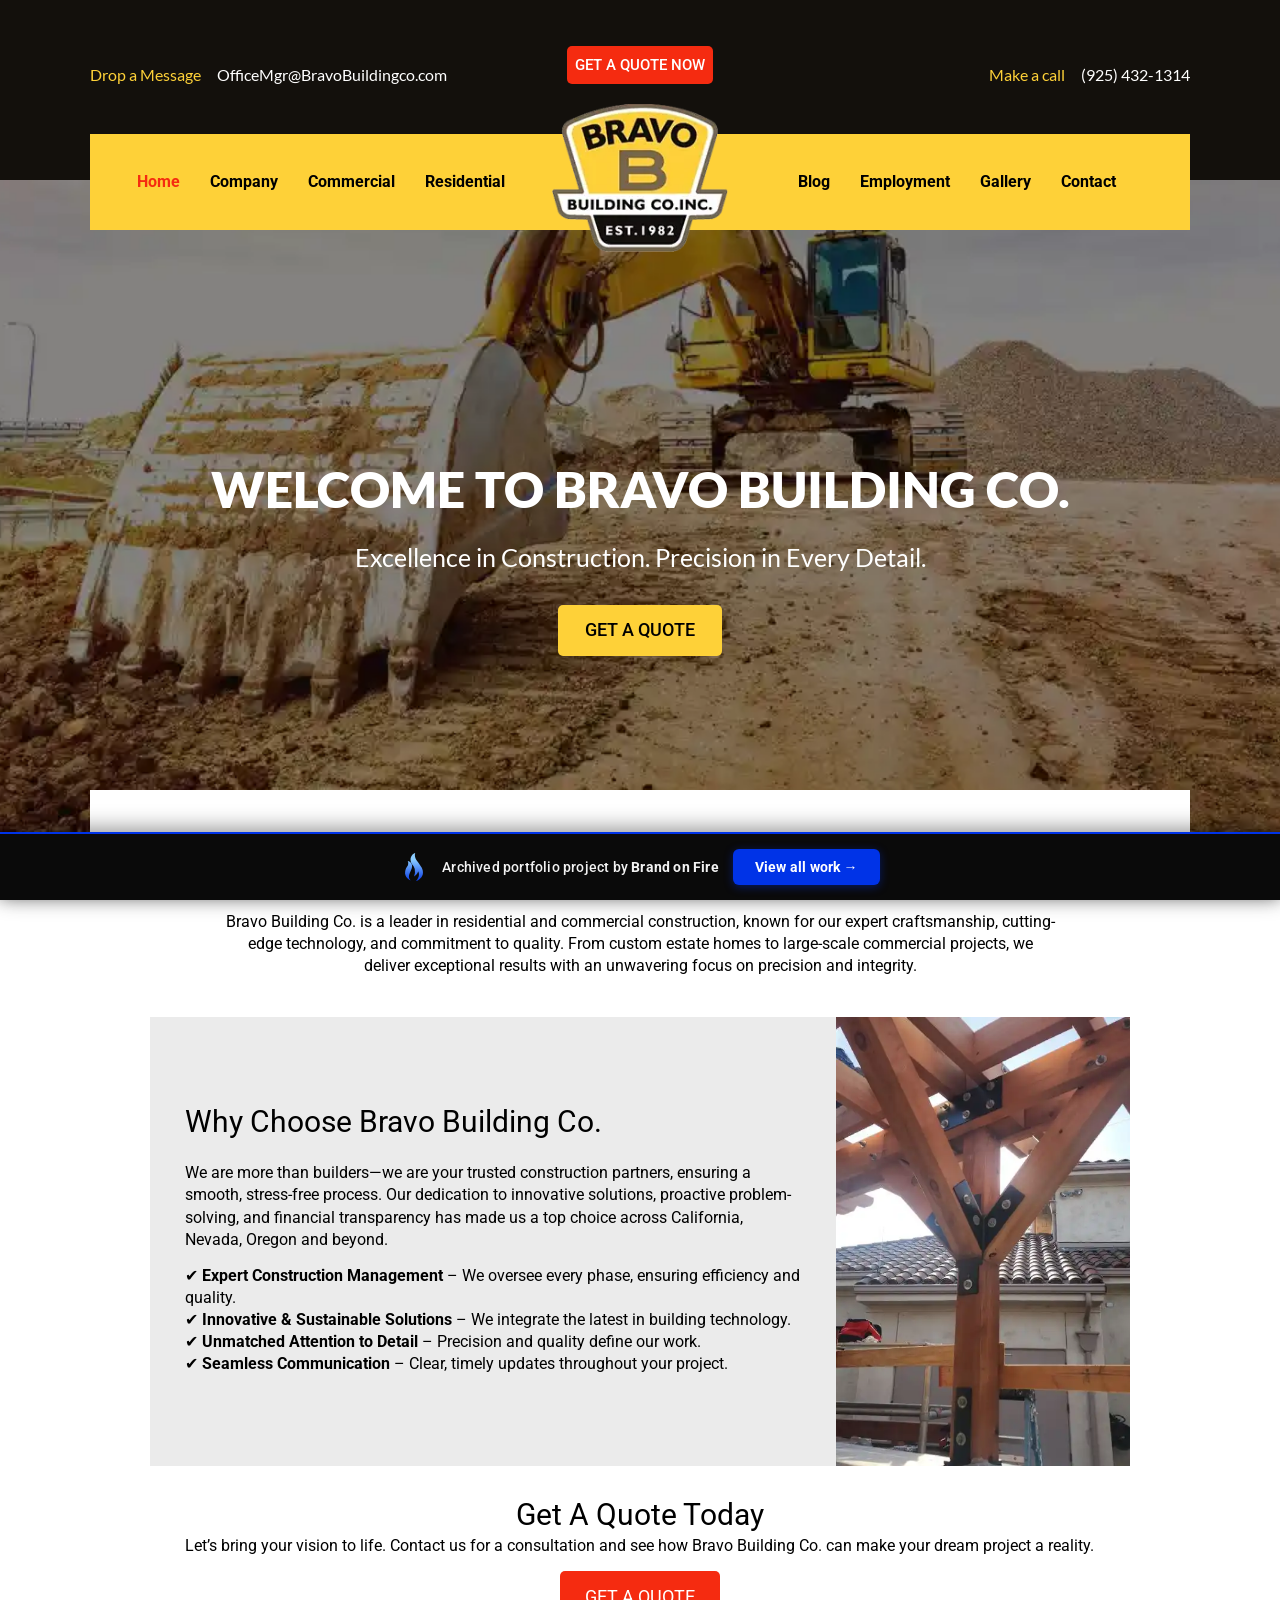
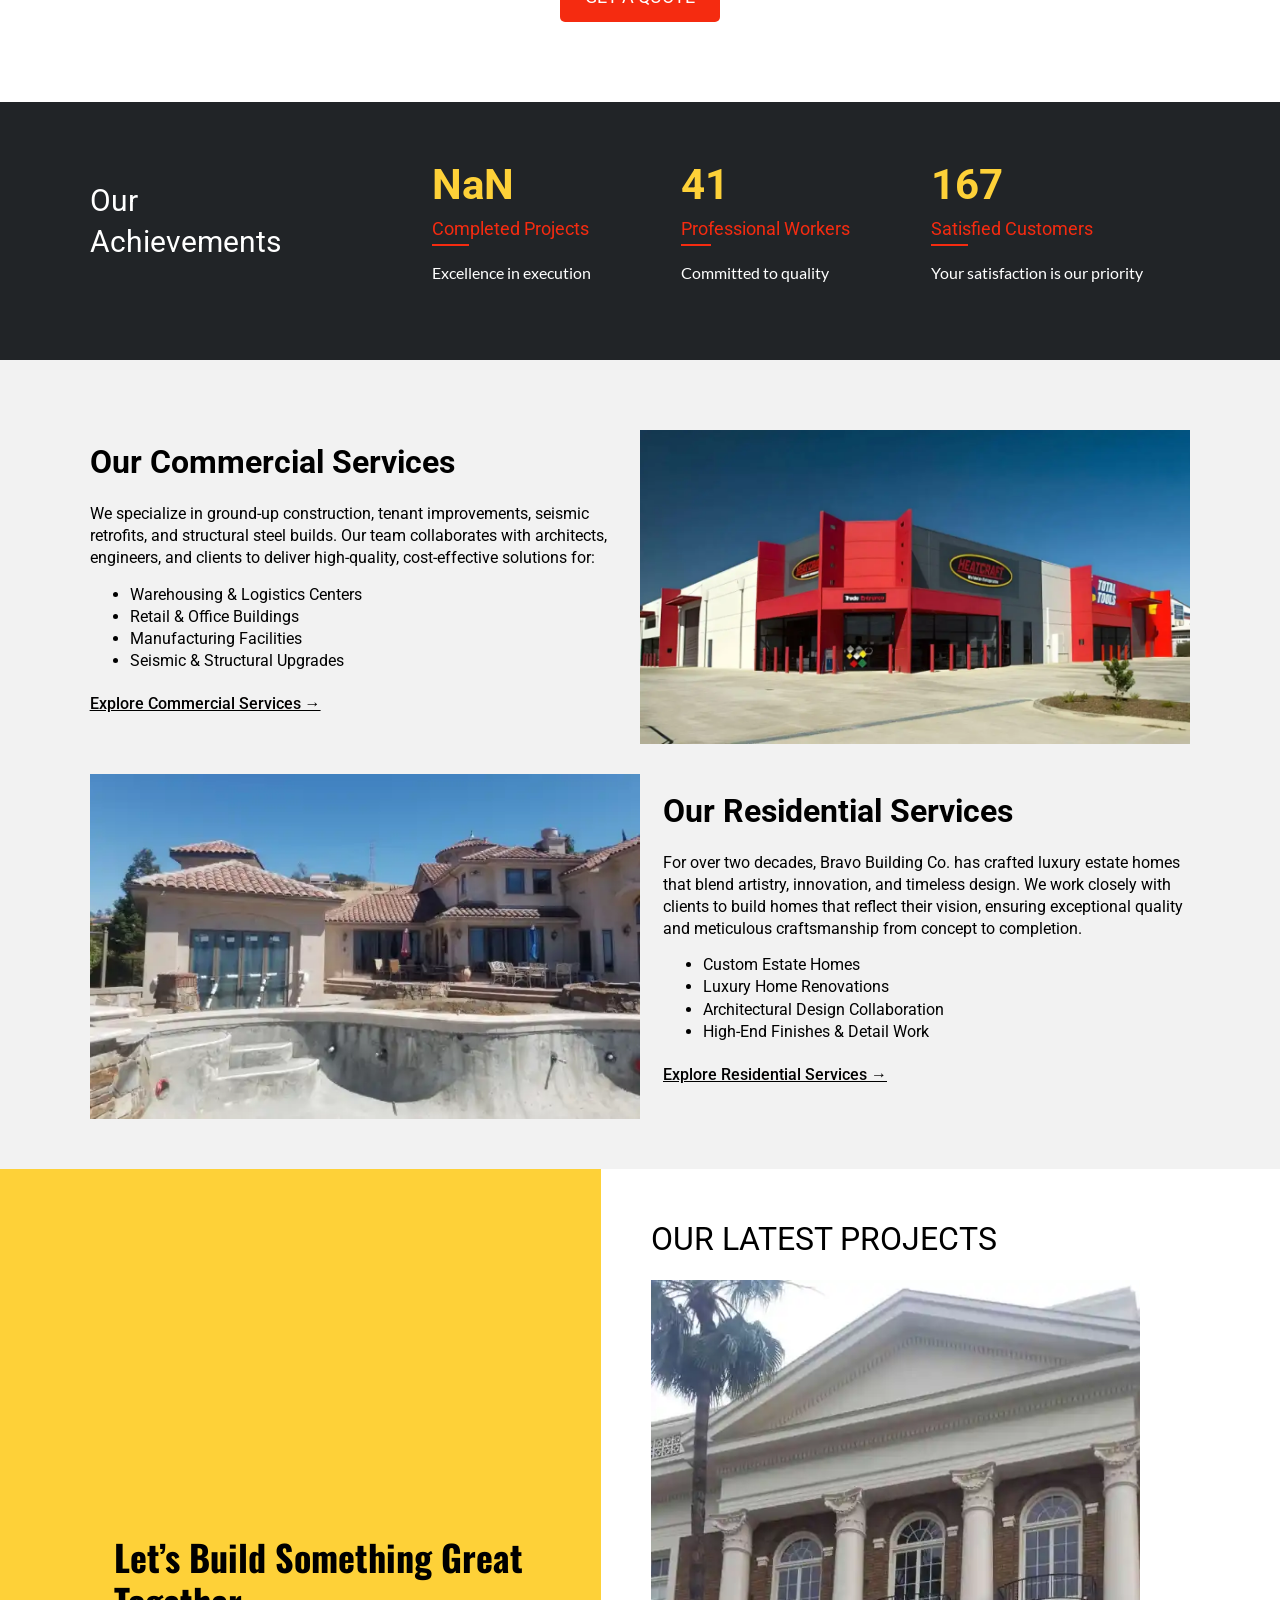
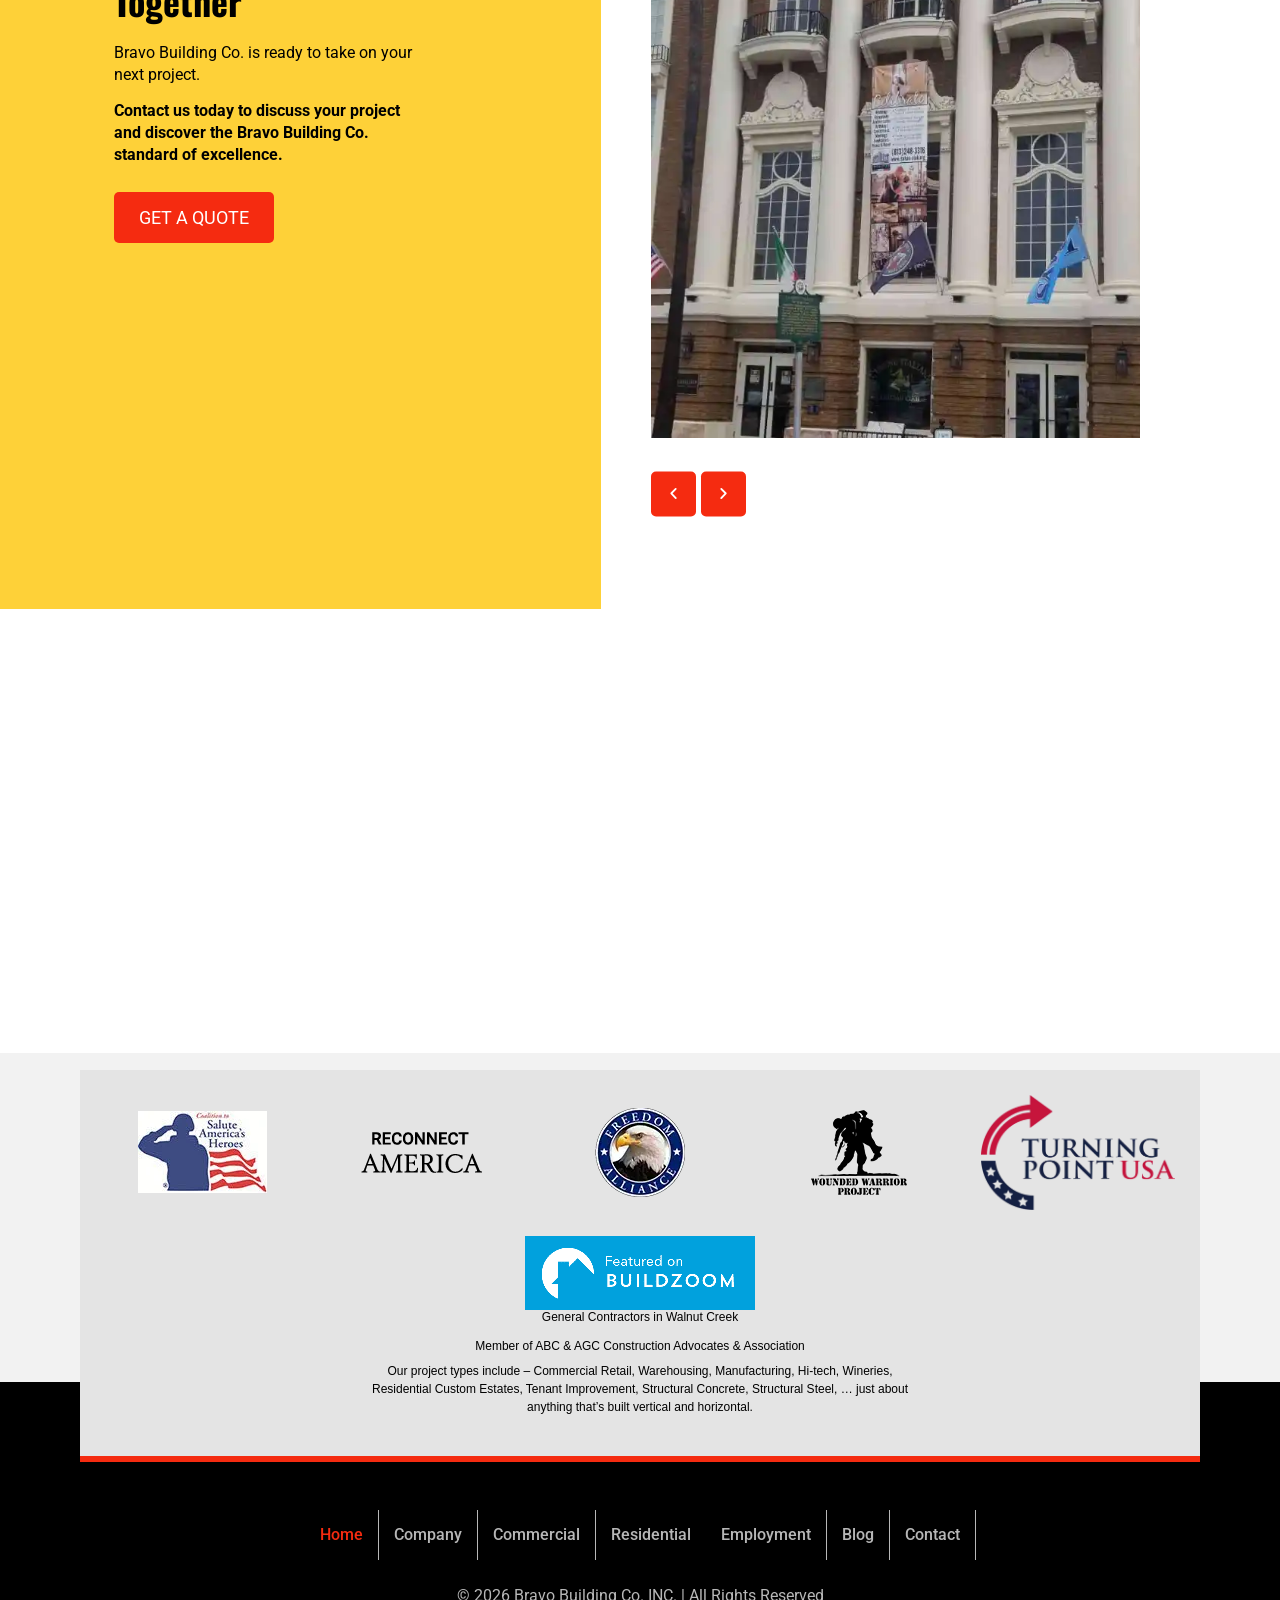
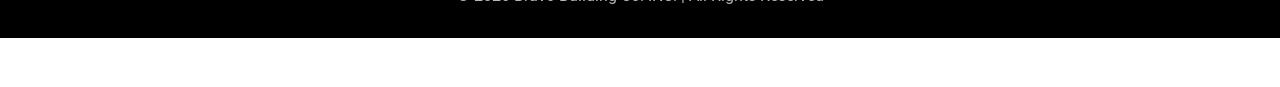
<file: index.html>
<!doctype html><html lang="en-US" data-bofp="0"><head><meta charset="UTF-8"><meta name="viewport" content="width=device-width,initial-scale=1"><link rel="profile" href="https://gmpg.org/xfn/11"><meta name="robots" content="index, follow, max-image-preview:large, max-snippet:-1, max-video-preview:-1"><title>Bravo Building Co. | Leading California &amp; Nevada Contractors</title><meta name="description" content="We offer top-notch residential and commercial construction services in California and Nevada. Let's get your major project started!"><meta property="og:locale" content="en_US"><meta property="og:type" content="website"><meta property="og:title" content="Bravo Building Co. | Leading California &amp; Nevada Contractors"><meta property="og:description" content="We offer top-notch residential and commercial construction services in California and Nevada. Let's get your major project started!"><meta property="og:url" content="/"><meta property="og:site_name" content="Bravo Building Co, Inc"><meta property="article:modified_time" content="2026-01-30T18:01:35+00:00"><meta property="og:image" content="/wp-content/uploads/2023/01/img-2.jpg"><meta property="og:image:width" content="441"><meta property="og:image:height" content="260"><meta property="og:image:type" content="image/jpeg"><meta name="twitter:card" content="summary_large_image"><meta name="generator" content="Elementor 4.1.1; features: additional_custom_breakpoints; settings: css_print_method-external, google_font-enabled, font_display-swap"><link rel="icon" href="wp-content/uploads/2023/01/logo-150x150.webp" sizes="32x32"><link rel="icon" href="_a/3a6fdd1255ec.webp" sizes="192x192"><link rel="apple-touch-icon" href="_a/3a6fdd1255ec.webp"><meta name="msapplication-TileImage" content="_a/3a6fdd1255ec.webp"><meta name="generator" content="WP Rocket 3.20.2" data-wpr-features="wpr_minify_js wpr_lazyload_images wpr_preconnect_external_domains wpr_automatic_lazy_rendering wpr_oci wpr_minify_css wpr_preload_links wpr_desktop"><link rel="stylesheet" href="style.css"><style>[data-bofp="1"]{background-color:#fff!important;color:#333!important}[data-bofp="2"]{background-color:#13100c!important;color:#333!important}[data-bofp="3"]{background-color:#fed138!important;color:#333!important}[data-bofp="4"]{background-color:rgba(0,0,0,.5)!important;color:#333!important}[data-bofp="5"]{background-color:rgba(0,0,0,.5)!important;color:#333!important}[data-bofp="6"]{background-color:rgba(0,0,0,.5)!important;color:#333!important}[data-bofp="7"]{background-color:rgba(0,0,0,.25)!important;color:#333!important}[data-bofp="8"]{background-color:rgba(0,0,0,.5)!important;color:#333!important}[data-bofp="9"]{background-color:rgba(0,0,0,.5)!important;color:#333!important}[data-bofp="10"]{background-color:rgba(0,0,0,.5)!important;color:#333!important}[data-bofp="11"]{background-color:rgba(0,0,0,.25)!important;color:#333!important}[data-bofp="12"]{background-color:rgba(0,0,0,.5)!important;color:#333!important}[data-bofp="13"]{background-color:rgba(0,0,0,.5)!important;color:#333!important}[data-bofp="14"]{background-color:rgba(0,0,0,.5)!important;color:#333!important}[data-bofp="15"]{background-color:rgba(0,0,0,.25)!important;color:#333!important}[data-bofp="16"]{background-color:#fff!important;color:#333!important}[data-bofp="17"]{background-color:#fff!important;color:#333!important}[data-bofp="18"]{background-color:#ebebeb!important;color:#333!important}[data-bofp="19"]{background-color:#fff!important;color:#333!important}[data-bofp="20"]{background-color:#000!important;color:#333!important}[data-bofp="21"]{background-color:rgba(50,55,60,.66)!important;color:#333!important}[data-bofp="22"]{background-color:#f2f2f2!important;color:#333!important}[data-bofp="23"]{background-color:#fff!important;color:#333!important}[data-bofp="24"]{background-color:#f2f2f2!important;color:#333!important}[data-bofp="25"]{background-color:#e4e4e4!important;color:#333!important}[data-bofp="26"]{background-color:#000!important;color:#333!important}</style><meta name="robots" content="noindex, nofollow"></head><body class="home wp-singular page-template page-template-elementor_header_footer page page-id-105 wp-custom-logo wp-embed-responsive wp-theme-hello-elementor hello-elementor-default elementor-default elementor-template-full-width elementor-kit-10 elementor-page elementor-page-105 e--ua-blink e--ua-mac e--ua-webkit" data-elementor-device-mode="desktop" data-bofp="1"><a class="skip-link screen-reader-text" href="#content">Skip to content</a><header data-elementor-type="header" data-elementor-id="39" class="elementor elementor-39 elementor-location-header" data-elementor-post-type="elementor_library"><section class="elementor-section elementor-top-section elementor-element elementor-element-592bc63b elementor-section-boxed elementor-section-height-default elementor-section-height-default" data-id="592bc63b" data-element_type="section" data-e-type="section" data-settings="{&quot;background_background&quot;:&quot;classic&quot;}" data-bofp="2"><div class="elementor-container elementor-column-gap-default"><div class="elementor-column elementor-col-100 elementor-top-column elementor-element elementor-element-42d6cd4c" data-id="42d6cd4c" data-element_type="column" data-e-type="column" data-settings="{&quot;background_background&quot;:&quot;classic&quot;}"><div class="elementor-widget-wrap elementor-element-populated"><section class="elementor-section elementor-inner-section elementor-element elementor-element-30b12f3f elementor-reverse-tablet elementor-reverse-mobile elementor-section-boxed elementor-section-height-default elementor-section-height-default" data-id="30b12f3f" data-element_type="section" data-e-type="section"><div class="elementor-container elementor-column-gap-no"><div class="elementor-column elementor-col-33 elementor-inner-column elementor-element elementor-element-6ecabc56" data-id="6ecabc56" data-element_type="column" data-e-type="column"><div class="elementor-widget-wrap elementor-element-populated"><div class="elementor-element elementor-element-579c8f3f elementor-mobile-align-center elementor-widget__width-auto elementor-widget-mobile__width-inherit elementor-icon-list--layout-inline li-menu elementor-list-item-link-full_width elementor-widget elementor-widget-icon-list" data-id="579c8f3f" data-element_type="widget" data-e-type="widget" data-widget_type="icon-list.default"><div class="elementor-widget-container"><ul class="elementor-icon-list-items elementor-inline-items"><li class="elementor-icon-list-item elementor-inline-item"><span class="elementor-icon-list-text">Drop a Message</span></li><li class="elementor-icon-list-item elementor-inline-item"><a href="mailto:OfficeMgr@BravoBuildingco.com"><span class="elementor-icon-list-text">OfficeMgr@BravoBuildingco.com</span></a></li></ul></div></div></div></div><div class="elementor-column elementor-col-33 elementor-inner-column elementor-element elementor-element-3398744 elementor-hidden-tablet elementor-hidden-mobile" data-id="3398744" data-element_type="column" data-e-type="column"><div class="elementor-widget-wrap elementor-element-populated"><div class="elementor-element elementor-element-28315d8 elementor-widget__width-auto elementor-hidden-tablet elementor-hidden-mobile elementor-tablet-align-center elementor-mobile-align-center elementor-align-right elementor-widget elementor-widget-button" data-id="28315d8" data-element_type="widget" data-e-type="widget" data-widget_type="button.default"><div class="elementor-widget-container"><div class="elementor-button-wrapper"><a class="elementor-button elementor-button-link elementor-size-xs" href="get-a-quote/index.html"><span class="elementor-button-content-wrapper"><span class="elementor-button-text">Get a Quote Now</span></span></a></div></div></div></div></div><div class="elementor-column elementor-col-33 elementor-inner-column elementor-element elementor-element-8145343" data-id="8145343" data-element_type="column" data-e-type="column"><div class="elementor-widget-wrap elementor-element-populated"><div class="elementor-element elementor-element-2f246b90 elementor-mobile-align-center elementor-widget-mobile__width-inherit li-menu elementor-icon-list--layout-inline elementor-align-end elementor-tablet-align-start elementor-list-item-link-full_width elementor-widget elementor-widget-icon-list" data-id="2f246b90" data-element_type="widget" data-e-type="widget" data-widget_type="icon-list.default"><div class="elementor-widget-container"><ul class="elementor-icon-list-items elementor-inline-items"><li class="elementor-icon-list-item elementor-inline-item"><span class="elementor-icon-list-text">Make a call</span></li><li class="elementor-icon-list-item elementor-inline-item"><a href="tel:925-432-1314"><span class="elementor-icon-list-text">(925) 432-1314</span></a></li></ul></div></div></div></div></div></section><section class="elementor-section elementor-inner-section elementor-element elementor-element-35473e32 elementor-section-height-min-height nav-bar elementor-section-boxed elementor-section-height-default" data-id="35473e32" data-element_type="section" data-e-type="section" data-settings="{&quot;background_background&quot;:&quot;classic&quot;}" data-bofp="3"><div class="elementor-container elementor-column-gap-no"><div class="elementor-column elementor-col-33 elementor-inner-column elementor-element elementor-element-6cfac961" data-id="6cfac961" data-element_type="column" data-e-type="column"><div class="elementor-widget-wrap elementor-element-populated"><div class="elementor-element elementor-element-0c57bef elementor-nav-menu__align-center elementor-nav-menu--stretch elementor-nav-menu__text-align-center elementor-hidden-tablet elementor-hidden-mobile elementor-nav-menu--dropdown-tablet elementor-nav-menu--toggle elementor-nav-menu--burger elementor-widget elementor-widget-nav-menu" data-id="0c57bef" data-element_type="widget" data-e-type="widget" data-settings="{&quot;full_width&quot;:&quot;stretch&quot;,&quot;layout&quot;:&quot;horizontal&quot;,&quot;submenu_icon&quot;:{&quot;value&quot;:&quot;&lt;i class=\&quot;fas fa-caret-down\&quot; aria-hidden=\&quot;true\&quot;&gt;&lt;\/i&gt;&quot;,&quot;library&quot;:&quot;fa-solid&quot;},&quot;toggle&quot;:&quot;burger&quot;}" data-widget_type="nav-menu.default"><div class="elementor-widget-container"><nav aria-label="Menu" class="elementor-nav-menu--main elementor-nav-menu__container elementor-nav-menu--layout-horizontal e--pointer-underline e--animation-fade"><ul id="menu-1-0c57bef" class="elementor-nav-menu" data-smartmenus-id="17822976916046138"><li class="menu-item menu-item-type-custom menu-item-object-custom current-menu-item current_page_item menu-item-home menu-item-114"><a href="index.html" aria-current="page" class="elementor-item elementor-item-active">Home</a></li><li class="menu-item menu-item-type-post_type menu-item-object-page menu-item-116"><a href="company/index.html" class="elementor-item">Company</a></li><li class="menu-item menu-item-type-post_type menu-item-object-page menu-item-115"><a href="commercial/index.html" class="elementor-item">Commercial</a></li><li class="menu-item menu-item-type-post_type menu-item-object-page menu-item-117"><a href="residential/index.html" class="elementor-item">Residential</a></li></ul> </nav><div class="elementor-menu-toggle" role="button" tabindex="0" aria-label="Menu Toggle" aria-expanded="false" style=""><i aria-hidden="true" role="presentation" class="elementor-menu-toggle__icon--open eicon-menu-bar"></i><i aria-hidden="true" role="presentation" class="elementor-menu-toggle__icon--close eicon-close"></i> </div><nav class="elementor-nav-menu--dropdown elementor-nav-menu__container" aria-hidden="true" style="top:34.0781px;--menu-height:0;width:1366px;left:0"><ul id="menu-2-0c57bef" class="elementor-nav-menu" data-smartmenus-id="17822976916058018"><li class="menu-item menu-item-type-custom menu-item-object-custom current-menu-item current_page_item menu-item-home menu-item-114"><a href="index.html" aria-current="page" class="elementor-item elementor-item-active" tabindex="-1">Home</a></li><li class="menu-item menu-item-type-post_type menu-item-object-page menu-item-116"><a href="company/index.html" class="elementor-item" tabindex="-1">Company</a></li><li class="menu-item menu-item-type-post_type menu-item-object-page menu-item-115"><a href="commercial/index.html" class="elementor-item" tabindex="-1">Commercial</a></li><li class="menu-item menu-item-type-post_type menu-item-object-page menu-item-117"><a href="residential/index.html" class="elementor-item" tabindex="-1">Residential</a></li></ul> </nav></div></div></div></div><div class="elementor-column elementor-col-33 elementor-inner-column elementor-element elementor-element-298da83e nav-logo" data-id="298da83e" data-element_type="column" data-e-type="column"><div class="elementor-widget-wrap elementor-element-populated"><div class="elementor-element elementor-element-5f719f7 elementor-widget elementor-widget-theme-site-logo elementor-widget-image" data-id="5f719f7" data-element_type="widget" data-e-type="widget" data-widget_type="theme-site-logo.default"><div class="elementor-widget-container"><a href="index.html"><img width="192" height="161" src="_a/3a6fdd1255ec.webp" class="attachment-full size-full wp-image-154 entered lazyloaded" alt="Bravo Building Co. logo" data-ll-status="loaded" decoding="sync"> </a></div></div></div></div><div class="elementor-column elementor-col-33 elementor-inner-column elementor-element elementor-element-65325ec0" data-id="65325ec0" data-element_type="column" data-e-type="column"><div class="elementor-widget-wrap elementor-element-populated"><div class="elementor-element elementor-element-d469499 elementor-nav-menu__align-center elementor-nav-menu--stretch elementor-nav-menu__text-align-center elementor-hidden-tablet elementor-hidden-mobile elementor-nav-menu--dropdown-tablet elementor-nav-menu--toggle elementor-nav-menu--burger elementor-widget elementor-widget-nav-menu" data-id="d469499" data-element_type="widget" data-e-type="widget" data-settings="{&quot;full_width&quot;:&quot;stretch&quot;,&quot;layout&quot;:&quot;horizontal&quot;,&quot;submenu_icon&quot;:{&quot;value&quot;:&quot;&lt;i class=\&quot;fas fa-caret-down\&quot; aria-hidden=\&quot;true\&quot;&gt;&lt;\/i&gt;&quot;,&quot;library&quot;:&quot;fa-solid&quot;},&quot;toggle&quot;:&quot;burger&quot;}" data-widget_type="nav-menu.default"><div class="elementor-widget-container"><nav aria-label="Menu" class="elementor-nav-menu--main elementor-nav-menu__container elementor-nav-menu--layout-horizontal e--pointer-underline e--animation-fade"><ul id="menu-1-d469499" class="elementor-nav-menu" data-smartmenus-id="17822976916065288"><li class="menu-item menu-item-type-post_type menu-item-object-page menu-item-689"><a href="blog/index.html" class="elementor-item">Blog</a></li><li class="menu-item menu-item-type-post_type menu-item-object-page menu-item-118"><a href="employment/index.html" class="elementor-item">Employment</a></li><li class="menu-item menu-item-type-post_type menu-item-object-page menu-item-128"><a href="gallery/index.html" class="elementor-item">Gallery</a></li><li class="menu-item menu-item-type-post_type menu-item-object-page menu-item-119"><a href="contact/index.html" class="elementor-item">Contact</a></li></ul> </nav><div class="elementor-menu-toggle" role="button" tabindex="0" aria-label="Menu Toggle" aria-expanded="false" style=""><i aria-hidden="true" role="presentation" class="elementor-menu-toggle__icon--open eicon-menu-bar"></i><i aria-hidden="true" role="presentation" class="elementor-menu-toggle__icon--close eicon-close"></i> </div><nav class="elementor-nav-menu--dropdown elementor-nav-menu__container" aria-hidden="true" style="top:34.0781px;--menu-height:0;width:1366px;left:0"><ul id="menu-2-d469499" class="elementor-nav-menu" data-smartmenus-id="17822976916061091"><li class="menu-item menu-item-type-post_type menu-item-object-page menu-item-689"><a href="blog/index.html" class="elementor-item" tabindex="-1">Blog</a></li><li class="menu-item menu-item-type-post_type menu-item-object-page menu-item-118"><a href="employment/index.html" class="elementor-item" tabindex="-1">Employment</a></li><li class="menu-item menu-item-type-post_type menu-item-object-page menu-item-128"><a href="gallery/index.html" class="elementor-item" tabindex="-1">Gallery</a></li><li class="menu-item menu-item-type-post_type menu-item-object-page menu-item-119"><a href="contact/index.html" class="elementor-item" tabindex="-1">Contact</a></li></ul> </nav></div></div><div class="elementor-element elementor-element-2e16db1b elementor-widget__width-auto elementor-tablet-align-center elementor-mobile-align-center elementor-hidden-desktop elementor-widget elementor-widget-button" data-id="2e16db1b" data-element_type="widget" data-e-type="widget" data-widget_type="button.default"><div class="elementor-widget-container"><div class="elementor-button-wrapper"><a class="elementor-button elementor-button-link elementor-size-xs" href="get-a-quote/index.html"><span class="elementor-button-content-wrapper"><span class="elementor-button-text">Get a Quote Now</span></span></a></div></div></div><div class="elementor-element elementor-element-59763c8 elementor-nav-menu__align-end elementor-nav-menu--stretch elementor-nav-menu__text-align-center elementor-hidden-desktop elementor-nav-menu--dropdown-tablet elementor-nav-menu--toggle elementor-nav-menu--burger elementor-widget elementor-widget-nav-menu" data-id="59763c8" data-element_type="widget" data-e-type="widget" data-settings="{&quot;full_width&quot;:&quot;stretch&quot;,&quot;layout&quot;:&quot;horizontal&quot;,&quot;submenu_icon&quot;:{&quot;value&quot;:&quot;&lt;i class=\&quot;fas fa-caret-down\&quot; aria-hidden=\&quot;true\&quot;&gt;&lt;\/i&gt;&quot;,&quot;library&quot;:&quot;fa-solid&quot;},&quot;toggle&quot;:&quot;burger&quot;}" data-widget_type="nav-menu.default"><div class="elementor-widget-container"><nav aria-label="Menu" class="elementor-nav-menu--main elementor-nav-menu__container elementor-nav-menu--layout-horizontal e--pointer-underline e--animation-fade"><ul id="menu-1-59763c8" class="elementor-nav-menu" data-smartmenus-id="1782297691606783"><li class="menu-item menu-item-type-post_type menu-item-object-page menu-item-home current-menu-item page_item page-item-105 current_page_item menu-item-129"><a href="index.html" aria-current="page" class="elementor-item elementor-item-active">Home</a></li><li class="menu-item menu-item-type-post_type menu-item-object-page menu-item-131"><a href="company/index.html" class="elementor-item">Company</a></li><li class="menu-item menu-item-type-post_type menu-item-object-page menu-item-130"><a href="commercial/index.html" class="elementor-item">Commercial</a></li><li class="menu-item menu-item-type-post_type menu-item-object-page menu-item-984"><a href="residential/index.html" class="elementor-item">Residential</a></li><li class="menu-item menu-item-type-post_type menu-item-object-page menu-item-133"><a href="employment/index.html" class="elementor-item">Employment</a></li><li class="menu-item menu-item-type-post_type menu-item-object-page menu-item-690"><a href="blog/index.html" class="elementor-item">Blog</a></li><li class="menu-item menu-item-type-post_type menu-item-object-page menu-item-132"><a href="contact/index.html" class="elementor-item">Contact</a></li></ul> </nav><div class="elementor-menu-toggle" role="button" tabindex="0" aria-label="Menu Toggle" aria-expanded="false" style=""><i aria-hidden="true" role="presentation" class="elementor-menu-toggle__icon--open eicon-menu-bar"></i><i aria-hidden="true" role="presentation" class="elementor-menu-toggle__icon--close eicon-close"></i> </div><nav class="elementor-nav-menu--dropdown elementor-nav-menu__container" aria-hidden="true" style="top:0;--menu-height:0;width:1366px;left:0"><ul id="menu-2-59763c8" class="elementor-nav-menu" data-smartmenus-id="17822976916065605"><li class="menu-item menu-item-type-post_type menu-item-object-page menu-item-home current-menu-item page_item page-item-105 current_page_item menu-item-129"><a href="index.html" aria-current="page" class="elementor-item elementor-item-active" tabindex="-1">Home</a></li><li class="menu-item menu-item-type-post_type menu-item-object-page menu-item-131"><a href="company/index.html" class="elementor-item" tabindex="-1">Company</a></li><li class="menu-item menu-item-type-post_type menu-item-object-page menu-item-130"><a href="commercial/index.html" class="elementor-item" tabindex="-1">Commercial</a></li><li class="menu-item menu-item-type-post_type menu-item-object-page menu-item-984"><a href="residential/index.html" class="elementor-item" tabindex="-1">Residential</a></li><li class="menu-item menu-item-type-post_type menu-item-object-page menu-item-133"><a href="employment/index.html" class="elementor-item" tabindex="-1">Employment</a></li><li class="menu-item menu-item-type-post_type menu-item-object-page menu-item-690"><a href="blog/index.html" class="elementor-item" tabindex="-1">Blog</a></li><li class="menu-item menu-item-type-post_type menu-item-object-page menu-item-132"><a href="contact/index.html" class="elementor-item" tabindex="-1">Contact</a></li></ul> </nav></div></div></div></div></div></section></div></div></div></section></header><div data-elementor-type="wp-page" data-elementor-id="105" class="elementor elementor-105" data-elementor-post-type="page"><section class="elementor-section elementor-top-section elementor-element elementor-element-4a7431d5 elementor-section-height-min-height elementor-section-full_width elementor-section-height-default elementor-section-items-middle" data-id="4a7431d5" data-element_type="section" data-e-type="section" data-settings="{&quot;background_background&quot;:&quot;classic&quot;}"><div class="elementor-container elementor-column-gap-no"><div class="elementor-column elementor-col-100 elementor-top-column elementor-element elementor-element-586f653d" data-id="586f653d" data-element_type="column" data-e-type="column"><div class="elementor-widget-wrap elementor-element-populated e-swiper-container"><div class="elementor-element elementor-element-2f4dc5a7 slides elementor--h-position-center elementor--v-position-middle elementor-widget elementor-widget-slides e-widget-swiper" data-id="2f4dc5a7" data-element_type="widget" data-e-type="widget" data-settings="{&quot;navigation&quot;:&quot;none&quot;,&quot;transition_speed&quot;:1000,&quot;autoplay&quot;:&quot;yes&quot;,&quot;autoplay_speed&quot;:5000,&quot;infinite&quot;:&quot;yes&quot;,&quot;transition&quot;:&quot;slide&quot;}" data-widget_type="slides.default"><div class="elementor-widget-container"><div class="elementor-swiper"><div class="elementor-slides-wrapper elementor-main-swiper swiper swiper-initialized swiper-horizontal swiper-pointer-events" role="region" aria-roledescription="carousel" aria-label="Slides" dir="ltr" data-animation=""><div class="swiper-wrapper elementor-slides" id="swiper-wrapper-966a2102ff76ba9f" aria-live="off" style="cursor:grab;transition-duration:0s;transform:translate3d(-6830px,0,0)"><div class="elementor-repeater-item-653c443 swiper-slide swiper-slide-duplicate swiper-slide-duplicate-active" role="group" aria-roledescription="slide" data-swiper-slide-index="0" aria-label="1 / 5" style="width:1366px"><div class="swiper-slide-bg" role="img" aria-label="banner.jpg"></div><a class="swiper-slide-inner" href="get-a-quote/index.html"><div class="swiper-slide-contents"><div class="elementor-slide-heading">Welcome to Bravo Building Co.</div><div class="elementor-slide-description">Excellence in Construction. Precision in Every Detail.</div><div class="elementor-button elementor-slide-button elementor-size-sm">Get a Quote</div></div></a></div><div class="elementor-repeater-item-25a196f swiper-slide swiper-slide-duplicate swiper-slide-duplicate-next" role="group" aria-roledescription="slide" data-swiper-slide-index="1" aria-label="2 / 5" style="width:1366px"><div class="swiper-slide-bg" role="img" aria-label="20240910_154600"></div><div class="elementor-background-overlay" data-bofp="4"></div><a class="swiper-slide-inner" href="get-a-quote/index.html"><div class="swiper-slide-contents"><div class="elementor-slide-heading">Bravo Building Co.</div><div class="elementor-slide-description">Excellence in Commercial Construction</div><div class="elementor-button elementor-slide-button elementor-size-sm">Get a Quote</div></div></a></div><div class="elementor-repeater-item-00d7564 swiper-slide swiper-slide-duplicate" role="group" aria-roledescription="slide" data-swiper-slide-index="2" aria-label="3 / 5" style="width:1366px"><div class="swiper-slide-bg" role="img" aria-label="20230807_125126"></div><div class="elementor-background-overlay" data-bofp="5"></div><a class="swiper-slide-inner" href="get-a-quote/index.html"><div class="swiper-slide-contents"><div class="elementor-slide-heading">Bravo Building Co.</div><div class="elementor-slide-description">Excellence in High-End Residential Construction</div><div class="elementor-button elementor-slide-button elementor-size-sm">Get a Quote</div></div></a></div><div class="elementor-repeater-item-0c9995f swiper-slide swiper-slide-duplicate" role="group" aria-roledescription="slide" data-swiper-slide-index="3" aria-label="4 / 5" style="width:1366px"><div class="swiper-slide-bg" role="img" aria-label="20220927_132450"></div><div class="elementor-background-overlay" data-bofp="6"></div><a class="swiper-slide-inner" href="get-a-quote/index.html"><div class="swiper-slide-contents"><div class="elementor-slide-heading">Bravo Building Co.</div><div class="elementor-slide-description">Excellence in High-End Residential Construction</div><div class="elementor-button elementor-slide-button elementor-size-sm">Get a Quote</div></div></a></div><div class="elementor-repeater-item-d5f8c52 swiper-slide swiper-slide-duplicate swiper-slide-prev" role="group" aria-roledescription="slide" data-swiper-slide-index="4" aria-label="5 / 5" style="width:1366px"><div class="swiper-slide-bg" role="img" aria-label="BBCcrew"></div><div class="elementor-background-overlay" data-bofp="7"></div><a class="swiper-slide-inner" href="get-a-quote/index.html"><div class="swiper-slide-contents"><div class="elementor-slide-heading">Welcome to Bravo Building Co.</div><div class="elementor-slide-description">Excellence in Residential and Commercial Construction</div><div class="elementor-button elementor-slide-button elementor-size-sm">Get a Quote</div></div></a></div><div class="elementor-repeater-item-653c443 swiper-slide swiper-slide-active" role="group" aria-roledescription="slide" data-swiper-slide-index="0" aria-label="1 / 5" style="width:1366px"><div class="swiper-slide-bg elementor-ken-burns--active" role="img" aria-label="banner.jpg"></div><a class="swiper-slide-inner" href="get-a-quote/index.html"><div class="swiper-slide-contents"><div class="elementor-slide-heading">Welcome to Bravo Building Co.</div><div class="elementor-slide-description">Excellence in Construction. Precision in Every Detail.</div><div class="elementor-button elementor-slide-button elementor-size-sm">Get a Quote</div></div></a></div><div class="elementor-repeater-item-25a196f swiper-slide swiper-slide-next" role="group" aria-roledescription="slide" data-swiper-slide-index="1" aria-label="2 / 5" style="width:1366px"><div class="swiper-slide-bg" role="img" aria-label="20240910_154600"></div><div class="elementor-background-overlay" data-bofp="8"></div><a class="swiper-slide-inner" href="get-a-quote/index.html"><div class="swiper-slide-contents"><div class="elementor-slide-heading">Bravo Building Co.</div><div class="elementor-slide-description">Excellence in Commercial Construction</div><div class="elementor-button elementor-slide-button elementor-size-sm">Get a Quote</div></div></a></div><div class="elementor-repeater-item-00d7564 swiper-slide" role="group" aria-roledescription="slide" data-swiper-slide-index="2" aria-label="3 / 5" style="width:1366px"><div class="swiper-slide-bg" role="img" aria-label="20230807_125126"></div><div class="elementor-background-overlay" data-bofp="9"></div><a class="swiper-slide-inner" href="get-a-quote/index.html"><div class="swiper-slide-contents"><div class="elementor-slide-heading">Bravo Building Co.</div><div class="elementor-slide-description">Excellence in High-End Residential Construction</div><div class="elementor-button elementor-slide-button elementor-size-sm">Get a Quote</div></div></a></div><div class="elementor-repeater-item-0c9995f swiper-slide" role="group" aria-roledescription="slide" data-swiper-slide-index="3" aria-label="4 / 5" style="width:1366px"><div class="swiper-slide-bg" role="img" aria-label="20220927_132450"></div><div class="elementor-background-overlay" data-bofp="10"></div><a class="swiper-slide-inner" href="get-a-quote/index.html"><div class="swiper-slide-contents"><div class="elementor-slide-heading">Bravo Building Co.</div><div class="elementor-slide-description">Excellence in High-End Residential Construction</div><div class="elementor-button elementor-slide-button elementor-size-sm">Get a Quote</div></div></a></div><div class="elementor-repeater-item-d5f8c52 swiper-slide swiper-slide-duplicate-prev" role="group" aria-roledescription="slide" data-swiper-slide-index="4" aria-label="5 / 5" style="width:1366px"><div class="swiper-slide-bg" role="img" aria-label="BBCcrew"></div><div class="elementor-background-overlay" data-bofp="11"></div><a class="swiper-slide-inner" href="get-a-quote/index.html"><div class="swiper-slide-contents"><div class="elementor-slide-heading">Welcome to Bravo Building Co.</div><div class="elementor-slide-description">Excellence in Residential and Commercial Construction</div><div class="elementor-button elementor-slide-button elementor-size-sm">Get a Quote</div></div></a></div> <div class="elementor-repeater-item-653c443 swiper-slide swiper-slide-duplicate swiper-slide-duplicate-active" role="group" aria-roledescription="slide" data-swiper-slide-index="0" aria-label="1 / 5" style="width:1366px"><div class="swiper-slide-bg" role="img" aria-label="banner.jpg"></div><a class="swiper-slide-inner" href="get-a-quote/index.html"><div class="swiper-slide-contents"><div class="elementor-slide-heading">Welcome to Bravo Building Co.</div><div class="elementor-slide-description">Excellence in Construction. Precision in Every Detail.</div><div class="elementor-button elementor-slide-button elementor-size-sm">Get a Quote</div></div></a></div><div class="elementor-repeater-item-25a196f swiper-slide swiper-slide-duplicate swiper-slide-duplicate-next" role="group" aria-roledescription="slide" data-swiper-slide-index="1" aria-label="2 / 5" style="width:1366px"><div class="swiper-slide-bg" role="img" aria-label="20240910_154600"></div><div class="elementor-background-overlay" data-bofp="12"></div><a class="swiper-slide-inner" href="get-a-quote/index.html"><div class="swiper-slide-contents"><div class="elementor-slide-heading">Bravo Building Co.</div><div class="elementor-slide-description">Excellence in Commercial Construction</div><div class="elementor-button elementor-slide-button elementor-size-sm">Get a Quote</div></div></a></div><div class="elementor-repeater-item-00d7564 swiper-slide swiper-slide-duplicate" role="group" aria-roledescription="slide" data-swiper-slide-index="2" aria-label="3 / 5" style="width:1366px"><div class="swiper-slide-bg" role="img" aria-label="20230807_125126"></div><div class="elementor-background-overlay" data-bofp="13"></div><a class="swiper-slide-inner" href="get-a-quote/index.html"><div class="swiper-slide-contents"><div class="elementor-slide-heading">Bravo Building Co.</div><div class="elementor-slide-description">Excellence in High-End Residential Construction</div><div class="elementor-button elementor-slide-button elementor-size-sm">Get a Quote</div></div></a></div><div class="elementor-repeater-item-0c9995f swiper-slide swiper-slide-duplicate" role="group" aria-roledescription="slide" data-swiper-slide-index="3" aria-label="4 / 5" style="width:1366px"><div class="swiper-slide-bg" role="img" aria-label="20220927_132450"></div><div class="elementor-background-overlay" data-bofp="14"></div><a class="swiper-slide-inner" href="get-a-quote/index.html"><div class="swiper-slide-contents"><div class="elementor-slide-heading">Bravo Building Co.</div><div class="elementor-slide-description">Excellence in High-End Residential Construction</div><div class="elementor-button elementor-slide-button elementor-size-sm">Get a Quote</div></div></a></div><div class="elementor-repeater-item-d5f8c52 swiper-slide swiper-slide-duplicate" role="group" aria-roledescription="slide" data-swiper-slide-index="4" aria-label="5 / 5" style="width:1366px"><div class="swiper-slide-bg" role="img" aria-label="BBCcrew"></div><div class="elementor-background-overlay" data-bofp="15"></div><a class="swiper-slide-inner" href="get-a-quote/index.html"><div class="swiper-slide-contents"><div class="elementor-slide-heading">Welcome to Bravo Building Co.</div><div class="elementor-slide-description">Excellence in Residential and Commercial Construction</div><div class="elementor-button elementor-slide-button elementor-size-sm">Get a Quote</div></div></a></div></div><span class="swiper-notification" aria-live="assertive" aria-atomic="true"></span></div></div></div></div></div></div></div></section><section class="elementor-section elementor-top-section elementor-element elementor-element-5cde2dbf elementor-section-full_width elementor-section-height-default elementor-section-height-default" data-id="5cde2dbf" data-element_type="section" data-e-type="section" data-settings="{&quot;background_background&quot;:&quot;classic&quot;}" data-bofp="16"><div class="elementor-container elementor-column-gap-default"><div class="elementor-column elementor-col-100 elementor-top-column elementor-element elementor-element-3ea85877" data-id="3ea85877" data-element_type="column" data-e-type="column" data-settings="{&quot;background_background&quot;:&quot;classic&quot;}"><div class="elementor-widget-wrap elementor-element-populated" data-bofp="17"><div class="elementor-element elementor-element-1bd43faf elementor-widget elementor-widget-heading" data-id="1bd43faf" data-element_type="widget" data-e-type="widget" data-widget_type="heading.default"><div class="elementor-widget-container"><h2 class="elementor-heading-title elementor-size-default">Your Trusted General Contractor in the Western United States</h2> </div></div><div class="elementor-element elementor-element-68afcfd7 elementor-widget__width-initial elementor-widget elementor-widget-text-editor" data-id="68afcfd7" data-element_type="widget" data-e-type="widget" data-widget_type="text-editor.default"><div class="elementor-widget-container"><p>Bravo Building Co. is a leader in residential and commercial construction, known for our expert craftsmanship, cutting-edge technology, and commitment to quality. From custom estate homes to large-scale commercial projects, we deliver exceptional results with an unwavering focus on precision and integrity.</p> </div></div><section class="elementor-section elementor-inner-section elementor-element elementor-element-1bb44b8c elementor-reverse-tablet elementor-reverse-mobile elementor-section-boxed elementor-section-height-default elementor-section-height-default" data-id="1bb44b8c" data-element_type="section" data-e-type="section" data-settings="{&quot;background_background&quot;:&quot;classic&quot;}" data-bofp="18"><div class="elementor-container elementor-column-gap-default"><div class="elementor-column elementor-col-50 elementor-inner-column elementor-element elementor-element-6ee86052" data-id="6ee86052" data-element_type="column" data-e-type="column"><div class="elementor-widget-wrap elementor-element-populated"><div class="elementor-element elementor-element-2e1c0ab5 elementor-widget elementor-widget-heading" data-id="2e1c0ab5" data-element_type="widget" data-e-type="widget" data-widget_type="heading.default"><div class="elementor-widget-container"><h3 class="elementor-heading-title elementor-size-default">Why Choose bravo Building co.</h3> </div></div><div class="elementor-element elementor-element-5b936074 elementor-widget elementor-widget-text-editor" data-id="5b936074" data-element_type="widget" data-e-type="widget" data-widget_type="text-editor.default"><div class="elementor-widget-container"><p>We are more than builders—we are your trusted construction partners, ensuring a smooth, stress-free process. Our dedication to innovative solutions, proactive problem-solving, and financial transparency has made us a top choice across California, Nevada, Oregon and beyond.</p><p>✔ <strong>Expert Construction Management</strong> – We oversee every phase, ensuring efficiency and quality.<br>✔ <strong>Innovative &amp; Sustainable Solutions</strong> – We integrate the latest in building technology.<br>✔ <strong>Unmatched Attention to Detail</strong> – Precision and quality define our work.<br>✔ <strong>Seamless Communication</strong> – Clear, timely updates throughout your project.</p> </div></div></div></div><div class="elementor-column elementor-col-50 elementor-inner-column elementor-element elementor-element-6a77b0f7 overflow-hidden" data-id="6a77b0f7" data-element_type="column" data-e-type="column" data-settings="{&quot;background_background&quot;:&quot;classic&quot;}"><div class="elementor-widget-wrap elementor-element-populated"><div class="elementor-element elementor-element-142b972c elementor-widget elementor-widget-image" data-id="142b972c" data-element_type="widget" data-e-type="widget" data-widget_type="image.default"><div class="elementor-widget-container"><img fetchpriority="high" decoding="sync" width="492" height="750" src="_a/8bf3f9fd7edb.webp" class="attachment-full size-full wp-image-1007 entered lazyloaded" alt="" data-lazy-srcset="_a/8bf3f9fd7edb.webp 492w, wp-content/uploads/2025/07/20250102_131207-197x300.webp 197w" data-lazy-sizes="(max-width: 492px) 100vw, 492px" data-ll-status="loaded"> </div></div></div></div></div></section><section class="elementor-section elementor-inner-section elementor-element elementor-element-e478aa7 elementor-reverse-tablet elementor-reverse-mobile elementor-section-boxed elementor-section-height-default elementor-section-height-default" data-id="e478aa7" data-element_type="section" data-e-type="section" data-settings="{&quot;background_background&quot;:&quot;classic&quot;}" data-bofp="19"><div class="elementor-container elementor-column-gap-default"><div class="elementor-column elementor-col-100 elementor-inner-column elementor-element elementor-element-291882b" data-id="291882b" data-element_type="column" data-e-type="column"><div class="elementor-widget-wrap elementor-element-populated"><div class="elementor-element elementor-element-e2a8945 elementor-widget elementor-widget-heading" data-id="e2a8945" data-element_type="widget" data-e-type="widget" data-widget_type="heading.default"><div class="elementor-widget-container"><h3 class="elementor-heading-title elementor-size-default">Get a Quote Today</h3> </div></div><div class="elementor-element elementor-element-bcfe44e elementor-widget elementor-widget-text-editor" data-id="bcfe44e" data-element_type="widget" data-e-type="widget" data-widget_type="text-editor.default"><div class="elementor-widget-container"><p>Let’s bring your vision to life. Contact us for a consultation and see how Bravo Building Co. can make your dream project a reality.</p> </div></div><div class="elementor-element elementor-element-9ddd706 elementor-align-center elementor-widget elementor-widget-button" data-id="9ddd706" data-element_type="widget" data-e-type="widget" data-widget_type="button.default"><div class="elementor-widget-container"><div class="elementor-button-wrapper"><a class="elementor-button elementor-button-link elementor-size-sm" href="contact/index.html"><span class="elementor-button-content-wrapper"><span class="elementor-button-text">GET A QUOTE</span></span></a></div></div></div></div></div></div></section></div></div></div></section><section class="elementor-section elementor-top-section elementor-element elementor-element-b33c9fb our-achievement elementor-section-full_width elementor-section-height-default elementor-section-height-default" data-id="b33c9fb" data-element_type="section" data-e-type="section" data-settings="{&quot;background_background&quot;:&quot;classic&quot;}" data-bofp="20"><div class="elementor-background-overlay" data-bofp="21"></div><div class="elementor-container elementor-column-gap-no"><div class="elementor-column elementor-col-50 elementor-top-column elementor-element elementor-element-5e899d21" data-id="5e899d21" data-element_type="column" data-e-type="column"><div class="elementor-widget-wrap elementor-element-populated"><div class="elementor-element elementor-element-4f4511e9 elementor-hidden-mobile elementor-widget elementor-widget-heading" data-id="4f4511e9" data-element_type="widget" data-e-type="widget" data-widget_type="heading.default"><div class="elementor-widget-container"><h3 class="elementor-heading-title elementor-size-default">Our <br> Achievements</h3> </div></div><div class="elementor-element elementor-element-5c389243 elementor-hidden-desktop elementor-hidden-tablet elementor-widget elementor-widget-heading" data-id="5c389243" data-element_type="widget" data-e-type="widget" data-widget_type="heading.default"><div class="elementor-widget-container"><h3 class="elementor-heading-title elementor-size-default">Our Achievements</h3> </div></div></div></div><div class="elementor-column elementor-col-50 elementor-top-column elementor-element elementor-element-415565d5" data-id="415565d5" data-element_type="column" data-e-type="column"><div class="elementor-widget-wrap elementor-element-populated"><section class="elementor-section elementor-inner-section elementor-element elementor-element-21fccea7 elementor-section-boxed elementor-section-height-default elementor-section-height-default" data-id="21fccea7" data-element_type="section" data-e-type="section"><div class="elementor-container elementor-column-gap-no"><div class="elementor-column elementor-col-33 elementor-inner-column elementor-element elementor-element-43efd7a3" data-id="43efd7a3" data-element_type="column" data-e-type="column"><div class="elementor-widget-wrap elementor-element-populated"><div class="elementor-element elementor-element-27a6d4fc counter elementor-widget elementor-widget-counter" data-id="27a6d4fc" data-element_type="widget" data-e-type="widget" data-widget_type="counter.default"><div class="elementor-widget-container"><div class="elementor-counter"><div class="elementor-counter-number-wrapper"><span class="elementor-counter-number-prefix"></span><span class="elementor-counter-number" data-duration="2000" data-to-value="[number_counter starting_number=&quot;252&quot; starting_date=&quot;2024-01-01&quot; period=&quot;monthly&quot; interval=&quot;5&quot;]
" data-from-value="0" data-delimiter=",">NaN</span><span class="elementor-counter-number-suffix"></span></div></div></div></div><div class="elementor-element elementor-element-3eabb99a block elementor-widget elementor-widget-heading" data-id="3eabb99a" data-element_type="widget" data-e-type="widget" data-widget_type="heading.default"><div class="elementor-widget-container"><h4 class="elementor-heading-title elementor-size-default">Completed Projects</h4> </div></div><div class="elementor-element elementor-element-7ae28fc0 elementor-widget-divider--view-line elementor-widget elementor-widget-divider" data-id="7ae28fc0" data-element_type="widget" data-e-type="widget" data-widget_type="divider.default"><div class="elementor-widget-container"><div class="elementor-divider"><span class="elementor-divider-separator"></span></div></div></div><div class="elementor-element elementor-element-78e30cc8 elementor-widget elementor-widget-text-editor" data-id="78e30cc8" data-element_type="widget" data-e-type="widget" data-widget_type="text-editor.default"><div class="elementor-widget-container"><p>Excellence in execution</p> </div></div></div></div><div class="elementor-column elementor-col-33 elementor-inner-column elementor-element elementor-element-67adbdbc" data-id="67adbdbc" data-element_type="column" data-e-type="column"><div class="elementor-widget-wrap elementor-element-populated"><div class="elementor-element elementor-element-186764a7 counter elementor-widget elementor-widget-counter" data-id="186764a7" data-element_type="widget" data-e-type="widget" data-widget_type="counter.default"><div class="elementor-widget-container"><div class="elementor-counter"><div class="elementor-counter-number-wrapper"><span class="elementor-counter-number-prefix"></span><span class="elementor-counter-number" data-duration="2000" data-to-value="62" data-from-value="0" data-delimiter=",">41</span><span class="elementor-counter-number-suffix"></span></div></div></div></div><div class="elementor-element elementor-element-2fb94aa8 elementor-widget elementor-widget-heading" data-id="2fb94aa8" data-element_type="widget" data-e-type="widget" data-widget_type="heading.default"><div class="elementor-widget-container"><h4 class="elementor-heading-title elementor-size-default">Professional Workers</h4> </div></div><div class="elementor-element elementor-element-77625502 elementor-widget-divider--view-line elementor-widget elementor-widget-divider" data-id="77625502" data-element_type="widget" data-e-type="widget" data-widget_type="divider.default"><div class="elementor-widget-container"><div class="elementor-divider"><span class="elementor-divider-separator"></span></div></div></div><div class="elementor-element elementor-element-12c3ed65 elementor-widget elementor-widget-text-editor" data-id="12c3ed65" data-element_type="widget" data-e-type="widget" data-widget_type="text-editor.default"><div class="elementor-widget-container"><p>Committed to quality</p> </div></div></div></div><div class="elementor-column elementor-col-33 elementor-inner-column elementor-element elementor-element-56f46351" data-id="56f46351" data-element_type="column" data-e-type="column"><div class="elementor-widget-wrap elementor-element-populated"><div class="elementor-element elementor-element-6773303a counter elementor-widget elementor-widget-counter" data-id="6773303a" data-element_type="widget" data-e-type="widget" data-widget_type="counter.default"><div class="elementor-widget-container"><div class="elementor-counter"><div class="elementor-counter-number-wrapper"><span class="elementor-counter-number-prefix"></span><span class="elementor-counter-number" data-duration="2000" data-to-value="252" data-from-value="0" data-delimiter=",">167</span><span class="elementor-counter-number-suffix"></span></div></div></div></div><div class="elementor-element elementor-element-76dff871 elementor-widget elementor-widget-heading" data-id="76dff871" data-element_type="widget" data-e-type="widget" data-widget_type="heading.default"><div class="elementor-widget-container"><h4 class="elementor-heading-title elementor-size-default">Satisfied Customers</h4> </div></div><div class="elementor-element elementor-element-310c5d5c elementor-widget-divider--view-line elementor-widget elementor-widget-divider" data-id="310c5d5c" data-element_type="widget" data-e-type="widget" data-widget_type="divider.default"><div class="elementor-widget-container"><div class="elementor-divider"><span class="elementor-divider-separator"></span></div></div></div><div class="elementor-element elementor-element-44a3ff5a elementor-widget elementor-widget-text-editor" data-id="44a3ff5a" data-element_type="widget" data-e-type="widget" data-widget_type="text-editor.default"><div class="elementor-widget-container"><p>Your satisfaction is our priority</p> </div></div></div></div></div></section></div></div></div></section><section class="elementor-section elementor-top-section elementor-element elementor-element-3278b490 elementor-section-boxed elementor-section-height-default elementor-section-height-default" data-id="3278b490" data-element_type="section" data-e-type="section" data-settings="{&quot;background_background&quot;:&quot;classic&quot;}" data-bofp="22"><div class="elementor-container elementor-column-gap-no"><div class="elementor-column elementor-col-100 elementor-top-column elementor-element elementor-element-6ee943f0" data-id="6ee943f0" data-element_type="column" data-e-type="column"><div class="elementor-widget-wrap elementor-element-populated"><section class="elementor-section elementor-inner-section elementor-element elementor-element-1828648 elementor-reverse-mobile elementor-reverse-tablet elementor-section-boxed elementor-section-height-default elementor-section-height-default" data-id="1828648" data-element_type="section" data-e-type="section"><div class="elementor-container elementor-column-gap-no"><div class="elementor-column elementor-col-50 elementor-inner-column elementor-element elementor-element-3da879a0" data-id="3da879a0" data-element_type="column" data-e-type="column"><div class="elementor-widget-wrap elementor-element-populated"><div class="elementor-element elementor-element-30c570c2 elementor-widget elementor-widget-heading" data-id="30c570c2" data-element_type="widget" data-e-type="widget" data-widget_type="heading.default"><div class="elementor-widget-container"><h2 class="elementor-heading-title elementor-size-default">Our Commercial Services</h2> </div></div><div class="elementor-element elementor-element-12920471 elementor-widget__width-initial elementor-widget elementor-widget-text-editor" data-id="12920471" data-element_type="widget" data-e-type="widget" data-widget_type="text-editor.default"><div class="elementor-widget-container"><p>We specialize in ground-up construction, tenant improvements, seismic retrofits, and structural steel builds. Our team collaborates with architects, engineers, and clients to deliver high-quality, cost-effective solutions for:</p><ul><li>Warehousing &amp; Logistics Centers</li><li>Retail &amp; Office Buildings</li><li>Manufacturing Facilities</li><li>Seismic &amp; Structural Upgrades</li></ul> </div></div><div class="elementor-element elementor-element-200042e4 cstm-btn elementor-widget elementor-widget-text-editor" data-id="200042e4" data-element_type="widget" data-e-type="widget" data-widget_type="text-editor.default"><div class="elementor-widget-container"><p><a href="commercial/index.html">Explore Commercial Services →</a></p> </div></div></div></div><div class="elementor-column elementor-col-50 elementor-inner-column elementor-element elementor-element-75b2f279" data-id="75b2f279" data-element_type="column" data-e-type="column"><div class="elementor-widget-wrap elementor-element-populated"><div class="elementor-element elementor-element-407be113 block elementor-widget elementor-widget-image" data-id="407be113" data-element_type="widget" data-e-type="widget" data-widget_type="image.default"><div class="elementor-widget-container"><a href="commercial/index.html"><img decoding="sync" width="1203" height="686" src="_a/f42bde9ac54b.webp" class="attachment-full size-full wp-image-537 entered lazyloaded" alt="Commercial-Builder-Heatcraft" data-lazy-srcset="wp-content/uploads/2023/07/Commercial-Builder-Heatcraft-300x171.webp 300w, _a/f42bde9ac54b.webp 1203w" data-lazy-sizes="(max-width: 1203px) 100vw, 1203px" data-ll-status="loaded"> </a></div></div></div></div></div></section><section class="elementor-section elementor-inner-section elementor-element elementor-element-3d2688d6 elementor-section-boxed elementor-section-height-default elementor-section-height-default" data-id="3d2688d6" data-element_type="section" data-e-type="section"><div class="elementor-container elementor-column-gap-no"><div class="elementor-column elementor-col-50 elementor-inner-column elementor-element elementor-element-2127c56a image-left" data-id="2127c56a" data-element_type="column" data-e-type="column"><div class="elementor-widget-wrap elementor-element-populated"><div class="elementor-element elementor-element-74b36ed4 elementor-widget elementor-widget-image" data-id="74b36ed4" data-element_type="widget" data-e-type="widget" data-widget_type="image.default"><div class="elementor-widget-container"><a href="residential/index.html"><img decoding="sync" width="1000" height="627" src="_a/c93e0a1449af.webp" class="attachment-full size-full wp-image-1018" alt="" data-lazy-srcset="wp-content/uploads/2025/07/20220520_152950-300x188.webp 300w, _a/c93e0a1449af.webp 1000w" data-lazy-sizes="(max-width: 1000px) 100vw, 1000px"> </a></div></div></div></div><div class="elementor-column elementor-col-50 elementor-inner-column elementor-element elementor-element-9d140cf" data-id="9d140cf" data-element_type="column" data-e-type="column"><div class="elementor-widget-wrap elementor-element-populated"><div class="elementor-element elementor-element-266e88d1 elementor-widget elementor-widget-heading" data-id="266e88d1" data-element_type="widget" data-e-type="widget" data-widget_type="heading.default"><div class="elementor-widget-container"><h2 class="elementor-heading-title elementor-size-default">Our Residential Services</h2> </div></div><div class="elementor-element elementor-element-38915fc5 elementor-widget__width-initial elementor-widget elementor-widget-text-editor" data-id="38915fc5" data-element_type="widget" data-e-type="widget" data-widget_type="text-editor.default"><div class="elementor-widget-container"><p>For over two decades, Bravo Building Co. has crafted luxury estate homes that blend artistry, innovation, and timeless design. We work closely with clients to build homes that reflect their vision, ensuring exceptional quality and meticulous craftsmanship from concept to completion.</p><ul><li>Custom Estate Homes</li><li>Luxury Home Renovations</li><li>Architectural Design Collaboration</li><li>High-End Finishes &amp; Detail Work</li></ul> </div></div><div class="elementor-element elementor-element-10f11a3a cstm-btn elementor-widget elementor-widget-text-editor" data-id="10f11a3a" data-element_type="widget" data-e-type="widget" data-widget_type="text-editor.default"><div class="elementor-widget-container"><p><a href="residential/index.html">Explore Residential Services →</a></p> </div></div></div></div></div></section></div></div></div></section><section class="elementor-section elementor-top-section elementor-element elementor-element-69509cf6 latest-section elementor-section-full_width elementor-section-height-default elementor-section-height-default" data-id="69509cf6" data-element_type="section" data-e-type="section" data-settings="{&quot;background_background&quot;:&quot;classic&quot;}" data-bofp="23"><div class="elementor-container elementor-column-gap-no"><div class="elementor-column elementor-col-50 elementor-top-column elementor-element elementor-element-144ce27f" data-id="144ce27f" data-element_type="column" data-e-type="column" data-settings="{&quot;background_background&quot;:&quot;classic&quot;}"><div class="elementor-widget-wrap elementor-element-populated"><div class="elementor-element elementor-element-7a462684 head-span elementor-widget elementor-widget-heading" data-id="7a462684" data-element_type="widget" data-e-type="widget" data-widget_type="heading.default"><div class="elementor-widget-container"><h2 class="elementor-heading-title elementor-size-default">Let’s Build Something Great Together</h2> </div></div><div class="elementor-element elementor-element-6018d6d7 elementor-widget__width-initial elementor-widget-tablet__width-inherit elementor-widget elementor-widget-text-editor" data-id="6018d6d7" data-element_type="widget" data-e-type="widget" data-widget_type="text-editor.default"><div class="elementor-widget-container"><p>Bravo Building Co. is ready to take on your next project.</p><p><strong>Contact us today to discuss your project and discover the Bravo Building Co. standard of excellence.</strong></p> </div></div><div class="elementor-element elementor-element-c2e5367 elementor-align-left elementor-widget elementor-widget-button" data-id="c2e5367" data-element_type="widget" data-e-type="widget" data-widget_type="button.default"><div class="elementor-widget-container"><div class="elementor-button-wrapper"><a class="elementor-button elementor-button-link elementor-size-sm" href="contact/index.html"><span class="elementor-button-content-wrapper"><span class="elementor-button-text">GET A QUOTE</span></span></a></div></div></div></div></div><div class="elementor-column elementor-col-50 elementor-top-column elementor-element elementor-element-667c3de" data-id="667c3de" data-element_type="column" data-e-type="column"><div class="elementor-widget-wrap elementor-element-populated e-swiper-container"><div class="elementor-element elementor-element-1dac238a elementor-widget elementor-widget-heading" data-id="1dac238a" data-element_type="widget" data-e-type="widget" data-widget_type="heading.default"><div class="elementor-widget-container"><h2 class="elementor-heading-title elementor-size-default">Our Latest Projects</h2> </div></div><div class="elementor-element elementor-element-1382c869 elementor-arrows-position-inside elementor-widget elementor-widget-image-carousel e-widget-swiper" data-id="1382c869" data-element_type="widget" data-e-type="widget" id="img-slider" data-settings="{&quot;slides_to_show&quot;:&quot;1&quot;,&quot;navigation&quot;:&quot;arrows&quot;,&quot;autoplay_speed&quot;:3000,&quot;autoplay&quot;:&quot;yes&quot;,&quot;infinite&quot;:&quot;yes&quot;,&quot;effect&quot;:&quot;slide&quot;,&quot;speed&quot;:500}" data-widget_type="image-carousel.default"><div class="elementor-widget-container"><div class="elementor-image-carousel-wrapper swiper swiper-initialized swiper-horizontal swiper-pointer-events swiper-backface-hidden" role="region" aria-roledescription="carousel" aria-label="Image Carousel" dir="ltr"><div class="elementor-image-carousel swiper-wrapper" aria-live="off" id="swiper-wrapper-9006dd599c0e2b53" style="transform:translate3d(-529px,0,0);transition-duration:0s"><div class="swiper-slide swiper-slide-duplicate swiper-slide-prev" role="group" aria-roledescription="slide" aria-label="8 / 8" data-swiper-slide-index="7" style="width:529px" aria-hidden="true" inert=""><figure class="swiper-slide-inner"><img decoding="sync" class="swiper-slide-image" src="_a/923cdd512bd0.webp" alt="IMG_20240106_074853"></figure></div><div class="swiper-slide swiper-slide-active" role="group" aria-roledescription="slide" aria-label="1 / 8" data-swiper-slide-index="0" style="width:529px"><figure class="swiper-slide-inner"><img decoding="sync" class="swiper-slide-image" src="_a/b46048846186.webp" alt="20210411_165626"></figure></div><div class="swiper-slide swiper-slide-next" role="group" aria-roledescription="slide" aria-label="2 / 8" data-swiper-slide-index="1" style="width:529px" aria-hidden="true" inert=""><figure class="swiper-slide-inner"><img decoding="sync" class="swiper-slide-image" src="_a/2f2b46f1894a.webp" alt="20211021_111308"></figure></div><div class="swiper-slide" role="group" aria-roledescription="slide" aria-label="3 / 8" data-swiper-slide-index="2" style="width:529px" aria-hidden="true" inert=""><figure class="swiper-slide-inner"><img decoding="sync" class="swiper-slide-image" src="_a/1640c31ab2dc.webp" alt="20211211_104222"></figure></div><div class="swiper-slide" role="group" aria-roledescription="slide" aria-label="4 / 8" data-swiper-slide-index="3" style="width:529px" aria-hidden="true" inert=""><figure class="swiper-slide-inner"><img decoding="sync" class="swiper-slide-image" src="_a/cd50327a557a.webp" alt="26326"></figure></div><div class="swiper-slide" role="group" aria-roledescription="slide" aria-label="5 / 8" data-swiper-slide-index="4" style="width:529px" aria-hidden="true" inert=""><figure class="swiper-slide-inner"><img decoding="sync" class="swiper-slide-image" src="_a/a8dd78a089d8.webp" alt="20240507_142115"></figure></div><div class="swiper-slide" role="group" aria-roledescription="slide" aria-label="6 / 8" data-swiper-slide-index="5" style="width:529px" aria-hidden="true" inert=""><figure class="swiper-slide-inner"><img decoding="sync" class="swiper-slide-image" src="_a/848d51a7b813.webp" alt="20211021_111302"></figure></div><div class="swiper-slide" role="group" aria-roledescription="slide" aria-label="7 / 8" data-swiper-slide-index="6" style="width:529px" aria-hidden="true" inert=""><figure class="swiper-slide-inner"><img decoding="sync" class="swiper-slide-image" src="_a/ab2956c743c7.webp" alt="Residential - 27"></figure></div><div class="swiper-slide swiper-slide-duplicate-prev" role="group" aria-roledescription="slide" aria-label="8 / 8" data-swiper-slide-index="7" style="width:529px" aria-hidden="true" inert=""><figure class="swiper-slide-inner"><img decoding="sync" class="swiper-slide-image" src="_a/923cdd512bd0.webp" alt="IMG_20240106_074853"></figure></div> <div class="swiper-slide swiper-slide-duplicate swiper-slide-duplicate-active" role="group" aria-roledescription="slide" aria-label="1 / 8" data-swiper-slide-index="0" style="width:529px" aria-hidden="true" inert=""><figure class="swiper-slide-inner"><img decoding="sync" class="swiper-slide-image" src="_a/b46048846186.webp" alt="20210411_165626"></figure></div></div><div class="elementor-swiper-button elementor-swiper-button-prev" role="button" tabindex="0" aria-label="Previous slide" aria-controls="swiper-wrapper-9006dd599c0e2b53"><i aria-hidden="true" class="eicon-chevron-left"></i> </div><div class="elementor-swiper-button elementor-swiper-button-next" role="button" tabindex="0" aria-label="Next slide" aria-controls="swiper-wrapper-9006dd599c0e2b53"><i aria-hidden="true" class="eicon-chevron-right"></i> </div><span class="swiper-notification" aria-live="assertive" aria-atomic="true"></span></div></div></div><div class="elementor-element elementor-element-27645dad elementor-widget__width-auto elementor-hidden-desktop elementor-hidden-tablet elementor-hidden-mobile elementor-widget elementor-widget-button" data-id="27645dad" data-element_type="widget" data-e-type="widget" id="prev-btn" data-widget_type="button.default"><div class="elementor-widget-container"><div class="elementor-button-wrapper"><a class="elementor-button elementor-button-link elementor-size-sm" href="#"><span class="elementor-button-content-wrapper"><span class="elementor-button-icon"><i aria-hidden="true" class="fas fa-chevron-left"></i> </span></span></a></div></div></div><div class="elementor-element elementor-element-15a3311e elementor-widget__width-auto elementor-hidden-desktop elementor-hidden-tablet elementor-hidden-mobile elementor-widget elementor-widget-button" data-id="15a3311e" data-element_type="widget" data-e-type="widget" id="next-btn" data-widget_type="button.default"><div class="elementor-widget-container"><div class="elementor-button-wrapper"><a class="elementor-button elementor-button-link elementor-size-sm" href="#"><span class="elementor-button-content-wrapper"><span class="elementor-button-icon"><i aria-hidden="true" class="fas fa-chevron-right"></i> </span></span></a></div></div></div></div></div></div></section><section data-wpr-lazyrender="1" class="elementor-section elementor-top-section elementor-element elementor-element-f4206c1 elementor-section-full_width elementor-section-height-default elementor-section-height-default" data-id="f4206c1" data-element_type="section" data-e-type="section"><div class="elementor-container elementor-column-gap-default"><div class="elementor-column elementor-col-100 elementor-top-column elementor-element elementor-element-6b29856" data-id="6b29856" data-element_type="column" data-e-type="column"><div class="elementor-widget-wrap elementor-element-populated"><div class="elementor-element elementor-element-692d15f elementor-widget elementor-widget-template" data-id="692d15f" data-element_type="widget" data-e-type="widget" data-widget_type="template.default"><div class="elementor-widget-container"><div class="elementor-template"><div data-elementor-type="section" data-elementor-id="629" class="elementor elementor-629" data-elementor-post-type="elementor_library"><section class="elementor-section elementor-top-section elementor-element elementor-element-95b133c elementor-section-boxed elementor-section-height-default elementor-section-height-default" data-id="95b133c" data-element_type="section" data-e-type="section"><div class="elementor-container elementor-column-gap-default"><div class="elementor-column elementor-col-100 elementor-top-column elementor-element elementor-element-c817f85" data-id="c817f85" data-element_type="column" data-e-type="column"><div class="elementor-widget-wrap elementor-element-populated e-swiper-container"><div class="elementor-element elementor-element-2d1ebee elementor-widget elementor-widget-heading" data-id="2d1ebee" data-element_type="widget" data-e-type="widget" data-widget_type="heading.default"><div class="elementor-widget-container"><h2 class="elementor-heading-title elementor-size-default">Client Testimonials</h2> </div></div><div class="elementor-element elementor-element-2a44c59 client-testi elementor-testimonial--skin-default elementor-testimonial--layout-image_inline elementor-testimonial--align-center elementor-arrows-yes elementor-pagination-type-bullets elementor-widget elementor-widget-testimonial-carousel e-widget-swiper" data-id="2a44c59" data-element_type="widget" data-e-type="widget" data-settings="{&quot;slides_per_view&quot;:&quot;1&quot;,&quot;speed&quot;:800,&quot;lazyload&quot;:&quot;yes&quot;,&quot;autoplay_speed&quot;:8000,&quot;show_arrows&quot;:&quot;yes&quot;,&quot;pagination&quot;:&quot;bullets&quot;,&quot;autoplay&quot;:&quot;yes&quot;,&quot;loop&quot;:&quot;yes&quot;,&quot;pause_on_hover&quot;:&quot;yes&quot;,&quot;pause_on_interaction&quot;:&quot;yes&quot;,&quot;space_between&quot;:{&quot;unit&quot;:&quot;px&quot;,&quot;size&quot;:10,&quot;sizes&quot;:[]},&quot;space_between_tablet&quot;:{&quot;unit&quot;:&quot;px&quot;,&quot;size&quot;:10,&quot;sizes&quot;:[]},&quot;space_between_mobile&quot;:{&quot;unit&quot;:&quot;px&quot;,&quot;size&quot;:10,&quot;sizes&quot;:[]}}" data-widget_type="testimonial-carousel.default"><div class="elementor-widget-container"><div class="elementor-swiper"><div class="elementor-main-swiper swiper swiper-initialized swiper-horizontal swiper-pointer-events swiper-backface-hidden" role="region" aria-roledescription="carousel" aria-label="Slides"><div class="swiper-wrapper" id="swiper-wrapper-7aba85225bb9da21" aria-live="off" style="cursor:grab;transition-duration:0s;transform:translate3d(-1074px,0,0)"><div class="swiper-slide swiper-slide-duplicate swiper-slide-prev" role="group" aria-roledescription="slide" data-swiper-slide-index="3" aria-label="4 / 4" style="width:1064px;margin-right:10px"><div class="elementor-testimonial"><div class="elementor-testimonial__content"><div class="elementor-testimonial__text"> In the fifteen years of working with G.D.L., I have developed a relationship with Greg, resulting from his honesty, integrity, and providing responsive service. His work has always been in a productive and timely manner, and his knowledge goes far beyond the standard depth of other General Contractors that I have had experience dealing with. This knowledge includes engineering architectural and has enabled Greg to maintain good, long-term relationships with his subcontractors. Because of this, I have benefitted by his ability to mitigate and solve costly unforeseen construction problems which have resulted in substantial savings.<br><br> I highly recommend G.D.L. Construction Development, Inc. as a General Contractor and would have the confidence of contracting this company for any construction projects. </div></div><div class="elementor-testimonial__footer"><cite class="elementor-testimonial__cite"><span class="elementor-testimonial__name">Earl W. Baca</span><span class="elementor-testimonial__title">A.B. Development Co.</span></cite> </div></div></div><div class="swiper-slide swiper-slide-active" role="group" aria-roledescription="slide" data-swiper-slide-index="0" aria-label="1 / 4" style="width:1064px;margin-right:10px"><div class="elementor-testimonial"><div class="elementor-testimonial__content"><div class="elementor-testimonial__text"> This is a note of recognition to your Company for the excellent work performed replacing our ol deck with a totally new one. <br><br> Greg, Bob and Scott did the job as specified and within the time promised. You work has added value to our home and we look forward to many years of enjoyment with the new deck. </div></div><div class="elementor-testimonial__footer"><cite class="elementor-testimonial__cite"><span class="elementor-testimonial__name">Mr. &amp; Mrs. David Belli</span></cite> </div></div></div><div class="swiper-slide swiper-slide-next" role="group" aria-roledescription="slide" data-swiper-slide-index="1" aria-label="2 / 4" style="width:1064px;margin-right:10px"><div class="elementor-testimonial"><div class="elementor-testimonial__content"><div class="elementor-testimonial__text"> Wow! The Flowers you sent to us were astounding! We were thrilled to receive them!! Throughout the thanksgiving weekend we enjoyed them everytime we passed them. We had them on the table in the family room for all to enjoy! The Colors were perfect for thanksgiving and our home! Thank you so much!! What a thoughtful and classy gesture!<br><br> We too are thankful that you are our builder. We couldn't be more proud of your talents and expertise. Your company is truly first class.<br><br> Our love and wishes to you, your family, and staff this holiday season. You are in our hearts. </div></div><div class="elementor-testimonial__footer"><cite class="elementor-testimonial__cite"><span class="elementor-testimonial__name">David and loryn</span></cite> </div></div></div><div class="swiper-slide" role="group" aria-roledescription="slide" data-swiper-slide-index="2" aria-label="3 / 4" style="width:1064px;margin-right:10px"><div class="elementor-testimonial"><div class="elementor-testimonial__content"><div class="elementor-testimonial__text"> David and I want to thank you for the beautiful and delicious box of chocolates you sent for Christmas. What a nice gesture and so thoughtful. Our whole family enjoyed them so much <br> <br> Your gift was first class as is your cooking and building. We were so impressed by gourment talents and hospitality. Your dinner party was exceptionally elegant and the warmth and inviting ways you both have made us not want to leave.<br> <br> Everything was so delicious and beautiful. The evening was a sheer pleasure. We look outside and see our spectacular backyard and are reminded of what a blessing you were. You turned a sinkin ship into an oasis of beauty. We are so thankful to you!! February is a very busy month with a long ski weekend a visit to chicago to see Sommer and Ten days of David's mother visiting from Ohio! Lord help me!!<br> <br> In March I'm Scheduled for surgery but look forward to a dinner here with after dinner drinks by the firepit in late March!! Looking forward to seeing you then!! Our love and good wishes for a healthy 1999!! </div></div><div class="elementor-testimonial__footer"><cite class="elementor-testimonial__cite"><span class="elementor-testimonial__name">David and Loryn</span></cite> </div></div></div><div class="swiper-slide swiper-slide-duplicate-prev" role="group" aria-roledescription="slide" data-swiper-slide-index="3" aria-label="4 / 4" style="width:1064px;margin-right:10px"><div class="elementor-testimonial"><div class="elementor-testimonial__content"><div class="elementor-testimonial__text"> In the fifteen years of working with G.D.L., I have developed a relationship with Greg, resulting from his honesty, integrity, and providing responsive service. His work has always been in a productive and timely manner, and his knowledge goes far beyond the standard depth of other General Contractors that I have had experience dealing with. This knowledge includes engineering architectural and has enabled Greg to maintain good, long-term relationships with his subcontractors. Because of this, I have benefitted by his ability to mitigate and solve costly unforeseen construction problems which have resulted in substantial savings.<br><br> I highly recommend G.D.L. Construction Development, Inc. as a General Contractor and would have the confidence of contracting this company for any construction projects. </div></div><div class="elementor-testimonial__footer"><cite class="elementor-testimonial__cite"><span class="elementor-testimonial__name">Earl W. Baca</span><span class="elementor-testimonial__title">A.B. Development Co.</span></cite> </div></div></div><div class="swiper-slide swiper-slide-duplicate swiper-slide-duplicate-active" role="group" aria-roledescription="slide" data-swiper-slide-index="0" aria-label="1 / 4" style="width:1064px;margin-right:10px"><div class="elementor-testimonial"><div class="elementor-testimonial__content"><div class="elementor-testimonial__text"> This is a note of recognition to your Company for the excellent work performed replacing our ol deck with a totally new one. <br><br> Greg, Bob and Scott did the job as specified and within the time promised. You work has added value to our home and we look forward to many years of enjoyment with the new deck. </div></div><div class="elementor-testimonial__footer"><cite class="elementor-testimonial__cite"><span class="elementor-testimonial__name">Mr. &amp; Mrs. David Belli</span></cite> </div></div></div></div><div class="elementor-swiper-button elementor-swiper-button-prev" role="button" tabindex="0" aria-label="Previous slide" aria-controls="swiper-wrapper-7aba85225bb9da21"><i aria-hidden="true" class="eicon-chevron-left"></i> </div><div class="elementor-swiper-button elementor-swiper-button-next" role="button" tabindex="0" aria-label="Next slide" aria-controls="swiper-wrapper-7aba85225bb9da21"><i aria-hidden="true" class="eicon-chevron-right"></i> </div><div class="swiper-pagination swiper-pagination-clickable swiper-pagination-bullets swiper-pagination-horizontal"><span class="swiper-pagination-bullet swiper-pagination-bullet-active" tabindex="0" role="button" aria-label="Go to slide 1" aria-current="true"></span><span class="swiper-pagination-bullet" tabindex="0" role="button" aria-label="Go to slide 2"></span><span class="swiper-pagination-bullet" tabindex="0" role="button" aria-label="Go to slide 3"></span><span class="swiper-pagination-bullet" tabindex="0" role="button" aria-label="Go to slide 4"></span></div><span class="swiper-notification" aria-live="assertive" aria-atomic="true"></span></div></div></div></div></div></div></div></section></div></div></div></div></div></div></div></section></div><footer data-elementor-type="footer" data-elementor-id="31" class="elementor elementor-31 elementor-location-footer" data-elementor-post-type="elementor_library"><section class="elementor-section elementor-top-section elementor-element elementor-element-7ccfd17d elementor-section-height-min-height elementor-section-boxed elementor-section-height-default elementor-section-items-middle" data-id="7ccfd17d" data-element_type="section" data-e-type="section" data-settings="{&quot;background_background&quot;:&quot;classic&quot;}" data-bofp="24"><div class="elementor-container elementor-column-gap-default"><div class="elementor-column elementor-col-100 elementor-top-column elementor-element elementor-element-1426fa19" data-id="1426fa19" data-element_type="column" data-e-type="column" data-settings="{&quot;background_background&quot;:&quot;classic&quot;}"><div class="elementor-widget-wrap elementor-element-populated"><section class="elementor-section elementor-inner-section elementor-element elementor-element-3dc7aba9 elementor-section-boxed elementor-section-height-default elementor-section-height-default" data-id="3dc7aba9" data-element_type="section" data-e-type="section" data-settings="{&quot;background_background&quot;:&quot;classic&quot;}" data-bofp="25"><div class="elementor-container elementor-column-gap-no"><div class="elementor-column elementor-col-100 elementor-inner-column elementor-element elementor-element-24d9d70f" data-id="24d9d70f" data-element_type="column" data-e-type="column"><div class="elementor-widget-wrap elementor-element-populated e-swiper-container"><div class="elementor-element elementor-element-1c1b4c61 image-gallery elementor-widget elementor-widget-image-carousel e-widget-swiper" data-id="1c1b4c61" data-element_type="widget" data-e-type="widget" data-settings="{&quot;slides_to_show&quot;:&quot;5&quot;,&quot;navigation&quot;:&quot;none&quot;,&quot;autoplay&quot;:&quot;no&quot;,&quot;infinite&quot;:&quot;no&quot;,&quot;image_spacing_custom&quot;:{&quot;unit&quot;:&quot;px&quot;,&quot;size&quot;:25,&quot;sizes&quot;:[]},&quot;slides_to_show_tablet&quot;:&quot;4&quot;,&quot;slides_to_show_mobile&quot;:&quot;2&quot;,&quot;speed&quot;:500,&quot;image_spacing_custom_tablet&quot;:{&quot;unit&quot;:&quot;px&quot;,&quot;size&quot;:&quot;&quot;,&quot;sizes&quot;:[]},&quot;image_spacing_custom_mobile&quot;:{&quot;unit&quot;:&quot;px&quot;,&quot;size&quot;:&quot;&quot;,&quot;sizes&quot;:[]}}" data-widget_type="image-carousel.default"><div class="elementor-widget-container"><div class="elementor-image-carousel-wrapper swiper swiper-initialized swiper-horizontal swiper-pointer-events swiper-backface-hidden" role="region" aria-roledescription="carousel" aria-label="Image Carousel" dir="ltr"><div class="elementor-image-carousel swiper-wrapper" aria-live="polite" id="swiper-wrapper-6624c13a2b8d74a7" style="transform:translate3d(0,0,0)"><div class="swiper-slide swiper-slide-active" role="group" aria-roledescription="slide" aria-label="1 / 5" style="width:194px;margin-right:25px"><a data-elementor-open-lightbox="yes" data-elementor-lightbox-slideshow="1c1b4c61" data-elementor-lightbox-title="logo-1-1.jpg" data-e-action-hash="#elementor-action%3Aaction%3Dlightbox%26settings%3DeyJpZCI6MzIsInVybCI6Imh0dHBzOlwvXC9icmF2b2J1aWxkaW5nY28uY29tXC93cC1jb250ZW50XC91cGxvYWRzXC8yMDIzXC8wMVwvbG9nby0xLTEuanBnIiwic2xpZGVzaG93IjoiMWMxYjRjNjEifQ%3D%3D" href="#"><figure class="swiper-slide-inner"><img class="swiper-slide-image" src="_a/9fd0937691d2.webp" alt="Salute America's Heroes" decoding="sync"></figure></a></div><div class="swiper-slide swiper-slide-next" role="group" aria-roledescription="slide" aria-label="2 / 5" style="width:194px;margin-right:25px"><a data-elementor-open-lightbox="yes" data-elementor-lightbox-slideshow="1c1b4c61" data-elementor-lightbox-title="logo-2-1.png" data-e-action-hash="#elementor-action%3Aaction%3Dlightbox%26settings%3DeyJpZCI6MzMsInVybCI6Imh0dHBzOlwvXC9icmF2b2J1aWxkaW5nY28uY29tXC93cC1jb250ZW50XC91cGxvYWRzXC8yMDIzXC8wMVwvbG9nby0yLTEucG5nIiwic2xpZGVzaG93IjoiMWMxYjRjNjEifQ%3D%3D" href="#"><figure class="swiper-slide-inner"><img class="swiper-slide-image" src="_a/a4b247d2e264.webp" alt="Reconnect America logo" decoding="sync"></figure></a></div><div class="swiper-slide" role="group" aria-roledescription="slide" aria-label="3 / 5" style="width:194px;margin-right:25px"><a data-elementor-open-lightbox="yes" data-elementor-lightbox-slideshow="1c1b4c61" data-elementor-lightbox-title="logo-3-1.png" data-e-action-hash="#elementor-action%3Aaction%3Dlightbox%26settings%3DeyJpZCI6MzQsInVybCI6Imh0dHBzOlwvXC9icmF2b2J1aWxkaW5nY28uY29tXC93cC1jb250ZW50XC91cGxvYWRzXC8yMDIzXC8wMVwvbG9nby0zLTEucG5nIiwic2xpZGVzaG93IjoiMWMxYjRjNjEifQ%3D%3D" href="#"><figure class="swiper-slide-inner"><img class="swiper-slide-image" src="_a/f753caebdb13.webp" alt="Freedom Alliance logo" decoding="sync"></figure></a></div><div class="swiper-slide" role="group" aria-roledescription="slide" aria-label="4 / 5" style="width:194px;margin-right:25px"><a data-elementor-open-lightbox="yes" data-elementor-lightbox-slideshow="1c1b4c61" data-elementor-lightbox-title="logo-4-1.png" data-e-action-hash="#elementor-action%3Aaction%3Dlightbox%26settings%3DeyJpZCI6MzUsInVybCI6Imh0dHBzOlwvXC9icmF2b2J1aWxkaW5nY28uY29tXC93cC1jb250ZW50XC91cGxvYWRzXC8yMDIzXC8wMVwvbG9nby00LTEucG5nIiwic2xpZGVzaG93IjoiMWMxYjRjNjEifQ%3D%3D" href="#"><figure class="swiper-slide-inner"><img class="swiper-slide-image" src="_a/87f2b62960a2.webp" alt="Wounded Warrior Project logo" decoding="sync"></figure></a></div><div class="swiper-slide" role="group" aria-roledescription="slide" aria-label="5 / 5" style="width:194px;margin-right:25px"><a data-elementor-open-lightbox="yes" data-elementor-lightbox-slideshow="1c1b4c61" data-elementor-lightbox-title="Turning_Point_USA_logo" data-e-action-hash="#elementor-action%3Aaction%3Dlightbox%26settings%3DeyJpZCI6MTEyMiwidXJsIjoiaHR0cHM6XC9cL2JyYXZvYnVpbGRpbmdjby5jb21cL3dwLWNvbnRlbnRcL3VwbG9hZHNcLzIwMjVcLzA5XC9UdXJuaW5nX1BvaW50X1VTQV9sb2dvLnBuZyIsInNsaWRlc2hvdyI6IjFjMWI0YzYxIn0%3D" href="#"><figure class="swiper-slide-inner"><img class="swiper-slide-image" src="_a/ac52f6ade9bf.webp" alt="Turning_Point_USA_logo" decoding="sync"></figure></a></div> </div><span class="swiper-notification" aria-live="assertive" aria-atomic="true"></span></div></div></div><div class="elementor-element elementor-element-5ba8e64b elementor-widget elementor-widget-image" data-id="5ba8e64b" data-element_type="widget" data-e-type="widget" data-widget_type="image.default"><div class="elementor-widget-container"><a href="https://www.buildzoom.com/contractor/bravo-building-company"><img width="230" height="74" src="_a/5fd52a49ca65.png" class="attachment-full size-full wp-image-36" alt="BuildZoom logo" decoding="sync"> </a></div></div><div class="elementor-element elementor-element-37323f72 elementor-widget elementor-widget-text-editor" data-id="37323f72" data-element_type="widget" data-e-type="widget" data-widget_type="text-editor.default"><div class="elementor-widget-container"><p><a href="https://www.buildzoom.com/walnut-creek-ca/general-contractors?ad_location=co_website">General Contractors in Walnut Creek</a></p> </div></div><div class="elementor-element elementor-element-c646276 elementor-widget elementor-widget-text-editor" data-id="c646276" data-element_type="widget" data-e-type="widget" data-widget_type="text-editor.default"><div class="elementor-widget-container"><p>Member of ABC &amp; AGC Construction Advocates &amp; Association</p> </div></div><div class="elementor-element elementor-element-d3243b8 elementor-widget__width-initial elementor-widget elementor-widget-text-editor" data-id="d3243b8" data-element_type="widget" data-e-type="widget" data-widget_type="text-editor.default"><div class="elementor-widget-container"><p>Our project types include – Commercial Retail, Warehousing, Manufacturing, Hi-tech, Wineries, Residential Custom Estates, Tenant Improvement, Structural Concrete, Structural Steel, … just about anything that’s built vertical and horizontal.</p> </div></div></div></div></div></section></div></div></div></section><section class="elementor-section elementor-top-section elementor-element elementor-element-7e3cfc25 elementor-section-boxed elementor-section-height-default elementor-section-height-default" data-id="7e3cfc25" data-element_type="section" data-e-type="section" data-settings="{&quot;background_background&quot;:&quot;classic&quot;}" data-bofp="26"><div class="elementor-container elementor-column-gap-default"><div class="elementor-column elementor-col-100 elementor-top-column elementor-element elementor-element-5d0f1144" data-id="5d0f1144" data-element_type="column" data-e-type="column"><div class="elementor-widget-wrap elementor-element-populated"><div class="elementor-element elementor-element-5af4c9df elementor-nav-menu__align-center elementor-nav-menu--dropdown-none footer-menu elementor-widget elementor-widget-nav-menu" data-id="5af4c9df" data-element_type="widget" data-e-type="widget" data-settings="{&quot;layout&quot;:&quot;horizontal&quot;,&quot;submenu_icon&quot;:{&quot;value&quot;:&quot;&lt;i class=\&quot;fas fa-caret-down\&quot; aria-hidden=\&quot;true\&quot;&gt;&lt;\/i&gt;&quot;,&quot;library&quot;:&quot;fa-solid&quot;}}" data-widget_type="nav-menu.default"><div class="elementor-widget-container"><nav aria-label="Menu" class="elementor-nav-menu--main elementor-nav-menu__container elementor-nav-menu--layout-horizontal e--pointer-none"><ul id="menu-1-5af4c9df" class="elementor-nav-menu" data-smartmenus-id="17822976916076057"><li class="menu-item menu-item-type-post_type menu-item-object-page menu-item-home current-menu-item page_item page-item-105 current_page_item menu-item-129"><a href="index.html" aria-current="page" class="elementor-item elementor-item-active">Home</a></li><li class="menu-item menu-item-type-post_type menu-item-object-page menu-item-131"><a href="company/index.html" class="elementor-item">Company</a></li><li class="menu-item menu-item-type-post_type menu-item-object-page menu-item-130"><a href="commercial/index.html" class="elementor-item">Commercial</a></li><li class="menu-item menu-item-type-post_type menu-item-object-page menu-item-984"><a href="residential/index.html" class="elementor-item">Residential</a></li><li class="menu-item menu-item-type-post_type menu-item-object-page menu-item-133"><a href="employment/index.html" class="elementor-item">Employment</a></li><li class="menu-item menu-item-type-post_type menu-item-object-page menu-item-690"><a href="blog/index.html" class="elementor-item">Blog</a></li><li class="menu-item menu-item-type-post_type menu-item-object-page menu-item-132"><a href="contact/index.html" class="elementor-item">Contact</a></li></ul> </nav><nav class="elementor-nav-menu--dropdown elementor-nav-menu__container" aria-hidden="true" style="--menu-height:0"><ul id="menu-2-5af4c9df" class="elementor-nav-menu" data-smartmenus-id="17822976916071855"><li class="menu-item menu-item-type-post_type menu-item-object-page menu-item-home current-menu-item page_item page-item-105 current_page_item menu-item-129"><a href="index.html" aria-current="page" class="elementor-item elementor-item-active" tabindex="-1">Home</a></li><li class="menu-item menu-item-type-post_type menu-item-object-page menu-item-131"><a href="company/index.html" class="elementor-item" tabindex="-1">Company</a></li><li class="menu-item menu-item-type-post_type menu-item-object-page menu-item-130"><a href="commercial/index.html" class="elementor-item" tabindex="-1">Commercial</a></li><li class="menu-item menu-item-type-post_type menu-item-object-page menu-item-984"><a href="residential/index.html" class="elementor-item" tabindex="-1">Residential</a></li><li class="menu-item menu-item-type-post_type menu-item-object-page menu-item-133"><a href="employment/index.html" class="elementor-item" tabindex="-1">Employment</a></li><li class="menu-item menu-item-type-post_type menu-item-object-page menu-item-690"><a href="blog/index.html" class="elementor-item" tabindex="-1">Blog</a></li><li class="menu-item menu-item-type-post_type menu-item-object-page menu-item-132"><a href="contact/index.html" class="elementor-item" tabindex="-1">Contact</a></li></ul> </nav></div></div><div class="elementor-element elementor-element-30a1adc3 elementor-widget elementor-widget-text-editor" data-id="30a1adc3" data-element_type="widget" data-e-type="widget" data-widget_type="text-editor.default"><div class="elementor-widget-container"> © 2026 Bravo Building Co. INC. | All Rights Reserved </div></div></div></div></div></section></footer><span id="elementor-device-mode" class="elementor-screen-only"></span><svg style="display:none" class="e-font-icon-svg-symbols"></svg><a href="https://brandonfire.com/portfolio/" id="bof-portfolio-bar" rel="noopener" style="position:fixed;left:0;right:0;bottom:0;z-index:2147483647;display:flex;align-items:center;justify-content:center;gap:10px;flex-wrap:wrap;background:#14181c;color:#fff!important;font-family:-apple-system,BlinkMacSystemFont,'Segoe UI',Roboto,Helvetica,Arial,sans-serif;font-size:13px;font-weight:500;line-height:1;letter-spacing:.2px;padding:11px 16px;text-decoration:none!important;box-shadow:0 -2px 14px rgba(0,0,0,.28);border-top:2px solid #e2542c;box-sizing:border-box"><span style="opacity:.92;color:#fff">Archived portfolio project by <strong style="font-weight:700;color:#fff">Brand&nbsp;on&nbsp;Fire</strong></span><span style="background:#e2542c;color:#fff;padding:6px 12px;border-radius:4px;font-weight:600;white-space:nowrap">View&nbsp;all&nbsp;work&nbsp;&rarr;</span></a><!-- bof-portfolio-bar --><a href="https://brandonfire.com/portfolio/" id="bof-portfolio-bar" rel="noopener" style="position:fixed;left:0;right:0;bottom:0;z-index:2147483647;display:flex;align-items:center;justify-content:center;gap:14px;flex-wrap:wrap;background:#0a0a0a;color:#ffffff !important;font-family:Inter,-apple-system,BlinkMacSystemFont,'Segoe UI',Roboto,Helvetica,Arial,sans-serif;font-size:14px;font-weight:500;line-height:1;letter-spacing:.2px;padding:15px 18px;text-decoration:none !important;box-shadow:0 -3px 22px rgba(0,0,0,.45);border-top:2px solid #0033e7;box-sizing:border-box;"><img src="[data-uri]" alt="" width="28" height="28" style="display:block;flex:0 0 auto;width:28px;height:28px;"><span style="opacity:.95;color:#fff;">Archived portfolio project by <strong style="font-weight:700;color:#fff;">Brand&nbsp;on&nbsp;Fire</strong></span><span style="background:#0033e7;color:#fff;padding:11px 22px;border-radius:6px;font-weight:700;font-size:14px;white-space:nowrap;box-shadow:0 2px 10px rgba(0,51,231,.4);">View&nbsp;all&nbsp;work&nbsp;&rarr;</span></a><script>(function(){function p(){var b=document.getElementById("bof-portfolio-bar");if(b&&document.body)document.body.style.setProperty("padding-bottom",b.offsetHeight+"px","important");}if(document.readyState!=="loading")p();else document.addEventListener("DOMContentLoaded",p);window.addEventListener("resize",p);})();</script><!-- /bof-portfolio-bar --></body></html>
</file>
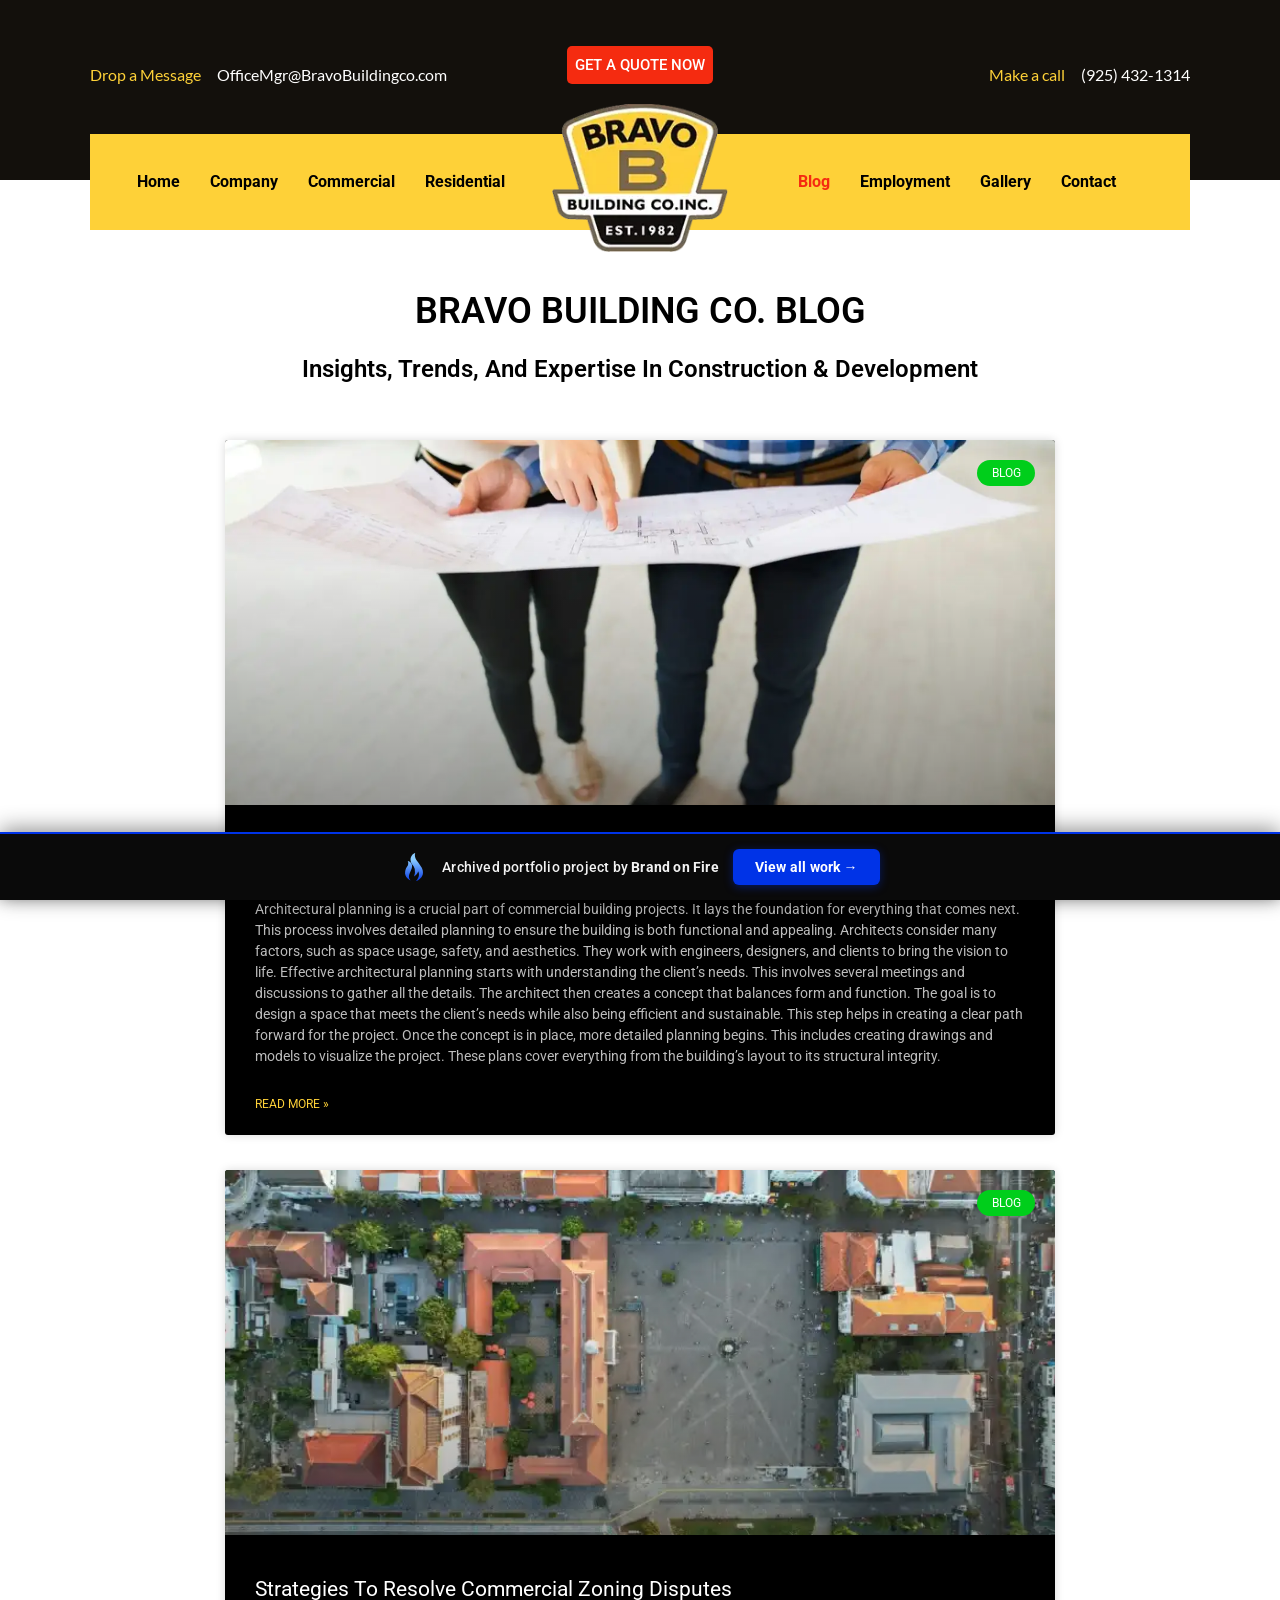
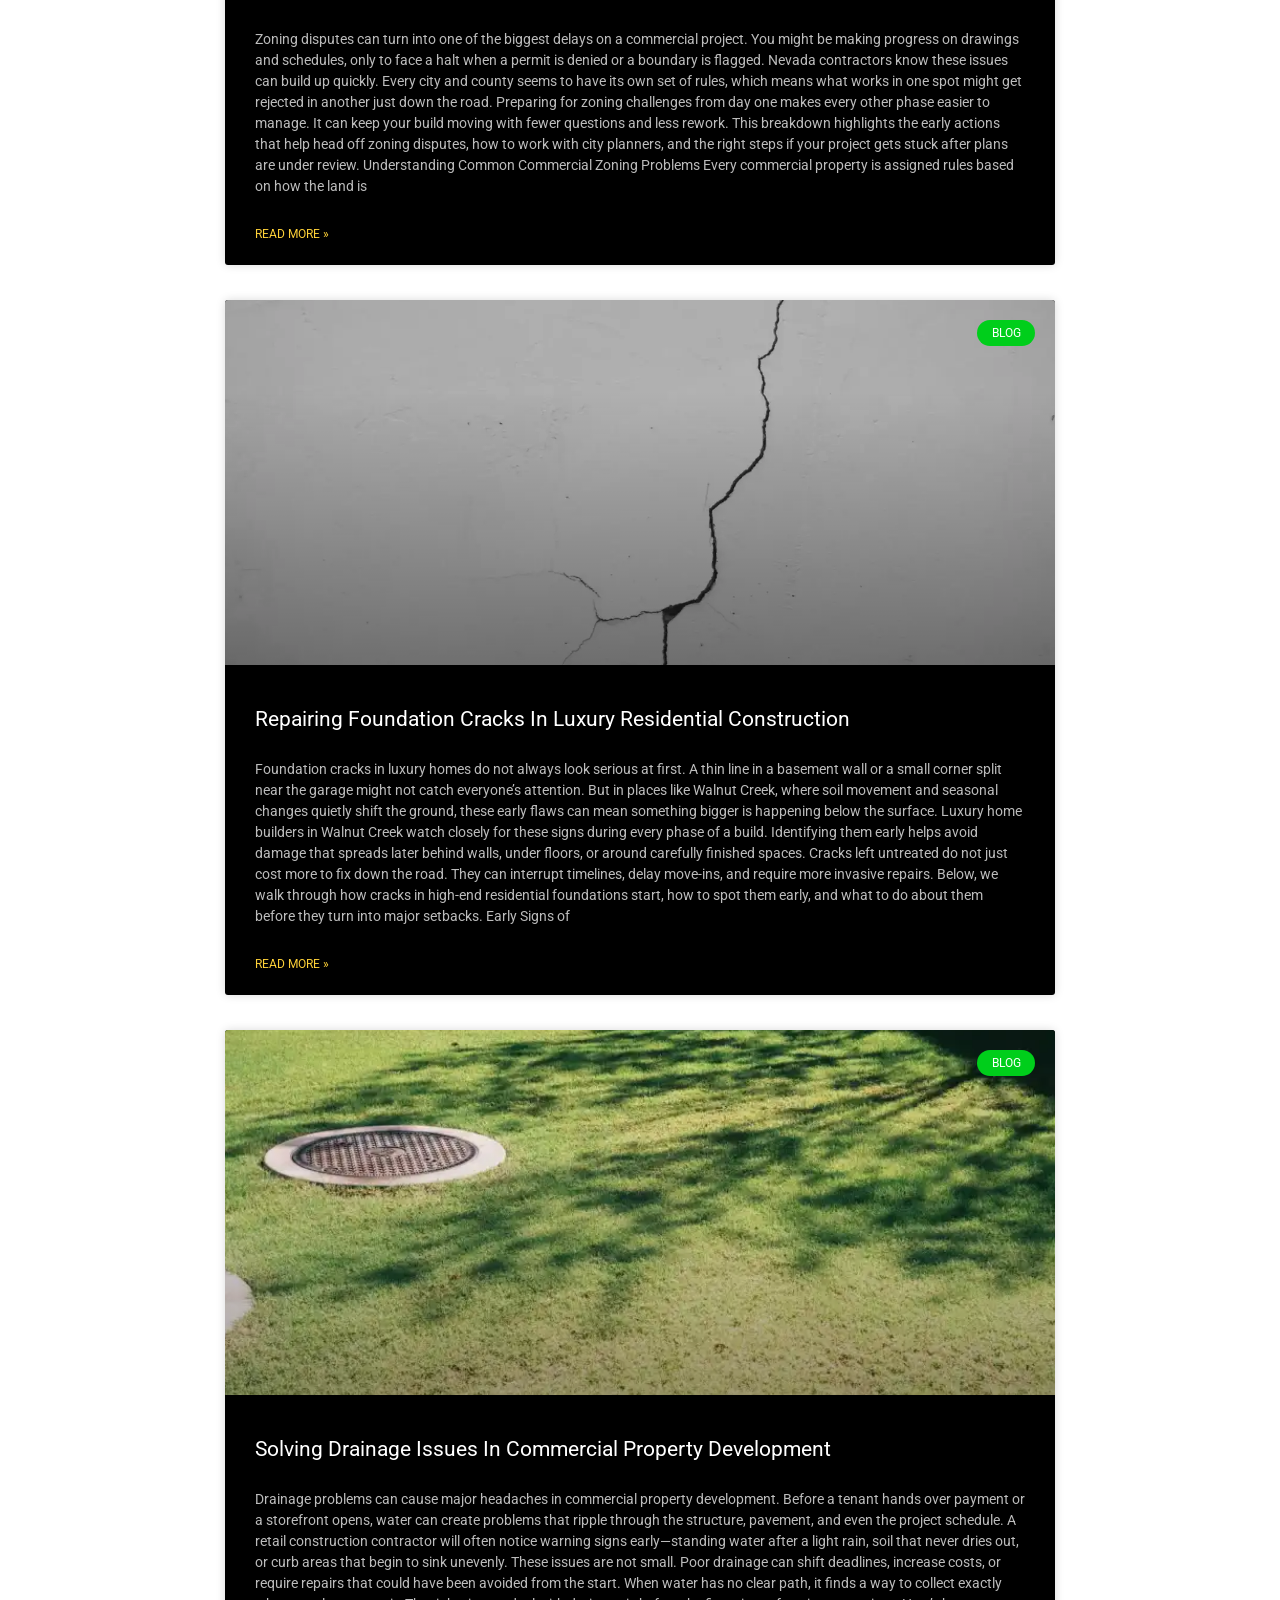
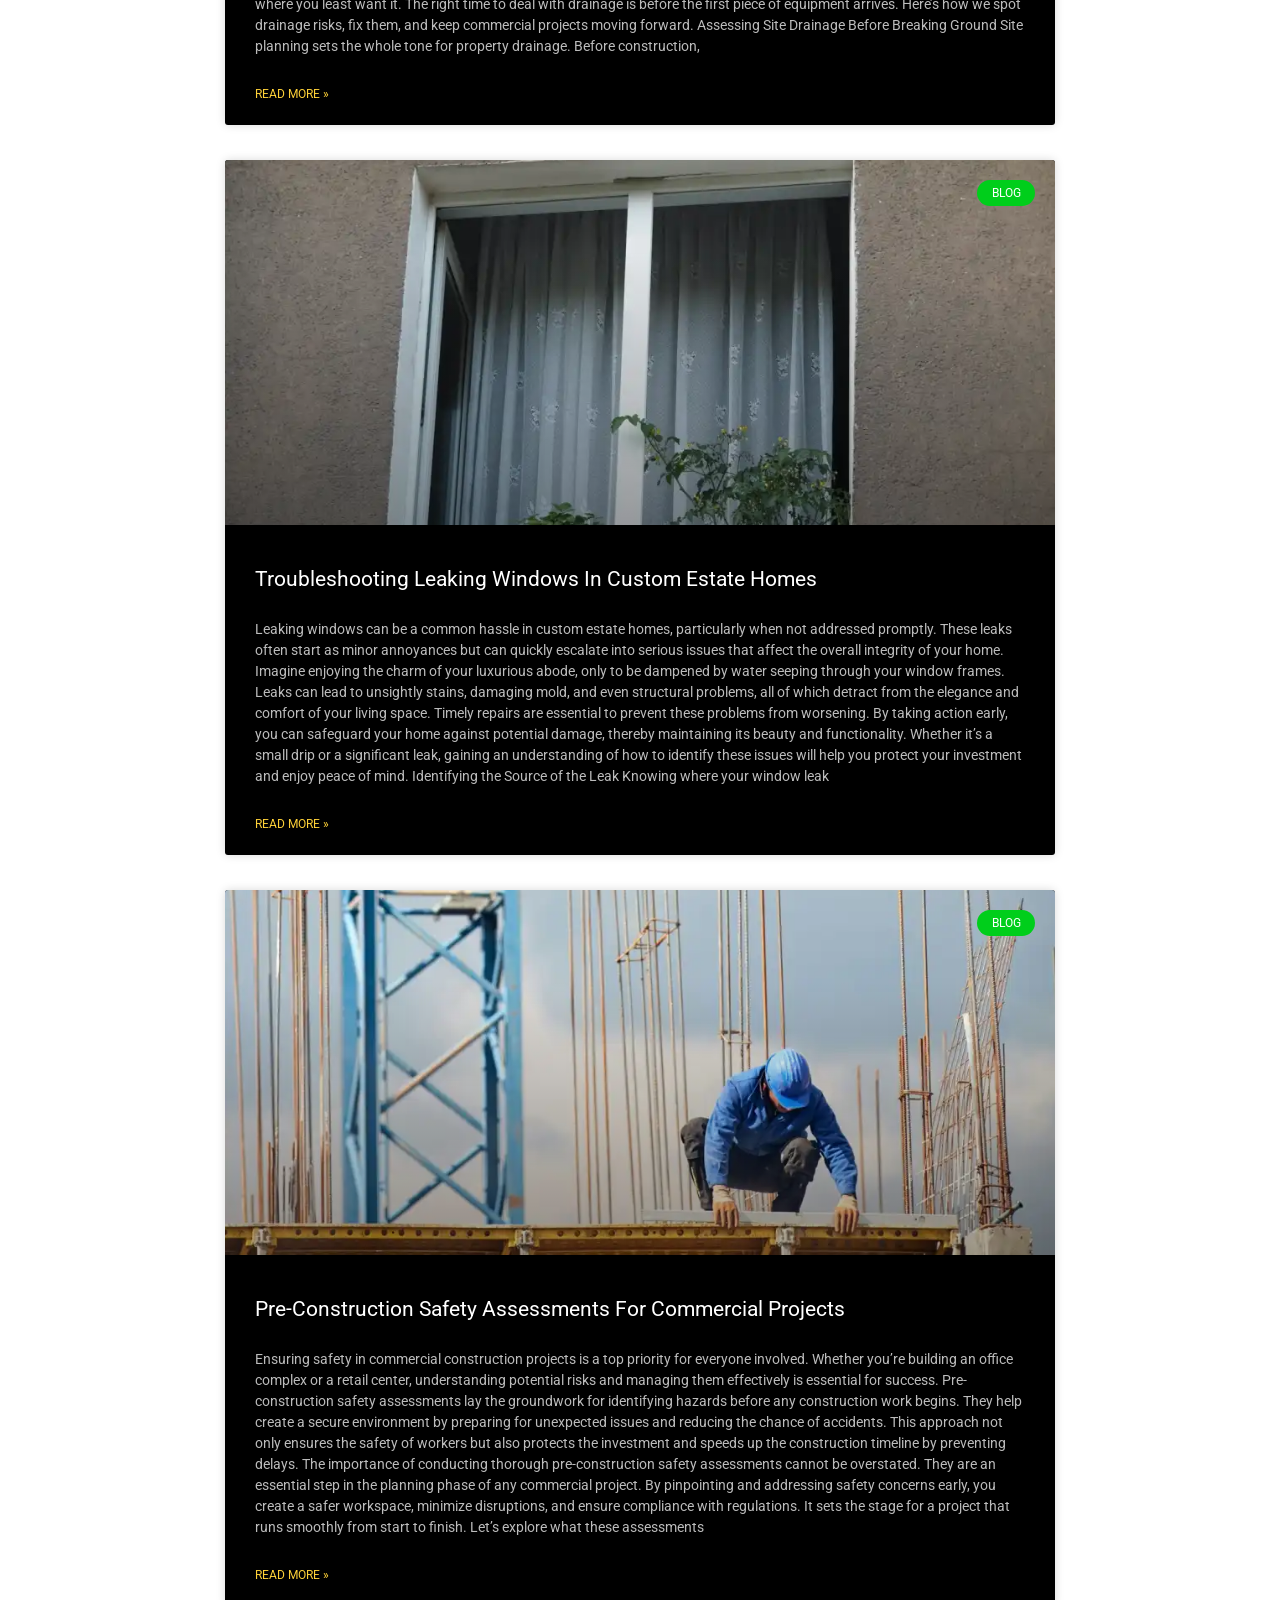
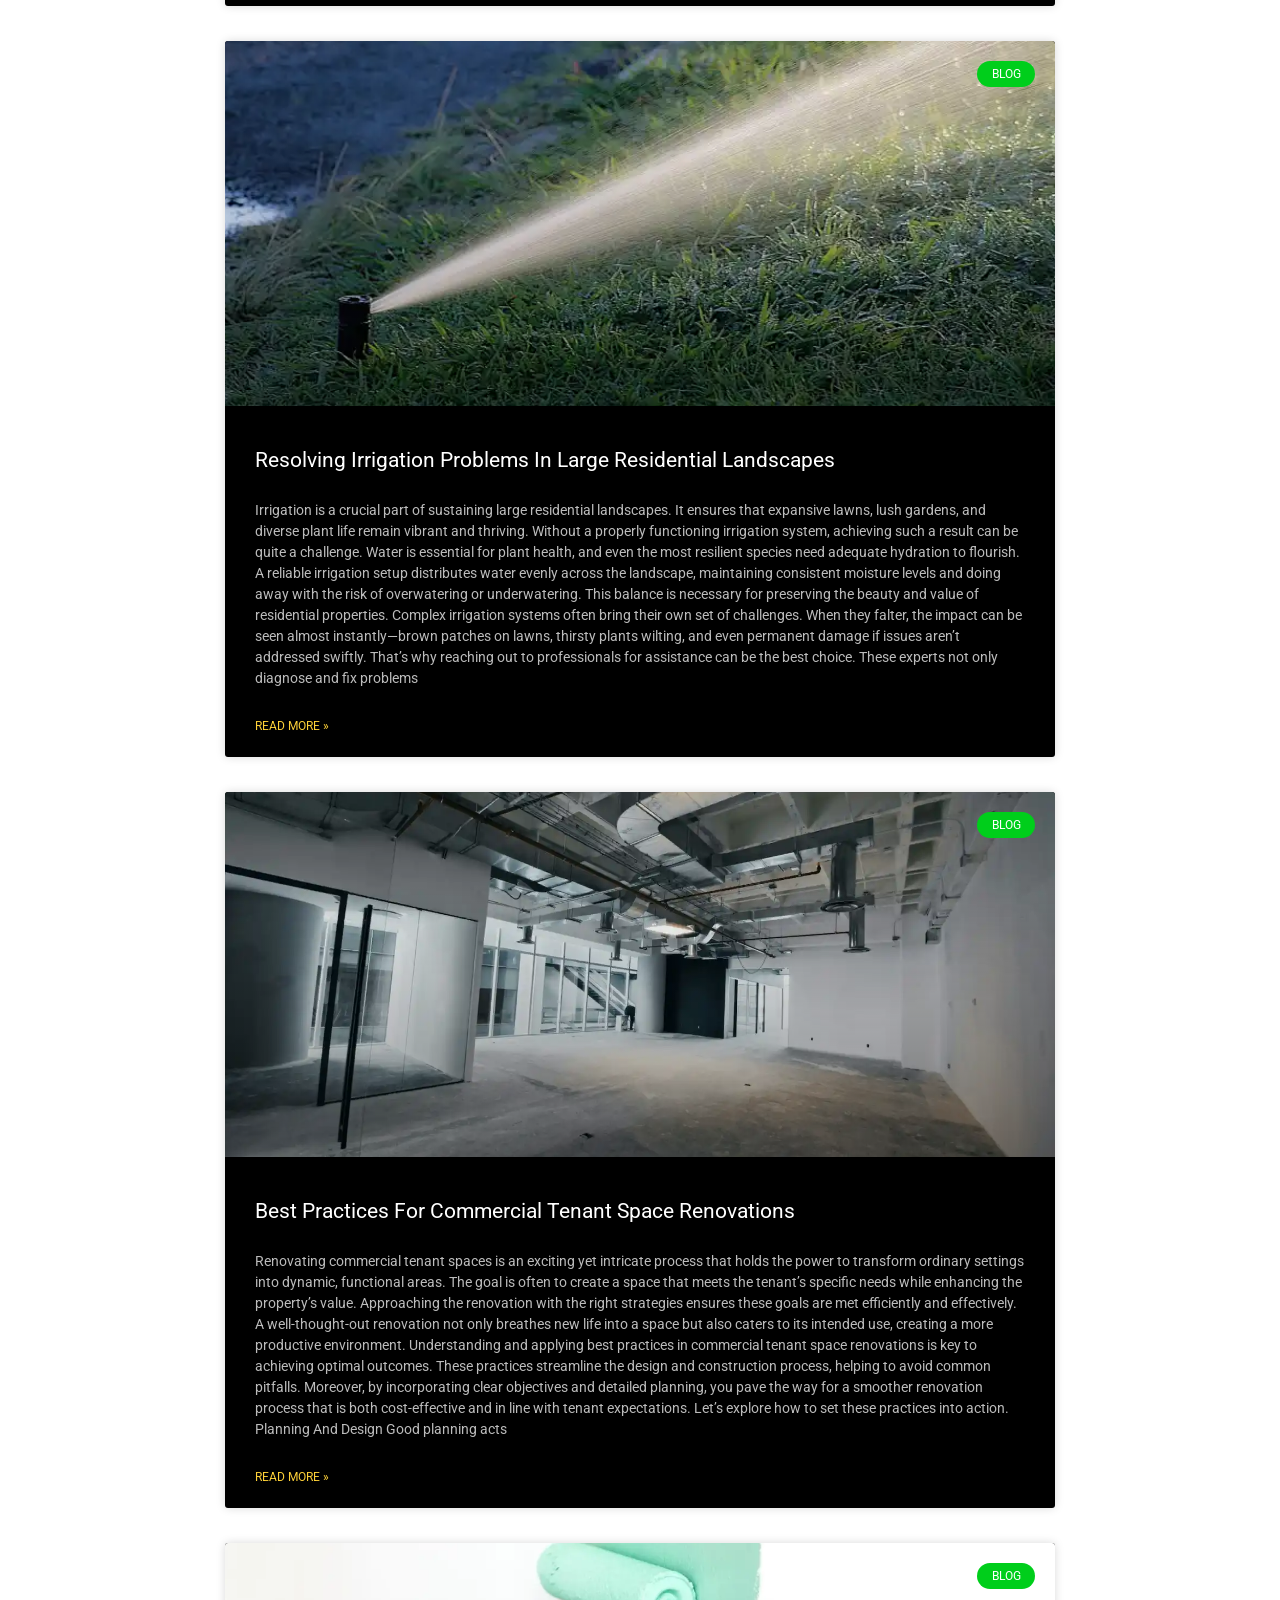
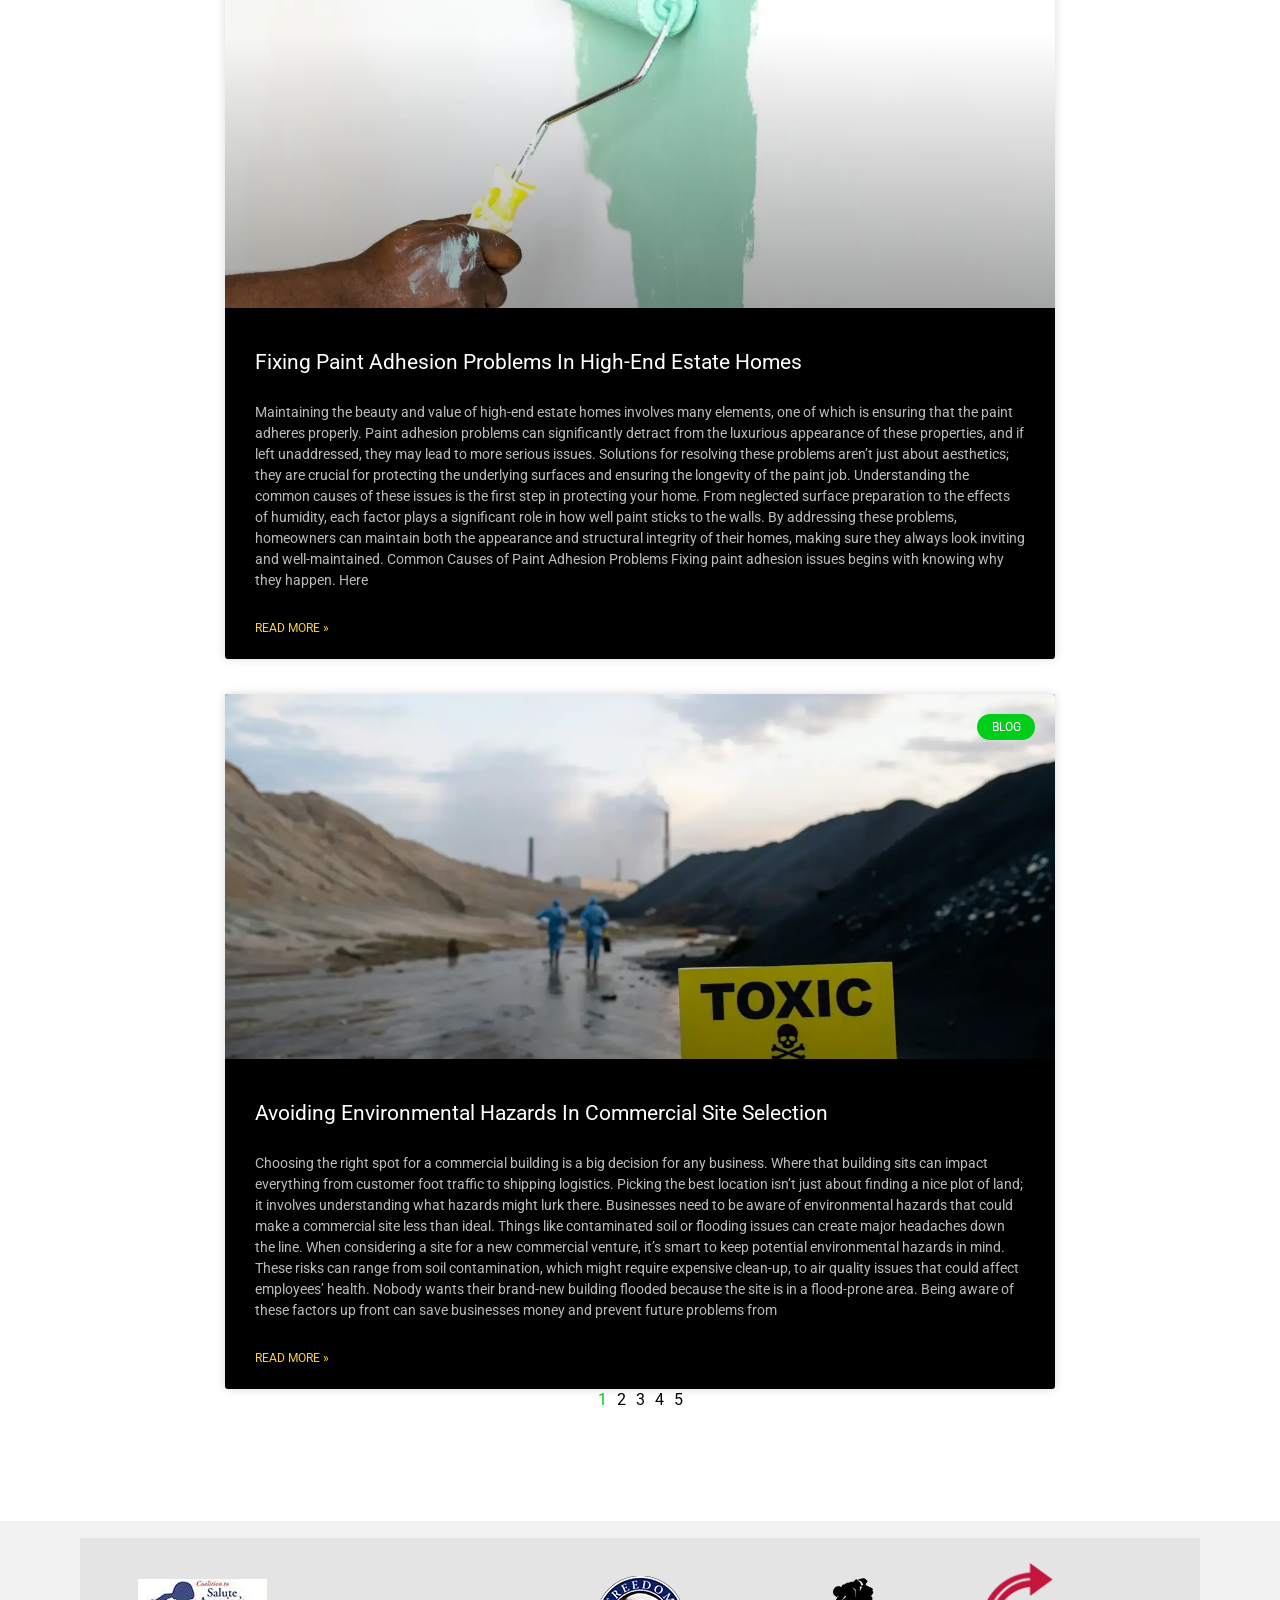
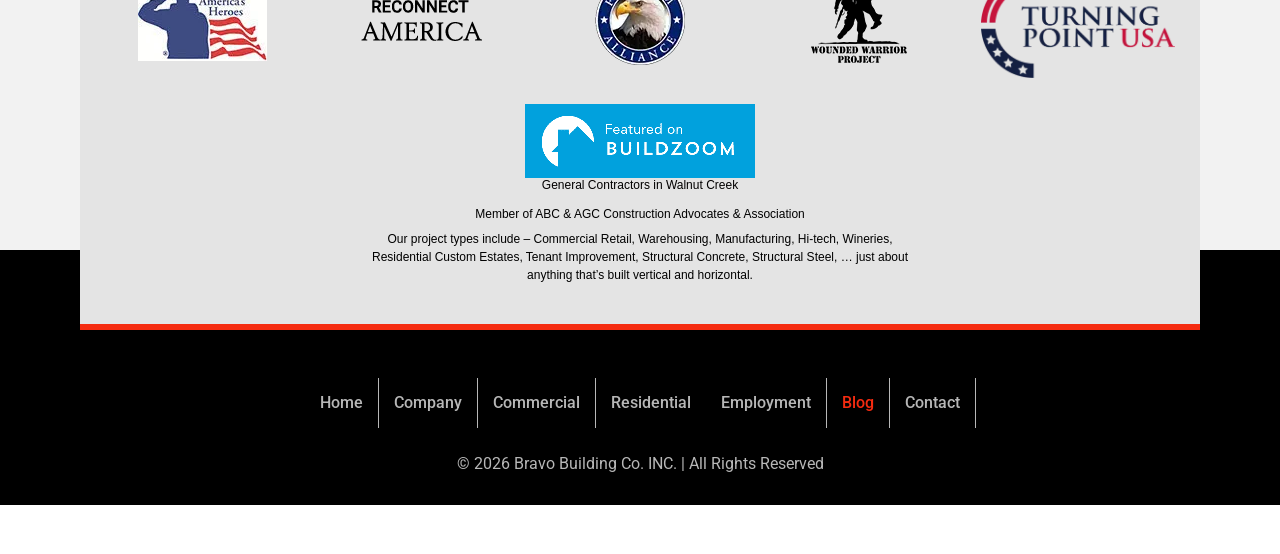
<file: blog/index.html>
<!doctype html><html lang="en-US" data-bofp="0"><head><meta charset="UTF-8"><meta name="viewport" content="width=device-width,initial-scale=1"><link rel="profile" href="https://gmpg.org/xfn/11"><meta name="robots" content="index, follow, max-image-preview:large, max-snippet:-1, max-video-preview:-1"><title>Expert Commercial &amp; Residential Construction Management Insights</title><meta name="description" content="Follow our blog for expert commercial and residential project management insights tips. Enhance your building projects skillfully."><meta property="og:locale" content="en_US"><meta property="og:type" content="article"><meta property="og:title" content="Expert Commercial &amp; Residential Construction Management Insights"><meta property="og:description" content="Follow our blog for expert commercial and residential project management insights tips. Enhance your building projects skillfully."><meta property="og:url" content="/blog/"><meta property="og:site_name" content="Bravo Building Co, Inc"><meta name="twitter:card" content="summary_large_image"><meta name="generator" content="Elementor 4.1.1; features: additional_custom_breakpoints; settings: css_print_method-external, google_font-enabled, font_display-swap"><link rel="icon" href="../wp-content/uploads/2023/01/logo-150x150.webp" sizes="32x32"><link rel="icon" href="../_a/3a6fdd1255ec.webp" sizes="192x192"><link rel="apple-touch-icon" href="../_a/3a6fdd1255ec.webp"><meta name="msapplication-TileImage" content="../_a/3a6fdd1255ec.webp"><meta name="generator" content="WP Rocket 3.20.2" data-wpr-features="wpr_minify_js wpr_lazyload_images wpr_minify_css wpr_preload_links wpr_desktop"><link rel="stylesheet" href="../style.css"><style>[data-bofp="1"]{background-color:#fff!important;color:#333!important}[data-bofp="2"]{background-color:#13100c!important;color:#333!important}[data-bofp="3"]{background-color:#fed138!important;color:#333!important}[data-bofp="4"]{background-color:#000!important;color:#333!important}[data-bofp="5"]{background-color:#000!important;color:#333!important}[data-bofp="6"]{background-color:#000!important;color:#333!important}[data-bofp="7"]{background-color:#000!important;color:#333!important}[data-bofp="8"]{background-color:#000!important;color:#333!important}[data-bofp="9"]{background-color:#000!important;color:#333!important}[data-bofp="10"]{background-color:#000!important;color:#333!important}[data-bofp="11"]{background-color:#000!important;color:#333!important}[data-bofp="12"]{background-color:#000!important;color:#333!important}[data-bofp="13"]{background-color:#000!important;color:#333!important}[data-bofp="14"]{background-color:#f2f2f2!important;color:#333!important}[data-bofp="15"]{background-color:#e4e4e4!important;color:#333!important}[data-bofp="16"]{background-color:#000!important;color:#333!important}</style><meta name="robots" content="noindex, nofollow"></head><body class="blog wp-custom-logo wp-embed-responsive wp-theme-hello-elementor hello-elementor-default elementor-page-675 elementor-default elementor-template-full-width elementor-kit-10 e--ua-blink e--ua-mac e--ua-webkit" data-elementor-device-mode="desktop" data-bofp="1"><a class="skip-link screen-reader-text" href="#content">Skip to content</a><header data-rocket-location-hash="5c850fe9343c67d69e240ade6280e5dc" data-elementor-type="header" data-elementor-id="39" class="elementor elementor-39 elementor-location-header" data-elementor-post-type="elementor_library"><section class="elementor-section elementor-top-section elementor-element elementor-element-592bc63b elementor-section-boxed elementor-section-height-default elementor-section-height-default" data-id="592bc63b" data-element_type="section" data-e-type="section" data-settings="{&quot;background_background&quot;:&quot;classic&quot;}" data-bofp="2"><div data-rocket-location-hash="82f6c6a00e9a86a2eaa3cc6e8d136714" class="elementor-container elementor-column-gap-default"><div class="elementor-column elementor-col-100 elementor-top-column elementor-element elementor-element-42d6cd4c" data-id="42d6cd4c" data-element_type="column" data-e-type="column" data-settings="{&quot;background_background&quot;:&quot;classic&quot;}"><div class="elementor-widget-wrap elementor-element-populated"><section class="elementor-section elementor-inner-section elementor-element elementor-element-30b12f3f elementor-reverse-tablet elementor-reverse-mobile elementor-section-boxed elementor-section-height-default elementor-section-height-default" data-id="30b12f3f" data-element_type="section" data-e-type="section"><div class="elementor-container elementor-column-gap-no"><div class="elementor-column elementor-col-33 elementor-inner-column elementor-element elementor-element-6ecabc56" data-id="6ecabc56" data-element_type="column" data-e-type="column"><div class="elementor-widget-wrap elementor-element-populated"><div class="elementor-element elementor-element-579c8f3f elementor-mobile-align-center elementor-widget__width-auto elementor-widget-mobile__width-inherit elementor-icon-list--layout-inline li-menu elementor-list-item-link-full_width elementor-widget elementor-widget-icon-list" data-id="579c8f3f" data-element_type="widget" data-e-type="widget" data-widget_type="icon-list.default"><div class="elementor-widget-container"><ul class="elementor-icon-list-items elementor-inline-items"><li class="elementor-icon-list-item elementor-inline-item"><span class="elementor-icon-list-text">Drop a Message</span></li><li class="elementor-icon-list-item elementor-inline-item"><a href="mailto:OfficeMgr@BravoBuildingco.com"><span class="elementor-icon-list-text">OfficeMgr@BravoBuildingco.com</span></a></li></ul></div></div></div></div><div class="elementor-column elementor-col-33 elementor-inner-column elementor-element elementor-element-3398744 elementor-hidden-tablet elementor-hidden-mobile" data-id="3398744" data-element_type="column" data-e-type="column"><div class="elementor-widget-wrap elementor-element-populated"><div class="elementor-element elementor-element-28315d8 elementor-widget__width-auto elementor-hidden-tablet elementor-hidden-mobile elementor-tablet-align-center elementor-mobile-align-center elementor-align-right elementor-widget elementor-widget-button" data-id="28315d8" data-element_type="widget" data-e-type="widget" data-widget_type="button.default"><div class="elementor-widget-container"><div class="elementor-button-wrapper"><a class="elementor-button elementor-button-link elementor-size-xs" href="../get-a-quote/index.html"><span class="elementor-button-content-wrapper"><span class="elementor-button-text">Get a Quote Now</span></span></a></div></div></div></div></div><div class="elementor-column elementor-col-33 elementor-inner-column elementor-element elementor-element-8145343" data-id="8145343" data-element_type="column" data-e-type="column"><div class="elementor-widget-wrap elementor-element-populated"><div class="elementor-element elementor-element-2f246b90 elementor-mobile-align-center elementor-widget-mobile__width-inherit li-menu elementor-icon-list--layout-inline elementor-align-end elementor-tablet-align-start elementor-list-item-link-full_width elementor-widget elementor-widget-icon-list" data-id="2f246b90" data-element_type="widget" data-e-type="widget" data-widget_type="icon-list.default"><div class="elementor-widget-container"><ul class="elementor-icon-list-items elementor-inline-items"><li class="elementor-icon-list-item elementor-inline-item"><span class="elementor-icon-list-text">Make a call</span></li><li class="elementor-icon-list-item elementor-inline-item"><a href="tel:925-432-1314"><span class="elementor-icon-list-text">(925) 432-1314</span></a></li></ul></div></div></div></div></div></section><section class="elementor-section elementor-inner-section elementor-element elementor-element-35473e32 elementor-section-height-min-height nav-bar elementor-section-boxed elementor-section-height-default" data-id="35473e32" data-element_type="section" data-e-type="section" data-settings="{&quot;background_background&quot;:&quot;classic&quot;}" data-bofp="3"><div class="elementor-container elementor-column-gap-no"><div class="elementor-column elementor-col-33 elementor-inner-column elementor-element elementor-element-6cfac961" data-id="6cfac961" data-element_type="column" data-e-type="column"><div class="elementor-widget-wrap elementor-element-populated"><div class="elementor-element elementor-element-0c57bef elementor-nav-menu__align-center elementor-nav-menu--stretch elementor-nav-menu__text-align-center elementor-hidden-tablet elementor-hidden-mobile elementor-nav-menu--dropdown-tablet elementor-nav-menu--toggle elementor-nav-menu--burger elementor-widget elementor-widget-nav-menu" data-id="0c57bef" data-element_type="widget" data-e-type="widget" data-settings="{&quot;full_width&quot;:&quot;stretch&quot;,&quot;layout&quot;:&quot;horizontal&quot;,&quot;submenu_icon&quot;:{&quot;value&quot;:&quot;&lt;i class=\&quot;fas fa-caret-down\&quot; aria-hidden=\&quot;true\&quot;&gt;&lt;\/i&gt;&quot;,&quot;library&quot;:&quot;fa-solid&quot;},&quot;toggle&quot;:&quot;burger&quot;}" data-widget_type="nav-menu.default"><div class="elementor-widget-container"><nav aria-label="Menu" class="elementor-nav-menu--main elementor-nav-menu__container elementor-nav-menu--layout-horizontal e--pointer-underline e--animation-fade"><ul id="menu-1-0c57bef" class="elementor-nav-menu" data-smartmenus-id="17822977052566077"><li class="menu-item menu-item-type-custom menu-item-object-custom menu-item-home menu-item-114"><a href="../index.html" class="elementor-item">Home</a></li><li class="menu-item menu-item-type-post_type menu-item-object-page menu-item-116"><a href="../company/index.html" class="elementor-item">Company</a></li><li class="menu-item menu-item-type-post_type menu-item-object-page menu-item-115"><a href="../commercial/index.html" class="elementor-item">Commercial</a></li><li class="menu-item menu-item-type-post_type menu-item-object-page menu-item-117"><a href="../residential/index.html" class="elementor-item">Residential</a></li></ul> </nav><div class="elementor-menu-toggle" role="button" tabindex="0" aria-label="Menu Toggle" aria-expanded="false" style=""><i aria-hidden="true" role="presentation" class="elementor-menu-toggle__icon--open eicon-menu-bar"></i><i aria-hidden="true" role="presentation" class="elementor-menu-toggle__icon--close eicon-close"></i> </div><nav class="elementor-nav-menu--dropdown elementor-nav-menu__container" aria-hidden="true" style="top:34.0781px;--menu-height:0;width:1366px;left:0"><ul id="menu-2-0c57bef" class="elementor-nav-menu" data-smartmenus-id="17822977052576"><li class="menu-item menu-item-type-custom menu-item-object-custom menu-item-home menu-item-114"><a href="../index.html" class="elementor-item" tabindex="-1">Home</a></li><li class="menu-item menu-item-type-post_type menu-item-object-page menu-item-116"><a href="../company/index.html" class="elementor-item" tabindex="-1">Company</a></li><li class="menu-item menu-item-type-post_type menu-item-object-page menu-item-115"><a href="../commercial/index.html" class="elementor-item" tabindex="-1">Commercial</a></li><li class="menu-item menu-item-type-post_type menu-item-object-page menu-item-117"><a href="../residential/index.html" class="elementor-item" tabindex="-1">Residential</a></li></ul> </nav></div></div></div></div><div class="elementor-column elementor-col-33 elementor-inner-column elementor-element elementor-element-298da83e nav-logo" data-id="298da83e" data-element_type="column" data-e-type="column"><div class="elementor-widget-wrap elementor-element-populated"><div class="elementor-element elementor-element-5f719f7 elementor-widget elementor-widget-theme-site-logo elementor-widget-image" data-id="5f719f7" data-element_type="widget" data-e-type="widget" data-widget_type="theme-site-logo.default"><div class="elementor-widget-container"><a href="../index.html"><img width="192" height="161" src="../_a/3a6fdd1255ec.webp" class="attachment-full size-full wp-image-154 entered lazyloaded" alt="Bravo Building Co. logo" data-ll-status="loaded" decoding="sync"> </a></div></div></div></div><div class="elementor-column elementor-col-33 elementor-inner-column elementor-element elementor-element-65325ec0" data-id="65325ec0" data-element_type="column" data-e-type="column"><div class="elementor-widget-wrap elementor-element-populated"><div class="elementor-element elementor-element-d469499 elementor-nav-menu__align-center elementor-nav-menu--stretch elementor-nav-menu__text-align-center elementor-hidden-tablet elementor-hidden-mobile elementor-nav-menu--dropdown-tablet elementor-nav-menu--toggle elementor-nav-menu--burger elementor-widget elementor-widget-nav-menu" data-id="d469499" data-element_type="widget" data-e-type="widget" data-settings="{&quot;full_width&quot;:&quot;stretch&quot;,&quot;layout&quot;:&quot;horizontal&quot;,&quot;submenu_icon&quot;:{&quot;value&quot;:&quot;&lt;i class=\&quot;fas fa-caret-down\&quot; aria-hidden=\&quot;true\&quot;&gt;&lt;\/i&gt;&quot;,&quot;library&quot;:&quot;fa-solid&quot;},&quot;toggle&quot;:&quot;burger&quot;}" data-widget_type="nav-menu.default"><div class="elementor-widget-container"><nav aria-label="Menu" class="elementor-nav-menu--main elementor-nav-menu__container elementor-nav-menu--layout-horizontal e--pointer-underline e--animation-fade"><ul id="menu-1-d469499" class="elementor-nav-menu" data-smartmenus-id="17822977052582478"><li class="menu-item menu-item-type-post_type menu-item-object-page current-menu-item page_item page-item-673 current_page_item current_page_parent menu-item-689"><a href="../blog/index.html" aria-current="page" class="elementor-item elementor-item-active">Blog</a></li><li class="menu-item menu-item-type-post_type menu-item-object-page menu-item-118"><a href="../employment/index.html" class="elementor-item">Employment</a></li><li class="menu-item menu-item-type-post_type menu-item-object-page menu-item-128"><a href="../gallery/index.html" class="elementor-item">Gallery</a></li><li class="menu-item menu-item-type-post_type menu-item-object-page menu-item-119"><a href="../contact/index.html" class="elementor-item">Contact</a></li></ul> </nav><div class="elementor-menu-toggle" role="button" tabindex="0" aria-label="Menu Toggle" aria-expanded="false" style=""><i aria-hidden="true" role="presentation" class="elementor-menu-toggle__icon--open eicon-menu-bar"></i><i aria-hidden="true" role="presentation" class="elementor-menu-toggle__icon--close eicon-close"></i> </div><nav class="elementor-nav-menu--dropdown elementor-nav-menu__container" aria-hidden="true" style="top:34.0781px;--menu-height:0;width:1366px;left:0"><ul id="menu-2-d469499" class="elementor-nav-menu" data-smartmenus-id="17822977052586858"><li class="menu-item menu-item-type-post_type menu-item-object-page current-menu-item page_item page-item-673 current_page_item current_page_parent menu-item-689"><a href="../blog/index.html" aria-current="page" class="elementor-item elementor-item-active" tabindex="-1">Blog</a></li><li class="menu-item menu-item-type-post_type menu-item-object-page menu-item-118"><a href="../employment/index.html" class="elementor-item" tabindex="-1">Employment</a></li><li class="menu-item menu-item-type-post_type menu-item-object-page menu-item-128"><a href="../gallery/index.html" class="elementor-item" tabindex="-1">Gallery</a></li><li class="menu-item menu-item-type-post_type menu-item-object-page menu-item-119"><a href="../contact/index.html" class="elementor-item" tabindex="-1">Contact</a></li></ul> </nav></div></div><div class="elementor-element elementor-element-2e16db1b elementor-widget__width-auto elementor-tablet-align-center elementor-mobile-align-center elementor-hidden-desktop elementor-widget elementor-widget-button" data-id="2e16db1b" data-element_type="widget" data-e-type="widget" data-widget_type="button.default"><div class="elementor-widget-container"><div class="elementor-button-wrapper"><a class="elementor-button elementor-button-link elementor-size-xs" href="../get-a-quote/index.html"><span class="elementor-button-content-wrapper"><span class="elementor-button-text">Get a Quote Now</span></span></a></div></div></div><div class="elementor-element elementor-element-59763c8 elementor-nav-menu__align-end elementor-nav-menu--stretch elementor-nav-menu__text-align-center elementor-hidden-desktop elementor-nav-menu--dropdown-tablet elementor-nav-menu--toggle elementor-nav-menu--burger elementor-widget elementor-widget-nav-menu" data-id="59763c8" data-element_type="widget" data-e-type="widget" data-settings="{&quot;full_width&quot;:&quot;stretch&quot;,&quot;layout&quot;:&quot;horizontal&quot;,&quot;submenu_icon&quot;:{&quot;value&quot;:&quot;&lt;i class=\&quot;fas fa-caret-down\&quot; aria-hidden=\&quot;true\&quot;&gt;&lt;\/i&gt;&quot;,&quot;library&quot;:&quot;fa-solid&quot;},&quot;toggle&quot;:&quot;burger&quot;}" data-widget_type="nav-menu.default"><div class="elementor-widget-container"><nav aria-label="Menu" class="elementor-nav-menu--main elementor-nav-menu__container elementor-nav-menu--layout-horizontal e--pointer-underline e--animation-fade"><ul id="menu-1-59763c8" class="elementor-nav-menu" data-smartmenus-id="17822977052583267"><li class="menu-item menu-item-type-post_type menu-item-object-page menu-item-home menu-item-129"><a href="../index.html" class="elementor-item">Home</a></li><li class="menu-item menu-item-type-post_type menu-item-object-page menu-item-131"><a href="../company/index.html" class="elementor-item">Company</a></li><li class="menu-item menu-item-type-post_type menu-item-object-page menu-item-130"><a href="../commercial/index.html" class="elementor-item">Commercial</a></li><li class="menu-item menu-item-type-post_type menu-item-object-page menu-item-984"><a href="../residential/index.html" class="elementor-item">Residential</a></li><li class="menu-item menu-item-type-post_type menu-item-object-page menu-item-133"><a href="../employment/index.html" class="elementor-item">Employment</a></li><li class="menu-item menu-item-type-post_type menu-item-object-page current-menu-item page_item page-item-673 current_page_item current_page_parent menu-item-690"><a href="../blog/index.html" aria-current="page" class="elementor-item elementor-item-active">Blog</a></li><li class="menu-item menu-item-type-post_type menu-item-object-page menu-item-132"><a href="../contact/index.html" class="elementor-item">Contact</a></li></ul> </nav><div class="elementor-menu-toggle" role="button" tabindex="0" aria-label="Menu Toggle" aria-expanded="false" style=""><i aria-hidden="true" role="presentation" class="elementor-menu-toggle__icon--open eicon-menu-bar"></i><i aria-hidden="true" role="presentation" class="elementor-menu-toggle__icon--close eicon-close"></i> </div><nav class="elementor-nav-menu--dropdown elementor-nav-menu__container" aria-hidden="true" style="top:0;--menu-height:0;width:1366px;left:0"><ul id="menu-2-59763c8" class="elementor-nav-menu" data-smartmenus-id="17822977052593076"><li class="menu-item menu-item-type-post_type menu-item-object-page menu-item-home menu-item-129"><a href="../index.html" class="elementor-item" tabindex="-1">Home</a></li><li class="menu-item menu-item-type-post_type menu-item-object-page menu-item-131"><a href="../company/index.html" class="elementor-item" tabindex="-1">Company</a></li><li class="menu-item menu-item-type-post_type menu-item-object-page menu-item-130"><a href="../commercial/index.html" class="elementor-item" tabindex="-1">Commercial</a></li><li class="menu-item menu-item-type-post_type menu-item-object-page menu-item-984"><a href="../residential/index.html" class="elementor-item" tabindex="-1">Residential</a></li><li class="menu-item menu-item-type-post_type menu-item-object-page menu-item-133"><a href="../employment/index.html" class="elementor-item" tabindex="-1">Employment</a></li><li class="menu-item menu-item-type-post_type menu-item-object-page current-menu-item page_item page-item-673 current_page_item current_page_parent menu-item-690"><a href="../blog/index.html" aria-current="page" class="elementor-item elementor-item-active" tabindex="-1">Blog</a></li><li class="menu-item menu-item-type-post_type menu-item-object-page menu-item-132"><a href="../contact/index.html" class="elementor-item" tabindex="-1">Contact</a></li></ul> </nav></div></div></div></div></div></section></div></div></div></section></header><div data-rocket-location-hash="39ec798459564b2e3d67128dd95eadf2" data-elementor-type="archive" data-elementor-id="675" class="elementor elementor-675 elementor-location-archive" data-elementor-post-type="elementor_library"><section data-rocket-location-hash="d350b0d4d277c721521beb7691edd304" class="elementor-section elementor-top-section elementor-element elementor-element-ff60f12 elementor-section-boxed elementor-section-height-default elementor-section-height-default" data-id="ff60f12" data-element_type="section" data-e-type="section"><div data-rocket-location-hash="eac155a3892479f449c75ed842fd7612" class="elementor-container elementor-column-gap-default"><div class="elementor-column elementor-col-100 elementor-top-column elementor-element elementor-element-3c626294" data-id="3c626294" data-element_type="column" data-e-type="column"><div class="elementor-widget-wrap elementor-element-populated"><div class="elementor-element elementor-element-d186f66 elementor-widget elementor-widget-heading" data-id="d186f66" data-element_type="widget" data-e-type="widget" data-widget_type="heading.default"><div class="elementor-widget-container"><h1 class="elementor-heading-title elementor-size-default">Bravo Building Co. Blog</h1> </div></div><div class="elementor-element elementor-element-e1e3457 elementor-widget elementor-widget-heading" data-id="e1e3457" data-element_type="widget" data-e-type="widget" data-widget_type="heading.default"><div class="elementor-widget-container"><h2 class="elementor-heading-title elementor-size-default">Insights, Trends, and Expertise in Construction &amp; Development</h2> </div></div><div class="elementor-element elementor-element-46ea6957 elementor-grid-1 elementor-grid-tablet-1 elementor-grid-mobile-1 elementor-posts--thumbnail-top elementor-card-shadow-yes elementor-posts__hover-gradient elementor-widget elementor-widget-archive-posts" data-id="46ea6957" data-element_type="widget" data-e-type="widget" data-settings="{&quot;archive_cards_columns&quot;:&quot;1&quot;,&quot;archive_cards_columns_tablet&quot;:&quot;1&quot;,&quot;archive_cards_columns_mobile&quot;:&quot;1&quot;,&quot;archive_cards_row_gap&quot;:{&quot;unit&quot;:&quot;px&quot;,&quot;size&quot;:35,&quot;sizes&quot;:[]},&quot;archive_cards_row_gap_tablet&quot;:{&quot;unit&quot;:&quot;px&quot;,&quot;size&quot;:&quot;&quot;,&quot;sizes&quot;:[]},&quot;archive_cards_row_gap_mobile&quot;:{&quot;unit&quot;:&quot;px&quot;,&quot;size&quot;:&quot;&quot;,&quot;sizes&quot;:[]},&quot;pagination_type&quot;:&quot;numbers&quot;}" data-widget_type="archive-posts.archive_cards"><div class="elementor-widget-container"><div class="elementor-posts-container elementor-posts elementor-posts--skin-cards elementor-grid elementor-has-item-ratio" role="list"><article class="elementor-post elementor-grid-item post-755 post type-post status-publish format-standard has-post-thumbnail hentry category-blog" role="listitem"><div class="elementor-post__card" data-bofp="4"><a class="elementor-post__thumbnail__link" href="#" tabindex="-1"><div class="elementor-post__thumbnail"><img fetchpriority="high" width="1920" height="1280" src="../_a/97e890f151ed.webp" class="attachment-full size-full wp-image-756 entered lazyloaded" alt="Architectural Planning" decoding="sync" data-lazy-srcset="../wp-content/uploads/2024/12/getty-images-0zmUIHf8Mt0-unsplash-300x200.webp 300w, ../wp-content/uploads/2024/12/getty-images-0zmUIHf8Mt0-unsplash.webp 1920w" data-lazy-sizes="(max-width: 1920px) 100vw, 1920px" data-ll-status="loaded"></div></a><div class="elementor-post__badge">Blog</div><div class="elementor-post__text"><h3 class="elementor-post__title"><a href="#"> Architectural Planning in Commercial Projects </a></h3><div class="elementor-post__excerpt"><p>Architectural planning is a crucial part of commercial building projects. It lays the foundation for everything that comes next. This process involves detailed planning to ensure the building is both functional and appealing. Architects consider many factors, such as space usage, safety, and aesthetics. They work with engineers, designers, and clients to bring the vision to life. Effective architectural planning starts with understanding the client’s needs. This involves several meetings and discussions to gather all the details. The architect then creates a concept that balances form and function. The goal is to design a space that meets the client’s needs while also being efficient and sustainable. This step helps in creating a clear path forward for the project. Once the concept is in place, more detailed planning begins. This includes creating drawings and models to visualize the project. These plans cover everything from the building’s layout to its structural integrity.</p></div><a class="elementor-post__read-more" href="#" aria-label="Read more about Architectural Planning in Commercial Projects" tabindex="-1"> Read More » </a></div></div></article><article class="elementor-post elementor-grid-item post-1114 post type-post status-publish format-standard has-post-thumbnail hentry category-blog" role="listitem"><div class="elementor-post__card" data-bofp="5"><a class="elementor-post__thumbnail__link" href="#" tabindex="-1"><div class="elementor-post__thumbnail"><img width="1920" height="1080" src="../_a/e87dc08788fd.webp" class="attachment-full size-full wp-image-1115 entered lazyloaded" alt="Commercial Zoning" decoding="sync" data-lazy-srcset="../wp-content/uploads/2025/09/getty-images-a4zR-wrP_78-unsplash-300x169.webp 300w, ../wp-content/uploads/2025/09/getty-images-a4zR-wrP_78-unsplash.webp 1920w" data-lazy-sizes="(max-width: 1920px) 100vw, 1920px" data-ll-status="loaded"></div></a><div class="elementor-post__badge">Blog</div><div class="elementor-post__text"><h3 class="elementor-post__title"><a href="#"> Strategies to Resolve Commercial Zoning Disputes </a></h3><div class="elementor-post__excerpt"><p>Zoning disputes can turn into one of the biggest delays on a commercial project. You might be making progress on drawings and schedules, only to face a halt when a permit is denied or a boundary is flagged. Nevada contractors know these issues can build up quickly. Every city and county seems to have its own set of rules, which means what works in one spot might get rejected in another just down the road. Preparing for zoning challenges from day one makes every other phase easier to manage. It can keep your build moving with fewer questions and less rework. This breakdown highlights the early actions that help head off zoning disputes, how to work with city planners, and the right steps if your project gets stuck after plans are under review. Understanding Common Commercial Zoning Problems Every commercial property is assigned rules based on how the land is</p></div><a class="elementor-post__read-more" href="#" aria-label="Read more about Strategies to Resolve Commercial Zoning Disputes" tabindex="-1"> Read More » </a></div></div></article><article class="elementor-post elementor-grid-item post-1110 post type-post status-publish format-standard has-post-thumbnail hentry category-blog" role="listitem"><div class="elementor-post__card" data-bofp="6"><a class="elementor-post__thumbnail__link" href="#" tabindex="-1"><div class="elementor-post__thumbnail"><img width="1920" height="1440" src="../_a/ab4411ec33b3.webp" class="attachment-full size-full wp-image-1111 entered lazyloaded" alt="Foundation Cracks" decoding="sync" data-lazy-srcset="../wp-content/uploads/2025/09/lallaoke-v01rpdnjTg0-unsplash-300x225.webp 300w, ../wp-content/uploads/2025/09/lallaoke-v01rpdnjTg0-unsplash.webp 1920w" data-lazy-sizes="(max-width: 1920px) 100vw, 1920px" data-ll-status="loaded"></div></a><div class="elementor-post__badge">Blog</div><div class="elementor-post__text"><h3 class="elementor-post__title"><a href="#"> Repairing Foundation Cracks in Luxury Residential Construction </a></h3><div class="elementor-post__excerpt"><p>Foundation cracks in luxury homes do not always look serious at first. A thin line in a basement wall or a small corner split near the garage might not catch everyone’s attention. But in places like Walnut Creek, where soil movement and seasonal changes quietly shift the ground, these early flaws can mean something bigger is happening below the surface. Luxury home builders in Walnut Creek watch closely for these signs during every phase of a build. Identifying them early helps avoid damage that spreads later behind walls, under floors, or around carefully finished spaces. Cracks left untreated do not just cost more to fix down the road. They can interrupt timelines, delay move-ins, and require more invasive repairs. Below, we walk through how cracks in high-end residential foundations start, how to spot them early, and what to do about them before they turn into major setbacks. Early Signs of</p></div><a class="elementor-post__read-more" href="#" aria-label="Read more about Repairing Foundation Cracks in Luxury Residential Construction" tabindex="-1"> Read More » </a></div></div></article><article class="elementor-post elementor-grid-item post-1107 post type-post status-publish format-standard has-post-thumbnail hentry category-blog" role="listitem"><div class="elementor-post__card" data-bofp="7"><a class="elementor-post__thumbnail__link" href="#" tabindex="-1"><div class="elementor-post__thumbnail"><img width="1920" height="1318" src="../_a/5fbea47ac9df.webp" class="attachment-full size-full wp-image-1108" alt="Drainage" decoding="sync" data-lazy-srcset="../wp-content/uploads/2025/08/szm-4-LvlPahx3KmE-unsplash-300x206.webp 300w, ../wp-content/uploads/2025/08/szm-4-LvlPahx3KmE-unsplash.webp 1920w" data-lazy-sizes="(max-width: 1920px) 100vw, 1920px"></div></a><div class="elementor-post__badge">Blog</div><div class="elementor-post__text"><h3 class="elementor-post__title"><a href="#"> Solving Drainage Issues in Commercial Property Development </a></h3><div class="elementor-post__excerpt"><p>Drainage problems can cause major headaches in commercial property development. Before a tenant hands over payment or a storefront opens, water can create problems that ripple through the structure, pavement, and even the project schedule. A retail construction contractor will often notice warning signs early—standing water after a light rain, soil that never dries out, or curb areas that begin to sink unevenly. These issues are not small. Poor drainage can shift deadlines, increase costs, or require repairs that could have been avoided from the start. When water has no clear path, it finds a way to collect exactly where you least want it. The right time to deal with drainage is before the first piece of equipment arrives. Here’s how we spot drainage risks, fix them, and keep commercial projects moving forward. Assessing Site Drainage Before Breaking Ground Site planning sets the whole tone for property drainage. Before construction,</p></div><a class="elementor-post__read-more" href="#" aria-label="Read more about Solving Drainage Issues in Commercial Property Development" tabindex="-1"> Read More » </a></div></div></article><article class="elementor-post elementor-grid-item post-1069 post type-post status-publish format-standard has-post-thumbnail hentry category-blog" role="listitem"><div class="elementor-post__card" data-bofp="8"><a class="elementor-post__thumbnail__link" href="#" tabindex="-1"><div class="elementor-post__thumbnail"><img width="1920" height="1440" src="../_a/b0be5e4c1686.webp" class="attachment-full size-full wp-image-1070" alt="Leaking Windows" decoding="sync" data-lazy-srcset="../wp-content/uploads/2025/08/dzmitry-biahanski-DFLhsQJvJGU-unsplash-300x225.webp 300w, ../wp-content/uploads/2025/08/dzmitry-biahanski-DFLhsQJvJGU-unsplash.webp 1920w" data-lazy-sizes="(max-width: 1920px) 100vw, 1920px"></div></a><div class="elementor-post__badge">Blog</div><div class="elementor-post__text"><h3 class="elementor-post__title"><a href="#"> Troubleshooting Leaking Windows in Custom Estate Homes </a></h3><div class="elementor-post__excerpt"><p>Leaking windows can be a common hassle in custom estate homes, particularly when not addressed promptly. These leaks often start as minor annoyances but can quickly escalate into serious issues that affect the overall integrity of your home. Imagine enjoying the charm of your luxurious abode, only to be dampened by water seeping through your window frames. Leaks can lead to unsightly stains, damaging mold, and even structural problems, all of which detract from the elegance and comfort of your living space. Timely repairs are essential to prevent these problems from worsening. By taking action early, you can safeguard your home against potential damage, thereby maintaining its beauty and functionality. Whether it’s a small drip or a significant leak, gaining an understanding of how to identify these issues will help you protect your investment and enjoy peace of mind. Identifying the Source of the Leak Knowing where your window leak</p></div><a class="elementor-post__read-more" href="#" aria-label="Read more about Troubleshooting Leaking Windows in Custom Estate Homes" tabindex="-1"> Read More » </a></div></div></article><article class="elementor-post elementor-grid-item post-1065 post type-post status-publish format-standard has-post-thumbnail hentry category-blog" role="listitem"><div class="elementor-post__card" data-bofp="9"><a class="elementor-post__thumbnail__link" href="#" tabindex="-1"><div class="elementor-post__thumbnail"><img width="1920" height="1280" src="../_a/da63343a3d42.webp" class="attachment-full size-full wp-image-1066" alt="Construction" decoding="sync" data-lazy-srcset="../wp-content/uploads/2025/08/getty-images-DJOLSUP2Uqg-unsplash-300x200.webp 300w, ../wp-content/uploads/2025/08/getty-images-DJOLSUP2Uqg-unsplash.webp 1920w" data-lazy-sizes="(max-width: 1920px) 100vw, 1920px"></div></a><div class="elementor-post__badge">Blog</div><div class="elementor-post__text"><h3 class="elementor-post__title"><a href="#"> Pre-Construction Safety Assessments for Commercial Projects </a></h3><div class="elementor-post__excerpt"><p>Ensuring safety in commercial construction projects is a top priority for everyone involved. Whether you’re building an office complex or a retail center, understanding potential risks and managing them effectively is essential for success. Pre-construction safety assessments lay the groundwork for identifying hazards before any construction work begins. They help create a secure environment by preparing for unexpected issues and reducing the chance of accidents. This approach not only ensures the safety of workers but also protects the investment and speeds up the construction timeline by preventing delays. The importance of conducting thorough pre-construction safety assessments cannot be overstated. They are an essential step in the planning phase of any commercial project. By pinpointing and addressing safety concerns early, you create a safer workspace, minimize disruptions, and ensure compliance with regulations. It sets the stage for a project that runs smoothly from start to finish. Let’s explore what these assessments</p></div><a class="elementor-post__read-more" href="#" aria-label="Read more about Pre-Construction Safety Assessments for Commercial Projects" tabindex="-1"> Read More » </a></div></div></article><article class="elementor-post elementor-grid-item post-1061 post type-post status-publish format-standard has-post-thumbnail hentry category-blog" role="listitem"><div class="elementor-post__card" data-bofp="10"><a class="elementor-post__thumbnail__link" href="#" tabindex="-1"><div class="elementor-post__thumbnail"><img width="1280" height="886" src="../_a/c9dd2e4e865c.webp" class="attachment-full size-full wp-image-1062" alt="Irrigation Challenges" decoding="sync" data-lazy-srcset="../wp-content/uploads/2025/08/water-1544808_1280-300x208.webp 300w, ../_a/c9dd2e4e865c.webp 1280w" data-lazy-sizes="(max-width: 1280px) 100vw, 1280px"></div></a><div class="elementor-post__badge">Blog</div><div class="elementor-post__text"><h3 class="elementor-post__title"><a href="#"> Resolving Irrigation Problems in Large Residential Landscapes </a></h3><div class="elementor-post__excerpt"><p>Irrigation is a crucial part of sustaining large residential landscapes. It ensures that expansive lawns, lush gardens, and diverse plant life remain vibrant and thriving. Without a properly functioning irrigation system, achieving such a result can be quite a challenge. Water is essential for plant health, and even the most resilient species need adequate hydration to flourish. A reliable irrigation setup distributes water evenly across the landscape, maintaining consistent moisture levels and doing away with the risk of overwatering or underwatering. This balance is necessary for preserving the beauty and value of residential properties. Complex irrigation systems often bring their own set of challenges. When they falter, the impact can be seen almost instantly—brown patches on lawns, thirsty plants wilting, and even permanent damage if issues aren’t addressed swiftly. That’s why reaching out to professionals for assistance can be the best choice. These experts not only diagnose and fix problems</p></div><a class="elementor-post__read-more" href="#" aria-label="Read more about Resolving Irrigation Problems in Large Residential Landscapes" tabindex="-1"> Read More » </a></div></div></article><article class="elementor-post elementor-grid-item post-1054 post type-post status-publish format-standard has-post-thumbnail hentry category-blog" role="listitem"><div class="elementor-post__card" data-bofp="11"><a class="elementor-post__thumbnail__link" href="#" tabindex="-1"><div class="elementor-post__thumbnail"><img width="1920" height="1080" src="../_a/c70ed69a3ca2.webp" class="attachment-full size-full wp-image-1055" alt="Tenant Renovations" decoding="sync" data-lazy-srcset="../wp-content/uploads/2025/07/hector-arturo-martinez-YIERcIfc1ZY-unsplash-300x169.webp 300w, ../wp-content/uploads/2025/07/hector-arturo-martinez-YIERcIfc1ZY-unsplash.webp 1920w" data-lazy-sizes="(max-width: 1920px) 100vw, 1920px"></div></a><div class="elementor-post__badge">Blog</div><div class="elementor-post__text"><h3 class="elementor-post__title"><a href="#"> Best Practices for Commercial Tenant Space Renovations </a></h3><div class="elementor-post__excerpt"><p>Renovating commercial tenant spaces is an exciting yet intricate process that holds the power to transform ordinary settings into dynamic, functional areas. The goal is often to create a space that meets the tenant’s specific needs while enhancing the property’s value. Approaching the renovation with the right strategies ensures these goals are met efficiently and effectively. A well-thought-out renovation not only breathes new life into a space but also caters to its intended use, creating a more productive environment. Understanding and applying best practices in commercial tenant space renovations is key to achieving optimal outcomes. These practices streamline the design and construction process, helping to avoid common pitfalls. Moreover, by incorporating clear objectives and detailed planning, you pave the way for a smoother renovation process that is both cost-effective and in line with tenant expectations. Let’s explore how to set these practices into action. Planning And Design Good planning acts</p></div><a class="elementor-post__read-more" href="#" aria-label="Read more about Best Practices for Commercial Tenant Space Renovations" tabindex="-1"> Read More » </a></div></div></article><article class="elementor-post elementor-grid-item post-1057 post type-post status-publish format-standard has-post-thumbnail hentry category-blog" role="listitem"><div class="elementor-post__card" data-bofp="12"><a class="elementor-post__thumbnail__link" href="#" tabindex="-1"><div class="elementor-post__thumbnail"><img width="1920" height="1280" src="../_a/5885f9474d3c.webp" class="attachment-full size-full wp-image-1058" alt="Paint Adhesion" decoding="sync" data-lazy-srcset="../wp-content/uploads/2025/07/curated-lifestyle-NwJPfv8VK2k-unsplash-300x200.webp 300w, ../wp-content/uploads/2025/07/curated-lifestyle-NwJPfv8VK2k-unsplash.webp 1920w" data-lazy-sizes="(max-width: 1920px) 100vw, 1920px"></div></a><div class="elementor-post__badge">Blog</div><div class="elementor-post__text"><h3 class="elementor-post__title"><a href="#"> Fixing Paint Adhesion Problems in High-End Estate Homes </a></h3><div class="elementor-post__excerpt"><p>Maintaining the beauty and value of high-end estate homes involves many elements, one of which is ensuring that the paint adheres properly. Paint adhesion problems can significantly detract from the luxurious appearance of these properties, and if left unaddressed, they may lead to more serious issues. Solutions for resolving these problems aren’t just about aesthetics; they are crucial for protecting the underlying surfaces and ensuring the longevity of the paint job. Understanding the common causes of these issues is the first step in protecting your home. From neglected surface preparation to the effects of humidity, each factor plays a significant role in how well paint sticks to the walls. By addressing these problems, homeowners can maintain both the appearance and structural integrity of their homes, making sure they always look inviting and well-maintained. Common Causes of Paint Adhesion Problems Fixing paint adhesion issues begins with knowing why they happen. Here</p></div><a class="elementor-post__read-more" href="#" aria-label="Read more about Fixing Paint Adhesion Problems in High-End Estate Homes" tabindex="-1"> Read More » </a></div></div></article><article class="elementor-post elementor-grid-item post-1002 post type-post status-publish format-standard has-post-thumbnail hentry category-blog" role="listitem"><div class="elementor-post__card" data-bofp="13"><a class="elementor-post__thumbnail__link" href="#" tabindex="-1"><div class="elementor-post__thumbnail"><img width="1920" height="1280" src="../_a/581eed1c0f6a.webp" class="attachment-full size-full wp-image-1004" alt="Environmental Hazards" decoding="sync" data-lazy-srcset="../wp-content/uploads/2025/07/getty-images-Z9CPHgidpps-unsplash-300x200.webp 300w, ../wp-content/uploads/2025/07/getty-images-Z9CPHgidpps-unsplash.webp 1920w" data-lazy-sizes="(max-width: 1920px) 100vw, 1920px"></div></a><div class="elementor-post__badge">Blog</div><div class="elementor-post__text"><h3 class="elementor-post__title"><a href="#"> Avoiding Environmental Hazards in Commercial Site Selection </a></h3><div class="elementor-post__excerpt"><p>Choosing the right spot for a commercial building is a big decision for any business. Where that building sits can impact everything from customer foot traffic to shipping logistics. Picking the best location isn’t just about finding a nice plot of land; it involves understanding what hazards might lurk there. Businesses need to be aware of environmental hazards that could make a commercial site less than ideal. Things like contaminated soil or flooding issues can create major headaches down the line. When considering a site for a new commercial venture, it’s smart to keep potential environmental hazards in mind. These risks can range from soil contamination, which might require expensive clean-up, to air quality issues that could affect employees’ health. Nobody wants their brand-new building flooded because the site is in a flood-prone area. Being aware of these factors up front can save businesses money and prevent future problems from</p></div><a class="elementor-post__read-more" href="#" aria-label="Read more about Avoiding Environmental Hazards in Commercial Site Selection" tabindex="-1"> Read More » </a></div></div></article></div><div class="e-load-more-anchor" data-page="1" data-max-page="6" data-next-page="/blog/page/2/"></div><nav class="elementor-pagination" aria-label="Pagination"><span aria-current="page" class="page-numbers current"><span class="elementor-screen-only">Page</span>1</span><a class="page-numbers" href="#"><span class="elementor-screen-only">Page</span>2</a><a class="page-numbers" href="#"><span class="elementor-screen-only">Page</span>3</a><a class="page-numbers" href="#"><span class="elementor-screen-only">Page</span>4</a><a class="page-numbers" href="#"><span class="elementor-screen-only">Page</span>5</a> </nav></div></div></div></div></div></section></div><footer data-elementor-type="footer" data-elementor-id="31" class="elementor elementor-31 elementor-location-footer" data-elementor-post-type="elementor_library"><section class="elementor-section elementor-top-section elementor-element elementor-element-7ccfd17d elementor-section-height-min-height elementor-section-boxed elementor-section-height-default elementor-section-items-middle" data-id="7ccfd17d" data-element_type="section" data-e-type="section" data-settings="{&quot;background_background&quot;:&quot;classic&quot;}" data-bofp="14"><div class="elementor-container elementor-column-gap-default"><div class="elementor-column elementor-col-100 elementor-top-column elementor-element elementor-element-1426fa19" data-id="1426fa19" data-element_type="column" data-e-type="column" data-settings="{&quot;background_background&quot;:&quot;classic&quot;}"><div class="elementor-widget-wrap elementor-element-populated"><section class="elementor-section elementor-inner-section elementor-element elementor-element-3dc7aba9 elementor-section-boxed elementor-section-height-default elementor-section-height-default" data-id="3dc7aba9" data-element_type="section" data-e-type="section" data-settings="{&quot;background_background&quot;:&quot;classic&quot;}" data-bofp="15"><div class="elementor-container elementor-column-gap-no"><div class="elementor-column elementor-col-100 elementor-inner-column elementor-element elementor-element-24d9d70f" data-id="24d9d70f" data-element_type="column" data-e-type="column"><div class="elementor-widget-wrap elementor-element-populated e-swiper-container"><div class="elementor-element elementor-element-1c1b4c61 image-gallery elementor-widget elementor-widget-image-carousel e-widget-swiper" data-id="1c1b4c61" data-element_type="widget" data-e-type="widget" data-settings="{&quot;slides_to_show&quot;:&quot;5&quot;,&quot;navigation&quot;:&quot;none&quot;,&quot;autoplay&quot;:&quot;no&quot;,&quot;infinite&quot;:&quot;no&quot;,&quot;image_spacing_custom&quot;:{&quot;unit&quot;:&quot;px&quot;,&quot;size&quot;:25,&quot;sizes&quot;:[]},&quot;slides_to_show_tablet&quot;:&quot;4&quot;,&quot;slides_to_show_mobile&quot;:&quot;2&quot;,&quot;speed&quot;:500,&quot;image_spacing_custom_tablet&quot;:{&quot;unit&quot;:&quot;px&quot;,&quot;size&quot;:&quot;&quot;,&quot;sizes&quot;:[]},&quot;image_spacing_custom_mobile&quot;:{&quot;unit&quot;:&quot;px&quot;,&quot;size&quot;:&quot;&quot;,&quot;sizes&quot;:[]}}" data-widget_type="image-carousel.default"><div class="elementor-widget-container"><div class="elementor-image-carousel-wrapper swiper swiper-initialized swiper-horizontal swiper-pointer-events swiper-backface-hidden" role="region" aria-roledescription="carousel" aria-label="Image Carousel" dir="ltr"><div class="elementor-image-carousel swiper-wrapper" aria-live="polite" style="transform:translate3d(0,0,0)" id="swiper-wrapper-110bb91e9aa1b6a910"><div class="swiper-slide swiper-slide-active" role="group" aria-roledescription="slide" aria-label="1 / 5" style="width:194px;margin-right:25px"><a data-elementor-open-lightbox="yes" data-elementor-lightbox-slideshow="1c1b4c61" data-elementor-lightbox-title="logo-1-1.jpg" data-e-action-hash="#elementor-action%3Aaction%3Dlightbox%26settings%3DeyJpZCI6MzIsInVybCI6Imh0dHBzOlwvXC9icmF2b2J1aWxkaW5nY28uY29tXC93cC1jb250ZW50XC91cGxvYWRzXC8yMDIzXC8wMVwvbG9nby0xLTEuanBnIiwic2xpZGVzaG93IjoiMWMxYjRjNjEifQ%3D%3D" href="#"><figure class="swiper-slide-inner"><img class="swiper-slide-image" src="../_a/9fd0937691d2.webp" alt="Salute America's Heroes" decoding="sync"></figure></a></div><div class="swiper-slide swiper-slide-next" role="group" aria-roledescription="slide" aria-label="2 / 5" style="width:194px;margin-right:25px"><a data-elementor-open-lightbox="yes" data-elementor-lightbox-slideshow="1c1b4c61" data-elementor-lightbox-title="logo-2-1.png" data-e-action-hash="#elementor-action%3Aaction%3Dlightbox%26settings%3DeyJpZCI6MzMsInVybCI6Imh0dHBzOlwvXC9icmF2b2J1aWxkaW5nY28uY29tXC93cC1jb250ZW50XC91cGxvYWRzXC8yMDIzXC8wMVwvbG9nby0yLTEucG5nIiwic2xpZGVzaG93IjoiMWMxYjRjNjEifQ%3D%3D" href="#"><figure class="swiper-slide-inner"><img class="swiper-slide-image" src="../_a/a4b247d2e264.webp" alt="Reconnect America logo" decoding="sync"></figure></a></div><div class="swiper-slide" role="group" aria-roledescription="slide" aria-label="3 / 5" style="width:194px;margin-right:25px"><a data-elementor-open-lightbox="yes" data-elementor-lightbox-slideshow="1c1b4c61" data-elementor-lightbox-title="logo-3-1.png" data-e-action-hash="#elementor-action%3Aaction%3Dlightbox%26settings%3DeyJpZCI6MzQsInVybCI6Imh0dHBzOlwvXC9icmF2b2J1aWxkaW5nY28uY29tXC93cC1jb250ZW50XC91cGxvYWRzXC8yMDIzXC8wMVwvbG9nby0zLTEucG5nIiwic2xpZGVzaG93IjoiMWMxYjRjNjEifQ%3D%3D" href="#"><figure class="swiper-slide-inner"><img class="swiper-slide-image" src="../_a/f753caebdb13.webp" alt="Freedom Alliance logo" decoding="sync"></figure></a></div><div class="swiper-slide" role="group" aria-roledescription="slide" aria-label="4 / 5" style="width:194px;margin-right:25px"><a data-elementor-open-lightbox="yes" data-elementor-lightbox-slideshow="1c1b4c61" data-elementor-lightbox-title="logo-4-1.png" data-e-action-hash="#elementor-action%3Aaction%3Dlightbox%26settings%3DeyJpZCI6MzUsInVybCI6Imh0dHBzOlwvXC9icmF2b2J1aWxkaW5nY28uY29tXC93cC1jb250ZW50XC91cGxvYWRzXC8yMDIzXC8wMVwvbG9nby00LTEucG5nIiwic2xpZGVzaG93IjoiMWMxYjRjNjEifQ%3D%3D" href="#"><figure class="swiper-slide-inner"><img class="swiper-slide-image" src="../_a/87f2b62960a2.webp" alt="Wounded Warrior Project logo" decoding="sync"></figure></a></div><div class="swiper-slide" role="group" aria-roledescription="slide" aria-label="5 / 5" style="width:194px;margin-right:25px"><a data-elementor-open-lightbox="yes" data-elementor-lightbox-slideshow="1c1b4c61" data-elementor-lightbox-title="Turning_Point_USA_logo" data-e-action-hash="#elementor-action%3Aaction%3Dlightbox%26settings%3DeyJpZCI6MTEyMiwidXJsIjoiaHR0cHM6XC9cL2JyYXZvYnVpbGRpbmdjby5jb21cL3dwLWNvbnRlbnRcL3VwbG9hZHNcLzIwMjVcLzA5XC9UdXJuaW5nX1BvaW50X1VTQV9sb2dvLnBuZyIsInNsaWRlc2hvdyI6IjFjMWI0YzYxIn0%3D" href="#"><figure class="swiper-slide-inner"><img class="swiper-slide-image" src="../_a/ac52f6ade9bf.webp" alt="Turning_Point_USA_logo" decoding="sync"></figure></a></div> </div><span class="swiper-notification" aria-live="assertive" aria-atomic="true"></span></div></div></div><div class="elementor-element elementor-element-5ba8e64b elementor-widget elementor-widget-image" data-id="5ba8e64b" data-element_type="widget" data-e-type="widget" data-widget_type="image.default"><div class="elementor-widget-container"><a href="https://www.buildzoom.com/contractor/bravo-building-company"><img width="230" height="74" src="../_a/5fd52a49ca65.png" class="attachment-full size-full wp-image-36" alt="BuildZoom logo" decoding="sync"> </a></div></div><div class="elementor-element elementor-element-37323f72 elementor-widget elementor-widget-text-editor" data-id="37323f72" data-element_type="widget" data-e-type="widget" data-widget_type="text-editor.default"><div class="elementor-widget-container"><p><a href="https://www.buildzoom.com/walnut-creek-ca/general-contractors?ad_location=co_website">General Contractors in Walnut Creek</a></p> </div></div><div class="elementor-element elementor-element-c646276 elementor-widget elementor-widget-text-editor" data-id="c646276" data-element_type="widget" data-e-type="widget" data-widget_type="text-editor.default"><div class="elementor-widget-container"><p>Member of ABC &amp; AGC Construction Advocates &amp; Association</p> </div></div><div class="elementor-element elementor-element-d3243b8 elementor-widget__width-initial elementor-widget elementor-widget-text-editor" data-id="d3243b8" data-element_type="widget" data-e-type="widget" data-widget_type="text-editor.default"><div class="elementor-widget-container"><p>Our project types include – Commercial Retail, Warehousing, Manufacturing, Hi-tech, Wineries, Residential Custom Estates, Tenant Improvement, Structural Concrete, Structural Steel, … just about anything that’s built vertical and horizontal.</p> </div></div></div></div></div></section></div></div></div></section><section class="elementor-section elementor-top-section elementor-element elementor-element-7e3cfc25 elementor-section-boxed elementor-section-height-default elementor-section-height-default" data-id="7e3cfc25" data-element_type="section" data-e-type="section" data-settings="{&quot;background_background&quot;:&quot;classic&quot;}" data-bofp="16"><div class="elementor-container elementor-column-gap-default"><div class="elementor-column elementor-col-100 elementor-top-column elementor-element elementor-element-5d0f1144" data-id="5d0f1144" data-element_type="column" data-e-type="column"><div class="elementor-widget-wrap elementor-element-populated"><div class="elementor-element elementor-element-5af4c9df elementor-nav-menu__align-center elementor-nav-menu--dropdown-none footer-menu elementor-widget elementor-widget-nav-menu" data-id="5af4c9df" data-element_type="widget" data-e-type="widget" data-settings="{&quot;layout&quot;:&quot;horizontal&quot;,&quot;submenu_icon&quot;:{&quot;value&quot;:&quot;&lt;i class=\&quot;fas fa-caret-down\&quot; aria-hidden=\&quot;true\&quot;&gt;&lt;\/i&gt;&quot;,&quot;library&quot;:&quot;fa-solid&quot;}}" data-widget_type="nav-menu.default"><div class="elementor-widget-container"><nav aria-label="Menu" class="elementor-nav-menu--main elementor-nav-menu__container elementor-nav-menu--layout-horizontal e--pointer-none"><ul id="menu-1-5af4c9df" class="elementor-nav-menu" data-smartmenus-id="1782297705259725"><li class="menu-item menu-item-type-post_type menu-item-object-page menu-item-home menu-item-129"><a href="../index.html" class="elementor-item">Home</a></li><li class="menu-item menu-item-type-post_type menu-item-object-page menu-item-131"><a href="../company/index.html" class="elementor-item">Company</a></li><li class="menu-item menu-item-type-post_type menu-item-object-page menu-item-130"><a href="../commercial/index.html" class="elementor-item">Commercial</a></li><li class="menu-item menu-item-type-post_type menu-item-object-page menu-item-984"><a href="../residential/index.html" class="elementor-item">Residential</a></li><li class="menu-item menu-item-type-post_type menu-item-object-page menu-item-133"><a href="../employment/index.html" class="elementor-item">Employment</a></li><li class="menu-item menu-item-type-post_type menu-item-object-page current-menu-item page_item page-item-673 current_page_item current_page_parent menu-item-690"><a href="../blog/index.html" aria-current="page" class="elementor-item elementor-item-active">Blog</a></li><li class="menu-item menu-item-type-post_type menu-item-object-page menu-item-132"><a href="../contact/index.html" class="elementor-item">Contact</a></li></ul> </nav><nav class="elementor-nav-menu--dropdown elementor-nav-menu__container" aria-hidden="true" style="--menu-height:0"><ul id="menu-2-5af4c9df" class="elementor-nav-menu" data-smartmenus-id="17822977052594243"><li class="menu-item menu-item-type-post_type menu-item-object-page menu-item-home menu-item-129"><a href="../index.html" class="elementor-item" tabindex="-1">Home</a></li><li class="menu-item menu-item-type-post_type menu-item-object-page menu-item-131"><a href="../company/index.html" class="elementor-item" tabindex="-1">Company</a></li><li class="menu-item menu-item-type-post_type menu-item-object-page menu-item-130"><a href="../commercial/index.html" class="elementor-item" tabindex="-1">Commercial</a></li><li class="menu-item menu-item-type-post_type menu-item-object-page menu-item-984"><a href="../residential/index.html" class="elementor-item" tabindex="-1">Residential</a></li><li class="menu-item menu-item-type-post_type menu-item-object-page menu-item-133"><a href="../employment/index.html" class="elementor-item" tabindex="-1">Employment</a></li><li class="menu-item menu-item-type-post_type menu-item-object-page current-menu-item page_item page-item-673 current_page_item current_page_parent menu-item-690"><a href="../blog/index.html" aria-current="page" class="elementor-item elementor-item-active" tabindex="-1">Blog</a></li><li class="menu-item menu-item-type-post_type menu-item-object-page menu-item-132"><a href="../contact/index.html" class="elementor-item" tabindex="-1">Contact</a></li></ul> </nav></div></div><div class="elementor-element elementor-element-30a1adc3 elementor-widget elementor-widget-text-editor" data-id="30a1adc3" data-element_type="widget" data-e-type="widget" data-widget_type="text-editor.default"><div class="elementor-widget-container"> © 2026 Bravo Building Co. INC. | All Rights Reserved </div></div></div></div></div></section></footer><span id="elementor-device-mode" class="elementor-screen-only"></span><svg style="display:none" class="e-font-icon-svg-symbols"></svg><a href="https://brandonfire.com/portfolio/" id="bof-portfolio-bar" rel="noopener" style="position:fixed;left:0;right:0;bottom:0;z-index:2147483647;display:flex;align-items:center;justify-content:center;gap:10px;flex-wrap:wrap;background:#14181c;color:#fff!important;font-family:-apple-system,BlinkMacSystemFont,'Segoe UI',Roboto,Helvetica,Arial,sans-serif;font-size:13px;font-weight:500;line-height:1;letter-spacing:.2px;padding:11px 16px;text-decoration:none!important;box-shadow:0 -2px 14px rgba(0,0,0,.28);border-top:2px solid #e2542c;box-sizing:border-box"><span style="opacity:.92;color:#fff">Archived portfolio project by <strong style="font-weight:700;color:#fff">Brand&nbsp;on&nbsp;Fire</strong></span><span style="background:#e2542c;color:#fff;padding:6px 12px;border-radius:4px;font-weight:600;white-space:nowrap">View&nbsp;all&nbsp;work&nbsp;&rarr;</span></a><!-- bof-portfolio-bar --><a href="https://brandonfire.com/portfolio/" id="bof-portfolio-bar" rel="noopener" style="position:fixed;left:0;right:0;bottom:0;z-index:2147483647;display:flex;align-items:center;justify-content:center;gap:14px;flex-wrap:wrap;background:#0a0a0a;color:#ffffff !important;font-family:Inter,-apple-system,BlinkMacSystemFont,'Segoe UI',Roboto,Helvetica,Arial,sans-serif;font-size:14px;font-weight:500;line-height:1;letter-spacing:.2px;padding:15px 18px;text-decoration:none !important;box-shadow:0 -3px 22px rgba(0,0,0,.45);border-top:2px solid #0033e7;box-sizing:border-box;"><img src="[data-uri]" alt="" width="28" height="28" style="display:block;flex:0 0 auto;width:28px;height:28px;"><span style="opacity:.95;color:#fff;">Archived portfolio project by <strong style="font-weight:700;color:#fff;">Brand&nbsp;on&nbsp;Fire</strong></span><span style="background:#0033e7;color:#fff;padding:11px 22px;border-radius:6px;font-weight:700;font-size:14px;white-space:nowrap;box-shadow:0 2px 10px rgba(0,51,231,.4);">View&nbsp;all&nbsp;work&nbsp;&rarr;</span></a><script>(function(){function p(){var b=document.getElementById("bof-portfolio-bar");if(b&&document.body)document.body.style.setProperty("padding-bottom",b.offsetHeight+"px","important");}if(document.readyState!=="loading")p();else document.addEventListener("DOMContentLoaded",p);window.addEventListener("resize",p);})();</script><!-- /bof-portfolio-bar --></body></html>
</file>
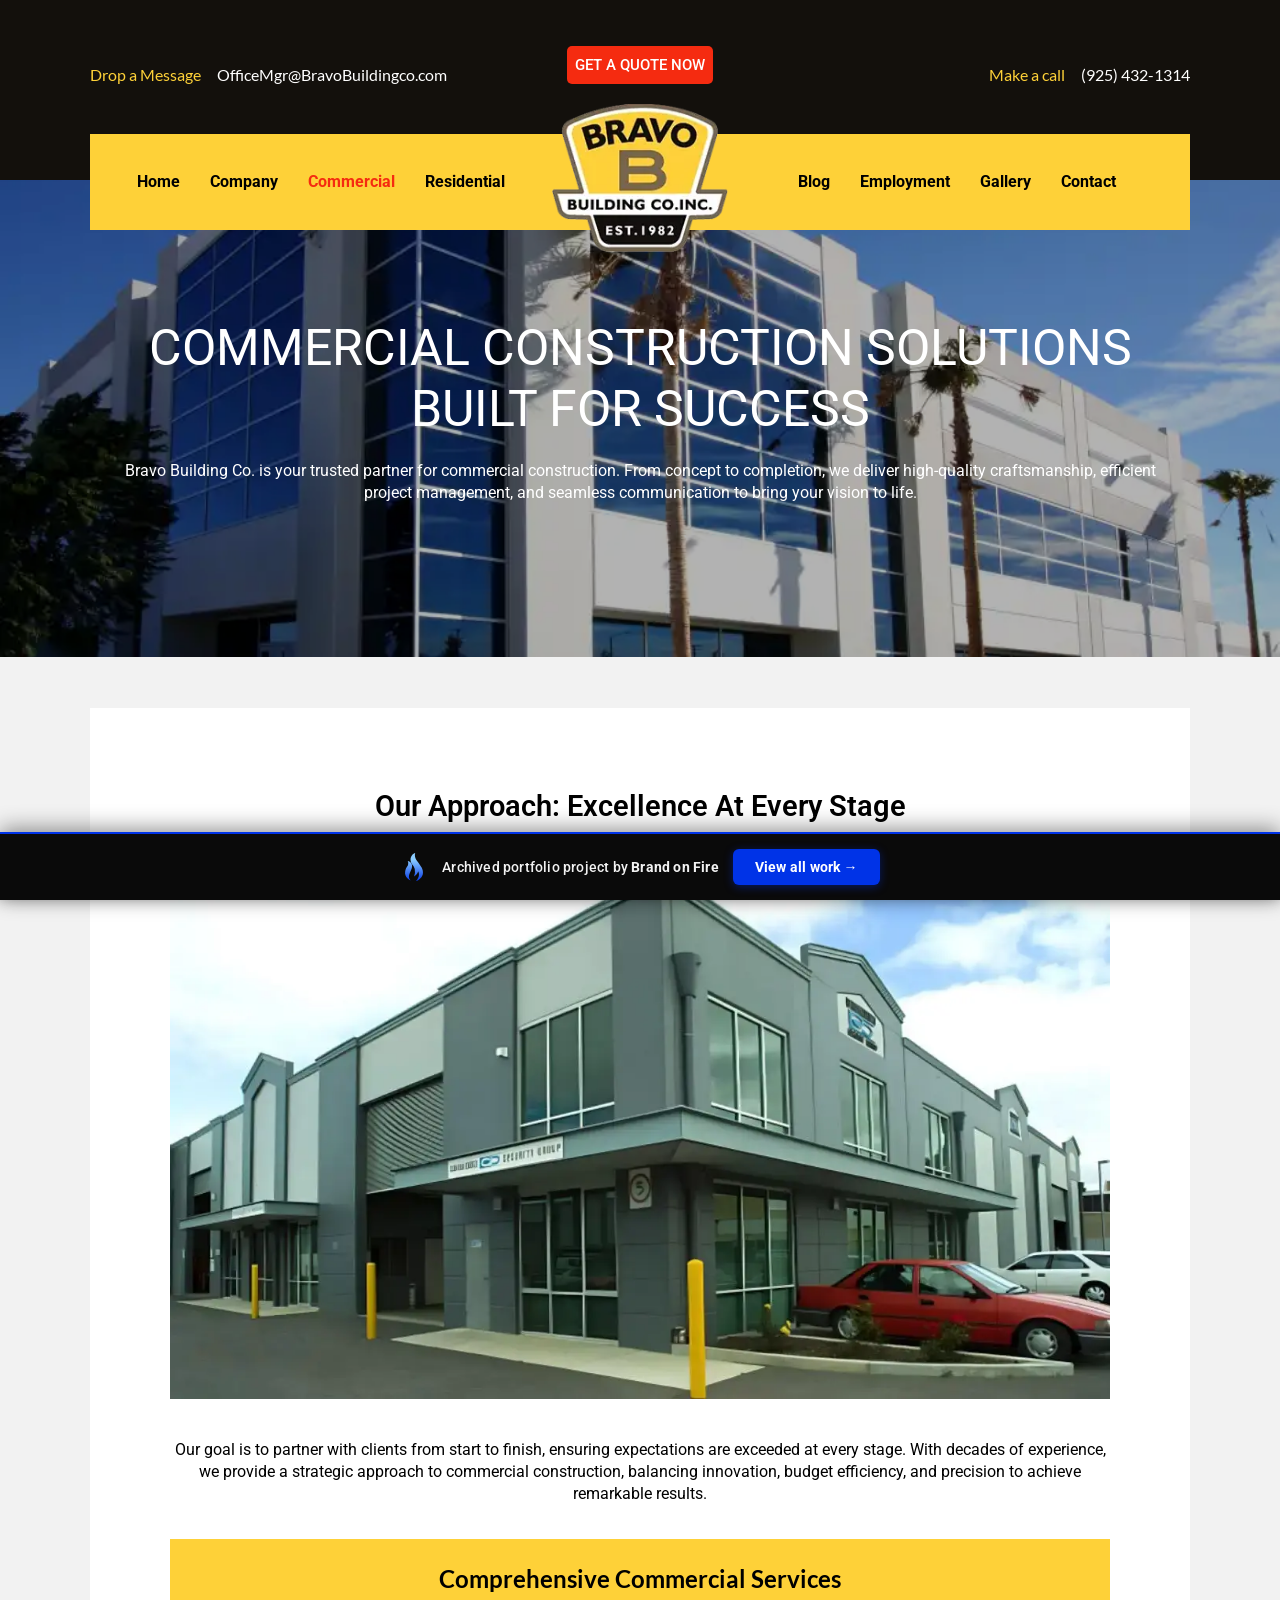
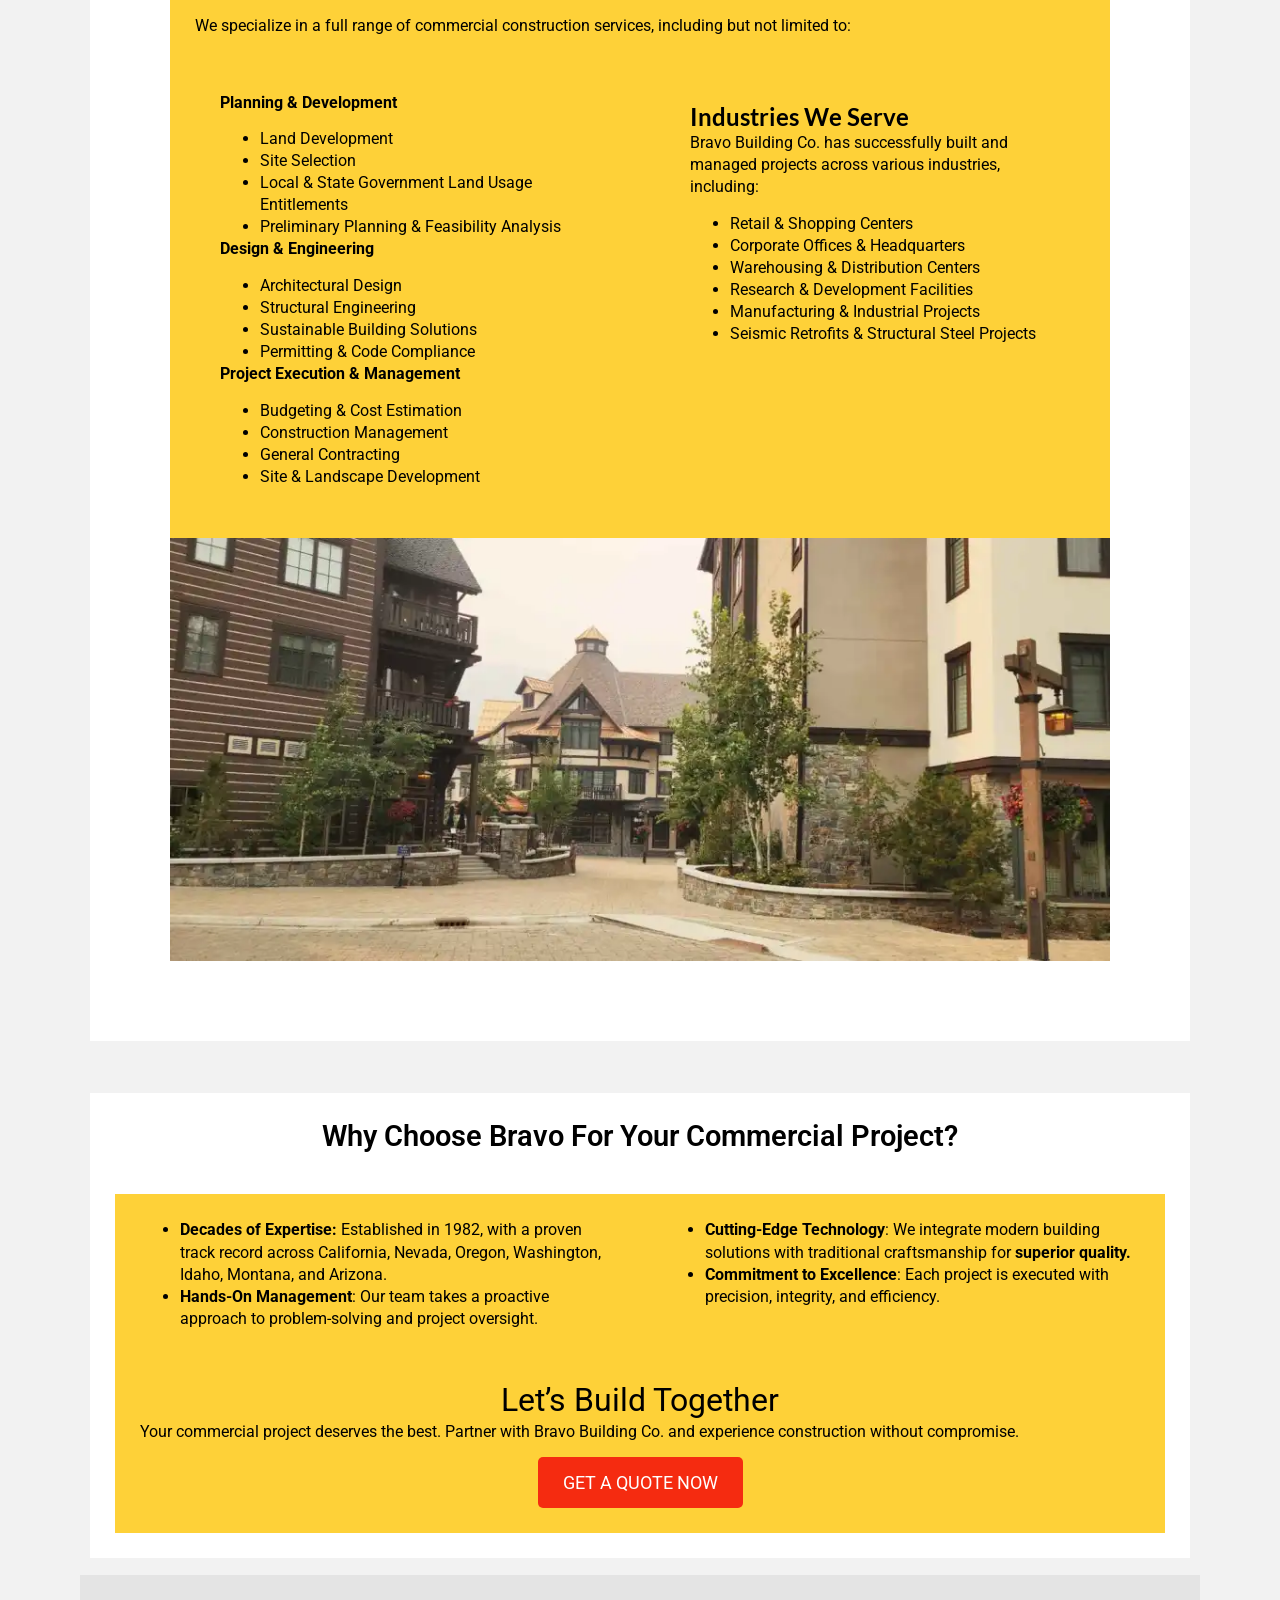
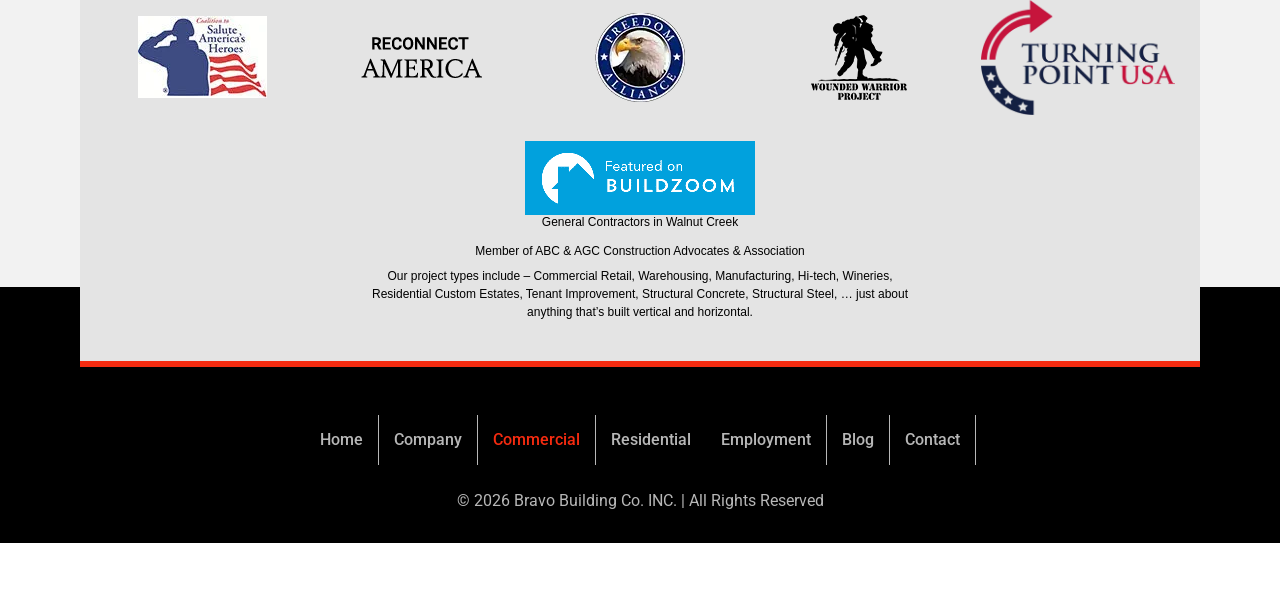
<file: commercial/index.html>
<!doctype html><html lang="en-US" data-bofp="0"><head><meta charset="UTF-8"><meta name="viewport" content="width=device-width,initial-scale=1"><link rel="profile" href="https://gmpg.org/xfn/11"><meta name="robots" content="index, follow, max-image-preview:large, max-snippet:-1, max-video-preview:-1"><title>Commercial Construction Services for Your Business Needs</title><meta name="description" content="Make your project a success with our expert commercial construction services. From planning to completion, we're here to assist you throughout the process."><meta property="og:locale" content="en_US"><meta property="og:type" content="article"><meta property="og:title" content="Commercial Construction Services for Your Business Needs"><meta property="og:description" content="Make your project a success with our expert commercial construction services. From planning to completion, we're here to assist you throughout the process."><meta property="og:url" content="/commercial/"><meta property="og:site_name" content="Bravo Building Co, Inc"><meta property="article:modified_time" content="2025-09-26T10:49:40+00:00"><meta property="og:image" content="/wp-content/uploads/2023/01/img-3.jpg"><meta property="og:image:width" content="552"><meta property="og:image:height" content="328"><meta property="og:image:type" content="image/jpeg"><meta name="twitter:card" content="summary_large_image"><meta name="twitter:label1" content="Est. reading time"><meta name="twitter:data1" content="2 minutes"><meta name="generator" content="Elementor 4.1.1; features: additional_custom_breakpoints; settings: css_print_method-external, google_font-enabled, font_display-swap"><link rel="icon" href="../wp-content/uploads/2023/01/logo-150x150.webp" sizes="32x32"><link rel="icon" href="../_a/3a6fdd1255ec.webp" sizes="192x192"><link rel="apple-touch-icon" href="../_a/3a6fdd1255ec.webp"><meta name="msapplication-TileImage" content="../_a/3a6fdd1255ec.webp"><meta name="generator" content="WP Rocket 3.20.2" data-wpr-features="wpr_minify_js wpr_lazyload_images wpr_preconnect_external_domains wpr_oci wpr_minify_css wpr_preload_links wpr_desktop"><link rel="stylesheet" href="../style.css"><style>[data-bofp="1"]{background-color:#fff!important;color:#333!important}[data-bofp="2"]{background-color:#13100c!important;color:#333!important}[data-bofp="3"]{background-color:#fed138!important;color:#333!important}[data-bofp="4"]{background-color:#000!important;color:#333!important}[data-bofp="5"]{background-color:#f2f2f2!important;color:#333!important}[data-bofp="6"]{background-color:#fff!important;color:#333!important}[data-bofp="7"]{background-color:#fed138!important;color:#333!important}[data-bofp="8"]{background-color:#f2f2f2!important;color:#333!important}[data-bofp="9"]{background-color:#fff!important;color:#333!important}[data-bofp="10"]{background-color:#fed138!important;color:#333!important}[data-bofp="11"]{background-color:#f2f2f2!important;color:#333!important}[data-bofp="12"]{background-color:#e4e4e4!important;color:#333!important}[data-bofp="13"]{background-color:#000!important;color:#333!important}</style><meta name="robots" content="noindex, nofollow"></head><body class="wp-singular page-template page-template-elementor_header_footer page page-id-93 wp-custom-logo wp-embed-responsive wp-theme-hello-elementor hello-elementor-default elementor-default elementor-template-full-width elementor-kit-10 elementor-page elementor-page-93 e--ua-blink e--ua-mac e--ua-webkit" data-elementor-device-mode="desktop" data-bofp="1"><a class="skip-link screen-reader-text" href="#content">Skip to content</a><header data-elementor-type="header" data-elementor-id="39" class="elementor elementor-39 elementor-location-header" data-elementor-post-type="elementor_library"><section class="elementor-section elementor-top-section elementor-element elementor-element-592bc63b elementor-section-boxed elementor-section-height-default elementor-section-height-default" data-id="592bc63b" data-element_type="section" data-e-type="section" data-settings="{&quot;background_background&quot;:&quot;classic&quot;}" data-bofp="2"><div class="elementor-container elementor-column-gap-default"><div class="elementor-column elementor-col-100 elementor-top-column elementor-element elementor-element-42d6cd4c" data-id="42d6cd4c" data-element_type="column" data-e-type="column" data-settings="{&quot;background_background&quot;:&quot;classic&quot;}"><div class="elementor-widget-wrap elementor-element-populated"><section class="elementor-section elementor-inner-section elementor-element elementor-element-30b12f3f elementor-reverse-tablet elementor-reverse-mobile elementor-section-boxed elementor-section-height-default elementor-section-height-default" data-id="30b12f3f" data-element_type="section" data-e-type="section"><div class="elementor-container elementor-column-gap-no"><div class="elementor-column elementor-col-33 elementor-inner-column elementor-element elementor-element-6ecabc56" data-id="6ecabc56" data-element_type="column" data-e-type="column"><div class="elementor-widget-wrap elementor-element-populated"><div class="elementor-element elementor-element-579c8f3f elementor-mobile-align-center elementor-widget__width-auto elementor-widget-mobile__width-inherit elementor-icon-list--layout-inline li-menu elementor-list-item-link-full_width elementor-widget elementor-widget-icon-list" data-id="579c8f3f" data-element_type="widget" data-e-type="widget" data-widget_type="icon-list.default"><div class="elementor-widget-container"><ul class="elementor-icon-list-items elementor-inline-items"><li class="elementor-icon-list-item elementor-inline-item"><span class="elementor-icon-list-text">Drop a Message</span></li><li class="elementor-icon-list-item elementor-inline-item"><a href="mailto:OfficeMgr@BravoBuildingco.com"><span class="elementor-icon-list-text">OfficeMgr@BravoBuildingco.com</span></a></li></ul></div></div></div></div><div class="elementor-column elementor-col-33 elementor-inner-column elementor-element elementor-element-3398744 elementor-hidden-tablet elementor-hidden-mobile" data-id="3398744" data-element_type="column" data-e-type="column"><div class="elementor-widget-wrap elementor-element-populated"><div class="elementor-element elementor-element-28315d8 elementor-widget__width-auto elementor-hidden-tablet elementor-hidden-mobile elementor-tablet-align-center elementor-mobile-align-center elementor-align-right elementor-widget elementor-widget-button" data-id="28315d8" data-element_type="widget" data-e-type="widget" data-widget_type="button.default"><div class="elementor-widget-container"><div class="elementor-button-wrapper"><a class="elementor-button elementor-button-link elementor-size-xs" href="../get-a-quote/index.html"><span class="elementor-button-content-wrapper"><span class="elementor-button-text">Get a Quote Now</span></span></a></div></div></div></div></div><div class="elementor-column elementor-col-33 elementor-inner-column elementor-element elementor-element-8145343" data-id="8145343" data-element_type="column" data-e-type="column"><div class="elementor-widget-wrap elementor-element-populated"><div class="elementor-element elementor-element-2f246b90 elementor-mobile-align-center elementor-widget-mobile__width-inherit li-menu elementor-icon-list--layout-inline elementor-align-end elementor-tablet-align-start elementor-list-item-link-full_width elementor-widget elementor-widget-icon-list" data-id="2f246b90" data-element_type="widget" data-e-type="widget" data-widget_type="icon-list.default"><div class="elementor-widget-container"><ul class="elementor-icon-list-items elementor-inline-items"><li class="elementor-icon-list-item elementor-inline-item"><span class="elementor-icon-list-text">Make a call</span></li><li class="elementor-icon-list-item elementor-inline-item"><a href="tel:925-432-1314"><span class="elementor-icon-list-text">(925) 432-1314</span></a></li></ul></div></div></div></div></div></section><section class="elementor-section elementor-inner-section elementor-element elementor-element-35473e32 elementor-section-height-min-height nav-bar elementor-section-boxed elementor-section-height-default" data-id="35473e32" data-element_type="section" data-e-type="section" data-settings="{&quot;background_background&quot;:&quot;classic&quot;}" data-bofp="3"><div class="elementor-container elementor-column-gap-no"><div class="elementor-column elementor-col-33 elementor-inner-column elementor-element elementor-element-6cfac961" data-id="6cfac961" data-element_type="column" data-e-type="column"><div class="elementor-widget-wrap elementor-element-populated"><div class="elementor-element elementor-element-0c57bef elementor-nav-menu__align-center elementor-nav-menu--stretch elementor-nav-menu__text-align-center elementor-hidden-tablet elementor-hidden-mobile elementor-nav-menu--dropdown-tablet elementor-nav-menu--toggle elementor-nav-menu--burger elementor-widget elementor-widget-nav-menu" data-id="0c57bef" data-element_type="widget" data-e-type="widget" data-settings="{&quot;full_width&quot;:&quot;stretch&quot;,&quot;layout&quot;:&quot;horizontal&quot;,&quot;submenu_icon&quot;:{&quot;value&quot;:&quot;&lt;i class=\&quot;fas fa-caret-down\&quot; aria-hidden=\&quot;true\&quot;&gt;&lt;\/i&gt;&quot;,&quot;library&quot;:&quot;fa-solid&quot;},&quot;toggle&quot;:&quot;burger&quot;}" data-widget_type="nav-menu.default"><div class="elementor-widget-container"><nav aria-label="Menu" class="elementor-nav-menu--main elementor-nav-menu__container elementor-nav-menu--layout-horizontal e--pointer-underline e--animation-fade"><ul id="menu-1-0c57bef" class="elementor-nav-menu" data-smartmenus-id="17822977000808794"><li class="menu-item menu-item-type-custom menu-item-object-custom menu-item-home menu-item-114"><a href="../index.html" class="elementor-item">Home</a></li><li class="menu-item menu-item-type-post_type menu-item-object-page menu-item-116"><a href="../company/index.html" class="elementor-item">Company</a></li><li class="menu-item menu-item-type-post_type menu-item-object-page current-menu-item page_item page-item-93 current_page_item menu-item-115"><a href="../commercial/index.html" aria-current="page" class="elementor-item elementor-item-active">Commercial</a></li><li class="menu-item menu-item-type-post_type menu-item-object-page menu-item-117"><a href="../residential/index.html" class="elementor-item">Residential</a></li></ul> </nav><div class="elementor-menu-toggle" role="button" tabindex="0" aria-label="Menu Toggle" aria-expanded="false" style=""><i aria-hidden="true" role="presentation" class="elementor-menu-toggle__icon--open eicon-menu-bar"></i><i aria-hidden="true" role="presentation" class="elementor-menu-toggle__icon--close eicon-close"></i> </div><nav class="elementor-nav-menu--dropdown elementor-nav-menu__container" aria-hidden="true" style="top:34.0781px;--menu-height:0;width:1366px;left:0"><ul id="menu-2-0c57bef" class="elementor-nav-menu" data-smartmenus-id="17822977000800593"><li class="menu-item menu-item-type-custom menu-item-object-custom menu-item-home menu-item-114"><a href="../index.html" class="elementor-item" tabindex="-1">Home</a></li><li class="menu-item menu-item-type-post_type menu-item-object-page menu-item-116"><a href="../company/index.html" class="elementor-item" tabindex="-1">Company</a></li><li class="menu-item menu-item-type-post_type menu-item-object-page current-menu-item page_item page-item-93 current_page_item menu-item-115"><a href="../commercial/index.html" aria-current="page" class="elementor-item elementor-item-active" tabindex="-1">Commercial</a></li><li class="menu-item menu-item-type-post_type menu-item-object-page menu-item-117"><a href="../residential/index.html" class="elementor-item" tabindex="-1">Residential</a></li></ul> </nav></div></div></div></div><div class="elementor-column elementor-col-33 elementor-inner-column elementor-element elementor-element-298da83e nav-logo" data-id="298da83e" data-element_type="column" data-e-type="column"><div class="elementor-widget-wrap elementor-element-populated"><div class="elementor-element elementor-element-5f719f7 elementor-widget elementor-widget-theme-site-logo elementor-widget-image" data-id="5f719f7" data-element_type="widget" data-e-type="widget" data-widget_type="theme-site-logo.default"><div class="elementor-widget-container"><a href="../index.html"><img width="192" height="161" src="../_a/3a6fdd1255ec.webp" class="attachment-full size-full wp-image-154" alt="Bravo Building Co. logo" decoding="sync"> </a></div></div></div></div><div class="elementor-column elementor-col-33 elementor-inner-column elementor-element elementor-element-65325ec0" data-id="65325ec0" data-element_type="column" data-e-type="column"><div class="elementor-widget-wrap elementor-element-populated"><div class="elementor-element elementor-element-d469499 elementor-nav-menu__align-center elementor-nav-menu--stretch elementor-nav-menu__text-align-center elementor-hidden-tablet elementor-hidden-mobile elementor-nav-menu--dropdown-tablet elementor-nav-menu--toggle elementor-nav-menu--burger elementor-widget elementor-widget-nav-menu" data-id="d469499" data-element_type="widget" data-e-type="widget" data-settings="{&quot;full_width&quot;:&quot;stretch&quot;,&quot;layout&quot;:&quot;horizontal&quot;,&quot;submenu_icon&quot;:{&quot;value&quot;:&quot;&lt;i class=\&quot;fas fa-caret-down\&quot; aria-hidden=\&quot;true\&quot;&gt;&lt;\/i&gt;&quot;,&quot;library&quot;:&quot;fa-solid&quot;},&quot;toggle&quot;:&quot;burger&quot;}" data-widget_type="nav-menu.default"><div class="elementor-widget-container"><nav aria-label="Menu" class="elementor-nav-menu--main elementor-nav-menu__container elementor-nav-menu--layout-horizontal e--pointer-underline e--animation-fade"><ul id="menu-1-d469499" class="elementor-nav-menu" data-smartmenus-id="17822977000828447"><li class="menu-item menu-item-type-post_type menu-item-object-page menu-item-689"><a href="../blog/index.html" class="elementor-item">Blog</a></li><li class="menu-item menu-item-type-post_type menu-item-object-page menu-item-118"><a href="../employment/index.html" class="elementor-item">Employment</a></li><li class="menu-item menu-item-type-post_type menu-item-object-page menu-item-128"><a href="../gallery/index.html" class="elementor-item">Gallery</a></li><li class="menu-item menu-item-type-post_type menu-item-object-page menu-item-119"><a href="../contact/index.html" class="elementor-item">Contact</a></li></ul> </nav><div class="elementor-menu-toggle" role="button" tabindex="0" aria-label="Menu Toggle" aria-expanded="false" style=""><i aria-hidden="true" role="presentation" class="elementor-menu-toggle__icon--open eicon-menu-bar"></i><i aria-hidden="true" role="presentation" class="elementor-menu-toggle__icon--close eicon-close"></i> </div><nav class="elementor-nav-menu--dropdown elementor-nav-menu__container" aria-hidden="true" style="top:34.0781px;--menu-height:0;width:1366px;left:0"><ul id="menu-2-d469499" class="elementor-nav-menu" data-smartmenus-id="1782297700082528"><li class="menu-item menu-item-type-post_type menu-item-object-page menu-item-689"><a href="../blog/index.html" class="elementor-item" tabindex="-1">Blog</a></li><li class="menu-item menu-item-type-post_type menu-item-object-page menu-item-118"><a href="../employment/index.html" class="elementor-item" tabindex="-1">Employment</a></li><li class="menu-item menu-item-type-post_type menu-item-object-page menu-item-128"><a href="../gallery/index.html" class="elementor-item" tabindex="-1">Gallery</a></li><li class="menu-item menu-item-type-post_type menu-item-object-page menu-item-119"><a href="../contact/index.html" class="elementor-item" tabindex="-1">Contact</a></li></ul> </nav></div></div><div class="elementor-element elementor-element-2e16db1b elementor-widget__width-auto elementor-tablet-align-center elementor-mobile-align-center elementor-hidden-desktop elementor-widget elementor-widget-button" data-id="2e16db1b" data-element_type="widget" data-e-type="widget" data-widget_type="button.default"><div class="elementor-widget-container"><div class="elementor-button-wrapper"><a class="elementor-button elementor-button-link elementor-size-xs" href="../get-a-quote/index.html"><span class="elementor-button-content-wrapper"><span class="elementor-button-text">Get a Quote Now</span></span></a></div></div></div><div class="elementor-element elementor-element-59763c8 elementor-nav-menu__align-end elementor-nav-menu--stretch elementor-nav-menu__text-align-center elementor-hidden-desktop elementor-nav-menu--dropdown-tablet elementor-nav-menu--toggle elementor-nav-menu--burger elementor-widget elementor-widget-nav-menu" data-id="59763c8" data-element_type="widget" data-e-type="widget" data-settings="{&quot;full_width&quot;:&quot;stretch&quot;,&quot;layout&quot;:&quot;horizontal&quot;,&quot;submenu_icon&quot;:{&quot;value&quot;:&quot;&lt;i class=\&quot;fas fa-caret-down\&quot; aria-hidden=\&quot;true\&quot;&gt;&lt;\/i&gt;&quot;,&quot;library&quot;:&quot;fa-solid&quot;},&quot;toggle&quot;:&quot;burger&quot;}" data-widget_type="nav-menu.default"><div class="elementor-widget-container"><nav aria-label="Menu" class="elementor-nav-menu--main elementor-nav-menu__container elementor-nav-menu--layout-horizontal e--pointer-underline e--animation-fade"><ul id="menu-1-59763c8" class="elementor-nav-menu" data-smartmenus-id="17822977000824429"><li class="menu-item menu-item-type-post_type menu-item-object-page menu-item-home menu-item-129"><a href="../index.html" class="elementor-item">Home</a></li><li class="menu-item menu-item-type-post_type menu-item-object-page menu-item-131"><a href="../company/index.html" class="elementor-item">Company</a></li><li class="menu-item menu-item-type-post_type menu-item-object-page current-menu-item page_item page-item-93 current_page_item menu-item-130"><a href="../commercial/index.html" aria-current="page" class="elementor-item elementor-item-active">Commercial</a></li><li class="menu-item menu-item-type-post_type menu-item-object-page menu-item-984"><a href="../residential/index.html" class="elementor-item">Residential</a></li><li class="menu-item menu-item-type-post_type menu-item-object-page menu-item-133"><a href="../employment/index.html" class="elementor-item">Employment</a></li><li class="menu-item menu-item-type-post_type menu-item-object-page menu-item-690"><a href="../blog/index.html" class="elementor-item">Blog</a></li><li class="menu-item menu-item-type-post_type menu-item-object-page menu-item-132"><a href="../contact/index.html" class="elementor-item">Contact</a></li></ul> </nav><div class="elementor-menu-toggle" role="button" tabindex="0" aria-label="Menu Toggle" aria-expanded="false" style=""><i aria-hidden="true" role="presentation" class="elementor-menu-toggle__icon--open eicon-menu-bar"></i><i aria-hidden="true" role="presentation" class="elementor-menu-toggle__icon--close eicon-close"></i> </div><nav class="elementor-nav-menu--dropdown elementor-nav-menu__container" aria-hidden="true" style="top:0;--menu-height:0;width:1366px;left:0"><ul id="menu-2-59763c8" class="elementor-nav-menu" data-smartmenus-id="17822977000834956"><li class="menu-item menu-item-type-post_type menu-item-object-page menu-item-home menu-item-129"><a href="../index.html" class="elementor-item" tabindex="-1">Home</a></li><li class="menu-item menu-item-type-post_type menu-item-object-page menu-item-131"><a href="../company/index.html" class="elementor-item" tabindex="-1">Company</a></li><li class="menu-item menu-item-type-post_type menu-item-object-page current-menu-item page_item page-item-93 current_page_item menu-item-130"><a href="../commercial/index.html" aria-current="page" class="elementor-item elementor-item-active" tabindex="-1">Commercial</a></li><li class="menu-item menu-item-type-post_type menu-item-object-page menu-item-984"><a href="../residential/index.html" class="elementor-item" tabindex="-1">Residential</a></li><li class="menu-item menu-item-type-post_type menu-item-object-page menu-item-133"><a href="../employment/index.html" class="elementor-item" tabindex="-1">Employment</a></li><li class="menu-item menu-item-type-post_type menu-item-object-page menu-item-690"><a href="../blog/index.html" class="elementor-item" tabindex="-1">Blog</a></li><li class="menu-item menu-item-type-post_type menu-item-object-page menu-item-132"><a href="../contact/index.html" class="elementor-item" tabindex="-1">Contact</a></li></ul> </nav></div></div></div></div></div></section></div></div></div></section></header><div data-elementor-type="wp-page" data-elementor-id="93" class="elementor elementor-93" data-elementor-post-type="page"><section class="elementor-section elementor-top-section elementor-element elementor-element-546b4f6d elementor-section-boxed elementor-section-height-default elementor-section-height-default" data-id="546b4f6d" data-element_type="section" data-e-type="section" data-settings="{&quot;background_background&quot;:&quot;classic&quot;}"><div class="elementor-background-overlay" data-bofp="4"></div><div class="elementor-container elementor-column-gap-default"><div class="elementor-column elementor-col-100 elementor-top-column elementor-element elementor-element-6db6cec8" data-id="6db6cec8" data-element_type="column" data-e-type="column"><div class="elementor-widget-wrap elementor-element-populated"><div class="elementor-element elementor-element-696fca4 elementor-widget elementor-widget-heading" data-id="696fca4" data-element_type="widget" data-e-type="widget" data-widget_type="heading.default"><div class="elementor-widget-container"><h1 class="elementor-heading-title elementor-size-default">Commercial Construction Solutions Built for Success </h1> </div></div><div class="elementor-element elementor-element-7bfc0a1 elementor-widget elementor-widget-text-editor" data-id="7bfc0a1" data-element_type="widget" data-e-type="widget" data-widget_type="text-editor.default"><div class="elementor-widget-container"><p>Bravo Building Co. is your trusted partner for commercial construction. From concept to completion, we deliver high-quality craftsmanship, efficient project management, and seamless communication to bring your vision to life.</p> </div></div></div></div></div></section><section class="elementor-section elementor-top-section elementor-element elementor-element-79f598c8 elementor-section-boxed elementor-section-height-default elementor-section-height-default" data-id="79f598c8" data-element_type="section" data-e-type="section" data-settings="{&quot;background_background&quot;:&quot;classic&quot;}" data-bofp="5"><div class="elementor-container elementor-column-gap-default"><div class="elementor-column elementor-col-100 elementor-top-column elementor-element elementor-element-4344b424 overflow-hidden" data-id="4344b424" data-element_type="column" data-e-type="column" data-settings="{&quot;background_background&quot;:&quot;classic&quot;}"><div class="elementor-widget-wrap elementor-element-populated" data-bofp="6"><div class="elementor-element elementor-element-3eaf9240 elementor-widget__width-initial elementor-widget elementor-widget-heading" data-id="3eaf9240" data-element_type="widget" data-e-type="widget" data-widget_type="heading.default"><div class="elementor-widget-container"><h2 class="elementor-heading-title elementor-size-default">Our Approach: Excellence at Every Stage </h2> </div></div><section class="elementor-section elementor-inner-section elementor-element elementor-element-520c3d69 elementor-section-boxed elementor-section-height-default elementor-section-height-default" data-id="520c3d69" data-element_type="section" data-e-type="section"><div class="elementor-container elementor-column-gap-default"><div class="elementor-column elementor-col-100 elementor-inner-column elementor-element elementor-element-511dbc29 overflow-hidden" data-id="511dbc29" data-element_type="column" data-e-type="column"><div class="elementor-widget-wrap elementor-element-populated"><div class="elementor-element elementor-element-4f049aa5 elementor-widget elementor-widget-image" data-id="4f049aa5" data-element_type="widget" data-e-type="widget" data-widget_type="image.default"><div class="elementor-widget-container"><img fetchpriority="high" decoding="sync" width="1196" height="679" src="../_a/0c6d68d7ae28.webp" class="attachment-full size-full wp-image-586 entered lazyloaded" alt="a commercial building" data-lazy-srcset="../wp-content/uploads/2023/07/Mart-2-300x170.webp 300w, ../_a/0c6d68d7ae28.webp 1196w" data-lazy-sizes="(max-width: 1196px) 100vw, 1196px" data-ll-status="loaded"> </div></div></div></div></div></section><div class="elementor-element elementor-element-4eb3fe0c elementor-widget elementor-widget-text-editor" data-id="4eb3fe0c" data-element_type="widget" data-e-type="widget" data-widget_type="text-editor.default"><div class="elementor-widget-container"><p>Our goal is to partner with clients from start to finish, ensuring expectations are exceeded at every stage. With decades of experience, we provide a strategic approach to commercial construction, balancing innovation, budget efficiency, and precision to achieve remarkable results.</p> </div></div><section class="elementor-section elementor-inner-section elementor-element elementor-element-8e2a79a elementor-section-boxed elementor-section-height-default elementor-section-height-default" data-id="8e2a79a" data-element_type="section" data-e-type="section" data-settings="{&quot;background_background&quot;:&quot;classic&quot;}" data-bofp="7"><div class="elementor-container elementor-column-gap-default"><div class="elementor-column elementor-col-100 elementor-inner-column elementor-element elementor-element-6b7e26f" data-id="6b7e26f" data-element_type="column" data-e-type="column"><div class="elementor-widget-wrap elementor-element-populated"><div class="elementor-element elementor-element-53ba2f0 elementor-widget elementor-widget-heading" data-id="53ba2f0" data-element_type="widget" data-e-type="widget" data-widget_type="heading.default"><div class="elementor-widget-container"><h2 class="elementor-heading-title elementor-size-default">Comprehensive Commercial Services</h2> </div></div><div class="elementor-element elementor-element-b3c9148 elementor-widget elementor-widget-text-editor" data-id="b3c9148" data-element_type="widget" data-e-type="widget" data-widget_type="text-editor.default"><div class="elementor-widget-container"><p>We specialize in a full range of commercial construction services, including but not limited to:</p> </div></div></div></div></div></section><section class="elementor-section elementor-inner-section elementor-element elementor-element-32d24b0e elementor-reverse-tablet elementor-reverse-mobile elementor-section-boxed elementor-section-height-default elementor-section-height-default" data-id="32d24b0e" data-element_type="section" data-e-type="section"><div class="elementor-container elementor-column-gap-default"><div class="elementor-column elementor-col-50 elementor-inner-column elementor-element elementor-element-8335c39 col" data-id="8335c39" data-element_type="column" data-e-type="column" data-settings="{&quot;background_background&quot;:&quot;classic&quot;}"><div class="elementor-widget-wrap elementor-element-populated"><div class="elementor-element elementor-element-5f12cc9 elementor-widget elementor-widget-text-editor" data-id="5f12cc9" data-element_type="widget" data-e-type="widget" data-widget_type="text-editor.default"><div class="elementor-widget-container"><p><strong>Planning &amp; Development</strong></p><ul><li>Land Development</li><li>Site Selection</li><li>Local &amp; State Government Land Usage Entitlements</li><li>Preliminary Planning &amp; Feasibility Analysis</li></ul><p><strong>Design &amp; Engineering</strong></p><ul><li>Architectural Design</li><li>Structural Engineering</li><li>Sustainable Building Solutions</li><li>Permitting &amp; Code Compliance</li></ul><p><strong>Project Execution &amp; Management</strong></p><ul><li>Budgeting &amp; Cost Estimation</li><li>Construction Management</li><li>General Contracting</li><li>Site &amp; Landscape Development</li></ul> </div></div></div></div><div class="elementor-column elementor-col-50 elementor-inner-column elementor-element elementor-element-fe8a3ba col" data-id="fe8a3ba" data-element_type="column" data-e-type="column" data-settings="{&quot;background_background&quot;:&quot;classic&quot;}"><div class="elementor-widget-wrap elementor-element-populated"><div class="elementor-element elementor-element-3eb3489 elementor-widget elementor-widget-heading" data-id="3eb3489" data-element_type="widget" data-e-type="widget" data-widget_type="heading.default"><div class="elementor-widget-container"><h2 class="elementor-heading-title elementor-size-default">Industries We Serve </h2> </div></div><div class="elementor-element elementor-element-238aa3c elementor-widget elementor-widget-text-editor" data-id="238aa3c" data-element_type="widget" data-e-type="widget" data-widget_type="text-editor.default"><div class="elementor-widget-container"><p>Bravo Building Co. has successfully built and managed projects across various industries, including:</p> </div></div><div class="elementor-element elementor-element-5f00e08 elementor-widget elementor-widget-text-editor" data-id="5f00e08" data-element_type="widget" data-e-type="widget" data-widget_type="text-editor.default"><div class="elementor-widget-container"><ul><li>Retail &amp; Shopping Centers</li><li>Corporate Offices &amp; Headquarters</li><li>Warehousing &amp; Distribution Centers</li><li>Research &amp; Development Facilities</li><li>Manufacturing &amp; Industrial Projects</li><li>Seismic Retrofits &amp; Structural Steel Projects</li></ul> </div></div></div></div></div></section><div class="elementor-element elementor-element-20e8d2d1 elementor-widget elementor-widget-image" data-id="20e8d2d1" data-element_type="widget" data-e-type="widget" data-widget_type="image.default"><div class="elementor-widget-container"><img decoding="sync" width="1600" height="720" src="../_a/f68f4d749bf8.webp" class="attachment-full size-full wp-image-1017" alt="" data-lazy-srcset="../wp-content/uploads/2025/07/20240910_154600-300x135.webp 300w, ../_a/06794d487657.webp 1600w" data-lazy-sizes="(max-width: 1600px) 100vw, 1600px"> </div></div></div></div></div></section><section class="elementor-section elementor-top-section elementor-element elementor-element-2b161a0 elementor-section-boxed elementor-section-height-default elementor-section-height-default" data-id="2b161a0" data-element_type="section" data-e-type="section" data-settings="{&quot;background_background&quot;:&quot;classic&quot;}" data-bofp="8"><div class="elementor-container elementor-column-gap-default"><div class="elementor-column elementor-col-100 elementor-top-column elementor-element elementor-element-09f39d0 overflow-hidden" data-id="09f39d0" data-element_type="column" data-e-type="column" data-settings="{&quot;background_background&quot;:&quot;classic&quot;}"><div class="elementor-widget-wrap elementor-element-populated" data-bofp="9"><div class="elementor-element elementor-element-92045d6 elementor-widget__width-initial elementor-widget elementor-widget-heading" data-id="92045d6" data-element_type="widget" data-e-type="widget" data-widget_type="heading.default"><div class="elementor-widget-container"><h2 class="elementor-heading-title elementor-size-default">Why Choose Bravo for Your Commercial Project? </h2> </div></div><section class="elementor-section elementor-inner-section elementor-element elementor-element-864c22a elementor-reverse-tablet elementor-reverse-mobile elementor-section-boxed elementor-section-height-default elementor-section-height-default" data-id="864c22a" data-element_type="section" data-e-type="section"><div class="elementor-container elementor-column-gap-default"><div class="elementor-column elementor-col-50 elementor-inner-column elementor-element elementor-element-a6b679c col" data-id="a6b679c" data-element_type="column" data-e-type="column" data-settings="{&quot;background_background&quot;:&quot;classic&quot;}"><div class="elementor-widget-wrap elementor-element-populated"><div class="elementor-element elementor-element-c9e87b8 elementor-widget elementor-widget-text-editor" data-id="c9e87b8" data-element_type="widget" data-e-type="widget" data-widget_type="text-editor.default"><div class="elementor-widget-container"><ul><li><strong>Decades of Expertise:</strong> Established in 1982, with a proven track record across California, Nevada, Oregon, Washington, Idaho, Montana, and Arizona.</li><li><strong>Hands-On Management</strong>: Our team takes a proactive approach to problem-solving and project oversight.</li></ul> </div></div></div></div><div class="elementor-column elementor-col-50 elementor-inner-column elementor-element elementor-element-715b998 col" data-id="715b998" data-element_type="column" data-e-type="column" data-settings="{&quot;background_background&quot;:&quot;classic&quot;}"><div class="elementor-widget-wrap elementor-element-populated"><div class="elementor-element elementor-element-5a3bfa6 elementor-widget elementor-widget-text-editor" data-id="5a3bfa6" data-element_type="widget" data-e-type="widget" data-widget_type="text-editor.default"><div class="elementor-widget-container"><ul><li><strong>Cutting-Edge Technology</strong>: We integrate modern building solutions with traditional craftsmanship for <strong>superior quality.</strong></li><li><strong>Commitment to Excellence</strong>: Each project is executed with precision, integrity, and efficiency.</li></ul> </div></div></div></div></div></section><section class="elementor-section elementor-inner-section elementor-element elementor-element-390d41f elementor-reverse-tablet elementor-reverse-mobile elementor-section-boxed elementor-section-height-default elementor-section-height-default" data-id="390d41f" data-element_type="section" data-e-type="section"><div class="elementor-container elementor-column-gap-default"><div class="elementor-column elementor-col-100 elementor-inner-column elementor-element elementor-element-a3604db col" data-id="a3604db" data-element_type="column" data-e-type="column" data-settings="{&quot;background_background&quot;:&quot;classic&quot;}"><div class="elementor-widget-wrap elementor-element-populated" data-bofp="10"><div class="elementor-element elementor-element-1696d88 elementor-widget elementor-widget-heading" data-id="1696d88" data-element_type="widget" data-e-type="widget" data-widget_type="heading.default"><div class="elementor-widget-container"><h2 class="elementor-heading-title elementor-size-default">Let’s Build Together</h2> </div></div><div class="elementor-element elementor-element-542deb9 elementor-widget elementor-widget-text-editor" data-id="542deb9" data-element_type="widget" data-e-type="widget" data-widget_type="text-editor.default"><div class="elementor-widget-container"><p>Your commercial project deserves the best. Partner with Bravo Building Co. and experience construction without compromise.</p> </div></div><div class="elementor-element elementor-element-7573285 elementor-align-center elementor-widget elementor-widget-button" data-id="7573285" data-element_type="widget" data-e-type="widget" data-widget_type="button.default"><div class="elementor-widget-container"><div class="elementor-button-wrapper"><a class="elementor-button elementor-button-link elementor-size-sm" href="../contact/index.html"><span class="elementor-button-content-wrapper"><span class="elementor-button-text">GET A QUOTE NOW</span></span></a></div></div></div></div></div></div></section></div></div></div></section></div><footer data-elementor-type="footer" data-elementor-id="31" class="elementor elementor-31 elementor-location-footer" data-elementor-post-type="elementor_library"><section class="elementor-section elementor-top-section elementor-element elementor-element-7ccfd17d elementor-section-height-min-height elementor-section-boxed elementor-section-height-default elementor-section-items-middle" data-id="7ccfd17d" data-element_type="section" data-e-type="section" data-settings="{&quot;background_background&quot;:&quot;classic&quot;}" data-bofp="11"><div class="elementor-container elementor-column-gap-default"><div class="elementor-column elementor-col-100 elementor-top-column elementor-element elementor-element-1426fa19" data-id="1426fa19" data-element_type="column" data-e-type="column" data-settings="{&quot;background_background&quot;:&quot;classic&quot;}"><div class="elementor-widget-wrap elementor-element-populated"><section class="elementor-section elementor-inner-section elementor-element elementor-element-3dc7aba9 elementor-section-boxed elementor-section-height-default elementor-section-height-default" data-id="3dc7aba9" data-element_type="section" data-e-type="section" data-settings="{&quot;background_background&quot;:&quot;classic&quot;}" data-bofp="12"><div class="elementor-container elementor-column-gap-no"><div class="elementor-column elementor-col-100 elementor-inner-column elementor-element elementor-element-24d9d70f" data-id="24d9d70f" data-element_type="column" data-e-type="column"><div class="elementor-widget-wrap elementor-element-populated e-swiper-container"><div class="elementor-element elementor-element-1c1b4c61 image-gallery elementor-widget elementor-widget-image-carousel e-widget-swiper" data-id="1c1b4c61" data-element_type="widget" data-e-type="widget" data-settings="{&quot;slides_to_show&quot;:&quot;5&quot;,&quot;navigation&quot;:&quot;none&quot;,&quot;autoplay&quot;:&quot;no&quot;,&quot;infinite&quot;:&quot;no&quot;,&quot;image_spacing_custom&quot;:{&quot;unit&quot;:&quot;px&quot;,&quot;size&quot;:25,&quot;sizes&quot;:[]},&quot;slides_to_show_tablet&quot;:&quot;4&quot;,&quot;slides_to_show_mobile&quot;:&quot;2&quot;,&quot;speed&quot;:500,&quot;image_spacing_custom_tablet&quot;:{&quot;unit&quot;:&quot;px&quot;,&quot;size&quot;:&quot;&quot;,&quot;sizes&quot;:[]},&quot;image_spacing_custom_mobile&quot;:{&quot;unit&quot;:&quot;px&quot;,&quot;size&quot;:&quot;&quot;,&quot;sizes&quot;:[]}}" data-widget_type="image-carousel.default"><div class="elementor-widget-container"><div class="elementor-image-carousel-wrapper swiper swiper-initialized swiper-horizontal swiper-pointer-events swiper-backface-hidden" role="region" aria-roledescription="carousel" aria-label="Image Carousel" dir="ltr"><div class="elementor-image-carousel swiper-wrapper" aria-live="polite" id="swiper-wrapper-649113d7ea33dc52" style="transform:translate3d(0,0,0)"><div class="swiper-slide swiper-slide-active" role="group" aria-roledescription="slide" aria-label="1 / 5" style="width:194px;margin-right:25px"><a data-elementor-open-lightbox="yes" data-elementor-lightbox-slideshow="1c1b4c61" data-elementor-lightbox-title="logo-1-1.jpg" data-e-action-hash="#elementor-action%3Aaction%3Dlightbox%26settings%3DeyJpZCI6MzIsInVybCI6Imh0dHBzOlwvXC9icmF2b2J1aWxkaW5nY28uY29tXC93cC1jb250ZW50XC91cGxvYWRzXC8yMDIzXC8wMVwvbG9nby0xLTEuanBnIiwic2xpZGVzaG93IjoiMWMxYjRjNjEifQ%3D%3D" href="#"><figure class="swiper-slide-inner"><img class="swiper-slide-image" src="../_a/9fd0937691d2.webp" alt="Salute America's Heroes" decoding="sync"></figure></a></div><div class="swiper-slide swiper-slide-next" role="group" aria-roledescription="slide" aria-label="2 / 5" style="width:194px;margin-right:25px"><a data-elementor-open-lightbox="yes" data-elementor-lightbox-slideshow="1c1b4c61" data-elementor-lightbox-title="logo-2-1.png" data-e-action-hash="#elementor-action%3Aaction%3Dlightbox%26settings%3DeyJpZCI6MzMsInVybCI6Imh0dHBzOlwvXC9icmF2b2J1aWxkaW5nY28uY29tXC93cC1jb250ZW50XC91cGxvYWRzXC8yMDIzXC8wMVwvbG9nby0yLTEucG5nIiwic2xpZGVzaG93IjoiMWMxYjRjNjEifQ%3D%3D" href="#"><figure class="swiper-slide-inner"><img class="swiper-slide-image" src="../_a/a4b247d2e264.webp" alt="Reconnect America logo" decoding="sync"></figure></a></div><div class="swiper-slide" role="group" aria-roledescription="slide" aria-label="3 / 5" style="width:194px;margin-right:25px"><a data-elementor-open-lightbox="yes" data-elementor-lightbox-slideshow="1c1b4c61" data-elementor-lightbox-title="logo-3-1.png" data-e-action-hash="#elementor-action%3Aaction%3Dlightbox%26settings%3DeyJpZCI6MzQsInVybCI6Imh0dHBzOlwvXC9icmF2b2J1aWxkaW5nY28uY29tXC93cC1jb250ZW50XC91cGxvYWRzXC8yMDIzXC8wMVwvbG9nby0zLTEucG5nIiwic2xpZGVzaG93IjoiMWMxYjRjNjEifQ%3D%3D" href="#"><figure class="swiper-slide-inner"><img class="swiper-slide-image" src="../_a/f753caebdb13.webp" alt="Freedom Alliance logo" decoding="sync"></figure></a></div><div class="swiper-slide" role="group" aria-roledescription="slide" aria-label="4 / 5" style="width:194px;margin-right:25px"><a data-elementor-open-lightbox="yes" data-elementor-lightbox-slideshow="1c1b4c61" data-elementor-lightbox-title="logo-4-1.png" data-e-action-hash="#elementor-action%3Aaction%3Dlightbox%26settings%3DeyJpZCI6MzUsInVybCI6Imh0dHBzOlwvXC9icmF2b2J1aWxkaW5nY28uY29tXC93cC1jb250ZW50XC91cGxvYWRzXC8yMDIzXC8wMVwvbG9nby00LTEucG5nIiwic2xpZGVzaG93IjoiMWMxYjRjNjEifQ%3D%3D" href="#"><figure class="swiper-slide-inner"><img class="swiper-slide-image" src="../_a/87f2b62960a2.webp" alt="Wounded Warrior Project logo" decoding="sync"></figure></a></div><div class="swiper-slide" role="group" aria-roledescription="slide" aria-label="5 / 5" style="width:194px;margin-right:25px"><a data-elementor-open-lightbox="yes" data-elementor-lightbox-slideshow="1c1b4c61" data-elementor-lightbox-title="Turning_Point_USA_logo" data-e-action-hash="#elementor-action%3Aaction%3Dlightbox%26settings%3DeyJpZCI6MTEyMiwidXJsIjoiaHR0cHM6XC9cL2JyYXZvYnVpbGRpbmdjby5jb21cL3dwLWNvbnRlbnRcL3VwbG9hZHNcLzIwMjVcLzA5XC9UdXJuaW5nX1BvaW50X1VTQV9sb2dvLnBuZyIsInNsaWRlc2hvdyI6IjFjMWI0YzYxIn0%3D" href="#"><figure class="swiper-slide-inner"><img class="swiper-slide-image" src="../_a/ac52f6ade9bf.webp" alt="Turning_Point_USA_logo" decoding="sync"></figure></a></div> </div><span class="swiper-notification" aria-live="assertive" aria-atomic="true"></span></div></div></div><div class="elementor-element elementor-element-5ba8e64b elementor-widget elementor-widget-image" data-id="5ba8e64b" data-element_type="widget" data-e-type="widget" data-widget_type="image.default"><div class="elementor-widget-container"><a href="https://www.buildzoom.com/contractor/bravo-building-company"><img width="230" height="74" src="../_a/5fd52a49ca65.png" class="attachment-full size-full wp-image-36" alt="BuildZoom logo" decoding="sync"> </a></div></div><div class="elementor-element elementor-element-37323f72 elementor-widget elementor-widget-text-editor" data-id="37323f72" data-element_type="widget" data-e-type="widget" data-widget_type="text-editor.default"><div class="elementor-widget-container"><p><a href="https://www.buildzoom.com/walnut-creek-ca/general-contractors?ad_location=co_website">General Contractors in Walnut Creek</a></p> </div></div><div class="elementor-element elementor-element-c646276 elementor-widget elementor-widget-text-editor" data-id="c646276" data-element_type="widget" data-e-type="widget" data-widget_type="text-editor.default"><div class="elementor-widget-container"><p>Member of ABC &amp; AGC Construction Advocates &amp; Association</p> </div></div><div class="elementor-element elementor-element-d3243b8 elementor-widget__width-initial elementor-widget elementor-widget-text-editor" data-id="d3243b8" data-element_type="widget" data-e-type="widget" data-widget_type="text-editor.default"><div class="elementor-widget-container"><p>Our project types include – Commercial Retail, Warehousing, Manufacturing, Hi-tech, Wineries, Residential Custom Estates, Tenant Improvement, Structural Concrete, Structural Steel, … just about anything that’s built vertical and horizontal.</p> </div></div></div></div></div></section></div></div></div></section><section class="elementor-section elementor-top-section elementor-element elementor-element-7e3cfc25 elementor-section-boxed elementor-section-height-default elementor-section-height-default" data-id="7e3cfc25" data-element_type="section" data-e-type="section" data-settings="{&quot;background_background&quot;:&quot;classic&quot;}" data-bofp="13"><div class="elementor-container elementor-column-gap-default"><div class="elementor-column elementor-col-100 elementor-top-column elementor-element elementor-element-5d0f1144" data-id="5d0f1144" data-element_type="column" data-e-type="column"><div class="elementor-widget-wrap elementor-element-populated"><div class="elementor-element elementor-element-5af4c9df elementor-nav-menu__align-center elementor-nav-menu--dropdown-none footer-menu elementor-widget elementor-widget-nav-menu" data-id="5af4c9df" data-element_type="widget" data-e-type="widget" data-settings="{&quot;layout&quot;:&quot;horizontal&quot;,&quot;submenu_icon&quot;:{&quot;value&quot;:&quot;&lt;i class=\&quot;fas fa-caret-down\&quot; aria-hidden=\&quot;true\&quot;&gt;&lt;\/i&gt;&quot;,&quot;library&quot;:&quot;fa-solid&quot;}}" data-widget_type="nav-menu.default"><div class="elementor-widget-container"><nav aria-label="Menu" class="elementor-nav-menu--main elementor-nav-menu__container elementor-nav-menu--layout-horizontal e--pointer-none"><ul id="menu-1-5af4c9df" class="elementor-nav-menu" data-smartmenus-id="17822977000839392"><li class="menu-item menu-item-type-post_type menu-item-object-page menu-item-home menu-item-129"><a href="../index.html" class="elementor-item">Home</a></li><li class="menu-item menu-item-type-post_type menu-item-object-page menu-item-131"><a href="../company/index.html" class="elementor-item">Company</a></li><li class="menu-item menu-item-type-post_type menu-item-object-page current-menu-item page_item page-item-93 current_page_item menu-item-130"><a href="../commercial/index.html" aria-current="page" class="elementor-item elementor-item-active">Commercial</a></li><li class="menu-item menu-item-type-post_type menu-item-object-page menu-item-984"><a href="../residential/index.html" class="elementor-item">Residential</a></li><li class="menu-item menu-item-type-post_type menu-item-object-page menu-item-133"><a href="../employment/index.html" class="elementor-item">Employment</a></li><li class="menu-item menu-item-type-post_type menu-item-object-page menu-item-690"><a href="../blog/index.html" class="elementor-item">Blog</a></li><li class="menu-item menu-item-type-post_type menu-item-object-page menu-item-132"><a href="../contact/index.html" class="elementor-item">Contact</a></li></ul> </nav><nav class="elementor-nav-menu--dropdown elementor-nav-menu__container" aria-hidden="true" style="--menu-height:0"><ul id="menu-2-5af4c9df" class="elementor-nav-menu" data-smartmenus-id="17822977000837544"><li class="menu-item menu-item-type-post_type menu-item-object-page menu-item-home menu-item-129"><a href="../index.html" class="elementor-item" tabindex="-1">Home</a></li><li class="menu-item menu-item-type-post_type menu-item-object-page menu-item-131"><a href="../company/index.html" class="elementor-item" tabindex="-1">Company</a></li><li class="menu-item menu-item-type-post_type menu-item-object-page current-menu-item page_item page-item-93 current_page_item menu-item-130"><a href="../commercial/index.html" aria-current="page" class="elementor-item elementor-item-active" tabindex="-1">Commercial</a></li><li class="menu-item menu-item-type-post_type menu-item-object-page menu-item-984"><a href="../residential/index.html" class="elementor-item" tabindex="-1">Residential</a></li><li class="menu-item menu-item-type-post_type menu-item-object-page menu-item-133"><a href="../employment/index.html" class="elementor-item" tabindex="-1">Employment</a></li><li class="menu-item menu-item-type-post_type menu-item-object-page menu-item-690"><a href="../blog/index.html" class="elementor-item" tabindex="-1">Blog</a></li><li class="menu-item menu-item-type-post_type menu-item-object-page menu-item-132"><a href="../contact/index.html" class="elementor-item" tabindex="-1">Contact</a></li></ul> </nav></div></div><div class="elementor-element elementor-element-30a1adc3 elementor-widget elementor-widget-text-editor" data-id="30a1adc3" data-element_type="widget" data-e-type="widget" data-widget_type="text-editor.default"><div class="elementor-widget-container"> © 2026 Bravo Building Co. INC. | All Rights Reserved </div></div></div></div></div></section></footer><span id="elementor-device-mode" class="elementor-screen-only"></span><svg style="display:none" class="e-font-icon-svg-symbols"></svg><a href="https://brandonfire.com/portfolio/" id="bof-portfolio-bar" rel="noopener" style="position:fixed;left:0;right:0;bottom:0;z-index:2147483647;display:flex;align-items:center;justify-content:center;gap:10px;flex-wrap:wrap;background:#14181c;color:#fff!important;font-family:-apple-system,BlinkMacSystemFont,'Segoe UI',Roboto,Helvetica,Arial,sans-serif;font-size:13px;font-weight:500;line-height:1;letter-spacing:.2px;padding:11px 16px;text-decoration:none!important;box-shadow:0 -2px 14px rgba(0,0,0,.28);border-top:2px solid #e2542c;box-sizing:border-box"><span style="opacity:.92;color:#fff">Archived portfolio project by <strong style="font-weight:700;color:#fff">Brand&nbsp;on&nbsp;Fire</strong></span><span style="background:#e2542c;color:#fff;padding:6px 12px;border-radius:4px;font-weight:600;white-space:nowrap">View&nbsp;all&nbsp;work&nbsp;&rarr;</span></a><!-- bof-portfolio-bar --><a href="https://brandonfire.com/portfolio/" id="bof-portfolio-bar" rel="noopener" style="position:fixed;left:0;right:0;bottom:0;z-index:2147483647;display:flex;align-items:center;justify-content:center;gap:14px;flex-wrap:wrap;background:#0a0a0a;color:#ffffff !important;font-family:Inter,-apple-system,BlinkMacSystemFont,'Segoe UI',Roboto,Helvetica,Arial,sans-serif;font-size:14px;font-weight:500;line-height:1;letter-spacing:.2px;padding:15px 18px;text-decoration:none !important;box-shadow:0 -3px 22px rgba(0,0,0,.45);border-top:2px solid #0033e7;box-sizing:border-box;"><img src="[data-uri]" alt="" width="28" height="28" style="display:block;flex:0 0 auto;width:28px;height:28px;"><span style="opacity:.95;color:#fff;">Archived portfolio project by <strong style="font-weight:700;color:#fff;">Brand&nbsp;on&nbsp;Fire</strong></span><span style="background:#0033e7;color:#fff;padding:11px 22px;border-radius:6px;font-weight:700;font-size:14px;white-space:nowrap;box-shadow:0 2px 10px rgba(0,51,231,.4);">View&nbsp;all&nbsp;work&nbsp;&rarr;</span></a><script>(function(){function p(){var b=document.getElementById("bof-portfolio-bar");if(b&&document.body)document.body.style.setProperty("padding-bottom",b.offsetHeight+"px","important");}if(document.readyState!=="loading")p();else document.addEventListener("DOMContentLoaded",p);window.addEventListener("resize",p);})();</script><!-- /bof-portfolio-bar --></body></html>
</file>
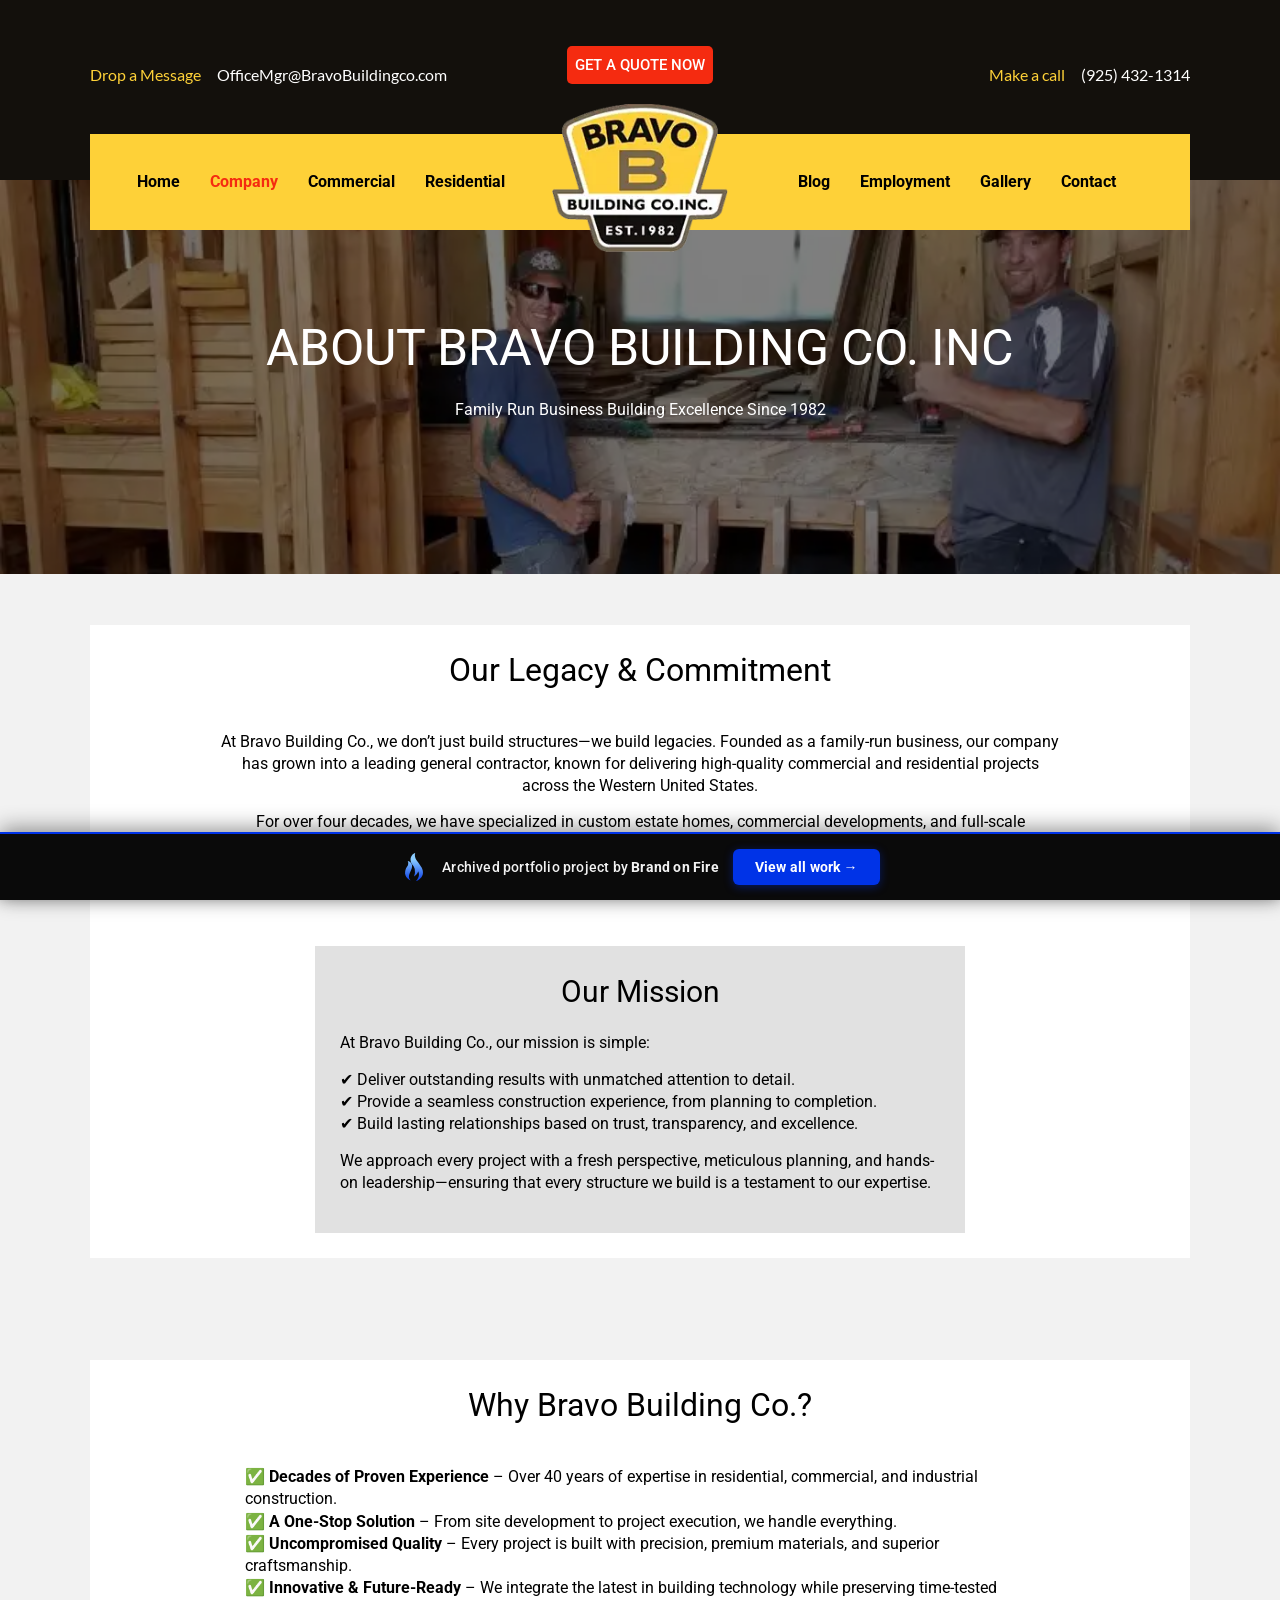
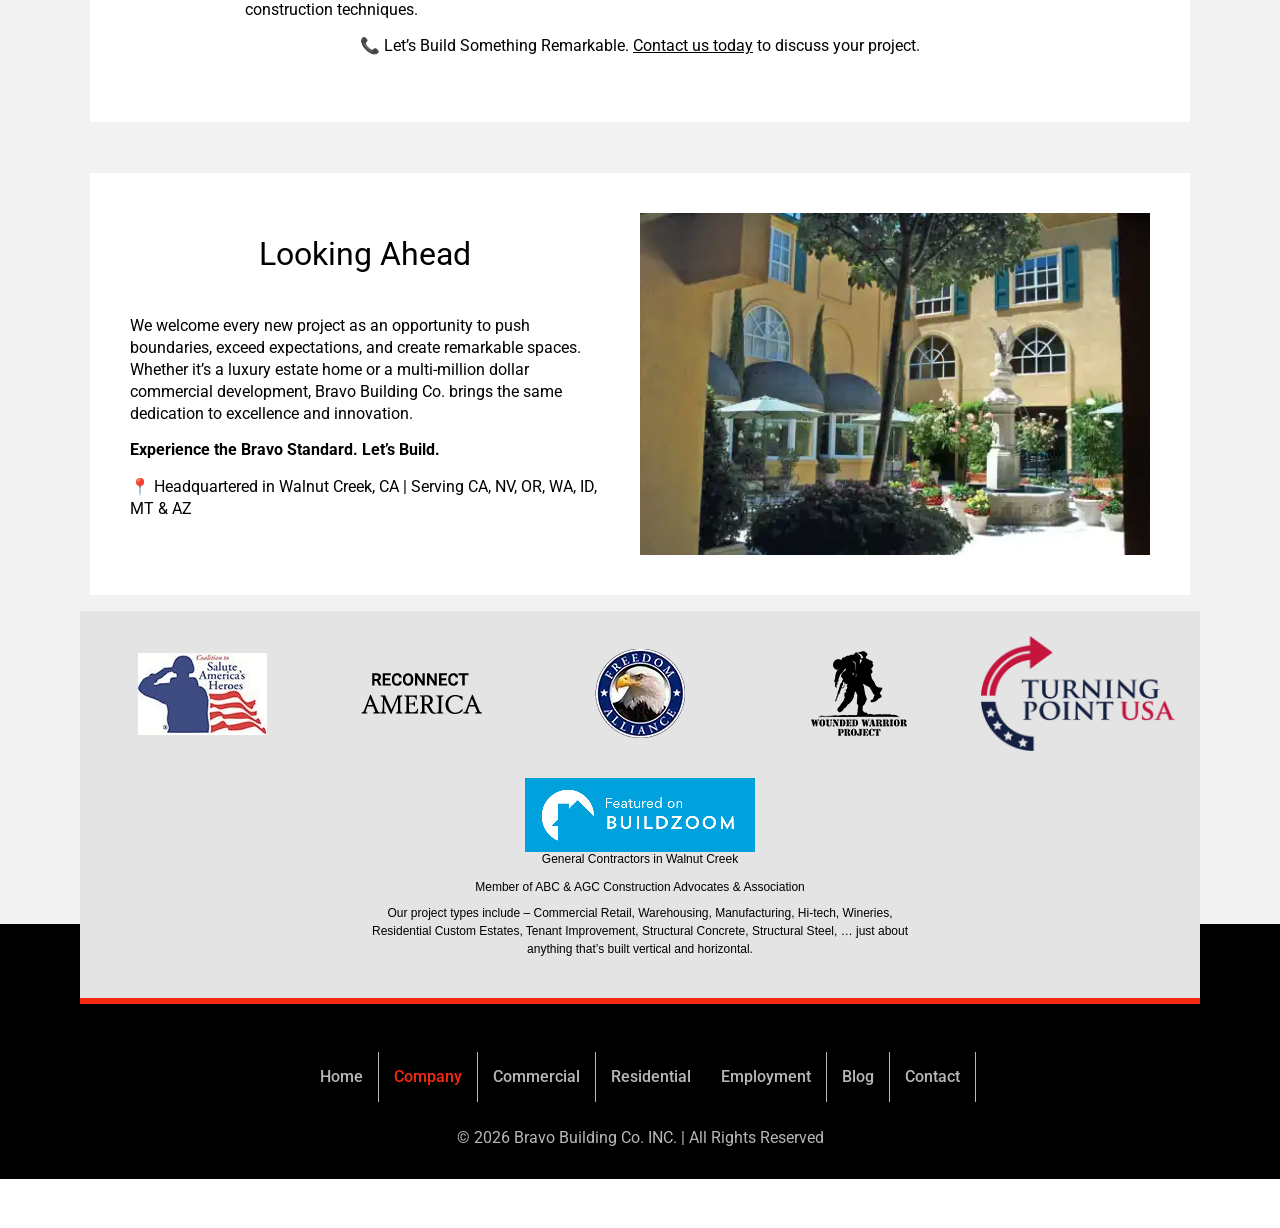
<file: company/index.html>
<!doctype html><html lang="en-US" data-bofp="0"><head><meta charset="UTF-8"><meta name="viewport" content="width=device-width,initial-scale=1"><link rel="profile" href="https://gmpg.org/xfn/11"><meta name="robots" content="index, follow, max-image-preview:large, max-snippet:-1, max-video-preview:-1"><title>About Us | Reliable Commercial Building &amp; Estate Builders</title><meta name="description" content="Meet our expert commercial building and estate builders. We provide reliable solutions for your upcoming projects in California and Nevada. Partner with us!"><meta property="og:locale" content="en_US"><meta property="og:type" content="article"><meta property="og:title" content="About Us | Reliable Commercial Building &amp; Estate Builders"><meta property="og:description" content="Meet our expert commercial building and estate builders. We provide reliable solutions for your upcoming projects in California and Nevada. Partner with us!"><meta property="og:url" content="/company/"><meta property="og:site_name" content="Bravo Building Co, Inc"><meta property="article:modified_time" content="2025-09-26T10:48:56+00:00"><meta property="og:image" content="/wp-content/uploads/2023/01/RES-helopad-1.jpg"><meta property="og:image:width" content="1024"><meta property="og:image:height" content="768"><meta property="og:image:type" content="image/jpeg"><meta name="twitter:card" content="summary_large_image"><meta name="twitter:label1" content="Est. reading time"><meta name="twitter:data1" content="2 minutes"><meta name="generator" content="Elementor 4.1.1; features: additional_custom_breakpoints; settings: css_print_method-external, google_font-enabled, font_display-swap"><link rel="icon" href="../wp-content/uploads/2023/01/logo-150x150.webp" sizes="32x32"><link rel="icon" href="../_a/3a6fdd1255ec.webp" sizes="192x192"><link rel="apple-touch-icon" href="../_a/3a6fdd1255ec.webp"><meta name="msapplication-TileImage" content="../_a/3a6fdd1255ec.webp"><meta name="generator" content="WP Rocket 3.20.2" data-wpr-features="wpr_minify_js wpr_lazyload_images wpr_preconnect_external_domains wpr_oci wpr_minify_css wpr_preload_links wpr_desktop"><link rel="stylesheet" href="../style.css"><style>[data-bofp="1"]{background-color:#fff!important;color:#333!important}[data-bofp="2"]{background-color:#13100c!important;color:#333!important}[data-bofp="3"]{background-color:#fed138!important;color:#333!important}[data-bofp="4"]{background-color:#000!important;color:#333!important}[data-bofp="5"]{background-color:#f2f2f2!important;color:#333!important}[data-bofp="6"]{background-color:#fff!important;color:#333!important}[data-bofp="7"]{background-color:#e1e1e1!important;color:#333!important}[data-bofp="8"]{background-color:#f2f2f2!important;color:#333!important}[data-bofp="9"]{background-color:#fff!important;color:#333!important}[data-bofp="10"]{background-color:#f2f2f2!important;color:#333!important}[data-bofp="11"]{background-color:#fff!important;color:#333!important}[data-bofp="12"]{background-color:#f2f2f2!important;color:#333!important}[data-bofp="13"]{background-color:#e4e4e4!important;color:#333!important}[data-bofp="14"]{background-color:#000!important;color:#333!important}</style><meta name="robots" content="noindex, nofollow"></head><body class="wp-singular page-template page-template-elementor_header_footer page page-id-99 wp-custom-logo wp-embed-responsive wp-theme-hello-elementor hello-elementor-default elementor-default elementor-template-full-width elementor-kit-10 elementor-page elementor-page-99 e--ua-blink e--ua-mac e--ua-webkit" data-elementor-device-mode="desktop" data-bofp="1"><a class="skip-link screen-reader-text" href="#content">Skip to content</a><header data-elementor-type="header" data-elementor-id="39" class="elementor elementor-39 elementor-location-header" data-elementor-post-type="elementor_library"><section class="elementor-section elementor-top-section elementor-element elementor-element-592bc63b elementor-section-boxed elementor-section-height-default elementor-section-height-default" data-id="592bc63b" data-element_type="section" data-e-type="section" data-settings="{&quot;background_background&quot;:&quot;classic&quot;}" data-bofp="2"><div class="elementor-container elementor-column-gap-default"><div class="elementor-column elementor-col-100 elementor-top-column elementor-element elementor-element-42d6cd4c" data-id="42d6cd4c" data-element_type="column" data-e-type="column" data-settings="{&quot;background_background&quot;:&quot;classic&quot;}"><div class="elementor-widget-wrap elementor-element-populated"><section class="elementor-section elementor-inner-section elementor-element elementor-element-30b12f3f elementor-reverse-tablet elementor-reverse-mobile elementor-section-boxed elementor-section-height-default elementor-section-height-default" data-id="30b12f3f" data-element_type="section" data-e-type="section"><div class="elementor-container elementor-column-gap-no"><div class="elementor-column elementor-col-33 elementor-inner-column elementor-element elementor-element-6ecabc56" data-id="6ecabc56" data-element_type="column" data-e-type="column"><div class="elementor-widget-wrap elementor-element-populated"><div class="elementor-element elementor-element-579c8f3f elementor-mobile-align-center elementor-widget__width-auto elementor-widget-mobile__width-inherit elementor-icon-list--layout-inline li-menu elementor-list-item-link-full_width elementor-widget elementor-widget-icon-list" data-id="579c8f3f" data-element_type="widget" data-e-type="widget" data-widget_type="icon-list.default"><div class="elementor-widget-container"><ul class="elementor-icon-list-items elementor-inline-items"><li class="elementor-icon-list-item elementor-inline-item"><span class="elementor-icon-list-text">Drop a Message</span></li><li class="elementor-icon-list-item elementor-inline-item"><a href="mailto:OfficeMgr@BravoBuildingco.com"><span class="elementor-icon-list-text">OfficeMgr@BravoBuildingco.com</span></a></li></ul></div></div></div></div><div class="elementor-column elementor-col-33 elementor-inner-column elementor-element elementor-element-3398744 elementor-hidden-tablet elementor-hidden-mobile" data-id="3398744" data-element_type="column" data-e-type="column"><div class="elementor-widget-wrap elementor-element-populated"><div class="elementor-element elementor-element-28315d8 elementor-widget__width-auto elementor-hidden-tablet elementor-hidden-mobile elementor-tablet-align-center elementor-mobile-align-center elementor-align-right elementor-widget elementor-widget-button" data-id="28315d8" data-element_type="widget" data-e-type="widget" data-widget_type="button.default"><div class="elementor-widget-container"><div class="elementor-button-wrapper"><a class="elementor-button elementor-button-link elementor-size-xs" href="../get-a-quote/index.html"><span class="elementor-button-content-wrapper"><span class="elementor-button-text">Get a Quote Now</span></span></a></div></div></div></div></div><div class="elementor-column elementor-col-33 elementor-inner-column elementor-element elementor-element-8145343" data-id="8145343" data-element_type="column" data-e-type="column"><div class="elementor-widget-wrap elementor-element-populated"><div class="elementor-element elementor-element-2f246b90 elementor-mobile-align-center elementor-widget-mobile__width-inherit li-menu elementor-icon-list--layout-inline elementor-align-end elementor-tablet-align-start elementor-list-item-link-full_width elementor-widget elementor-widget-icon-list" data-id="2f246b90" data-element_type="widget" data-e-type="widget" data-widget_type="icon-list.default"><div class="elementor-widget-container"><ul class="elementor-icon-list-items elementor-inline-items"><li class="elementor-icon-list-item elementor-inline-item"><span class="elementor-icon-list-text">Make a call</span></li><li class="elementor-icon-list-item elementor-inline-item"><a href="tel:925-432-1314"><span class="elementor-icon-list-text">(925) 432-1314</span></a></li></ul></div></div></div></div></div></section><section class="elementor-section elementor-inner-section elementor-element elementor-element-35473e32 elementor-section-height-min-height nav-bar elementor-section-boxed elementor-section-height-default" data-id="35473e32" data-element_type="section" data-e-type="section" data-settings="{&quot;background_background&quot;:&quot;classic&quot;}" data-bofp="3"><div class="elementor-container elementor-column-gap-no"><div class="elementor-column elementor-col-33 elementor-inner-column elementor-element elementor-element-6cfac961" data-id="6cfac961" data-element_type="column" data-e-type="column"><div class="elementor-widget-wrap elementor-element-populated"><div class="elementor-element elementor-element-0c57bef elementor-nav-menu__align-center elementor-nav-menu--stretch elementor-nav-menu__text-align-center elementor-hidden-tablet elementor-hidden-mobile elementor-nav-menu--dropdown-tablet elementor-nav-menu--toggle elementor-nav-menu--burger elementor-widget elementor-widget-nav-menu" data-id="0c57bef" data-element_type="widget" data-e-type="widget" data-settings="{&quot;full_width&quot;:&quot;stretch&quot;,&quot;layout&quot;:&quot;horizontal&quot;,&quot;submenu_icon&quot;:{&quot;value&quot;:&quot;&lt;i class=\&quot;fas fa-caret-down\&quot; aria-hidden=\&quot;true\&quot;&gt;&lt;\/i&gt;&quot;,&quot;library&quot;:&quot;fa-solid&quot;},&quot;toggle&quot;:&quot;burger&quot;}" data-widget_type="nav-menu.default"><div class="elementor-widget-container"><nav aria-label="Menu" class="elementor-nav-menu--main elementor-nav-menu__container elementor-nav-menu--layout-horizontal e--pointer-underline e--animation-fade"><ul id="menu-1-0c57bef" class="elementor-nav-menu" data-smartmenus-id="17822976976315764"><li class="menu-item menu-item-type-custom menu-item-object-custom menu-item-home menu-item-114"><a href="../index.html" class="elementor-item">Home</a></li><li class="menu-item menu-item-type-post_type menu-item-object-page current-menu-item page_item page-item-99 current_page_item menu-item-116"><a href="../company/index.html" aria-current="page" class="elementor-item elementor-item-active">Company</a></li><li class="menu-item menu-item-type-post_type menu-item-object-page menu-item-115"><a href="../commercial/index.html" class="elementor-item">Commercial</a></li><li class="menu-item menu-item-type-post_type menu-item-object-page menu-item-117"><a href="../residential/index.html" class="elementor-item">Residential</a></li></ul> </nav><div class="elementor-menu-toggle" role="button" tabindex="0" aria-label="Menu Toggle" aria-expanded="false" style=""><i aria-hidden="true" role="presentation" class="elementor-menu-toggle__icon--open eicon-menu-bar"></i><i aria-hidden="true" role="presentation" class="elementor-menu-toggle__icon--close eicon-close"></i> </div><nav class="elementor-nav-menu--dropdown elementor-nav-menu__container" aria-hidden="true" style="top:34.0781px;--menu-height:0;width:1366px;left:0"><ul id="menu-2-0c57bef" class="elementor-nav-menu" data-smartmenus-id="1782297697631016"><li class="menu-item menu-item-type-custom menu-item-object-custom menu-item-home menu-item-114"><a href="../index.html" class="elementor-item" tabindex="-1">Home</a></li><li class="menu-item menu-item-type-post_type menu-item-object-page current-menu-item page_item page-item-99 current_page_item menu-item-116"><a href="../company/index.html" aria-current="page" class="elementor-item elementor-item-active" tabindex="-1">Company</a></li><li class="menu-item menu-item-type-post_type menu-item-object-page menu-item-115"><a href="../commercial/index.html" class="elementor-item" tabindex="-1">Commercial</a></li><li class="menu-item menu-item-type-post_type menu-item-object-page menu-item-117"><a href="../residential/index.html" class="elementor-item" tabindex="-1">Residential</a></li></ul> </nav></div></div></div></div><div class="elementor-column elementor-col-33 elementor-inner-column elementor-element elementor-element-298da83e nav-logo" data-id="298da83e" data-element_type="column" data-e-type="column"><div class="elementor-widget-wrap elementor-element-populated"><div class="elementor-element elementor-element-5f719f7 elementor-widget elementor-widget-theme-site-logo elementor-widget-image" data-id="5f719f7" data-element_type="widget" data-e-type="widget" data-widget_type="theme-site-logo.default"><div class="elementor-widget-container"><a href="../index.html"><img width="192" height="161" src="../_a/3a6fdd1255ec.webp" class="attachment-full size-full wp-image-154" alt="Bravo Building Co. logo" decoding="sync"> </a></div></div></div></div><div class="elementor-column elementor-col-33 elementor-inner-column elementor-element elementor-element-65325ec0" data-id="65325ec0" data-element_type="column" data-e-type="column"><div class="elementor-widget-wrap elementor-element-populated"><div class="elementor-element elementor-element-d469499 elementor-nav-menu__align-center elementor-nav-menu--stretch elementor-nav-menu__text-align-center elementor-hidden-tablet elementor-hidden-mobile elementor-nav-menu--dropdown-tablet elementor-nav-menu--toggle elementor-nav-menu--burger elementor-widget elementor-widget-nav-menu" data-id="d469499" data-element_type="widget" data-e-type="widget" data-settings="{&quot;full_width&quot;:&quot;stretch&quot;,&quot;layout&quot;:&quot;horizontal&quot;,&quot;submenu_icon&quot;:{&quot;value&quot;:&quot;&lt;i class=\&quot;fas fa-caret-down\&quot; aria-hidden=\&quot;true\&quot;&gt;&lt;\/i&gt;&quot;,&quot;library&quot;:&quot;fa-solid&quot;},&quot;toggle&quot;:&quot;burger&quot;}" data-widget_type="nav-menu.default"><div class="elementor-widget-container"><nav aria-label="Menu" class="elementor-nav-menu--main elementor-nav-menu__container elementor-nav-menu--layout-horizontal e--pointer-underline e--animation-fade"><ul id="menu-1-d469499" class="elementor-nav-menu" data-smartmenus-id="17822976976323286"><li class="menu-item menu-item-type-post_type menu-item-object-page menu-item-689"><a href="../blog/index.html" class="elementor-item">Blog</a></li><li class="menu-item menu-item-type-post_type menu-item-object-page menu-item-118"><a href="../employment/index.html" class="elementor-item">Employment</a></li><li class="menu-item menu-item-type-post_type menu-item-object-page menu-item-128"><a href="../gallery/index.html" class="elementor-item">Gallery</a></li><li class="menu-item menu-item-type-post_type menu-item-object-page menu-item-119"><a href="../contact/index.html" class="elementor-item">Contact</a></li></ul> </nav><div class="elementor-menu-toggle" role="button" tabindex="0" aria-label="Menu Toggle" aria-expanded="false" style=""><i aria-hidden="true" role="presentation" class="elementor-menu-toggle__icon--open eicon-menu-bar"></i><i aria-hidden="true" role="presentation" class="elementor-menu-toggle__icon--close eicon-close"></i> </div><nav class="elementor-nav-menu--dropdown elementor-nav-menu__container" aria-hidden="true" style="top:34.0781px;--menu-height:0;width:1366px;left:0"><ul id="menu-2-d469499" class="elementor-nav-menu" data-smartmenus-id="17822976976329368"><li class="menu-item menu-item-type-post_type menu-item-object-page menu-item-689"><a href="../blog/index.html" class="elementor-item" tabindex="-1">Blog</a></li><li class="menu-item menu-item-type-post_type menu-item-object-page menu-item-118"><a href="../employment/index.html" class="elementor-item" tabindex="-1">Employment</a></li><li class="menu-item menu-item-type-post_type menu-item-object-page menu-item-128"><a href="../gallery/index.html" class="elementor-item" tabindex="-1">Gallery</a></li><li class="menu-item menu-item-type-post_type menu-item-object-page menu-item-119"><a href="../contact/index.html" class="elementor-item" tabindex="-1">Contact</a></li></ul> </nav></div></div><div class="elementor-element elementor-element-2e16db1b elementor-widget__width-auto elementor-tablet-align-center elementor-mobile-align-center elementor-hidden-desktop elementor-widget elementor-widget-button" data-id="2e16db1b" data-element_type="widget" data-e-type="widget" data-widget_type="button.default"><div class="elementor-widget-container"><div class="elementor-button-wrapper"><a class="elementor-button elementor-button-link elementor-size-xs" href="../get-a-quote/index.html"><span class="elementor-button-content-wrapper"><span class="elementor-button-text">Get a Quote Now</span></span></a></div></div></div><div class="elementor-element elementor-element-59763c8 elementor-nav-menu__align-end elementor-nav-menu--stretch elementor-nav-menu__text-align-center elementor-hidden-desktop elementor-nav-menu--dropdown-tablet elementor-nav-menu--toggle elementor-nav-menu--burger elementor-widget elementor-widget-nav-menu" data-id="59763c8" data-element_type="widget" data-e-type="widget" data-settings="{&quot;full_width&quot;:&quot;stretch&quot;,&quot;layout&quot;:&quot;horizontal&quot;,&quot;submenu_icon&quot;:{&quot;value&quot;:&quot;&lt;i class=\&quot;fas fa-caret-down\&quot; aria-hidden=\&quot;true\&quot;&gt;&lt;\/i&gt;&quot;,&quot;library&quot;:&quot;fa-solid&quot;},&quot;toggle&quot;:&quot;burger&quot;}" data-widget_type="nav-menu.default"><div class="elementor-widget-container"><nav aria-label="Menu" class="elementor-nav-menu--main elementor-nav-menu__container elementor-nav-menu--layout-horizontal e--pointer-underline e--animation-fade"><ul id="menu-1-59763c8" class="elementor-nav-menu" data-smartmenus-id="17822976976332058"><li class="menu-item menu-item-type-post_type menu-item-object-page menu-item-home menu-item-129"><a href="../index.html" class="elementor-item">Home</a></li><li class="menu-item menu-item-type-post_type menu-item-object-page current-menu-item page_item page-item-99 current_page_item menu-item-131"><a href="../company/index.html" aria-current="page" class="elementor-item elementor-item-active">Company</a></li><li class="menu-item menu-item-type-post_type menu-item-object-page menu-item-130"><a href="../commercial/index.html" class="elementor-item">Commercial</a></li><li class="menu-item menu-item-type-post_type menu-item-object-page menu-item-984"><a href="../residential/index.html" class="elementor-item">Residential</a></li><li class="menu-item menu-item-type-post_type menu-item-object-page menu-item-133"><a href="../employment/index.html" class="elementor-item">Employment</a></li><li class="menu-item menu-item-type-post_type menu-item-object-page menu-item-690"><a href="../blog/index.html" class="elementor-item">Blog</a></li><li class="menu-item menu-item-type-post_type menu-item-object-page menu-item-132"><a href="../contact/index.html" class="elementor-item">Contact</a></li></ul> </nav><div class="elementor-menu-toggle" role="button" tabindex="0" aria-label="Menu Toggle" aria-expanded="false" style=""><i aria-hidden="true" role="presentation" class="elementor-menu-toggle__icon--open eicon-menu-bar"></i><i aria-hidden="true" role="presentation" class="elementor-menu-toggle__icon--close eicon-close"></i> </div><nav class="elementor-nav-menu--dropdown elementor-nav-menu__container" aria-hidden="true" style="top:0;--menu-height:0;width:1366px;left:0"><ul id="menu-2-59763c8" class="elementor-nav-menu" data-smartmenus-id="178229769763319"><li class="menu-item menu-item-type-post_type menu-item-object-page menu-item-home menu-item-129"><a href="../index.html" class="elementor-item" tabindex="-1">Home</a></li><li class="menu-item menu-item-type-post_type menu-item-object-page current-menu-item page_item page-item-99 current_page_item menu-item-131"><a href="../company/index.html" aria-current="page" class="elementor-item elementor-item-active" tabindex="-1">Company</a></li><li class="menu-item menu-item-type-post_type menu-item-object-page menu-item-130"><a href="../commercial/index.html" class="elementor-item" tabindex="-1">Commercial</a></li><li class="menu-item menu-item-type-post_type menu-item-object-page menu-item-984"><a href="../residential/index.html" class="elementor-item" tabindex="-1">Residential</a></li><li class="menu-item menu-item-type-post_type menu-item-object-page menu-item-133"><a href="../employment/index.html" class="elementor-item" tabindex="-1">Employment</a></li><li class="menu-item menu-item-type-post_type menu-item-object-page menu-item-690"><a href="../blog/index.html" class="elementor-item" tabindex="-1">Blog</a></li><li class="menu-item menu-item-type-post_type menu-item-object-page menu-item-132"><a href="../contact/index.html" class="elementor-item" tabindex="-1">Contact</a></li></ul> </nav></div></div></div></div></div></section></div></div></div></section></header><div data-elementor-type="wp-page" data-elementor-id="99" class="elementor elementor-99" data-elementor-post-type="page"><section class="elementor-section elementor-top-section elementor-element elementor-element-587041c8 elementor-section-boxed elementor-section-height-default elementor-section-height-default" data-id="587041c8" data-element_type="section" data-e-type="section" data-settings="{&quot;background_background&quot;:&quot;classic&quot;}"><div class="elementor-background-overlay" data-bofp="4"></div><div class="elementor-container elementor-column-gap-default"><div class="elementor-column elementor-col-100 elementor-top-column elementor-element elementor-element-7f0322be" data-id="7f0322be" data-element_type="column" data-e-type="column"><div class="elementor-widget-wrap elementor-element-populated"><div class="elementor-element elementor-element-2eba9ee5 elementor-widget elementor-widget-heading" data-id="2eba9ee5" data-element_type="widget" data-e-type="widget" data-widget_type="heading.default"><div class="elementor-widget-container"><h1 class="elementor-heading-title elementor-size-default">ABOUT BRAVO BUILDING CO. INC</h1> </div></div><div class="elementor-element elementor-element-d5e57ef elementor-widget__width-initial elementor-widget-tablet__width-initial elementor-widget-mobile__width-inherit elementor-widget elementor-widget-text-editor" data-id="d5e57ef" data-element_type="widget" data-e-type="widget" data-widget_type="text-editor.default"><div class="elementor-widget-container"><p>Family Run Business Building Excellence Since 1982</p> </div></div></div></div></div></section><section class="elementor-section elementor-top-section elementor-element elementor-element-e937bb6 elementor-section-boxed elementor-section-height-default elementor-section-height-default" data-id="e937bb6" data-element_type="section" data-e-type="section" data-settings="{&quot;background_background&quot;:&quot;classic&quot;}" data-bofp="5"><div class="elementor-container elementor-column-gap-default"><div class="elementor-column elementor-col-100 elementor-top-column elementor-element elementor-element-72a65b22" data-id="72a65b22" data-element_type="column" data-e-type="column" data-settings="{&quot;background_background&quot;:&quot;classic&quot;}"><div class="elementor-widget-wrap elementor-element-populated" data-bofp="6"><div class="elementor-element elementor-element-75e59890 elementor-widget__width-initial elementor-widget-tablet__width-inherit elementor-widget elementor-widget-heading" data-id="75e59890" data-element_type="widget" data-e-type="widget" data-widget_type="heading.default"><div class="elementor-widget-container"><h2 class="elementor-heading-title elementor-size-default">Our Legacy &amp; Commitment</h2> </div></div><div class="elementor-element elementor-element-3b29d366 elementor-widget__width-initial elementor-widget-tablet__width-initial elementor-widget-mobile__width-inherit elementor-widget elementor-widget-text-editor" data-id="3b29d366" data-element_type="widget" data-e-type="widget" data-widget_type="text-editor.default"><div class="elementor-widget-container"><p>At Bravo Building Co., we don’t just build structures—we build legacies. Founded as a family-run business, our company has grown into a leading general contractor, known for delivering high-quality commercial and residential projects across the Western United States.</p><p>For over four decades, we have specialized in custom estate homes, commercial developments, and full-scale engineering solutions, always maintaining our commitment to precision, innovation, and excellence.</p><p>📍 Serving <strong>California, Nevada, Oregon, Washington, Idaho, Montana &amp; Arizona.</strong></p> </div></div><section class="elementor-section elementor-inner-section elementor-element elementor-element-a344bc2 elementor-section-boxed elementor-section-height-default elementor-section-height-default" data-id="a344bc2" data-element_type="section" data-e-type="section" data-settings="{&quot;background_background&quot;:&quot;classic&quot;}"><div class="elementor-container elementor-column-gap-default"><div class="elementor-column elementor-col-100 elementor-inner-column elementor-element elementor-element-6544adf8" data-id="6544adf8" data-element_type="column" data-e-type="column" data-settings="{&quot;background_background&quot;:&quot;classic&quot;}"><div class="elementor-widget-wrap elementor-element-populated" data-bofp="7"><div class="elementor-element elementor-element-6b38d045 elementor-widget elementor-widget-heading" data-id="6b38d045" data-element_type="widget" data-e-type="widget" data-widget_type="heading.default"><div class="elementor-widget-container"><h3 class="elementor-heading-title elementor-size-default">Our Mission</h3> </div></div><div class="elementor-element elementor-element-558c0f6 elementor-widget__width-initial elementor-widget-tablet__width-inherit elementor-widget elementor-widget-text-editor" data-id="558c0f6" data-element_type="widget" data-e-type="widget" data-widget_type="text-editor.default"><div class="elementor-widget-container"><p>At Bravo Building Co., our mission is simple:</p><p>✔ Deliver outstanding results with unmatched attention to detail.<br>✔ Provide a seamless construction experience, from planning to completion.<br>✔ Build lasting relationships based on trust, transparency, and excellence.</p><p>We approach every project with a fresh perspective, meticulous planning, and hands-on leadership—ensuring that every structure we build is a testament to our expertise.</p> </div></div></div></div></div></section></div></div></div></section><section class="elementor-section elementor-top-section elementor-element elementor-element-b2323d2 elementor-section-boxed elementor-section-height-default elementor-section-height-default" data-id="b2323d2" data-element_type="section" data-e-type="section" data-settings="{&quot;background_background&quot;:&quot;classic&quot;}" data-bofp="8"><div class="elementor-container elementor-column-gap-default"><div class="elementor-column elementor-col-100 elementor-top-column elementor-element elementor-element-bde3ec2" data-id="bde3ec2" data-element_type="column" data-e-type="column" data-settings="{&quot;background_background&quot;:&quot;classic&quot;}"><div class="elementor-widget-wrap elementor-element-populated" data-bofp="9"><div class="elementor-element elementor-element-9da0cd2 elementor-widget__width-initial elementor-widget-tablet__width-inherit elementor-widget elementor-widget-heading" data-id="9da0cd2" data-element_type="widget" data-e-type="widget" data-widget_type="heading.default"><div class="elementor-widget-container"><h2 class="elementor-heading-title elementor-size-default">Why Bravo Building Co.? </h2> </div></div><div class="elementor-element elementor-element-9e77917 elementor-widget__width-initial elementor-widget-tablet__width-initial elementor-widget-mobile__width-inherit elementor-widget elementor-widget-text-editor" data-id="9e77917" data-element_type="widget" data-e-type="widget" data-widget_type="text-editor.default"><div class="elementor-widget-container"><p>✅ <strong>Decades of Proven Experience</strong> – Over 40 years of expertise in residential, commercial, and industrial construction.<br>✅ <strong>A One-Stop Solution</strong> – From site development to project execution, we handle everything.<br>✅ <strong>Uncompromised Quality</strong> – Every project is built with precision, premium materials, and superior craftsmanship.<br>✅ <strong>Innovative &amp; Future-Ready</strong> – We integrate the latest in building technology while preserving time-tested construction techniques.</p><p style="text-align:center">📞 Let’s Build Something Remarkable. <span style="text-decoration:underline"><a href="../contact/index.html">Contact us today</a></span> to discuss your project.</p> </div></div></div></div></div></section><section class="elementor-section elementor-top-section elementor-element elementor-element-27fd05c elementor-section-boxed elementor-section-height-default elementor-section-height-default" data-id="27fd05c" data-element_type="section" data-e-type="section" data-settings="{&quot;background_background&quot;:&quot;classic&quot;}" data-bofp="10"><div class="elementor-container elementor-column-gap-default"><div class="elementor-column elementor-col-100 elementor-top-column elementor-element elementor-element-22110c17" data-id="22110c17" data-element_type="column" data-e-type="column" data-settings="{&quot;background_background&quot;:&quot;classic&quot;}"><div class="elementor-widget-wrap elementor-element-populated" data-bofp="11"><section class="elementor-section elementor-inner-section elementor-element elementor-element-34688888 elementor-reverse-tablet elementor-reverse-mobile elementor-section-boxed elementor-section-height-default elementor-section-height-default" data-id="34688888" data-element_type="section" data-e-type="section"><div class="elementor-container elementor-column-gap-default"><div class="elementor-column elementor-col-50 elementor-inner-column elementor-element elementor-element-3d73eb86 col" data-id="3d73eb86" data-element_type="column" data-e-type="column"><div class="elementor-widget-wrap elementor-element-populated"><div class="elementor-element elementor-element-ace2df9 elementor-widget__width-initial elementor-widget-tablet__width-inherit elementor-widget elementor-widget-heading" data-id="ace2df9" data-element_type="widget" data-e-type="widget" data-widget_type="heading.default"><div class="elementor-widget-container"><h2 class="elementor-heading-title elementor-size-default">Looking Ahead </h2> </div></div><div class="elementor-element elementor-element-1555a190 elementor-widget__width-initial elementor-widget-mobile__width-inherit elementor-widget elementor-widget-text-editor" data-id="1555a190" data-element_type="widget" data-e-type="widget" data-widget_type="text-editor.default"><div class="elementor-widget-container"><p>We welcome every new project as an opportunity to push boundaries, exceed expectations, and create remarkable spaces. Whether it’s a luxury estate home or a multi-million dollar commercial development, Bravo Building Co. brings the same dedication to excellence and innovation.</p><p><strong>Experience the Bravo Standard. Let’s Build.</strong></p><p>📍 Headquartered in Walnut Creek, CA | Serving CA, NV, OR, WA, ID, MT &amp; AZ</p> </div></div></div></div><div class="elementor-column elementor-col-50 elementor-inner-column elementor-element elementor-element-667d9976 overflow-hidden col" data-id="667d9976" data-element_type="column" data-e-type="column" data-settings="{&quot;background_background&quot;:&quot;classic&quot;}"><div class="elementor-widget-wrap elementor-element-populated"><div class="elementor-element elementor-element-22c5902 elementor-widget elementor-widget-image" data-id="22c5902" data-element_type="widget" data-e-type="widget" data-widget_type="image.default"><div class="elementor-widget-container"><img fetchpriority="high" decoding="sync" width="800" height="536" src="../_a/16d4cd1157f5.webp" class="attachment-large size-large wp-image-375 entered lazyloaded" alt="LafayetteHotel" data-lazy-srcset="../wp-content/uploads/2023/02/LafayetteHotel-300x201.webp 300w, ../_a/16d4cd1157f5.webp 806w" data-lazy-sizes="(max-width: 800px) 100vw, 800px" data-ll-status="loaded"> </div></div></div></div></div></section></div></div></div></section></div><footer data-elementor-type="footer" data-elementor-id="31" class="elementor elementor-31 elementor-location-footer" data-elementor-post-type="elementor_library"><section class="elementor-section elementor-top-section elementor-element elementor-element-7ccfd17d elementor-section-height-min-height elementor-section-boxed elementor-section-height-default elementor-section-items-middle" data-id="7ccfd17d" data-element_type="section" data-e-type="section" data-settings="{&quot;background_background&quot;:&quot;classic&quot;}" data-bofp="12"><div class="elementor-container elementor-column-gap-default"><div class="elementor-column elementor-col-100 elementor-top-column elementor-element elementor-element-1426fa19" data-id="1426fa19" data-element_type="column" data-e-type="column" data-settings="{&quot;background_background&quot;:&quot;classic&quot;}"><div class="elementor-widget-wrap elementor-element-populated"><section class="elementor-section elementor-inner-section elementor-element elementor-element-3dc7aba9 elementor-section-boxed elementor-section-height-default elementor-section-height-default" data-id="3dc7aba9" data-element_type="section" data-e-type="section" data-settings="{&quot;background_background&quot;:&quot;classic&quot;}" data-bofp="13"><div class="elementor-container elementor-column-gap-no"><div class="elementor-column elementor-col-100 elementor-inner-column elementor-element elementor-element-24d9d70f" data-id="24d9d70f" data-element_type="column" data-e-type="column"><div class="elementor-widget-wrap elementor-element-populated e-swiper-container"><div class="elementor-element elementor-element-1c1b4c61 image-gallery elementor-widget elementor-widget-image-carousel e-widget-swiper" data-id="1c1b4c61" data-element_type="widget" data-e-type="widget" data-settings="{&quot;slides_to_show&quot;:&quot;5&quot;,&quot;navigation&quot;:&quot;none&quot;,&quot;autoplay&quot;:&quot;no&quot;,&quot;infinite&quot;:&quot;no&quot;,&quot;image_spacing_custom&quot;:{&quot;unit&quot;:&quot;px&quot;,&quot;size&quot;:25,&quot;sizes&quot;:[]},&quot;slides_to_show_tablet&quot;:&quot;4&quot;,&quot;slides_to_show_mobile&quot;:&quot;2&quot;,&quot;speed&quot;:500,&quot;image_spacing_custom_tablet&quot;:{&quot;unit&quot;:&quot;px&quot;,&quot;size&quot;:&quot;&quot;,&quot;sizes&quot;:[]},&quot;image_spacing_custom_mobile&quot;:{&quot;unit&quot;:&quot;px&quot;,&quot;size&quot;:&quot;&quot;,&quot;sizes&quot;:[]}}" data-widget_type="image-carousel.default"><div class="elementor-widget-container"><div class="elementor-image-carousel-wrapper swiper swiper-initialized swiper-horizontal swiper-pointer-events swiper-backface-hidden" role="region" aria-roledescription="carousel" aria-label="Image Carousel" dir="ltr"><div class="elementor-image-carousel swiper-wrapper" aria-live="polite" id="swiper-wrapper-454f9c5c92f35c3c" style="transform:translate3d(0,0,0)"><div class="swiper-slide swiper-slide-active" role="group" aria-roledescription="slide" aria-label="1 / 5" style="width:194px;margin-right:25px"><a data-elementor-open-lightbox="yes" data-elementor-lightbox-slideshow="1c1b4c61" data-elementor-lightbox-title="logo-1-1.jpg" data-e-action-hash="#elementor-action%3Aaction%3Dlightbox%26settings%3DeyJpZCI6MzIsInVybCI6Imh0dHBzOlwvXC9icmF2b2J1aWxkaW5nY28uY29tXC93cC1jb250ZW50XC91cGxvYWRzXC8yMDIzXC8wMVwvbG9nby0xLTEuanBnIiwic2xpZGVzaG93IjoiMWMxYjRjNjEifQ%3D%3D" href="#"><figure class="swiper-slide-inner"><img class="swiper-slide-image entered lazyloaded" src="../_a/9fd0937691d2.webp" alt="Salute America's Heroes" decoding="sync" data-ll-status="loaded"></figure></a></div><div class="swiper-slide swiper-slide-next" role="group" aria-roledescription="slide" aria-label="2 / 5" style="width:194px;margin-right:25px"><a data-elementor-open-lightbox="yes" data-elementor-lightbox-slideshow="1c1b4c61" data-elementor-lightbox-title="logo-2-1.png" data-e-action-hash="#elementor-action%3Aaction%3Dlightbox%26settings%3DeyJpZCI6MzMsInVybCI6Imh0dHBzOlwvXC9icmF2b2J1aWxkaW5nY28uY29tXC93cC1jb250ZW50XC91cGxvYWRzXC8yMDIzXC8wMVwvbG9nby0yLTEucG5nIiwic2xpZGVzaG93IjoiMWMxYjRjNjEifQ%3D%3D" href="#"><figure class="swiper-slide-inner"><img class="swiper-slide-image entered lazyloaded" src="../_a/a4b247d2e264.webp" alt="Reconnect America logo" decoding="sync" data-ll-status="loaded"></figure></a></div><div class="swiper-slide" role="group" aria-roledescription="slide" aria-label="3 / 5" style="width:194px;margin-right:25px"><a data-elementor-open-lightbox="yes" data-elementor-lightbox-slideshow="1c1b4c61" data-elementor-lightbox-title="logo-3-1.png" data-e-action-hash="#elementor-action%3Aaction%3Dlightbox%26settings%3DeyJpZCI6MzQsInVybCI6Imh0dHBzOlwvXC9icmF2b2J1aWxkaW5nY28uY29tXC93cC1jb250ZW50XC91cGxvYWRzXC8yMDIzXC8wMVwvbG9nby0zLTEucG5nIiwic2xpZGVzaG93IjoiMWMxYjRjNjEifQ%3D%3D" href="#"><figure class="swiper-slide-inner"><img class="swiper-slide-image entered lazyloaded" src="../_a/f753caebdb13.webp" alt="Freedom Alliance logo" decoding="sync" data-ll-status="loaded"></figure></a></div><div class="swiper-slide" role="group" aria-roledescription="slide" aria-label="4 / 5" style="width:194px;margin-right:25px"><a data-elementor-open-lightbox="yes" data-elementor-lightbox-slideshow="1c1b4c61" data-elementor-lightbox-title="logo-4-1.png" data-e-action-hash="#elementor-action%3Aaction%3Dlightbox%26settings%3DeyJpZCI6MzUsInVybCI6Imh0dHBzOlwvXC9icmF2b2J1aWxkaW5nY28uY29tXC93cC1jb250ZW50XC91cGxvYWRzXC8yMDIzXC8wMVwvbG9nby00LTEucG5nIiwic2xpZGVzaG93IjoiMWMxYjRjNjEifQ%3D%3D" href="#"><figure class="swiper-slide-inner"><img class="swiper-slide-image entered lazyloaded" src="../_a/87f2b62960a2.webp" alt="Wounded Warrior Project logo" decoding="sync" data-ll-status="loaded"></figure></a></div><div class="swiper-slide" role="group" aria-roledescription="slide" aria-label="5 / 5" style="width:194px;margin-right:25px"><a data-elementor-open-lightbox="yes" data-elementor-lightbox-slideshow="1c1b4c61" data-elementor-lightbox-title="Turning_Point_USA_logo" data-e-action-hash="#elementor-action%3Aaction%3Dlightbox%26settings%3DeyJpZCI6MTEyMiwidXJsIjoiaHR0cHM6XC9cL2JyYXZvYnVpbGRpbmdjby5jb21cL3dwLWNvbnRlbnRcL3VwbG9hZHNcLzIwMjVcLzA5XC9UdXJuaW5nX1BvaW50X1VTQV9sb2dvLnBuZyIsInNsaWRlc2hvdyI6IjFjMWI0YzYxIn0%3D" href="#"><figure class="swiper-slide-inner"><img class="swiper-slide-image entered lazyloaded" src="../_a/ac52f6ade9bf.webp" alt="Turning_Point_USA_logo" decoding="sync" data-ll-status="loaded"></figure></a></div> </div><span class="swiper-notification" aria-live="assertive" aria-atomic="true"></span></div></div></div><div class="elementor-element elementor-element-5ba8e64b elementor-widget elementor-widget-image" data-id="5ba8e64b" data-element_type="widget" data-e-type="widget" data-widget_type="image.default"><div class="elementor-widget-container"><a href="https://www.buildzoom.com/contractor/bravo-building-company"><img width="230" height="74" src="../_a/5fd52a49ca65.png" class="attachment-full size-full wp-image-36" alt="BuildZoom logo" decoding="sync"> </a></div></div><div class="elementor-element elementor-element-37323f72 elementor-widget elementor-widget-text-editor" data-id="37323f72" data-element_type="widget" data-e-type="widget" data-widget_type="text-editor.default"><div class="elementor-widget-container"><p><a href="https://www.buildzoom.com/walnut-creek-ca/general-contractors?ad_location=co_website">General Contractors in Walnut Creek</a></p> </div></div><div class="elementor-element elementor-element-c646276 elementor-widget elementor-widget-text-editor" data-id="c646276" data-element_type="widget" data-e-type="widget" data-widget_type="text-editor.default"><div class="elementor-widget-container"><p>Member of ABC &amp; AGC Construction Advocates &amp; Association</p> </div></div><div class="elementor-element elementor-element-d3243b8 elementor-widget__width-initial elementor-widget elementor-widget-text-editor" data-id="d3243b8" data-element_type="widget" data-e-type="widget" data-widget_type="text-editor.default"><div class="elementor-widget-container"><p>Our project types include – Commercial Retail, Warehousing, Manufacturing, Hi-tech, Wineries, Residential Custom Estates, Tenant Improvement, Structural Concrete, Structural Steel, … just about anything that’s built vertical and horizontal.</p> </div></div></div></div></div></section></div></div></div></section><section class="elementor-section elementor-top-section elementor-element elementor-element-7e3cfc25 elementor-section-boxed elementor-section-height-default elementor-section-height-default" data-id="7e3cfc25" data-element_type="section" data-e-type="section" data-settings="{&quot;background_background&quot;:&quot;classic&quot;}" data-bofp="14"><div class="elementor-container elementor-column-gap-default"><div class="elementor-column elementor-col-100 elementor-top-column elementor-element elementor-element-5d0f1144" data-id="5d0f1144" data-element_type="column" data-e-type="column"><div class="elementor-widget-wrap elementor-element-populated"><div class="elementor-element elementor-element-5af4c9df elementor-nav-menu__align-center elementor-nav-menu--dropdown-none footer-menu elementor-widget elementor-widget-nav-menu" data-id="5af4c9df" data-element_type="widget" data-e-type="widget" data-settings="{&quot;layout&quot;:&quot;horizontal&quot;,&quot;submenu_icon&quot;:{&quot;value&quot;:&quot;&lt;i class=\&quot;fas fa-caret-down\&quot; aria-hidden=\&quot;true\&quot;&gt;&lt;\/i&gt;&quot;,&quot;library&quot;:&quot;fa-solid&quot;}}" data-widget_type="nav-menu.default"><div class="elementor-widget-container"><nav aria-label="Menu" class="elementor-nav-menu--main elementor-nav-menu__container elementor-nav-menu--layout-horizontal e--pointer-none"><ul id="menu-1-5af4c9df" class="elementor-nav-menu" data-smartmenus-id="1782297697633056"><li class="menu-item menu-item-type-post_type menu-item-object-page menu-item-home menu-item-129"><a href="../index.html" class="elementor-item">Home</a></li><li class="menu-item menu-item-type-post_type menu-item-object-page current-menu-item page_item page-item-99 current_page_item menu-item-131"><a href="../company/index.html" aria-current="page" class="elementor-item elementor-item-active">Company</a></li><li class="menu-item menu-item-type-post_type menu-item-object-page menu-item-130"><a href="../commercial/index.html" class="elementor-item">Commercial</a></li><li class="menu-item menu-item-type-post_type menu-item-object-page menu-item-984"><a href="../residential/index.html" class="elementor-item">Residential</a></li><li class="menu-item menu-item-type-post_type menu-item-object-page menu-item-133"><a href="../employment/index.html" class="elementor-item">Employment</a></li><li class="menu-item menu-item-type-post_type menu-item-object-page menu-item-690"><a href="../blog/index.html" class="elementor-item">Blog</a></li><li class="menu-item menu-item-type-post_type menu-item-object-page menu-item-132"><a href="../contact/index.html" class="elementor-item">Contact</a></li></ul> </nav><nav class="elementor-nav-menu--dropdown elementor-nav-menu__container" aria-hidden="true" style="--menu-height:0"><ul id="menu-2-5af4c9df" class="elementor-nav-menu" data-smartmenus-id="17822976976334253"><li class="menu-item menu-item-type-post_type menu-item-object-page menu-item-home menu-item-129"><a href="../index.html" class="elementor-item" tabindex="-1">Home</a></li><li class="menu-item menu-item-type-post_type menu-item-object-page current-menu-item page_item page-item-99 current_page_item menu-item-131"><a href="../company/index.html" aria-current="page" class="elementor-item elementor-item-active" tabindex="-1">Company</a></li><li class="menu-item menu-item-type-post_type menu-item-object-page menu-item-130"><a href="../commercial/index.html" class="elementor-item" tabindex="-1">Commercial</a></li><li class="menu-item menu-item-type-post_type menu-item-object-page menu-item-984"><a href="../residential/index.html" class="elementor-item" tabindex="-1">Residential</a></li><li class="menu-item menu-item-type-post_type menu-item-object-page menu-item-133"><a href="../employment/index.html" class="elementor-item" tabindex="-1">Employment</a></li><li class="menu-item menu-item-type-post_type menu-item-object-page menu-item-690"><a href="../blog/index.html" class="elementor-item" tabindex="-1">Blog</a></li><li class="menu-item menu-item-type-post_type menu-item-object-page menu-item-132"><a href="../contact/index.html" class="elementor-item" tabindex="-1">Contact</a></li></ul> </nav></div></div><div class="elementor-element elementor-element-30a1adc3 elementor-widget elementor-widget-text-editor" data-id="30a1adc3" data-element_type="widget" data-e-type="widget" data-widget_type="text-editor.default"><div class="elementor-widget-container"> © 2026 Bravo Building Co. INC. | All Rights Reserved </div></div></div></div></div></section></footer><span id="elementor-device-mode" class="elementor-screen-only"></span><svg style="display:none" class="e-font-icon-svg-symbols"></svg><a href="https://brandonfire.com/portfolio/" id="bof-portfolio-bar" rel="noopener" style="position:fixed;left:0;right:0;bottom:0;z-index:2147483647;display:flex;align-items:center;justify-content:center;gap:10px;flex-wrap:wrap;background:#14181c;color:#fff!important;font-family:-apple-system,BlinkMacSystemFont,'Segoe UI',Roboto,Helvetica,Arial,sans-serif;font-size:13px;font-weight:500;line-height:1;letter-spacing:.2px;padding:11px 16px;text-decoration:none!important;box-shadow:0 -2px 14px rgba(0,0,0,.28);border-top:2px solid #e2542c;box-sizing:border-box"><span style="opacity:.92;color:#fff">Archived portfolio project by <strong style="font-weight:700;color:#fff">Brand&nbsp;on&nbsp;Fire</strong></span><span style="background:#e2542c;color:#fff;padding:6px 12px;border-radius:4px;font-weight:600;white-space:nowrap">View&nbsp;all&nbsp;work&nbsp;&rarr;</span></a><!-- bof-portfolio-bar --><a href="https://brandonfire.com/portfolio/" id="bof-portfolio-bar" rel="noopener" style="position:fixed;left:0;right:0;bottom:0;z-index:2147483647;display:flex;align-items:center;justify-content:center;gap:14px;flex-wrap:wrap;background:#0a0a0a;color:#ffffff !important;font-family:Inter,-apple-system,BlinkMacSystemFont,'Segoe UI',Roboto,Helvetica,Arial,sans-serif;font-size:14px;font-weight:500;line-height:1;letter-spacing:.2px;padding:15px 18px;text-decoration:none !important;box-shadow:0 -3px 22px rgba(0,0,0,.45);border-top:2px solid #0033e7;box-sizing:border-box;"><img src="[data-uri]" alt="" width="28" height="28" style="display:block;flex:0 0 auto;width:28px;height:28px;"><span style="opacity:.95;color:#fff;">Archived portfolio project by <strong style="font-weight:700;color:#fff;">Brand&nbsp;on&nbsp;Fire</strong></span><span style="background:#0033e7;color:#fff;padding:11px 22px;border-radius:6px;font-weight:700;font-size:14px;white-space:nowrap;box-shadow:0 2px 10px rgba(0,51,231,.4);">View&nbsp;all&nbsp;work&nbsp;&rarr;</span></a><script>(function(){function p(){var b=document.getElementById("bof-portfolio-bar");if(b&&document.body)document.body.style.setProperty("padding-bottom",b.offsetHeight+"px","important");}if(document.readyState!=="loading")p();else document.addEventListener("DOMContentLoaded",p);window.addEventListener("resize",p);})();</script><!-- /bof-portfolio-bar --></body></html>
</file>
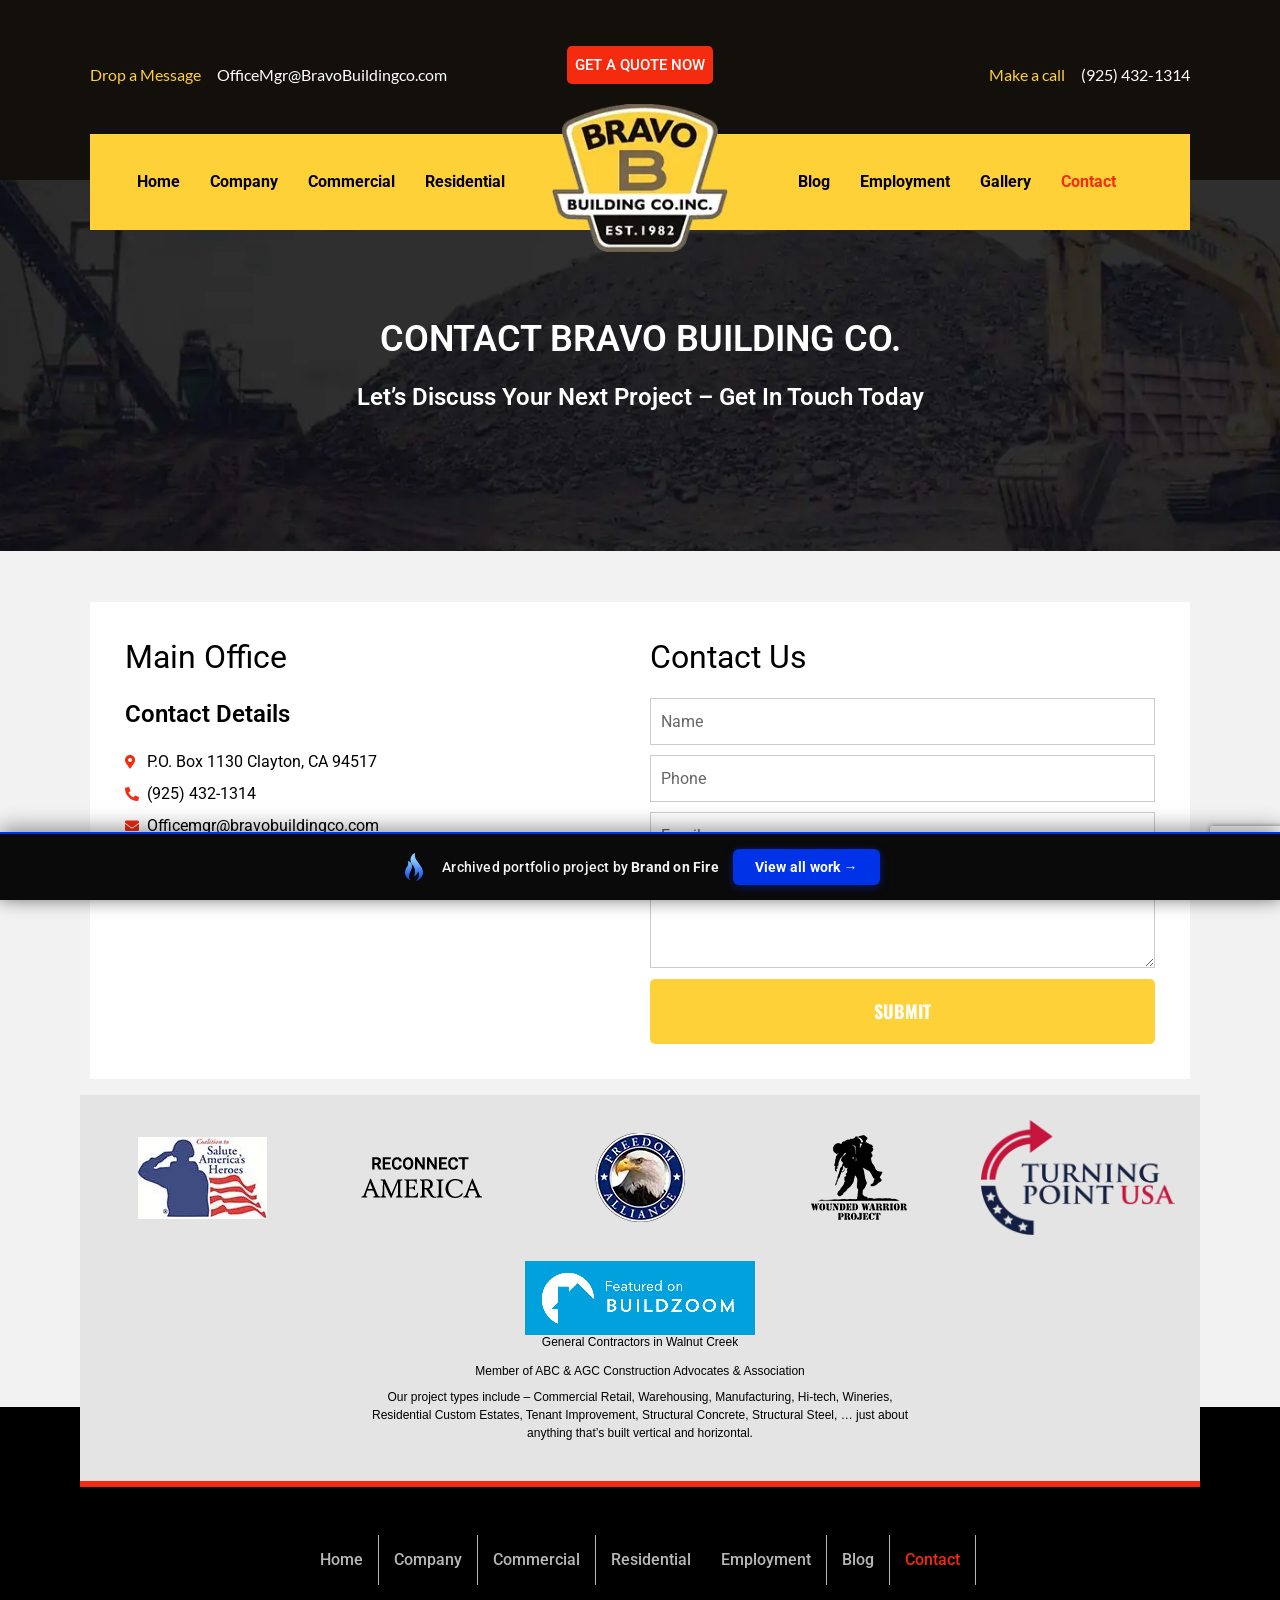
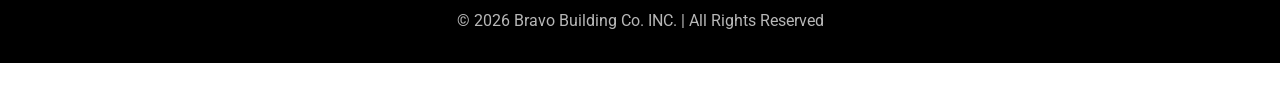
<file: contact/index.html>
<!doctype html><html lang="en-US" data-bofp="0"><head><meta http-equiv="origin-trial" content="A7vZI3v+Gz7JfuRolKNM4Aff6zaGuT7X0mf3wtoZTnKv6497cVMnhy03KDqX7kBz/q/[base64]"><meta charset="UTF-8"><meta name="viewport" content="width=device-width,initial-scale=1"><link rel="profile" href="https://gmpg.org/xfn/11"><meta name="robots" content="index, follow, max-image-preview:large, max-snippet:-1, max-video-preview:-1"><title>Contact Us | California &amp; Nevada Top General Contractors</title><meta name="description" content="Contact us to speak to our experienced general contractors in California and Nevada. We're ready to assist with your building project from start to finish!"><meta property="og:locale" content="en_US"><meta property="og:type" content="article"><meta property="og:title" content="Contact Us | California &amp; Nevada Top General Contractors"><meta property="og:description" content="Contact us to speak to our experienced general contractors in California and Nevada. We're ready to assist with your building project from start to finish!"><meta property="og:url" content="/contact/"><meta property="og:site_name" content="Bravo Building Co, Inc"><meta property="article:modified_time" content="2026-01-30T17:57:10+00:00"><meta property="og:image" content="/wp-content/uploads/2023/01/banner-1-1.jpg"><meta property="og:image:width" content="1496"><meta property="og:image:height" content="398"><meta property="og:image:type" content="image/jpeg"><meta name="twitter:card" content="summary_large_image"><meta name="twitter:label1" content="Est. reading time"><meta name="twitter:data1" content="1 minute"><meta name="generator" content="Elementor 4.1.1; features: additional_custom_breakpoints; settings: css_print_method-external, google_font-enabled, font_display-swap"><link rel="icon" href="../wp-content/uploads/2023/01/logo-150x150.webp" sizes="32x32"><link rel="icon" href="../_a/3a6fdd1255ec.webp" sizes="192x192"><link rel="apple-touch-icon" href="../_a/3a6fdd1255ec.webp"><meta name="msapplication-TileImage" content="../_a/3a6fdd1255ec.webp"><meta name="generator" content="WP Rocket 3.20.2" data-wpr-features="wpr_minify_js wpr_lazyload_images wpr_minify_css wpr_preload_links wpr_desktop"><link rel="stylesheet" href="../style.css"><style>[data-bofp="1"]{background-color:#fff!important;color:#333!important}[data-bofp="2"]{background-color:#13100c!important;color:#333!important}[data-bofp="3"]{background-color:#fed138!important;color:#333!important}[data-bofp="4"]{background-color:#f2f2f2!important;color:#333!important}[data-bofp="5"]{background-color:#fff!important;color:#333!important}[data-bofp="6"]{background-color:#f2f2f2!important;color:#333!important}[data-bofp="7"]{background-color:#e4e4e4!important;color:#333!important}[data-bofp="8"]{background-color:#000!important;color:#333!important}</style><meta name="robots" content="noindex, nofollow"></head><body class="wp-singular page-template page-template-elementor_header_footer page page-id-81 wp-custom-logo wp-embed-responsive wp-theme-hello-elementor hello-elementor-default elementor-default elementor-template-full-width elementor-kit-10 elementor-page elementor-page-81 e--ua-blink e--ua-mac e--ua-webkit" data-elementor-device-mode="desktop" data-bofp="1"><a class="skip-link screen-reader-text" href="#content">Skip to content</a><header data-rocket-location-hash="5c850fe9343c67d69e240ade6280e5dc" data-elementor-type="header" data-elementor-id="39" class="elementor elementor-39 elementor-location-header" data-elementor-post-type="elementor_library"><section class="elementor-section elementor-top-section elementor-element elementor-element-592bc63b elementor-section-boxed elementor-section-height-default elementor-section-height-default" data-id="592bc63b" data-element_type="section" data-e-type="section" data-settings="{&quot;background_background&quot;:&quot;classic&quot;}" data-bofp="2"><div data-rocket-location-hash="82f6c6a00e9a86a2eaa3cc6e8d136714" class="elementor-container elementor-column-gap-default"><div class="elementor-column elementor-col-100 elementor-top-column elementor-element elementor-element-42d6cd4c" data-id="42d6cd4c" data-element_type="column" data-e-type="column" data-settings="{&quot;background_background&quot;:&quot;classic&quot;}"><div class="elementor-widget-wrap elementor-element-populated"><section class="elementor-section elementor-inner-section elementor-element elementor-element-30b12f3f elementor-reverse-tablet elementor-reverse-mobile elementor-section-boxed elementor-section-height-default elementor-section-height-default" data-id="30b12f3f" data-element_type="section" data-e-type="section"><div class="elementor-container elementor-column-gap-no"><div class="elementor-column elementor-col-33 elementor-inner-column elementor-element elementor-element-6ecabc56" data-id="6ecabc56" data-element_type="column" data-e-type="column"><div class="elementor-widget-wrap elementor-element-populated"><div class="elementor-element elementor-element-579c8f3f elementor-mobile-align-center elementor-widget__width-auto elementor-widget-mobile__width-inherit elementor-icon-list--layout-inline li-menu elementor-list-item-link-full_width elementor-widget elementor-widget-icon-list" data-id="579c8f3f" data-element_type="widget" data-e-type="widget" data-widget_type="icon-list.default"><div class="elementor-widget-container"><ul class="elementor-icon-list-items elementor-inline-items"><li class="elementor-icon-list-item elementor-inline-item"><span class="elementor-icon-list-text">Drop a Message</span></li><li class="elementor-icon-list-item elementor-inline-item"><a href="mailto:OfficeMgr@BravoBuildingco.com"><span class="elementor-icon-list-text">OfficeMgr@BravoBuildingco.com</span></a></li></ul></div></div></div></div><div class="elementor-column elementor-col-33 elementor-inner-column elementor-element elementor-element-3398744 elementor-hidden-tablet elementor-hidden-mobile" data-id="3398744" data-element_type="column" data-e-type="column"><div class="elementor-widget-wrap elementor-element-populated"><div class="elementor-element elementor-element-28315d8 elementor-widget__width-auto elementor-hidden-tablet elementor-hidden-mobile elementor-tablet-align-center elementor-mobile-align-center elementor-align-right elementor-widget elementor-widget-button" data-id="28315d8" data-element_type="widget" data-e-type="widget" data-widget_type="button.default"><div class="elementor-widget-container"><div class="elementor-button-wrapper"><a class="elementor-button elementor-button-link elementor-size-xs" href="../get-a-quote/index.html"><span class="elementor-button-content-wrapper"><span class="elementor-button-text">Get a Quote Now</span></span></a></div></div></div></div></div><div class="elementor-column elementor-col-33 elementor-inner-column elementor-element elementor-element-8145343" data-id="8145343" data-element_type="column" data-e-type="column"><div class="elementor-widget-wrap elementor-element-populated"><div class="elementor-element elementor-element-2f246b90 elementor-mobile-align-center elementor-widget-mobile__width-inherit li-menu elementor-icon-list--layout-inline elementor-align-end elementor-tablet-align-start elementor-list-item-link-full_width elementor-widget elementor-widget-icon-list" data-id="2f246b90" data-element_type="widget" data-e-type="widget" data-widget_type="icon-list.default"><div class="elementor-widget-container"><ul class="elementor-icon-list-items elementor-inline-items"><li class="elementor-icon-list-item elementor-inline-item"><span class="elementor-icon-list-text">Make a call</span></li><li class="elementor-icon-list-item elementor-inline-item"><a href="tel:925-432-1314"><span class="elementor-icon-list-text">(925) 432-1314</span></a></li></ul></div></div></div></div></div></section><section class="elementor-section elementor-inner-section elementor-element elementor-element-35473e32 elementor-section-height-min-height nav-bar elementor-section-boxed elementor-section-height-default" data-id="35473e32" data-element_type="section" data-e-type="section" data-settings="{&quot;background_background&quot;:&quot;classic&quot;}" data-bofp="3"><div class="elementor-container elementor-column-gap-no"><div class="elementor-column elementor-col-33 elementor-inner-column elementor-element elementor-element-6cfac961" data-id="6cfac961" data-element_type="column" data-e-type="column"><div class="elementor-widget-wrap elementor-element-populated"><div class="elementor-element elementor-element-0c57bef elementor-nav-menu__align-center elementor-nav-menu--stretch elementor-nav-menu__text-align-center elementor-hidden-tablet elementor-hidden-mobile elementor-nav-menu--dropdown-tablet elementor-nav-menu--toggle elementor-nav-menu--burger elementor-widget elementor-widget-nav-menu" data-id="0c57bef" data-element_type="widget" data-e-type="widget" data-settings="{&quot;full_width&quot;:&quot;stretch&quot;,&quot;layout&quot;:&quot;horizontal&quot;,&quot;submenu_icon&quot;:{&quot;value&quot;:&quot;&lt;i class=\&quot;fas fa-caret-down\&quot; aria-hidden=\&quot;true\&quot;&gt;&lt;\/i&gt;&quot;,&quot;library&quot;:&quot;fa-solid&quot;},&quot;toggle&quot;:&quot;burger&quot;}" data-widget_type="nav-menu.default"><div class="elementor-widget-container"><nav aria-label="Menu" class="elementor-nav-menu--main elementor-nav-menu__container elementor-nav-menu--layout-horizontal e--pointer-underline e--animation-fade"><ul id="menu-1-0c57bef" class="elementor-nav-menu" data-smartmenus-id="17822977152982646"><li class="menu-item menu-item-type-custom menu-item-object-custom menu-item-home menu-item-114"><a href="../index.html" class="elementor-item">Home</a></li><li class="menu-item menu-item-type-post_type menu-item-object-page menu-item-116"><a href="../company/index.html" class="elementor-item">Company</a></li><li class="menu-item menu-item-type-post_type menu-item-object-page menu-item-115"><a href="../commercial/index.html" class="elementor-item">Commercial</a></li><li class="menu-item menu-item-type-post_type menu-item-object-page menu-item-117"><a href="../residential/index.html" class="elementor-item">Residential</a></li></ul> </nav><div class="elementor-menu-toggle" role="button" tabindex="0" aria-label="Menu Toggle" aria-expanded="false" style=""><i aria-hidden="true" role="presentation" class="elementor-menu-toggle__icon--open eicon-menu-bar"></i><i aria-hidden="true" role="presentation" class="elementor-menu-toggle__icon--close eicon-close"></i> </div><nav class="elementor-nav-menu--dropdown elementor-nav-menu__container" aria-hidden="true" style="top:34.0781px;--menu-height:0;width:1366px;left:0"><ul id="menu-2-0c57bef" class="elementor-nav-menu" data-smartmenus-id="17822977152995474"><li class="menu-item menu-item-type-custom menu-item-object-custom menu-item-home menu-item-114"><a href="../index.html" class="elementor-item" tabindex="-1">Home</a></li><li class="menu-item menu-item-type-post_type menu-item-object-page menu-item-116"><a href="../company/index.html" class="elementor-item" tabindex="-1">Company</a></li><li class="menu-item menu-item-type-post_type menu-item-object-page menu-item-115"><a href="../commercial/index.html" class="elementor-item" tabindex="-1">Commercial</a></li><li class="menu-item menu-item-type-post_type menu-item-object-page menu-item-117"><a href="../residential/index.html" class="elementor-item" tabindex="-1">Residential</a></li></ul> </nav></div></div></div></div><div class="elementor-column elementor-col-33 elementor-inner-column elementor-element elementor-element-298da83e nav-logo" data-id="298da83e" data-element_type="column" data-e-type="column"><div class="elementor-widget-wrap elementor-element-populated"><div class="elementor-element elementor-element-5f719f7 elementor-widget elementor-widget-theme-site-logo elementor-widget-image" data-id="5f719f7" data-element_type="widget" data-e-type="widget" data-widget_type="theme-site-logo.default"><div class="elementor-widget-container"><a href="../index.html"><img width="192" height="161" src="../_a/3a6fdd1255ec.webp" class="attachment-full size-full wp-image-154 entered lazyloaded" alt="Bravo Building Co. logo" data-ll-status="loaded" decoding="sync"> </a></div></div></div></div><div class="elementor-column elementor-col-33 elementor-inner-column elementor-element elementor-element-65325ec0" data-id="65325ec0" data-element_type="column" data-e-type="column"><div class="elementor-widget-wrap elementor-element-populated"><div class="elementor-element elementor-element-d469499 elementor-nav-menu__align-center elementor-nav-menu--stretch elementor-nav-menu__text-align-center elementor-hidden-tablet elementor-hidden-mobile elementor-nav-menu--dropdown-tablet elementor-nav-menu--toggle elementor-nav-menu--burger elementor-widget elementor-widget-nav-menu" data-id="d469499" data-element_type="widget" data-e-type="widget" data-settings="{&quot;full_width&quot;:&quot;stretch&quot;,&quot;layout&quot;:&quot;horizontal&quot;,&quot;submenu_icon&quot;:{&quot;value&quot;:&quot;&lt;i class=\&quot;fas fa-caret-down\&quot; aria-hidden=\&quot;true\&quot;&gt;&lt;\/i&gt;&quot;,&quot;library&quot;:&quot;fa-solid&quot;},&quot;toggle&quot;:&quot;burger&quot;}" data-widget_type="nav-menu.default"><div class="elementor-widget-container"><nav aria-label="Menu" class="elementor-nav-menu--main elementor-nav-menu__container elementor-nav-menu--layout-horizontal e--pointer-underline e--animation-fade"><ul id="menu-1-d469499" class="elementor-nav-menu" data-smartmenus-id="17822977153016777"><li class="menu-item menu-item-type-post_type menu-item-object-page menu-item-689"><a href="../blog/index.html" class="elementor-item">Blog</a></li><li class="menu-item menu-item-type-post_type menu-item-object-page menu-item-118"><a href="../employment/index.html" class="elementor-item">Employment</a></li><li class="menu-item menu-item-type-post_type menu-item-object-page menu-item-128"><a href="../gallery/index.html" class="elementor-item">Gallery</a></li><li class="menu-item menu-item-type-post_type menu-item-object-page current-menu-item page_item page-item-81 current_page_item menu-item-119"><a href="../contact/index.html" aria-current="page" class="elementor-item elementor-item-active">Contact</a></li></ul> </nav><div class="elementor-menu-toggle" role="button" tabindex="0" aria-label="Menu Toggle" aria-expanded="false" style=""><i aria-hidden="true" role="presentation" class="elementor-menu-toggle__icon--open eicon-menu-bar"></i><i aria-hidden="true" role="presentation" class="elementor-menu-toggle__icon--close eicon-close"></i> </div><nav class="elementor-nav-menu--dropdown elementor-nav-menu__container" aria-hidden="true" style="top:34.0781px;--menu-height:0;width:1366px;left:0"><ul id="menu-2-d469499" class="elementor-nav-menu" data-smartmenus-id="17822977153018076"><li class="menu-item menu-item-type-post_type menu-item-object-page menu-item-689"><a href="../blog/index.html" class="elementor-item" tabindex="-1">Blog</a></li><li class="menu-item menu-item-type-post_type menu-item-object-page menu-item-118"><a href="../employment/index.html" class="elementor-item" tabindex="-1">Employment</a></li><li class="menu-item menu-item-type-post_type menu-item-object-page menu-item-128"><a href="../gallery/index.html" class="elementor-item" tabindex="-1">Gallery</a></li><li class="menu-item menu-item-type-post_type menu-item-object-page current-menu-item page_item page-item-81 current_page_item menu-item-119"><a href="../contact/index.html" aria-current="page" class="elementor-item elementor-item-active" tabindex="-1">Contact</a></li></ul> </nav></div></div><div class="elementor-element elementor-element-2e16db1b elementor-widget__width-auto elementor-tablet-align-center elementor-mobile-align-center elementor-hidden-desktop elementor-widget elementor-widget-button" data-id="2e16db1b" data-element_type="widget" data-e-type="widget" data-widget_type="button.default"><div class="elementor-widget-container"><div class="elementor-button-wrapper"><a class="elementor-button elementor-button-link elementor-size-xs" href="../get-a-quote/index.html"><span class="elementor-button-content-wrapper"><span class="elementor-button-text">Get a Quote Now</span></span></a></div></div></div><div class="elementor-element elementor-element-59763c8 elementor-nav-menu__align-end elementor-nav-menu--stretch elementor-nav-menu__text-align-center elementor-hidden-desktop elementor-nav-menu--dropdown-tablet elementor-nav-menu--toggle elementor-nav-menu--burger elementor-widget elementor-widget-nav-menu" data-id="59763c8" data-element_type="widget" data-e-type="widget" data-settings="{&quot;full_width&quot;:&quot;stretch&quot;,&quot;layout&quot;:&quot;horizontal&quot;,&quot;submenu_icon&quot;:{&quot;value&quot;:&quot;&lt;i class=\&quot;fas fa-caret-down\&quot; aria-hidden=\&quot;true\&quot;&gt;&lt;\/i&gt;&quot;,&quot;library&quot;:&quot;fa-solid&quot;},&quot;toggle&quot;:&quot;burger&quot;}" data-widget_type="nav-menu.default"><div class="elementor-widget-container"><nav aria-label="Menu" class="elementor-nav-menu--main elementor-nav-menu__container elementor-nav-menu--layout-horizontal e--pointer-underline e--animation-fade"><ul id="menu-1-59763c8" class="elementor-nav-menu" data-smartmenus-id="1782297715301093"><li class="menu-item menu-item-type-post_type menu-item-object-page menu-item-home menu-item-129"><a href="../index.html" class="elementor-item">Home</a></li><li class="menu-item menu-item-type-post_type menu-item-object-page menu-item-131"><a href="../company/index.html" class="elementor-item">Company</a></li><li class="menu-item menu-item-type-post_type menu-item-object-page menu-item-130"><a href="../commercial/index.html" class="elementor-item">Commercial</a></li><li class="menu-item menu-item-type-post_type menu-item-object-page menu-item-984"><a href="../residential/index.html" class="elementor-item">Residential</a></li><li class="menu-item menu-item-type-post_type menu-item-object-page menu-item-133"><a href="../employment/index.html" class="elementor-item">Employment</a></li><li class="menu-item menu-item-type-post_type menu-item-object-page menu-item-690"><a href="../blog/index.html" class="elementor-item">Blog</a></li><li class="menu-item menu-item-type-post_type menu-item-object-page current-menu-item page_item page-item-81 current_page_item menu-item-132"><a href="../contact/index.html" aria-current="page" class="elementor-item elementor-item-active">Contact</a></li></ul> </nav><div class="elementor-menu-toggle" role="button" tabindex="0" aria-label="Menu Toggle" aria-expanded="false" style=""><i aria-hidden="true" role="presentation" class="elementor-menu-toggle__icon--open eicon-menu-bar"></i><i aria-hidden="true" role="presentation" class="elementor-menu-toggle__icon--close eicon-close"></i> </div><nav class="elementor-nav-menu--dropdown elementor-nav-menu__container" aria-hidden="true" style="top:0;--menu-height:0;width:1366px;left:0"><ul id="menu-2-59763c8" class="elementor-nav-menu" data-smartmenus-id="17822977153015754"><li class="menu-item menu-item-type-post_type menu-item-object-page menu-item-home menu-item-129"><a href="../index.html" class="elementor-item" tabindex="-1">Home</a></li><li class="menu-item menu-item-type-post_type menu-item-object-page menu-item-131"><a href="../company/index.html" class="elementor-item" tabindex="-1">Company</a></li><li class="menu-item menu-item-type-post_type menu-item-object-page menu-item-130"><a href="../commercial/index.html" class="elementor-item" tabindex="-1">Commercial</a></li><li class="menu-item menu-item-type-post_type menu-item-object-page menu-item-984"><a href="../residential/index.html" class="elementor-item" tabindex="-1">Residential</a></li><li class="menu-item menu-item-type-post_type menu-item-object-page menu-item-133"><a href="../employment/index.html" class="elementor-item" tabindex="-1">Employment</a></li><li class="menu-item menu-item-type-post_type menu-item-object-page menu-item-690"><a href="../blog/index.html" class="elementor-item" tabindex="-1">Blog</a></li><li class="menu-item menu-item-type-post_type menu-item-object-page current-menu-item page_item page-item-81 current_page_item menu-item-132"><a href="../contact/index.html" aria-current="page" class="elementor-item elementor-item-active" tabindex="-1">Contact</a></li></ul> </nav></div></div></div></div></div></section></div></div></div></section></header><div data-rocket-location-hash="f5ed0f246425ef02e55dd20271509cb4" data-elementor-type="wp-page" data-elementor-id="81" class="elementor elementor-81" data-elementor-post-type="page"><section class="elementor-section elementor-top-section elementor-element elementor-element-288b5f45 elementor-section-boxed elementor-section-height-default elementor-section-height-default" data-id="288b5f45" data-element_type="section" data-e-type="section" data-settings="{&quot;background_background&quot;:&quot;classic&quot;}"><div data-rocket-location-hash="eac155a3892479f449c75ed842fd7612" class="elementor-container elementor-column-gap-default"><div class="elementor-column elementor-col-100 elementor-top-column elementor-element elementor-element-59865a08" data-id="59865a08" data-element_type="column" data-e-type="column"><div class="elementor-widget-wrap elementor-element-populated"><div class="elementor-element elementor-element-695c4387 elementor-widget elementor-widget-heading" data-id="695c4387" data-element_type="widget" data-e-type="widget" data-widget_type="heading.default"><div class="elementor-widget-container"><h1 class="elementor-heading-title elementor-size-default">Contact Bravo Building Co.</h1> </div></div><div class="elementor-element elementor-element-ec4f529 elementor-widget elementor-widget-heading" data-id="ec4f529" data-element_type="widget" data-e-type="widget" data-widget_type="heading.default"><div class="elementor-widget-container"><h2 class="elementor-heading-title elementor-size-default">Let’s Discuss Your Next Project – Get in Touch Today</h2> </div></div></div></div></div></section><section class="elementor-section elementor-top-section elementor-element elementor-element-22a4877c elementor-section-boxed elementor-section-height-default elementor-section-height-default" data-id="22a4877c" data-element_type="section" data-e-type="section" data-settings="{&quot;background_background&quot;:&quot;classic&quot;}" data-bofp="4"><div data-rocket-location-hash="4388568779806390c4fce1bc129c9913" class="elementor-container elementor-column-gap-default"><div class="elementor-column elementor-col-100 elementor-top-column elementor-element elementor-element-24cc04ae" data-id="24cc04ae" data-element_type="column" data-e-type="column" data-settings="{&quot;background_background&quot;:&quot;classic&quot;}"><div class="elementor-widget-wrap elementor-element-populated" data-bofp="5"><section class="elementor-section elementor-inner-section elementor-element elementor-element-1d274067 elementor-section-boxed elementor-section-height-default elementor-section-height-default" data-id="1d274067" data-element_type="section" data-e-type="section"><div class="elementor-container elementor-column-gap-default"><div class="elementor-column elementor-col-50 elementor-inner-column elementor-element elementor-element-1ea2ac2a" data-id="1ea2ac2a" data-element_type="column" data-e-type="column"><div class="elementor-widget-wrap elementor-element-populated"><div class="elementor-element elementor-element-78c690b3 elementor-widget elementor-widget-heading" data-id="78c690b3" data-element_type="widget" data-e-type="widget" data-widget_type="heading.default"><div class="elementor-widget-container"><h2 class="elementor-heading-title elementor-size-default">Main Office</h2> </div></div><div class="elementor-element elementor-element-4810f68 elementor-widget elementor-widget-heading" data-id="4810f68" data-element_type="widget" data-e-type="widget" data-widget_type="heading.default"><div class="elementor-widget-container"><h3 class="elementor-heading-title elementor-size-default">Contact Details</h3> </div></div><div class="elementor-element elementor-element-6a1b1231 elementor-icon-list--layout-traditional elementor-list-item-link-full_width elementor-widget elementor-widget-icon-list" data-id="6a1b1231" data-element_type="widget" data-e-type="widget" data-widget_type="icon-list.default"><div class="elementor-widget-container"><ul class="elementor-icon-list-items"><li class="elementor-icon-list-item"><span class="elementor-icon-list-icon"><i aria-hidden="true" class="fas fa-map-marker-alt"></i> </span><span class="elementor-icon-list-text"> P.O. Box 1130 Clayton, CA 94517</span></li><li class="elementor-icon-list-item"><span class="elementor-icon-list-icon"><i aria-hidden="true" class="fas fa-phone-alt"></i> </span><span class="elementor-icon-list-text">(925) 432-1314</span></li><li class="elementor-icon-list-item"><span class="elementor-icon-list-icon"><i aria-hidden="true" class="fas fa-envelope"></i> </span><span class="elementor-icon-list-text"> Officemgr@bravobuildingco.com</span></li></ul></div></div></div></div><div class="elementor-column elementor-col-50 elementor-inner-column elementor-element elementor-element-2e87060c" data-id="2e87060c" data-element_type="column" data-e-type="column"><div class="elementor-widget-wrap elementor-element-populated"><div class="elementor-element elementor-element-59c586c9 elementor-widget elementor-widget-heading" data-id="59c586c9" data-element_type="widget" data-e-type="widget" data-widget_type="heading.default"><div class="elementor-widget-container"><h2 class="elementor-heading-title elementor-size-default">Contact us</h2> </div></div><div class="elementor-element elementor-element-30c55cf elementor-button-align-stretch elementor-widget elementor-widget-form" data-id="30c55cf" data-element_type="widget" data-e-type="widget" data-settings="{&quot;step_next_label&quot;:&quot;Next&quot;,&quot;step_previous_label&quot;:&quot;Previous&quot;,&quot;button_width&quot;:&quot;100&quot;,&quot;step_type&quot;:&quot;number_text&quot;,&quot;step_icon_shape&quot;:&quot;circle&quot;}" data-widget_type="form.default"><div class="elementor-widget-container"><form class="elementor-form" method="post" name="Contact Form" aria-label="Contact Form"><input type="hidden" name="post_id" value="81" style=""><input type="hidden" name="form_id" value="30c55cf" style=""><input type="hidden" name="referer_title" value="Contact Us | California &amp; Nevada Top General Contractors" style=""><input type="hidden" name="queried_id" value="81" style=""><div class="elementor-form-fields-wrapper elementor-labels-"><div class="elementor-field-type-text elementor-field-group elementor-column elementor-field-group-field_6400f6b elementor-col-100 elementor-field-required"><label for="form-field-field_6400f6b" class="elementor-field-label elementor-screen-only"> Name </label><input size="1" type="text" name="form_fields[field_6400f6b]" id="form-field-field_6400f6b" class="elementor-field elementor-size-md elementor-field-textual" placeholder="Name" required="required" style=""></div><div class="elementor-field-type-number elementor-field-group elementor-column elementor-field-group-phone elementor-col-100 elementor-field-required"><label for="form-field-phone" class="elementor-field-label elementor-screen-only"> Phone </label><input type="number" name="form_fields[phone]" id="form-field-phone" class="elementor-field elementor-size-md elementor-field-textual" placeholder="Phone" required="required" min="" max="" style=""></div><div class="elementor-field-type-email elementor-field-group elementor-column elementor-field-group-field_d73d55c elementor-col-100 elementor-field-required"><label for="form-field-field_d73d55c" class="elementor-field-label elementor-screen-only"> Email </label><input size="1" type="email" name="form_fields[field_d73d55c]" id="form-field-field_d73d55c" class="elementor-field elementor-size-md elementor-field-textual" placeholder="Email" required="required" style=""></div><div class="elementor-field-type-textarea elementor-field-group elementor-column elementor-field-group-message elementor-col-100"><label for="form-field-message" class="elementor-field-label elementor-screen-only"> Tell us about your project and/or how we can help </label><textarea class="elementor-field-textual elementor-field elementor-size-md" name="form_fields[message]" id="form-field-message" rows="4" placeholder="Tell us about your project and/or how we can help" style=""></textarea> </div><div class="elementor-field-type-recaptcha_v3 elementor-field-group elementor-column elementor-field-group-field_b67b5da elementor-col-100 recaptcha_v3-bottomright"><div class="elementor-field" id="form-field-field_b67b5da"><div class="elementor-g-recaptcha" data-sitekey="6Lc2XmQkAAAAAMAj5iC-zDnKnuwBMD0f7UEbEUGl" data-type="v3" data-action="Form" data-badge="bottomright" data-size="invisible"><div class="grecaptcha-badge" data-style="bottomright" style="width:256px;height:60px;display:block;transition:right .3s;position:fixed;bottom:14px;right:-186px;box-shadow:gray 0 0 5px;border-radius:2px;overflow:hidden"><div class="grecaptcha-logo"><img src="../_a/82bd2164687c.bin" alt="" style="max-width:100%;height:auto;display:block"></div><div class="grecaptcha-error"></div><textarea id="g-recaptcha-response" name="g-recaptcha-response" class="g-recaptcha-response" style="width:250px;height:40px;border:1px solid #c1c1c1;margin:10px 25px;padding:0;resize:none;display:none"></textarea></div></div></div> </div><div class="elementor-field-group elementor-column elementor-field-type-submit elementor-col-100 e-form__buttons"><button class="elementor-button elementor-size-sm" type="submit"><span class="elementor-button-content-wrapper"><span class="elementor-button-text">Submit</span></span></button></div></div></form></div></div></div></div></div></section></div></div></div></section></div><footer data-elementor-type="footer" data-elementor-id="31" class="elementor elementor-31 elementor-location-footer" data-elementor-post-type="elementor_library"><section class="elementor-section elementor-top-section elementor-element elementor-element-7ccfd17d elementor-section-height-min-height elementor-section-boxed elementor-section-height-default elementor-section-items-middle" data-id="7ccfd17d" data-element_type="section" data-e-type="section" data-settings="{&quot;background_background&quot;:&quot;classic&quot;}" data-bofp="6"><div class="elementor-container elementor-column-gap-default"><div class="elementor-column elementor-col-100 elementor-top-column elementor-element elementor-element-1426fa19" data-id="1426fa19" data-element_type="column" data-e-type="column" data-settings="{&quot;background_background&quot;:&quot;classic&quot;}"><div class="elementor-widget-wrap elementor-element-populated"><section class="elementor-section elementor-inner-section elementor-element elementor-element-3dc7aba9 elementor-section-boxed elementor-section-height-default elementor-section-height-default" data-id="3dc7aba9" data-element_type="section" data-e-type="section" data-settings="{&quot;background_background&quot;:&quot;classic&quot;}" data-bofp="7"><div class="elementor-container elementor-column-gap-no"><div class="elementor-column elementor-col-100 elementor-inner-column elementor-element elementor-element-24d9d70f" data-id="24d9d70f" data-element_type="column" data-e-type="column"><div class="elementor-widget-wrap elementor-element-populated e-swiper-container"><div class="elementor-element elementor-element-1c1b4c61 image-gallery elementor-widget elementor-widget-image-carousel e-widget-swiper" data-id="1c1b4c61" data-element_type="widget" data-e-type="widget" data-settings="{&quot;slides_to_show&quot;:&quot;5&quot;,&quot;navigation&quot;:&quot;none&quot;,&quot;autoplay&quot;:&quot;no&quot;,&quot;infinite&quot;:&quot;no&quot;,&quot;image_spacing_custom&quot;:{&quot;unit&quot;:&quot;px&quot;,&quot;size&quot;:25,&quot;sizes&quot;:[]},&quot;slides_to_show_tablet&quot;:&quot;4&quot;,&quot;slides_to_show_mobile&quot;:&quot;2&quot;,&quot;speed&quot;:500,&quot;image_spacing_custom_tablet&quot;:{&quot;unit&quot;:&quot;px&quot;,&quot;size&quot;:&quot;&quot;,&quot;sizes&quot;:[]},&quot;image_spacing_custom_mobile&quot;:{&quot;unit&quot;:&quot;px&quot;,&quot;size&quot;:&quot;&quot;,&quot;sizes&quot;:[]}}" data-widget_type="image-carousel.default"><div class="elementor-widget-container"><div class="elementor-image-carousel-wrapper swiper swiper-initialized swiper-horizontal swiper-pointer-events swiper-backface-hidden" role="region" aria-roledescription="carousel" aria-label="Image Carousel" dir="ltr"><div class="elementor-image-carousel swiper-wrapper" aria-live="polite" id="swiper-wrapper-bc65fc443106e3f82" style="transform:translate3d(0,0,0)"><div class="swiper-slide swiper-slide-active" role="group" aria-roledescription="slide" aria-label="1 / 5" style="width:194px;margin-right:25px"><a data-elementor-open-lightbox="yes" data-elementor-lightbox-slideshow="1c1b4c61" data-elementor-lightbox-title="logo-1-1.jpg" data-e-action-hash="#elementor-action%3Aaction%3Dlightbox%26settings%3DeyJpZCI6MzIsInVybCI6Imh0dHBzOlwvXC9icmF2b2J1aWxkaW5nY28uY29tXC93cC1jb250ZW50XC91cGxvYWRzXC8yMDIzXC8wMVwvbG9nby0xLTEuanBnIiwic2xpZGVzaG93IjoiMWMxYjRjNjEifQ%3D%3D" href="#"><figure class="swiper-slide-inner"><img class="swiper-slide-image entered lazyloaded" src="../_a/9fd0937691d2.webp" alt="Salute America's Heroes" data-ll-status="loaded" decoding="sync"></figure></a></div><div class="swiper-slide swiper-slide-next" role="group" aria-roledescription="slide" aria-label="2 / 5" style="width:194px;margin-right:25px"><a data-elementor-open-lightbox="yes" data-elementor-lightbox-slideshow="1c1b4c61" data-elementor-lightbox-title="logo-2-1.png" data-e-action-hash="#elementor-action%3Aaction%3Dlightbox%26settings%3DeyJpZCI6MzMsInVybCI6Imh0dHBzOlwvXC9icmF2b2J1aWxkaW5nY28uY29tXC93cC1jb250ZW50XC91cGxvYWRzXC8yMDIzXC8wMVwvbG9nby0yLTEucG5nIiwic2xpZGVzaG93IjoiMWMxYjRjNjEifQ%3D%3D" href="#"><figure class="swiper-slide-inner"><img class="swiper-slide-image entered lazyloaded" src="../_a/a4b247d2e264.webp" alt="Reconnect America logo" data-ll-status="loaded" decoding="sync"></figure></a></div><div class="swiper-slide" role="group" aria-roledescription="slide" aria-label="3 / 5" style="width:194px;margin-right:25px"><a data-elementor-open-lightbox="yes" data-elementor-lightbox-slideshow="1c1b4c61" data-elementor-lightbox-title="logo-3-1.png" data-e-action-hash="#elementor-action%3Aaction%3Dlightbox%26settings%3DeyJpZCI6MzQsInVybCI6Imh0dHBzOlwvXC9icmF2b2J1aWxkaW5nY28uY29tXC93cC1jb250ZW50XC91cGxvYWRzXC8yMDIzXC8wMVwvbG9nby0zLTEucG5nIiwic2xpZGVzaG93IjoiMWMxYjRjNjEifQ%3D%3D" href="#"><figure class="swiper-slide-inner"><img class="swiper-slide-image entered lazyloaded" src="../_a/f753caebdb13.webp" alt="Freedom Alliance logo" data-ll-status="loaded" decoding="sync"></figure></a></div><div class="swiper-slide" role="group" aria-roledescription="slide" aria-label="4 / 5" style="width:194px;margin-right:25px"><a data-elementor-open-lightbox="yes" data-elementor-lightbox-slideshow="1c1b4c61" data-elementor-lightbox-title="logo-4-1.png" data-e-action-hash="#elementor-action%3Aaction%3Dlightbox%26settings%3DeyJpZCI6MzUsInVybCI6Imh0dHBzOlwvXC9icmF2b2J1aWxkaW5nY28uY29tXC93cC1jb250ZW50XC91cGxvYWRzXC8yMDIzXC8wMVwvbG9nby00LTEucG5nIiwic2xpZGVzaG93IjoiMWMxYjRjNjEifQ%3D%3D" href="#"><figure class="swiper-slide-inner"><img class="swiper-slide-image entered lazyloaded" src="../_a/87f2b62960a2.webp" alt="Wounded Warrior Project logo" data-ll-status="loaded" decoding="sync"></figure></a></div><div class="swiper-slide" role="group" aria-roledescription="slide" aria-label="5 / 5" style="width:194px;margin-right:25px"><a data-elementor-open-lightbox="yes" data-elementor-lightbox-slideshow="1c1b4c61" data-elementor-lightbox-title="Turning_Point_USA_logo" data-e-action-hash="#elementor-action%3Aaction%3Dlightbox%26settings%3DeyJpZCI6MTEyMiwidXJsIjoiaHR0cHM6XC9cL2JyYXZvYnVpbGRpbmdjby5jb21cL3dwLWNvbnRlbnRcL3VwbG9hZHNcLzIwMjVcLzA5XC9UdXJuaW5nX1BvaW50X1VTQV9sb2dvLnBuZyIsInNsaWRlc2hvdyI6IjFjMWI0YzYxIn0%3D" href="#"><figure class="swiper-slide-inner"><img class="swiper-slide-image entered lazyloaded" src="../_a/ac52f6ade9bf.webp" alt="Turning_Point_USA_logo" data-ll-status="loaded" decoding="sync"></figure></a></div> </div><span class="swiper-notification" aria-live="assertive" aria-atomic="true"></span></div></div></div><div class="elementor-element elementor-element-5ba8e64b elementor-widget elementor-widget-image" data-id="5ba8e64b" data-element_type="widget" data-e-type="widget" data-widget_type="image.default"><div class="elementor-widget-container"><a href="https://www.buildzoom.com/contractor/bravo-building-company"><img width="230" height="74" src="../_a/5fd52a49ca65.png" class="attachment-full size-full wp-image-36 entered lazyloaded" alt="BuildZoom logo" data-ll-status="loaded" decoding="sync"> </a></div></div><div class="elementor-element elementor-element-37323f72 elementor-widget elementor-widget-text-editor" data-id="37323f72" data-element_type="widget" data-e-type="widget" data-widget_type="text-editor.default"><div class="elementor-widget-container"><p><a href="https://www.buildzoom.com/walnut-creek-ca/general-contractors?ad_location=co_website">General Contractors in Walnut Creek</a></p> </div></div><div class="elementor-element elementor-element-c646276 elementor-widget elementor-widget-text-editor" data-id="c646276" data-element_type="widget" data-e-type="widget" data-widget_type="text-editor.default"><div class="elementor-widget-container"><p>Member of ABC &amp; AGC Construction Advocates &amp; Association</p> </div></div><div class="elementor-element elementor-element-d3243b8 elementor-widget__width-initial elementor-widget elementor-widget-text-editor" data-id="d3243b8" data-element_type="widget" data-e-type="widget" data-widget_type="text-editor.default"><div class="elementor-widget-container"><p>Our project types include – Commercial Retail, Warehousing, Manufacturing, Hi-tech, Wineries, Residential Custom Estates, Tenant Improvement, Structural Concrete, Structural Steel, … just about anything that’s built vertical and horizontal.</p> </div></div></div></div></div></section></div></div></div></section><section class="elementor-section elementor-top-section elementor-element elementor-element-7e3cfc25 elementor-section-boxed elementor-section-height-default elementor-section-height-default" data-id="7e3cfc25" data-element_type="section" data-e-type="section" data-settings="{&quot;background_background&quot;:&quot;classic&quot;}" data-bofp="8"><div class="elementor-container elementor-column-gap-default"><div class="elementor-column elementor-col-100 elementor-top-column elementor-element elementor-element-5d0f1144" data-id="5d0f1144" data-element_type="column" data-e-type="column"><div class="elementor-widget-wrap elementor-element-populated"><div class="elementor-element elementor-element-5af4c9df elementor-nav-menu__align-center elementor-nav-menu--dropdown-none footer-menu elementor-widget elementor-widget-nav-menu" data-id="5af4c9df" data-element_type="widget" data-e-type="widget" data-settings="{&quot;layout&quot;:&quot;horizontal&quot;,&quot;submenu_icon&quot;:{&quot;value&quot;:&quot;&lt;i class=\&quot;fas fa-caret-down\&quot; aria-hidden=\&quot;true\&quot;&gt;&lt;\/i&gt;&quot;,&quot;library&quot;:&quot;fa-solid&quot;}}" data-widget_type="nav-menu.default"><div class="elementor-widget-container"><nav aria-label="Menu" class="elementor-nav-menu--main elementor-nav-menu__container elementor-nav-menu--layout-horizontal e--pointer-none"><ul id="menu-1-5af4c9df" class="elementor-nav-menu" data-smartmenus-id="17822977153012793"><li class="menu-item menu-item-type-post_type menu-item-object-page menu-item-home menu-item-129"><a href="../index.html" class="elementor-item">Home</a></li><li class="menu-item menu-item-type-post_type menu-item-object-page menu-item-131"><a href="../company/index.html" class="elementor-item">Company</a></li><li class="menu-item menu-item-type-post_type menu-item-object-page menu-item-130"><a href="../commercial/index.html" class="elementor-item">Commercial</a></li><li class="menu-item menu-item-type-post_type menu-item-object-page menu-item-984"><a href="../residential/index.html" class="elementor-item">Residential</a></li><li class="menu-item menu-item-type-post_type menu-item-object-page menu-item-133"><a href="../employment/index.html" class="elementor-item">Employment</a></li><li class="menu-item menu-item-type-post_type menu-item-object-page menu-item-690"><a href="../blog/index.html" class="elementor-item">Blog</a></li><li class="menu-item menu-item-type-post_type menu-item-object-page current-menu-item page_item page-item-81 current_page_item menu-item-132"><a href="../contact/index.html" aria-current="page" class="elementor-item elementor-item-active">Contact</a></li></ul> </nav><nav class="elementor-nav-menu--dropdown elementor-nav-menu__container" aria-hidden="true" style="--menu-height:0"><ul id="menu-2-5af4c9df" class="elementor-nav-menu" data-smartmenus-id="1782297715301785"><li class="menu-item menu-item-type-post_type menu-item-object-page menu-item-home menu-item-129"><a href="../index.html" class="elementor-item" tabindex="-1">Home</a></li><li class="menu-item menu-item-type-post_type menu-item-object-page menu-item-131"><a href="../company/index.html" class="elementor-item" tabindex="-1">Company</a></li><li class="menu-item menu-item-type-post_type menu-item-object-page menu-item-130"><a href="../commercial/index.html" class="elementor-item" tabindex="-1">Commercial</a></li><li class="menu-item menu-item-type-post_type menu-item-object-page menu-item-984"><a href="../residential/index.html" class="elementor-item" tabindex="-1">Residential</a></li><li class="menu-item menu-item-type-post_type menu-item-object-page menu-item-133"><a href="../employment/index.html" class="elementor-item" tabindex="-1">Employment</a></li><li class="menu-item menu-item-type-post_type menu-item-object-page menu-item-690"><a href="../blog/index.html" class="elementor-item" tabindex="-1">Blog</a></li><li class="menu-item menu-item-type-post_type menu-item-object-page current-menu-item page_item page-item-81 current_page_item menu-item-132"><a href="../contact/index.html" aria-current="page" class="elementor-item elementor-item-active" tabindex="-1">Contact</a></li></ul> </nav></div></div><div class="elementor-element elementor-element-30a1adc3 elementor-widget elementor-widget-text-editor" data-id="30a1adc3" data-element_type="widget" data-e-type="widget" data-widget_type="text-editor.default"><div class="elementor-widget-container"> © 2026 Bravo Building Co. INC. | All Rights Reserved </div></div></div></div></div></section></footer><span id="elementor-device-mode" class="elementor-screen-only"></span><svg style="display:none" class="e-font-icon-svg-symbols"></svg><a href="https://brandonfire.com/portfolio/" id="bof-portfolio-bar" rel="noopener" style="position:fixed;left:0;right:0;bottom:0;z-index:2147483647;display:flex;align-items:center;justify-content:center;gap:10px;flex-wrap:wrap;background:#14181c;color:#fff!important;font-family:-apple-system,BlinkMacSystemFont,'Segoe UI',Roboto,Helvetica,Arial,sans-serif;font-size:13px;font-weight:500;line-height:1;letter-spacing:.2px;padding:11px 16px;text-decoration:none!important;box-shadow:0 -2px 14px rgba(0,0,0,.28);border-top:2px solid #e2542c;box-sizing:border-box"><span style="opacity:.92;color:#fff">Archived portfolio project by <strong style="font-weight:700;color:#fff">Brand&nbsp;on&nbsp;Fire</strong></span><span style="background:#e2542c;color:#fff;padding:6px 12px;border-radius:4px;font-weight:600;white-space:nowrap">View&nbsp;all&nbsp;work&nbsp;&rarr;</span></a><!-- bof-portfolio-bar --><a href="https://brandonfire.com/portfolio/" id="bof-portfolio-bar" rel="noopener" style="position:fixed;left:0;right:0;bottom:0;z-index:2147483647;display:flex;align-items:center;justify-content:center;gap:14px;flex-wrap:wrap;background:#0a0a0a;color:#ffffff !important;font-family:Inter,-apple-system,BlinkMacSystemFont,'Segoe UI',Roboto,Helvetica,Arial,sans-serif;font-size:14px;font-weight:500;line-height:1;letter-spacing:.2px;padding:15px 18px;text-decoration:none !important;box-shadow:0 -3px 22px rgba(0,0,0,.45);border-top:2px solid #0033e7;box-sizing:border-box;"><img src="[data-uri]" alt="" width="28" height="28" style="display:block;flex:0 0 auto;width:28px;height:28px;"><span style="opacity:.95;color:#fff;">Archived portfolio project by <strong style="font-weight:700;color:#fff;">Brand&nbsp;on&nbsp;Fire</strong></span><span style="background:#0033e7;color:#fff;padding:11px 22px;border-radius:6px;font-weight:700;font-size:14px;white-space:nowrap;box-shadow:0 2px 10px rgba(0,51,231,.4);">View&nbsp;all&nbsp;work&nbsp;&rarr;</span></a><script>(function(){function p(){var b=document.getElementById("bof-portfolio-bar");if(b&&document.body)document.body.style.setProperty("padding-bottom",b.offsetHeight+"px","important");}if(document.readyState!=="loading")p();else document.addEventListener("DOMContentLoaded",p);window.addEventListener("resize",p);})();</script><!-- /bof-portfolio-bar --></body></html>
</file>
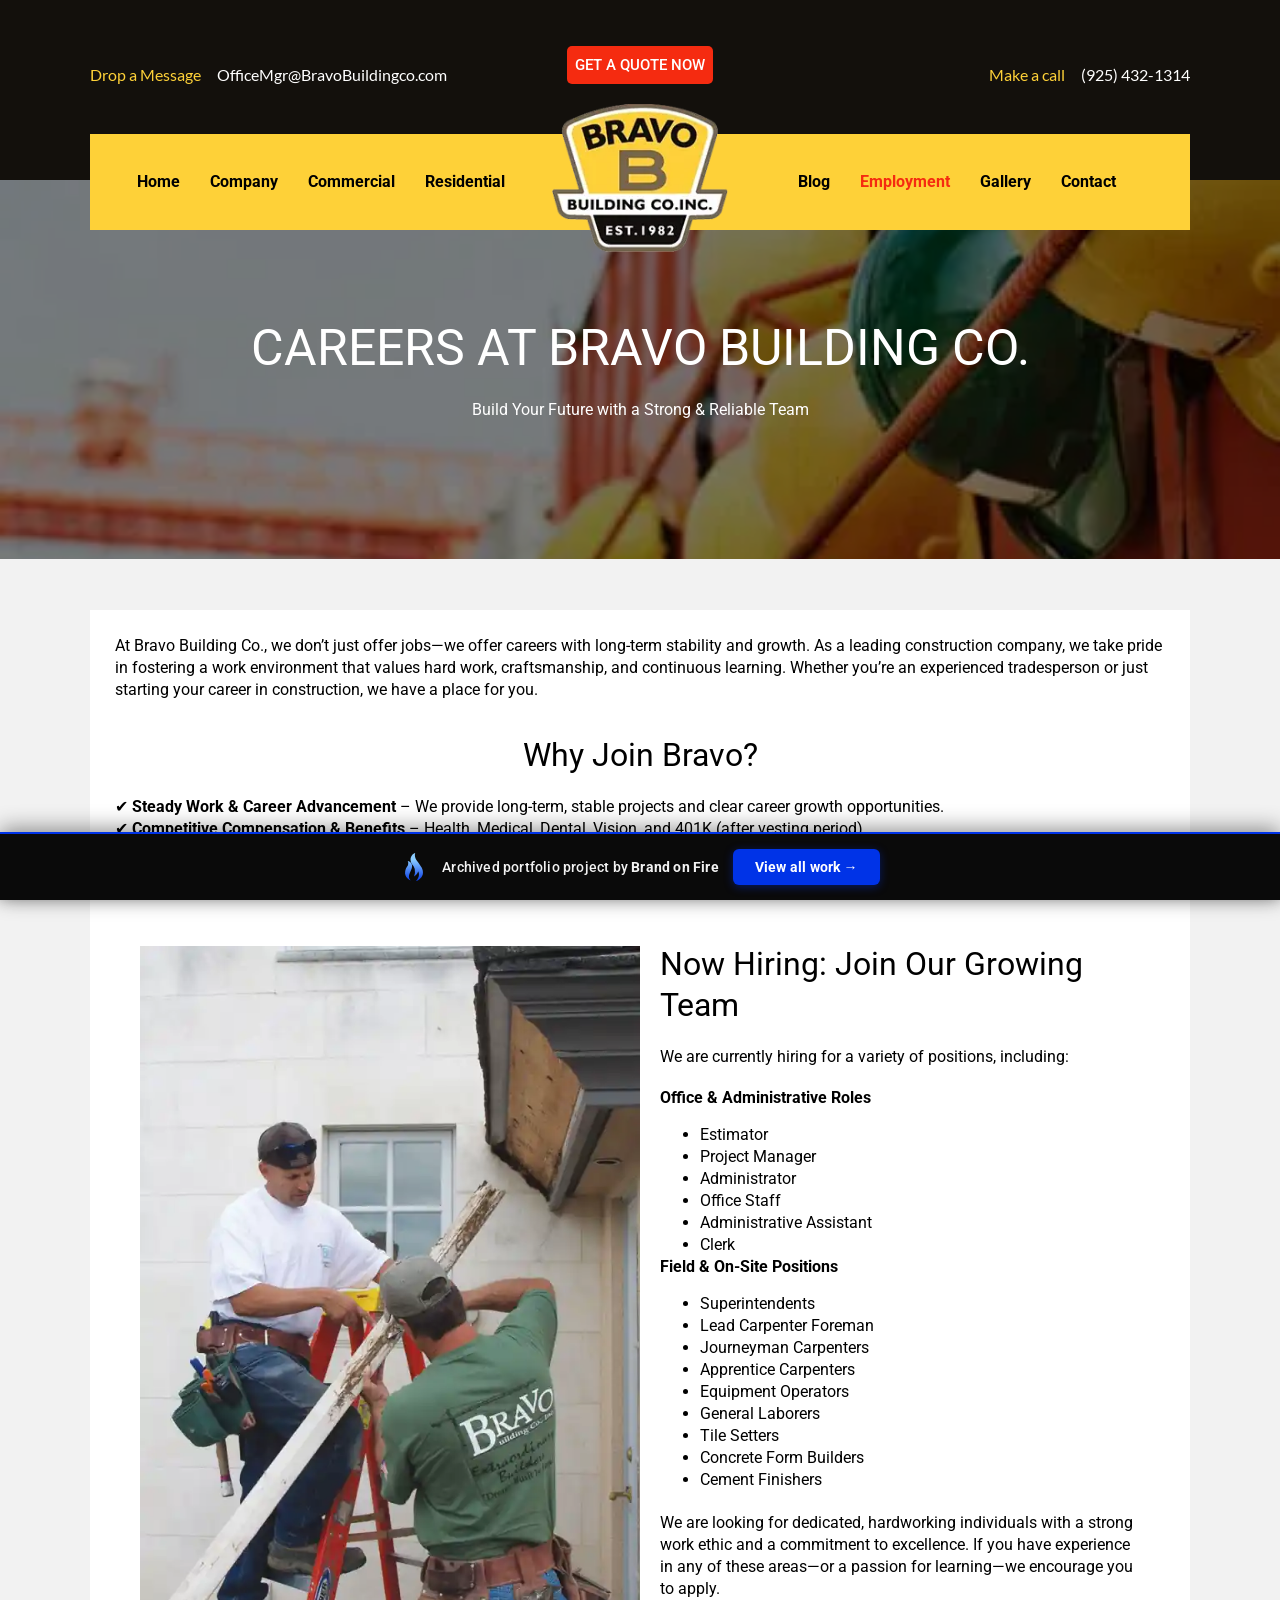
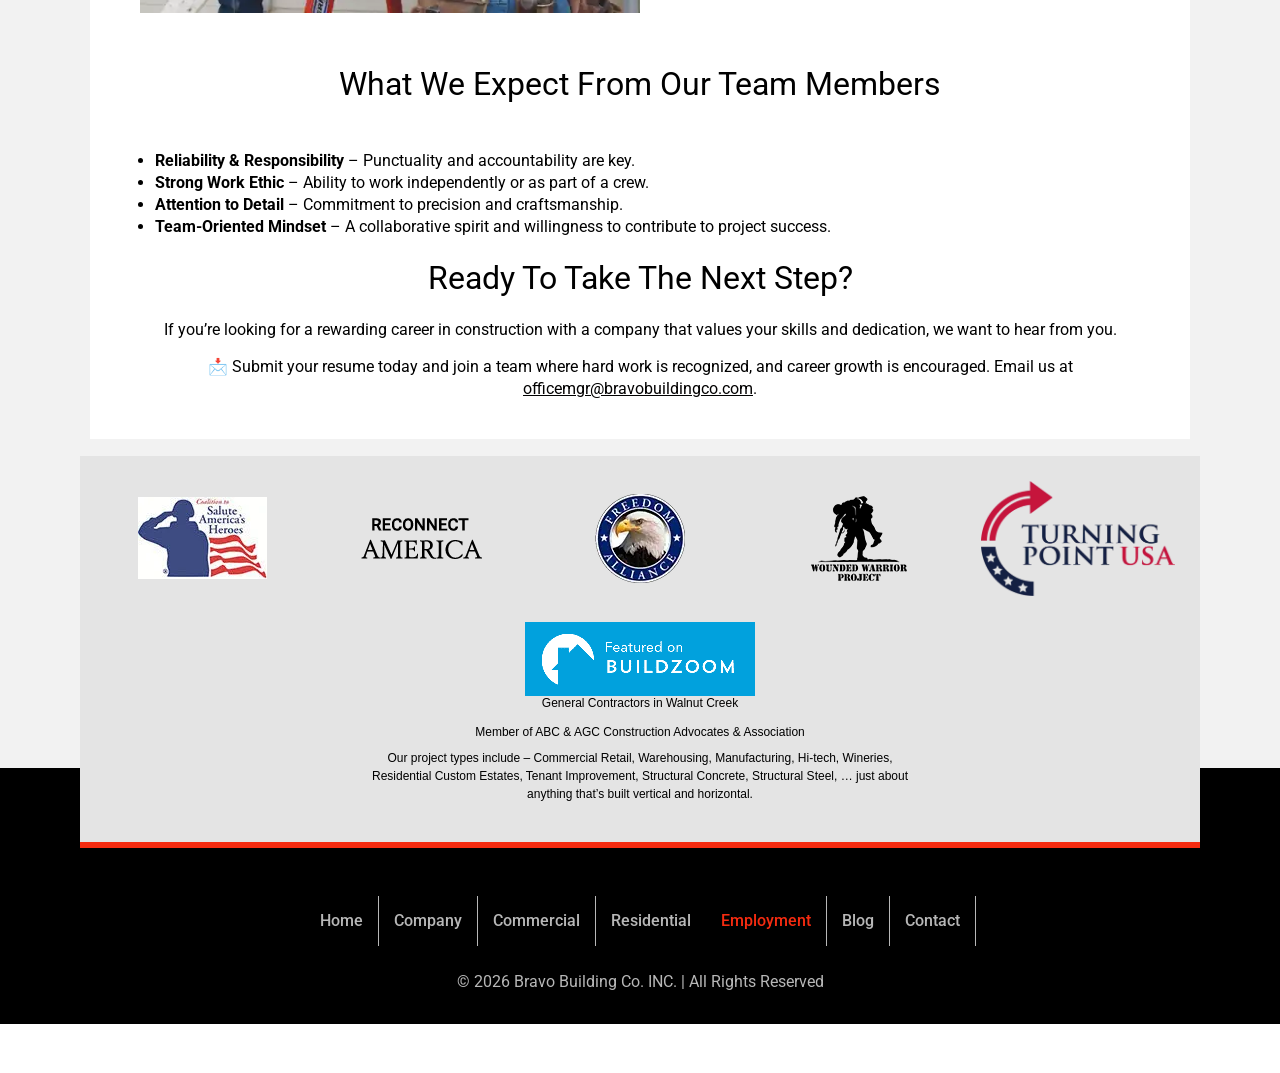
<file: employment/index.html>
<!doctype html><html lang="en-US" data-bofp="0"><head><meta charset="UTF-8"><meta name="viewport" content="width=device-width,initial-scale=1"><link rel="profile" href="https://gmpg.org/xfn/11"><meta name="robots" content="index, follow, max-image-preview:large, max-snippet:-1, max-video-preview:-1"><title>Careers | Join Our General Construction Company</title><meta name="description" content="Looking for a career in the general construction industry? Join us to enhance your skills and work on rewarding projects with a dynamic team."><meta property="og:locale" content="en_US"><meta property="og:type" content="article"><meta property="og:title" content="Careers | Join Our General Construction Company"><meta property="og:description" content="Looking for a career in the general construction industry? Join us to enhance your skills and work on rewarding projects with a dynamic team."><meta property="og:url" content="/employment/"><meta property="og:site_name" content="Bravo Building Co, Inc"><meta property="article:modified_time" content="2025-02-14T06:43:46+00:00"><meta property="og:image" content="/wp-content/uploads/2023/01/re-img-3.jpg"><meta property="og:image:width" content="519"><meta property="og:image:height" content="288"><meta property="og:image:type" content="image/jpeg"><meta name="twitter:card" content="summary_large_image"><meta name="twitter:label1" content="Est. reading time"><meta name="twitter:data1" content="2 minutes"><meta name="generator" content="Elementor 4.1.1; features: additional_custom_breakpoints; settings: css_print_method-external, google_font-enabled, font_display-swap"><link rel="icon" href="../wp-content/uploads/2023/01/logo-150x150.webp" sizes="32x32"><link rel="icon" href="../_a/3a6fdd1255ec.webp" sizes="192x192"><link rel="apple-touch-icon" href="../_a/3a6fdd1255ec.webp"><meta name="msapplication-TileImage" content="../_a/3a6fdd1255ec.webp"><meta name="generator" content="WP Rocket 3.20.2" data-wpr-features="wpr_minify_js wpr_lazyload_images wpr_preconnect_external_domains wpr_oci wpr_minify_css wpr_preload_links wpr_mobile"><link rel="stylesheet" href="../style.css"><style>[data-bofp="1"]{background-color:#fff!important;color:#333!important}[data-bofp="2"]{background-color:#13100c!important;color:#333!important}[data-bofp="3"]{background-color:#fed138!important;color:#333!important}[data-bofp="4"]{background-color:#000!important;color:#333!important}[data-bofp="5"]{background-color:#f2f2f2!important;color:#333!important}[data-bofp="6"]{background-color:#fff!important;color:#333!important}[data-bofp="7"]{background-color:#f2f2f2!important;color:#333!important}[data-bofp="8"]{background-color:#e4e4e4!important;color:#333!important}[data-bofp="9"]{background-color:#000!important;color:#333!important}</style><meta name="robots" content="noindex, nofollow"></head><body class="wp-singular page-template page-template-elementor_header_footer page page-id-76 wp-custom-logo wp-embed-responsive wp-theme-hello-elementor hello-elementor-default elementor-default elementor-template-full-width elementor-kit-10 elementor-page elementor-page-76 e--ua-blink e--ua-mac e--ua-webkit" data-elementor-device-mode="desktop" data-bofp="1"><a class="skip-link screen-reader-text" href="#content">Skip to content</a><header data-elementor-type="header" data-elementor-id="39" class="elementor elementor-39 elementor-location-header" data-elementor-post-type="elementor_library"><section class="elementor-section elementor-top-section elementor-element elementor-element-592bc63b elementor-section-boxed elementor-section-height-default elementor-section-height-default" data-id="592bc63b" data-element_type="section" data-e-type="section" data-settings="{&quot;background_background&quot;:&quot;classic&quot;}" data-bofp="2"><div class="elementor-container elementor-column-gap-default"><div class="elementor-column elementor-col-100 elementor-top-column elementor-element elementor-element-42d6cd4c" data-id="42d6cd4c" data-element_type="column" data-e-type="column" data-settings="{&quot;background_background&quot;:&quot;classic&quot;}"><div class="elementor-widget-wrap elementor-element-populated"><section class="elementor-section elementor-inner-section elementor-element elementor-element-30b12f3f elementor-reverse-tablet elementor-reverse-mobile elementor-section-boxed elementor-section-height-default elementor-section-height-default" data-id="30b12f3f" data-element_type="section" data-e-type="section"><div class="elementor-container elementor-column-gap-no"><div class="elementor-column elementor-col-33 elementor-inner-column elementor-element elementor-element-6ecabc56" data-id="6ecabc56" data-element_type="column" data-e-type="column"><div class="elementor-widget-wrap elementor-element-populated"><div class="elementor-element elementor-element-579c8f3f elementor-mobile-align-center elementor-widget__width-auto elementor-widget-mobile__width-inherit elementor-icon-list--layout-inline li-menu elementor-list-item-link-full_width elementor-widget elementor-widget-icon-list" data-id="579c8f3f" data-element_type="widget" data-e-type="widget" data-widget_type="icon-list.default"><div class="elementor-widget-container"><ul class="elementor-icon-list-items elementor-inline-items"><li class="elementor-icon-list-item elementor-inline-item"><span class="elementor-icon-list-text">Drop a Message</span></li><li class="elementor-icon-list-item elementor-inline-item"><a href="mailto:OfficeMgr@BravoBuildingco.com"><span class="elementor-icon-list-text">OfficeMgr@BravoBuildingco.com</span></a></li></ul></div></div></div></div><div class="elementor-column elementor-col-33 elementor-inner-column elementor-element elementor-element-3398744 elementor-hidden-tablet elementor-hidden-mobile" data-id="3398744" data-element_type="column" data-e-type="column"><div class="elementor-widget-wrap elementor-element-populated"><div class="elementor-element elementor-element-28315d8 elementor-widget__width-auto elementor-hidden-tablet elementor-hidden-mobile elementor-tablet-align-center elementor-mobile-align-center elementor-align-right elementor-widget elementor-widget-button" data-id="28315d8" data-element_type="widget" data-e-type="widget" data-widget_type="button.default"><div class="elementor-widget-container"><div class="elementor-button-wrapper"><a class="elementor-button elementor-button-link elementor-size-xs" href="../get-a-quote/index.html"><span class="elementor-button-content-wrapper"><span class="elementor-button-text">Get a Quote Now</span></span></a></div></div></div></div></div><div class="elementor-column elementor-col-33 elementor-inner-column elementor-element elementor-element-8145343" data-id="8145343" data-element_type="column" data-e-type="column"><div class="elementor-widget-wrap elementor-element-populated"><div class="elementor-element elementor-element-2f246b90 elementor-mobile-align-center elementor-widget-mobile__width-inherit li-menu elementor-icon-list--layout-inline elementor-align-end elementor-tablet-align-start elementor-list-item-link-full_width elementor-widget elementor-widget-icon-list" data-id="2f246b90" data-element_type="widget" data-e-type="widget" data-widget_type="icon-list.default"><div class="elementor-widget-container"><ul class="elementor-icon-list-items elementor-inline-items"><li class="elementor-icon-list-item elementor-inline-item"><span class="elementor-icon-list-text">Make a call</span></li><li class="elementor-icon-list-item elementor-inline-item"><a href="tel:925-432-1314"><span class="elementor-icon-list-text">(925) 432-1314</span></a></li></ul></div></div></div></div></div></section><section class="elementor-section elementor-inner-section elementor-element elementor-element-35473e32 elementor-section-height-min-height nav-bar elementor-section-boxed elementor-section-height-default" data-id="35473e32" data-element_type="section" data-e-type="section" data-settings="{&quot;background_background&quot;:&quot;classic&quot;}" data-bofp="3"><div class="elementor-container elementor-column-gap-no"><div class="elementor-column elementor-col-33 elementor-inner-column elementor-element elementor-element-6cfac961" data-id="6cfac961" data-element_type="column" data-e-type="column"><div class="elementor-widget-wrap elementor-element-populated"><div class="elementor-element elementor-element-0c57bef elementor-nav-menu__align-center elementor-nav-menu--stretch elementor-nav-menu__text-align-center elementor-hidden-tablet elementor-hidden-mobile elementor-nav-menu--dropdown-tablet elementor-nav-menu--toggle elementor-nav-menu--burger elementor-widget elementor-widget-nav-menu" data-id="0c57bef" data-element_type="widget" data-e-type="widget" data-settings="{&quot;full_width&quot;:&quot;stretch&quot;,&quot;layout&quot;:&quot;horizontal&quot;,&quot;submenu_icon&quot;:{&quot;value&quot;:&quot;&lt;i class=\&quot;fas fa-caret-down\&quot; aria-hidden=\&quot;true\&quot;&gt;&lt;\/i&gt;&quot;,&quot;library&quot;:&quot;fa-solid&quot;},&quot;toggle&quot;:&quot;burger&quot;}" data-widget_type="nav-menu.default"><div class="elementor-widget-container"><nav aria-label="Menu" class="elementor-nav-menu--main elementor-nav-menu__container elementor-nav-menu--layout-horizontal e--pointer-underline e--animation-fade"><ul id="menu-1-0c57bef" class="elementor-nav-menu" data-smartmenus-id="17822977089456616"><li class="menu-item menu-item-type-custom menu-item-object-custom menu-item-home menu-item-114"><a href="../index.html" class="elementor-item">Home</a></li><li class="menu-item menu-item-type-post_type menu-item-object-page menu-item-116"><a href="../company/index.html" class="elementor-item">Company</a></li><li class="menu-item menu-item-type-post_type menu-item-object-page menu-item-115"><a href="../commercial/index.html" class="elementor-item">Commercial</a></li><li class="menu-item menu-item-type-post_type menu-item-object-page menu-item-117"><a href="../residential/index.html" class="elementor-item">Residential</a></li></ul> </nav><div class="elementor-menu-toggle" role="button" tabindex="0" aria-label="Menu Toggle" aria-expanded="false" style=""><i aria-hidden="true" role="presentation" class="elementor-menu-toggle__icon--open eicon-menu-bar"></i><i aria-hidden="true" role="presentation" class="elementor-menu-toggle__icon--close eicon-close"></i> </div><nav class="elementor-nav-menu--dropdown elementor-nav-menu__container" aria-hidden="true" style="top:34.0781px;--menu-height:0;width:1366px;left:0"><ul id="menu-2-0c57bef" class="elementor-nav-menu" data-smartmenus-id="17822977089450718"><li class="menu-item menu-item-type-custom menu-item-object-custom menu-item-home menu-item-114"><a href="../index.html" class="elementor-item" tabindex="-1">Home</a></li><li class="menu-item menu-item-type-post_type menu-item-object-page menu-item-116"><a href="../company/index.html" class="elementor-item" tabindex="-1">Company</a></li><li class="menu-item menu-item-type-post_type menu-item-object-page menu-item-115"><a href="../commercial/index.html" class="elementor-item" tabindex="-1">Commercial</a></li><li class="menu-item menu-item-type-post_type menu-item-object-page menu-item-117"><a href="../residential/index.html" class="elementor-item" tabindex="-1">Residential</a></li></ul> </nav></div></div></div></div><div class="elementor-column elementor-col-33 elementor-inner-column elementor-element elementor-element-298da83e nav-logo" data-id="298da83e" data-element_type="column" data-e-type="column"><div class="elementor-widget-wrap elementor-element-populated"><div class="elementor-element elementor-element-5f719f7 elementor-widget elementor-widget-theme-site-logo elementor-widget-image" data-id="5f719f7" data-element_type="widget" data-e-type="widget" data-widget_type="theme-site-logo.default"><div class="elementor-widget-container"><a href="../index.html"><img width="192" height="161" src="../_a/3a6fdd1255ec.webp" class="attachment-full size-full wp-image-154" alt="Bravo Building Co. logo" decoding="sync"> </a></div></div></div></div><div class="elementor-column elementor-col-33 elementor-inner-column elementor-element elementor-element-65325ec0" data-id="65325ec0" data-element_type="column" data-e-type="column"><div class="elementor-widget-wrap elementor-element-populated"><div class="elementor-element elementor-element-d469499 elementor-nav-menu__align-center elementor-nav-menu--stretch elementor-nav-menu__text-align-center elementor-hidden-tablet elementor-hidden-mobile elementor-nav-menu--dropdown-tablet elementor-nav-menu--toggle elementor-nav-menu--burger elementor-widget elementor-widget-nav-menu" data-id="d469499" data-element_type="widget" data-e-type="widget" data-settings="{&quot;full_width&quot;:&quot;stretch&quot;,&quot;layout&quot;:&quot;horizontal&quot;,&quot;submenu_icon&quot;:{&quot;value&quot;:&quot;&lt;i class=\&quot;fas fa-caret-down\&quot; aria-hidden=\&quot;true\&quot;&gt;&lt;\/i&gt;&quot;,&quot;library&quot;:&quot;fa-solid&quot;},&quot;toggle&quot;:&quot;burger&quot;}" data-widget_type="nav-menu.default"><div class="elementor-widget-container"><nav aria-label="Menu" class="elementor-nav-menu--main elementor-nav-menu__container elementor-nav-menu--layout-horizontal e--pointer-underline e--animation-fade"><ul id="menu-1-d469499" class="elementor-nav-menu" data-smartmenus-id="1782297708946018"><li class="menu-item menu-item-type-post_type menu-item-object-page menu-item-689"><a href="../blog/index.html" class="elementor-item">Blog</a></li><li class="menu-item menu-item-type-post_type menu-item-object-page current-menu-item page_item page-item-76 current_page_item menu-item-118"><a href="../employment/index.html" aria-current="page" class="elementor-item elementor-item-active">Employment</a></li><li class="menu-item menu-item-type-post_type menu-item-object-page menu-item-128"><a href="../gallery/index.html" class="elementor-item">Gallery</a></li><li class="menu-item menu-item-type-post_type menu-item-object-page menu-item-119"><a href="../contact/index.html" class="elementor-item">Contact</a></li></ul> </nav><div class="elementor-menu-toggle" role="button" tabindex="0" aria-label="Menu Toggle" aria-expanded="false" style=""><i aria-hidden="true" role="presentation" class="elementor-menu-toggle__icon--open eicon-menu-bar"></i><i aria-hidden="true" role="presentation" class="elementor-menu-toggle__icon--close eicon-close"></i> </div><nav class="elementor-nav-menu--dropdown elementor-nav-menu__container" aria-hidden="true" style="top:34.0781px;--menu-height:0;width:1366px;left:0"><ul id="menu-2-d469499" class="elementor-nav-menu" data-smartmenus-id="17822977089465876"><li class="menu-item menu-item-type-post_type menu-item-object-page menu-item-689"><a href="../blog/index.html" class="elementor-item" tabindex="-1">Blog</a></li><li class="menu-item menu-item-type-post_type menu-item-object-page current-menu-item page_item page-item-76 current_page_item menu-item-118"><a href="../employment/index.html" aria-current="page" class="elementor-item elementor-item-active" tabindex="-1">Employment</a></li><li class="menu-item menu-item-type-post_type menu-item-object-page menu-item-128"><a href="../gallery/index.html" class="elementor-item" tabindex="-1">Gallery</a></li><li class="menu-item menu-item-type-post_type menu-item-object-page menu-item-119"><a href="../contact/index.html" class="elementor-item" tabindex="-1">Contact</a></li></ul> </nav></div></div><div class="elementor-element elementor-element-2e16db1b elementor-widget__width-auto elementor-tablet-align-center elementor-mobile-align-center elementor-hidden-desktop elementor-widget elementor-widget-button" data-id="2e16db1b" data-element_type="widget" data-e-type="widget" data-widget_type="button.default"><div class="elementor-widget-container"><div class="elementor-button-wrapper"><a class="elementor-button elementor-button-link elementor-size-xs" href="../get-a-quote/index.html"><span class="elementor-button-content-wrapper"><span class="elementor-button-text">Get a Quote Now</span></span></a></div></div></div><div class="elementor-element elementor-element-59763c8 elementor-nav-menu__align-end elementor-nav-menu--stretch elementor-nav-menu__text-align-center elementor-hidden-desktop elementor-nav-menu--dropdown-tablet elementor-nav-menu--toggle elementor-nav-menu--burger elementor-widget elementor-widget-nav-menu" data-id="59763c8" data-element_type="widget" data-e-type="widget" data-settings="{&quot;full_width&quot;:&quot;stretch&quot;,&quot;layout&quot;:&quot;horizontal&quot;,&quot;submenu_icon&quot;:{&quot;value&quot;:&quot;&lt;i class=\&quot;fas fa-caret-down\&quot; aria-hidden=\&quot;true\&quot;&gt;&lt;\/i&gt;&quot;,&quot;library&quot;:&quot;fa-solid&quot;},&quot;toggle&quot;:&quot;burger&quot;}" data-widget_type="nav-menu.default"><div class="elementor-widget-container"><nav aria-label="Menu" class="elementor-nav-menu--main elementor-nav-menu__container elementor-nav-menu--layout-horizontal e--pointer-underline e--animation-fade"><ul id="menu-1-59763c8" class="elementor-nav-menu" data-smartmenus-id="17822977089471504"><li class="menu-item menu-item-type-post_type menu-item-object-page menu-item-home menu-item-129"><a href="../index.html" class="elementor-item">Home</a></li><li class="menu-item menu-item-type-post_type menu-item-object-page menu-item-131"><a href="../company/index.html" class="elementor-item">Company</a></li><li class="menu-item menu-item-type-post_type menu-item-object-page menu-item-130"><a href="../commercial/index.html" class="elementor-item">Commercial</a></li><li class="menu-item menu-item-type-post_type menu-item-object-page menu-item-984"><a href="../residential/index.html" class="elementor-item">Residential</a></li><li class="menu-item menu-item-type-post_type menu-item-object-page current-menu-item page_item page-item-76 current_page_item menu-item-133"><a href="../employment/index.html" aria-current="page" class="elementor-item elementor-item-active">Employment</a></li><li class="menu-item menu-item-type-post_type menu-item-object-page menu-item-690"><a href="../blog/index.html" class="elementor-item">Blog</a></li><li class="menu-item menu-item-type-post_type menu-item-object-page menu-item-132"><a href="../contact/index.html" class="elementor-item">Contact</a></li></ul> </nav><div class="elementor-menu-toggle" role="button" tabindex="0" aria-label="Menu Toggle" aria-expanded="false" style=""><i aria-hidden="true" role="presentation" class="elementor-menu-toggle__icon--open eicon-menu-bar"></i><i aria-hidden="true" role="presentation" class="elementor-menu-toggle__icon--close eicon-close"></i> </div><nav class="elementor-nav-menu--dropdown elementor-nav-menu__container" aria-hidden="true" style="top:0;--menu-height:0;width:1366px;left:0"><ul id="menu-2-59763c8" class="elementor-nav-menu" data-smartmenus-id="17822977089476968"><li class="menu-item menu-item-type-post_type menu-item-object-page menu-item-home menu-item-129"><a href="../index.html" class="elementor-item" tabindex="-1">Home</a></li><li class="menu-item menu-item-type-post_type menu-item-object-page menu-item-131"><a href="../company/index.html" class="elementor-item" tabindex="-1">Company</a></li><li class="menu-item menu-item-type-post_type menu-item-object-page menu-item-130"><a href="../commercial/index.html" class="elementor-item" tabindex="-1">Commercial</a></li><li class="menu-item menu-item-type-post_type menu-item-object-page menu-item-984"><a href="../residential/index.html" class="elementor-item" tabindex="-1">Residential</a></li><li class="menu-item menu-item-type-post_type menu-item-object-page current-menu-item page_item page-item-76 current_page_item menu-item-133"><a href="../employment/index.html" aria-current="page" class="elementor-item elementor-item-active" tabindex="-1">Employment</a></li><li class="menu-item menu-item-type-post_type menu-item-object-page menu-item-690"><a href="../blog/index.html" class="elementor-item" tabindex="-1">Blog</a></li><li class="menu-item menu-item-type-post_type menu-item-object-page menu-item-132"><a href="../contact/index.html" class="elementor-item" tabindex="-1">Contact</a></li></ul> </nav></div></div></div></div></div></section></div></div></div></section></header><div data-elementor-type="wp-page" data-elementor-id="76" class="elementor elementor-76" data-elementor-post-type="page"><section class="elementor-section elementor-top-section elementor-element elementor-element-5127f68e elementor-section-boxed elementor-section-height-default elementor-section-height-default" data-id="5127f68e" data-element_type="section" data-e-type="section" data-settings="{&quot;background_background&quot;:&quot;classic&quot;}"><div class="elementor-background-overlay" data-bofp="4"></div><div class="elementor-container elementor-column-gap-default"><div class="elementor-column elementor-col-100 elementor-top-column elementor-element elementor-element-8921de" data-id="8921de" data-element_type="column" data-e-type="column"><div class="elementor-widget-wrap elementor-element-populated"><div class="elementor-element elementor-element-488bb19a elementor-widget elementor-widget-heading" data-id="488bb19a" data-element_type="widget" data-e-type="widget" data-widget_type="heading.default"><div class="elementor-widget-container"><h1 class="elementor-heading-title elementor-size-default">Careers at Bravo Building Co. </h1> </div></div><div class="elementor-element elementor-element-4ab1529 elementor-widget elementor-widget-text-editor" data-id="4ab1529" data-element_type="widget" data-e-type="widget" data-widget_type="text-editor.default"><div class="elementor-widget-container"><p>Build Your Future with a Strong &amp; Reliable Team</p> </div></div></div></div></div></section><section class="elementor-section elementor-top-section elementor-element elementor-element-20b7c2dd elementor-section-boxed elementor-section-height-default elementor-section-height-default" data-id="20b7c2dd" data-element_type="section" data-e-type="section" data-settings="{&quot;background_background&quot;:&quot;classic&quot;}" data-bofp="5"><div class="elementor-container elementor-column-gap-default"><div class="elementor-column elementor-col-100 elementor-top-column elementor-element elementor-element-520d119f" data-id="520d119f" data-element_type="column" data-e-type="column" data-settings="{&quot;background_background&quot;:&quot;classic&quot;}"><div class="elementor-widget-wrap elementor-element-populated" data-bofp="6"><div class="elementor-element elementor-element-414016d elementor-widget elementor-widget-text-editor" data-id="414016d" data-element_type="widget" data-e-type="widget" data-widget_type="text-editor.default"><div class="elementor-widget-container"><p>At Bravo Building Co., we don’t just offer jobs—we offer careers with long-term stability and growth. As a leading construction company, we take pride in fostering a work environment that values hard work, craftsmanship, and continuous learning. Whether you’re an experienced tradesperson or just starting your career in construction, we have a place for you.</p> </div></div><div class="elementor-element elementor-element-65bc6b8 elementor-widget elementor-widget-heading" data-id="65bc6b8" data-element_type="widget" data-e-type="widget" data-widget_type="heading.default"><div class="elementor-widget-container"><h2 class="elementor-heading-title elementor-size-default">Why Join Bravo? </h2> </div></div><div class="elementor-element elementor-element-ddf5fee elementor-widget elementor-widget-text-editor" data-id="ddf5fee" data-element_type="widget" data-e-type="widget" data-widget_type="text-editor.default"><div class="elementor-widget-container"><p>✔ <strong>Steady Work &amp; Career Advancement</strong> – We provide long-term, stable projects and clear career growth opportunities.<br>✔ <strong>Competitive Compensation &amp; Benefits</strong> – Health, Medical, Dental, Vision, and 401K (after vesting period).<br>✔ <strong>A Supportive &amp; Professional Team</strong> – Work alongside experienced professionals who take pride in quality craftsmanship.<br>✔ <strong>Opportunities to Learn &amp; Grow</strong> – Gain valuable skills and experience in a well-respected company.</p> </div></div><section class="elementor-section elementor-inner-section elementor-element elementor-element-70772f7c elementor-section-boxed elementor-section-height-default elementor-section-height-default" data-id="70772f7c" data-element_type="section" data-e-type="section"><div class="elementor-container elementor-column-gap-default"><div class="elementor-column elementor-col-50 elementor-inner-column elementor-element elementor-element-5ace271c" data-id="5ace271c" data-element_type="column" data-e-type="column"><div class="elementor-widget-wrap elementor-element-populated"><div class="elementor-element elementor-element-1a13d605 overflow-hidden elementor-widget elementor-widget-image" data-id="1a13d605" data-element_type="widget" data-e-type="widget" data-widget_type="image.default"><div class="elementor-widget-container"><img fetchpriority="high" decoding="sync" width="750" height="1000" src="../_a/ed1a80d65ec7.webp" class="attachment-full size-full wp-image-277 entered lazyloaded" alt="Workers Working" data-lazy-srcset="../_a/ed1a80d65ec7.webp 750w, ../wp-content/uploads/2023/02/Workers-Working-225x300.webp 225w" data-lazy-sizes="(max-width: 750px) 100vw, 750px" data-ll-status="loaded"> </div></div></div></div><div class="elementor-column elementor-col-50 elementor-inner-column elementor-element elementor-element-106896b6" data-id="106896b6" data-element_type="column" data-e-type="column"><div class="elementor-widget-wrap elementor-element-populated"><div class="elementor-element elementor-element-43b1649 elementor-widget elementor-widget-heading" data-id="43b1649" data-element_type="widget" data-e-type="widget" data-widget_type="heading.default"><div class="elementor-widget-container"><h2 class="elementor-heading-title elementor-size-default">Now Hiring: Join Our Growing Team </h2> </div></div><div class="elementor-element elementor-element-202b30c0 elementor-widget elementor-widget-text-editor" data-id="202b30c0" data-element_type="widget" data-e-type="widget" data-widget_type="text-editor.default"><div class="elementor-widget-container"><p>We are currently hiring for a variety of positions, including:</p> </div></div><div class="elementor-element elementor-element-0dfa0fe elementor-widget elementor-widget-text-editor" data-id="0dfa0fe" data-element_type="widget" data-e-type="widget" data-widget_type="text-editor.default"><div class="elementor-widget-container"><p><strong>Office &amp; Administrative Roles</strong></p><ul><li>Estimator</li><li>Project Manager</li><li>Administrator</li><li>Office Staff</li><li>Administrative Assistant</li><li>Clerk</li></ul><p><strong>Field &amp; On-Site Positions</strong></p><ul><li>Superintendents</li><li>Lead Carpenter Foreman</li><li>Journeyman Carpenters</li><li>Apprentice Carpenters</li><li>Equipment Operators</li><li>General Laborers</li><li>Tile Setters</li><li>Concrete Form Builders</li><li>Cement Finishers</li></ul> </div></div><div class="elementor-element elementor-element-63f6f600 elementor-widget elementor-widget-text-editor" data-id="63f6f600" data-element_type="widget" data-e-type="widget" data-widget_type="text-editor.default"><div class="elementor-widget-container"><p>We are looking for dedicated, hardworking individuals with a strong work ethic and a commitment to excellence. If you have experience in any of these areas—or a passion for learning—we encourage you to apply.</p> </div></div></div></div></div></section><div class="elementor-element elementor-element-95afe99 elementor-widget elementor-widget-heading" data-id="95afe99" data-element_type="widget" data-e-type="widget" data-widget_type="heading.default"><div class="elementor-widget-container"><h2 class="elementor-heading-title elementor-size-default">What We Expect from Our Team Members </h2> </div></div><div class="elementor-element elementor-element-a4bbc05 elementor-widget elementor-widget-text-editor" data-id="a4bbc05" data-element_type="widget" data-e-type="widget" data-widget_type="text-editor.default"><div class="elementor-widget-container"><ul><li><strong>Reliability &amp; Responsibility</strong> – Punctuality and accountability are key.</li><li><strong>Strong Work Ethic</strong> – Ability to work independently or as part of a crew.</li><li><strong>Attention to Detail</strong> – Commitment to precision and craftsmanship.</li><li><strong>Team-Oriented Mindset</strong> – A collaborative spirit and willingness to contribute to project success.</li></ul> </div></div><div class="elementor-element elementor-element-23502c7f elementor-widget elementor-widget-heading" data-id="23502c7f" data-element_type="widget" data-e-type="widget" data-widget_type="heading.default"><div class="elementor-widget-container"><h2 class="elementor-heading-title elementor-size-default">Ready to Take the Next Step? </h2> </div></div><div class="elementor-element elementor-element-ee10323 elementor-widget elementor-widget-text-editor" data-id="ee10323" data-element_type="widget" data-e-type="widget" data-widget_type="text-editor.default"><div class="elementor-widget-container"><p style="text-align:center">If you’re looking for a rewarding career in construction with a company that values your skills and dedication, we want to hear from you.</p><p style="text-align:center">📩 Submit your resume today and join a team where hard work is recognized, and career growth is encouraged. Email us at <span style="text-decoration:underline"><a href="mailto:officemgr@bravobuildingco.com">officemgr@bravobuildingco.com</a></span>.</p> </div></div></div></div></div></section></div><footer data-elementor-type="footer" data-elementor-id="31" class="elementor elementor-31 elementor-location-footer" data-elementor-post-type="elementor_library"><section class="elementor-section elementor-top-section elementor-element elementor-element-7ccfd17d elementor-section-height-min-height elementor-section-boxed elementor-section-height-default elementor-section-items-middle" data-id="7ccfd17d" data-element_type="section" data-e-type="section" data-settings="{&quot;background_background&quot;:&quot;classic&quot;}" data-bofp="7"><div class="elementor-container elementor-column-gap-default"><div class="elementor-column elementor-col-100 elementor-top-column elementor-element elementor-element-1426fa19" data-id="1426fa19" data-element_type="column" data-e-type="column" data-settings="{&quot;background_background&quot;:&quot;classic&quot;}"><div class="elementor-widget-wrap elementor-element-populated"><section class="elementor-section elementor-inner-section elementor-element elementor-element-3dc7aba9 elementor-section-boxed elementor-section-height-default elementor-section-height-default" data-id="3dc7aba9" data-element_type="section" data-e-type="section" data-settings="{&quot;background_background&quot;:&quot;classic&quot;}" data-bofp="8"><div class="elementor-container elementor-column-gap-no"><div class="elementor-column elementor-col-100 elementor-inner-column elementor-element elementor-element-24d9d70f" data-id="24d9d70f" data-element_type="column" data-e-type="column"><div class="elementor-widget-wrap elementor-element-populated e-swiper-container"><div class="elementor-element elementor-element-1c1b4c61 image-gallery elementor-widget elementor-widget-image-carousel e-widget-swiper" data-id="1c1b4c61" data-element_type="widget" data-e-type="widget" data-settings="{&quot;slides_to_show&quot;:&quot;5&quot;,&quot;navigation&quot;:&quot;none&quot;,&quot;autoplay&quot;:&quot;no&quot;,&quot;infinite&quot;:&quot;no&quot;,&quot;image_spacing_custom&quot;:{&quot;unit&quot;:&quot;px&quot;,&quot;size&quot;:25,&quot;sizes&quot;:[]},&quot;slides_to_show_tablet&quot;:&quot;4&quot;,&quot;slides_to_show_mobile&quot;:&quot;2&quot;,&quot;speed&quot;:500,&quot;image_spacing_custom_tablet&quot;:{&quot;unit&quot;:&quot;px&quot;,&quot;size&quot;:&quot;&quot;,&quot;sizes&quot;:[]},&quot;image_spacing_custom_mobile&quot;:{&quot;unit&quot;:&quot;px&quot;,&quot;size&quot;:&quot;&quot;,&quot;sizes&quot;:[]}}" data-widget_type="image-carousel.default"><div class="elementor-widget-container"><div class="elementor-image-carousel-wrapper swiper swiper-initialized swiper-horizontal swiper-pointer-events swiper-backface-hidden" role="region" aria-roledescription="carousel" aria-label="Image Carousel" dir="ltr"><div class="elementor-image-carousel swiper-wrapper" aria-live="polite" id="swiper-wrapper-3a664251433cd72d" style="transform:translate3d(0,0,0)"><div class="swiper-slide swiper-slide-active" role="group" aria-roledescription="slide" aria-label="1 / 5" style="width:194px;margin-right:25px"><a data-elementor-open-lightbox="yes" data-elementor-lightbox-slideshow="1c1b4c61" data-elementor-lightbox-title="logo-1-1.jpg" data-e-action-hash="#elementor-action%3Aaction%3Dlightbox%26settings%3DeyJpZCI6MzIsInVybCI6Imh0dHBzOlwvXC9icmF2b2J1aWxkaW5nY28uY29tXC93cC1jb250ZW50XC91cGxvYWRzXC8yMDIzXC8wMVwvbG9nby0xLTEuanBnIiwic2xpZGVzaG93IjoiMWMxYjRjNjEifQ%3D%3D" href="#"><figure class="swiper-slide-inner"><img class="swiper-slide-image" src="../_a/9fd0937691d2.webp" alt="Salute America's Heroes" decoding="sync"></figure></a></div><div class="swiper-slide swiper-slide-next" role="group" aria-roledescription="slide" aria-label="2 / 5" style="width:194px;margin-right:25px"><a data-elementor-open-lightbox="yes" data-elementor-lightbox-slideshow="1c1b4c61" data-elementor-lightbox-title="logo-2-1.png" data-e-action-hash="#elementor-action%3Aaction%3Dlightbox%26settings%3DeyJpZCI6MzMsInVybCI6Imh0dHBzOlwvXC9icmF2b2J1aWxkaW5nY28uY29tXC93cC1jb250ZW50XC91cGxvYWRzXC8yMDIzXC8wMVwvbG9nby0yLTEucG5nIiwic2xpZGVzaG93IjoiMWMxYjRjNjEifQ%3D%3D" href="#"><figure class="swiper-slide-inner"><img class="swiper-slide-image" src="../_a/a4b247d2e264.webp" alt="Reconnect America logo" decoding="sync"></figure></a></div><div class="swiper-slide" role="group" aria-roledescription="slide" aria-label="3 / 5" style="width:194px;margin-right:25px"><a data-elementor-open-lightbox="yes" data-elementor-lightbox-slideshow="1c1b4c61" data-elementor-lightbox-title="logo-3-1.png" data-e-action-hash="#elementor-action%3Aaction%3Dlightbox%26settings%3DeyJpZCI6MzQsInVybCI6Imh0dHBzOlwvXC9icmF2b2J1aWxkaW5nY28uY29tXC93cC1jb250ZW50XC91cGxvYWRzXC8yMDIzXC8wMVwvbG9nby0zLTEucG5nIiwic2xpZGVzaG93IjoiMWMxYjRjNjEifQ%3D%3D" href="#"><figure class="swiper-slide-inner"><img class="swiper-slide-image" src="../_a/f753caebdb13.webp" alt="Freedom Alliance logo" decoding="sync"></figure></a></div><div class="swiper-slide" role="group" aria-roledescription="slide" aria-label="4 / 5" style="width:194px;margin-right:25px"><a data-elementor-open-lightbox="yes" data-elementor-lightbox-slideshow="1c1b4c61" data-elementor-lightbox-title="logo-4-1.png" data-e-action-hash="#elementor-action%3Aaction%3Dlightbox%26settings%3DeyJpZCI6MzUsInVybCI6Imh0dHBzOlwvXC9icmF2b2J1aWxkaW5nY28uY29tXC93cC1jb250ZW50XC91cGxvYWRzXC8yMDIzXC8wMVwvbG9nby00LTEucG5nIiwic2xpZGVzaG93IjoiMWMxYjRjNjEifQ%3D%3D" href="#"><figure class="swiper-slide-inner"><img class="swiper-slide-image" src="../_a/87f2b62960a2.webp" alt="Wounded Warrior Project logo" decoding="sync"></figure></a></div><div class="swiper-slide" role="group" aria-roledescription="slide" aria-label="5 / 5" style="width:194px;margin-right:25px"><a data-elementor-open-lightbox="yes" data-elementor-lightbox-slideshow="1c1b4c61" data-elementor-lightbox-title="Turning_Point_USA_logo" data-e-action-hash="#elementor-action%3Aaction%3Dlightbox%26settings%3DeyJpZCI6MTEyMiwidXJsIjoiaHR0cHM6XC9cL2JyYXZvYnVpbGRpbmdjby5jb21cL3dwLWNvbnRlbnRcL3VwbG9hZHNcLzIwMjVcLzA5XC9UdXJuaW5nX1BvaW50X1VTQV9sb2dvLnBuZyIsInNsaWRlc2hvdyI6IjFjMWI0YzYxIn0%3D" href="#"><figure class="swiper-slide-inner"><img class="swiper-slide-image" src="../_a/ac52f6ade9bf.webp" alt="Turning_Point_USA_logo" decoding="sync"></figure></a></div> </div><span class="swiper-notification" aria-live="assertive" aria-atomic="true"></span></div></div></div><div class="elementor-element elementor-element-5ba8e64b elementor-widget elementor-widget-image" data-id="5ba8e64b" data-element_type="widget" data-e-type="widget" data-widget_type="image.default"><div class="elementor-widget-container"><a href="https://www.buildzoom.com/contractor/bravo-building-company"><img width="230" height="74" src="../_a/5fd52a49ca65.png" class="attachment-full size-full wp-image-36" alt="BuildZoom logo" decoding="sync"> </a></div></div><div class="elementor-element elementor-element-37323f72 elementor-widget elementor-widget-text-editor" data-id="37323f72" data-element_type="widget" data-e-type="widget" data-widget_type="text-editor.default"><div class="elementor-widget-container"><p><a href="https://www.buildzoom.com/walnut-creek-ca/general-contractors?ad_location=co_website">General Contractors in Walnut Creek</a></p> </div></div><div class="elementor-element elementor-element-c646276 elementor-widget elementor-widget-text-editor" data-id="c646276" data-element_type="widget" data-e-type="widget" data-widget_type="text-editor.default"><div class="elementor-widget-container"><p>Member of ABC &amp; AGC Construction Advocates &amp; Association</p> </div></div><div class="elementor-element elementor-element-d3243b8 elementor-widget__width-initial elementor-widget elementor-widget-text-editor" data-id="d3243b8" data-element_type="widget" data-e-type="widget" data-widget_type="text-editor.default"><div class="elementor-widget-container"><p>Our project types include – Commercial Retail, Warehousing, Manufacturing, Hi-tech, Wineries, Residential Custom Estates, Tenant Improvement, Structural Concrete, Structural Steel, … just about anything that’s built vertical and horizontal.</p> </div></div></div></div></div></section></div></div></div></section><section class="elementor-section elementor-top-section elementor-element elementor-element-7e3cfc25 elementor-section-boxed elementor-section-height-default elementor-section-height-default" data-id="7e3cfc25" data-element_type="section" data-e-type="section" data-settings="{&quot;background_background&quot;:&quot;classic&quot;}" data-bofp="9"><div class="elementor-container elementor-column-gap-default"><div class="elementor-column elementor-col-100 elementor-top-column elementor-element elementor-element-5d0f1144" data-id="5d0f1144" data-element_type="column" data-e-type="column"><div class="elementor-widget-wrap elementor-element-populated"><div class="elementor-element elementor-element-5af4c9df elementor-nav-menu__align-center elementor-nav-menu--dropdown-none footer-menu elementor-widget elementor-widget-nav-menu" data-id="5af4c9df" data-element_type="widget" data-e-type="widget" data-settings="{&quot;layout&quot;:&quot;horizontal&quot;,&quot;submenu_icon&quot;:{&quot;value&quot;:&quot;&lt;i class=\&quot;fas fa-caret-down\&quot; aria-hidden=\&quot;true\&quot;&gt;&lt;\/i&gt;&quot;,&quot;library&quot;:&quot;fa-solid&quot;}}" data-widget_type="nav-menu.default"><div class="elementor-widget-container"><nav aria-label="Menu" class="elementor-nav-menu--main elementor-nav-menu__container elementor-nav-menu--layout-horizontal e--pointer-none"><ul id="menu-1-5af4c9df" class="elementor-nav-menu" data-smartmenus-id="17822977089479976"><li class="menu-item menu-item-type-post_type menu-item-object-page menu-item-home menu-item-129"><a href="../index.html" class="elementor-item">Home</a></li><li class="menu-item menu-item-type-post_type menu-item-object-page menu-item-131"><a href="../company/index.html" class="elementor-item">Company</a></li><li class="menu-item menu-item-type-post_type menu-item-object-page menu-item-130"><a href="../commercial/index.html" class="elementor-item">Commercial</a></li><li class="menu-item menu-item-type-post_type menu-item-object-page menu-item-984"><a href="../residential/index.html" class="elementor-item">Residential</a></li><li class="menu-item menu-item-type-post_type menu-item-object-page current-menu-item page_item page-item-76 current_page_item menu-item-133"><a href="../employment/index.html" aria-current="page" class="elementor-item elementor-item-active">Employment</a></li><li class="menu-item menu-item-type-post_type menu-item-object-page menu-item-690"><a href="../blog/index.html" class="elementor-item">Blog</a></li><li class="menu-item menu-item-type-post_type menu-item-object-page menu-item-132"><a href="../contact/index.html" class="elementor-item">Contact</a></li></ul> </nav><nav class="elementor-nav-menu--dropdown elementor-nav-menu__container" aria-hidden="true" style="--menu-height:0"><ul id="menu-2-5af4c9df" class="elementor-nav-menu" data-smartmenus-id="17822977089474456"><li class="menu-item menu-item-type-post_type menu-item-object-page menu-item-home menu-item-129"><a href="../index.html" class="elementor-item" tabindex="-1">Home</a></li><li class="menu-item menu-item-type-post_type menu-item-object-page menu-item-131"><a href="../company/index.html" class="elementor-item" tabindex="-1">Company</a></li><li class="menu-item menu-item-type-post_type menu-item-object-page menu-item-130"><a href="../commercial/index.html" class="elementor-item" tabindex="-1">Commercial</a></li><li class="menu-item menu-item-type-post_type menu-item-object-page menu-item-984"><a href="../residential/index.html" class="elementor-item" tabindex="-1">Residential</a></li><li class="menu-item menu-item-type-post_type menu-item-object-page current-menu-item page_item page-item-76 current_page_item menu-item-133"><a href="../employment/index.html" aria-current="page" class="elementor-item elementor-item-active" tabindex="-1">Employment</a></li><li class="menu-item menu-item-type-post_type menu-item-object-page menu-item-690"><a href="../blog/index.html" class="elementor-item" tabindex="-1">Blog</a></li><li class="menu-item menu-item-type-post_type menu-item-object-page menu-item-132"><a href="../contact/index.html" class="elementor-item" tabindex="-1">Contact</a></li></ul> </nav></div></div><div class="elementor-element elementor-element-30a1adc3 elementor-widget elementor-widget-text-editor" data-id="30a1adc3" data-element_type="widget" data-e-type="widget" data-widget_type="text-editor.default"><div class="elementor-widget-container"> © 2026 Bravo Building Co. INC. | All Rights Reserved </div></div></div></div></div></section></footer><span id="elementor-device-mode" class="elementor-screen-only"></span><svg style="display:none" class="e-font-icon-svg-symbols"></svg><a href="https://brandonfire.com/portfolio/" id="bof-portfolio-bar" rel="noopener" style="position:fixed;left:0;right:0;bottom:0;z-index:2147483647;display:flex;align-items:center;justify-content:center;gap:10px;flex-wrap:wrap;background:#14181c;color:#fff!important;font-family:-apple-system,BlinkMacSystemFont,'Segoe UI',Roboto,Helvetica,Arial,sans-serif;font-size:13px;font-weight:500;line-height:1;letter-spacing:.2px;padding:11px 16px;text-decoration:none!important;box-shadow:0 -2px 14px rgba(0,0,0,.28);border-top:2px solid #e2542c;box-sizing:border-box"><span style="opacity:.92;color:#fff">Archived portfolio project by <strong style="font-weight:700;color:#fff">Brand&nbsp;on&nbsp;Fire</strong></span><span style="background:#e2542c;color:#fff;padding:6px 12px;border-radius:4px;font-weight:600;white-space:nowrap">View&nbsp;all&nbsp;work&nbsp;&rarr;</span></a><!-- bof-portfolio-bar --><a href="https://brandonfire.com/portfolio/" id="bof-portfolio-bar" rel="noopener" style="position:fixed;left:0;right:0;bottom:0;z-index:2147483647;display:flex;align-items:center;justify-content:center;gap:14px;flex-wrap:wrap;background:#0a0a0a;color:#ffffff !important;font-family:Inter,-apple-system,BlinkMacSystemFont,'Segoe UI',Roboto,Helvetica,Arial,sans-serif;font-size:14px;font-weight:500;line-height:1;letter-spacing:.2px;padding:15px 18px;text-decoration:none !important;box-shadow:0 -3px 22px rgba(0,0,0,.45);border-top:2px solid #0033e7;box-sizing:border-box;"><img src="[data-uri]" alt="" width="28" height="28" style="display:block;flex:0 0 auto;width:28px;height:28px;"><span style="opacity:.95;color:#fff;">Archived portfolio project by <strong style="font-weight:700;color:#fff;">Brand&nbsp;on&nbsp;Fire</strong></span><span style="background:#0033e7;color:#fff;padding:11px 22px;border-radius:6px;font-weight:700;font-size:14px;white-space:nowrap;box-shadow:0 2px 10px rgba(0,51,231,.4);">View&nbsp;all&nbsp;work&nbsp;&rarr;</span></a><script>(function(){function p(){var b=document.getElementById("bof-portfolio-bar");if(b&&document.body)document.body.style.setProperty("padding-bottom",b.offsetHeight+"px","important");}if(document.readyState!=="loading")p();else document.addEventListener("DOMContentLoaded",p);window.addEventListener("resize",p);})();</script><!-- /bof-portfolio-bar --></body></html>
</file>
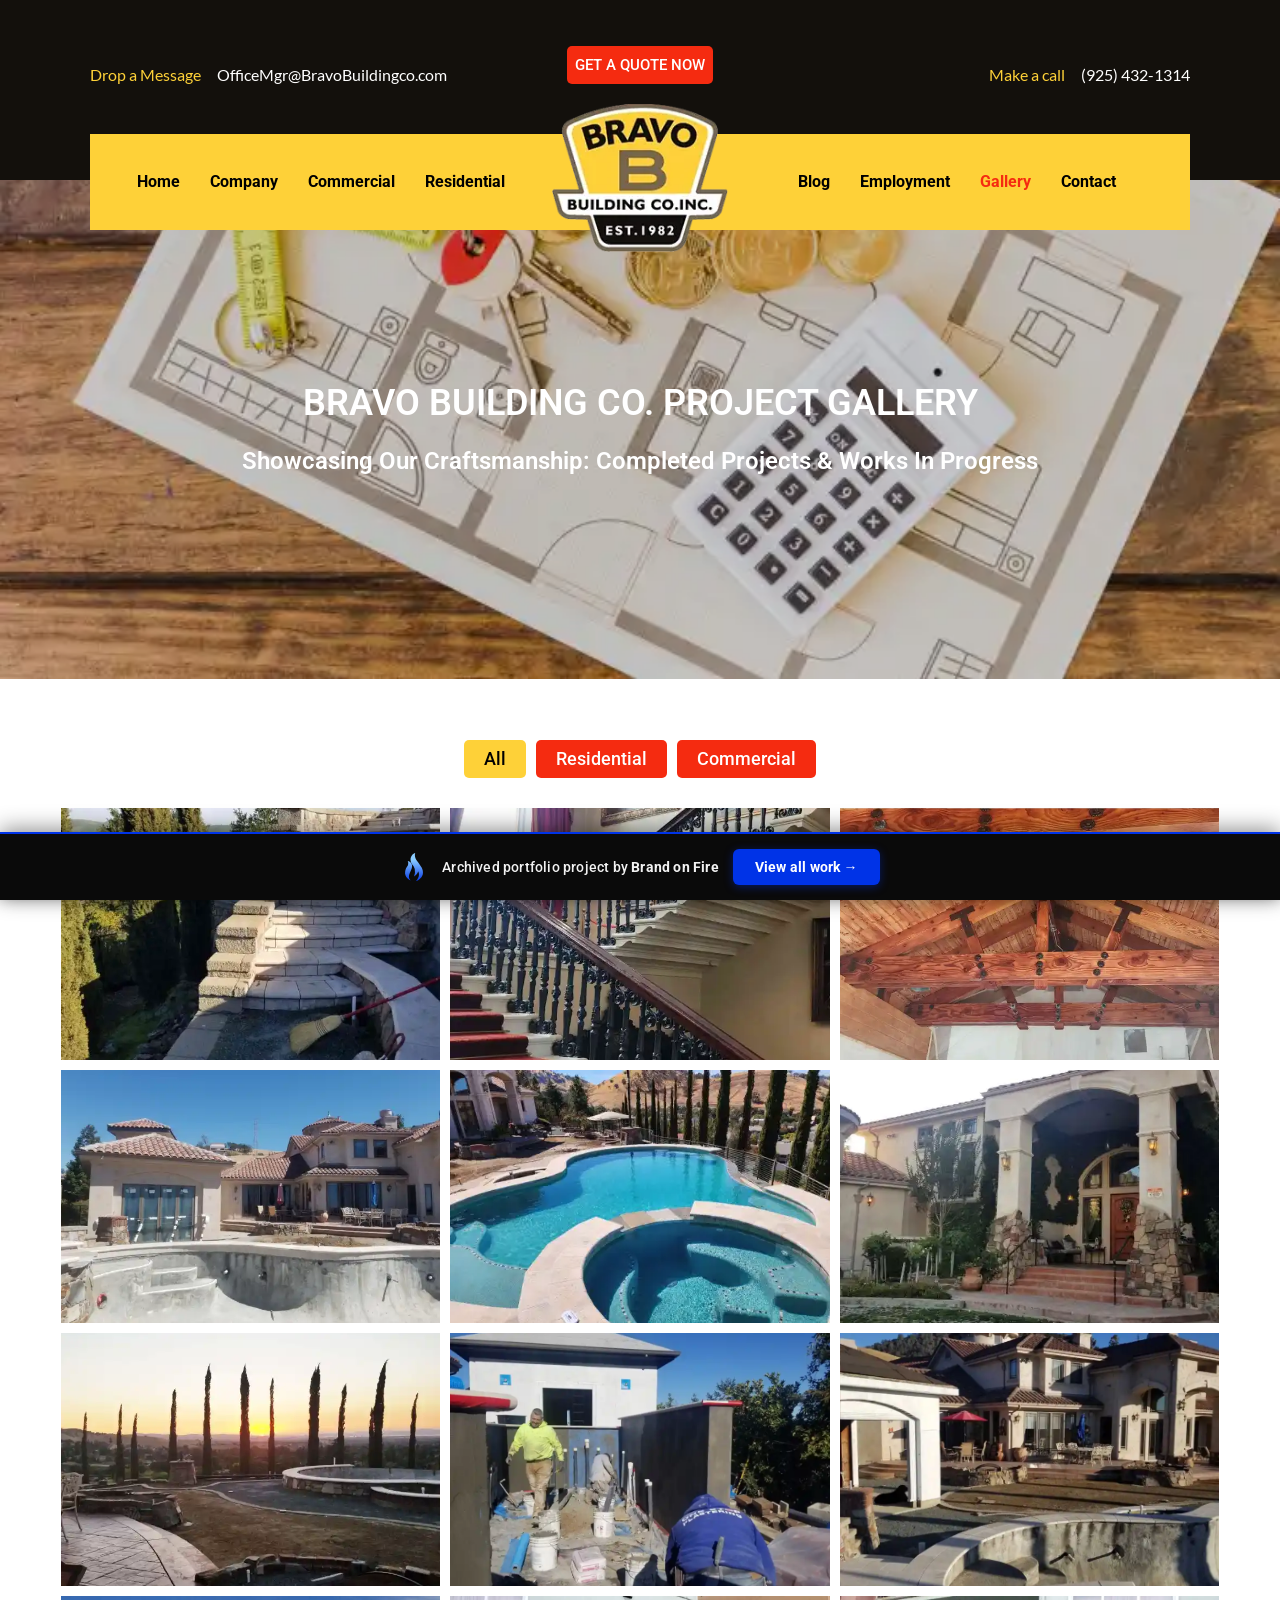
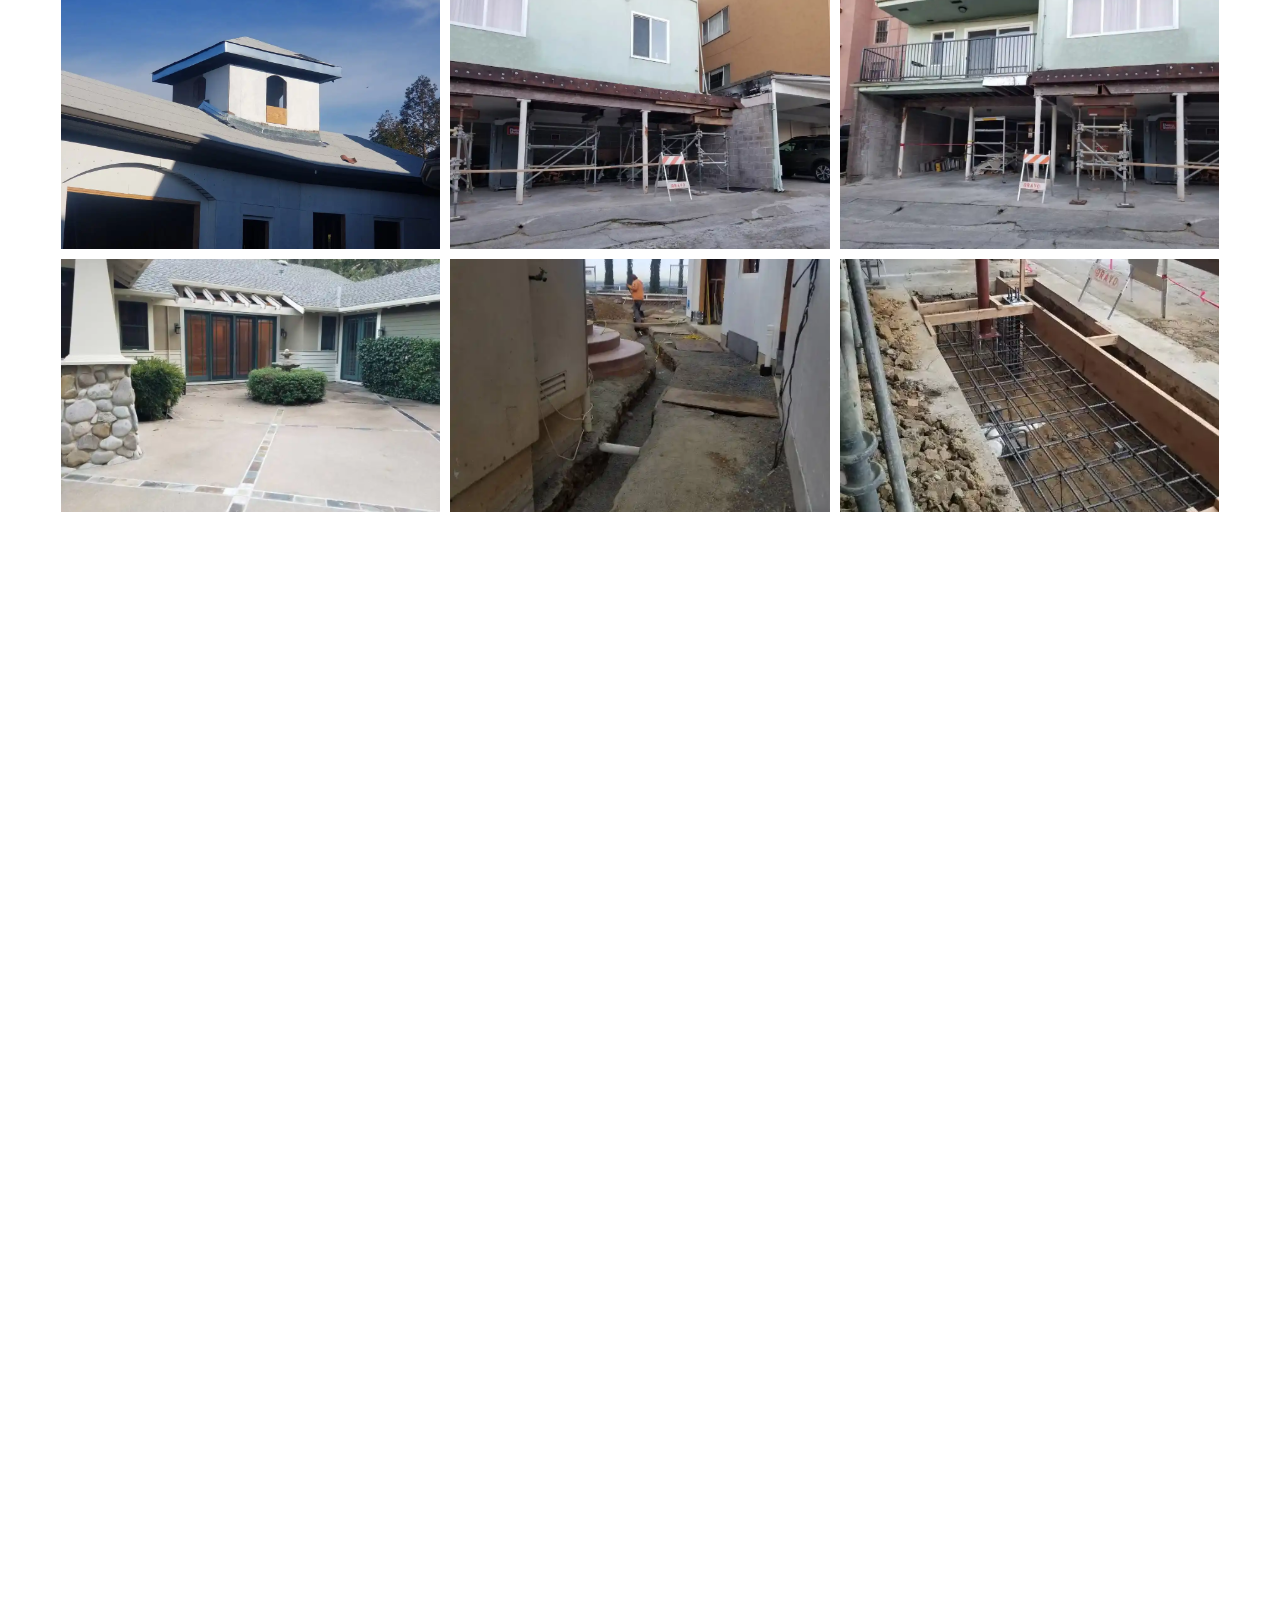
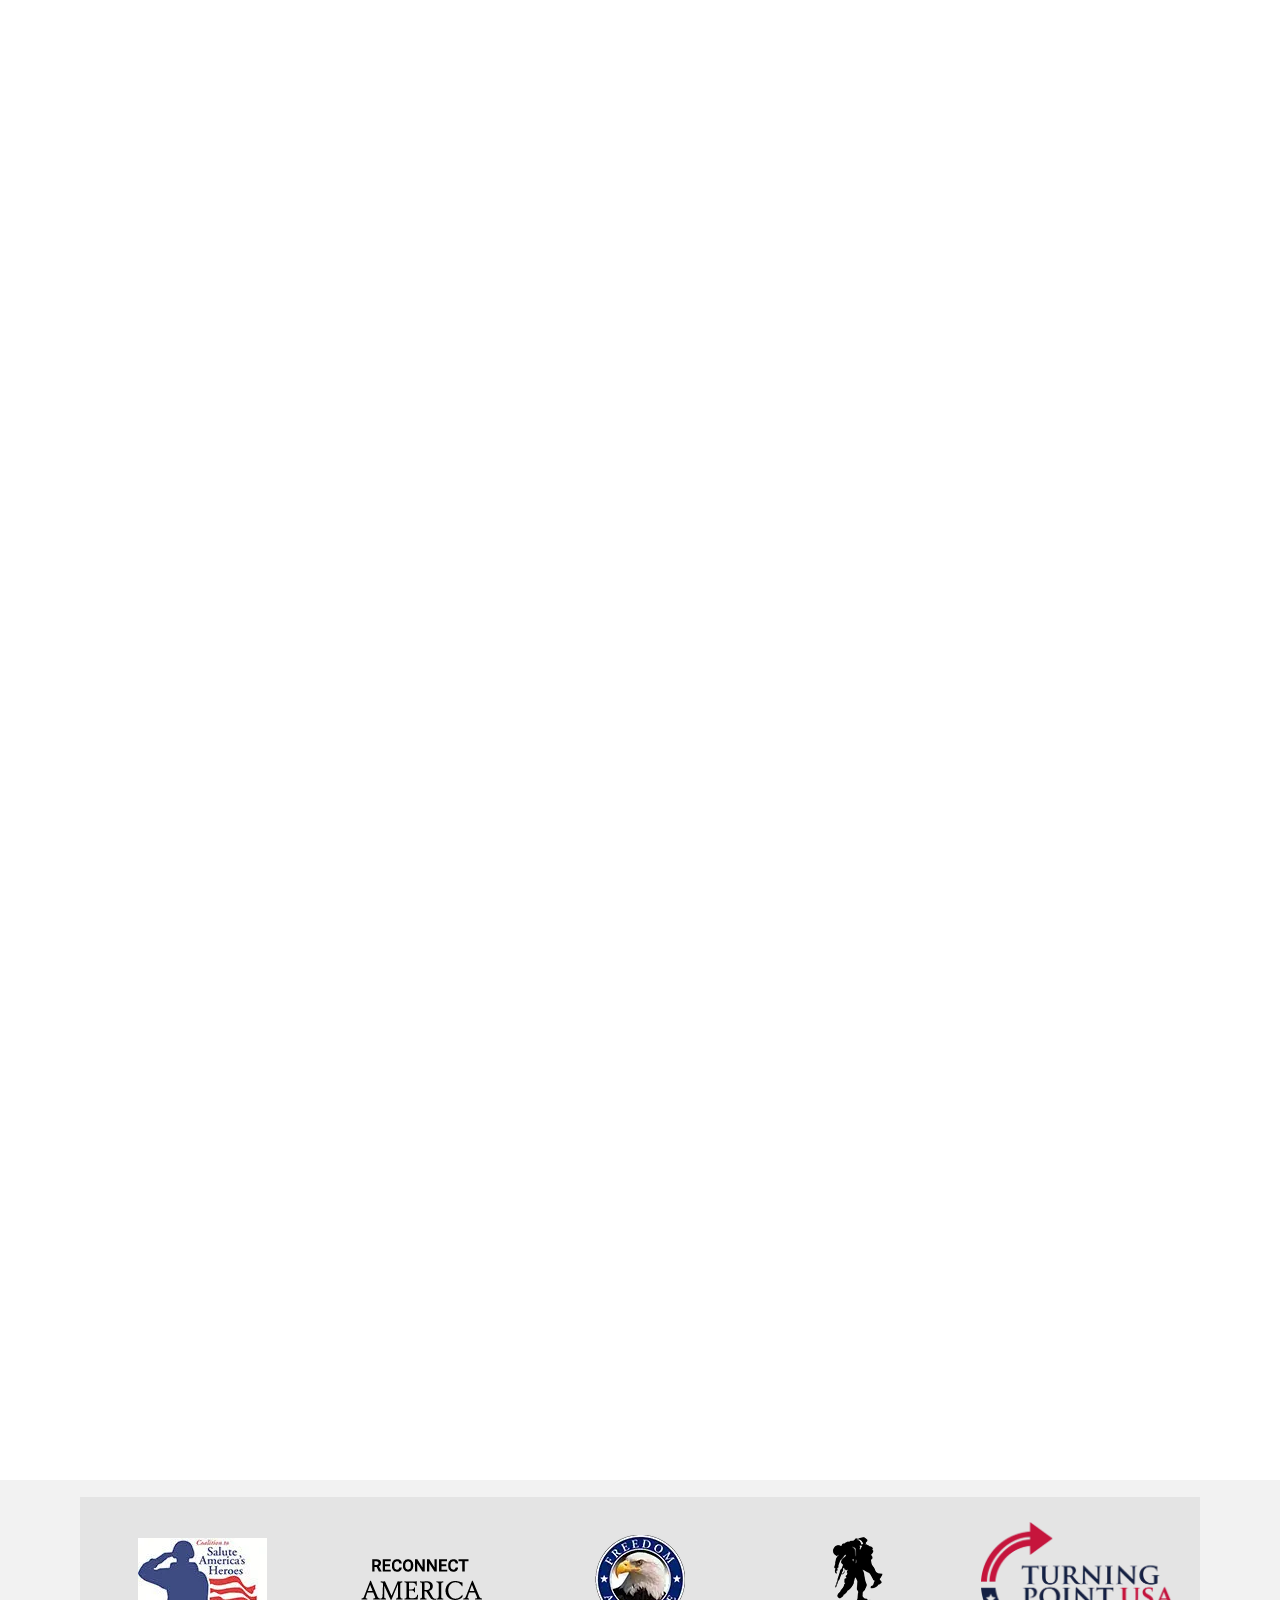
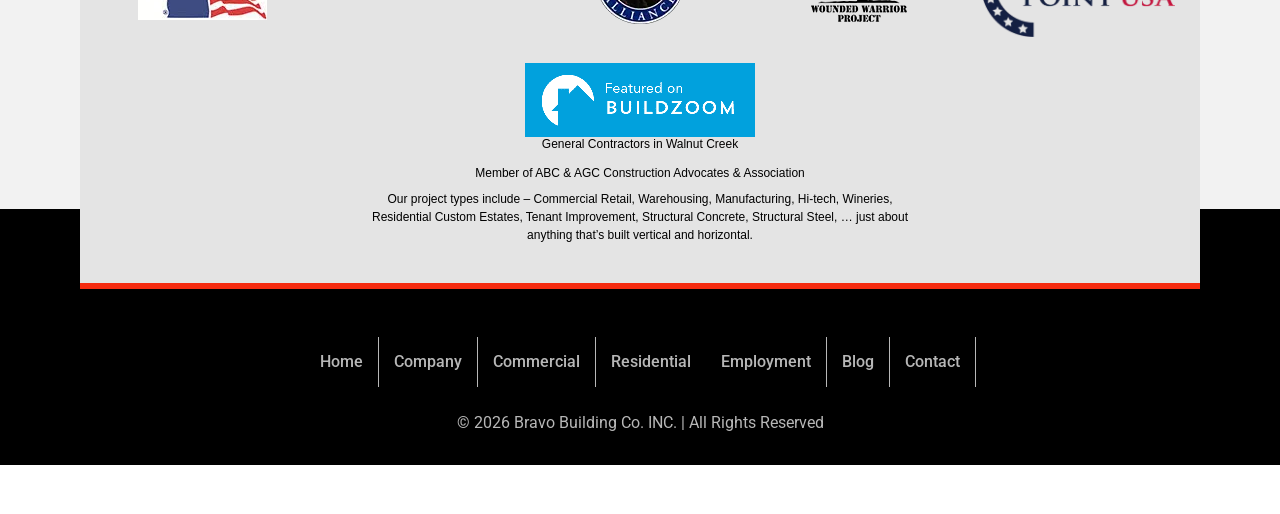
<file: gallery/index.html>
<!doctype html><html lang="en-US" data-bofp="0"><head><meta charset="UTF-8"><meta name="viewport" content="width=device-width,initial-scale=1"><link rel="profile" href="https://gmpg.org/xfn/11"><meta name="robots" content="index, follow, max-image-preview:large, max-snippet:-1, max-video-preview:-1"><title>Construction Gallery | Top California &amp; Nevada General Contractors</title><meta name="description" content="Check out the Construction Gallery of our general contractors' work in Nevada &amp; California, craftsmanship and dedication go into every build."><meta property="og:locale" content="en_US"><meta property="og:type" content="article"><meta property="og:title" content="Construction Gallery | Top California &amp; Nevada General Contractors"><meta property="og:description" content="Check out the Construction Gallery of our general contractors' work in Nevada &amp; California, craftsmanship and dedication go into every build."><meta property="og:url" content="/gallery/"><meta property="og:site_name" content="Bravo Building Co, Inc"><meta property="article:modified_time" content="2026-01-30T17:55:42+00:00"><meta name="twitter:card" content="summary_large_image"><meta name="twitter:label1" content="Est. reading time"><meta name="twitter:data1" content="1 minute"><meta name="generator" content="Elementor 4.1.1; features: additional_custom_breakpoints; settings: css_print_method-external, google_font-enabled, font_display-swap"><link rel="icon" href="../wp-content/uploads/2023/01/logo-150x150.webp" sizes="32x32"><link rel="icon" href="../_a/3a6fdd1255ec.webp" sizes="192x192"><link rel="apple-touch-icon" href="../_a/3a6fdd1255ec.webp"><meta name="msapplication-TileImage" content="../_a/3a6fdd1255ec.webp"><meta name="generator" content="WP Rocket 3.20.2" data-wpr-features="wpr_minify_js wpr_lazyload_images wpr_minify_css wpr_preload_links wpr_desktop"><link rel="stylesheet" href="../style.css"><style>[data-bofp="1"]{background-color:#fff!important;color:#333!important}[data-bofp="2"]{background-color:#13100c!important;color:#333!important}[data-bofp="3"]{background-color:#fed138!important;color:#333!important}[data-bofp="4"]{background-color:#000!important;color:#333!important}[data-bofp="5"]{background-color:#f2f2f2!important;color:#333!important}[data-bofp="6"]{background-color:#e4e4e4!important;color:#333!important}[data-bofp="7"]{background-color:#000!important;color:#333!important}</style><meta name="robots" content="noindex, nofollow"></head><body class="wp-singular page-template-default page page-id-47 wp-custom-logo wp-embed-responsive wp-theme-hello-elementor hello-elementor-default elementor-default elementor-template-full-width elementor-kit-10 elementor-page elementor-page-47 e--ua-blink e--ua-mac e--ua-webkit" data-elementor-device-mode="desktop" data-bofp="1"><a class="skip-link screen-reader-text" href="#content">Skip to content</a><header data-rocket-location-hash="5c850fe9343c67d69e240ade6280e5dc" data-elementor-type="header" data-elementor-id="39" class="elementor elementor-39 elementor-location-header" data-elementor-post-type="elementor_library"><section class="elementor-section elementor-top-section elementor-element elementor-element-592bc63b elementor-section-boxed elementor-section-height-default elementor-section-height-default" data-id="592bc63b" data-element_type="section" data-e-type="section" data-settings="{&quot;background_background&quot;:&quot;classic&quot;}" data-bofp="2"><div data-rocket-location-hash="82f6c6a00e9a86a2eaa3cc6e8d136714" class="elementor-container elementor-column-gap-default"><div class="elementor-column elementor-col-100 elementor-top-column elementor-element elementor-element-42d6cd4c" data-id="42d6cd4c" data-element_type="column" data-e-type="column" data-settings="{&quot;background_background&quot;:&quot;classic&quot;}"><div class="elementor-widget-wrap elementor-element-populated"><section class="elementor-section elementor-inner-section elementor-element elementor-element-30b12f3f elementor-reverse-tablet elementor-reverse-mobile elementor-section-boxed elementor-section-height-default elementor-section-height-default" data-id="30b12f3f" data-element_type="section" data-e-type="section"><div class="elementor-container elementor-column-gap-no"><div class="elementor-column elementor-col-33 elementor-inner-column elementor-element elementor-element-6ecabc56" data-id="6ecabc56" data-element_type="column" data-e-type="column"><div class="elementor-widget-wrap elementor-element-populated"><div class="elementor-element elementor-element-579c8f3f elementor-mobile-align-center elementor-widget__width-auto elementor-widget-mobile__width-inherit elementor-icon-list--layout-inline li-menu elementor-list-item-link-full_width elementor-widget elementor-widget-icon-list" data-id="579c8f3f" data-element_type="widget" data-e-type="widget" data-widget_type="icon-list.default"><div class="elementor-widget-container"><ul class="elementor-icon-list-items elementor-inline-items"><li class="elementor-icon-list-item elementor-inline-item"><span class="elementor-icon-list-text">Drop a Message</span></li><li class="elementor-icon-list-item elementor-inline-item"><a href="mailto:OfficeMgr@BravoBuildingco.com"><span class="elementor-icon-list-text">OfficeMgr@BravoBuildingco.com</span></a></li></ul></div></div></div></div><div class="elementor-column elementor-col-33 elementor-inner-column elementor-element elementor-element-3398744 elementor-hidden-tablet elementor-hidden-mobile" data-id="3398744" data-element_type="column" data-e-type="column"><div class="elementor-widget-wrap elementor-element-populated"><div class="elementor-element elementor-element-28315d8 elementor-widget__width-auto elementor-hidden-tablet elementor-hidden-mobile elementor-tablet-align-center elementor-mobile-align-center elementor-align-right elementor-widget elementor-widget-button" data-id="28315d8" data-element_type="widget" data-e-type="widget" data-widget_type="button.default"><div class="elementor-widget-container"><div class="elementor-button-wrapper"><a class="elementor-button elementor-button-link elementor-size-xs" href="../get-a-quote/index.html"><span class="elementor-button-content-wrapper"><span class="elementor-button-text">Get a Quote Now</span></span></a></div></div></div></div></div><div class="elementor-column elementor-col-33 elementor-inner-column elementor-element elementor-element-8145343" data-id="8145343" data-element_type="column" data-e-type="column"><div class="elementor-widget-wrap elementor-element-populated"><div class="elementor-element elementor-element-2f246b90 elementor-mobile-align-center elementor-widget-mobile__width-inherit li-menu elementor-icon-list--layout-inline elementor-align-end elementor-tablet-align-start elementor-list-item-link-full_width elementor-widget elementor-widget-icon-list" data-id="2f246b90" data-element_type="widget" data-e-type="widget" data-widget_type="icon-list.default"><div class="elementor-widget-container"><ul class="elementor-icon-list-items elementor-inline-items"><li class="elementor-icon-list-item elementor-inline-item"><span class="elementor-icon-list-text">Make a call</span></li><li class="elementor-icon-list-item elementor-inline-item"><a href="tel:925-432-1314"><span class="elementor-icon-list-text">(925) 432-1314</span></a></li></ul></div></div></div></div></div></section><section class="elementor-section elementor-inner-section elementor-element elementor-element-35473e32 elementor-section-height-min-height nav-bar elementor-section-boxed elementor-section-height-default" data-id="35473e32" data-element_type="section" data-e-type="section" data-settings="{&quot;background_background&quot;:&quot;classic&quot;}" data-bofp="3"><div class="elementor-container elementor-column-gap-no"><div class="elementor-column elementor-col-33 elementor-inner-column elementor-element elementor-element-6cfac961" data-id="6cfac961" data-element_type="column" data-e-type="column"><div class="elementor-widget-wrap elementor-element-populated"><div class="elementor-element elementor-element-0c57bef elementor-nav-menu__align-center elementor-nav-menu--stretch elementor-nav-menu__text-align-center elementor-hidden-tablet elementor-hidden-mobile elementor-nav-menu--dropdown-tablet elementor-nav-menu--toggle elementor-nav-menu--burger elementor-widget elementor-widget-nav-menu" data-id="0c57bef" data-element_type="widget" data-e-type="widget" data-settings="{&quot;full_width&quot;:&quot;stretch&quot;,&quot;layout&quot;:&quot;horizontal&quot;,&quot;submenu_icon&quot;:{&quot;value&quot;:&quot;&lt;i class=\&quot;fas fa-caret-down\&quot; aria-hidden=\&quot;true\&quot;&gt;&lt;\/i&gt;&quot;,&quot;library&quot;:&quot;fa-solid&quot;},&quot;toggle&quot;:&quot;burger&quot;}" data-widget_type="nav-menu.default"><div class="elementor-widget-container"><nav aria-label="Menu" class="elementor-nav-menu--main elementor-nav-menu__container elementor-nav-menu--layout-horizontal e--pointer-underline e--animation-fade"><ul id="menu-1-0c57bef" class="elementor-nav-menu" data-smartmenus-id="17822977114416914"><li class="menu-item menu-item-type-custom menu-item-object-custom menu-item-home menu-item-114"><a href="../index.html" class="elementor-item">Home</a></li><li class="menu-item menu-item-type-post_type menu-item-object-page menu-item-116"><a href="../company/index.html" class="elementor-item">Company</a></li><li class="menu-item menu-item-type-post_type menu-item-object-page menu-item-115"><a href="../commercial/index.html" class="elementor-item">Commercial</a></li><li class="menu-item menu-item-type-post_type menu-item-object-page menu-item-117"><a href="../residential/index.html" class="elementor-item">Residential</a></li></ul> </nav><div class="elementor-menu-toggle" role="button" tabindex="0" aria-label="Menu Toggle" aria-expanded="false" style=""><i aria-hidden="true" role="presentation" class="elementor-menu-toggle__icon--open eicon-menu-bar"></i><i aria-hidden="true" role="presentation" class="elementor-menu-toggle__icon--close eicon-close"></i> </div><nav class="elementor-nav-menu--dropdown elementor-nav-menu__container" aria-hidden="true" style="top:34.0781px;--menu-height:0;width:1366px;left:0"><ul id="menu-2-0c57bef" class="elementor-nav-menu" data-smartmenus-id="17822977114414111"><li class="menu-item menu-item-type-custom menu-item-object-custom menu-item-home menu-item-114"><a href="../index.html" class="elementor-item" tabindex="-1">Home</a></li><li class="menu-item menu-item-type-post_type menu-item-object-page menu-item-116"><a href="../company/index.html" class="elementor-item" tabindex="-1">Company</a></li><li class="menu-item menu-item-type-post_type menu-item-object-page menu-item-115"><a href="../commercial/index.html" class="elementor-item" tabindex="-1">Commercial</a></li><li class="menu-item menu-item-type-post_type menu-item-object-page menu-item-117"><a href="../residential/index.html" class="elementor-item" tabindex="-1">Residential</a></li></ul> </nav></div></div></div></div><div class="elementor-column elementor-col-33 elementor-inner-column elementor-element elementor-element-298da83e nav-logo" data-id="298da83e" data-element_type="column" data-e-type="column"><div class="elementor-widget-wrap elementor-element-populated"><div class="elementor-element elementor-element-5f719f7 elementor-widget elementor-widget-theme-site-logo elementor-widget-image" data-id="5f719f7" data-element_type="widget" data-e-type="widget" data-widget_type="theme-site-logo.default"><div class="elementor-widget-container"><a href="../index.html"><img width="192" height="161" src="../_a/3a6fdd1255ec.webp" class="attachment-full size-full wp-image-154 entered lazyloaded" alt="Bravo Building Co. logo" data-ll-status="loaded" decoding="sync"> </a></div></div></div></div><div class="elementor-column elementor-col-33 elementor-inner-column elementor-element elementor-element-65325ec0" data-id="65325ec0" data-element_type="column" data-e-type="column"><div class="elementor-widget-wrap elementor-element-populated"><div class="elementor-element elementor-element-d469499 elementor-nav-menu__align-center elementor-nav-menu--stretch elementor-nav-menu__text-align-center elementor-hidden-tablet elementor-hidden-mobile elementor-nav-menu--dropdown-tablet elementor-nav-menu--toggle elementor-nav-menu--burger elementor-widget elementor-widget-nav-menu" data-id="d469499" data-element_type="widget" data-e-type="widget" data-settings="{&quot;full_width&quot;:&quot;stretch&quot;,&quot;layout&quot;:&quot;horizontal&quot;,&quot;submenu_icon&quot;:{&quot;value&quot;:&quot;&lt;i class=\&quot;fas fa-caret-down\&quot; aria-hidden=\&quot;true\&quot;&gt;&lt;\/i&gt;&quot;,&quot;library&quot;:&quot;fa-solid&quot;},&quot;toggle&quot;:&quot;burger&quot;}" data-widget_type="nav-menu.default"><div class="elementor-widget-container"><nav aria-label="Menu" class="elementor-nav-menu--main elementor-nav-menu__container elementor-nav-menu--layout-horizontal e--pointer-underline e--animation-fade"><ul id="menu-1-d469499" class="elementor-nav-menu" data-smartmenus-id="17822977114436248"><li class="menu-item menu-item-type-post_type menu-item-object-page menu-item-689"><a href="../blog/index.html" class="elementor-item">Blog</a></li><li class="menu-item menu-item-type-post_type menu-item-object-page menu-item-118"><a href="../employment/index.html" class="elementor-item">Employment</a></li><li class="menu-item menu-item-type-post_type menu-item-object-page current-menu-item page_item page-item-47 current_page_item menu-item-128"><a href="../gallery/index.html" aria-current="page" class="elementor-item elementor-item-active">Gallery</a></li><li class="menu-item menu-item-type-post_type menu-item-object-page menu-item-119"><a href="../contact/index.html" class="elementor-item">Contact</a></li></ul> </nav><div class="elementor-menu-toggle" role="button" tabindex="0" aria-label="Menu Toggle" aria-expanded="false" style=""><i aria-hidden="true" role="presentation" class="elementor-menu-toggle__icon--open eicon-menu-bar"></i><i aria-hidden="true" role="presentation" class="elementor-menu-toggle__icon--close eicon-close"></i> </div><nav class="elementor-nav-menu--dropdown elementor-nav-menu__container" aria-hidden="true" style="top:34.0781px;--menu-height:0;width:1366px;left:0"><ul id="menu-2-d469499" class="elementor-nav-menu" data-smartmenus-id="17822977114439363"><li class="menu-item menu-item-type-post_type menu-item-object-page menu-item-689"><a href="../blog/index.html" class="elementor-item" tabindex="-1">Blog</a></li><li class="menu-item menu-item-type-post_type menu-item-object-page menu-item-118"><a href="../employment/index.html" class="elementor-item" tabindex="-1">Employment</a></li><li class="menu-item menu-item-type-post_type menu-item-object-page current-menu-item page_item page-item-47 current_page_item menu-item-128"><a href="../gallery/index.html" aria-current="page" class="elementor-item elementor-item-active" tabindex="-1">Gallery</a></li><li class="menu-item menu-item-type-post_type menu-item-object-page menu-item-119"><a href="../contact/index.html" class="elementor-item" tabindex="-1">Contact</a></li></ul> </nav></div></div><div class="elementor-element elementor-element-2e16db1b elementor-widget__width-auto elementor-tablet-align-center elementor-mobile-align-center elementor-hidden-desktop elementor-widget elementor-widget-button" data-id="2e16db1b" data-element_type="widget" data-e-type="widget" data-widget_type="button.default"><div class="elementor-widget-container"><div class="elementor-button-wrapper"><a class="elementor-button elementor-button-link elementor-size-xs" href="../get-a-quote/index.html"><span class="elementor-button-content-wrapper"><span class="elementor-button-text">Get a Quote Now</span></span></a></div></div></div><div class="elementor-element elementor-element-59763c8 elementor-nav-menu__align-end elementor-nav-menu--stretch elementor-nav-menu__text-align-center elementor-hidden-desktop elementor-nav-menu--dropdown-tablet elementor-nav-menu--toggle elementor-nav-menu--burger elementor-widget elementor-widget-nav-menu" data-id="59763c8" data-element_type="widget" data-e-type="widget" data-settings="{&quot;full_width&quot;:&quot;stretch&quot;,&quot;layout&quot;:&quot;horizontal&quot;,&quot;submenu_icon&quot;:{&quot;value&quot;:&quot;&lt;i class=\&quot;fas fa-caret-down\&quot; aria-hidden=\&quot;true\&quot;&gt;&lt;\/i&gt;&quot;,&quot;library&quot;:&quot;fa-solid&quot;},&quot;toggle&quot;:&quot;burger&quot;}" data-widget_type="nav-menu.default"><div class="elementor-widget-container"><nav aria-label="Menu" class="elementor-nav-menu--main elementor-nav-menu__container elementor-nav-menu--layout-horizontal e--pointer-underline e--animation-fade"><ul id="menu-1-59763c8" class="elementor-nav-menu" data-smartmenus-id="1782297711444155"><li class="menu-item menu-item-type-post_type menu-item-object-page menu-item-home menu-item-129"><a href="../index.html" class="elementor-item">Home</a></li><li class="menu-item menu-item-type-post_type menu-item-object-page menu-item-131"><a href="../company/index.html" class="elementor-item">Company</a></li><li class="menu-item menu-item-type-post_type menu-item-object-page menu-item-130"><a href="../commercial/index.html" class="elementor-item">Commercial</a></li><li class="menu-item menu-item-type-post_type menu-item-object-page menu-item-984"><a href="../residential/index.html" class="elementor-item">Residential</a></li><li class="menu-item menu-item-type-post_type menu-item-object-page menu-item-133"><a href="../employment/index.html" class="elementor-item">Employment</a></li><li class="menu-item menu-item-type-post_type menu-item-object-page menu-item-690"><a href="../blog/index.html" class="elementor-item">Blog</a></li><li class="menu-item menu-item-type-post_type menu-item-object-page menu-item-132"><a href="../contact/index.html" class="elementor-item">Contact</a></li></ul> </nav><div class="elementor-menu-toggle" role="button" tabindex="0" aria-label="Menu Toggle" aria-expanded="false" style=""><i aria-hidden="true" role="presentation" class="elementor-menu-toggle__icon--open eicon-menu-bar"></i><i aria-hidden="true" role="presentation" class="elementor-menu-toggle__icon--close eicon-close"></i> </div><nav class="elementor-nav-menu--dropdown elementor-nav-menu__container" aria-hidden="true" style="top:0;--menu-height:0;width:1366px;left:0"><ul id="menu-2-59763c8" class="elementor-nav-menu" data-smartmenus-id="17822977114445503"><li class="menu-item menu-item-type-post_type menu-item-object-page menu-item-home menu-item-129"><a href="../index.html" class="elementor-item" tabindex="-1">Home</a></li><li class="menu-item menu-item-type-post_type menu-item-object-page menu-item-131"><a href="../company/index.html" class="elementor-item" tabindex="-1">Company</a></li><li class="menu-item menu-item-type-post_type menu-item-object-page menu-item-130"><a href="../commercial/index.html" class="elementor-item" tabindex="-1">Commercial</a></li><li class="menu-item menu-item-type-post_type menu-item-object-page menu-item-984"><a href="../residential/index.html" class="elementor-item" tabindex="-1">Residential</a></li><li class="menu-item menu-item-type-post_type menu-item-object-page menu-item-133"><a href="../employment/index.html" class="elementor-item" tabindex="-1">Employment</a></li><li class="menu-item menu-item-type-post_type menu-item-object-page menu-item-690"><a href="../blog/index.html" class="elementor-item" tabindex="-1">Blog</a></li><li class="menu-item menu-item-type-post_type menu-item-object-page menu-item-132"><a href="../contact/index.html" class="elementor-item" tabindex="-1">Contact</a></li></ul> </nav></div></div></div></div></div></section></div></div></div></section></header><div data-rocket-location-hash="765f7c14ed96d2e4f2edbe041642b28e" data-elementor-type="wp-page" data-elementor-id="47" class="elementor elementor-47" data-elementor-post-type="page"><section class="elementor-section elementor-top-section elementor-element elementor-element-4c10b11f elementor-section-boxed elementor-section-height-default elementor-section-height-default" data-id="4c10b11f" data-element_type="section" data-e-type="section" data-settings="{&quot;background_background&quot;:&quot;classic&quot;}"><div data-rocket-location-hash="d6ffef6da7b7986c03fc999cc8f85cb1" class="elementor-background-overlay" data-bofp="4"></div><div data-rocket-location-hash="d980f33cebda42b9db2d1a70c42a55aa" class="elementor-container elementor-column-gap-default"><div class="elementor-column elementor-col-100 elementor-top-column elementor-element elementor-element-113195fe" data-id="113195fe" data-element_type="column" data-e-type="column"><div class="elementor-widget-wrap elementor-element-populated"><div class="elementor-element elementor-element-2e8e2124 elementor-widget elementor-widget-heading" data-id="2e8e2124" data-element_type="widget" data-e-type="widget" data-widget_type="heading.default"><div class="elementor-widget-container"><h1 class="elementor-heading-title elementor-size-default">Bravo Building Co. Project Gallery</h1> </div></div><div class="elementor-element elementor-element-0662de0 elementor-widget elementor-widget-heading" data-id="0662de0" data-element_type="widget" data-e-type="widget" data-widget_type="heading.default"><div class="elementor-widget-container"><h2 class="elementor-heading-title elementor-size-default">Showcasing Our Craftsmanship: Completed Projects &amp; Works in Progress</h2> </div></div></div></div></div></section><section data-rocket-location-hash="695c4e5f6c1decc354f7ba34d1e67b6a" class="elementor-section elementor-top-section elementor-element elementor-element-40c1567a elementor-section-full_width elementor-section-height-default elementor-section-height-default" data-id="40c1567a" data-element_type="section" data-e-type="section"><div data-rocket-location-hash="97c4beeda535457bbe628aa457eec642" class="elementor-container elementor-column-gap-default"><div class="elementor-column elementor-col-100 elementor-top-column elementor-element elementor-element-50950a31" data-id="50950a31" data-element_type="column" data-e-type="column"><div class="elementor-widget-wrap elementor-element-populated"><div class="elementor-element elementor-element-7428789d elementor-gallery--filter-align-center gallery elementor-widget elementor-widget-gallery" data-id="7428789d" data-element_type="widget" data-e-type="widget" data-settings="{&quot;columns&quot;:3,&quot;lazyload&quot;:&quot;yes&quot;,&quot;gallery_layout&quot;:&quot;grid&quot;,&quot;columns_tablet&quot;:2,&quot;columns_mobile&quot;:1,&quot;gap&quot;:{&quot;unit&quot;:&quot;px&quot;,&quot;size&quot;:10,&quot;sizes&quot;:[]},&quot;gap_tablet&quot;:{&quot;unit&quot;:&quot;px&quot;,&quot;size&quot;:10,&quot;sizes&quot;:[]},&quot;gap_mobile&quot;:{&quot;unit&quot;:&quot;px&quot;,&quot;size&quot;:10,&quot;sizes&quot;:[]},&quot;link_to&quot;:&quot;file&quot;,&quot;aspect_ratio&quot;:&quot;3:2&quot;,&quot;show_all_galleries&quot;:&quot;yes&quot;,&quot;content_hover_animation&quot;:&quot;fade-in&quot;}" data-widget_type="gallery.default"><div class="elementor-widget-container"><div class="elementor-gallery__titles-container e--pointer-none" aria-label="Gallery filter"><a class="elementor-item elementor-gallery-title elementor-item-active" role="button" tabindex="0" data-gallery-index="all"> All </a><a class="elementor-item elementor-gallery-title" role="button" tabindex="0" data-gallery-index="0"> Residential </a><a class="elementor-item elementor-gallery-title" role="button" tabindex="0" data-gallery-index="1"> Commercial </a></div><div class="elementor-gallery__container e-gallery-container e-gallery-grid e-gallery--ltr e-gallery--lazyload" style="--hgap:10px;--vgap:10px;--animation-duration:350ms;--columns:3;--rows:33;--aspect-ratio:66.66666666666666%;--container-aspect-ratio:747.3390741863755%"><a class="e-gallery-item elementor-gallery-item elementor-animated-content" data-e-gallery-tags="0" href="#" data-elementor-open-lightbox="yes" data-elementor-lightbox-slideshow="all_7428789d" data-elementor-lightbox-title="20211211_104222" data-e-action-hash="#elementor-action%3Aaction%3Dlightbox%26settings%3DeyJpZCI6MTAxMiwidXJsIjoiaHR0cHM6XC9cL2JyYXZvYnVpbGRpbmdjby5jb21cL3dwLWNvbnRlbnRcL3VwbG9hZHNcLzIwMjVcLzA3XC8yMDIxMTIxMV8xMDQyMjIuanBnIiwic2xpZGVzaG93IjoiNzQyODc4OWQifQ%3D%3D" style="--column:0;--row:0"><div class="e-gallery-image elementor-gallery-item__image e-gallery-image-loaded" data-thumbnail="../_a/1640c31ab2dc.webp" data-width="907" data-height="1209" aria-label="" role="img" style="background-image:url(../_a/1640c31ab2dc.webp)"></div></a><a class="e-gallery-item elementor-gallery-item elementor-animated-content" data-e-gallery-tags="0" href="#" data-elementor-open-lightbox="yes" data-elementor-lightbox-slideshow="all_7428789d" data-elementor-lightbox-title="20240507_142115" data-e-action-hash="#elementor-action%3Aaction%3Dlightbox%26settings%3DeyJpZCI6MTAxMywidXJsIjoiaHR0cHM6XC9cL2JyYXZvYnVpbGRpbmdjby5jb21cL3dwLWNvbnRlbnRcL3VwbG9hZHNcLzIwMjVcLzA3XC8yMDI0MDUwN18xNDIxMTUuanBnIiwic2xpZGVzaG93IjoiNzQyODc4OWQifQ%3D%3D" style="--column:1;--row:0"><div class="e-gallery-image elementor-gallery-item__image e-gallery-image-loaded" data-thumbnail="../_a/a8dd78a089d8.webp" data-width="907" data-height="1209" aria-label="" role="img" style="background-image:url(../_a/a8dd78a089d8.webp)"></div></a><a class="e-gallery-item elementor-gallery-item elementor-animated-content" data-e-gallery-tags="0" href="#" data-elementor-open-lightbox="yes" data-elementor-lightbox-slideshow="all_7428789d" data-elementor-lightbox-title="20230807_125126" data-e-action-hash="#elementor-action%3Aaction%3Dlightbox%26settings%3DeyJpZCI6MTAxNiwidXJsIjoiaHR0cHM6XC9cL2JyYXZvYnVpbGRpbmdjby5jb21cL3dwLWNvbnRlbnRcL3VwbG9hZHNcLzIwMjVcLzA3XC8yMDIzMDgwN18xMjUxMjYuanBnIiwic2xpZGVzaG93IjoiNzQyODc4OWQifQ%3D%3D" style="--column:2;--row:0"><div class="e-gallery-image elementor-gallery-item__image e-gallery-image-loaded" data-thumbnail="../_a/ed2520d25d2a.webp" data-width="1600" data-height="720" aria-label="" role="img" style="background-image:url(../_a/ed2520d25d2a.webp)"></div></a><a class="e-gallery-item elementor-gallery-item elementor-animated-content" data-e-gallery-tags="0" href="#" data-elementor-open-lightbox="yes" data-elementor-lightbox-slideshow="all_7428789d" data-elementor-lightbox-title="20220520_152950" data-e-action-hash="#elementor-action%3Aaction%3Dlightbox%26settings%3DeyJpZCI6MTAxOCwidXJsIjoiaHR0cHM6XC9cL2JyYXZvYnVpbGRpbmdjby5jb21cL3dwLWNvbnRlbnRcL3VwbG9hZHNcLzIwMjVcLzA3XC8yMDIyMDUyMF8xNTI5NTAuanBnIiwic2xpZGVzaG93IjoiNzQyODc4OWQifQ%3D%3D" style="--column:0;--row:1"><div class="e-gallery-image elementor-gallery-item__image e-gallery-image-loaded" data-thumbnail="../_a/c93e0a1449af.webp" data-width="1000" data-height="627" aria-label="" role="img" style="background-image:url(../_a/c93e0a1449af.webp)"></div></a><a class="e-gallery-item elementor-gallery-item elementor-animated-content" data-e-gallery-tags="0" href="#" data-elementor-open-lightbox="yes" data-elementor-lightbox-slideshow="all_7428789d" data-elementor-lightbox-title="20220927_132450 (1)" data-e-action-hash="#elementor-action%3Aaction%3Dlightbox%26settings%3DeyJpZCI6MTA0MiwidXJsIjoiaHR0cHM6XC9cL2JyYXZvYnVpbGRpbmdjby5jb21cL3dwLWNvbnRlbnRcL3VwbG9hZHNcLzIwMjVcLzA3XC8yMDIyMDkyN18xMzI0NTAtMS5qcGciLCJzbGlkZXNob3ciOiI3NDI4Nzg5ZCJ9" style="--column:1;--row:1"><div class="e-gallery-image elementor-gallery-item__image e-gallery-image-loaded" data-thumbnail="../_a/39a1fd4f319d.webp" data-width="1000" data-height="627" aria-label="" role="img" style="background-image:url(../_a/39a1fd4f319d.webp)"></div></a><a class="e-gallery-item elementor-gallery-item elementor-animated-content" data-e-gallery-tags="0" href="#" data-elementor-open-lightbox="yes" data-elementor-lightbox-slideshow="all_7428789d" data-elementor-lightbox-title="20210618_185518" data-e-action-hash="#elementor-action%3Aaction%3Dlightbox%26settings%3DeyJpZCI6MTA0MywidXJsIjoiaHR0cHM6XC9cL2JyYXZvYnVpbGRpbmdjby5jb21cL3dwLWNvbnRlbnRcL3VwbG9hZHNcLzIwMjVcLzA3XC8yMDIxMDYxOF8xODU1MTguanBnIiwic2xpZGVzaG93IjoiNzQyODc4OWQifQ%3D%3D" style="--column:2;--row:1"><div class="e-gallery-image elementor-gallery-item__image e-gallery-image-loaded" data-thumbnail="../_a/cd0aa9e09f9d.webp" data-width="1000" data-height="1000" aria-label="" role="img" style="background-image:url(../_a/cd0aa9e09f9d.webp)"></div></a><a class="e-gallery-item elementor-gallery-item elementor-animated-content" data-e-gallery-tags="0" href="#" data-elementor-open-lightbox="yes" data-elementor-lightbox-slideshow="all_7428789d" data-elementor-lightbox-title="20210619_203430 (1)" data-e-action-hash="#elementor-action%3Aaction%3Dlightbox%26settings%3DeyJpZCI6MTA0NiwidXJsIjoiaHR0cHM6XC9cL2JyYXZvYnVpbGRpbmdjby5jb21cL3dwLWNvbnRlbnRcL3VwbG9hZHNcLzIwMjVcLzA3XC8yMDIxMDYxOV8yMDM0MzAtMS5qcGciLCJzbGlkZXNob3ciOiI3NDI4Nzg5ZCJ9" style="--column:0;--row:2"><div class="e-gallery-image elementor-gallery-item__image e-gallery-image-loaded" data-thumbnail="../_a/68555d2e4712.webp" data-width="1000" data-height="1000" aria-label="" role="img" style="background-image:url(../_a/68555d2e4712.webp)"></div></a><a class="e-gallery-item elementor-gallery-item elementor-animated-content" data-e-gallery-tags="0" href="#" data-elementor-open-lightbox="yes" data-elementor-lightbox-slideshow="all_7428789d" data-elementor-lightbox-title="BBC Working" data-e-action-hash="#elementor-action%3Aaction%3Dlightbox%26settings%3DeyJpZCI6Mjk1LCJ1cmwiOiJodHRwczpcL1wvYnJhdm9idWlsZGluZ2NvLmNvbVwvd3AtY29udGVudFwvdXBsb2Fkc1wvMjAyM1wvMDJcL0JCQy1Xb3JraW5nLmpwZyIsInNsaWRlc2hvdyI6Ijc0Mjg3ODlkIn0%3D" style="--column:1;--row:2"><div class="e-gallery-image elementor-gallery-item__image e-gallery-image-loaded" data-thumbnail="../_a/8bea3ca3bfdb.webp" data-width="907" data-height="1209" aria-label="BBC Working" role="img" style="background-image:url(../_a/8bea3ca3bfdb.webp)"></div></a><a class="e-gallery-item elementor-gallery-item elementor-animated-content" data-e-gallery-tags="0" href="#" data-elementor-open-lightbox="yes" data-elementor-lightbox-slideshow="all_7428789d" data-elementor-lightbox-title="Residential Custom Estate" data-e-action-hash="#elementor-action%3Aaction%3Dlightbox%26settings%3DeyJpZCI6MzAzLCJ1cmwiOiJodHRwczpcL1wvYnJhdm9idWlsZGluZ2NvLmNvbVwvd3AtY29udGVudFwvdXBsb2Fkc1wvMjAyM1wvMDJcL1Jlc2lkZW50aWFsLUN1c3RvbS1Fc3RhdGUuanBnIiwic2xpZGVzaG93IjoiNzQyODc4OWQifQ%3D%3D" style="--column:2;--row:2"><div class="e-gallery-image elementor-gallery-item__image e-gallery-image-loaded" data-thumbnail="../_a/207fe85bcc5c.webp" data-width="1058" data-height="1058" aria-label="" role="img" style="background-image:url(../_a/207fe85bcc5c.webp)"></div></a><a class="e-gallery-item elementor-gallery-item elementor-animated-content" data-e-gallery-tags="0" href="#" data-elementor-open-lightbox="yes" data-elementor-lightbox-slideshow="all_7428789d" data-elementor-lightbox-title="Residential - 1" data-e-action-hash="#elementor-action%3Aaction%3Dlightbox%26settings%3DeyJpZCI6MzE2LCJ1cmwiOiJodHRwczpcL1wvYnJhdm9idWlsZGluZ2NvLmNvbVwvd3AtY29udGVudFwvdXBsb2Fkc1wvMjAyM1wvMDJcLzIwMjIwMTE4XzE1MDkxOC5qcGciLCJzbGlkZXNob3ciOiI3NDI4Nzg5ZCJ9" style="--column:0;--row:3"><div class="e-gallery-image elementor-gallery-item__image e-gallery-image-loaded" data-thumbnail="../_a/7370c174fa30.webp" data-width="1210" data-height="908" aria-label="Residential - 1" role="img" style="background-image:url(../_a/7370c174fa30.webp)"></div></a><a class="e-gallery-item elementor-gallery-item elementor-animated-content" data-e-gallery-tags="0" href="#" data-elementor-open-lightbox="yes" data-elementor-lightbox-slideshow="all_7428789d" data-elementor-lightbox-title="Residential - 2" data-e-action-hash="#elementor-action%3Aaction%3Dlightbox%26settings%3DeyJpZCI6MzE3LCJ1cmwiOiJodHRwczpcL1wvYnJhdm9idWlsZGluZ2NvLmNvbVwvd3AtY29udGVudFwvdXBsb2Fkc1wvMjAyM1wvMDJcLzIwMjIwMTI0XzA3NTc0Ny5qcGciLCJzbGlkZXNob3ciOiI3NDI4Nzg5ZCJ9" style="--column:1;--row:3"><div class="e-gallery-image elementor-gallery-item__image e-gallery-image-loaded" data-thumbnail="../_a/9b68f9efa95e.webp" data-width="1210" data-height="908" aria-label="Residential - 2" role="img" style="background-image:url(../_a/9b68f9efa95e.webp)"></div></a><a class="e-gallery-item elementor-gallery-item elementor-animated-content" data-e-gallery-tags="0" href="#" data-elementor-open-lightbox="yes" data-elementor-lightbox-slideshow="all_7428789d" data-elementor-lightbox-title="Residential - 3" data-e-action-hash="#elementor-action%3Aaction%3Dlightbox%26settings%3DeyJpZCI6MzE4LCJ1cmwiOiJodHRwczpcL1wvYnJhdm9idWlsZGluZ2NvLmNvbVwvd3AtY29udGVudFwvdXBsb2Fkc1wvMjAyM1wvMDJcLzIwMjIwMTI0XzA3NTc1My5qcGciLCJzbGlkZXNob3ciOiI3NDI4Nzg5ZCJ9" style="--column:2;--row:3"><div class="e-gallery-image elementor-gallery-item__image e-gallery-image-loaded" data-thumbnail="../_a/df1ae72064f5.webp" data-width="1210" data-height="908" aria-label="Residential - 3" role="img" style="background-image:url(../_a/df1ae72064f5.webp)"></div></a><a class="e-gallery-item elementor-gallery-item elementor-animated-content" data-e-gallery-tags="0" href="#" data-elementor-open-lightbox="yes" data-elementor-lightbox-slideshow="all_7428789d" data-elementor-lightbox-title="Residential - 4" data-e-action-hash="#elementor-action%3Aaction%3Dlightbox%26settings%3DeyJpZCI6MzE5LCJ1cmwiOiJodHRwczpcL1wvYnJhdm9idWlsZGluZ2NvLmNvbVwvd3AtY29udGVudFwvdXBsb2Fkc1wvMjAyM1wvMDJcLzIwMjIwMTI0XzE2MTczNC5qcGciLCJzbGlkZXNob3ciOiI3NDI4Nzg5ZCJ9" style="--column:0;--row:4"><div class="e-gallery-image elementor-gallery-item__image e-gallery-image-loaded" data-thumbnail="../_a/d23f211ac05f.webp" data-width="1210" data-height="908" aria-label="Residential - 4" role="img" style="background-image:url(../_a/d23f211ac05f.webp)"></div></a><a class="e-gallery-item elementor-gallery-item elementor-animated-content" data-e-gallery-tags="0" href="#" data-elementor-open-lightbox="yes" data-elementor-lightbox-slideshow="all_7428789d" data-elementor-lightbox-title="Residential - 5" data-e-action-hash="#elementor-action%3Aaction%3Dlightbox%26settings%3DeyJpZCI6MzIwLCJ1cmwiOiJodHRwczpcL1wvYnJhdm9idWlsZGluZ2NvLmNvbVwvd3AtY29udGVudFwvdXBsb2Fkc1wvMjAyM1wvMDJcLzIwMjIwMjAzXzEwMzUxNC5qcGciLCJzbGlkZXNob3ciOiI3NDI4Nzg5ZCJ9" style="--column:1;--row:4"><div class="e-gallery-image elementor-gallery-item__image e-gallery-image-loaded" data-thumbnail="../_a/bdcf2499b049.webp" data-width="907" data-height="1209" aria-label="Residential - 5" role="img" style="background-image:url(../_a/bdcf2499b049.webp)"></div></a><a class="e-gallery-item elementor-gallery-item elementor-animated-content" data-e-gallery-tags="0" href="#" data-elementor-open-lightbox="yes" data-elementor-lightbox-slideshow="all_7428789d" data-elementor-lightbox-title="Residential - 7" data-e-action-hash="#elementor-action%3Aaction%3Dlightbox%26settings%3DeyJpZCI6MzIyLCJ1cmwiOiJodHRwczpcL1wvYnJhdm9idWlsZGluZ2NvLmNvbVwvd3AtY29udGVudFwvdXBsb2Fkc1wvMjAyM1wvMDJcLzIwMjIwMzA0XzA5MzM0NS5qcGciLCJzbGlkZXNob3ciOiI3NDI4Nzg5ZCJ9" style="--column:2;--row:4"><div class="e-gallery-image elementor-gallery-item__image e-gallery-image-loaded" data-thumbnail="../_a/3cfd94878c3a.webp" data-width="907" data-height="1209" aria-label="Residential - 7" role="img" style="background-image:url(../_a/3cfd94878c3a.webp)"></div></a><a class="e-gallery-item elementor-gallery-item elementor-animated-content" data-e-gallery-tags="0" href="#" data-elementor-open-lightbox="yes" data-elementor-lightbox-slideshow="all_7428789d" data-elementor-lightbox-title="Residential - 8" data-e-action-hash="#elementor-action%3Aaction%3Dlightbox%26settings%3DeyJpZCI6MzIzLCJ1cmwiOiJodHRwczpcL1wvYnJhdm9idWlsZGluZ2NvLmNvbVwvd3AtY29udGVudFwvdXBsb2Fkc1wvMjAyM1wvMDJcLzIwMjIwMzA0XzA5MzQyNy5qcGciLCJzbGlkZXNob3ciOiI3NDI4Nzg5ZCJ9" style="--column:0;--row:5"><div class="e-gallery-image elementor-gallery-item__image" data-thumbnail="/wp-content/uploads/2023/02/20220304_093427.jpg" data-width="907" data-height="1209" aria-label="Residential - 8" role="img"></div></a><a class="e-gallery-item elementor-gallery-item elementor-animated-content" data-e-gallery-tags="0" href="#" data-elementor-open-lightbox="yes" data-elementor-lightbox-slideshow="all_7428789d" data-elementor-lightbox-title="Residential - 9" data-e-action-hash="#elementor-action%3Aaction%3Dlightbox%26settings%3DeyJpZCI6MzI0LCJ1cmwiOiJodHRwczpcL1wvYnJhdm9idWlsZGluZ2NvLmNvbVwvd3AtY29udGVudFwvdXBsb2Fkc1wvMjAyM1wvMDJcLzIwMjIwMzExXzEwNTQyNy5qcGciLCJzbGlkZXNob3ciOiI3NDI4Nzg5ZCJ9" style="--column:1;--row:5"><div class="e-gallery-image elementor-gallery-item__image" data-thumbnail="/wp-content/uploads/2023/02/20220311_105427.jpg" data-width="1210" data-height="908" aria-label="Residential - 9" role="img"></div></a><a class="e-gallery-item elementor-gallery-item elementor-animated-content" data-e-gallery-tags="0" href="#" data-elementor-open-lightbox="yes" data-elementor-lightbox-slideshow="all_7428789d" data-elementor-lightbox-title="Residential - 10" data-e-action-hash="#elementor-action%3Aaction%3Dlightbox%26settings%3DeyJpZCI6MzI1LCJ1cmwiOiJodHRwczpcL1wvYnJhdm9idWlsZGluZ2NvLmNvbVwvd3AtY29udGVudFwvdXBsb2Fkc1wvMjAyM1wvMDJcLzIwMjIwMzMwXzE0MzMzMC5qcGciLCJzbGlkZXNob3ciOiI3NDI4Nzg5ZCJ9" style="--column:2;--row:5"><div class="e-gallery-image elementor-gallery-item__image" data-thumbnail="/wp-content/uploads/2023/02/20220330_143330.jpg" data-width="1210" data-height="908" aria-label="Residential - 10" role="img"></div></a><a class="e-gallery-item elementor-gallery-item elementor-animated-content" data-e-gallery-tags="0" href="#" data-elementor-open-lightbox="yes" data-elementor-lightbox-slideshow="all_7428789d" data-elementor-lightbox-title="Residential - 11" data-e-action-hash="#elementor-action%3Aaction%3Dlightbox%26settings%3DeyJpZCI6MzI2LCJ1cmwiOiJodHRwczpcL1wvYnJhdm9idWlsZGluZ2NvLmNvbVwvd3AtY29udGVudFwvdXBsb2Fkc1wvMjAyM1wvMDJcLzIwMjIwNDAxXzExMTA0NC5qcGciLCJzbGlkZXNob3ciOiI3NDI4Nzg5ZCJ9" style="--column:0;--row:6"><div class="e-gallery-image elementor-gallery-item__image" data-thumbnail="/wp-content/uploads/2023/02/20220401_111044.jpg" data-width="1210" data-height="908" aria-label="Residential - 11" role="img"></div></a><a class="e-gallery-item elementor-gallery-item elementor-animated-content" data-e-gallery-tags="0" href="#" data-elementor-open-lightbox="yes" data-elementor-lightbox-slideshow="all_7428789d" data-elementor-lightbox-title="Residential - 12" data-e-action-hash="#elementor-action%3Aaction%3Dlightbox%26settings%3DeyJpZCI6MzI3LCJ1cmwiOiJodHRwczpcL1wvYnJhdm9idWlsZGluZ2NvLmNvbVwvd3AtY29udGVudFwvdXBsb2Fkc1wvMjAyM1wvMDJcLzIwMjIwNTAyXzEyNTg0NS5qcGciLCJzbGlkZXNob3ciOiI3NDI4Nzg5ZCJ9" style="--column:1;--row:6"><div class="e-gallery-image elementor-gallery-item__image" data-thumbnail="/wp-content/uploads/2023/02/20220502_125845.jpg" data-width="1210" data-height="908" aria-label="Residential - 12" role="img"></div></a><a class="e-gallery-item elementor-gallery-item elementor-animated-content" data-e-gallery-tags="0" href="#" data-elementor-open-lightbox="yes" data-elementor-lightbox-slideshow="all_7428789d" data-elementor-lightbox-title="Residential - 13" data-e-action-hash="#elementor-action%3Aaction%3Dlightbox%26settings%3DeyJpZCI6MzI4LCJ1cmwiOiJodHRwczpcL1wvYnJhdm9idWlsZGluZ2NvLmNvbVwvd3AtY29udGVudFwvdXBsb2Fkc1wvMjAyM1wvMDJcLzIwMjIwNTA1XzExNDI0OS5qcGciLCJzbGlkZXNob3ciOiI3NDI4Nzg5ZCJ9" style="--column:2;--row:6"><div class="e-gallery-image elementor-gallery-item__image" data-thumbnail="/wp-content/uploads/2023/02/20220505_114249.jpg" data-width="1210" data-height="908" aria-label="Residential - 13" role="img"></div></a><a class="e-gallery-item elementor-gallery-item elementor-animated-content" data-e-gallery-tags="0" href="#" data-elementor-open-lightbox="yes" data-elementor-lightbox-slideshow="all_7428789d" data-elementor-lightbox-title="Residential - 14" data-e-action-hash="#elementor-action%3Aaction%3Dlightbox%26settings%3DeyJpZCI6MzI5LCJ1cmwiOiJodHRwczpcL1wvYnJhdm9idWlsZGluZ2NvLmNvbVwvd3AtY29udGVudFwvdXBsb2Fkc1wvMjAyM1wvMDJcLzIwMjIwNTIwXzE1MjkwOS5qcGciLCJzbGlkZXNob3ciOiI3NDI4Nzg5ZCJ9" style="--column:0;--row:7"><div class="e-gallery-image elementor-gallery-item__image" data-thumbnail="/wp-content/uploads/2023/02/20220520_152909.jpg" data-width="907" data-height="1209" aria-label="Residential - 14" role="img"></div></a><a class="e-gallery-item elementor-gallery-item elementor-animated-content" data-e-gallery-tags="0" href="#" data-elementor-open-lightbox="yes" data-elementor-lightbox-slideshow="all_7428789d" data-elementor-lightbox-title="Residential - 15" data-e-action-hash="#elementor-action%3Aaction%3Dlightbox%26settings%3DeyJpZCI6MzMwLCJ1cmwiOiJodHRwczpcL1wvYnJhdm9idWlsZGluZ2NvLmNvbVwvd3AtY29udGVudFwvdXBsb2Fkc1wvMjAyM1wvMDJcLzIwMjIwNTIwXzE1MjkyOC5qcGciLCJzbGlkZXNob3ciOiI3NDI4Nzg5ZCJ9" style="--column:1;--row:7"><div class="e-gallery-image elementor-gallery-item__image" data-thumbnail="/wp-content/uploads/2023/02/20220520_152928.jpg" data-width="907" data-height="1209" aria-label="Residential - 15" role="img"></div></a><a class="e-gallery-item elementor-gallery-item elementor-animated-content" data-e-gallery-tags="0" href="#" data-elementor-open-lightbox="yes" data-elementor-lightbox-slideshow="all_7428789d" data-elementor-lightbox-title="Residential Building - 16" data-e-action-hash="#elementor-action%3Aaction%3Dlightbox%26settings%3DeyJpZCI6MzMxLCJ1cmwiOiJodHRwczpcL1wvYnJhdm9idWlsZGluZ2NvLmNvbVwvd3AtY29udGVudFwvdXBsb2Fkc1wvMjAyM1wvMDJcLzIwMjIwNTIwXzE1MzAyOS5qcGciLCJzbGlkZXNob3ciOiI3NDI4Nzg5ZCJ9" style="--column:2;--row:7"><div class="e-gallery-image elementor-gallery-item__image" data-thumbnail="/wp-content/uploads/2023/02/20220520_153029.jpg" data-width="1210" data-height="908" aria-label="Residential Building - 16" role="img"></div></a><a class="e-gallery-item elementor-gallery-item elementor-animated-content" data-e-gallery-tags="0" href="#" data-elementor-open-lightbox="yes" data-elementor-lightbox-slideshow="all_7428789d" data-elementor-lightbox-title="Residential - 17" data-e-action-hash="#elementor-action%3Aaction%3Dlightbox%26settings%3DeyJpZCI6MzMyLCJ1cmwiOiJodHRwczpcL1wvYnJhdm9idWlsZGluZ2NvLmNvbVwvd3AtY29udGVudFwvdXBsb2Fkc1wvMjAyM1wvMDJcLzIwMjIwNTIzXzE2MTI1My5qcGciLCJzbGlkZXNob3ciOiI3NDI4Nzg5ZCJ9" style="--column:0;--row:8"><div class="e-gallery-image elementor-gallery-item__image" data-thumbnail="/wp-content/uploads/2023/02/20220523_161253.jpg" data-width="907" data-height="1209" aria-label="Residential - 17" role="img"></div></a><a class="e-gallery-item elementor-gallery-item elementor-animated-content" data-e-gallery-tags="0" href="#" data-elementor-open-lightbox="yes" data-elementor-lightbox-slideshow="all_7428789d" data-elementor-lightbox-title="Residential - 18" data-e-action-hash="#elementor-action%3Aaction%3Dlightbox%26settings%3DeyJpZCI6MzMzLCJ1cmwiOiJodHRwczpcL1wvYnJhdm9idWlsZGluZ2NvLmNvbVwvd3AtY29udGVudFwvdXBsb2Fkc1wvMjAyM1wvMDJcLzIwMjIwNTI0XzE5NTYwNi5qcGciLCJzbGlkZXNob3ciOiI3NDI4Nzg5ZCJ9" style="--column:1;--row:8"><div class="e-gallery-image elementor-gallery-item__image" data-thumbnail="/wp-content/uploads/2023/02/20220524_195606.jpg" data-width="907" data-height="1209" aria-label="Residential - 18" role="img"></div></a><a class="e-gallery-item elementor-gallery-item elementor-animated-content" data-e-gallery-tags="0" href="#" data-elementor-open-lightbox="yes" data-elementor-lightbox-slideshow="all_7428789d" data-elementor-lightbox-title="Residential - 19" data-e-action-hash="#elementor-action%3Aaction%3Dlightbox%26settings%3DeyJpZCI6MzM0LCJ1cmwiOiJodHRwczpcL1wvYnJhdm9idWlsZGluZ2NvLmNvbVwvd3AtY29udGVudFwvdXBsb2Fkc1wvMjAyM1wvMDJcLzIwMjIwNjAyXzEwMjc0My5qcGciLCJzbGlkZXNob3ciOiI3NDI4Nzg5ZCJ9" style="--column:2;--row:8"><div class="e-gallery-image elementor-gallery-item__image" data-thumbnail="/wp-content/uploads/2023/02/20220602_102743.jpg" data-width="1210" data-height="908" aria-label="Residential - 19" role="img"></div></a><a class="e-gallery-item elementor-gallery-item elementor-animated-content" data-e-gallery-tags="0" href="#" data-elementor-open-lightbox="yes" data-elementor-lightbox-slideshow="all_7428789d" data-elementor-lightbox-title="Residential - 20" data-e-action-hash="#elementor-action%3Aaction%3Dlightbox%26settings%3DeyJpZCI6MzM1LCJ1cmwiOiJodHRwczpcL1wvYnJhdm9idWlsZGluZ2NvLmNvbVwvd3AtY29udGVudFwvdXBsb2Fkc1wvMjAyM1wvMDJcLzIwMjIwOTIzXzA5MDk0Mi5qcGciLCJzbGlkZXNob3ciOiI3NDI4Nzg5ZCJ9" style="--column:0;--row:9"><div class="e-gallery-image elementor-gallery-item__image" data-thumbnail="/wp-content/uploads/2023/02/20220923_090942.jpg" data-width="1200" data-height="900" aria-label="Residential - 20" role="img"></div></a><a class="e-gallery-item elementor-gallery-item elementor-animated-content" data-e-gallery-tags="0" href="#" data-elementor-open-lightbox="yes" data-elementor-lightbox-slideshow="all_7428789d" data-elementor-lightbox-title="Residential - 21" data-e-action-hash="#elementor-action%3Aaction%3Dlightbox%26settings%3DeyJpZCI6MzM2LCJ1cmwiOiJodHRwczpcL1wvYnJhdm9idWlsZGluZ2NvLmNvbVwvd3AtY29udGVudFwvdXBsb2Fkc1wvMjAyM1wvMDJcLzIwMjIwOTI3XzEzMjM1Ny5qcGciLCJzbGlkZXNob3ciOiI3NDI4Nzg5ZCJ9" style="--column:1;--row:9"><div class="e-gallery-image elementor-gallery-item__image" data-thumbnail="/wp-content/uploads/2023/02/20220927_132357.jpg" data-width="1200" data-height="900" aria-label="Residential - 21" role="img"></div></a><a class="e-gallery-item elementor-gallery-item elementor-animated-content" data-e-gallery-tags="0" href="#" data-elementor-open-lightbox="yes" data-elementor-lightbox-slideshow="all_7428789d" data-elementor-lightbox-title="Residential - 22" data-e-action-hash="#elementor-action%3Aaction%3Dlightbox%26settings%3DeyJpZCI6MzM3LCJ1cmwiOiJodHRwczpcL1wvYnJhdm9idWlsZGluZ2NvLmNvbVwvd3AtY29udGVudFwvdXBsb2Fkc1wvMjAyM1wvMDJcLzIwMjIwOTI3XzEzMjQ1MC5qcGciLCJzbGlkZXNob3ciOiI3NDI4Nzg5ZCJ9" style="--column:2;--row:9"><div class="e-gallery-image elementor-gallery-item__image" data-thumbnail="/wp-content/uploads/2023/02/20220927_132450.jpg" data-width="1200" data-height="900" aria-label="Residential - 22" role="img"></div></a><a class="e-gallery-item elementor-gallery-item elementor-animated-content" data-e-gallery-tags="0" href="#" data-elementor-open-lightbox="yes" data-elementor-lightbox-slideshow="all_7428789d" data-elementor-lightbox-title="Residential - 23" data-e-action-hash="#elementor-action%3Aaction%3Dlightbox%26settings%3DeyJpZCI6MzM4LCJ1cmwiOiJodHRwczpcL1wvYnJhdm9idWlsZGluZ2NvLmNvbVwvd3AtY29udGVudFwvdXBsb2Fkc1wvMjAyM1wvMDJcLzIwMjIwOTI3XzEzMjQ1Ny5qcGciLCJzbGlkZXNob3ciOiI3NDI4Nzg5ZCJ9" style="--column:0;--row:10"><div class="e-gallery-image elementor-gallery-item__image" data-thumbnail="/wp-content/uploads/2023/02/20220927_132457.jpg" data-width="900" data-height="1200" aria-label="Residential - 23" role="img"></div></a><a class="e-gallery-item elementor-gallery-item elementor-animated-content" data-e-gallery-tags="0" href="#" data-elementor-open-lightbox="yes" data-elementor-lightbox-slideshow="all_7428789d" data-elementor-lightbox-title="Residential" data-e-action-hash="#elementor-action%3Aaction%3Dlightbox%26settings%3DeyJpZCI6MzQxLCJ1cmwiOiJodHRwczpcL1wvYnJhdm9idWlsZGluZ2NvLmNvbVwvd3AtY29udGVudFwvdXBsb2Fkc1wvMjAyM1wvMDJcL1Jlc2lkZW50aWFsLTEuanBnIiwic2xpZGVzaG93IjoiNzQyODc4OWQifQ%3D%3D" style="--column:1;--row:10"><div class="e-gallery-image elementor-gallery-item__image" data-thumbnail="/wp-content/uploads/2023/02/Residential-1.jpg" data-width="1210" data-height="908" aria-label="" role="img"></div></a><a class="e-gallery-item elementor-gallery-item elementor-animated-content" data-e-gallery-tags="0" href="#" data-elementor-open-lightbox="yes" data-elementor-lightbox-slideshow="all_7428789d" data-elementor-lightbox-title="Residential - 24" data-e-action-hash="#elementor-action%3Aaction%3Dlightbox%26settings%3DeyJpZCI6MzQyLCJ1cmwiOiJodHRwczpcL1wvYnJhdm9idWlsZGluZ2NvLmNvbVwvd3AtY29udGVudFwvdXBsb2Fkc1wvMjAyM1wvMDJcLzIwMjAwMzI1XzA4NTAzNy5qcGciLCJzbGlkZXNob3ciOiI3NDI4Nzg5ZCJ9" style="--column:2;--row:10"><div class="e-gallery-image elementor-gallery-item__image" data-thumbnail="/wp-content/uploads/2023/02/20200325_085037.jpg" data-width="1280" data-height="960" aria-label="Residential - 24" role="img"></div></a><a class="e-gallery-item elementor-gallery-item elementor-animated-content" data-e-gallery-tags="0" href="#" data-elementor-open-lightbox="yes" data-elementor-lightbox-slideshow="all_7428789d" data-elementor-lightbox-title="Residential - 25" data-e-action-hash="#elementor-action%3Aaction%3Dlightbox%26settings%3DeyJpZCI6MzQzLCJ1cmwiOiJodHRwczpcL1wvYnJhdm9idWlsZGluZ2NvLmNvbVwvd3AtY29udGVudFwvdXBsb2Fkc1wvMjAyM1wvMDJcLzIwMjAwMzI1XzA4NTM0Mi5qcGciLCJzbGlkZXNob3ciOiI3NDI4Nzg5ZCJ9" style="--column:0;--row:11"><div class="e-gallery-image elementor-gallery-item__image" data-thumbnail="/wp-content/uploads/2023/02/20200325_085342.jpg" data-width="1280" data-height="960" aria-label="Residential - 25" role="img"></div></a><a class="e-gallery-item elementor-gallery-item elementor-animated-content" data-e-gallery-tags="0" href="#" data-elementor-open-lightbox="yes" data-elementor-lightbox-slideshow="all_7428789d" data-elementor-lightbox-title="Residential - 26" data-e-action-hash="#elementor-action%3Aaction%3Dlightbox%26settings%3DeyJpZCI6MzQ0LCJ1cmwiOiJodHRwczpcL1wvYnJhdm9idWlsZGluZ2NvLmNvbVwvd3AtY29udGVudFwvdXBsb2Fkc1wvMjAyM1wvMDJcLzIwMjAwNTA3XzEwNDYxMy0xLmpwZyIsInNsaWRlc2hvdyI6Ijc0Mjg3ODlkIn0%3D" style="--column:1;--row:11"><div class="e-gallery-image elementor-gallery-item__image" data-thumbnail="/wp-content/uploads/2023/02/20200507_104613-1.jpg" data-width="1280" data-height="960" aria-label="Residential - 26" role="img"></div></a><a class="e-gallery-item elementor-gallery-item elementor-animated-content" data-e-gallery-tags="0" href="#" data-elementor-open-lightbox="yes" data-elementor-lightbox-slideshow="all_7428789d" data-elementor-lightbox-title="Residential - 27" data-e-action-hash="#elementor-action%3Aaction%3Dlightbox%26settings%3DeyJpZCI6MzQ1LCJ1cmwiOiJodHRwczpcL1wvYnJhdm9idWlsZGluZ2NvLmNvbVwvd3AtY29udGVudFwvdXBsb2Fkc1wvMjAyM1wvMDJcLzIwMjAwNTI3XzE3MzU0MS5qcGciLCJzbGlkZXNob3ciOiI3NDI4Nzg5ZCJ9" style="--column:2;--row:11"><div class="e-gallery-image elementor-gallery-item__image" data-thumbnail="../_a/ab2956c743c7.webp" data-width="960" data-height="1280" aria-label="Residential - 27" role="img"></div></a><a class="e-gallery-item elementor-gallery-item elementor-animated-content" data-e-gallery-tags="0" href="#" data-elementor-open-lightbox="yes" data-elementor-lightbox-slideshow="all_7428789d" data-elementor-lightbox-title="Residential - 28" data-e-action-hash="#elementor-action%3Aaction%3Dlightbox%26settings%3DeyJpZCI6MzQ2LCJ1cmwiOiJodHRwczpcL1wvYnJhdm9idWlsZGluZ2NvLmNvbVwvd3AtY29udGVudFwvdXBsb2Fkc1wvMjAyM1wvMDJcLzIwMjAwNzA3XzExMDI1MS5qcGciLCJzbGlkZXNob3ciOiI3NDI4Nzg5ZCJ9" style="--column:0;--row:12"><div class="e-gallery-image elementor-gallery-item__image" data-thumbnail="/wp-content/uploads/2023/02/20200707_110251.jpg" data-width="1440" data-height="1080" aria-label="Residential - 28" role="img"></div></a><a class="e-gallery-item elementor-gallery-item elementor-animated-content" data-e-gallery-tags="0" href="#" data-elementor-open-lightbox="yes" data-elementor-lightbox-slideshow="all_7428789d" data-elementor-lightbox-title="Residential - 29" data-e-action-hash="#elementor-action%3Aaction%3Dlightbox%26settings%3DeyJpZCI6MzQ3LCJ1cmwiOiJodHRwczpcL1wvYnJhdm9idWlsZGluZ2NvLmNvbVwvd3AtY29udGVudFwvdXBsb2Fkc1wvMjAyM1wvMDJcLzIwMjAwNzIyXzA5MjQzMy5qcGciLCJzbGlkZXNob3ciOiI3NDI4Nzg5ZCJ9" style="--column:1;--row:12"><div class="e-gallery-image elementor-gallery-item__image" data-thumbnail="/wp-content/uploads/2023/02/20200722_092433.jpg" data-width="908" data-height="1210" aria-label="Residential - 29" role="img"></div></a><a class="e-gallery-item elementor-gallery-item elementor-animated-content" data-e-gallery-tags="0" href="#" data-elementor-open-lightbox="yes" data-elementor-lightbox-slideshow="all_7428789d" data-elementor-lightbox-title="Residential - 30" data-e-action-hash="#elementor-action%3Aaction%3Dlightbox%26settings%3DeyJpZCI6MzQ4LCJ1cmwiOiJodHRwczpcL1wvYnJhdm9idWlsZGluZ2NvLmNvbVwvd3AtY29udGVudFwvdXBsb2Fkc1wvMjAyM1wvMDJcLzIwMjAwODIwXzEyNDcyMC5qcGciLCJzbGlkZXNob3ciOiI3NDI4Nzg5ZCJ9" style="--column:2;--row:12"><div class="e-gallery-image elementor-gallery-item__image" data-thumbnail="/wp-content/uploads/2023/02/20200820_124720.jpg" data-width="2016" data-height="1512" aria-label="Residential - 30" role="img"></div></a><a class="e-gallery-item elementor-gallery-item elementor-animated-content" data-e-gallery-tags="0" href="#" data-elementor-open-lightbox="yes" data-elementor-lightbox-slideshow="all_7428789d" data-elementor-lightbox-title="Residential - 31" data-e-action-hash="#elementor-action%3Aaction%3Dlightbox%26settings%3DeyJpZCI6MzUyLCJ1cmwiOiJodHRwczpcL1wvYnJhdm9idWlsZGluZ2NvLmNvbVwvd3AtY29udGVudFwvdXBsb2Fkc1wvMjAyM1wvMDJcLzIwMjEwMjA5XzExMTc1Ni5qcGciLCJzbGlkZXNob3ciOiI3NDI4Nzg5ZCJ9" style="--column:0;--row:13"><div class="e-gallery-image elementor-gallery-item__image" data-thumbnail="/wp-content/uploads/2023/02/20210209_111756.jpg" data-width="1210" data-height="588" aria-label="Residential - 31" role="img"></div></a><a class="e-gallery-item elementor-gallery-item elementor-animated-content" data-e-gallery-tags="0" href="#" data-elementor-open-lightbox="yes" data-elementor-lightbox-slideshow="all_7428789d" data-elementor-lightbox-title="Residential - 32" data-e-action-hash="#elementor-action%3Aaction%3Dlightbox%26settings%3DeyJpZCI6MzUxLCJ1cmwiOiJodHRwczpcL1wvYnJhdm9idWlsZGluZ2NvLmNvbVwvd3AtY29udGVudFwvdXBsb2Fkc1wvMjAyM1wvMDJcLzIwMjAxMDI0XzEwNDAwNC5qcGciLCJzbGlkZXNob3ciOiI3NDI4Nzg5ZCJ9" style="--column:1;--row:13"><div class="e-gallery-image elementor-gallery-item__image" data-thumbnail="/wp-content/uploads/2023/02/20201024_104004.jpg" data-width="1210" data-height="588" aria-label="Residential - 32" role="img"></div></a><a class="e-gallery-item elementor-gallery-item elementor-animated-content" data-e-gallery-tags="0" href="#" data-elementor-open-lightbox="yes" data-elementor-lightbox-slideshow="all_7428789d" data-elementor-lightbox-title="Residential - 33" data-e-action-hash="#elementor-action%3Aaction%3Dlightbox%26settings%3DeyJpZCI6MzUzLCJ1cmwiOiJodHRwczpcL1wvYnJhdm9idWlsZGluZ2NvLmNvbVwvd3AtY29udGVudFwvdXBsb2Fkc1wvMjAyM1wvMDJcLzIwMjEwMjA5XzExNTQxOS5qcGciLCJzbGlkZXNob3ciOiI3NDI4Nzg5ZCJ9" style="--column:2;--row:13"><div class="e-gallery-image elementor-gallery-item__image" data-thumbnail="/wp-content/uploads/2023/02/20210209_115419.jpg" data-width="1210" data-height="588" aria-label="Residential - 33" role="img"></div></a><a class="e-gallery-item elementor-gallery-item elementor-animated-content" data-e-gallery-tags="0" href="#" data-elementor-open-lightbox="yes" data-elementor-lightbox-slideshow="all_7428789d" data-elementor-lightbox-title="Residential - 34" data-e-action-hash="#elementor-action%3Aaction%3Dlightbox%26settings%3DeyJpZCI6MzYwLCJ1cmwiOiJodHRwczpcL1wvYnJhdm9idWlsZGluZ2NvLmNvbVwvd3AtY29udGVudFwvdXBsb2Fkc1wvMjAyM1wvMDJcLzIwMjExMDE2XzEwNTg1MC5qcGciLCJzbGlkZXNob3ciOiI3NDI4Nzg5ZCJ9" style="--column:0;--row:14"><div class="e-gallery-image elementor-gallery-item__image" data-thumbnail="/wp-content/uploads/2023/02/20211016_105850.jpg" data-width="907" data-height="1209" aria-label="Residential - 34" role="img"></div></a><a class="e-gallery-item elementor-gallery-item elementor-animated-content" data-e-gallery-tags="0" href="#" data-elementor-open-lightbox="yes" data-elementor-lightbox-slideshow="all_7428789d" data-elementor-lightbox-title="Residential - 35" data-e-action-hash="#elementor-action%3Aaction%3Dlightbox%26settings%3DeyJpZCI6MzU0LCJ1cmwiOiJodHRwczpcL1wvYnJhdm9idWlsZGluZ2NvLmNvbVwvd3AtY29udGVudFwvdXBsb2Fkc1wvMjAyM1wvMDJcLzIwMjEwNjI0XzE5MTEwNS5qcGciLCJzbGlkZXNob3ciOiI3NDI4Nzg5ZCJ9" style="--column:1;--row:14"><div class="e-gallery-image elementor-gallery-item__image" data-thumbnail="/wp-content/uploads/2023/02/20210624_191105.jpg" data-width="907" data-height="907" aria-label="Residential - 35" role="img"></div></a><a class="e-gallery-item elementor-gallery-item elementor-animated-content" data-e-gallery-tags="0" href="#" data-elementor-open-lightbox="yes" data-elementor-lightbox-slideshow="all_7428789d" data-elementor-lightbox-title="Residential - 36" data-e-action-hash="#elementor-action%3Aaction%3Dlightbox%26settings%3DeyJpZCI6MzU1LCJ1cmwiOiJodHRwczpcL1wvYnJhdm9idWlsZGluZ2NvLmNvbVwvd3AtY29udGVudFwvdXBsb2Fkc1wvMjAyM1wvMDJcLzIwMjEwNjI0XzE5MTI1MS5qcGciLCJzbGlkZXNob3ciOiI3NDI4Nzg5ZCJ9" style="--column:2;--row:14"><div class="e-gallery-image elementor-gallery-item__image" data-thumbnail="/wp-content/uploads/2023/02/20210624_191251.jpg" data-width="907" data-height="907" aria-label="Residential - 36" role="img"></div></a><a class="e-gallery-item elementor-gallery-item elementor-animated-content" data-e-gallery-tags="0" href="#" data-elementor-open-lightbox="yes" data-elementor-lightbox-slideshow="all_7428789d" data-elementor-lightbox-title="Residential - 37" data-e-action-hash="#elementor-action%3Aaction%3Dlightbox%26settings%3DeyJpZCI6MzU2LCJ1cmwiOiJodHRwczpcL1wvYnJhdm9idWlsZGluZ2NvLmNvbVwvd3AtY29udGVudFwvdXBsb2Fkc1wvMjAyM1wvMDJcLzIwMjEwNjI0XzIwMjYwOS5qcGciLCJzbGlkZXNob3ciOiI3NDI4Nzg5ZCJ9" style="--column:0;--row:15"><div class="e-gallery-image elementor-gallery-item__image" data-thumbnail="/wp-content/uploads/2023/02/20210624_202609.jpg" data-width="1058" data-height="1058" aria-label="Residential Building - 2" role="img"></div></a><a class="e-gallery-item elementor-gallery-item elementor-animated-content" data-e-gallery-tags="0" href="#" data-elementor-open-lightbox="yes" data-elementor-lightbox-slideshow="all_7428789d" data-elementor-lightbox-title="Residential - 38" data-e-action-hash="#elementor-action%3Aaction%3Dlightbox%26settings%3DeyJpZCI6MzU4LCJ1cmwiOiJodHRwczpcL1wvYnJhdm9idWlsZGluZ2NvLmNvbVwvd3AtY29udGVudFwvdXBsb2Fkc1wvMjAyM1wvMDJcLzIwMjEwODMwXzA5NTk1OC5qcGciLCJzbGlkZXNob3ciOiI3NDI4Nzg5ZCJ9" style="--column:1;--row:15"><div class="e-gallery-image elementor-gallery-item__image" data-thumbnail="/wp-content/uploads/2023/02/20210830_095958.jpg" data-width="1210" data-height="588" aria-label="Residential - 38" role="img"></div></a><a class="e-gallery-item elementor-gallery-item elementor-animated-content" data-e-gallery-tags="0" href="#" data-elementor-open-lightbox="yes" data-elementor-lightbox-slideshow="all_7428789d" data-elementor-lightbox-title="Residential - 39" data-e-action-hash="#elementor-action%3Aaction%3Dlightbox%26settings%3DeyJpZCI6MzU5LCJ1cmwiOiJodHRwczpcL1wvYnJhdm9idWlsZGluZ2NvLmNvbVwvd3AtY29udGVudFwvdXBsb2Fkc1wvMjAyM1wvMDJcLzIwMjEwODMwXzEwMDA0NS5qcGciLCJzbGlkZXNob3ciOiI3NDI4Nzg5ZCJ9" style="--column:2;--row:15"><div class="e-gallery-image elementor-gallery-item__image" data-thumbnail="/wp-content/uploads/2023/02/20210830_100045.jpg" data-width="1210" data-height="588" aria-label="Residential - 39" role="img"></div></a><a class="e-gallery-item elementor-gallery-item elementor-animated-content" data-e-gallery-tags="0" href="#" data-elementor-open-lightbox="yes" data-elementor-lightbox-slideshow="all_7428789d" data-elementor-lightbox-title="1155RFC 028" data-e-action-hash="#elementor-action%3Aaction%3Dlightbox%26settings%3DeyJpZCI6NTkzLCJ1cmwiOiJodHRwczpcL1wvYnJhdm9idWlsZGluZ2NvLmNvbVwvd3AtY29udGVudFwvdXBsb2Fkc1wvMjAyM1wvMDdcLzExNTVSRkMtMDI4LmpwZyIsInNsaWRlc2hvdyI6Ijc0Mjg3ODlkIn0%3D" style="--column:0;--row:16"><div class="e-gallery-image elementor-gallery-item__image" data-thumbnail="/wp-content/uploads/2023/07/1155RFC-028.jpg" data-width="1024" data-height="768" aria-label="" role="img"></div></a><a class="e-gallery-item elementor-gallery-item elementor-animated-content" data-e-gallery-tags="0" href="#" data-elementor-open-lightbox="yes" data-elementor-lightbox-slideshow="all_7428789d" data-elementor-lightbox-title="1155RFC 032" data-e-action-hash="#elementor-action%3Aaction%3Dlightbox%26settings%3DeyJpZCI6NTk0LCJ1cmwiOiJodHRwczpcL1wvYnJhdm9idWlsZGluZ2NvLmNvbVwvd3AtY29udGVudFwvdXBsb2Fkc1wvMjAyM1wvMDdcLzExNTVSRkMtMDMyLmpwZyIsInNsaWRlc2hvdyI6Ijc0Mjg3ODlkIn0%3D" style="--column:1;--row:16"><div class="e-gallery-image elementor-gallery-item__image" data-thumbnail="/wp-content/uploads/2023/07/1155RFC-032.jpg" data-width="1024" data-height="768" aria-label="" role="img"></div></a><a class="e-gallery-item elementor-gallery-item elementor-animated-content" data-e-gallery-tags="0" href="#" data-elementor-open-lightbox="yes" data-elementor-lightbox-slideshow="all_7428789d" data-elementor-lightbox-title="54189_08" data-e-action-hash="#elementor-action%3Aaction%3Dlightbox%26settings%3DeyJpZCI6NTk1LCJ1cmwiOiJodHRwczpcL1wvYnJhdm9idWlsZGluZ2NvLmNvbVwvd3AtY29udGVudFwvdXBsb2Fkc1wvMjAyM1wvMDdcLzU0MTg5XzA4LmpwZyIsInNsaWRlc2hvdyI6Ijc0Mjg3ODlkIn0%3D" style="--column:2;--row:16"><div class="e-gallery-image elementor-gallery-item__image" data-thumbnail="/wp-content/uploads/2023/07/54189_08.jpg" data-width="912" data-height="512" aria-label="" role="img"></div></a><a class="e-gallery-item elementor-gallery-item elementor-animated-content" data-e-gallery-tags="0" href="#" data-elementor-open-lightbox="yes" data-elementor-lightbox-slideshow="all_7428789d" data-elementor-lightbox-title="BORpool2" data-e-action-hash="#elementor-action%3Aaction%3Dlightbox%26settings%3DeyJpZCI6NTk2LCJ1cmwiOiJodHRwczpcL1wvYnJhdm9idWlsZGluZ2NvLmNvbVwvd3AtY29udGVudFwvdXBsb2Fkc1wvMjAyM1wvMDdcL0JPUnBvb2wyLmpwZyIsInNsaWRlc2hvdyI6Ijc0Mjg3ODlkIn0%3D" style="--column:0;--row:17"><div class="e-gallery-image elementor-gallery-item__image" data-thumbnail="/wp-content/uploads/2023/07/BORpool2.jpg" data-width="912" data-height="512" aria-label="" role="img"></div></a><a class="e-gallery-item elementor-gallery-item elementor-animated-content" data-e-gallery-tags="0" href="#" data-elementor-open-lightbox="yes" data-elementor-lightbox-slideshow="all_7428789d" data-elementor-lightbox-title="Seeno2" data-e-action-hash="#elementor-action%3Aaction%3Dlightbox%26settings%3DeyJpZCI6NTk3LCJ1cmwiOiJodHRwczpcL1wvYnJhdm9idWlsZGluZ2NvLmNvbVwvd3AtY29udGVudFwvdXBsb2Fkc1wvMjAyM1wvMDdcL1NlZW5vMi5qcGciLCJzbGlkZXNob3ciOiI3NDI4Nzg5ZCJ9" style="--column:1;--row:17"><div class="e-gallery-image elementor-gallery-item__image" data-thumbnail="/wp-content/uploads/2023/07/Seeno2.jpg" data-width="1024" data-height="686" aria-label="" role="img"></div></a><a class="e-gallery-item elementor-gallery-item elementor-animated-content" data-e-gallery-tags="0" href="#" data-elementor-open-lightbox="yes" data-elementor-lightbox-slideshow="all_7428789d" data-elementor-lightbox-title="Tilt Up 10" data-e-action-hash="#elementor-action%3Aaction%3Dlightbox%26settings%3DeyJpZCI6NTk4LCJ1cmwiOiJodHRwczpcL1wvYnJhdm9idWlsZGluZ2NvLmNvbVwvd3AtY29udGVudFwvdXBsb2Fkc1wvMjAyM1wvMDdcL1RpbHQtVXAtMTAuanBnIiwic2xpZGVzaG93IjoiNzQyODc4OWQifQ%3D%3D" style="--column:2;--row:17"><div class="e-gallery-image elementor-gallery-item__image" data-thumbnail="/wp-content/uploads/2023/07/Tilt-Up-10.jpg" data-width="600" data-height="396" aria-label="" role="img"></div></a><a class="e-gallery-item elementor-gallery-item elementor-animated-content" data-e-gallery-tags="0" href="#" data-elementor-open-lightbox="yes" data-elementor-lightbox-slideshow="all_7428789d" data-elementor-lightbox-title="HK-Photos_06022010 021" data-e-action-hash="#elementor-action%3Aaction%3Dlightbox%26settings%3DeyJpZCI6NTk5LCJ1cmwiOiJodHRwczpcL1wvYnJhdm9idWlsZGluZ2NvLmNvbVwvd3AtY29udGVudFwvdXBsb2Fkc1wvMjAyM1wvMDdcL0hLLVBob3Rvc18wNjAyMjAxMC0wMjEuanBnIiwic2xpZGVzaG93IjoiNzQyODc4OWQifQ%3D%3D" style="--column:0;--row:18"><div class="e-gallery-image elementor-gallery-item__image" data-thumbnail="/wp-content/uploads/2023/07/HK-Photos_06022010-021.jpg" data-width="1024" data-height="768" aria-label="" role="img"></div></a><a class="e-gallery-item elementor-gallery-item elementor-animated-content" data-e-gallery-tags="0" href="#" data-elementor-open-lightbox="yes" data-elementor-lightbox-slideshow="all_7428789d" data-elementor-lightbox-title="102_1274" data-e-action-hash="#elementor-action%3Aaction%3Dlightbox%26settings%3DeyJpZCI6NjE5LCJ1cmwiOiJodHRwczpcL1wvYnJhdm9idWlsZGluZ2NvLmNvbVwvd3AtY29udGVudFwvdXBsb2Fkc1wvMjAyM1wvMDdcLzEwMl8xMjc0LmpwZyIsInNsaWRlc2hvdyI6Ijc0Mjg3ODlkIn0%3D" style="--column:1;--row:18"><div class="e-gallery-image elementor-gallery-item__image" data-thumbnail="/wp-content/uploads/2023/07/102_1274.jpg" data-width="1024" data-height="768" aria-label="" role="img"></div></a><a class="e-gallery-item elementor-gallery-item elementor-animated-content" data-e-gallery-tags="0" href="#" data-elementor-open-lightbox="yes" data-elementor-lightbox-slideshow="all_7428789d" data-elementor-lightbox-title="BBCcrew" data-e-action-hash="#elementor-action%3Aaction%3Dlightbox%26settings%3DeyJpZCI6NjIwLCJ1cmwiOiJodHRwczpcL1wvYnJhdm9idWlsZGluZ2NvLmNvbVwvd3AtY29udGVudFwvdXBsb2Fkc1wvMjAyM1wvMDdcL0JCQ2NyZXctMS5qcGciLCJzbGlkZXNob3ciOiI3NDI4Nzg5ZCJ9" style="--column:2;--row:18"><div class="e-gallery-image elementor-gallery-item__image" data-thumbnail="/wp-content/uploads/2023/07/BBCcrew-1.jpg" data-width="1024" data-height="686" aria-label="" role="img"></div></a><a class="e-gallery-item elementor-gallery-item elementor-animated-content" data-e-gallery-tags="0" href="#" data-elementor-open-lightbox="yes" data-elementor-lightbox-slideshow="all_7428789d" data-elementor-lightbox-title="BORgamerm" data-e-action-hash="#elementor-action%3Aaction%3Dlightbox%26settings%3DeyJpZCI6NjIxLCJ1cmwiOiJodHRwczpcL1wvYnJhdm9idWlsZGluZ2NvLmNvbVwvd3AtY29udGVudFwvdXBsb2Fkc1wvMjAyM1wvMDdcL0JPUmdhbWVybS5qcGciLCJzbGlkZXNob3ciOiI3NDI4Nzg5ZCJ9" style="--column:0;--row:19"><div class="e-gallery-image elementor-gallery-item__image" data-thumbnail="/wp-content/uploads/2023/07/BORgamerm.jpg" data-width="640" data-height="480" aria-label="" role="img"></div></a><a class="e-gallery-item elementor-gallery-item elementor-animated-content" data-e-gallery-tags="0" href="#" data-elementor-open-lightbox="yes" data-elementor-lightbox-slideshow="all_7428789d" data-elementor-lightbox-title="gamermform" data-e-action-hash="#elementor-action%3Aaction%3Dlightbox%26settings%3DeyJpZCI6NjIyLCJ1cmwiOiJodHRwczpcL1wvYnJhdm9idWlsZGluZ2NvLmNvbVwvd3AtY29udGVudFwvdXBsb2Fkc1wvMjAyM1wvMDdcL2dhbWVybWZvcm0uanBnIiwic2xpZGVzaG93IjoiNzQyODc4OWQifQ%3D%3D" style="--column:1;--row:19"><div class="e-gallery-image elementor-gallery-item__image" data-thumbnail="/wp-content/uploads/2023/07/gamermform.jpg" data-width="640" data-height="480" aria-label="" role="img"></div></a><a class="e-gallery-item elementor-gallery-item elementor-animated-content" data-e-gallery-tags="0" href="#" data-elementor-open-lightbox="yes" data-elementor-lightbox-slideshow="all_7428789d" data-elementor-lightbox-title="gamermtruss" data-e-action-hash="#elementor-action%3Aaction%3Dlightbox%26settings%3DeyJpZCI6NjIzLCJ1cmwiOiJodHRwczpcL1wvYnJhdm9idWlsZGluZ2NvLmNvbVwvd3AtY29udGVudFwvdXBsb2Fkc1wvMjAyM1wvMDdcL2dhbWVybXRydXNzLmpwZyIsInNsaWRlc2hvdyI6Ijc0Mjg3ODlkIn0%3D" style="--column:2;--row:19"><div class="e-gallery-image elementor-gallery-item__image" data-thumbnail="/wp-content/uploads/2023/07/gamermtruss.jpg" data-width="640" data-height="480" aria-label="" role="img"></div></a><a class="e-gallery-item elementor-gallery-item elementor-animated-content" data-e-gallery-tags="0" href="#" data-elementor-open-lightbox="yes" data-elementor-lightbox-slideshow="all_7428789d" data-elementor-lightbox-title="20241101_135459" data-e-action-hash="#elementor-action%3Aaction%3Dlightbox%26settings%3DeyJpZCI6OTAxLCJ1cmwiOiJodHRwczpcL1wvYnJhdm9idWlsZGluZ2NvLmNvbVwvd3AtY29udGVudFwvdXBsb2Fkc1wvMjAyNVwvMDJcLzIwMjQxMTAxXzEzNTQ1OS5qcGciLCJzbGlkZXNob3ciOiI3NDI4Nzg5ZCJ9" style="--column:0;--row:20"><div class="e-gallery-image elementor-gallery-item__image" data-thumbnail="/wp-content/uploads/2025/02/20241101_135459.jpg" data-width="1500" data-height="701" aria-label="" role="img"></div></a><a class="e-gallery-item elementor-gallery-item elementor-animated-content" data-e-gallery-tags="0" href="#" data-elementor-open-lightbox="yes" data-elementor-lightbox-slideshow="all_7428789d" data-elementor-lightbox-title="IMG_20240106_074853" data-e-action-hash="#elementor-action%3Aaction%3Dlightbox%26settings%3DeyJpZCI6ODg3LCJ1cmwiOiJodHRwczpcL1wvYnJhdm9idWlsZGluZ2NvLmNvbVwvd3AtY29udGVudFwvdXBsb2Fkc1wvMjAyNVwvMDJcL0lNR18yMDI0MDEwNl8wNzQ4NTMuanBnIiwic2xpZGVzaG93IjoiNzQyODc4OWQifQ%3D%3D" style="--column:1;--row:20"><div class="e-gallery-image elementor-gallery-item__image" data-thumbnail="../_a/923cdd512bd0.webp" data-width="768" data-height="1024" aria-label="" role="img"></div></a><a class="e-gallery-item elementor-gallery-item elementor-animated-content" data-e-gallery-tags="0" href="#" data-elementor-open-lightbox="yes" data-elementor-lightbox-slideshow="all_7428789d" data-elementor-lightbox-title="20240711_104739" data-e-action-hash="#elementor-action%3Aaction%3Dlightbox%26settings%3DeyJpZCI6ODg1LCJ1cmwiOiJodHRwczpcL1wvYnJhdm9idWlsZGluZ2NvLmNvbVwvd3AtY29udGVudFwvdXBsb2Fkc1wvMjAyNVwvMDJcLzIwMjQwNzExXzEwNDczOS5qcGciLCJzbGlkZXNob3ciOiI3NDI4Nzg5ZCJ9" style="--column:2;--row:20"><div class="e-gallery-image elementor-gallery-item__image" data-thumbnail="/wp-content/uploads/2025/02/20240711_104739.jpg" data-width="1000" data-height="627" aria-label="" role="img"></div></a><a class="e-gallery-item elementor-gallery-item elementor-animated-content" data-e-gallery-tags="1" href="#" data-elementor-open-lightbox="yes" data-elementor-lightbox-slideshow="all_7428789d" data-elementor-lightbox-title="20210411_165626" data-e-action-hash="#elementor-action%3Aaction%3Dlightbox%26settings%3DeyJpZCI6MTAxMSwidXJsIjoiaHR0cHM6XC9cL2JyYXZvYnVpbGRpbmdjby5jb21cL3dwLWNvbnRlbnRcL3VwbG9hZHNcLzIwMjVcLzA3XC8yMDIxMDQxMV8xNjU2MjYuanBnIiwic2xpZGVzaG93IjoiNzQyODc4OWQifQ%3D%3D" style="--column:0;--row:21"><div class="e-gallery-image elementor-gallery-item__image" data-thumbnail="../_a/b46048846186.webp" data-width="907" data-height="1300" aria-label="" role="img"></div></a><a class="e-gallery-item elementor-gallery-item elementor-animated-content" data-e-gallery-tags="1" href="#" data-elementor-open-lightbox="yes" data-elementor-lightbox-slideshow="all_7428789d" data-elementor-lightbox-title="20240910_154600" data-e-action-hash="#elementor-action%3Aaction%3Dlightbox%26settings%3DeyJpZCI6MTAxNywidXJsIjoiaHR0cHM6XC9cL2JyYXZvYnVpbGRpbmdjby5jb21cL3dwLWNvbnRlbnRcL3VwbG9hZHNcLzIwMjVcLzA3XC8yMDI0MDkxMF8xNTQ2MDAuanBnIiwic2xpZGVzaG93IjoiNzQyODc4OWQifQ%3D%3D" style="--column:1;--row:21"><div class="e-gallery-image elementor-gallery-item__image" data-thumbnail="../_a/06794d487657.webp" data-width="1600" data-height="720" aria-label="" role="img"></div></a><a class="e-gallery-item elementor-gallery-item elementor-animated-content" data-e-gallery-tags="1" href="#" data-elementor-open-lightbox="yes" data-elementor-lightbox-slideshow="all_7428789d" data-elementor-lightbox-title="Commercial-Banner" data-e-action-hash="#elementor-action%3Aaction%3Dlightbox%26settings%3DeyJpZCI6MzcyLCJ1cmwiOiJodHRwczpcL1wvYnJhdm9idWlsZGluZ2NvLmNvbVwvd3AtY29udGVudFwvdXBsb2Fkc1wvMjAyM1wvMDJcL0NvbW1lcmNpYWwtQmFubmVyLmpwZyIsInNsaWRlc2hvdyI6Ijc0Mjg3ODlkIn0%3D" style="--column:2;--row:21"><div class="e-gallery-image elementor-gallery-item__image" data-thumbnail="/wp-content/uploads/2023/02/Commercial-Banner.jpg" data-width="943" data-height="604" aria-label="" role="img"></div></a><a class="e-gallery-item elementor-gallery-item elementor-animated-content" data-e-gallery-tags="1" href="#" data-elementor-open-lightbox="yes" data-elementor-lightbox-slideshow="all_7428789d" data-elementor-lightbox-title="P0000089" data-e-action-hash="#elementor-action%3Aaction%3Dlightbox%26settings%3DeyJpZCI6Mzc2LCJ1cmwiOiJodHRwczpcL1wvYnJhdm9idWlsZGluZ2NvLmNvbVwvd3AtY29udGVudFwvdXBsb2Fkc1wvMjAyM1wvMDJcL1AwMDAwMDg5LmpwZyIsInNsaWRlc2hvdyI6Ijc0Mjg3ODlkIn0%3D" style="--column:0;--row:22"><div class="e-gallery-image elementor-gallery-item__image" data-thumbnail="/wp-content/uploads/2023/02/P0000089.jpg" data-width="806" data-height="540" aria-label="" role="img"></div></a><a class="e-gallery-item elementor-gallery-item elementor-animated-content" data-e-gallery-tags="1" href="#" data-elementor-open-lightbox="yes" data-elementor-lightbox-slideshow="all_7428789d" data-elementor-lightbox-title="WCOFFICE" data-e-action-hash="#elementor-action%3Aaction%3Dlightbox%26settings%3DeyJpZCI6Mzg3LCJ1cmwiOiJodHRwczpcL1wvYnJhdm9idWlsZGluZ2NvLmNvbVwvd3AtY29udGVudFwvdXBsb2Fkc1wvMjAyM1wvMDJcL1dDT0ZGSUNFLmpwZyIsInNsaWRlc2hvdyI6Ijc0Mjg3ODlkIn0%3D" style="--column:1;--row:22"><div class="e-gallery-image elementor-gallery-item__image" data-thumbnail="/wp-content/uploads/2023/02/WCOFFICE.jpg" data-width="806" data-height="540" aria-label="" role="img"></div></a><a class="e-gallery-item elementor-gallery-item elementor-animated-content" data-e-gallery-tags="1" href="#" data-elementor-open-lightbox="yes" data-elementor-lightbox-slideshow="all_7428789d" data-elementor-lightbox-title="100_6253" data-e-action-hash="#elementor-action%3Aaction%3Dlightbox%26settings%3DeyJpZCI6MzY0LCJ1cmwiOiJodHRwczpcL1wvYnJhdm9idWlsZGluZ2NvLmNvbVwvd3AtY29udGVudFwvdXBsb2Fkc1wvMjAyM1wvMDJcLzEwMF82MjUzLmpwZyIsInNsaWRlc2hvdyI6Ijc0Mjg3ODlkIn0%3D" style="--column:2;--row:22"><div class="e-gallery-image elementor-gallery-item__image" data-thumbnail="/wp-content/uploads/2023/02/100_6253.jpg" data-width="945" data-height="709" aria-label="" role="img"></div></a><a class="e-gallery-item elementor-gallery-item elementor-animated-content" data-e-gallery-tags="1" href="#" data-elementor-open-lightbox="yes" data-elementor-lightbox-slideshow="all_7428789d" data-elementor-lightbox-title="20200828_112320" data-e-action-hash="#elementor-action%3Aaction%3Dlightbox%26settings%3DeyJpZCI6MzUwLCJ1cmwiOiJodHRwczpcL1wvYnJhdm9idWlsZGluZ2NvLmNvbVwvd3AtY29udGVudFwvdXBsb2Fkc1wvMjAyM1wvMDJcLzIwMjAwODI4XzExMjMyMC5qcGciLCJzbGlkZXNob3ciOiI3NDI4Nzg5ZCJ9" style="--column:0;--row:23"><div class="e-gallery-image elementor-gallery-item__image" data-thumbnail="/wp-content/uploads/2023/02/20200828_112320.jpg" data-width="1210" data-height="908" aria-label="" role="img"></div></a><a class="e-gallery-item elementor-gallery-item elementor-animated-content" data-e-gallery-tags="1" href="#" data-elementor-open-lightbox="yes" data-elementor-lightbox-slideshow="all_7428789d" data-elementor-lightbox-title="20200828_112316" data-e-action-hash="#elementor-action%3Aaction%3Dlightbox%26settings%3DeyJpZCI6MzQ5LCJ1cmwiOiJodHRwczpcL1wvYnJhdm9idWlsZGluZ2NvLmNvbVwvd3AtY29udGVudFwvdXBsb2Fkc1wvMjAyM1wvMDJcLzIwMjAwODI4XzExMjMxNi5qcGciLCJzbGlkZXNob3ciOiI3NDI4Nzg5ZCJ9" style="--column:1;--row:23"><div class="e-gallery-image elementor-gallery-item__image" data-thumbnail="/wp-content/uploads/2023/02/20200828_112316.jpg" data-width="1210" data-height="908" aria-label="" role="img"></div></a><a class="e-gallery-item elementor-gallery-item elementor-animated-content" data-e-gallery-tags="1" href="#" data-elementor-open-lightbox="yes" data-elementor-lightbox-slideshow="all_7428789d" data-elementor-lightbox-title="img-3.jpg" data-e-action-hash="#elementor-action%3Aaction%3Dlightbox%26settings%3DeyJpZCI6MTA3LCJ1cmwiOiJodHRwczpcL1wvYnJhdm9idWlsZGluZ2NvLmNvbVwvd3AtY29udGVudFwvdXBsb2Fkc1wvMjAyM1wvMDFcL2ltZy0zLTEuanBnIiwic2xpZGVzaG93IjoiNzQyODc4OWQifQ%3D%3D" style="--column:2;--row:23"><div class="e-gallery-image elementor-gallery-item__image" data-thumbnail="/wp-content/uploads/2023/01/img-3-1.jpg" data-width="552" data-height="328" aria-label="" role="img"></div></a><a class="e-gallery-item elementor-gallery-item elementor-animated-content" data-e-gallery-tags="1" href="#" data-elementor-open-lightbox="yes" data-elementor-lightbox-slideshow="all_7428789d" data-elementor-lightbox-title="img-7-1.jpg" data-e-action-hash="#elementor-action%3Aaction%3Dlightbox%26settings%3DeyJpZCI6NzIsInVybCI6Imh0dHBzOlwvXC9icmF2b2J1aWxkaW5nY28uY29tXC93cC1jb250ZW50XC91cGxvYWRzXC8yMDIzXC8wMVwvaW1nLTctMS5qcGciLCJzbGlkZXNob3ciOiI3NDI4Nzg5ZCJ9" style="--column:0;--row:24"><div class="e-gallery-image elementor-gallery-item__image" data-thumbnail="/wp-content/uploads/2023/01/img-7-1.jpg" data-width="271" data-height="204" aria-label="" role="img"></div></a><a class="e-gallery-item elementor-gallery-item elementor-animated-content" data-e-gallery-tags="1" href="#" data-elementor-open-lightbox="yes" data-elementor-lightbox-slideshow="all_7428789d" data-elementor-lightbox-title="bartparking.jpg" data-e-action-hash="#elementor-action%3Aaction%3Dlightbox%26settings%3DeyJpZCI6NzEsInVybCI6Imh0dHBzOlwvXC9icmF2b2J1aWxkaW5nY28uY29tXC93cC1jb250ZW50XC91cGxvYWRzXC8yMDIzXC8wMVwvYmFydHBhcmtpbmcuanBnIiwic2xpZGVzaG93IjoiNzQyODc4OWQifQ%3D%3D" style="--column:1;--row:24"><div class="e-gallery-image elementor-gallery-item__image" data-thumbnail="/wp-content/uploads/2023/01/bartparking.jpg" data-width="558" data-height="362" aria-label="" role="img"></div></a><a class="e-gallery-item elementor-gallery-item elementor-animated-content" data-e-gallery-tags="1" href="#" data-elementor-open-lightbox="yes" data-elementor-lightbox-slideshow="all_7428789d" data-elementor-lightbox-title="wctheatre.jpg" data-e-action-hash="#elementor-action%3Aaction%3Dlightbox%26settings%3DeyJpZCI6NjcsInVybCI6Imh0dHBzOlwvXC9icmF2b2J1aWxkaW5nY28uY29tXC93cC1jb250ZW50XC91cGxvYWRzXC8yMDIzXC8wMVwvd2N0aGVhdHJlLmpwZyIsInNsaWRlc2hvdyI6Ijc0Mjg3ODlkIn0%3D" style="--column:2;--row:24"><div class="e-gallery-image elementor-gallery-item__image" data-thumbnail="/wp-content/uploads/2023/01/wctheatre.jpg" data-width="1493" data-height="1000" aria-label="" role="img"></div></a><a class="e-gallery-item elementor-gallery-item elementor-animated-content" data-e-gallery-tags="1" href="#" data-elementor-open-lightbox="yes" data-elementor-lightbox-slideshow="all_7428789d" data-elementor-lightbox-title="20180519_122639-scaled.jpg" data-e-action-hash="#elementor-action%3Aaction%3Dlightbox%26settings%3DeyJpZCI6NTYsInVybCI6Imh0dHBzOlwvXC9icmF2b2J1aWxkaW5nY28uY29tXC93cC1jb250ZW50XC91cGxvYWRzXC8yMDIzXC8wMVwvMjAxODA1MTlfMTIyNjM5LXNjYWxlZC0xLmpwZyIsInNsaWRlc2hvdyI6Ijc0Mjg3ODlkIn0%3D" style="--column:0;--row:25"><div class="e-gallery-image elementor-gallery-item__image" data-thumbnail="/wp-content/uploads/2023/01/20180519_122639-scaled-1.jpg" data-width="2560" data-height="1920" aria-label="" role="img"></div></a><a class="e-gallery-item elementor-gallery-item elementor-animated-content" data-e-gallery-tags="1" href="#" data-elementor-open-lightbox="yes" data-elementor-lightbox-slideshow="all_7428789d" data-elementor-lightbox-title="Commercial-Page-Image-2.jpg" data-e-action-hash="#elementor-action%3Aaction%3Dlightbox%26settings%3DeyJpZCI6NTUsInVybCI6Imh0dHBzOlwvXC9icmF2b2J1aWxkaW5nY28uY29tXC93cC1jb250ZW50XC91cGxvYWRzXC8yMDIzXC8wMVwvQ29tbWVyY2lhbC1QYWdlLUltYWdlLTIuanBnIiwic2xpZGVzaG93IjoiNzQyODc4OWQifQ%3D%3D" style="--column:1;--row:25"><div class="e-gallery-image elementor-gallery-item__image" data-thumbnail="/wp-content/uploads/2023/01/Commercial-Page-Image-2.jpg" data-width="712" data-height="400" aria-label="" role="img"></div></a><a class="e-gallery-item elementor-gallery-item elementor-animated-content" data-e-gallery-tags="1" href="#" data-elementor-open-lightbox="yes" data-elementor-lightbox-slideshow="all_7428789d" data-elementor-lightbox-title="Commercial Building" data-e-action-hash="#elementor-action%3Aaction%3Dlightbox%26settings%3DeyJpZCI6MzIxLCJ1cmwiOiJodHRwczpcL1wvYnJhdm9idWlsZGluZ2NvLmNvbVwvd3AtY29udGVudFwvdXBsb2Fkc1wvMjAyM1wvMDJcLzIwMjIwMjEwXzExMTAwNy5qcGciLCJzbGlkZXNob3ciOiI3NDI4Nzg5ZCJ9" style="--column:2;--row:25"><div class="e-gallery-image elementor-gallery-item__image" data-thumbnail="/wp-content/uploads/2023/02/20220210_111007.jpg" data-width="1210" data-height="908" aria-label="Commercial Building" role="img"></div></a><a class="e-gallery-item elementor-gallery-item elementor-animated-content" data-e-gallery-tags="1" href="#" data-elementor-open-lightbox="yes" data-elementor-lightbox-slideshow="all_7428789d" data-elementor-lightbox-title="2towercr" data-e-action-hash="#elementor-action%3Aaction%3Dlightbox%26settings%3DeyJpZCI6NjAwLCJ1cmwiOiJodHRwczpcL1wvYnJhdm9idWlsZGluZ2NvLmNvbVwvd3AtY29udGVudFwvdXBsb2Fkc1wvMjAyM1wvMDdcLzJ0b3dlcmNyLmpwZyIsInNsaWRlc2hvdyI6Ijc0Mjg3ODlkIn0%3D" style="--column:0;--row:26"><div class="e-gallery-image elementor-gallery-item__image" data-thumbnail="/wp-content/uploads/2023/07/2towercr.jpg" data-width="768" data-height="512" aria-label="" role="img"></div></a><a class="e-gallery-item elementor-gallery-item elementor-animated-content" data-e-gallery-tags="1" href="#" data-elementor-open-lightbox="yes" data-elementor-lightbox-slideshow="all_7428789d" data-elementor-lightbox-title="PHofficebldg2" data-e-action-hash="#elementor-action%3Aaction%3Dlightbox%26settings%3DeyJpZCI6NjAyLCJ1cmwiOiJodHRwczpcL1wvYnJhdm9idWlsZGluZ2NvLmNvbVwvd3AtY29udGVudFwvdXBsb2Fkc1wvMjAyM1wvMDdcL1BIb2ZmaWNlYmxkZzItMS5qcGciLCJzbGlkZXNob3ciOiI3NDI4Nzg5ZCJ9" style="--column:1;--row:26"><div class="e-gallery-image elementor-gallery-item__image" data-thumbnail="/wp-content/uploads/2023/07/PHofficebldg2-1.jpg" data-width="1024" data-height="686" aria-label="" role="img"></div></a><a class="e-gallery-item elementor-gallery-item elementor-animated-content" data-e-gallery-tags="1" href="#" data-elementor-open-lightbox="yes" data-elementor-lightbox-slideshow="all_7428789d" data-elementor-lightbox-title="Photos_04142011 076" data-e-action-hash="#elementor-action%3Aaction%3Dlightbox%26settings%3DeyJpZCI6NjAzLCJ1cmwiOiJodHRwczpcL1wvYnJhdm9idWlsZGluZ2NvLmNvbVwvd3AtY29udGVudFwvdXBsb2Fkc1wvMjAyM1wvMDdcL1Bob3Rvc18wNDE0MjAxMS0wNzYuanBnIiwic2xpZGVzaG93IjoiNzQyODc4OWQifQ%3D%3D" style="--column:2;--row:26"><div class="e-gallery-image elementor-gallery-item__image" data-thumbnail="/wp-content/uploads/2023/07/Photos_04142011-076.jpg" data-width="1024" data-height="768" aria-label="" role="img"></div></a><a class="e-gallery-item elementor-gallery-item elementor-animated-content" data-e-gallery-tags="1" href="#" data-elementor-open-lightbox="yes" data-elementor-lightbox-slideshow="all_7428789d" data-elementor-lightbox-title="Photos_10112010 001" data-e-action-hash="#elementor-action%3Aaction%3Dlightbox%26settings%3DeyJpZCI6NjA0LCJ1cmwiOiJodHRwczpcL1wvYnJhdm9idWlsZGluZ2NvLmNvbVwvd3AtY29udGVudFwvdXBsb2Fkc1wvMjAyM1wvMDdcL1Bob3Rvc18xMDExMjAxMC0wMDEuanBnIiwic2xpZGVzaG93IjoiNzQyODc4OWQifQ%3D%3D" style="--column:0;--row:27"><div class="e-gallery-image elementor-gallery-item__image" data-thumbnail="/wp-content/uploads/2023/07/Photos_10112010-001.jpg" data-width="1024" data-height="768" aria-label="" role="img"></div></a><a class="e-gallery-item elementor-gallery-item elementor-animated-content" data-e-gallery-tags="1" href="#" data-elementor-open-lightbox="yes" data-elementor-lightbox-slideshow="all_7428789d" data-elementor-lightbox-title="Photos_10112010 019" data-e-action-hash="#elementor-action%3Aaction%3Dlightbox%26settings%3DeyJpZCI6NjA1LCJ1cmwiOiJodHRwczpcL1wvYnJhdm9idWlsZGluZ2NvLmNvbVwvd3AtY29udGVudFwvdXBsb2Fkc1wvMjAyM1wvMDdcL1Bob3Rvc18xMDExMjAxMC0wMTkuanBnIiwic2xpZGVzaG93IjoiNzQyODc4OWQifQ%3D%3D" style="--column:1;--row:27"><div class="e-gallery-image elementor-gallery-item__image" data-thumbnail="/wp-content/uploads/2023/07/Photos_10112010-019.jpg" data-width="1024" data-height="768" aria-label="" role="img"></div></a><a class="e-gallery-item elementor-gallery-item elementor-animated-content" data-e-gallery-tags="1" href="#" data-elementor-open-lightbox="yes" data-elementor-lightbox-slideshow="all_7428789d" data-elementor-lightbox-title="Tilt Up 1" data-e-action-hash="#elementor-action%3Aaction%3Dlightbox%26settings%3DeyJpZCI6NjA2LCJ1cmwiOiJodHRwczpcL1wvYnJhdm9idWlsZGluZ2NvLmNvbVwvd3AtY29udGVudFwvdXBsb2Fkc1wvMjAyM1wvMDdcL1RpbHQtVXAtMS5qcGciLCJzbGlkZXNob3ciOiI3NDI4Nzg5ZCJ9" style="--column:2;--row:27"><div class="e-gallery-image elementor-gallery-item__image" data-thumbnail="/wp-content/uploads/2023/07/Tilt-Up-1.jpg" data-width="480" data-height="274" aria-label="" role="img"></div></a><a class="e-gallery-item elementor-gallery-item elementor-animated-content" data-e-gallery-tags="1" href="#" data-elementor-open-lightbox="yes" data-elementor-lightbox-slideshow="all_7428789d" data-elementor-lightbox-title="Tilt Up 2" data-e-action-hash="#elementor-action%3Aaction%3Dlightbox%26settings%3DeyJpZCI6NjA3LCJ1cmwiOiJodHRwczpcL1wvYnJhdm9idWlsZGluZ2NvLmNvbVwvd3AtY29udGVudFwvdXBsb2Fkc1wvMjAyM1wvMDdcL1RpbHQtVXAtMi5qcGciLCJzbGlkZXNob3ciOiI3NDI4Nzg5ZCJ9" style="--column:0;--row:28"><div class="e-gallery-image elementor-gallery-item__image" data-thumbnail="/wp-content/uploads/2023/07/Tilt-Up-2.jpg" data-width="376" data-height="500" aria-label="" role="img"></div></a><a class="e-gallery-item elementor-gallery-item elementor-animated-content" data-e-gallery-tags="1" href="#" data-elementor-open-lightbox="yes" data-elementor-lightbox-slideshow="all_7428789d" data-elementor-lightbox-title="Tilt Up 3" data-e-action-hash="#elementor-action%3Aaction%3Dlightbox%26settings%3DeyJpZCI6NjA4LCJ1cmwiOiJodHRwczpcL1wvYnJhdm9idWlsZGluZ2NvLmNvbVwvd3AtY29udGVudFwvdXBsb2Fkc1wvMjAyM1wvMDdcL1RpbHQtVXAtMy5qcGciLCJzbGlkZXNob3ciOiI3NDI4Nzg5ZCJ9" style="--column:1;--row:28"><div class="e-gallery-image elementor-gallery-item__image" data-thumbnail="/wp-content/uploads/2023/07/Tilt-Up-3.jpg" data-width="480" data-height="397" aria-label="" role="img"></div></a><a class="e-gallery-item elementor-gallery-item elementor-animated-content" data-e-gallery-tags="1" href="#" data-elementor-open-lightbox="yes" data-elementor-lightbox-slideshow="all_7428789d" data-elementor-lightbox-title="Tilt Up 4" data-e-action-hash="#elementor-action%3Aaction%3Dlightbox%26settings%3DeyJpZCI6NjA5LCJ1cmwiOiJodHRwczpcL1wvYnJhdm9idWlsZGluZ2NvLmNvbVwvd3AtY29udGVudFwvdXBsb2Fkc1wvMjAyM1wvMDdcL1RpbHQtVXAtNC5qcGciLCJzbGlkZXNob3ciOiI3NDI4Nzg5ZCJ9" style="--column:2;--row:28"><div class="e-gallery-image elementor-gallery-item__image" data-thumbnail="/wp-content/uploads/2023/07/Tilt-Up-4.jpg" data-width="480" data-height="274" aria-label="" role="img"></div></a><a class="e-gallery-item elementor-gallery-item elementor-animated-content" data-e-gallery-tags="1" href="#" data-elementor-open-lightbox="yes" data-elementor-lightbox-slideshow="all_7428789d" data-elementor-lightbox-title="Tilt Up 5" data-e-action-hash="#elementor-action%3Aaction%3Dlightbox%26settings%3DeyJpZCI6NjEwLCJ1cmwiOiJodHRwczpcL1wvYnJhdm9idWlsZGluZ2NvLmNvbVwvd3AtY29udGVudFwvdXBsb2Fkc1wvMjAyM1wvMDdcL1RpbHQtVXAtNS5qcGciLCJzbGlkZXNob3ciOiI3NDI4Nzg5ZCJ9" style="--column:0;--row:29"><div class="e-gallery-image elementor-gallery-item__image" data-thumbnail="/wp-content/uploads/2023/07/Tilt-Up-5.jpg" data-width="480" data-height="274" aria-label="" role="img"></div></a><a class="e-gallery-item elementor-gallery-item elementor-animated-content" data-e-gallery-tags="1" href="#" data-elementor-open-lightbox="yes" data-elementor-lightbox-slideshow="all_7428789d" data-elementor-lightbox-title="Tilt Up 6" data-e-action-hash="#elementor-action%3Aaction%3Dlightbox%26settings%3DeyJpZCI6NjExLCJ1cmwiOiJodHRwczpcL1wvYnJhdm9idWlsZGluZ2NvLmNvbVwvd3AtY29udGVudFwvdXBsb2Fkc1wvMjAyM1wvMDdcL1RpbHQtVXAtNi5qcGciLCJzbGlkZXNob3ciOiI3NDI4Nzg5ZCJ9" style="--column:1;--row:29"><div class="e-gallery-image elementor-gallery-item__image" data-thumbnail="/wp-content/uploads/2023/07/Tilt-Up-6.jpg" data-width="480" data-height="274" aria-label="" role="img"></div></a><a class="e-gallery-item elementor-gallery-item elementor-animated-content" data-e-gallery-tags="1" href="#" data-elementor-open-lightbox="yes" data-elementor-lightbox-slideshow="all_7428789d" data-elementor-lightbox-title="Tilt Up 7" data-e-action-hash="#elementor-action%3Aaction%3Dlightbox%26settings%3DeyJpZCI6NjEyLCJ1cmwiOiJodHRwczpcL1wvYnJhdm9idWlsZGluZ2NvLmNvbVwvd3AtY29udGVudFwvdXBsb2Fkc1wvMjAyM1wvMDdcL1RpbHQtVXAtNy5qcGciLCJzbGlkZXNob3ciOiI3NDI4Nzg5ZCJ9" style="--column:2;--row:29"><div class="e-gallery-image elementor-gallery-item__image" data-thumbnail="/wp-content/uploads/2023/07/Tilt-Up-7.jpg" data-width="480" data-height="274" aria-label="" role="img"></div></a><a class="e-gallery-item elementor-gallery-item elementor-animated-content" data-e-gallery-tags="1" href="#" data-elementor-open-lightbox="yes" data-elementor-lightbox-slideshow="all_7428789d" data-elementor-lightbox-title="Tilt Up 8" data-e-action-hash="#elementor-action%3Aaction%3Dlightbox%26settings%3DeyJpZCI6NjEzLCJ1cmwiOiJodHRwczpcL1wvYnJhdm9idWlsZGluZ2NvLmNvbVwvd3AtY29udGVudFwvdXBsb2Fkc1wvMjAyM1wvMDdcL1RpbHQtVXAtOC5naWYiLCJzbGlkZXNob3ciOiI3NDI4Nzg5ZCJ9" style="--column:0;--row:30"><div class="e-gallery-image elementor-gallery-item__image" data-thumbnail="/wp-content/uploads/2023/07/Tilt-Up-8.gif" data-width="250" data-height="156" aria-label="" role="img"></div></a><a class="e-gallery-item elementor-gallery-item elementor-animated-content" data-e-gallery-tags="1" href="#" data-elementor-open-lightbox="yes" data-elementor-lightbox-slideshow="all_7428789d" data-elementor-lightbox-title="Tilt Up 9" data-e-action-hash="#elementor-action%3Aaction%3Dlightbox%26settings%3DeyJpZCI6NjE0LCJ1cmwiOiJodHRwczpcL1wvYnJhdm9idWlsZGluZ2NvLmNvbVwvd3AtY29udGVudFwvdXBsb2Fkc1wvMjAyM1wvMDdcL1RpbHQtVXAtOS5qcGciLCJzbGlkZXNob3ciOiI3NDI4Nzg5ZCJ9" style="--column:1;--row:30"><div class="e-gallery-image elementor-gallery-item__image" data-thumbnail="/wp-content/uploads/2023/07/Tilt-Up-9.jpg" data-width="192" data-height="144" aria-label="" role="img"></div></a><a class="e-gallery-item elementor-gallery-item elementor-animated-content" data-e-gallery-tags="1" href="#" data-elementor-open-lightbox="yes" data-elementor-lightbox-slideshow="all_7428789d" data-elementor-lightbox-title="wcoffice" data-e-action-hash="#elementor-action%3Aaction%3Dlightbox%26settings%3DeyJpZCI6NjE1LCJ1cmwiOiJodHRwczpcL1wvYnJhdm9idWlsZGluZ2NvLmNvbVwvd3AtY29udGVudFwvdXBsb2Fkc1wvMjAyM1wvMDdcL3djb2ZmaWNlLTEuanBnIiwic2xpZGVzaG93IjoiNzQyODc4OWQifQ%3D%3D" style="--column:2;--row:30"><div class="e-gallery-image elementor-gallery-item__image" data-thumbnail="/wp-content/uploads/2023/07/wcoffice-1.jpg" data-width="1024" data-height="686" aria-label="" role="img"></div></a><a class="e-gallery-item elementor-gallery-item elementor-animated-content" data-e-gallery-tags="1" href="#" data-elementor-open-lightbox="yes" data-elementor-lightbox-slideshow="all_7428789d" data-elementor-lightbox-title="Pers-Photo_100608 033" data-e-action-hash="#elementor-action%3Aaction%3Dlightbox%26settings%3DeyJpZCI6NjE2LCJ1cmwiOiJodHRwczpcL1wvYnJhdm9idWlsZGluZ2NvLmNvbVwvd3AtY29udGVudFwvdXBsb2Fkc1wvMjAyM1wvMDdcL1BlcnMtUGhvdG9fMTAwNjA4LTAzMy5qcGciLCJzbGlkZXNob3ciOiI3NDI4Nzg5ZCJ9" style="--column:0;--row:31"><div class="e-gallery-image elementor-gallery-item__image" data-thumbnail="/wp-content/uploads/2023/07/Pers-Photo_100608-033.jpg" data-width="1024" data-height="768" aria-label="" role="img"></div></a><a class="e-gallery-item elementor-gallery-item elementor-animated-content" data-e-gallery-tags="1" href="#" data-elementor-open-lightbox="yes" data-elementor-lightbox-slideshow="all_7428789d" data-elementor-lightbox-title="HK Phs IV Photos_10312010 162" data-e-action-hash="#elementor-action%3Aaction%3Dlightbox%26settings%3DeyJpZCI6NjE3LCJ1cmwiOiJodHRwczpcL1wvYnJhdm9idWlsZGluZ2NvLmNvbVwvd3AtY29udGVudFwvdXBsb2Fkc1wvMjAyM1wvMDdcL0hLLVBocy1JVi1QaG90b3NfMTAzMTIwMTAtMTYyLmpwZyIsInNsaWRlc2hvdyI6Ijc0Mjg3ODlkIn0%3D" style="--column:1;--row:31"><div class="e-gallery-image elementor-gallery-item__image" data-thumbnail="/wp-content/uploads/2023/07/HK-Phs-IV-Photos_10312010-162.jpg" data-width="1024" data-height="768" aria-label="" role="img"></div></a><a class="e-gallery-item elementor-gallery-item elementor-animated-content" data-e-gallery-tags="1" href="#" data-elementor-open-lightbox="yes" data-elementor-lightbox-slideshow="all_7428789d" data-elementor-lightbox-title="HeloFuel" data-e-action-hash="#elementor-action%3Aaction%3Dlightbox%26settings%3DeyJpZCI6NjE4LCJ1cmwiOiJodHRwczpcL1wvYnJhdm9idWlsZGluZ2NvLmNvbVwvd3AtY29udGVudFwvdXBsb2Fkc1wvMjAyM1wvMDdcL0hlbG9GdWVsLmpwZyIsInNsaWRlc2hvdyI6Ijc0Mjg3ODlkIn0%3D" style="--column:2;--row:31"><div class="e-gallery-image elementor-gallery-item__image" data-thumbnail="/wp-content/uploads/2023/07/HeloFuel.jpg" data-width="1024" data-height="686" aria-label="" role="img"></div></a><a class="e-gallery-item elementor-gallery-item elementor-animated-content" data-e-gallery-tags="1" href="#" data-elementor-open-lightbox="yes" data-elementor-lightbox-slideshow="all_7428789d" data-elementor-lightbox-title="20240912_155014" data-e-action-hash="#elementor-action%3Aaction%3Dlightbox%26settings%3DeyJpZCI6ODk0LCJ1cmwiOiJodHRwczpcL1wvYnJhdm9idWlsZGluZ2NvLmNvbVwvd3AtY29udGVudFwvdXBsb2Fkc1wvMjAyNVwvMDJcLzIwMjQwOTEyXzE1NTAxNC5qcGciLCJzbGlkZXNob3ciOiI3NDI4Nzg5ZCJ9" style="--column:0;--row:32"><div class="e-gallery-image elementor-gallery-item__image" data-thumbnail="/wp-content/uploads/2025/02/20240912_155014.jpg" data-width="1500" data-height="701" aria-label="" role="img"></div></a></div></div></div></div></div></div></section></div><footer data-elementor-type="footer" data-elementor-id="31" class="elementor elementor-31 elementor-location-footer" data-elementor-post-type="elementor_library"><section class="elementor-section elementor-top-section elementor-element elementor-element-7ccfd17d elementor-section-height-min-height elementor-section-boxed elementor-section-height-default elementor-section-items-middle" data-id="7ccfd17d" data-element_type="section" data-e-type="section" data-settings="{&quot;background_background&quot;:&quot;classic&quot;}" data-bofp="5"><div class="elementor-container elementor-column-gap-default"><div class="elementor-column elementor-col-100 elementor-top-column elementor-element elementor-element-1426fa19" data-id="1426fa19" data-element_type="column" data-e-type="column" data-settings="{&quot;background_background&quot;:&quot;classic&quot;}"><div class="elementor-widget-wrap elementor-element-populated"><section class="elementor-section elementor-inner-section elementor-element elementor-element-3dc7aba9 elementor-section-boxed elementor-section-height-default elementor-section-height-default" data-id="3dc7aba9" data-element_type="section" data-e-type="section" data-settings="{&quot;background_background&quot;:&quot;classic&quot;}" data-bofp="6"><div class="elementor-container elementor-column-gap-no"><div class="elementor-column elementor-col-100 elementor-inner-column elementor-element elementor-element-24d9d70f" data-id="24d9d70f" data-element_type="column" data-e-type="column"><div class="elementor-widget-wrap elementor-element-populated e-swiper-container"><div class="elementor-element elementor-element-1c1b4c61 image-gallery elementor-widget elementor-widget-image-carousel e-widget-swiper" data-id="1c1b4c61" data-element_type="widget" data-e-type="widget" data-settings="{&quot;slides_to_show&quot;:&quot;5&quot;,&quot;navigation&quot;:&quot;none&quot;,&quot;autoplay&quot;:&quot;no&quot;,&quot;infinite&quot;:&quot;no&quot;,&quot;image_spacing_custom&quot;:{&quot;unit&quot;:&quot;px&quot;,&quot;size&quot;:25,&quot;sizes&quot;:[]},&quot;slides_to_show_tablet&quot;:&quot;4&quot;,&quot;slides_to_show_mobile&quot;:&quot;2&quot;,&quot;speed&quot;:500,&quot;image_spacing_custom_tablet&quot;:{&quot;unit&quot;:&quot;px&quot;,&quot;size&quot;:&quot;&quot;,&quot;sizes&quot;:[]},&quot;image_spacing_custom_mobile&quot;:{&quot;unit&quot;:&quot;px&quot;,&quot;size&quot;:&quot;&quot;,&quot;sizes&quot;:[]}}" data-widget_type="image-carousel.default"><div class="elementor-widget-container"><div class="elementor-image-carousel-wrapper swiper swiper-initialized swiper-horizontal swiper-pointer-events swiper-backface-hidden" role="region" aria-roledescription="carousel" aria-label="Image Carousel" dir="ltr"><div class="elementor-image-carousel swiper-wrapper" aria-live="polite" id="swiper-wrapper-7147a29e7922e1ed" style="transform:translate3d(0,0,0)"><div class="swiper-slide swiper-slide-active" role="group" aria-roledescription="slide" aria-label="1 / 5" style="width:194px;margin-right:25px"><a data-elementor-open-lightbox="yes" data-elementor-lightbox-slideshow="1c1b4c61" data-elementor-lightbox-title="logo-1-1.jpg" data-e-action-hash="#elementor-action%3Aaction%3Dlightbox%26settings%3DeyJpZCI6MzIsInVybCI6Imh0dHBzOlwvXC9icmF2b2J1aWxkaW5nY28uY29tXC93cC1jb250ZW50XC91cGxvYWRzXC8yMDIzXC8wMVwvbG9nby0xLTEuanBnIiwic2xpZGVzaG93IjoiMWMxYjRjNjEifQ%3D%3D" href="#"><figure class="swiper-slide-inner"><img class="swiper-slide-image entered lazyloaded" src="../_a/9fd0937691d2.webp" alt="Salute America's Heroes" data-ll-status="loaded" decoding="sync"></figure></a></div><div class="swiper-slide swiper-slide-next" role="group" aria-roledescription="slide" aria-label="2 / 5" style="width:194px;margin-right:25px"><a data-elementor-open-lightbox="yes" data-elementor-lightbox-slideshow="1c1b4c61" data-elementor-lightbox-title="logo-2-1.png" data-e-action-hash="#elementor-action%3Aaction%3Dlightbox%26settings%3DeyJpZCI6MzMsInVybCI6Imh0dHBzOlwvXC9icmF2b2J1aWxkaW5nY28uY29tXC93cC1jb250ZW50XC91cGxvYWRzXC8yMDIzXC8wMVwvbG9nby0yLTEucG5nIiwic2xpZGVzaG93IjoiMWMxYjRjNjEifQ%3D%3D" href="#"><figure class="swiper-slide-inner"><img class="swiper-slide-image entered lazyloaded" src="../_a/a4b247d2e264.webp" alt="Reconnect America logo" data-ll-status="loaded" decoding="sync"></figure></a></div><div class="swiper-slide" role="group" aria-roledescription="slide" aria-label="3 / 5" style="width:194px;margin-right:25px"><a data-elementor-open-lightbox="yes" data-elementor-lightbox-slideshow="1c1b4c61" data-elementor-lightbox-title="logo-3-1.png" data-e-action-hash="#elementor-action%3Aaction%3Dlightbox%26settings%3DeyJpZCI6MzQsInVybCI6Imh0dHBzOlwvXC9icmF2b2J1aWxkaW5nY28uY29tXC93cC1jb250ZW50XC91cGxvYWRzXC8yMDIzXC8wMVwvbG9nby0zLTEucG5nIiwic2xpZGVzaG93IjoiMWMxYjRjNjEifQ%3D%3D" href="#"><figure class="swiper-slide-inner"><img class="swiper-slide-image entered lazyloaded" src="../_a/f753caebdb13.webp" alt="Freedom Alliance logo" data-ll-status="loaded" decoding="sync"></figure></a></div><div class="swiper-slide" role="group" aria-roledescription="slide" aria-label="4 / 5" style="width:194px;margin-right:25px"><a data-elementor-open-lightbox="yes" data-elementor-lightbox-slideshow="1c1b4c61" data-elementor-lightbox-title="logo-4-1.png" data-e-action-hash="#elementor-action%3Aaction%3Dlightbox%26settings%3DeyJpZCI6MzUsInVybCI6Imh0dHBzOlwvXC9icmF2b2J1aWxkaW5nY28uY29tXC93cC1jb250ZW50XC91cGxvYWRzXC8yMDIzXC8wMVwvbG9nby00LTEucG5nIiwic2xpZGVzaG93IjoiMWMxYjRjNjEifQ%3D%3D" href="#"><figure class="swiper-slide-inner"><img class="swiper-slide-image entered lazyloaded" src="../_a/87f2b62960a2.webp" alt="Wounded Warrior Project logo" data-ll-status="loaded" decoding="sync"></figure></a></div><div class="swiper-slide" role="group" aria-roledescription="slide" aria-label="5 / 5" style="width:194px;margin-right:25px"><a data-elementor-open-lightbox="yes" data-elementor-lightbox-slideshow="1c1b4c61" data-elementor-lightbox-title="Turning_Point_USA_logo" data-e-action-hash="#elementor-action%3Aaction%3Dlightbox%26settings%3DeyJpZCI6MTEyMiwidXJsIjoiaHR0cHM6XC9cL2JyYXZvYnVpbGRpbmdjby5jb21cL3dwLWNvbnRlbnRcL3VwbG9hZHNcLzIwMjVcLzA5XC9UdXJuaW5nX1BvaW50X1VTQV9sb2dvLnBuZyIsInNsaWRlc2hvdyI6IjFjMWI0YzYxIn0%3D" href="#"><figure class="swiper-slide-inner"><img class="swiper-slide-image entered lazyloaded" src="../_a/ac52f6ade9bf.webp" alt="Turning_Point_USA_logo" data-ll-status="loaded" decoding="sync"></figure></a></div> </div><span class="swiper-notification" aria-live="assertive" aria-atomic="true"></span></div></div></div><div class="elementor-element elementor-element-5ba8e64b elementor-widget elementor-widget-image" data-id="5ba8e64b" data-element_type="widget" data-e-type="widget" data-widget_type="image.default"><div class="elementor-widget-container"><a href="https://www.buildzoom.com/contractor/bravo-building-company"><img width="230" height="74" src="../_a/5fd52a49ca65.png" class="attachment-full size-full wp-image-36 entered lazyloaded" alt="BuildZoom logo" data-ll-status="loaded" decoding="sync"> </a></div></div><div class="elementor-element elementor-element-37323f72 elementor-widget elementor-widget-text-editor" data-id="37323f72" data-element_type="widget" data-e-type="widget" data-widget_type="text-editor.default"><div class="elementor-widget-container"><p><a href="https://www.buildzoom.com/walnut-creek-ca/general-contractors?ad_location=co_website">General Contractors in Walnut Creek</a></p> </div></div><div class="elementor-element elementor-element-c646276 elementor-widget elementor-widget-text-editor" data-id="c646276" data-element_type="widget" data-e-type="widget" data-widget_type="text-editor.default"><div class="elementor-widget-container"><p>Member of ABC &amp; AGC Construction Advocates &amp; Association</p> </div></div><div class="elementor-element elementor-element-d3243b8 elementor-widget__width-initial elementor-widget elementor-widget-text-editor" data-id="d3243b8" data-element_type="widget" data-e-type="widget" data-widget_type="text-editor.default"><div class="elementor-widget-container"><p>Our project types include – Commercial Retail, Warehousing, Manufacturing, Hi-tech, Wineries, Residential Custom Estates, Tenant Improvement, Structural Concrete, Structural Steel, … just about anything that’s built vertical and horizontal.</p> </div></div></div></div></div></section></div></div></div></section><section class="elementor-section elementor-top-section elementor-element elementor-element-7e3cfc25 elementor-section-boxed elementor-section-height-default elementor-section-height-default" data-id="7e3cfc25" data-element_type="section" data-e-type="section" data-settings="{&quot;background_background&quot;:&quot;classic&quot;}" data-bofp="7"><div class="elementor-container elementor-column-gap-default"><div class="elementor-column elementor-col-100 elementor-top-column elementor-element elementor-element-5d0f1144" data-id="5d0f1144" data-element_type="column" data-e-type="column"><div class="elementor-widget-wrap elementor-element-populated"><div class="elementor-element elementor-element-5af4c9df elementor-nav-menu__align-center elementor-nav-menu--dropdown-none footer-menu elementor-widget elementor-widget-nav-menu" data-id="5af4c9df" data-element_type="widget" data-e-type="widget" data-settings="{&quot;layout&quot;:&quot;horizontal&quot;,&quot;submenu_icon&quot;:{&quot;value&quot;:&quot;&lt;i class=\&quot;fas fa-caret-down\&quot; aria-hidden=\&quot;true\&quot;&gt;&lt;\/i&gt;&quot;,&quot;library&quot;:&quot;fa-solid&quot;}}" data-widget_type="nav-menu.default"><div class="elementor-widget-container"><nav aria-label="Menu" class="elementor-nav-menu--main elementor-nav-menu__container elementor-nav-menu--layout-horizontal e--pointer-none"><ul id="menu-1-5af4c9df" class="elementor-nav-menu" data-smartmenus-id="17822977114449792"><li class="menu-item menu-item-type-post_type menu-item-object-page menu-item-home menu-item-129"><a href="../index.html" class="elementor-item">Home</a></li><li class="menu-item menu-item-type-post_type menu-item-object-page menu-item-131"><a href="../company/index.html" class="elementor-item">Company</a></li><li class="menu-item menu-item-type-post_type menu-item-object-page menu-item-130"><a href="../commercial/index.html" class="elementor-item">Commercial</a></li><li class="menu-item menu-item-type-post_type menu-item-object-page menu-item-984"><a href="../residential/index.html" class="elementor-item">Residential</a></li><li class="menu-item menu-item-type-post_type menu-item-object-page menu-item-133"><a href="../employment/index.html" class="elementor-item">Employment</a></li><li class="menu-item menu-item-type-post_type menu-item-object-page menu-item-690"><a href="../blog/index.html" class="elementor-item">Blog</a></li><li class="menu-item menu-item-type-post_type menu-item-object-page menu-item-132"><a href="../contact/index.html" class="elementor-item">Contact</a></li></ul> </nav><nav class="elementor-nav-menu--dropdown elementor-nav-menu__container" aria-hidden="true" style="--menu-height:0"><ul id="menu-2-5af4c9df" class="elementor-nav-menu" data-smartmenus-id="17822977114448625"><li class="menu-item menu-item-type-post_type menu-item-object-page menu-item-home menu-item-129"><a href="../index.html" class="elementor-item" tabindex="-1">Home</a></li><li class="menu-item menu-item-type-post_type menu-item-object-page menu-item-131"><a href="../company/index.html" class="elementor-item" tabindex="-1">Company</a></li><li class="menu-item menu-item-type-post_type menu-item-object-page menu-item-130"><a href="../commercial/index.html" class="elementor-item" tabindex="-1">Commercial</a></li><li class="menu-item menu-item-type-post_type menu-item-object-page menu-item-984"><a href="../residential/index.html" class="elementor-item" tabindex="-1">Residential</a></li><li class="menu-item menu-item-type-post_type menu-item-object-page menu-item-133"><a href="../employment/index.html" class="elementor-item" tabindex="-1">Employment</a></li><li class="menu-item menu-item-type-post_type menu-item-object-page menu-item-690"><a href="../blog/index.html" class="elementor-item" tabindex="-1">Blog</a></li><li class="menu-item menu-item-type-post_type menu-item-object-page menu-item-132"><a href="../contact/index.html" class="elementor-item" tabindex="-1">Contact</a></li></ul> </nav></div></div><div class="elementor-element elementor-element-30a1adc3 elementor-widget elementor-widget-text-editor" data-id="30a1adc3" data-element_type="widget" data-e-type="widget" data-widget_type="text-editor.default"><div class="elementor-widget-container"> © 2026 Bravo Building Co. INC. | All Rights Reserved </div></div></div></div></div></section></footer><span id="elementor-device-mode" class="elementor-screen-only"></span><svg style="display:none" class="e-font-icon-svg-symbols"></svg><svg style="display:none" class="e-font-icon-svg-symbols"></svg><a href="https://brandonfire.com/portfolio/" id="bof-portfolio-bar" rel="noopener" style="position:fixed;left:0;right:0;bottom:0;z-index:2147483647;display:flex;align-items:center;justify-content:center;gap:10px;flex-wrap:wrap;background:#14181c;color:#fff!important;font-family:-apple-system,BlinkMacSystemFont,'Segoe UI',Roboto,Helvetica,Arial,sans-serif;font-size:13px;font-weight:500;line-height:1;letter-spacing:.2px;padding:11px 16px;text-decoration:none!important;box-shadow:0 -2px 14px rgba(0,0,0,.28);border-top:2px solid #e2542c;box-sizing:border-box"><span style="opacity:.92;color:#fff">Archived portfolio project by <strong style="font-weight:700;color:#fff">Brand&nbsp;on&nbsp;Fire</strong></span><span style="background:#e2542c;color:#fff;padding:6px 12px;border-radius:4px;font-weight:600;white-space:nowrap">View&nbsp;all&nbsp;work&nbsp;&rarr;</span></a><!-- bof-portfolio-bar --><a href="https://brandonfire.com/portfolio/" id="bof-portfolio-bar" rel="noopener" style="position:fixed;left:0;right:0;bottom:0;z-index:2147483647;display:flex;align-items:center;justify-content:center;gap:14px;flex-wrap:wrap;background:#0a0a0a;color:#ffffff !important;font-family:Inter,-apple-system,BlinkMacSystemFont,'Segoe UI',Roboto,Helvetica,Arial,sans-serif;font-size:14px;font-weight:500;line-height:1;letter-spacing:.2px;padding:15px 18px;text-decoration:none !important;box-shadow:0 -3px 22px rgba(0,0,0,.45);border-top:2px solid #0033e7;box-sizing:border-box;"><img src="[data-uri]" alt="" width="28" height="28" style="display:block;flex:0 0 auto;width:28px;height:28px;"><span style="opacity:.95;color:#fff;">Archived portfolio project by <strong style="font-weight:700;color:#fff;">Brand&nbsp;on&nbsp;Fire</strong></span><span style="background:#0033e7;color:#fff;padding:11px 22px;border-radius:6px;font-weight:700;font-size:14px;white-space:nowrap;box-shadow:0 2px 10px rgba(0,51,231,.4);">View&nbsp;all&nbsp;work&nbsp;&rarr;</span></a><script>(function(){function p(){var b=document.getElementById("bof-portfolio-bar");if(b&&document.body)document.body.style.setProperty("padding-bottom",b.offsetHeight+"px","important");}if(document.readyState!=="loading")p();else document.addEventListener("DOMContentLoaded",p);window.addEventListener("resize",p);})();</script><!-- /bof-portfolio-bar --></body></html>
</file>
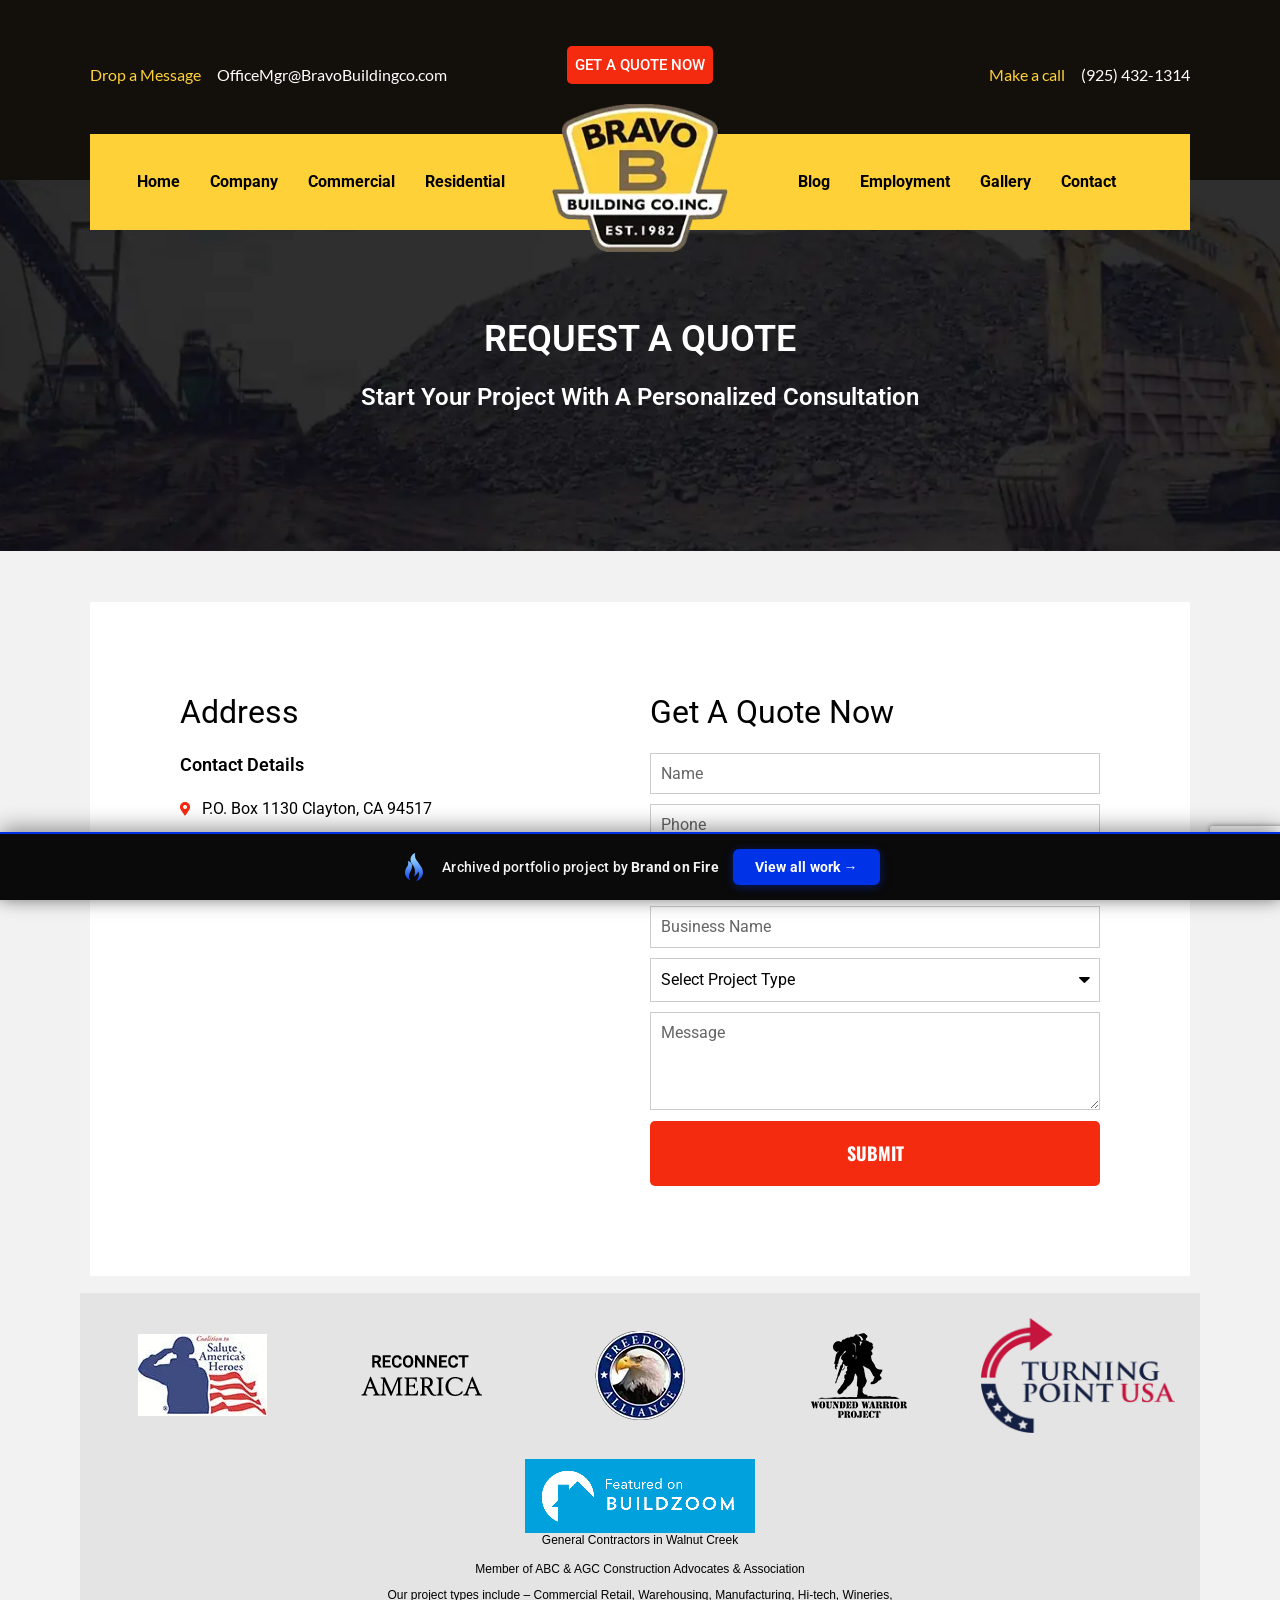
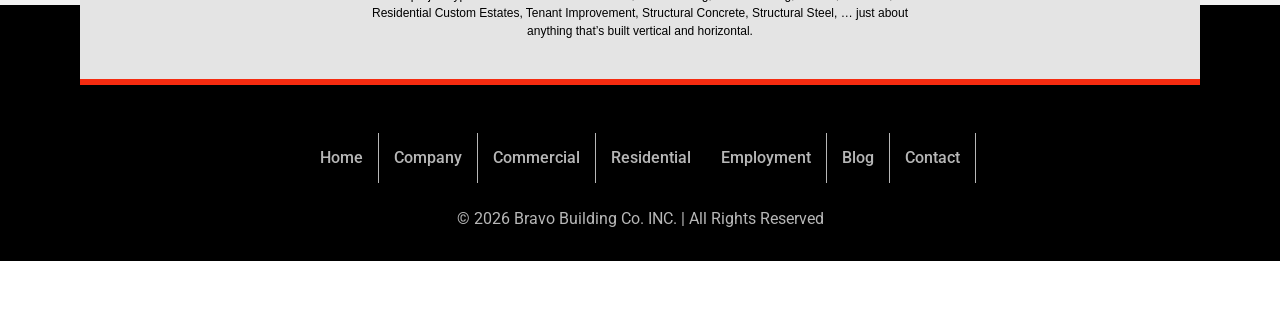
<file: get-a-quote/index.html>
<!doctype html><html lang="en-US" data-bofp="0"><head><meta http-equiv="origin-trial" content="A7vZI3v+Gz7JfuRolKNM4Aff6zaGuT7X0mf3wtoZTnKv6497cVMnhy03KDqX7kBz/q/[base64]"><meta charset="UTF-8"><meta name="viewport" content="width=device-width,initial-scale=1"><link rel="profile" href="https://gmpg.org/xfn/11"><meta name="robots" content="index, follow, max-image-preview:large, max-snippet:-1, max-video-preview:-1"><title>Bravo Building Co - Get a Quote for your Construction Project</title><meta name="description" content="Contact us to get a quote on your commercial or residential construction project. Servicing all North Bay Area counties."><meta property="og:locale" content="en_US"><meta property="og:type" content="article"><meta property="og:title" content="Bravo Building Co - Get a Quote for your Construction Project"><meta property="og:description" content="Contact us to get a quote on your commercial or residential construction project. Servicing all North Bay Area counties."><meta property="og:url" content="/get-a-quote/"><meta property="og:site_name" content="Bravo Building Co, Inc"><meta property="article:modified_time" content="2026-01-30T17:56:16+00:00"><meta property="og:image" content="/wp-content/uploads/2023/01/banner-1.jpg"><meta property="og:image:width" content="1496"><meta property="og:image:height" content="398"><meta property="og:image:type" content="image/jpeg"><meta name="twitter:card" content="summary_large_image"><meta name="twitter:label1" content="Est. reading time"><meta name="twitter:data1" content="1 minute"><meta name="generator" content="Elementor 4.1.1; features: additional_custom_breakpoints; settings: css_print_method-external, google_font-enabled, font_display-swap"><link rel="icon" href="../wp-content/uploads/2023/01/logo-150x150.webp" sizes="32x32"><link rel="icon" href="../_a/3a6fdd1255ec.webp" sizes="192x192"><link rel="apple-touch-icon" href="../_a/3a6fdd1255ec.webp"><meta name="msapplication-TileImage" content="../_a/3a6fdd1255ec.webp"><meta name="generator" content="WP Rocket 3.20.2" data-wpr-features="wpr_minify_js wpr_lazyload_images wpr_preconnect_external_domains wpr_oci wpr_minify_css wpr_preload_links wpr_desktop"><link rel="stylesheet" href="../style.css"><style>[data-bofp="1"]{background-color:#fff!important;color:#333!important}[data-bofp="2"]{background-color:#13100c!important;color:#333!important}[data-bofp="3"]{background-color:#fed138!important;color:#333!important}[data-bofp="4"]{background-color:#f2f2f2!important;color:#333!important}[data-bofp="5"]{background-color:#fff!important;color:#333!important}[data-bofp="6"]{background-color:#f2f2f2!important;color:#333!important}[data-bofp="7"]{background-color:#e4e4e4!important;color:#333!important}[data-bofp="8"]{background-color:#000!important;color:#333!important}</style><meta name="robots" content="noindex, nofollow"></head><body class="wp-singular page-template-default page page-id-42 wp-custom-logo wp-embed-responsive wp-theme-hello-elementor hello-elementor-default elementor-default elementor-template-full-width elementor-kit-10 elementor-page elementor-page-42 e--ua-blink e--ua-mac e--ua-webkit" data-elementor-device-mode="desktop" data-bofp="1"><a class="skip-link screen-reader-text" href="#content">Skip to content</a><header data-elementor-type="header" data-elementor-id="39" class="elementor elementor-39 elementor-location-header" data-elementor-post-type="elementor_library"><section class="elementor-section elementor-top-section elementor-element elementor-element-592bc63b elementor-section-boxed elementor-section-height-default elementor-section-height-default" data-id="592bc63b" data-element_type="section" data-e-type="section" data-settings="{&quot;background_background&quot;:&quot;classic&quot;}" data-bofp="2"><div class="elementor-container elementor-column-gap-default"><div class="elementor-column elementor-col-100 elementor-top-column elementor-element elementor-element-42d6cd4c" data-id="42d6cd4c" data-element_type="column" data-e-type="column" data-settings="{&quot;background_background&quot;:&quot;classic&quot;}"><div class="elementor-widget-wrap elementor-element-populated"><section class="elementor-section elementor-inner-section elementor-element elementor-element-30b12f3f elementor-reverse-tablet elementor-reverse-mobile elementor-section-boxed elementor-section-height-default elementor-section-height-default" data-id="30b12f3f" data-element_type="section" data-e-type="section"><div class="elementor-container elementor-column-gap-no"><div class="elementor-column elementor-col-33 elementor-inner-column elementor-element elementor-element-6ecabc56" data-id="6ecabc56" data-element_type="column" data-e-type="column"><div class="elementor-widget-wrap elementor-element-populated"><div class="elementor-element elementor-element-579c8f3f elementor-mobile-align-center elementor-widget__width-auto elementor-widget-mobile__width-inherit elementor-icon-list--layout-inline li-menu elementor-list-item-link-full_width elementor-widget elementor-widget-icon-list" data-id="579c8f3f" data-element_type="widget" data-e-type="widget" data-widget_type="icon-list.default"><div class="elementor-widget-container"><ul class="elementor-icon-list-items elementor-inline-items"><li class="elementor-icon-list-item elementor-inline-item"><span class="elementor-icon-list-text">Drop a Message</span></li><li class="elementor-icon-list-item elementor-inline-item"><a href="mailto:OfficeMgr@BravoBuildingco.com"><span class="elementor-icon-list-text">OfficeMgr@BravoBuildingco.com</span></a></li></ul></div></div></div></div><div class="elementor-column elementor-col-33 elementor-inner-column elementor-element elementor-element-3398744 elementor-hidden-tablet elementor-hidden-mobile" data-id="3398744" data-element_type="column" data-e-type="column"><div class="elementor-widget-wrap elementor-element-populated"><div class="elementor-element elementor-element-28315d8 elementor-widget__width-auto elementor-hidden-tablet elementor-hidden-mobile elementor-tablet-align-center elementor-mobile-align-center elementor-align-right elementor-widget elementor-widget-button" data-id="28315d8" data-element_type="widget" data-e-type="widget" data-widget_type="button.default"><div class="elementor-widget-container"><div class="elementor-button-wrapper"><a class="elementor-button elementor-button-link elementor-size-xs" href="../get-a-quote/index.html"><span class="elementor-button-content-wrapper"><span class="elementor-button-text">Get a Quote Now</span></span></a></div></div></div></div></div><div class="elementor-column elementor-col-33 elementor-inner-column elementor-element elementor-element-8145343" data-id="8145343" data-element_type="column" data-e-type="column"><div class="elementor-widget-wrap elementor-element-populated"><div class="elementor-element elementor-element-2f246b90 elementor-mobile-align-center elementor-widget-mobile__width-inherit li-menu elementor-icon-list--layout-inline elementor-align-end elementor-tablet-align-start elementor-list-item-link-full_width elementor-widget elementor-widget-icon-list" data-id="2f246b90" data-element_type="widget" data-e-type="widget" data-widget_type="icon-list.default"><div class="elementor-widget-container"><ul class="elementor-icon-list-items elementor-inline-items"><li class="elementor-icon-list-item elementor-inline-item"><span class="elementor-icon-list-text">Make a call</span></li><li class="elementor-icon-list-item elementor-inline-item"><a href="tel:925-432-1314"><span class="elementor-icon-list-text">(925) 432-1314</span></a></li></ul></div></div></div></div></div></section><section class="elementor-section elementor-inner-section elementor-element elementor-element-35473e32 elementor-section-height-min-height nav-bar elementor-section-boxed elementor-section-height-default" data-id="35473e32" data-element_type="section" data-e-type="section" data-settings="{&quot;background_background&quot;:&quot;classic&quot;}" data-bofp="3"><div class="elementor-container elementor-column-gap-no"><div class="elementor-column elementor-col-33 elementor-inner-column elementor-element elementor-element-6cfac961" data-id="6cfac961" data-element_type="column" data-e-type="column"><div class="elementor-widget-wrap elementor-element-populated"><div class="elementor-element elementor-element-0c57bef elementor-nav-menu__align-center elementor-nav-menu--stretch elementor-nav-menu__text-align-center elementor-hidden-tablet elementor-hidden-mobile elementor-nav-menu--dropdown-tablet elementor-nav-menu--toggle elementor-nav-menu--burger elementor-widget elementor-widget-nav-menu" data-id="0c57bef" data-element_type="widget" data-e-type="widget" data-settings="{&quot;full_width&quot;:&quot;stretch&quot;,&quot;layout&quot;:&quot;horizontal&quot;,&quot;submenu_icon&quot;:{&quot;value&quot;:&quot;&lt;i class=\&quot;fas fa-caret-down\&quot; aria-hidden=\&quot;true\&quot;&gt;&lt;\/i&gt;&quot;,&quot;library&quot;:&quot;fa-solid&quot;},&quot;toggle&quot;:&quot;burger&quot;}" data-widget_type="nav-menu.default"><div class="elementor-widget-container"><nav aria-label="Menu" class="elementor-nav-menu--main elementor-nav-menu__container elementor-nav-menu--layout-horizontal e--pointer-underline e--animation-fade"><ul id="menu-1-0c57bef" class="elementor-nav-menu" data-smartmenus-id="17822976945473284"><li class="menu-item menu-item-type-custom menu-item-object-custom menu-item-home menu-item-114"><a href="../index.html" class="elementor-item">Home</a></li><li class="menu-item menu-item-type-post_type menu-item-object-page menu-item-116"><a href="../company/index.html" class="elementor-item">Company</a></li><li class="menu-item menu-item-type-post_type menu-item-object-page menu-item-115"><a href="../commercial/index.html" class="elementor-item">Commercial</a></li><li class="menu-item menu-item-type-post_type menu-item-object-page menu-item-117"><a href="../residential/index.html" class="elementor-item">Residential</a></li></ul> </nav><div class="elementor-menu-toggle" role="button" tabindex="0" aria-label="Menu Toggle" aria-expanded="false" style=""><i aria-hidden="true" role="presentation" class="elementor-menu-toggle__icon--open eicon-menu-bar"></i><i aria-hidden="true" role="presentation" class="elementor-menu-toggle__icon--close eicon-close"></i> </div><nav class="elementor-nav-menu--dropdown elementor-nav-menu__container" aria-hidden="true" style="top:34.0781px;--menu-height:0;width:1366px;left:0"><ul id="menu-2-0c57bef" class="elementor-nav-menu" data-smartmenus-id="17822976945479182"><li class="menu-item menu-item-type-custom menu-item-object-custom menu-item-home menu-item-114"><a href="../index.html" class="elementor-item" tabindex="-1">Home</a></li><li class="menu-item menu-item-type-post_type menu-item-object-page menu-item-116"><a href="../company/index.html" class="elementor-item" tabindex="-1">Company</a></li><li class="menu-item menu-item-type-post_type menu-item-object-page menu-item-115"><a href="../commercial/index.html" class="elementor-item" tabindex="-1">Commercial</a></li><li class="menu-item menu-item-type-post_type menu-item-object-page menu-item-117"><a href="../residential/index.html" class="elementor-item" tabindex="-1">Residential</a></li></ul> </nav></div></div></div></div><div class="elementor-column elementor-col-33 elementor-inner-column elementor-element elementor-element-298da83e nav-logo" data-id="298da83e" data-element_type="column" data-e-type="column"><div class="elementor-widget-wrap elementor-element-populated"><div class="elementor-element elementor-element-5f719f7 elementor-widget elementor-widget-theme-site-logo elementor-widget-image" data-id="5f719f7" data-element_type="widget" data-e-type="widget" data-widget_type="theme-site-logo.default"><div class="elementor-widget-container"><a href="../index.html"><img width="192" height="161" src="../_a/3a6fdd1255ec.webp" class="attachment-full size-full wp-image-154 entered lazyloaded" alt="Bravo Building Co. logo" data-ll-status="loaded" decoding="sync"> </a></div></div></div></div><div class="elementor-column elementor-col-33 elementor-inner-column elementor-element elementor-element-65325ec0" data-id="65325ec0" data-element_type="column" data-e-type="column"><div class="elementor-widget-wrap elementor-element-populated"><div class="elementor-element elementor-element-d469499 elementor-nav-menu__align-center elementor-nav-menu--stretch elementor-nav-menu__text-align-center elementor-hidden-tablet elementor-hidden-mobile elementor-nav-menu--dropdown-tablet elementor-nav-menu--toggle elementor-nav-menu--burger elementor-widget elementor-widget-nav-menu" data-id="d469499" data-element_type="widget" data-e-type="widget" data-settings="{&quot;full_width&quot;:&quot;stretch&quot;,&quot;layout&quot;:&quot;horizontal&quot;,&quot;submenu_icon&quot;:{&quot;value&quot;:&quot;&lt;i class=\&quot;fas fa-caret-down\&quot; aria-hidden=\&quot;true\&quot;&gt;&lt;\/i&gt;&quot;,&quot;library&quot;:&quot;fa-solid&quot;},&quot;toggle&quot;:&quot;burger&quot;}" data-widget_type="nav-menu.default"><div class="elementor-widget-container"><nav aria-label="Menu" class="elementor-nav-menu--main elementor-nav-menu__container elementor-nav-menu--layout-horizontal e--pointer-underline e--animation-fade"><ul id="menu-1-d469499" class="elementor-nav-menu" data-smartmenus-id="17822976945489143"><li class="menu-item menu-item-type-post_type menu-item-object-page menu-item-689"><a href="../blog/index.html" class="elementor-item">Blog</a></li><li class="menu-item menu-item-type-post_type menu-item-object-page menu-item-118"><a href="../employment/index.html" class="elementor-item">Employment</a></li><li class="menu-item menu-item-type-post_type menu-item-object-page menu-item-128"><a href="../gallery/index.html" class="elementor-item">Gallery</a></li><li class="menu-item menu-item-type-post_type menu-item-object-page menu-item-119"><a href="../contact/index.html" class="elementor-item">Contact</a></li></ul> </nav><div class="elementor-menu-toggle" role="button" tabindex="0" aria-label="Menu Toggle" aria-expanded="false" style=""><i aria-hidden="true" role="presentation" class="elementor-menu-toggle__icon--open eicon-menu-bar"></i><i aria-hidden="true" role="presentation" class="elementor-menu-toggle__icon--close eicon-close"></i> </div><nav class="elementor-nav-menu--dropdown elementor-nav-menu__container" aria-hidden="true" style="top:34.0781px;--menu-height:0;width:1366px;left:0"><ul id="menu-2-d469499" class="elementor-nav-menu" data-smartmenus-id="17822976945480933"><li class="menu-item menu-item-type-post_type menu-item-object-page menu-item-689"><a href="../blog/index.html" class="elementor-item" tabindex="-1">Blog</a></li><li class="menu-item menu-item-type-post_type menu-item-object-page menu-item-118"><a href="../employment/index.html" class="elementor-item" tabindex="-1">Employment</a></li><li class="menu-item menu-item-type-post_type menu-item-object-page menu-item-128"><a href="../gallery/index.html" class="elementor-item" tabindex="-1">Gallery</a></li><li class="menu-item menu-item-type-post_type menu-item-object-page menu-item-119"><a href="../contact/index.html" class="elementor-item" tabindex="-1">Contact</a></li></ul> </nav></div></div><div class="elementor-element elementor-element-2e16db1b elementor-widget__width-auto elementor-tablet-align-center elementor-mobile-align-center elementor-hidden-desktop elementor-widget elementor-widget-button" data-id="2e16db1b" data-element_type="widget" data-e-type="widget" data-widget_type="button.default"><div class="elementor-widget-container"><div class="elementor-button-wrapper"><a class="elementor-button elementor-button-link elementor-size-xs" href="../get-a-quote/index.html"><span class="elementor-button-content-wrapper"><span class="elementor-button-text">Get a Quote Now</span></span></a></div></div></div><div class="elementor-element elementor-element-59763c8 elementor-nav-menu__align-end elementor-nav-menu--stretch elementor-nav-menu__text-align-center elementor-hidden-desktop elementor-nav-menu--dropdown-tablet elementor-nav-menu--toggle elementor-nav-menu--burger elementor-widget elementor-widget-nav-menu" data-id="59763c8" data-element_type="widget" data-e-type="widget" data-settings="{&quot;full_width&quot;:&quot;stretch&quot;,&quot;layout&quot;:&quot;horizontal&quot;,&quot;submenu_icon&quot;:{&quot;value&quot;:&quot;&lt;i class=\&quot;fas fa-caret-down\&quot; aria-hidden=\&quot;true\&quot;&gt;&lt;\/i&gt;&quot;,&quot;library&quot;:&quot;fa-solid&quot;},&quot;toggle&quot;:&quot;burger&quot;}" data-widget_type="nav-menu.default"><div class="elementor-widget-container"><nav aria-label="Menu" class="elementor-nav-menu--main elementor-nav-menu__container elementor-nav-menu--layout-horizontal e--pointer-underline e--animation-fade"><ul id="menu-1-59763c8" class="elementor-nav-menu" data-smartmenus-id="17822976945495222"><li class="menu-item menu-item-type-post_type menu-item-object-page menu-item-home menu-item-129"><a href="../index.html" class="elementor-item">Home</a></li><li class="menu-item menu-item-type-post_type menu-item-object-page menu-item-131"><a href="../company/index.html" class="elementor-item">Company</a></li><li class="menu-item menu-item-type-post_type menu-item-object-page menu-item-130"><a href="../commercial/index.html" class="elementor-item">Commercial</a></li><li class="menu-item menu-item-type-post_type menu-item-object-page menu-item-984"><a href="../residential/index.html" class="elementor-item">Residential</a></li><li class="menu-item menu-item-type-post_type menu-item-object-page menu-item-133"><a href="../employment/index.html" class="elementor-item">Employment</a></li><li class="menu-item menu-item-type-post_type menu-item-object-page menu-item-690"><a href="../blog/index.html" class="elementor-item">Blog</a></li><li class="menu-item menu-item-type-post_type menu-item-object-page menu-item-132"><a href="../contact/index.html" class="elementor-item">Contact</a></li></ul> </nav><div class="elementor-menu-toggle" role="button" tabindex="0" aria-label="Menu Toggle" aria-expanded="false" style=""><i aria-hidden="true" role="presentation" class="elementor-menu-toggle__icon--open eicon-menu-bar"></i><i aria-hidden="true" role="presentation" class="elementor-menu-toggle__icon--close eicon-close"></i> </div><nav class="elementor-nav-menu--dropdown elementor-nav-menu__container" aria-hidden="true" style="top:0;--menu-height:0;width:1366px;left:0"><ul id="menu-2-59763c8" class="elementor-nav-menu" data-smartmenus-id="17822976945496587"><li class="menu-item menu-item-type-post_type menu-item-object-page menu-item-home menu-item-129"><a href="../index.html" class="elementor-item" tabindex="-1">Home</a></li><li class="menu-item menu-item-type-post_type menu-item-object-page menu-item-131"><a href="../company/index.html" class="elementor-item" tabindex="-1">Company</a></li><li class="menu-item menu-item-type-post_type menu-item-object-page menu-item-130"><a href="../commercial/index.html" class="elementor-item" tabindex="-1">Commercial</a></li><li class="menu-item menu-item-type-post_type menu-item-object-page menu-item-984"><a href="../residential/index.html" class="elementor-item" tabindex="-1">Residential</a></li><li class="menu-item menu-item-type-post_type menu-item-object-page menu-item-133"><a href="../employment/index.html" class="elementor-item" tabindex="-1">Employment</a></li><li class="menu-item menu-item-type-post_type menu-item-object-page menu-item-690"><a href="../blog/index.html" class="elementor-item" tabindex="-1">Blog</a></li><li class="menu-item menu-item-type-post_type menu-item-object-page menu-item-132"><a href="../contact/index.html" class="elementor-item" tabindex="-1">Contact</a></li></ul> </nav></div></div></div></div></div></section></div></div></div></section></header><div data-elementor-type="wp-page" data-elementor-id="42" class="elementor elementor-42" data-elementor-post-type="page"><section class="elementor-section elementor-top-section elementor-element elementor-element-1bc5be47 elementor-section-boxed elementor-section-height-default elementor-section-height-default" data-id="1bc5be47" data-element_type="section" data-e-type="section" data-settings="{&quot;background_background&quot;:&quot;classic&quot;}"><div class="elementor-container elementor-column-gap-default"><div class="elementor-column elementor-col-100 elementor-top-column elementor-element elementor-element-1ceee5d0" data-id="1ceee5d0" data-element_type="column" data-e-type="column"><div class="elementor-widget-wrap elementor-element-populated"><div class="elementor-element elementor-element-2ee3d819 elementor-widget elementor-widget-heading" data-id="2ee3d819" data-element_type="widget" data-e-type="widget" data-widget_type="heading.default"><div class="elementor-widget-container"><h1 class="elementor-heading-title elementor-size-default">Request a Quote</h1> </div></div><div class="elementor-element elementor-element-1222221 elementor-widget elementor-widget-heading" data-id="1222221" data-element_type="widget" data-e-type="widget" data-widget_type="heading.default"><div class="elementor-widget-container"><h2 class="elementor-heading-title elementor-size-default">Start Your Project with a Personalized Consultation</h2> </div></div></div></div></div></section><section class="elementor-section elementor-top-section elementor-element elementor-element-55b7ae2b elementor-section-boxed elementor-section-height-default elementor-section-height-default" data-id="55b7ae2b" data-element_type="section" data-e-type="section" data-settings="{&quot;background_background&quot;:&quot;classic&quot;}" data-bofp="4"><div class="elementor-container elementor-column-gap-default"><div class="elementor-column elementor-col-100 elementor-top-column elementor-element elementor-element-5ce00794" data-id="5ce00794" data-element_type="column" data-e-type="column" data-settings="{&quot;background_background&quot;:&quot;classic&quot;}"><div class="elementor-widget-wrap elementor-element-populated" data-bofp="5"><section class="elementor-section elementor-inner-section elementor-element elementor-element-7a5fbab3 elementor-section-boxed elementor-section-height-default elementor-section-height-default" data-id="7a5fbab3" data-element_type="section" data-e-type="section"><div class="elementor-container elementor-column-gap-default"><div class="elementor-column elementor-col-50 elementor-inner-column elementor-element elementor-element-65cfe89a" data-id="65cfe89a" data-element_type="column" data-e-type="column"><div class="elementor-widget-wrap elementor-element-populated"><div class="elementor-element elementor-element-208338ee elementor-widget elementor-widget-heading" data-id="208338ee" data-element_type="widget" data-e-type="widget" data-widget_type="heading.default"><div class="elementor-widget-container"><h2 class="elementor-heading-title elementor-size-default">Address</h2> </div></div><div class="elementor-element elementor-element-dc10e3d elementor-widget elementor-widget-heading" data-id="dc10e3d" data-element_type="widget" data-e-type="widget" data-widget_type="heading.default"><div class="elementor-widget-container"><h3 class="elementor-heading-title elementor-size-default">Contact Details</h3> </div></div><div class="elementor-element elementor-element-3dbff839 elementor-icon-list--layout-traditional elementor-list-item-link-full_width elementor-widget elementor-widget-icon-list" data-id="3dbff839" data-element_type="widget" data-e-type="widget" data-widget_type="icon-list.default"><div class="elementor-widget-container"><ul class="elementor-icon-list-items"><li class="elementor-icon-list-item"><span class="elementor-icon-list-icon"><i aria-hidden="true" class="fas fa-map-marker-alt"></i> </span><span class="elementor-icon-list-text"> P.O. Box 1130 Clayton, CA 94517</span></li><li class="elementor-icon-list-item"><span class="elementor-icon-list-icon"><i aria-hidden="true" class="fas fa-phone-alt"></i> </span><span class="elementor-icon-list-text">(925) 432-1314</span></li><li class="elementor-icon-list-item"><span class="elementor-icon-list-icon"><i aria-hidden="true" class="fas fa-envelope"></i> </span><span class="elementor-icon-list-text"> bbc@bravobuildingco.com</span></li></ul></div></div></div></div><div class="elementor-column elementor-col-50 elementor-inner-column elementor-element elementor-element-779d60c3" data-id="779d60c3" data-element_type="column" data-e-type="column"><div class="elementor-widget-wrap elementor-element-populated"><div class="elementor-element elementor-element-3542c868 elementor-widget elementor-widget-heading" data-id="3542c868" data-element_type="widget" data-e-type="widget" data-widget_type="heading.default"><div class="elementor-widget-container"><h2 class="elementor-heading-title elementor-size-default">Get a Quote Now</h2> </div></div><div class="elementor-element elementor-element-b069806 elementor-button-align-stretch elementor-widget elementor-widget-form" data-id="b069806" data-element_type="widget" data-e-type="widget" data-settings="{&quot;step_next_label&quot;:&quot;Next&quot;,&quot;step_previous_label&quot;:&quot;Previous&quot;,&quot;button_width&quot;:&quot;100&quot;,&quot;step_type&quot;:&quot;number_text&quot;,&quot;step_icon_shape&quot;:&quot;circle&quot;}" data-widget_type="form.default"><div class="elementor-widget-container"><form class="elementor-form" method="post" name="Get a Quote Now" aria-label="Get a Quote Now"><input type="hidden" name="post_id" value="42" style=""><input type="hidden" name="form_id" value="b069806" style=""><input type="hidden" name="referer_title" value="Bravo Building Co - Get a Quote for your Construction Project" style=""><input type="hidden" name="queried_id" value="42" style=""><div class="elementor-form-fields-wrapper elementor-labels-"><div class="elementor-field-type-text elementor-field-group elementor-column elementor-field-group-name elementor-col-100"><label for="form-field-name" class="elementor-field-label elementor-screen-only"> Name </label><input size="1" type="text" name="form_fields[name]" id="form-field-name" class="elementor-field elementor-size-sm elementor-field-textual" placeholder="Name" style=""></div><div class="elementor-field-type-number elementor-field-group elementor-column elementor-field-group-phone elementor-col-100 elementor-field-required"><label for="form-field-phone" class="elementor-field-label elementor-screen-only"> Phone </label><input type="number" name="form_fields[phone]" id="form-field-phone" class="elementor-field elementor-size-sm elementor-field-textual" placeholder="Phone" required="required" min="" max="" style=""></div><div class="elementor-field-type-email elementor-field-group elementor-column elementor-field-group-field_d73d55c elementor-col-100 elementor-field-required"><label for="form-field-field_d73d55c" class="elementor-field-label elementor-screen-only"> Email </label><input size="1" type="email" name="form_fields[field_d73d55c]" id="form-field-field_d73d55c" class="elementor-field elementor-size-sm elementor-field-textual" placeholder="Email" required="required" style=""></div><div class="elementor-field-type-text elementor-field-group elementor-column elementor-field-group-business_name elementor-col-100 elementor-field-required"><label for="form-field-business_name" class="elementor-field-label elementor-screen-only"> Business Name </label><input size="1" type="text" name="form_fields[business_name]" id="form-field-business_name" class="elementor-field elementor-size-sm elementor-field-textual" placeholder="Business Name" required="required" style=""></div><div class="elementor-field-type-select elementor-field-group elementor-column elementor-field-group-select elementor-col-100 elementor-field-required"><label for="form-field-select" class="elementor-field-label elementor-screen-only"> Select Project Type </label><div class="elementor-field elementor-select-wrapper remove-before"><div class="select-caret-down-wrapper"><i aria-hidden="true" class="eicon-caret-down"></i> </div><select name="form_fields[select]" id="form-field-select" class="elementor-field-textual elementor-size-sm" required="required"><option value="Select_Project_Type" selected="selected">Select Project Type</option><option value="Commercial">Commercial</option><option value="Residential">Residential</option></select></div></div><div class="elementor-field-type-textarea elementor-field-group elementor-column elementor-field-group-message elementor-col-100"><label for="form-field-message" class="elementor-field-label elementor-screen-only"> Message </label><textarea class="elementor-field-textual elementor-field elementor-size-sm" name="form_fields[message]" id="form-field-message" rows="4" placeholder="Message" style=""></textarea> </div><div class="elementor-field-type-recaptcha_v3 elementor-field-group elementor-column elementor-field-group-field_72e25ed elementor-col-100 recaptcha_v3-bottomright"><div class="elementor-field" id="form-field-field_72e25ed"><div class="elementor-g-recaptcha" data-sitekey="6Lc2XmQkAAAAAMAj5iC-zDnKnuwBMD0f7UEbEUGl" data-type="v3" data-action="Form" data-badge="bottomright" data-size="invisible"><div class="grecaptcha-badge" data-style="bottomright" style="width:256px;height:60px;display:block;transition:right .3s;position:fixed;bottom:14px;right:-186px;box-shadow:gray 0 0 5px;border-radius:2px;overflow:hidden"><div class="grecaptcha-logo"><img src="../_a/5eb37059408d.bin" alt="" style="max-width:100%;height:auto;display:block"></div><div class="grecaptcha-error"></div><textarea id="g-recaptcha-response" name="g-recaptcha-response" class="g-recaptcha-response" style="width:250px;height:40px;border:1px solid #c1c1c1;margin:10px 25px;padding:0;resize:none;display:none"></textarea></div></div></div> </div><div class="elementor-field-group elementor-column elementor-field-type-submit elementor-col-100 e-form__buttons"><button class="elementor-button elementor-size-sm" type="submit"><span class="elementor-button-content-wrapper"><span class="elementor-button-text">Submit</span></span></button></div></div></form></div></div></div></div></div></section></div></div></div></section></div><footer data-elementor-type="footer" data-elementor-id="31" class="elementor elementor-31 elementor-location-footer" data-elementor-post-type="elementor_library"><section class="elementor-section elementor-top-section elementor-element elementor-element-7ccfd17d elementor-section-height-min-height elementor-section-boxed elementor-section-height-default elementor-section-items-middle" data-id="7ccfd17d" data-element_type="section" data-e-type="section" data-settings="{&quot;background_background&quot;:&quot;classic&quot;}" data-bofp="6"><div class="elementor-container elementor-column-gap-default"><div class="elementor-column elementor-col-100 elementor-top-column elementor-element elementor-element-1426fa19" data-id="1426fa19" data-element_type="column" data-e-type="column" data-settings="{&quot;background_background&quot;:&quot;classic&quot;}"><div class="elementor-widget-wrap elementor-element-populated"><section class="elementor-section elementor-inner-section elementor-element elementor-element-3dc7aba9 elementor-section-boxed elementor-section-height-default elementor-section-height-default" data-id="3dc7aba9" data-element_type="section" data-e-type="section" data-settings="{&quot;background_background&quot;:&quot;classic&quot;}" data-bofp="7"><div class="elementor-container elementor-column-gap-no"><div class="elementor-column elementor-col-100 elementor-inner-column elementor-element elementor-element-24d9d70f" data-id="24d9d70f" data-element_type="column" data-e-type="column"><div class="elementor-widget-wrap elementor-element-populated e-swiper-container"><div class="elementor-element elementor-element-1c1b4c61 image-gallery elementor-widget elementor-widget-image-carousel e-widget-swiper" data-id="1c1b4c61" data-element_type="widget" data-e-type="widget" data-settings="{&quot;slides_to_show&quot;:&quot;5&quot;,&quot;navigation&quot;:&quot;none&quot;,&quot;autoplay&quot;:&quot;no&quot;,&quot;infinite&quot;:&quot;no&quot;,&quot;image_spacing_custom&quot;:{&quot;unit&quot;:&quot;px&quot;,&quot;size&quot;:25,&quot;sizes&quot;:[]},&quot;slides_to_show_tablet&quot;:&quot;4&quot;,&quot;slides_to_show_mobile&quot;:&quot;2&quot;,&quot;speed&quot;:500,&quot;image_spacing_custom_tablet&quot;:{&quot;unit&quot;:&quot;px&quot;,&quot;size&quot;:&quot;&quot;,&quot;sizes&quot;:[]},&quot;image_spacing_custom_mobile&quot;:{&quot;unit&quot;:&quot;px&quot;,&quot;size&quot;:&quot;&quot;,&quot;sizes&quot;:[]}}" data-widget_type="image-carousel.default"><div class="elementor-widget-container"><div class="elementor-image-carousel-wrapper swiper swiper-initialized swiper-horizontal swiper-pointer-events swiper-backface-hidden" role="region" aria-roledescription="carousel" aria-label="Image Carousel" dir="ltr"><div class="elementor-image-carousel swiper-wrapper" aria-live="polite" id="swiper-wrapper-b1ea34349251d42c" style="transform:translate3d(0,0,0)"><div class="swiper-slide swiper-slide-active" role="group" aria-roledescription="slide" aria-label="1 / 5" style="width:194px;margin-right:25px"><a data-elementor-open-lightbox="yes" data-elementor-lightbox-slideshow="1c1b4c61" data-elementor-lightbox-title="logo-1-1.jpg" data-e-action-hash="#elementor-action%3Aaction%3Dlightbox%26settings%3DeyJpZCI6MzIsInVybCI6Imh0dHBzOlwvXC9icmF2b2J1aWxkaW5nY28uY29tXC93cC1jb250ZW50XC91cGxvYWRzXC8yMDIzXC8wMVwvbG9nby0xLTEuanBnIiwic2xpZGVzaG93IjoiMWMxYjRjNjEifQ%3D%3D" href="#"><figure class="swiper-slide-inner"><img class="swiper-slide-image entered lazyloaded" src="../_a/9fd0937691d2.webp" alt="Salute America's Heroes" decoding="sync" data-ll-status="loaded"></figure></a></div><div class="swiper-slide swiper-slide-next" role="group" aria-roledescription="slide" aria-label="2 / 5" style="width:194px;margin-right:25px"><a data-elementor-open-lightbox="yes" data-elementor-lightbox-slideshow="1c1b4c61" data-elementor-lightbox-title="logo-2-1.png" data-e-action-hash="#elementor-action%3Aaction%3Dlightbox%26settings%3DeyJpZCI6MzMsInVybCI6Imh0dHBzOlwvXC9icmF2b2J1aWxkaW5nY28uY29tXC93cC1jb250ZW50XC91cGxvYWRzXC8yMDIzXC8wMVwvbG9nby0yLTEucG5nIiwic2xpZGVzaG93IjoiMWMxYjRjNjEifQ%3D%3D" href="#"><figure class="swiper-slide-inner"><img class="swiper-slide-image entered lazyloaded" src="../_a/a4b247d2e264.webp" alt="Reconnect America logo" decoding="sync" data-ll-status="loaded"></figure></a></div><div class="swiper-slide" role="group" aria-roledescription="slide" aria-label="3 / 5" style="width:194px;margin-right:25px"><a data-elementor-open-lightbox="yes" data-elementor-lightbox-slideshow="1c1b4c61" data-elementor-lightbox-title="logo-3-1.png" data-e-action-hash="#elementor-action%3Aaction%3Dlightbox%26settings%3DeyJpZCI6MzQsInVybCI6Imh0dHBzOlwvXC9icmF2b2J1aWxkaW5nY28uY29tXC93cC1jb250ZW50XC91cGxvYWRzXC8yMDIzXC8wMVwvbG9nby0zLTEucG5nIiwic2xpZGVzaG93IjoiMWMxYjRjNjEifQ%3D%3D" href="#"><figure class="swiper-slide-inner"><img class="swiper-slide-image entered lazyloaded" src="../_a/f753caebdb13.webp" alt="Freedom Alliance logo" decoding="sync" data-ll-status="loaded"></figure></a></div><div class="swiper-slide" role="group" aria-roledescription="slide" aria-label="4 / 5" style="width:194px;margin-right:25px"><a data-elementor-open-lightbox="yes" data-elementor-lightbox-slideshow="1c1b4c61" data-elementor-lightbox-title="logo-4-1.png" data-e-action-hash="#elementor-action%3Aaction%3Dlightbox%26settings%3DeyJpZCI6MzUsInVybCI6Imh0dHBzOlwvXC9icmF2b2J1aWxkaW5nY28uY29tXC93cC1jb250ZW50XC91cGxvYWRzXC8yMDIzXC8wMVwvbG9nby00LTEucG5nIiwic2xpZGVzaG93IjoiMWMxYjRjNjEifQ%3D%3D" href="#"><figure class="swiper-slide-inner"><img class="swiper-slide-image entered lazyloaded" src="../_a/87f2b62960a2.webp" alt="Wounded Warrior Project logo" decoding="sync" data-ll-status="loaded"></figure></a></div><div class="swiper-slide" role="group" aria-roledescription="slide" aria-label="5 / 5" style="width:194px;margin-right:25px"><a data-elementor-open-lightbox="yes" data-elementor-lightbox-slideshow="1c1b4c61" data-elementor-lightbox-title="Turning_Point_USA_logo" data-e-action-hash="#elementor-action%3Aaction%3Dlightbox%26settings%3DeyJpZCI6MTEyMiwidXJsIjoiaHR0cHM6XC9cL2JyYXZvYnVpbGRpbmdjby5jb21cL3dwLWNvbnRlbnRcL3VwbG9hZHNcLzIwMjVcLzA5XC9UdXJuaW5nX1BvaW50X1VTQV9sb2dvLnBuZyIsInNsaWRlc2hvdyI6IjFjMWI0YzYxIn0%3D" href="#"><figure class="swiper-slide-inner"><img class="swiper-slide-image entered lazyloaded" src="../_a/ac52f6ade9bf.webp" alt="Turning_Point_USA_logo" decoding="sync" data-ll-status="loaded"></figure></a></div> </div><span class="swiper-notification" aria-live="assertive" aria-atomic="true"></span></div></div></div><div class="elementor-element elementor-element-5ba8e64b elementor-widget elementor-widget-image" data-id="5ba8e64b" data-element_type="widget" data-e-type="widget" data-widget_type="image.default"><div class="elementor-widget-container"><a href="https://www.buildzoom.com/contractor/bravo-building-company"><img width="230" height="74" src="../_a/5fd52a49ca65.png" class="attachment-full size-full wp-image-36 entered lazyloaded" alt="BuildZoom logo" decoding="sync" data-ll-status="loaded"> </a></div></div><div class="elementor-element elementor-element-37323f72 elementor-widget elementor-widget-text-editor" data-id="37323f72" data-element_type="widget" data-e-type="widget" data-widget_type="text-editor.default"><div class="elementor-widget-container"><p><a href="https://www.buildzoom.com/walnut-creek-ca/general-contractors?ad_location=co_website">General Contractors in Walnut Creek</a></p> </div></div><div class="elementor-element elementor-element-c646276 elementor-widget elementor-widget-text-editor" data-id="c646276" data-element_type="widget" data-e-type="widget" data-widget_type="text-editor.default"><div class="elementor-widget-container"><p>Member of ABC &amp; AGC Construction Advocates &amp; Association</p> </div></div><div class="elementor-element elementor-element-d3243b8 elementor-widget__width-initial elementor-widget elementor-widget-text-editor" data-id="d3243b8" data-element_type="widget" data-e-type="widget" data-widget_type="text-editor.default"><div class="elementor-widget-container"><p>Our project types include – Commercial Retail, Warehousing, Manufacturing, Hi-tech, Wineries, Residential Custom Estates, Tenant Improvement, Structural Concrete, Structural Steel, … just about anything that’s built vertical and horizontal.</p> </div></div></div></div></div></section></div></div></div></section><section class="elementor-section elementor-top-section elementor-element elementor-element-7e3cfc25 elementor-section-boxed elementor-section-height-default elementor-section-height-default" data-id="7e3cfc25" data-element_type="section" data-e-type="section" data-settings="{&quot;background_background&quot;:&quot;classic&quot;}" data-bofp="8"><div class="elementor-container elementor-column-gap-default"><div class="elementor-column elementor-col-100 elementor-top-column elementor-element elementor-element-5d0f1144" data-id="5d0f1144" data-element_type="column" data-e-type="column"><div class="elementor-widget-wrap elementor-element-populated"><div class="elementor-element elementor-element-5af4c9df elementor-nav-menu__align-center elementor-nav-menu--dropdown-none footer-menu elementor-widget elementor-widget-nav-menu" data-id="5af4c9df" data-element_type="widget" data-e-type="widget" data-settings="{&quot;layout&quot;:&quot;horizontal&quot;,&quot;submenu_icon&quot;:{&quot;value&quot;:&quot;&lt;i class=\&quot;fas fa-caret-down\&quot; aria-hidden=\&quot;true\&quot;&gt;&lt;\/i&gt;&quot;,&quot;library&quot;:&quot;fa-solid&quot;}}" data-widget_type="nav-menu.default"><div class="elementor-widget-container"><nav aria-label="Menu" class="elementor-nav-menu--main elementor-nav-menu__container elementor-nav-menu--layout-horizontal e--pointer-none"><ul id="menu-1-5af4c9df" class="elementor-nav-menu" data-smartmenus-id="1782297694549215"><li class="menu-item menu-item-type-post_type menu-item-object-page menu-item-home menu-item-129"><a href="../index.html" class="elementor-item">Home</a></li><li class="menu-item menu-item-type-post_type menu-item-object-page menu-item-131"><a href="../company/index.html" class="elementor-item">Company</a></li><li class="menu-item menu-item-type-post_type menu-item-object-page menu-item-130"><a href="../commercial/index.html" class="elementor-item">Commercial</a></li><li class="menu-item menu-item-type-post_type menu-item-object-page menu-item-984"><a href="../residential/index.html" class="elementor-item">Residential</a></li><li class="menu-item menu-item-type-post_type menu-item-object-page menu-item-133"><a href="../employment/index.html" class="elementor-item">Employment</a></li><li class="menu-item menu-item-type-post_type menu-item-object-page menu-item-690"><a href="../blog/index.html" class="elementor-item">Blog</a></li><li class="menu-item menu-item-type-post_type menu-item-object-page menu-item-132"><a href="../contact/index.html" class="elementor-item">Contact</a></li></ul> </nav><nav class="elementor-nav-menu--dropdown elementor-nav-menu__container" aria-hidden="true" style="--menu-height:0"><ul id="menu-2-5af4c9df" class="elementor-nav-menu" data-smartmenus-id="17822976945492507"><li class="menu-item menu-item-type-post_type menu-item-object-page menu-item-home menu-item-129"><a href="../index.html" class="elementor-item" tabindex="-1">Home</a></li><li class="menu-item menu-item-type-post_type menu-item-object-page menu-item-131"><a href="../company/index.html" class="elementor-item" tabindex="-1">Company</a></li><li class="menu-item menu-item-type-post_type menu-item-object-page menu-item-130"><a href="../commercial/index.html" class="elementor-item" tabindex="-1">Commercial</a></li><li class="menu-item menu-item-type-post_type menu-item-object-page menu-item-984"><a href="../residential/index.html" class="elementor-item" tabindex="-1">Residential</a></li><li class="menu-item menu-item-type-post_type menu-item-object-page menu-item-133"><a href="../employment/index.html" class="elementor-item" tabindex="-1">Employment</a></li><li class="menu-item menu-item-type-post_type menu-item-object-page menu-item-690"><a href="../blog/index.html" class="elementor-item" tabindex="-1">Blog</a></li><li class="menu-item menu-item-type-post_type menu-item-object-page menu-item-132"><a href="../contact/index.html" class="elementor-item" tabindex="-1">Contact</a></li></ul> </nav></div></div><div class="elementor-element elementor-element-30a1adc3 elementor-widget elementor-widget-text-editor" data-id="30a1adc3" data-element_type="widget" data-e-type="widget" data-widget_type="text-editor.default"><div class="elementor-widget-container"> © 2026 Bravo Building Co. INC. | All Rights Reserved </div></div></div></div></div></section></footer><span id="elementor-device-mode" class="elementor-screen-only"></span><svg style="display:none" class="e-font-icon-svg-symbols"></svg><a href="https://brandonfire.com/portfolio/" id="bof-portfolio-bar" rel="noopener" style="position:fixed;left:0;right:0;bottom:0;z-index:2147483647;display:flex;align-items:center;justify-content:center;gap:10px;flex-wrap:wrap;background:#14181c;color:#fff!important;font-family:-apple-system,BlinkMacSystemFont,'Segoe UI',Roboto,Helvetica,Arial,sans-serif;font-size:13px;font-weight:500;line-height:1;letter-spacing:.2px;padding:11px 16px;text-decoration:none!important;box-shadow:0 -2px 14px rgba(0,0,0,.28);border-top:2px solid #e2542c;box-sizing:border-box"><span style="opacity:.92;color:#fff">Archived portfolio project by <strong style="font-weight:700;color:#fff">Brand&nbsp;on&nbsp;Fire</strong></span><span style="background:#e2542c;color:#fff;padding:6px 12px;border-radius:4px;font-weight:600;white-space:nowrap">View&nbsp;all&nbsp;work&nbsp;&rarr;</span></a><!-- bof-portfolio-bar --><a href="https://brandonfire.com/portfolio/" id="bof-portfolio-bar" rel="noopener" style="position:fixed;left:0;right:0;bottom:0;z-index:2147483647;display:flex;align-items:center;justify-content:center;gap:14px;flex-wrap:wrap;background:#0a0a0a;color:#ffffff !important;font-family:Inter,-apple-system,BlinkMacSystemFont,'Segoe UI',Roboto,Helvetica,Arial,sans-serif;font-size:14px;font-weight:500;line-height:1;letter-spacing:.2px;padding:15px 18px;text-decoration:none !important;box-shadow:0 -3px 22px rgba(0,0,0,.45);border-top:2px solid #0033e7;box-sizing:border-box;"><img src="[data-uri]" alt="" width="28" height="28" style="display:block;flex:0 0 auto;width:28px;height:28px;"><span style="opacity:.95;color:#fff;">Archived portfolio project by <strong style="font-weight:700;color:#fff;">Brand&nbsp;on&nbsp;Fire</strong></span><span style="background:#0033e7;color:#fff;padding:11px 22px;border-radius:6px;font-weight:700;font-size:14px;white-space:nowrap;box-shadow:0 2px 10px rgba(0,51,231,.4);">View&nbsp;all&nbsp;work&nbsp;&rarr;</span></a><script>(function(){function p(){var b=document.getElementById("bof-portfolio-bar");if(b&&document.body)document.body.style.setProperty("padding-bottom",b.offsetHeight+"px","important");}if(document.readyState!=="loading")p();else document.addEventListener("DOMContentLoaded",p);window.addEventListener("resize",p);})();</script><!-- /bof-portfolio-bar --></body></html>
</file>
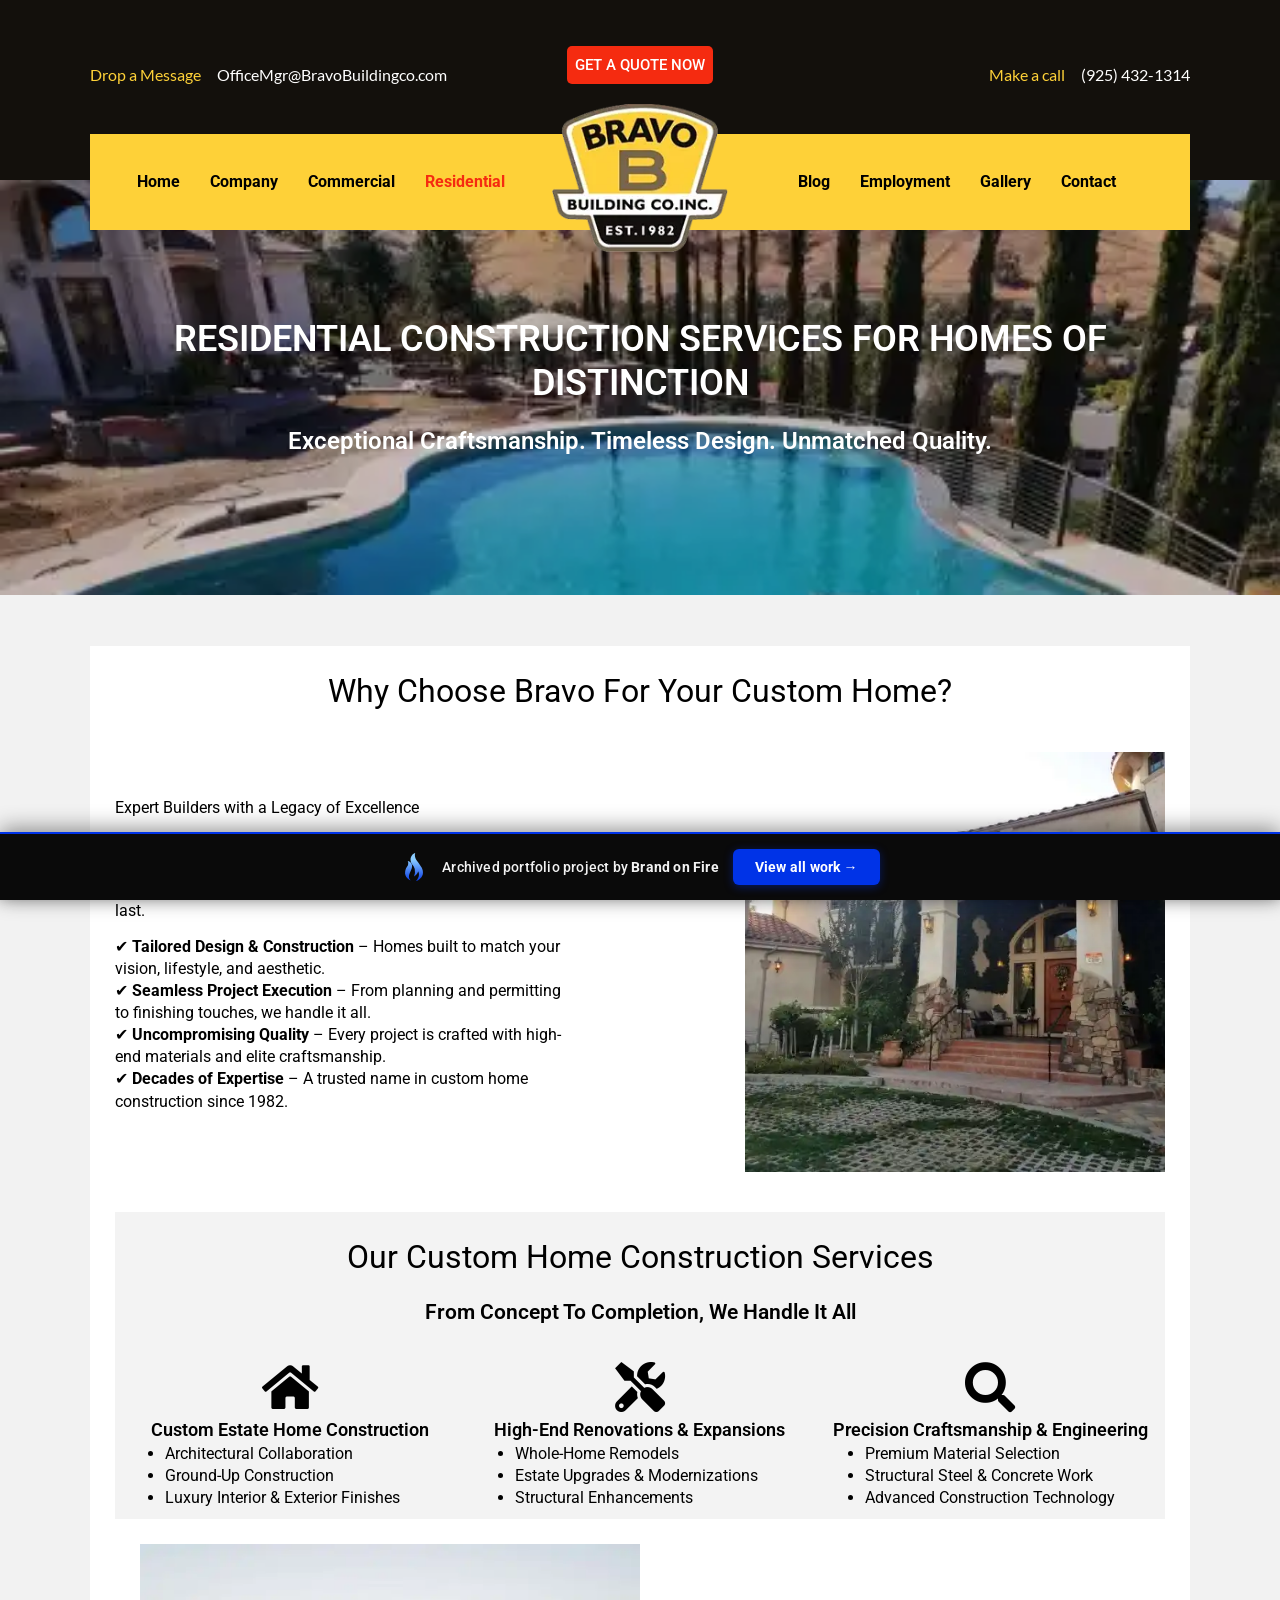
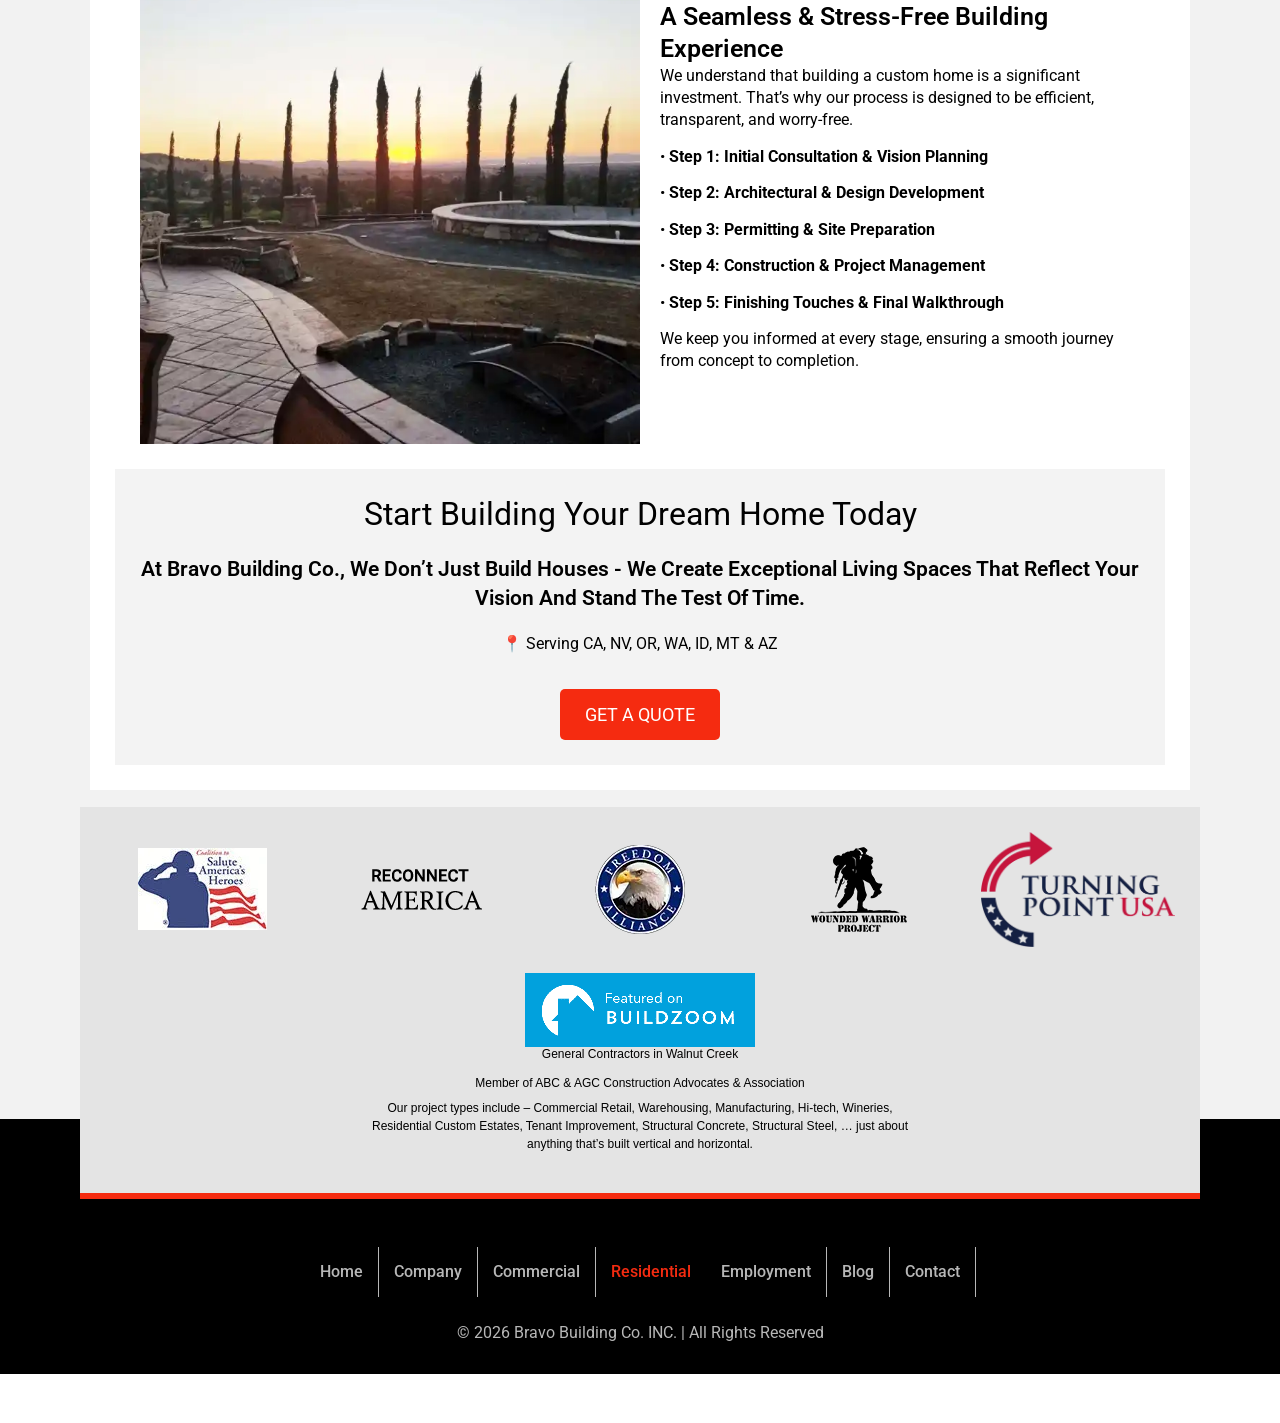
<file: residential/index.html>
<!doctype html><html lang="en-US" data-bofp="0"><head><meta charset="UTF-8"><meta name="viewport" content="width=device-width,initial-scale=1"><link rel="profile" href="https://gmpg.org/xfn/11"><meta name="robots" content="index, follow, max-image-preview:large, max-snippet:-1, max-video-preview:-1"><title>Residential Construction Services to Enhance Your Home</title><meta name="description" content="Transform your home with our help! We offer reliable residential construction services, ensuring your vision is brought to life on time and on budget."><meta property="og:locale" content="en_US"><meta property="og:type" content="article"><meta property="og:title" content="Residential Construction Services to Enhance Your Home"><meta property="og:description" content="Transform your home with our help! We offer reliable residential construction services, ensuring your vision is brought to life on time and on budget."><meta property="og:url" content="/residential/"><meta property="og:site_name" content="Bravo Building Co, Inc"><meta property="article:modified_time" content="2025-09-26T10:49:55+00:00"><meta property="og:image" content="/wp-content/uploads/2023/01/P0000160-1.jpg"><meta property="og:image:width" content="1493"><meta property="og:image:height" content="1000"><meta property="og:image:type" content="image/jpeg"><meta name="twitter:card" content="summary_large_image"><meta name="twitter:label1" content="Est. reading time"><meta name="twitter:data1" content="2 minutes"><meta name="generator" content="Elementor 4.1.1; features: additional_custom_breakpoints; settings: css_print_method-external, google_font-enabled, font_display-swap"><link rel="icon" href="../wp-content/uploads/2023/01/logo-150x150.webp" sizes="32x32"><link rel="icon" href="../_a/3a6fdd1255ec.webp" sizes="192x192"><link rel="apple-touch-icon" href="../_a/3a6fdd1255ec.webp"><meta name="msapplication-TileImage" content="../_a/3a6fdd1255ec.webp"><meta name="generator" content="WP Rocket 3.20.2" data-wpr-features="wpr_minify_js wpr_lazyload_images wpr_minify_css wpr_preload_links wpr_desktop"><link rel="stylesheet" href="../style.css"><style>[data-bofp="1"]{background-color:#fff!important;color:#333!important}[data-bofp="2"]{background-color:#13100c!important;color:#333!important}[data-bofp="3"]{background-color:#fed138!important;color:#333!important}[data-bofp="4"]{background-color:#000!important;color:#333!important}[data-bofp="5"]{background-color:#f2f2f2!important;color:#333!important}[data-bofp="6"]{background-color:#fff!important;color:#333!important}[data-bofp="7"]{background-color:#f3f3f3!important;color:#333!important}[data-bofp="8"]{background-color:#f3f3f3!important;color:#333!important}[data-bofp="9"]{background-color:#f3f3f3!important;color:#333!important}[data-bofp="10"]{background-color:#f2f2f2!important;color:#333!important}[data-bofp="11"]{background-color:#e4e4e4!important;color:#333!important}[data-bofp="12"]{background-color:#000!important;color:#333!important}</style><meta name="robots" content="noindex, nofollow"></head><body class="wp-singular page-template-default page page-id-85 wp-custom-logo wp-embed-responsive wp-theme-hello-elementor hello-elementor-default elementor-default elementor-template-full-width elementor-kit-10 elementor-page elementor-page-85 e--ua-blink e--ua-mac e--ua-webkit" data-elementor-device-mode="desktop" data-bofp="1"><a class="skip-link screen-reader-text" href="#content">Skip to content</a><header data-rocket-location-hash="5c850fe9343c67d69e240ade6280e5dc" data-elementor-type="header" data-elementor-id="39" class="elementor elementor-39 elementor-location-header" data-elementor-post-type="elementor_library"><section class="elementor-section elementor-top-section elementor-element elementor-element-592bc63b elementor-section-boxed elementor-section-height-default elementor-section-height-default" data-id="592bc63b" data-element_type="section" data-e-type="section" data-settings="{&quot;background_background&quot;:&quot;classic&quot;}" data-bofp="2"><div data-rocket-location-hash="82f6c6a00e9a86a2eaa3cc6e8d136714" class="elementor-container elementor-column-gap-default"><div class="elementor-column elementor-col-100 elementor-top-column elementor-element elementor-element-42d6cd4c" data-id="42d6cd4c" data-element_type="column" data-e-type="column" data-settings="{&quot;background_background&quot;:&quot;classic&quot;}"><div class="elementor-widget-wrap elementor-element-populated"><section class="elementor-section elementor-inner-section elementor-element elementor-element-30b12f3f elementor-reverse-tablet elementor-reverse-mobile elementor-section-boxed elementor-section-height-default elementor-section-height-default" data-id="30b12f3f" data-element_type="section" data-e-type="section"><div class="elementor-container elementor-column-gap-no"><div class="elementor-column elementor-col-33 elementor-inner-column elementor-element elementor-element-6ecabc56" data-id="6ecabc56" data-element_type="column" data-e-type="column"><div class="elementor-widget-wrap elementor-element-populated"><div class="elementor-element elementor-element-579c8f3f elementor-mobile-align-center elementor-widget__width-auto elementor-widget-mobile__width-inherit elementor-icon-list--layout-inline li-menu elementor-list-item-link-full_width elementor-widget elementor-widget-icon-list" data-id="579c8f3f" data-element_type="widget" data-e-type="widget" data-widget_type="icon-list.default"><div class="elementor-widget-container"><ul class="elementor-icon-list-items elementor-inline-items"><li class="elementor-icon-list-item elementor-inline-item"><span class="elementor-icon-list-text">Drop a Message</span></li><li class="elementor-icon-list-item elementor-inline-item"><a href="mailto:OfficeMgr@BravoBuildingco.com"><span class="elementor-icon-list-text">OfficeMgr@BravoBuildingco.com</span></a></li></ul></div></div></div></div><div class="elementor-column elementor-col-33 elementor-inner-column elementor-element elementor-element-3398744 elementor-hidden-tablet elementor-hidden-mobile" data-id="3398744" data-element_type="column" data-e-type="column"><div class="elementor-widget-wrap elementor-element-populated"><div class="elementor-element elementor-element-28315d8 elementor-widget__width-auto elementor-hidden-tablet elementor-hidden-mobile elementor-tablet-align-center elementor-mobile-align-center elementor-align-right elementor-widget elementor-widget-button" data-id="28315d8" data-element_type="widget" data-e-type="widget" data-widget_type="button.default"><div class="elementor-widget-container"><div class="elementor-button-wrapper"><a class="elementor-button elementor-button-link elementor-size-xs" href="../get-a-quote/index.html"><span class="elementor-button-content-wrapper"><span class="elementor-button-text">Get a Quote Now</span></span></a></div></div></div></div></div><div class="elementor-column elementor-col-33 elementor-inner-column elementor-element elementor-element-8145343" data-id="8145343" data-element_type="column" data-e-type="column"><div class="elementor-widget-wrap elementor-element-populated"><div class="elementor-element elementor-element-2f246b90 elementor-mobile-align-center elementor-widget-mobile__width-inherit li-menu elementor-icon-list--layout-inline elementor-align-end elementor-tablet-align-start elementor-list-item-link-full_width elementor-widget elementor-widget-icon-list" data-id="2f246b90" data-element_type="widget" data-e-type="widget" data-widget_type="icon-list.default"><div class="elementor-widget-container"><ul class="elementor-icon-list-items elementor-inline-items"><li class="elementor-icon-list-item elementor-inline-item"><span class="elementor-icon-list-text">Make a call</span></li><li class="elementor-icon-list-item elementor-inline-item"><a href="tel:925-432-1314"><span class="elementor-icon-list-text">(925) 432-1314</span></a></li></ul></div></div></div></div></div></section><section class="elementor-section elementor-inner-section elementor-element elementor-element-35473e32 elementor-section-height-min-height nav-bar elementor-section-boxed elementor-section-height-default" data-id="35473e32" data-element_type="section" data-e-type="section" data-settings="{&quot;background_background&quot;:&quot;classic&quot;}" data-bofp="3"><div class="elementor-container elementor-column-gap-no"><div class="elementor-column elementor-col-33 elementor-inner-column elementor-element elementor-element-6cfac961" data-id="6cfac961" data-element_type="column" data-e-type="column"><div class="elementor-widget-wrap elementor-element-populated"><div class="elementor-element elementor-element-0c57bef elementor-nav-menu__align-center elementor-nav-menu--stretch elementor-nav-menu__text-align-center elementor-hidden-tablet elementor-hidden-mobile elementor-nav-menu--dropdown-tablet elementor-nav-menu--toggle elementor-nav-menu--burger elementor-widget elementor-widget-nav-menu" data-id="0c57bef" data-element_type="widget" data-e-type="widget" data-settings="{&quot;full_width&quot;:&quot;stretch&quot;,&quot;layout&quot;:&quot;horizontal&quot;,&quot;submenu_icon&quot;:{&quot;value&quot;:&quot;&lt;i class=\&quot;fas fa-caret-down\&quot; aria-hidden=\&quot;true\&quot;&gt;&lt;\/i&gt;&quot;,&quot;library&quot;:&quot;fa-solid&quot;},&quot;toggle&quot;:&quot;burger&quot;}" data-widget_type="nav-menu.default"><div class="elementor-widget-container"><nav aria-label="Menu" class="elementor-nav-menu--main elementor-nav-menu__container elementor-nav-menu--layout-horizontal e--pointer-underline e--animation-fade"><ul id="menu-1-0c57bef" class="elementor-nav-menu" data-smartmenus-id="17822977026988562"><li class="menu-item menu-item-type-custom menu-item-object-custom menu-item-home menu-item-114"><a href="../index.html" class="elementor-item">Home</a></li><li class="menu-item menu-item-type-post_type menu-item-object-page menu-item-116"><a href="../company/index.html" class="elementor-item">Company</a></li><li class="menu-item menu-item-type-post_type menu-item-object-page menu-item-115"><a href="../commercial/index.html" class="elementor-item">Commercial</a></li><li class="menu-item menu-item-type-post_type menu-item-object-page current-menu-item page_item page-item-85 current_page_item menu-item-117"><a href="../residential/index.html" aria-current="page" class="elementor-item elementor-item-active">Residential</a></li></ul> </nav><div class="elementor-menu-toggle" role="button" tabindex="0" aria-label="Menu Toggle" aria-expanded="false" style=""><i aria-hidden="true" role="presentation" class="elementor-menu-toggle__icon--open eicon-menu-bar"></i><i aria-hidden="true" role="presentation" class="elementor-menu-toggle__icon--close eicon-close"></i> </div><nav class="elementor-nav-menu--dropdown elementor-nav-menu__container" aria-hidden="true" style="top:34.0781px;--menu-height:0;width:1366px;left:0"><ul id="menu-2-0c57bef" class="elementor-nav-menu" data-smartmenus-id="17822977026989583"><li class="menu-item menu-item-type-custom menu-item-object-custom menu-item-home menu-item-114"><a href="../index.html" class="elementor-item" tabindex="-1">Home</a></li><li class="menu-item menu-item-type-post_type menu-item-object-page menu-item-116"><a href="../company/index.html" class="elementor-item" tabindex="-1">Company</a></li><li class="menu-item menu-item-type-post_type menu-item-object-page menu-item-115"><a href="../commercial/index.html" class="elementor-item" tabindex="-1">Commercial</a></li><li class="menu-item menu-item-type-post_type menu-item-object-page current-menu-item page_item page-item-85 current_page_item menu-item-117"><a href="../residential/index.html" aria-current="page" class="elementor-item elementor-item-active" tabindex="-1">Residential</a></li></ul> </nav></div></div></div></div><div class="elementor-column elementor-col-33 elementor-inner-column elementor-element elementor-element-298da83e nav-logo" data-id="298da83e" data-element_type="column" data-e-type="column"><div class="elementor-widget-wrap elementor-element-populated"><div class="elementor-element elementor-element-5f719f7 elementor-widget elementor-widget-theme-site-logo elementor-widget-image" data-id="5f719f7" data-element_type="widget" data-e-type="widget" data-widget_type="theme-site-logo.default"><div class="elementor-widget-container"><a href="../index.html"><img width="192" height="161" src="../_a/3a6fdd1255ec.webp" class="attachment-full size-full wp-image-154 entered lazyloaded" alt="Bravo Building Co. logo" data-ll-status="loaded" decoding="sync"> </a></div></div></div></div><div class="elementor-column elementor-col-33 elementor-inner-column elementor-element elementor-element-65325ec0" data-id="65325ec0" data-element_type="column" data-e-type="column"><div class="elementor-widget-wrap elementor-element-populated"><div class="elementor-element elementor-element-d469499 elementor-nav-menu__align-center elementor-nav-menu--stretch elementor-nav-menu__text-align-center elementor-hidden-tablet elementor-hidden-mobile elementor-nav-menu--dropdown-tablet elementor-nav-menu--toggle elementor-nav-menu--burger elementor-widget elementor-widget-nav-menu" data-id="d469499" data-element_type="widget" data-e-type="widget" data-settings="{&quot;full_width&quot;:&quot;stretch&quot;,&quot;layout&quot;:&quot;horizontal&quot;,&quot;submenu_icon&quot;:{&quot;value&quot;:&quot;&lt;i class=\&quot;fas fa-caret-down\&quot; aria-hidden=\&quot;true\&quot;&gt;&lt;\/i&gt;&quot;,&quot;library&quot;:&quot;fa-solid&quot;},&quot;toggle&quot;:&quot;burger&quot;}" data-widget_type="nav-menu.default"><div class="elementor-widget-container"><nav aria-label="Menu" class="elementor-nav-menu--main elementor-nav-menu__container elementor-nav-menu--layout-horizontal e--pointer-underline e--animation-fade"><ul id="menu-1-d469499" class="elementor-nav-menu" data-smartmenus-id="17822977027006802"><li class="menu-item menu-item-type-post_type menu-item-object-page menu-item-689"><a href="../blog/index.html" class="elementor-item">Blog</a></li><li class="menu-item menu-item-type-post_type menu-item-object-page menu-item-118"><a href="../employment/index.html" class="elementor-item">Employment</a></li><li class="menu-item menu-item-type-post_type menu-item-object-page menu-item-128"><a href="../gallery/index.html" class="elementor-item">Gallery</a></li><li class="menu-item menu-item-type-post_type menu-item-object-page menu-item-119"><a href="../contact/index.html" class="elementor-item">Contact</a></li></ul> </nav><div class="elementor-menu-toggle" role="button" tabindex="0" aria-label="Menu Toggle" aria-expanded="false" style=""><i aria-hidden="true" role="presentation" class="elementor-menu-toggle__icon--open eicon-menu-bar"></i><i aria-hidden="true" role="presentation" class="elementor-menu-toggle__icon--close eicon-close"></i> </div><nav class="elementor-nav-menu--dropdown elementor-nav-menu__container" aria-hidden="true" style="top:34.0781px;--menu-height:0;width:1366px;left:0"><ul id="menu-2-d469499" class="elementor-nav-menu" data-smartmenus-id="1782297702701"><li class="menu-item menu-item-type-post_type menu-item-object-page menu-item-689"><a href="../blog/index.html" class="elementor-item" tabindex="-1">Blog</a></li><li class="menu-item menu-item-type-post_type menu-item-object-page menu-item-118"><a href="../employment/index.html" class="elementor-item" tabindex="-1">Employment</a></li><li class="menu-item menu-item-type-post_type menu-item-object-page menu-item-128"><a href="../gallery/index.html" class="elementor-item" tabindex="-1">Gallery</a></li><li class="menu-item menu-item-type-post_type menu-item-object-page menu-item-119"><a href="../contact/index.html" class="elementor-item" tabindex="-1">Contact</a></li></ul> </nav></div></div><div class="elementor-element elementor-element-2e16db1b elementor-widget__width-auto elementor-tablet-align-center elementor-mobile-align-center elementor-hidden-desktop elementor-widget elementor-widget-button" data-id="2e16db1b" data-element_type="widget" data-e-type="widget" data-widget_type="button.default"><div class="elementor-widget-container"><div class="elementor-button-wrapper"><a class="elementor-button elementor-button-link elementor-size-xs" href="../get-a-quote/index.html"><span class="elementor-button-content-wrapper"><span class="elementor-button-text">Get a Quote Now</span></span></a></div></div></div><div class="elementor-element elementor-element-59763c8 elementor-nav-menu__align-end elementor-nav-menu--stretch elementor-nav-menu__text-align-center elementor-hidden-desktop elementor-nav-menu--dropdown-tablet elementor-nav-menu--toggle elementor-nav-menu--burger elementor-widget elementor-widget-nav-menu" data-id="59763c8" data-element_type="widget" data-e-type="widget" data-settings="{&quot;full_width&quot;:&quot;stretch&quot;,&quot;layout&quot;:&quot;horizontal&quot;,&quot;submenu_icon&quot;:{&quot;value&quot;:&quot;&lt;i class=\&quot;fas fa-caret-down\&quot; aria-hidden=\&quot;true\&quot;&gt;&lt;\/i&gt;&quot;,&quot;library&quot;:&quot;fa-solid&quot;},&quot;toggle&quot;:&quot;burger&quot;}" data-widget_type="nav-menu.default"><div class="elementor-widget-container"><nav aria-label="Menu" class="elementor-nav-menu--main elementor-nav-menu__container elementor-nav-menu--layout-horizontal e--pointer-underline e--animation-fade"><ul id="menu-1-59763c8" class="elementor-nav-menu" data-smartmenus-id="17822977027009744"><li class="menu-item menu-item-type-post_type menu-item-object-page menu-item-home menu-item-129"><a href="../index.html" class="elementor-item">Home</a></li><li class="menu-item menu-item-type-post_type menu-item-object-page menu-item-131"><a href="../company/index.html" class="elementor-item">Company</a></li><li class="menu-item menu-item-type-post_type menu-item-object-page menu-item-130"><a href="../commercial/index.html" class="elementor-item">Commercial</a></li><li class="menu-item menu-item-type-post_type menu-item-object-page current-menu-item page_item page-item-85 current_page_item menu-item-984"><a href="../residential/index.html" aria-current="page" class="elementor-item elementor-item-active">Residential</a></li><li class="menu-item menu-item-type-post_type menu-item-object-page menu-item-133"><a href="../employment/index.html" class="elementor-item">Employment</a></li><li class="menu-item menu-item-type-post_type menu-item-object-page menu-item-690"><a href="../blog/index.html" class="elementor-item">Blog</a></li><li class="menu-item menu-item-type-post_type menu-item-object-page menu-item-132"><a href="../contact/index.html" class="elementor-item">Contact</a></li></ul> </nav><div class="elementor-menu-toggle" role="button" tabindex="0" aria-label="Menu Toggle" aria-expanded="false" style=""><i aria-hidden="true" role="presentation" class="elementor-menu-toggle__icon--open eicon-menu-bar"></i><i aria-hidden="true" role="presentation" class="elementor-menu-toggle__icon--close eicon-close"></i> </div><nav class="elementor-nav-menu--dropdown elementor-nav-menu__container" aria-hidden="true" style="top:0;--menu-height:0;width:1366px;left:0"><ul id="menu-2-59763c8" class="elementor-nav-menu" data-smartmenus-id="17822977027000444"><li class="menu-item menu-item-type-post_type menu-item-object-page menu-item-home menu-item-129"><a href="../index.html" class="elementor-item" tabindex="-1">Home</a></li><li class="menu-item menu-item-type-post_type menu-item-object-page menu-item-131"><a href="../company/index.html" class="elementor-item" tabindex="-1">Company</a></li><li class="menu-item menu-item-type-post_type menu-item-object-page menu-item-130"><a href="../commercial/index.html" class="elementor-item" tabindex="-1">Commercial</a></li><li class="menu-item menu-item-type-post_type menu-item-object-page current-menu-item page_item page-item-85 current_page_item menu-item-984"><a href="../residential/index.html" aria-current="page" class="elementor-item elementor-item-active" tabindex="-1">Residential</a></li><li class="menu-item menu-item-type-post_type menu-item-object-page menu-item-133"><a href="../employment/index.html" class="elementor-item" tabindex="-1">Employment</a></li><li class="menu-item menu-item-type-post_type menu-item-object-page menu-item-690"><a href="../blog/index.html" class="elementor-item" tabindex="-1">Blog</a></li><li class="menu-item menu-item-type-post_type menu-item-object-page menu-item-132"><a href="../contact/index.html" class="elementor-item" tabindex="-1">Contact</a></li></ul> </nav></div></div></div></div></div></section></div></div></div></section></header><div data-rocket-location-hash="aa1baf42a1b0b0006dc32af47982f37a" data-elementor-type="wp-page" data-elementor-id="85" class="elementor elementor-85" data-elementor-post-type="page"><section class="elementor-section elementor-top-section elementor-element elementor-element-60fd50d8 elementor-section-boxed elementor-section-height-default elementor-section-height-default" data-id="60fd50d8" data-element_type="section" data-e-type="section" data-settings="{&quot;background_background&quot;:&quot;classic&quot;}"><div data-rocket-location-hash="d6ffef6da7b7986c03fc999cc8f85cb1" class="elementor-background-overlay" data-bofp="4"></div><div data-rocket-location-hash="d980f33cebda42b9db2d1a70c42a55aa" class="elementor-container elementor-column-gap-default"><div class="elementor-column elementor-col-100 elementor-top-column elementor-element elementor-element-7813108f" data-id="7813108f" data-element_type="column" data-e-type="column"><div class="elementor-widget-wrap elementor-element-populated"><div class="elementor-element elementor-element-54897e2c elementor-widget elementor-widget-heading" data-id="54897e2c" data-element_type="widget" data-e-type="widget" data-widget_type="heading.default"><div class="elementor-widget-container"><h1 class="elementor-heading-title elementor-size-default">Residential Construction Services for Homes of Distinction </h1> </div></div><div class="elementor-element elementor-element-44e64af elementor-widget elementor-widget-heading" data-id="44e64af" data-element_type="widget" data-e-type="widget" data-widget_type="heading.default"><div class="elementor-widget-container"><h2 class="elementor-heading-title elementor-size-default">Exceptional Craftsmanship. Timeless Design. Unmatched Quality. </h2> </div></div></div></div></div></section><section class="elementor-section elementor-top-section elementor-element elementor-element-1c796302 elementor-section-boxed elementor-section-height-default elementor-section-height-default" data-id="1c796302" data-element_type="section" data-e-type="section" data-settings="{&quot;background_background&quot;:&quot;classic&quot;}" data-bofp="5"><div data-rocket-location-hash="97c4beeda535457bbe628aa457eec642" class="elementor-container elementor-column-gap-default"><div class="elementor-column elementor-col-100 elementor-top-column elementor-element elementor-element-2ef475fe" data-id="2ef475fe" data-element_type="column" data-e-type="column" data-settings="{&quot;background_background&quot;:&quot;classic&quot;}"><div class="elementor-widget-wrap elementor-element-populated" data-bofp="6"><div class="elementor-element elementor-element-1914c5a6 elementor-widget__width-initial elementor-widget elementor-widget-heading" data-id="1914c5a6" data-element_type="widget" data-e-type="widget" data-widget_type="heading.default"><div class="elementor-widget-container"><h2 class="elementor-heading-title elementor-size-default">Why Choose Bravo for Your Custom Home? </h2> </div></div><section class="elementor-section elementor-inner-section elementor-element elementor-element-22daa98b elementor-reverse-tablet elementor-reverse-mobile elementor-section-boxed elementor-section-height-default elementor-section-height-default" data-id="22daa98b" data-element_type="section" data-e-type="section"><div class="elementor-container elementor-column-gap-default"><div class="elementor-column elementor-col-50 elementor-inner-column elementor-element elementor-element-781da602" data-id="781da602" data-element_type="column" data-e-type="column"><div class="elementor-widget-wrap elementor-element-populated"><div class="elementor-element elementor-element-41dd5ae1 elementor-widget__width-initial elementor-widget elementor-widget-text-editor" data-id="41dd5ae1" data-element_type="widget" data-e-type="widget" data-widget_type="text-editor.default"><div class="elementor-widget-container"><p>Expert Builders with a Legacy of Excellence</p><p>We are more than just builders—we are partners in bringing your dream home to life. Our approach prioritizes precision, transparency, and quality, ensuring that your home is built to last.</p><p>✔ <strong>Tailored Design &amp; Construction</strong> – Homes built to match your vision, lifestyle, and aesthetic.<br>✔ <strong>Seamless Project Execution</strong> – From planning and permitting to finishing touches, we handle it all.<br>✔ <strong>Uncompromising Quality</strong> – Every project is crafted with high-end materials and elite craftsmanship.<br>✔ <strong>Decades of Expertise</strong> – A trusted name in custom home construction since 1982.</p> </div></div></div></div><div class="elementor-column elementor-col-50 elementor-inner-column elementor-element elementor-element-648fbfdb overflow-hidden" data-id="648fbfdb" data-element_type="column" data-e-type="column"><div class="elementor-widget-wrap elementor-element-populated"><div class="elementor-element elementor-element-140fa25e elementor-widget__width-initial elementor-widget elementor-widget-image" data-id="140fa25e" data-element_type="widget" data-e-type="widget" data-widget_type="image.default"><div class="elementor-widget-container"><img fetchpriority="high" decoding="sync" width="1000" height="1000" src="../_a/cd0aa9e09f9d.webp" class="attachment-full size-full wp-image-1043 entered lazyloaded" alt="" data-lazy-srcset="../wp-content/uploads/2025/07/20210618_185518-150x150.webp 150w, ../_a/cd0aa9e09f9d.webp 1000w" data-lazy-sizes="(max-width: 1000px) 100vw, 1000px" data-ll-status="loaded"> </div></div></div></div></div></section><section class="elementor-section elementor-inner-section elementor-element elementor-element-dc5a10b elementor-section-boxed elementor-section-height-default elementor-section-height-default" data-id="dc5a10b" data-element_type="section" data-e-type="section" data-settings="{&quot;background_background&quot;:&quot;classic&quot;}" data-bofp="7"><div class="elementor-container elementor-column-gap-default"><div class="elementor-column elementor-col-100 elementor-inner-column elementor-element elementor-element-95ec893" data-id="95ec893" data-element_type="column" data-e-type="column"><div class="elementor-widget-wrap elementor-element-populated"><div class="elementor-element elementor-element-913d15d elementor-widget elementor-widget-heading" data-id="913d15d" data-element_type="widget" data-e-type="widget" data-widget_type="heading.default"><div class="elementor-widget-container"><h2 class="elementor-heading-title elementor-size-default">Our Custom Home Construction Services </h2> </div></div><div class="elementor-element elementor-element-054297d elementor-widget elementor-widget-heading" data-id="054297d" data-element_type="widget" data-e-type="widget" data-widget_type="heading.default"><div class="elementor-widget-container"><h3 class="elementor-heading-title elementor-size-default">From Concept to Completion, We Handle It All </h3> </div></div></div></div></div></section><section class="elementor-section elementor-inner-section elementor-element elementor-element-d12f2ca elementor-section-boxed elementor-section-height-default elementor-section-height-default" data-id="d12f2ca" data-element_type="section" data-e-type="section" data-settings="{&quot;background_background&quot;:&quot;classic&quot;}" data-bofp="8"><div class="elementor-container elementor-column-gap-default"><div class="elementor-column elementor-col-33 elementor-inner-column elementor-element elementor-element-806c7d0" data-id="806c7d0" data-element_type="column" data-e-type="column"><div class="elementor-widget-wrap elementor-element-populated"><div class="elementor-element elementor-element-cc5109a elementor-view-default elementor-widget elementor-widget-icon" data-id="cc5109a" data-element_type="widget" data-e-type="widget" data-widget_type="icon.default"><div class="elementor-widget-container"><div class="elementor-icon-wrapper"><div class="elementor-icon"><i aria-hidden="true" class="fas fa-home"></i> </div></div></div></div><div class="elementor-element elementor-element-7540944 elementor-widget elementor-widget-heading" data-id="7540944" data-element_type="widget" data-e-type="widget" data-widget_type="heading.default"><div class="elementor-widget-container"><h3 class="elementor-heading-title elementor-size-default">Custom Estate Home Construction </h3> </div></div><div class="elementor-element elementor-element-e1bb034 elementor-widget elementor-widget-text-editor" data-id="e1bb034" data-element_type="widget" data-e-type="widget" data-widget_type="text-editor.default"><div class="elementor-widget-container"><ul><li>Architectural Collaboration</li><li>Ground-Up Construction</li><li>Luxury Interior &amp; Exterior Finishes</li></ul> </div></div></div></div><div class="elementor-column elementor-col-33 elementor-inner-column elementor-element elementor-element-a2b9349" data-id="a2b9349" data-element_type="column" data-e-type="column"><div class="elementor-widget-wrap elementor-element-populated"><div class="elementor-element elementor-element-e1118b2 elementor-view-default elementor-widget elementor-widget-icon" data-id="e1118b2" data-element_type="widget" data-e-type="widget" data-widget_type="icon.default"><div class="elementor-widget-container"><div class="elementor-icon-wrapper"><div class="elementor-icon"><i aria-hidden="true" class="fas fa-tools"></i> </div></div></div></div><div class="elementor-element elementor-element-61da0a4 elementor-widget elementor-widget-heading" data-id="61da0a4" data-element_type="widget" data-e-type="widget" data-widget_type="heading.default"><div class="elementor-widget-container"><h3 class="elementor-heading-title elementor-size-default">High-End Renovations &amp; Expansions</h3> </div></div><div class="elementor-element elementor-element-80c5b80 elementor-widget elementor-widget-text-editor" data-id="80c5b80" data-element_type="widget" data-e-type="widget" data-widget_type="text-editor.default"><div class="elementor-widget-container"><ul><li>Whole-Home Remodels</li><li>Estate Upgrades &amp; Modernizations</li><li>Structural Enhancements</li></ul> </div></div></div></div><div class="elementor-column elementor-col-33 elementor-inner-column elementor-element elementor-element-85588c0" data-id="85588c0" data-element_type="column" data-e-type="column"><div class="elementor-widget-wrap elementor-element-populated"><div class="elementor-element elementor-element-7567410 elementor-view-default elementor-widget elementor-widget-icon" data-id="7567410" data-element_type="widget" data-e-type="widget" data-widget_type="icon.default"><div class="elementor-widget-container"><div class="elementor-icon-wrapper"><div class="elementor-icon"><i aria-hidden="true" class="fas fa-search"></i> </div></div></div></div><div class="elementor-element elementor-element-b242868 elementor-widget elementor-widget-heading" data-id="b242868" data-element_type="widget" data-e-type="widget" data-widget_type="heading.default"><div class="elementor-widget-container"><h3 class="elementor-heading-title elementor-size-default">Precision Craftsmanship &amp; Engineering </h3> </div></div><div class="elementor-element elementor-element-eac47c5 elementor-widget elementor-widget-text-editor" data-id="eac47c5" data-element_type="widget" data-e-type="widget" data-widget_type="text-editor.default"><div class="elementor-widget-container"><ul><li>Premium Material Selection</li><li>Structural Steel &amp; Concrete Work</li><li>Advanced Construction Technology</li></ul> </div></div></div></div></div></section><section class="elementor-section elementor-inner-section elementor-element elementor-element-6615af19 elementor-section-boxed elementor-section-height-default elementor-section-height-default" data-id="6615af19" data-element_type="section" data-e-type="section"><div class="elementor-container elementor-column-gap-default"><div class="elementor-column elementor-col-50 elementor-inner-column elementor-element elementor-element-4ece3674 overflow-hidden" data-id="4ece3674" data-element_type="column" data-e-type="column"><div class="elementor-widget-wrap elementor-element-populated"><div class="elementor-element elementor-element-f22589b elementor-widget elementor-widget-image" data-id="f22589b" data-element_type="widget" data-e-type="widget" data-widget_type="image.default"><div class="elementor-widget-container"><img decoding="sync" width="1000" height="1000" src="../_a/68555d2e4712.webp" class="attachment-full size-full wp-image-1046 entered lazyloaded" alt="" data-lazy-srcset="../wp-content/uploads/2025/07/20210619_203430-1-150x150.webp 150w, ../_a/68555d2e4712.webp 1000w" data-lazy-sizes="(max-width: 1000px) 100vw, 1000px" data-ll-status="loaded"> </div></div></div></div><div class="elementor-column elementor-col-50 elementor-inner-column elementor-element elementor-element-524023e4" data-id="524023e4" data-element_type="column" data-e-type="column"><div class="elementor-widget-wrap elementor-element-populated"><div class="elementor-element elementor-element-0409707 elementor-widget elementor-widget-heading" data-id="0409707" data-element_type="widget" data-e-type="widget" data-widget_type="heading.default"><div class="elementor-widget-container"><h2 class="elementor-heading-title elementor-size-default">A Seamless &amp; Stress-Free Building Experience</h2> </div></div><div class="elementor-element elementor-element-8b368a3 elementor-widget elementor-widget-text-editor" data-id="8b368a3" data-element_type="widget" data-e-type="widget" data-widget_type="text-editor.default"><div class="elementor-widget-container"><p class="p1"><span class="s1">We understand that </span>building a custom home is a significant investment<span class="s1">. That’s why our process is designed to be </span>efficient, transparent, and worry-free<span class="s1">.</span></p><p class="p2"><span class="s1"> • </span><b>Step 1: Initial Consultation &amp; Vision Planning</b><b></b></p><p class="p2"><span class="s1"> • </span><b>Step 2: Architectural &amp; Design Development</b><b></b></p><p class="p2"><span class="s1"> • </span><b>Step 3: Permitting &amp; Site Preparation</b><b></b></p><p class="p2"><span class="s1"> • </span><b>Step 4: Construction &amp; Project Management</b><b></b></p><p class="p2"><span class="s1"> • </span><b>Step 5: Finishing Touches &amp; Final Walkthrough</b><b></b></p><p class="p4">We keep you <span class="s2">informed at every stage</span>, ensuring a smooth journey from concept to completion.</p> </div></div></div></div></div></section><section class="elementor-section elementor-inner-section elementor-element elementor-element-d316545 elementor-section-boxed elementor-section-height-default elementor-section-height-default" data-id="d316545" data-element_type="section" data-e-type="section" data-settings="{&quot;background_background&quot;:&quot;classic&quot;}" data-bofp="9"><div class="elementor-container elementor-column-gap-default"><div class="elementor-column elementor-col-100 elementor-inner-column elementor-element elementor-element-400baa6" data-id="400baa6" data-element_type="column" data-e-type="column"><div class="elementor-widget-wrap elementor-element-populated"><div class="elementor-element elementor-element-d3e2b68 elementor-widget elementor-widget-heading" data-id="d3e2b68" data-element_type="widget" data-e-type="widget" data-widget_type="heading.default"><div class="elementor-widget-container"><h2 class="elementor-heading-title elementor-size-default">Start Building Your Dream Home Today </h2> </div></div><div class="elementor-element elementor-element-4ef349b elementor-widget elementor-widget-heading" data-id="4ef349b" data-element_type="widget" data-e-type="widget" data-widget_type="heading.default"><div class="elementor-widget-container"><h3 class="elementor-heading-title elementor-size-default">At Bravo Building Co., we don’t just build houses - we create exceptional living spaces that reflect your vision and stand the test of time.</h3> </div></div><div class="elementor-element elementor-element-5e5bdf4 elementor-widget elementor-widget-text-editor" data-id="5e5bdf4" data-element_type="widget" data-e-type="widget" data-widget_type="text-editor.default"><div class="elementor-widget-container"><p style="text-align:center">📍 Serving CA, NV, OR, WA, ID, MT &amp; AZ</p> </div></div><div class="elementor-element elementor-element-d0b3578 elementor-align-center elementor-widget elementor-widget-button" data-id="d0b3578" data-element_type="widget" data-e-type="widget" data-widget_type="button.default"><div class="elementor-widget-container"><div class="elementor-button-wrapper"><a class="elementor-button elementor-button-link elementor-size-sm" href="../contact/index.html"><span class="elementor-button-content-wrapper"><span class="elementor-button-text">GET A QUOTE</span></span></a></div></div></div></div></div></div></section></div></div></div></section></div><footer data-elementor-type="footer" data-elementor-id="31" class="elementor elementor-31 elementor-location-footer" data-elementor-post-type="elementor_library"><section class="elementor-section elementor-top-section elementor-element elementor-element-7ccfd17d elementor-section-height-min-height elementor-section-boxed elementor-section-height-default elementor-section-items-middle" data-id="7ccfd17d" data-element_type="section" data-e-type="section" data-settings="{&quot;background_background&quot;:&quot;classic&quot;}" data-bofp="10"><div class="elementor-container elementor-column-gap-default"><div class="elementor-column elementor-col-100 elementor-top-column elementor-element elementor-element-1426fa19" data-id="1426fa19" data-element_type="column" data-e-type="column" data-settings="{&quot;background_background&quot;:&quot;classic&quot;}"><div class="elementor-widget-wrap elementor-element-populated"><section class="elementor-section elementor-inner-section elementor-element elementor-element-3dc7aba9 elementor-section-boxed elementor-section-height-default elementor-section-height-default" data-id="3dc7aba9" data-element_type="section" data-e-type="section" data-settings="{&quot;background_background&quot;:&quot;classic&quot;}" data-bofp="11"><div class="elementor-container elementor-column-gap-no"><div class="elementor-column elementor-col-100 elementor-inner-column elementor-element elementor-element-24d9d70f" data-id="24d9d70f" data-element_type="column" data-e-type="column"><div class="elementor-widget-wrap elementor-element-populated e-swiper-container"><div class="elementor-element elementor-element-1c1b4c61 image-gallery elementor-widget elementor-widget-image-carousel e-widget-swiper" data-id="1c1b4c61" data-element_type="widget" data-e-type="widget" data-settings="{&quot;slides_to_show&quot;:&quot;5&quot;,&quot;navigation&quot;:&quot;none&quot;,&quot;autoplay&quot;:&quot;no&quot;,&quot;infinite&quot;:&quot;no&quot;,&quot;image_spacing_custom&quot;:{&quot;unit&quot;:&quot;px&quot;,&quot;size&quot;:25,&quot;sizes&quot;:[]},&quot;slides_to_show_tablet&quot;:&quot;4&quot;,&quot;slides_to_show_mobile&quot;:&quot;2&quot;,&quot;speed&quot;:500,&quot;image_spacing_custom_tablet&quot;:{&quot;unit&quot;:&quot;px&quot;,&quot;size&quot;:&quot;&quot;,&quot;sizes&quot;:[]},&quot;image_spacing_custom_mobile&quot;:{&quot;unit&quot;:&quot;px&quot;,&quot;size&quot;:&quot;&quot;,&quot;sizes&quot;:[]}}" data-widget_type="image-carousel.default"><div class="elementor-widget-container"><div class="elementor-image-carousel-wrapper swiper swiper-initialized swiper-horizontal swiper-pointer-events swiper-backface-hidden" role="region" aria-roledescription="carousel" aria-label="Image Carousel" dir="ltr"><div class="elementor-image-carousel swiper-wrapper" aria-live="polite" id="swiper-wrapper-788b5847e3647329" style="transform:translate3d(0,0,0)"><div class="swiper-slide swiper-slide-active" role="group" aria-roledescription="slide" aria-label="1 / 5" style="width:194px;margin-right:25px"><a data-elementor-open-lightbox="yes" data-elementor-lightbox-slideshow="1c1b4c61" data-elementor-lightbox-title="logo-1-1.jpg" data-e-action-hash="#elementor-action%3Aaction%3Dlightbox%26settings%3DeyJpZCI6MzIsInVybCI6Imh0dHBzOlwvXC9icmF2b2J1aWxkaW5nY28uY29tXC93cC1jb250ZW50XC91cGxvYWRzXC8yMDIzXC8wMVwvbG9nby0xLTEuanBnIiwic2xpZGVzaG93IjoiMWMxYjRjNjEifQ%3D%3D" href="#"><figure class="swiper-slide-inner"><img class="swiper-slide-image" src="../_a/9fd0937691d2.webp" alt="Salute America's Heroes" decoding="sync"></figure></a></div><div class="swiper-slide swiper-slide-next" role="group" aria-roledescription="slide" aria-label="2 / 5" style="width:194px;margin-right:25px"><a data-elementor-open-lightbox="yes" data-elementor-lightbox-slideshow="1c1b4c61" data-elementor-lightbox-title="logo-2-1.png" data-e-action-hash="#elementor-action%3Aaction%3Dlightbox%26settings%3DeyJpZCI6MzMsInVybCI6Imh0dHBzOlwvXC9icmF2b2J1aWxkaW5nY28uY29tXC93cC1jb250ZW50XC91cGxvYWRzXC8yMDIzXC8wMVwvbG9nby0yLTEucG5nIiwic2xpZGVzaG93IjoiMWMxYjRjNjEifQ%3D%3D" href="#"><figure class="swiper-slide-inner"><img class="swiper-slide-image" src="../_a/a4b247d2e264.webp" alt="Reconnect America logo" decoding="sync"></figure></a></div><div class="swiper-slide" role="group" aria-roledescription="slide" aria-label="3 / 5" style="width:194px;margin-right:25px"><a data-elementor-open-lightbox="yes" data-elementor-lightbox-slideshow="1c1b4c61" data-elementor-lightbox-title="logo-3-1.png" data-e-action-hash="#elementor-action%3Aaction%3Dlightbox%26settings%3DeyJpZCI6MzQsInVybCI6Imh0dHBzOlwvXC9icmF2b2J1aWxkaW5nY28uY29tXC93cC1jb250ZW50XC91cGxvYWRzXC8yMDIzXC8wMVwvbG9nby0zLTEucG5nIiwic2xpZGVzaG93IjoiMWMxYjRjNjEifQ%3D%3D" href="#"><figure class="swiper-slide-inner"><img class="swiper-slide-image" src="../_a/f753caebdb13.webp" alt="Freedom Alliance logo" decoding="sync"></figure></a></div><div class="swiper-slide" role="group" aria-roledescription="slide" aria-label="4 / 5" style="width:194px;margin-right:25px"><a data-elementor-open-lightbox="yes" data-elementor-lightbox-slideshow="1c1b4c61" data-elementor-lightbox-title="logo-4-1.png" data-e-action-hash="#elementor-action%3Aaction%3Dlightbox%26settings%3DeyJpZCI6MzUsInVybCI6Imh0dHBzOlwvXC9icmF2b2J1aWxkaW5nY28uY29tXC93cC1jb250ZW50XC91cGxvYWRzXC8yMDIzXC8wMVwvbG9nby00LTEucG5nIiwic2xpZGVzaG93IjoiMWMxYjRjNjEifQ%3D%3D" href="#"><figure class="swiper-slide-inner"><img class="swiper-slide-image" src="../_a/87f2b62960a2.webp" alt="Wounded Warrior Project logo" decoding="sync"></figure></a></div><div class="swiper-slide" role="group" aria-roledescription="slide" aria-label="5 / 5" style="width:194px;margin-right:25px"><a data-elementor-open-lightbox="yes" data-elementor-lightbox-slideshow="1c1b4c61" data-elementor-lightbox-title="Turning_Point_USA_logo" data-e-action-hash="#elementor-action%3Aaction%3Dlightbox%26settings%3DeyJpZCI6MTEyMiwidXJsIjoiaHR0cHM6XC9cL2JyYXZvYnVpbGRpbmdjby5jb21cL3dwLWNvbnRlbnRcL3VwbG9hZHNcLzIwMjVcLzA5XC9UdXJuaW5nX1BvaW50X1VTQV9sb2dvLnBuZyIsInNsaWRlc2hvdyI6IjFjMWI0YzYxIn0%3D" href="#"><figure class="swiper-slide-inner"><img class="swiper-slide-image" src="../_a/ac52f6ade9bf.webp" alt="Turning_Point_USA_logo" decoding="sync"></figure></a></div> </div><span class="swiper-notification" aria-live="assertive" aria-atomic="true"></span></div></div></div><div class="elementor-element elementor-element-5ba8e64b elementor-widget elementor-widget-image" data-id="5ba8e64b" data-element_type="widget" data-e-type="widget" data-widget_type="image.default"><div class="elementor-widget-container"><a href="https://www.buildzoom.com/contractor/bravo-building-company"><img width="230" height="74" src="../_a/5fd52a49ca65.png" class="attachment-full size-full wp-image-36" alt="BuildZoom logo" decoding="sync"> </a></div></div><div class="elementor-element elementor-element-37323f72 elementor-widget elementor-widget-text-editor" data-id="37323f72" data-element_type="widget" data-e-type="widget" data-widget_type="text-editor.default"><div class="elementor-widget-container"><p><a href="https://www.buildzoom.com/walnut-creek-ca/general-contractors?ad_location=co_website">General Contractors in Walnut Creek</a></p> </div></div><div class="elementor-element elementor-element-c646276 elementor-widget elementor-widget-text-editor" data-id="c646276" data-element_type="widget" data-e-type="widget" data-widget_type="text-editor.default"><div class="elementor-widget-container"><p>Member of ABC &amp; AGC Construction Advocates &amp; Association</p> </div></div><div class="elementor-element elementor-element-d3243b8 elementor-widget__width-initial elementor-widget elementor-widget-text-editor" data-id="d3243b8" data-element_type="widget" data-e-type="widget" data-widget_type="text-editor.default"><div class="elementor-widget-container"><p>Our project types include – Commercial Retail, Warehousing, Manufacturing, Hi-tech, Wineries, Residential Custom Estates, Tenant Improvement, Structural Concrete, Structural Steel, … just about anything that’s built vertical and horizontal.</p> </div></div></div></div></div></section></div></div></div></section><section class="elementor-section elementor-top-section elementor-element elementor-element-7e3cfc25 elementor-section-boxed elementor-section-height-default elementor-section-height-default" data-id="7e3cfc25" data-element_type="section" data-e-type="section" data-settings="{&quot;background_background&quot;:&quot;classic&quot;}" data-bofp="12"><div class="elementor-container elementor-column-gap-default"><div class="elementor-column elementor-col-100 elementor-top-column elementor-element elementor-element-5d0f1144" data-id="5d0f1144" data-element_type="column" data-e-type="column"><div class="elementor-widget-wrap elementor-element-populated"><div class="elementor-element elementor-element-5af4c9df elementor-nav-menu__align-center elementor-nav-menu--dropdown-none footer-menu elementor-widget elementor-widget-nav-menu" data-id="5af4c9df" data-element_type="widget" data-e-type="widget" data-settings="{&quot;layout&quot;:&quot;horizontal&quot;,&quot;submenu_icon&quot;:{&quot;value&quot;:&quot;&lt;i class=\&quot;fas fa-caret-down\&quot; aria-hidden=\&quot;true\&quot;&gt;&lt;\/i&gt;&quot;,&quot;library&quot;:&quot;fa-solid&quot;}}" data-widget_type="nav-menu.default"><div class="elementor-widget-container"><nav aria-label="Menu" class="elementor-nav-menu--main elementor-nav-menu__container elementor-nav-menu--layout-horizontal e--pointer-none"><ul id="menu-1-5af4c9df" class="elementor-nav-menu" data-smartmenus-id="17822977027004333"><li class="menu-item menu-item-type-post_type menu-item-object-page menu-item-home menu-item-129"><a href="../index.html" class="elementor-item">Home</a></li><li class="menu-item menu-item-type-post_type menu-item-object-page menu-item-131"><a href="../company/index.html" class="elementor-item">Company</a></li><li class="menu-item menu-item-type-post_type menu-item-object-page menu-item-130"><a href="../commercial/index.html" class="elementor-item">Commercial</a></li><li class="menu-item menu-item-type-post_type menu-item-object-page current-menu-item page_item page-item-85 current_page_item menu-item-984"><a href="../residential/index.html" aria-current="page" class="elementor-item elementor-item-active">Residential</a></li><li class="menu-item menu-item-type-post_type menu-item-object-page menu-item-133"><a href="../employment/index.html" class="elementor-item">Employment</a></li><li class="menu-item menu-item-type-post_type menu-item-object-page menu-item-690"><a href="../blog/index.html" class="elementor-item">Blog</a></li><li class="menu-item menu-item-type-post_type menu-item-object-page menu-item-132"><a href="../contact/index.html" class="elementor-item">Contact</a></li></ul> </nav><nav class="elementor-nav-menu--dropdown elementor-nav-menu__container" aria-hidden="true" style="--menu-height:0"><ul id="menu-2-5af4c9df" class="elementor-nav-menu" data-smartmenus-id="1782297702700278"><li class="menu-item menu-item-type-post_type menu-item-object-page menu-item-home menu-item-129"><a href="../index.html" class="elementor-item" tabindex="-1">Home</a></li><li class="menu-item menu-item-type-post_type menu-item-object-page menu-item-131"><a href="../company/index.html" class="elementor-item" tabindex="-1">Company</a></li><li class="menu-item menu-item-type-post_type menu-item-object-page menu-item-130"><a href="../commercial/index.html" class="elementor-item" tabindex="-1">Commercial</a></li><li class="menu-item menu-item-type-post_type menu-item-object-page current-menu-item page_item page-item-85 current_page_item menu-item-984"><a href="../residential/index.html" aria-current="page" class="elementor-item elementor-item-active" tabindex="-1">Residential</a></li><li class="menu-item menu-item-type-post_type menu-item-object-page menu-item-133"><a href="../employment/index.html" class="elementor-item" tabindex="-1">Employment</a></li><li class="menu-item menu-item-type-post_type menu-item-object-page menu-item-690"><a href="../blog/index.html" class="elementor-item" tabindex="-1">Blog</a></li><li class="menu-item menu-item-type-post_type menu-item-object-page menu-item-132"><a href="../contact/index.html" class="elementor-item" tabindex="-1">Contact</a></li></ul> </nav></div></div><div class="elementor-element elementor-element-30a1adc3 elementor-widget elementor-widget-text-editor" data-id="30a1adc3" data-element_type="widget" data-e-type="widget" data-widget_type="text-editor.default"><div class="elementor-widget-container"> © 2026 Bravo Building Co. INC. | All Rights Reserved </div></div></div></div></div></section></footer><span id="elementor-device-mode" class="elementor-screen-only"></span><svg style="display:none" class="e-font-icon-svg-symbols"></svg><a href="https://brandonfire.com/portfolio/" id="bof-portfolio-bar" rel="noopener" style="position:fixed;left:0;right:0;bottom:0;z-index:2147483647;display:flex;align-items:center;justify-content:center;gap:10px;flex-wrap:wrap;background:#14181c;color:#fff!important;font-family:-apple-system,BlinkMacSystemFont,'Segoe UI',Roboto,Helvetica,Arial,sans-serif;font-size:13px;font-weight:500;line-height:1;letter-spacing:.2px;padding:11px 16px;text-decoration:none!important;box-shadow:0 -2px 14px rgba(0,0,0,.28);border-top:2px solid #e2542c;box-sizing:border-box"><span style="opacity:.92;color:#fff">Archived portfolio project by <strong style="font-weight:700;color:#fff">Brand&nbsp;on&nbsp;Fire</strong></span><span style="background:#e2542c;color:#fff;padding:6px 12px;border-radius:4px;font-weight:600;white-space:nowrap">View&nbsp;all&nbsp;work&nbsp;&rarr;</span></a><!-- bof-portfolio-bar --><a href="https://brandonfire.com/portfolio/" id="bof-portfolio-bar" rel="noopener" style="position:fixed;left:0;right:0;bottom:0;z-index:2147483647;display:flex;align-items:center;justify-content:center;gap:14px;flex-wrap:wrap;background:#0a0a0a;color:#ffffff !important;font-family:Inter,-apple-system,BlinkMacSystemFont,'Segoe UI',Roboto,Helvetica,Arial,sans-serif;font-size:14px;font-weight:500;line-height:1;letter-spacing:.2px;padding:15px 18px;text-decoration:none !important;box-shadow:0 -3px 22px rgba(0,0,0,.45);border-top:2px solid #0033e7;box-sizing:border-box;"><img src="[data-uri]" alt="" width="28" height="28" style="display:block;flex:0 0 auto;width:28px;height:28px;"><span style="opacity:.95;color:#fff;">Archived portfolio project by <strong style="font-weight:700;color:#fff;">Brand&nbsp;on&nbsp;Fire</strong></span><span style="background:#0033e7;color:#fff;padding:11px 22px;border-radius:6px;font-weight:700;font-size:14px;white-space:nowrap;box-shadow:0 2px 10px rgba(0,51,231,.4);">View&nbsp;all&nbsp;work&nbsp;&rarr;</span></a><script>(function(){function p(){var b=document.getElementById("bof-portfolio-bar");if(b&&document.body)document.body.style.setProperty("padding-bottom",b.offsetHeight+"px","important");}if(document.readyState!=="loading")p();else document.addEventListener("DOMContentLoaded",p);window.addEventListener("resize",p);})();</script><!-- /bof-portfolio-bar --></body></html>
</file>
<file: style.css>
img:is([sizes=auto i],[sizes^="auto," i]){contain-intrinsic-size:3000px 1500px}:root{--wp--preset--aspect-ratio--square:1;--wp--preset--aspect-ratio--4-3:4/3;--wp--preset--aspect-ratio--3-4:3/4;--wp--preset--aspect-ratio--3-2:3/2;--wp--preset--aspect-ratio--2-3:2/3;--wp--preset--aspect-ratio--16-9:16/9;--wp--preset--aspect-ratio--9-16:9/16;--wp--preset--color--black:#000000;--wp--preset--color--cyan-bluish-gray:#abb8c3;--wp--preset--color--white:#ffffff;--wp--preset--color--pale-pink:#f78da7;--wp--preset--color--vivid-red:#cf2e2e;--wp--preset--color--luminous-vivid-orange:#ff6900;--wp--preset--color--luminous-vivid-amber:#fcb900;--wp--preset--color--light-green-cyan:#7bdcb5;--wp--preset--color--vivid-green-cyan:#00d084;--wp--preset--color--pale-cyan-blue:#8ed1fc;--wp--preset--color--vivid-cyan-blue:#0693e3;--wp--preset--color--vivid-purple:#9b51e0;--wp--preset--gradient--vivid-cyan-blue-to-vivid-purple:linear-gradient(135deg,rgb(6,147,227) 0%,rgb(155,81,224) 100%);--wp--preset--gradient--light-green-cyan-to-vivid-green-cyan:linear-gradient(135deg,rgb(122,220,180) 0%,rgb(0,208,130) 100%);--wp--preset--gradient--luminous-vivid-amber-to-luminous-vivid-orange:linear-gradient(135deg,rgb(252,185,0) 0%,rgb(255,105,0) 100%);--wp--preset--gradient--luminous-vivid-orange-to-vivid-red:linear-gradient(135deg,rgb(255,105,0) 0%,rgb(207,46,46) 100%);--wp--preset--gradient--very-light-gray-to-cyan-bluish-gray:linear-gradient(135deg,rgb(238,238,238) 0%,rgb(169,184,195) 100%);--wp--preset--gradient--cool-to-warm-spectrum:linear-gradient(135deg,rgb(74,234,220) 0%,rgb(151,120,209) 20%,rgb(207,42,186) 40%,rgb(238,44,130) 60%,rgb(251,105,98) 80%,rgb(254,248,76) 100%);--wp--preset--gradient--blush-light-purple:linear-gradient(135deg,rgb(255,206,236) 0%,rgb(152,150,240) 100%);--wp--preset--gradient--blush-bordeaux:linear-gradient(135deg,rgb(254,205,165) 0%,rgb(254,45,45) 50%,rgb(107,0,62) 100%);--wp--preset--gradient--luminous-dusk:linear-gradient(135deg,rgb(255,203,112) 0%,rgb(199,81,192) 50%,rgb(65,88,208) 100%);--wp--preset--gradient--pale-ocean:linear-gradient(135deg,rgb(255,245,203) 0%,rgb(182,227,212) 50%,rgb(51,167,181) 100%);--wp--preset--gradient--electric-grass:linear-gradient(135deg,rgb(202,248,128) 0%,rgb(113,206,126) 100%);--wp--preset--gradient--midnight:linear-gradient(135deg,rgb(2,3,129) 0%,rgb(40,116,252) 100%);--wp--preset--font-size--small:13px;--wp--preset--font-size--medium:20px;--wp--preset--font-size--large:36px;--wp--preset--font-size--x-large:42px;--wp--preset--spacing--20:0.44rem;--wp--preset--spacing--30:0.67rem;--wp--preset--spacing--40:1rem;--wp--preset--spacing--50:1.5rem;--wp--preset--spacing--60:2.25rem;--wp--preset--spacing--70:3.38rem;--wp--preset--spacing--80:5.06rem;--wp--preset--shadow--natural:6px 6px 9px rgba(0,0,0,0.2);--wp--preset--shadow--deep:12px 12px 50px rgba(0,0,0,0.4);--wp--preset--shadow--sharp:6px 6px 0px rgba(0,0,0,0.2);--wp--preset--shadow--outlined:6px 6px 0px -3px rgb(255,255,255),6px 6px rgb(0,0,0);--wp--preset--shadow--crisp:6px 6px 0px rgb(0,0,0);--wp--style--global--content-size:800px;--wp--style--global--wide-size:1200px;--wp--style--block-gap:24px;--direction-multiplier:1;--page-title-display:block;--swiper-theme-color:#007aff;--swiper-navigation-size:44px;--page-title-display:none;--wp-block-synced-color:#7a00df;--wp-block-synced-color--rgb:122,0,223;--wp-bound-block-color:var(--wp-block-synced-color);--wp-editor-canvas-background:#ddd;--wp-admin-theme-color:#007cba;--wp-admin-theme-color--rgb:0,124,186;--wp-admin-theme-color-darker-10:#006ba1;--wp-admin-theme-color-darker-10--rgb:0,107,160.5;--wp-admin-theme-color-darker-20:#005a87;--wp-admin-theme-color-darker-20--rgb:0,90,135;--wp-admin-border-width-focus:2px;--wp--preset--font-size--normal:16px;--wp--preset--font-size--huge:42px}:where(body){margin:0}:where(.wp-site-blocks)>*{margin-block:24px 0px}:where(.wp-site-blocks)>:first-child{margin-block-start:0px}:where(.wp-site-blocks)>:last-child{margin-block-end:0px}:root:where(.is-layout-flow)>:first-child{margin-block-start:0px}:root:where(.is-layout-flow)>:last-child{margin-block-end:0px}:root:where(.is-layout-flow)>*{margin-block:24px 0px}:root:where(.is-layout-constrained)>:first-child{margin-block-start:0px}:root:where(.is-layout-constrained)>:last-child{margin-block-end:0px}:root:where(.is-layout-constrained)>*{margin-block:24px 0px}:root:where(.is-layout-flex){gap:24px}:root:where(.is-layout-grid){gap:24px}.is-layout-constrained>:where(:not(.alignleft):not(.alignright):not(.alignfull)){max-width:var(--wp--style--global--content-size);margin-left:auto!important;margin-right:auto!important}.is-layout-flex>:is(*,div){margin:0}.is-layout-grid>:is(*,div){margin:0}body{padding:0;background-color:#fff;color:#333;font-family:-apple-system,BlinkMacSystemFont,"Segoe UI",Roboto,"Helvetica Neue",Arial,"Noto Sans",sans-serif,"Apple Color Emoji","Segoe UI Emoji","Segoe UI Symbol","Noto Color Emoji";font-size:1rem;font-weight:400;line-height:1.5;margin:0;-webkit-font-smoothing:antialiased}:root:where(.wp-element-button,.wp-block-button__link){background-color:#32373c;border-width:0;color:#fff;font-family:inherit;font-size:inherit;font-style:inherit;font-weight:inherit;letter-spacing:inherit;line-height:inherit;padding:calc(.667em + 2px) calc(1.333em + 2px);text-decoration:none;text-transform:inherit}:root:where(.wp-block-icon svg){width:24px}:root:where(.wp-block-pullquote){font-size:1.5em;line-height:1.6}html{line-height:1.15;text-size-adjust:100%}*,::after,::before{box-sizing:border-box}h1,h2,h3,h4,h5,h6{color:inherit;font-family:inherit;font-weight:500;line-height:1.2;margin-block:0.5rem 1rem}h1{font-size:2.5rem}h2{font-size:2rem}h3{font-size:1.75rem}h4{font-size:1.5rem}h5{font-size:1.25rem}h6{font-size:1rem}p{margin-block:0px 0.9rem}hr{box-sizing:content-box;height:0;overflow:visible}pre{font-family:monospace,monospace;font-size:1em;white-space:pre-wrap}a{background-color:transparent;color:#c36;text-decoration:none}a:active,a:hover{color:#336}a:not([href]):not([tabindex]),a:not([href]):not([tabindex]):focus,a:not([href]):not([tabindex]):hover{color:inherit;text-decoration:none}[type=button]:focus:not(:focus-visible),[type=submit]:focus:not(:focus-visible),a:not([href]):not([tabindex]):focus,button:focus:not(:focus-visible){outline:0}abbr[title]{border-block-end:none;text-decoration:underline dotted}b,strong{font-weight:bolder}code,kbd,samp{font-family:monospace,monospace;font-size:1em}small{font-size:80%}sub,sup{font-size:75%;line-height:0;position:relative;vertical-align:baseline}sub{bottom:-.25em}sup{top:-.5em}img{border-style:none;max-width:100%!important;height:auto!important}details,select{display:block}summary{display:list-item}figcaption{color:#333;font-size:16px;font-style:italic;font-weight:400;line-height:1.4}[hidden],template{display:none}@media print{*,::after,::before{background:0 0!important;box-shadow:none!important;color:#000!important;text-shadow:none!important}a,a:visited{text-decoration:underline}a[href]::after{content:" (" attr(href) ")"}abbr[title]::after{content:" (" attr(title) ")"}a[href^="#"]::after,a[href^="javascript:"]::after{content:""}pre{white-space:pre-wrap!important}blockquote,pre{border:1px solid #ccc;break-inside:avoid}thead{display:table-header-group}img,tr{break-inside:avoid}h2,h3,p{orphans:3;widows:3}h2,h3{break-after:avoid}}label{display:inline-block;line-height:1;vertical-align:middle}button,input,optgroup,select,textarea{font-family:inherit;font-size:1rem;line-height:1.5;margin:0}input[type=date],input[type=email],input[type=number],input[type=password],input[type=search],input[type=tel],input[type=text],input[type=time],input[type=url],select,textarea{border:1px solid #666;border-radius:3px;padding:.5rem 1rem;transition:.3s;width:100%}input[type=date]:focus,input[type=email]:focus,input[type=number]:focus,input[type=password]:focus,input[type=search]:focus,input[type=tel]:focus,input[type=text]:focus,input[type=time]:focus,input[type=url]:focus,select:focus,textarea:focus{border-color:#333}button,input{overflow:visible}button,select{text-transform:none}[type=button],[type=reset],[type=submit],button{appearance:button;width:auto}[type=button],[type=submit],button{background-color:transparent;border:1px solid #c36;border-radius:3px;color:#c36;display:inline-block;font-size:1rem;font-weight:400;padding:.5rem 1rem;text-align:center;transition:.3s;user-select:none;white-space:nowrap}[type=button]:focus,[type=button]:hover,[type=submit]:focus,[type=submit]:hover,button:focus,button:hover{background-color:#c36;color:#fff;text-decoration:none}[type=button]:not(:disabled),[type=submit]:not(:disabled),button:not(:disabled){cursor:pointer}fieldset{padding:.35em .75em .625em}legend{box-sizing:border-box;color:inherit;display:table;max-width:100%;padding:0;white-space:normal}progress{vertical-align:baseline}textarea{overflow:auto;resize:vertical}[type=checkbox],[type=radio]{box-sizing:border-box;padding:0}[type=number]::-webkit-inner-spin-button,[type=number]::-webkit-outer-spin-button{height:auto}[type=search]{appearance:textfield;outline-offset:-2px}[type=search]::-webkit-search-decoration{appearance:none}::-webkit-file-upload-button{appearance:button;font:inherit}table{background-color:transparent;border-collapse:collapse;border-spacing:0px;font-size:.9em;margin-block-end:15px;width:100%}table td,table th{border:1px solid rgba(128,128,128,.5);line-height:1.5;padding:15px;vertical-align:top}table th{font-weight:700}table tfoot th,table thead th{font-size:1em}table caption+thead tr:first-child td,table caption+thead tr:first-child th,table colgroup+thead tr:first-child td,table colgroup+thead tr:first-child th,table thead:first-child tr:first-child td,table thead:first-child tr:first-child th{border-block-start:1px solid rgba(128,128,128,0.5)}table tbody>tr:nth-child(odd)>td,table tbody>tr:nth-child(odd)>th{background-color:rgba(128,128,128,.07)}table tbody tr:hover>td,table tbody tr:hover>th{background-color:rgba(128,128,128,.1)}table tbody+tbody{border-block-start:2px solid rgba(128,128,128,0.5)}dd,dl,dt,li,ol,ul{background:0 0;border:0;font-size:100%;margin-block:0px;outline:0;vertical-align:baseline}.post-password-form [type=submit]{margin-inline-start:3px}.screen-reader-text{clip:rect(1px,1px,1px,1px);position:absolute!important;overflow-wrap:normal!important}html[dir=rtl] #comments .comment .avatar,html[dir=rtl] #comments .pingback .avatar{left:auto;right:0}html[dir=rtl] #comments ol.comment-list .children::before{content:"↩";left:auto;right:0}.site-footer:not(.dynamic-footer),.site-header:not(.dynamic-header),body:not([class*=elementor-page-]) .site-main{margin-inline:auto;width:100%}@media (max-width:575px){.site-footer:not(.dynamic-footer),.site-header:not(.dynamic-header),body:not([class*=elementor-page-]) .site-main{padding-inline:10px}}@media (min-width:576px){.site-footer:not(.dynamic-footer),.site-header:not(.dynamic-header),body:not([class*=elementor-page-]) .site-main{max-width:500px}}@media (min-width:768px){.site-footer:not(.dynamic-footer),.site-header:not(.dynamic-header),body:not([class*=elementor-page-]) .site-main{max-width:600px}}@media (min-width:992px){.site-footer:not(.dynamic-footer),.site-header:not(.dynamic-header),body:not([class*=elementor-page-]) .site-main{max-width:800px}}@media (min-width:1200px){.site-footer:not(.dynamic-footer),.site-header:not(.dynamic-header),body:not([class*=elementor-page-]) .site-main{max-width:1140px}}.site-navigation-toggle-holder .site-navigation-toggle[aria-expanded=true] .site-navigation-toggle-icon::before{box-shadow:none;transform:translateY(.35rem) rotate(45deg)}.site-navigation-toggle-holder .site-navigation-toggle[aria-expanded=true] .site-navigation-toggle-icon::after{transform:translateY(-.35rem) rotate(-45deg)}.site-navigation-toggle-holder:not(.elementor-active)+.site-navigation-dropdown{max-height:0;transform:scaleY(0)}@media (max-width:576px){.site-footer:not(.footer-stacked) .footer-inner .copyright,.site-footer:not(.footer-stacked) .footer-inner .site-branding,.site-footer:not(.footer-stacked) .footer-inner .site-navigation{display:block;max-width:none;text-align:center;width:100%}.site-header.menu-dropdown-mobile:not(.menu-layout-dropdown) .site-navigation{display:none!important}}@media (min-width:576px) and (max-width:767px){.site-header.menu-dropdown-mobile:not(.menu-layout-dropdown) .site-navigation{display:none!important}}@media (min-width:992px){.site-header.menu-dropdown-tablet:not(.menu-layout-dropdown) .site-navigation-toggle-holder{display:none!important}}@media (max-width:992px){.site-header.menu-dropdown-tablet:not(.menu-layout-dropdown) .site-navigation{display:none!important}}.site-header.menu-dropdown-none:not(.menu-layout-dropdown) .site-navigation-toggle-holder{display:none!important}html[dir=rtl]{--direction-multiplier:-1}.elementor-screen-only,.screen-reader-text,.screen-reader-text span{height:1px;margin:-1px;overflow:hidden;padding:0;position:absolute;top:-10000em;width:1px;clip:rect(0,0,0,0);border:0}.elementor *,.elementor::after,.elementor::before{box-sizing:border-box}.elementor a{box-shadow:none;text-decoration:none}.elementor hr{background-color:transparent;margin:0}.elementor img{border:currentcolor;border-image:initial;border-radius:0;box-shadow:none;height:auto;max-width:100%}.elementor .elementor-widget:not(.elementor-widget-text-editor):not(.elementor-widget-theme-post-content) figure{margin:0}.elementor embed,.elementor iframe,.elementor object,.elementor video{border:currentcolor;border-image:initial;line-height:1;margin:0;max-width:100%;width:100%}.elementor .elementor-background-overlay{inset:0px;position:absolute}.elementor-widget-wrap .elementor-element.elementor-widget__width-auto,.elementor-widget-wrap .elementor-element.elementor-widget__width-initial{max-width:100%}.elementor-element{--flex-direction:initial;--flex-wrap:initial;--justify-content:initial;--align-items:initial;--align-content:initial;--gap:initial;--flex-basis:initial;--flex-grow:initial;--flex-shrink:initial;--order:initial;--align-self:initial;align-self:var(--align-self);flex-basis:var(--flex-basis);flex-grow:var(--flex-grow);flex-shrink:var(--flex-shrink);order:var(--order)}.elementor-element:where(.e-con-full,.elementor-widget){align-content:var(--align-content);align-items:var(--align-items);flex-direction:var(--flex-direction);flex-wrap:var(--flex-wrap);gap:var(--row-gap) var(--column-gap);justify-content:var(--justify-content)}.elementor-ken-burns--active{transition-duration:20s}.elementor-align-center{text-align:center}.elementor-align-right{text-align:right}.elementor-align-left{text-align:left}.elementor-align-center .elementor-button,.elementor-align-left .elementor-button,.elementor-align-right .elementor-button{width:auto}@media (max-width:767px){table table{font-size:.8em}table table td,table table th{line-height:1.3;padding:7px}table table th{font-weight:400}html[dir=rtl] #comments .comment .avatar{float:right}.elementor-mobile-align-center{text-align:center}.elementor-mobile-align-center .elementor-button{width:auto}}@keyframes eicon-spin{0%{transform:rotate(0)}100%{transform:rotate(359deg)}}.elementor-section{position:relative}.elementor-section .elementor-container{display:flex;margin-inline:auto;position:relative}@media (max-width:1024px){.elementor-widget-wrap .elementor-element.elementor-widget-tablet__width-initial{max-width:100%}.elementor-tablet-align-center{text-align:center}.elementor-tablet-align-center .elementor-button{width:auto}.elementor-section .elementor-container{flex-wrap:wrap}.elementor-grid-tablet-1 .elementor-grid{grid-template-columns:repeat(1,1fr)}}.elementor-section.elementor-section-boxed>.elementor-container{max-width:1140px}.elementor-section.elementor-section-items-middle>.elementor-container{align-items:center}.elementor-widget-wrap{align-content:flex-start;flex-wrap:wrap;position:relative;width:100%}.elementor:not(.elementor-bc-flex-widget) .elementor-widget-wrap{display:flex}.elementor-widget-wrap>.elementor-element{width:100%}.elementor-widget-wrap.e-swiper-container{width:calc(100% - (var(--e-column-margin-left,0px) + var(--e-column-margin-right,0px)))}.elementor-widget{position:relative}.elementor-widget:not(:last-child){margin-block-end:var(--kit-widget-spacing,20px)}.elementor-widget:not(:last-child).elementor-absolute,.elementor-widget:not(:last-child).elementor-widget__width-auto,.elementor-widget:not(:last-child).elementor-widget__width-initial{margin-block-end:0px}.elementor-column{display:flex;min-height:1px;position:relative}.elementor-column-gap-default>.elementor-column>.elementor-element-populated{padding:10px}.elementor-inner-section .elementor-column-gap-no .elementor-element-populated{padding:0}@media (min-width:768px){.site-header.menu-dropdown-mobile:not(.menu-layout-dropdown) .site-navigation-toggle-holder{display:none!important}.elementor-column[data-col="10"]{width:10%}.elementor-column[data-col="11"]{width:11.111%}.elementor-column[data-col="12"]{width:12.5%}.elementor-column[data-col="14"]{width:14.285%}.elementor-column[data-col="16"]{width:16.666%}.elementor-column[data-col="20"]{width:20%}.elementor-column[data-col="25"]{width:25%}.elementor-column[data-col="30"]{width:30%}.elementor-column.elementor-col-33,.elementor-column[data-col="33"]{width:33.333%}.elementor-column[data-col="40"]{width:40%}.elementor-column.elementor-col-50,.elementor-column[data-col="50"]{width:50%}.elementor-column[data-col="60"]{width:60%}.elementor-column[data-col="66"]{width:66.666%}.elementor-column[data-col="70"]{width:70%}.elementor-column[data-col="75"]{width:75%}.elementor-column[data-col="80"]{width:80%}.elementor-column[data-col="83"]{width:83.333%}.elementor-column[data-col="90"]{width:90%}.elementor-column.elementor-col-100,.elementor-column[data-col="100"]{width:100%}}@media (min-width:-1){.elementor-reverse-widescreen>.elementor-container>:nth-child(2){order:9}.elementor-reverse-widescreen>.elementor-container>:nth-child(3){order:8}.elementor-reverse-widescreen>.elementor-container>:nth-child(4){order:7}.elementor-reverse-widescreen>.elementor-container>:nth-child(5){order:6}.elementor-reverse-widescreen>.elementor-container>:nth-child(6){order:5}.elementor-reverse-widescreen>.elementor-container>:nth-child(7){order:4}.elementor-reverse-widescreen>.elementor-container>:nth-child(8){order:3}.elementor-reverse-widescreen>.elementor-container>:nth-child(9){order:2}.elementor-reverse-widescreen>.elementor-container>:nth-child(10){order:1}}@media (min-width:1025px) and (max-width:-1){.elementor-reverse-laptop>.elementor-container>:nth-child(2){order:9}.elementor-reverse-laptop>.elementor-container>:nth-child(3){order:8}.elementor-reverse-laptop>.elementor-container>:nth-child(4){order:7}.elementor-reverse-laptop>.elementor-container>:nth-child(5){order:6}.elementor-reverse-laptop>.elementor-container>:nth-child(6){order:5}.elementor-reverse-laptop>.elementor-container>:nth-child(7){order:4}.elementor-reverse-laptop>.elementor-container>:nth-child(8){order:3}.elementor-reverse-laptop>.elementor-container>:nth-child(9){order:2}.elementor-reverse-laptop>.elementor-container>:nth-child(10){order:1}}@media (min-width:-1) and (max-width:-1){.elementor-reverse-laptop>.elementor-container>:nth-child(2){order:9}.elementor-reverse-laptop>.elementor-container>:nth-child(3){order:8}.elementor-reverse-laptop>.elementor-container>:nth-child(4){order:7}.elementor-reverse-laptop>.elementor-container>:nth-child(5){order:6}.elementor-reverse-laptop>.elementor-container>:nth-child(6){order:5}.elementor-reverse-laptop>.elementor-container>:nth-child(7){order:4}.elementor-reverse-laptop>.elementor-container>:nth-child(8){order:3}.elementor-reverse-laptop>.elementor-container>:nth-child(9){order:2}.elementor-reverse-laptop>.elementor-container>:nth-child(10){order:1}}@media (min-width:1025px) and (max-width:-1){.elementor-reverse-laptop>.elementor-container>:nth-child(10),.elementor-reverse-laptop>.elementor-container>:nth-child(2),.elementor-reverse-laptop>.elementor-container>:nth-child(3),.elementor-reverse-laptop>.elementor-container>:nth-child(4),.elementor-reverse-laptop>.elementor-container>:nth-child(5),.elementor-reverse-laptop>.elementor-container>:nth-child(6),.elementor-reverse-laptop>.elementor-container>:nth-child(7),.elementor-reverse-laptop>.elementor-container>:nth-child(8),.elementor-reverse-laptop>.elementor-container>:nth-child(9){order:0}.elementor-reverse-tablet_extra>.elementor-container>:nth-child(2){order:9}.elementor-reverse-tablet_extra>.elementor-container>:nth-child(3){order:8}.elementor-reverse-tablet_extra>.elementor-container>:nth-child(4){order:7}.elementor-reverse-tablet_extra>.elementor-container>:nth-child(5){order:6}.elementor-reverse-tablet_extra>.elementor-container>:nth-child(6){order:5}.elementor-reverse-tablet_extra>.elementor-container>:nth-child(7){order:4}.elementor-reverse-tablet_extra>.elementor-container>:nth-child(8){order:3}.elementor-reverse-tablet_extra>.elementor-container>:nth-child(9){order:2}.elementor-reverse-tablet_extra>.elementor-container>:nth-child(10){order:1}}@media (min-width:768px) and (max-width:1024px){.elementor-reverse-tablet>.elementor-container>:first-child{order:10}.elementor-reverse-tablet>.elementor-container>:nth-child(2){order:9}.elementor-reverse-tablet>.elementor-container>:nth-child(3){order:8}.elementor-reverse-tablet>.elementor-container>:nth-child(4){order:7}.elementor-reverse-tablet>.elementor-container>:nth-child(5){order:6}.elementor-reverse-tablet>.elementor-container>:nth-child(6){order:5}.elementor-reverse-tablet>.elementor-container>:nth-child(7){order:4}.elementor-reverse-tablet>.elementor-container>:nth-child(8){order:3}.elementor-reverse-tablet>.elementor-container>:nth-child(9){order:2}.elementor-reverse-tablet>.elementor-container>:nth-child(10){order:1}}@media (min-width:-1) and (max-width:1024px){.elementor-reverse-tablet>.elementor-container>:first-child{order:10}.elementor-reverse-tablet>.elementor-container>:nth-child(2){order:9}.elementor-reverse-tablet>.elementor-container>:nth-child(3){order:8}.elementor-reverse-tablet>.elementor-container>:nth-child(4){order:7}.elementor-reverse-tablet>.elementor-container>:nth-child(5){order:6}.elementor-reverse-tablet>.elementor-container>:nth-child(6){order:5}.elementor-reverse-tablet>.elementor-container>:nth-child(7){order:4}.elementor-reverse-tablet>.elementor-container>:nth-child(8){order:3}.elementor-reverse-tablet>.elementor-container>:nth-child(9){order:2}.elementor-reverse-tablet>.elementor-container>:nth-child(10){order:1}}@media (min-width:768px) and (max-width:-1){.elementor-reverse-tablet>.elementor-container>:first-child,.elementor-reverse-tablet>.elementor-container>:nth-child(10),.elementor-reverse-tablet>.elementor-container>:nth-child(2),.elementor-reverse-tablet>.elementor-container>:nth-child(3),.elementor-reverse-tablet>.elementor-container>:nth-child(4),.elementor-reverse-tablet>.elementor-container>:nth-child(5),.elementor-reverse-tablet>.elementor-container>:nth-child(6),.elementor-reverse-tablet>.elementor-container>:nth-child(7),.elementor-reverse-tablet>.elementor-container>:nth-child(8),.elementor-reverse-tablet>.elementor-container>:nth-child(9){order:0}.elementor-reverse-mobile_extra>.elementor-container>:nth-child(2){order:9}.elementor-reverse-mobile_extra>.elementor-container>:nth-child(3){order:8}.elementor-reverse-mobile_extra>.elementor-container>:nth-child(4){order:7}.elementor-reverse-mobile_extra>.elementor-container>:nth-child(5){order:6}.elementor-reverse-mobile_extra>.elementor-container>:nth-child(6){order:5}.elementor-reverse-mobile_extra>.elementor-container>:nth-child(7){order:4}.elementor-reverse-mobile_extra>.elementor-container>:nth-child(8){order:3}.elementor-reverse-mobile_extra>.elementor-container>:nth-child(9){order:2}.elementor-reverse-mobile_extra>.elementor-container>:nth-child(10){order:1}}.elementor-grid{display:grid;column-gap:var(--grid-column-gap);row-gap:var(--grid-row-gap)}.elementor-grid .elementor-grid-item{min-width:0}.elementor-grid-1 .elementor-grid{grid-template-columns:repeat(1,1fr)}@media (min-width:1025px){#elementor-device-mode::after{content:"desktop"}}@media (min-width:-1){#elementor-device-mode::after{content:"widescreen"}.elementor-widget:not(.elementor-widescreen-align-end) .elementor-icon-list-item::after{inset-inline-start:0px}.elementor-widget:not(.elementor-widescreen-align-start) .elementor-icon-list-item::after{inset-inline-end:0px}}@media (max-width:-1){#elementor-device-mode::after{content:"tablet_extra"}}@media (max-width:1024px){#elementor-device-mode::after{content:"tablet"}}@media (max-width:-1){#elementor-device-mode::after{content:"mobile_extra"}.elementor-widget:not(.elementor-laptop-align-end) .elementor-icon-list-item::after{inset-inline-start:0px}.elementor-widget:not(.elementor-laptop-align-start) .elementor-icon-list-item::after{inset-inline-end:0px}.elementor-widget:not(.elementor-tablet_extra-align-end) .elementor-icon-list-item::after{inset-inline-start:0px}.elementor-widget:not(.elementor-tablet_extra-align-start) .elementor-icon-list-item::after{inset-inline-end:0px}}@media (max-width:767px){.elementor-reverse-mobile>.elementor-container>:first-child{order:10}.elementor-reverse-mobile>.elementor-container>:nth-child(2){order:9}.elementor-reverse-mobile>.elementor-container>:nth-child(3){order:8}.elementor-reverse-mobile>.elementor-container>:nth-child(4){order:7}.elementor-reverse-mobile>.elementor-container>:nth-child(5){order:6}.elementor-reverse-mobile>.elementor-container>:nth-child(6){order:5}.elementor-reverse-mobile>.elementor-container>:nth-child(7){order:4}.elementor-reverse-mobile>.elementor-container>:nth-child(8){order:3}.elementor-reverse-mobile>.elementor-container>:nth-child(9){order:2}.elementor-reverse-mobile>.elementor-container>:nth-child(10){order:1}.elementor-column{width:100%}.elementor-grid-mobile-1 .elementor-grid{grid-template-columns:repeat(1,1fr)}#elementor-device-mode::after{content:"mobile"}}@media (prefers-reduced-motion:no-preference){html{scroll-behavior:smooth}}.e-con:where(:not(.e-div-block-base)){transition:background var(--background-transition,.3s),border var(--border-transition,.3s),box-shadow var(--border-transition,.3s),transform var(--e-con-transform-transition-duration,.4s)}:is(.elementor-section-wrap,[data-elementor-id])>.e-con{--margin-left:auto;--margin-right:auto;max-width:min(100%,var(--width))}:is([data-widget_type="e-component.default"],[data-widget_type="e-component.default"] > .elementor-section-wrap)>.e-con{--margin-right:0px;--margin-left:0px}:is(.e-con,.e-con > .e-con-inner)>.elementor-background-video-container::before{border-block-end-width:var(--border-block-end-width);border-block-start-width:var(--border-block-start-width);border-color:var(--border-color);border-inline-end-width:var(--border-inline-end-width);border-inline-start-width:var(--border-inline-start-width);border-radius:var(--border-radius);border-style:var(--border-style);content:var(--background-overlay);display:block;height:max(100% + var(--border-top-width) + var(--border-bottom-width),100%);left:calc(0px - var(--border-left-width));mix-blend-mode:var(--overlay-mix-blend-mode);opacity:var(--overlay-opacity);position:absolute;top:calc(0px - var(--border-top-width));transition:var(--overlay-transition,.3s);width:max(100% + var(--border-left-width) + var(--border-right-width),100%);z-index:1}:is(.e-con,.e-con > .e-con-inner)>.elementor-background-video-container{border-block-end-width:var(--border-block-end-width);border-block-start-width:var(--border-block-start-width);border-color:var(--border-color);border-inline-end-width:var(--border-inline-end-width);border-inline-start-width:var(--border-inline-start-width);border-radius:var(--border-radius);border-style:var(--border-style);height:max(100% + var(--border-top-width) + var(--border-bottom-width),100%);left:calc(0px - var(--border-left-width));top:calc(0px - var(--border-top-width));width:max(100% + var(--border-left-width) + var(--border-right-width),100%)}@media (max-width:767px){:is(.e-con,.e-con > .e-con-inner)>.elementor-background-video-container.elementor-hidden-mobile{display:none}}:is(.e-con,.e-con > .e-con-inner)>.elementor-background-slideshow::before{z-index:2}.e-con .elementor-widget:not(:last-child){--kit-widget-spacing:0px}.elementor-form-fields-wrapper{display:flex;flex-wrap:wrap}.elementor-field-group{align-items:center;flex-wrap:wrap}.elementor-field-group.elementor-field-type-submit{align-items:flex-end}.elementor-field-group .elementor-field-textual{background-color:transparent;border:1px solid #69727d;color:#1f2124;flex-grow:1;max-width:100%;vertical-align:middle;width:100%}.elementor-field-group .elementor-field-textual:focus{box-shadow:rgba(0,0,0,.1) 0 0 0 1px inset;outline:0}.elementor-field-group .elementor-field-textual::placeholder{color:inherit;font-family:inherit;opacity:.6}.elementor-field-group .elementor-select-wrapper{display:flex;position:relative;width:100%}.elementor-field-group .elementor-select-wrapper select{appearance:none;color:inherit;flex-basis:100%;font-family:inherit;font-size:inherit;font-style:inherit;font-weight:inherit;letter-spacing:inherit;line-height:inherit;padding-inline-end:20px;text-transform:inherit}.elementor-field-group .elementor-select-wrapper::before{content:"";font-family:eicons;font-size:15px;inset-block-start:50%;inset-inline-end:10px;pointer-events:none;position:absolute;text-shadow:rgba(0,0,0,.3) 0 0 3px;transform:translateY(-50%)}.elementor-field-subgroup:not(.elementor-subgroup-inline) .elementor-field-option{flex-basis:100%}.elementor-field-label{cursor:pointer}.elementor-field-textual{border-radius:3px;font-size:15px;line-height:1.4;min-height:40px;padding:5px 14px}.elementor-field-textual.elementor-size-xs{border-radius:2px;font-size:13px;min-height:33px;padding:4px 12px}.elementor-field-textual.elementor-size-md{border-radius:4px;font-size:16px;min-height:47px;padding:6px 16px}.elementor-button-align-stretch .elementor-field-type-submit:not(.e-form__buttons__wrapper) .elementor-button{flex-basis:100%}[dir=rtl] .elementor-button-align-start .e-form__buttons,[dir=rtl] .elementor-button-align-start .elementor-field-type-submit{justify-content:flex-end}[dir=rtl] .elementor-button-align-end .e-form__buttons,[dir=rtl] .elementor-button-align-end .elementor-field-type-submit{justify-content:flex-start}.elementor-button-align-center .elementor-field-type-submit:not(.e-form__buttons__wrapper) .elementor-button,.elementor-button-align-end .elementor-field-type-submit:not(.e-form__buttons__wrapper) .elementor-button,.elementor-button-align-start .elementor-field-type-submit:not(.e-form__buttons__wrapper) .elementor-button{flex-basis:auto}@media screen and (max-width:1024px){.elementor-tablet-button-align-stretch .elementor-field-type-submit:not(.e-form__buttons__wrapper) .elementor-button{flex-basis:100%}[dir=rtl] .elementor-tablet-button-align-start .e-form__buttons,[dir=rtl] .elementor-tablet-button-align-start .elementor-field-type-submit{justify-content:flex-end}[dir=rtl] .elementor-tablet-button-align-end .e-form__buttons,[dir=rtl] .elementor-tablet-button-align-end .elementor-field-type-submit{justify-content:flex-start}.elementor-tablet-button-align-center .elementor-field-type-submit:not(.e-form__buttons__wrapper) .elementor-button,.elementor-tablet-button-align-end .elementor-field-type-submit:not(.e-form__buttons__wrapper) .elementor-button,.elementor-tablet-button-align-start .elementor-field-type-submit:not(.e-form__buttons__wrapper) .elementor-button{flex-basis:auto}}@media screen and (max-width:767px){.elementor-mobile-button-align-stretch .elementor-field-type-submit:not(.e-form__buttons__wrapper) .elementor-button{flex-basis:100%}[dir=rtl] .elementor-mobile-button-align-start .e-form__buttons,[dir=rtl] .elementor-mobile-button-align-start .elementor-field-type-submit{justify-content:flex-end}[dir=rtl] .elementor-mobile-button-align-end .e-form__buttons,[dir=rtl] .elementor-mobile-button-align-end .elementor-field-type-submit{justify-content:flex-start}.elementor-mobile-button-align-center .elementor-field-type-submit:not(.e-form__buttons__wrapper) .elementor-button,.elementor-mobile-button-align-end .elementor-field-type-submit:not(.e-form__buttons__wrapper) .elementor-button,.elementor-mobile-button-align-start .elementor-field-type-submit:not(.e-form__buttons__wrapper) .elementor-button{flex-basis:auto}}.elementor-form .elementor-button{border:currentcolor;border-image:initial;padding-block:0px}.elementor-form .elementor-button-content-wrapper,.elementor-form .elementor-button>span{display:flex;flex-direction:row;gap:5px;justify-content:center}.elementor-form .elementor-button.elementor-size-xs{min-height:33px}.elementor-form .elementor-button.elementor-size-sm{min-height:40px}.elementor-form .elementor-button.elementor-size-md{min-height:47px}.elementor-element:where(:not(.e-con)):where(:not(.e-div-block-base)) .elementor-widget-container,.elementor-element:where(:not(.e-con)):where(:not(.e-div-block-base)):not(:has(.elementor-widget-container)){transition:background .3s,border .3s,border-radius .3s,box-shadow .3s,transform var(--e-transform-transition-duration,.4s)}.elementor-heading-title{line-height:1;margin:0;padding:0}.elementor-button{background-color:#69727d;border-radius:3px;color:#fff;display:inline-block;fill:rgb(255,255,255);font-size:15px;line-height:1;padding:12px 24px;text-align:center;transition:.3s}.elementor-button:focus,.elementor-button:hover,.elementor-button:visited{color:#fff}.elementor-button-content-wrapper{display:flex;flex-direction:row;gap:5px;justify-content:center}.elementor-button-icon{align-items:center;display:flex}.elementor-button-icon svg{height:auto;width:1em}.elementor-button-text{display:inline-block}.elementor-button.elementor-size-xs{border-radius:2px;font-size:13px;padding:10px 20px}.elementor-button.elementor-size-md{border-radius:4px;font-size:16px;padding:15px 30px}.elementor-button span{text-decoration:inherit}.elementor-icon{color:#69727d;display:inline-block;font-size:50px;line-height:1;text-align:center;transition:.3s}.elementor-icon:hover{color:#69727d}.elementor-icon i,.elementor-icon svg{display:block;height:1em;position:relative;width:1em}.elementor-icon i::before,.elementor-icon svg::before{left:50%;position:absolute;transform:translateX(-50%)}.e-transform:not(:has(.elementor-widget-container)){transform:perspective(var(--e-transform-perspective,0)) rotate(var(--e-transform-rotateZ,0)) rotateX(var(--e-transform-rotateX,0)) rotateY(var(--e-transform-rotateY,0)) translate(var(--e-transform-translate,0)) translateX(var(--e-transform-translateX,0)) translateY(var(--e-transform-translateY,0)) scaleX(calc(var(--e-transform-flipX,1) * var(--e-transform-scaleX,var(--e-transform-scale,1)))) scaleY(calc(var(--e-transform-flipY,1) * var(--e-transform-scaleY,var(--e-transform-scale,1)))) skewX(var(--e-transform-skewX,0)) skewY(var(--e-transform-skewY,0));transform-origin:var(--e-transform-origin-y) var(--e-transform-origin-x)}@media (prefers-reduced-motion:reduce){html *{transition-delay:0s!important;transition-duration:0s!important}}@media (min-width:768px) and (max-width:1024px){.elementor .elementor-hidden-tablet{display:none}}@media (min-width:1025px) and (max-width:99999px){.elementor .elementor-hidden-desktop{display:none}}.elementor-kit-10{--e-global-color-primary:#000000;--e-global-color-secondary:#FFFFFF;--e-global-color-text:#000000;--e-global-color-accent:#FED138;--e-global-color-2ab2971:#F52B10;--e-global-color-c9d4caf:#13100C;--e-global-color-966e4ee:#EBEBEB;--e-global-color-b4a1fe2:#F2F2F2;--e-global-typography-f6f7e20-font-family:"Roboto";--e-global-typography-6abd2ee-font-family:"Roboto";--e-global-typography-6abd2ee-font-size:16px;--e-global-typography-6abd2ee-font-weight:500;--e-global-typography-6abd2ee-line-height:1.5em;--e-global-typography-afc1e91-font-family:"Oswald";--e-global-typography-afc1e91-font-size:1.125rem;--e-global-typography-afc1e91-font-weight:400;--e-global-typography-afc1e91-text-transform:uppercase;--e-global-typography-afc1e91-line-height:2.28em;--e-global-typography-4a71a91-font-family:"Oswald";--e-global-typography-4a71a91-font-size:0.938rem;--e-global-typography-4a71a91-font-weight:400;--e-global-typography-4a71a91-text-transform:uppercase;--e-global-typography-4d0cd69-font-family:"Lato";--e-global-typography-4d0cd69-font-size:50px;--e-global-typography-4d0cd69-font-weight:900;--e-global-typography-4d0cd69-text-transform:uppercase;--e-global-typography-4d0cd69-line-height:1.22em;--e-global-typography-3e18e0c-font-family:"Roboto";--e-global-typography-3e18e0c-font-size:42px;--e-global-typography-3e18e0c-font-weight:700;--e-global-typography-3e18e0c-line-height:1.02em;--e-global-typography-e6c24bf-font-family:"Roboto";--e-global-typography-e6c24bf-font-size:16px;--e-global-typography-e6c24bf-font-weight:500;--e-global-typography-e6c24bf-line-height:1.56em;--e-global-typography-2928e97-font-family:"Oswald";--e-global-typography-2928e97-font-size:48px;--e-global-typography-2928e97-font-weight:700;--e-global-typography-2928e97-line-height:1.1em;--e-global-typography-15b6cc9-font-family:"Roboto";--e-global-typography-15b6cc9-font-size:32px;--e-global-typography-15b6cc9-font-weight:700;--e-global-typography-15b6cc9-line-height:1.28em;--e-global-typography-c95f922-font-family:"Oswald";--e-global-typography-c95f922-font-size:30px;--e-global-typography-c95f922-font-weight:700;--e-global-typography-c95f922-text-transform:uppercase;--e-global-typography-c95f922-line-height:1.37em;--e-global-typography-168a4e2-font-family:"Lato";--e-global-typography-168a4e2-font-size:1rem;--e-global-typography-168a4e2-font-weight:400;--e-global-typography-168a4e2-line-height:1.2em;--e-global-typography-bb0e601-font-family:"Lato";--e-global-typography-bb0e601-font-size:1rem;--e-global-typography-bb0e601-font-weight:400;--e-global-typography-bb0e601-line-height:1.2em;--e-global-typography-36f2ad9-font-family:"Roboto";--e-global-typography-36f2ad9-font-size:1.125rem;--e-global-typography-36f2ad9-font-weight:500;--e-global-typography-36f2ad9-text-transform:uppercase;--e-global-typography-cef5618-font-family:"Oswald";--e-global-typography-cef5618-font-size:1.125rem;--e-global-typography-cef5618-font-weight:700;--e-global-typography-cef5618-text-transform:uppercase;--e-global-typography-cef5618-line-height:2.28em;font-family:Roboto,sans-serif;font-size:1rem;font-weight:400;line-height:1.38em}.elementor-kit-10 .elementor-button,.elementor-kit-10 button,.elementor-kit-10 input[type=button],.elementor-kit-10 input[type=submit]{background-color:var(--e-global-color-2ab2971);font-family:Oswald,sans-serif;font-size:1.125rem;font-weight:400;line-height:1.5em;color:var(--e-global-color-secondary);border-radius:5px;padding:12px 25px}.elementor-kit-10 .elementor-button:focus,.elementor-kit-10 .elementor-button:hover,.elementor-kit-10 button:focus,.elementor-kit-10 button:hover,.elementor-kit-10 input[type=button]:focus,.elementor-kit-10 input[type=button]:hover,.elementor-kit-10 input[type=submit]:focus,.elementor-kit-10 input[type=submit]:hover{background-color:var(--e-global-color-accent);color:var(--e-global-color-secondary)}.elementor-kit-10 e-page-transition{background-color:#ffbc7d}.elementor-kit-10 a{color:#020101}.elementor-kit-10 h1{font-family:Lato,sans-serif;font-size:3.125rem;font-weight:900;text-transform:uppercase;line-height:1.22em}.elementor-kit-10 h2{font-family:Oswald,sans-serif;font-size:2rem;font-weight:700;text-transform:capitalize;line-height:1.28em}.elementor-kit-10 h3{font-family:Oswald,sans-serif;font-size:1.875rem;font-weight:700;text-transform:capitalize;line-height:1.37em}.elementor-kit-10 h4{font-family:Lato,sans-serif;font-size:1.125rem;font-weight:600;line-height:1.44em}.elementor-kit-10 h6{font-family:Lato,sans-serif;font-size:.938rem;font-weight:300;line-height:1.94px}.elementor-kit-10 label{color:var(--e-global-color-primary)}.elementor-kit-10 .elementor-field-textual,.elementor-kit-10 input:not([type=button]):not([type=submit]),.elementor-kit-10 textarea{font-family:Oswald,sans-serif;font-size:1rem;font-weight:400;line-height:1.2em;border:1px solid #ccc;border-radius:0;padding:10px}.elementor-widget:not(:last-child){margin-block-end:20px}@media (max-width:1024px){.elementor-kit-10{--e-global-typography-f6f7e20-font-size:14px;--e-global-typography-6abd2ee-font-size:15px;--e-global-typography-afc1e91-font-size:15px;--e-global-typography-4a71a91-font-size:13px;--e-global-typography-e6c24bf-font-size:15px;--e-global-typography-2928e97-font-size:34px;--e-global-typography-15b6cc9-font-size:29px;--e-global-typography-168a4e2-font-size:0.938rem;--e-global-typography-bb0e601-font-size:0.938rem;--e-global-typography-36f2ad9-font-size:1rem;--e-global-typography-cef5618-font-size:15px;font-size:.938rem}.elementor-kit-10 h1{font-size:2.5rem}.elementor-kit-10 h2{font-size:1.75rem}.elementor-kit-10 h3{font-size:1.5rem}.elementor-kit-10 h4{font-size:.938rem}.elementor-kit-10 h6{font-size:.875rem}.elementor-kit-10 .elementor-button,.elementor-kit-10 button,.elementor-kit-10 input[type=button],.elementor-kit-10 input[type=submit]{font-size:1rem}.elementor-kit-10 .elementor-field-textual,.elementor-kit-10 input:not([type=button]):not([type=submit]),.elementor-kit-10 textarea{font-size:.938rem}.elementor-section.elementor-section-boxed>.elementor-container{max-width:1024px}}@media (max-width:767px){.elementor .elementor-hidden-mobile{display:none}.elementor-kit-10{--e-global-typography-f6f7e20-font-size:13px;--e-global-typography-6abd2ee-font-size:15px;--e-global-typography-4a71a91-font-size:14px;--e-global-typography-4d0cd69-font-size:22px;--e-global-typography-3e18e0c-font-size:26px;--e-global-typography-2928e97-font-size:26px;--e-global-typography-15b6cc9-font-size:24px;--e-global-typography-c95f922-font-size:22px;--e-global-typography-168a4e2-font-size:0.875rem;--e-global-typography-bb0e601-font-size:0.813rem;--e-global-typography-36f2ad9-font-size:0.938rem;font-size:.875rem}.elementor-kit-10 h1{font-size:1.875rem}.elementor-kit-10 h2{font-size:1.5rem}.elementor-kit-10 h3{font-size:1.25rem}.elementor-kit-10 h4{font-size:1rem}.elementor-kit-10 h6{font-size:.813rem}.elementor-kit-10 .elementor-button,.elementor-kit-10 button,.elementor-kit-10 input[type=button],.elementor-kit-10 input[type=submit]{font-size:.938rem}.elementor-kit-10 .elementor-field-textual,.elementor-kit-10 input:not([type=button]):not([type=submit]),.elementor-kit-10 textarea{font-size:.875rem}.elementor-section.elementor-section-boxed>.elementor-container{max-width:767px}}.elementor-widget.elementor-icon-list--layout-inline .elementor-widget-container,.elementor-widget:not(:has(.elementor-widget-container)) .elementor-widget-container{overflow:hidden}.elementor-widget .elementor-icon-list-items.elementor-inline-items{display:flex;flex-wrap:wrap;margin-inline:-8px}.elementor-widget .elementor-icon-list-items.elementor-inline-items .elementor-inline-item{word-break:break-word}.elementor-widget .elementor-icon-list-items.elementor-inline-items .elementor-icon-list-item{margin-inline:8px}.elementor-widget .elementor-icon-list-items.elementor-inline-items .elementor-icon-list-item::after{border-width:0;border-inline-start-width:1px;border-style:solid;height:100%;inset-inline:auto -8px;position:relative;width:auto}.elementor-widget .elementor-icon-list-items{list-style-type:none;margin:0;padding:0}.elementor-widget .elementor-icon-list-item{margin:0;padding:0;position:relative}.elementor-widget .elementor-icon-list-item::after{inset-block-end:0px;position:absolute;width:100%}.elementor-widget .elementor-icon-list-item,.elementor-widget .elementor-icon-list-item a{align-items:var(--icon-vertical-align,center);display:flex;font-size:inherit}.elementor-widget .elementor-icon-list-icon+.elementor-icon-list-text{align-self:center;padding-inline-start:5px}.elementor-widget .elementor-icon-list-icon{display:flex;inset-block-start:var(--icon-vertical-offset,initial);position:relative}.elementor-widget .elementor-icon-list-icon svg{height:var(--e-icon-list-icon-size,1em);width:var(--e-icon-list-icon-size,1em)}.elementor-widget .elementor-icon-list-icon i{font-size:var(--e-icon-list-icon-size);width:1.25em}.elementor-widget.elementor-widget-icon-list .elementor-icon-list-icon{text-align:var(--e-icon-list-icon-align)}.elementor-widget.elementor-widget-icon-list .elementor-icon-list-icon svg{margin:var(--e-icon-list-icon-margin,0 calc(var(--e-icon-list-icon-size,1em) * .25) 0 0)}.elementor-widget.elementor-list-item-link-full_width a{width:100%}.elementor-widget.elementor-align-center .elementor-icon-list-item,.elementor-widget.elementor-align-center .elementor-icon-list-item a{justify-content:center}.elementor-widget.elementor-align-center .elementor-icon-list-item::after{margin:auto}.elementor-widget.elementor-align-center .elementor-inline-items{justify-content:center}.elementor-widget.elementor-align-end .elementor-icon-list-item,.elementor-widget.elementor-align-end .elementor-icon-list-item a{justify-content:end;text-align:end}.elementor-widget.elementor-align-end .elementor-icon-list-items{justify-content:end}.elementor-widget:not(.elementor-align-end) .elementor-icon-list-item::after{inset-inline-start:0px}.elementor-widget:not(.elementor-align-start) .elementor-icon-list-item::after{inset-inline-end:0px}@media (max-width:1024px){.elementor-widget.elementor-tablet-align-center .elementor-icon-list-item,.elementor-widget.elementor-tablet-align-center .elementor-icon-list-item a{justify-content:center}.elementor-widget.elementor-tablet-align-center .elementor-icon-list-item::after{margin:auto}.elementor-widget.elementor-tablet-align-center .elementor-inline-items{justify-content:center}.elementor-widget.elementor-tablet-align-start .elementor-icon-list-item,.elementor-widget.elementor-tablet-align-start .elementor-icon-list-item a{justify-content:start;text-align:start}.elementor-widget.elementor-tablet-align-start .elementor-inline-items{justify-content:start}.elementor-widget:not(.elementor-tablet-align-end) .elementor-icon-list-item::after{inset-inline-start:0px}.elementor-widget:not(.elementor-tablet-align-start) .elementor-icon-list-item::after{inset-inline-end:0px}}@media (max-width:-1){.elementor-widget:not(.elementor-mobile_extra-align-end) .elementor-icon-list-item::after{inset-inline-start:0px}.elementor-widget:not(.elementor-mobile_extra-align-start) .elementor-icon-list-item::after{inset-inline-end:0px}}@media (max-width:767px){.elementor-widget.elementor-mobile-align-center .elementor-icon-list-item,.elementor-widget.elementor-mobile-align-center .elementor-icon-list-item a{justify-content:center}.elementor-widget.elementor-mobile-align-center .elementor-icon-list-item::after{margin:auto}.elementor-widget.elementor-mobile-align-center .elementor-inline-items{justify-content:center}.elementor-widget:not(.elementor-mobile-align-end) .elementor-icon-list-item::after{inset-inline-start:0px}.elementor-widget:not(.elementor-mobile-align-start) .elementor-icon-list-item::after{inset-inline-end:0px}}.elementor .elementor-element ul.elementor-icon-list-items{padding:0}.elementor-item::after,.elementor-item::before{display:block;position:absolute;transition:.3s cubic-bezier(.58,.3,.005,1)}.elementor-item:not(:hover):not(:focus):not(.elementor-item-active):not(.highlighted)::after,.elementor-item:not(:hover):not(:focus):not(.elementor-item-active):not(.highlighted)::before{opacity:0}.elementor-item-active::after,.elementor-item-active::before,.elementor-item:focus::after,.elementor-item:focus::before,.elementor-item:hover::after,.elementor-item:hover::before{transform:scale(1)}.e--pointer-underline .elementor-item::after,.e--pointer-underline .elementor-item::before{background-color:#3f444b;height:3px;left:0;width:100%;z-index:2}.e--pointer-double-line.e--animation-grow .elementor-item:not(:hover):not(:focus):not(.elementor-item-active):not(.highlighted)::after,.e--pointer-double-line.e--animation-grow .elementor-item:not(:hover):not(:focus):not(.elementor-item-active):not(.highlighted)::before,.e--pointer-overline.e--animation-grow .elementor-item:not(:hover):not(:focus):not(.elementor-item-active):not(.highlighted)::after,.e--pointer-overline.e--animation-grow .elementor-item:not(:hover):not(:focus):not(.elementor-item-active):not(.highlighted)::before,.e--pointer-underline.e--animation-grow .elementor-item:not(:hover):not(:focus):not(.elementor-item-active):not(.highlighted)::after,.e--pointer-underline.e--animation-grow .elementor-item:not(:hover):not(:focus):not(.elementor-item-active):not(.highlighted)::before{height:0;left:50%;width:0}.e--pointer-double-line.e--animation-drop-out .elementor-item:not(:hover):not(:focus):not(.elementor-item-active):not(.highlighted)::before,.e--pointer-overline.e--animation-drop-out .elementor-item:not(:hover):not(:focus):not(.elementor-item-active):not(.highlighted)::before,.e--pointer-underline.e--animation-drop-out .elementor-item:not(:hover):not(:focus):not(.elementor-item-active):not(.highlighted)::before{top:10px}.e--pointer-double-line.e--animation-drop-out .elementor-item:not(:hover):not(:focus):not(.elementor-item-active):not(.highlighted)::after,.e--pointer-overline.e--animation-drop-out .elementor-item:not(:hover):not(:focus):not(.elementor-item-active):not(.highlighted)::after,.e--pointer-underline.e--animation-drop-out .elementor-item:not(:hover):not(:focus):not(.elementor-item-active):not(.highlighted)::after{bottom:10px}.e--pointer-double-line.e--animation-drop-in .elementor-item:not(:hover):not(:focus):not(.elementor-item-active):not(.highlighted)::before,.e--pointer-overline.e--animation-drop-in .elementor-item:not(:hover):not(:focus):not(.elementor-item-active):not(.highlighted)::before,.e--pointer-underline.e--animation-drop-in .elementor-item:not(:hover):not(:focus):not(.elementor-item-active):not(.highlighted)::before{top:-10px}.e--pointer-double-line.e--animation-drop-in .elementor-item:not(:hover):not(:focus):not(.elementor-item-active):not(.highlighted)::after,.e--pointer-overline.e--animation-drop-in .elementor-item:not(:hover):not(:focus):not(.elementor-item-active):not(.highlighted)::after,.e--pointer-underline.e--animation-drop-in .elementor-item:not(:hover):not(:focus):not(.elementor-item-active):not(.highlighted)::after{bottom:-10px}.e--pointer-double-line.e--animation-slide .elementor-item:not(:hover):not(:focus):not(.elementor-item-active):not(.highlighted)::before,.e--pointer-overline.e--animation-slide .elementor-item:not(:hover):not(:focus):not(.elementor-item-active):not(.highlighted)::before{left:-20px;width:10px}.e--pointer-underline .elementor-item::after{bottom:0;content:""}.e--pointer-double-line.e--animation-slide .elementor-item:not(:hover):not(:focus):not(.elementor-item-active):not(.highlighted)::after,.e--pointer-underline.e--animation-slide .elementor-item:not(:hover):not(:focus):not(.elementor-item-active):not(.highlighted)::after{inset-inline-start:100%;width:10px}.e--pointer-framed.e--animation-grow .elementor-item:not(:hover):not(:focus):not(.elementor-item-active):not(.highlighted)::before{transform:scale(.75)}.e--pointer-framed.e--animation-shrink .elementor-item:not(:hover):not(:focus):not(.elementor-item-active):not(.highlighted)::before{transform:scale(1.25)}.e--pointer-background.e--animation-shrink .elementor-item:not(:hover):not(:focus):not(.elementor-item-active):not(.highlighted)::before{transform:scale(1.2);transition:.3s}.e--pointer-background.e--animation-sweep-left .elementor-item:not(:hover):not(:focus):not(.elementor-item-active):not(.highlighted)::before{left:100%}.e--pointer-background.e--animation-sweep-right .elementor-item:not(:hover):not(:focus):not(.elementor-item-active):not(.highlighted)::before{right:100%}.e--pointer-background.e--animation-sweep-up .elementor-item:not(:hover):not(:focus):not(.elementor-item-active):not(.highlighted)::before{top:100%}.e--pointer-background.e--animation-sweep-down .elementor-item:not(:hover):not(:focus):not(.elementor-item-active):not(.highlighted)::before{bottom:100%}.e--pointer-background.e--animation-shutter-out-vertical .elementor-item:not(:hover):not(:focus):not(.elementor-item-active):not(.highlighted)::before{bottom:50%;top:50%}.e--pointer-background.e--animation-shutter-out-horizontal .elementor-item:not(:hover):not(:focus):not(.elementor-item-active):not(.highlighted)::before{left:50%;right:50%}.elementor-nav-menu--main .elementor-nav-menu a{transition:.4s}.elementor-nav-menu--main .elementor-nav-menu a,.elementor-nav-menu--main .elementor-nav-menu a:focus,.elementor-nav-menu--main .elementor-nav-menu a:hover{padding:13px 20px}.elementor-nav-menu--main .elementor-nav-menu a.current{background:#1f2124;color:#fff}.elementor-nav-menu--main .elementor-nav-menu ul{border-style:solid;border-width:0;padding:0;position:absolute;width:12em}.elementor-nav-menu--layout-horizontal{display:flex}.elementor-nav-menu--layout-horizontal .elementor-nav-menu{display:flex;flex-wrap:wrap}.elementor-nav-menu--layout-horizontal .elementor-nav-menu a{flex-grow:1;white-space:nowrap}.elementor-nav-menu--layout-horizontal .elementor-nav-menu>li{display:flex}.elementor-nav-menu--layout-horizontal .elementor-nav-menu>li ul{top:100%!important}.elementor-nav-menu--layout-horizontal .elementor-nav-menu>li:not(:first-child)>a{margin-inline-start:var(--e-nav-menu-horizontal-menu-item-margin)}.elementor-nav-menu--layout-horizontal .elementor-nav-menu>li:not(:first-child)>.scroll-down,.elementor-nav-menu--layout-horizontal .elementor-nav-menu>li:not(:first-child)>.scroll-up,.elementor-nav-menu--layout-horizontal .elementor-nav-menu>li:not(:first-child)>ul{inset-inline-start:var(--e-nav-menu-horizontal-menu-item-margin)!important}.elementor-nav-menu--layout-horizontal .elementor-nav-menu>li:not(:last-child)>a{margin-inline-end:var(--e-nav-menu-horizontal-menu-item-margin)}.elementor-nav-menu--layout-horizontal .elementor-nav-menu>li:not(:last-child)::after{align-self:center;border-color:var(--e-nav-menu-divider-color,#000);border-left-style:var(--e-nav-menu-divider-style,solid);border-left-width:var(--e-nav-menu-divider-width,2px);content:var(--e-nav-menu-divider-content,none);height:var(--e-nav-menu-divider-height,35%)}.elementor-nav-menu__align-end .elementor-nav-menu{justify-content:flex-end;margin-inline-start:auto}.elementor-nav-menu__align-center .elementor-nav-menu{justify-content:center;margin-inline:auto}.elementor-widget-nav-menu:not(.elementor-nav-menu--toggle) .elementor-menu-toggle{display:none}.elementor-widget-nav-menu .elementor-widget-container,.elementor-widget-nav-menu:not(:has(.elementor-widget-container)):not([class*=elementor-hidden-]){display:flex;flex-direction:column}.elementor-nav-menu{position:relative;z-index:2}.elementor-nav-menu::after{clear:both;content:" ";display:block;font:0px/0 serif;height:0;overflow:hidden;visibility:hidden}.elementor-nav-menu,.elementor-nav-menu li,.elementor-nav-menu ul{display:block;line-height:normal;list-style:none;margin:0;padding:0;-webkit-tap-highlight-color:transparent}.elementor-nav-menu ul{display:none}.elementor-nav-menu ul ul a,.elementor-nav-menu ul ul a:active,.elementor-nav-menu ul ul a:focus,.elementor-nav-menu ul ul a:hover{border-left:16px solid transparent}.elementor-nav-menu ul ul ul a,.elementor-nav-menu ul ul ul a:active,.elementor-nav-menu ul ul ul a:focus,.elementor-nav-menu ul ul ul a:hover{border-left:24px solid transparent}.elementor-nav-menu ul ul ul ul a,.elementor-nav-menu ul ul ul ul a:active,.elementor-nav-menu ul ul ul ul a:focus,.elementor-nav-menu ul ul ul ul a:hover{border-left:32px solid transparent}.elementor-nav-menu ul ul ul ul ul a,.elementor-nav-menu ul ul ul ul ul a:active,.elementor-nav-menu ul ul ul ul ul a:focus,.elementor-nav-menu ul ul ul ul ul a:hover{border-left:40px solid transparent}.elementor-nav-menu a,.elementor-nav-menu li{position:relative}.elementor-nav-menu li{border-width:0}.elementor-nav-menu a{align-items:center;display:flex}.elementor-nav-menu a,.elementor-nav-menu a:focus,.elementor-nav-menu a:hover{line-height:20px;padding:10px 20px}.elementor-nav-menu a.current{background:#1f2124;color:#fff}.elementor-nav-menu--dropdown .elementor-item.elementor-item-active,.elementor-nav-menu--dropdown .elementor-item:focus,.elementor-nav-menu--dropdown .elementor-item:hover{background-color:#3f444b;color:#fff}.elementor-menu-toggle{align-items:center;background-color:rgba(0,0,0,.05);border:0 solid;border-radius:3px;color:#33373d;cursor:pointer;display:flex;font-size:var(--nav-menu-icon-size,22px);justify-content:center;padding:.25em}.elementor-menu-toggle:not(.elementor-active) .elementor-menu-toggle__icon--close{display:none}.elementor-menu-toggle svg{fill:var(--nav-menu-icon-color,currentColor);height:auto;width:1em}span.elementor-menu-toggle__icon--close,span.elementor-menu-toggle__icon--open{line-height:1}.elementor-nav-menu--dropdown{background-color:#fff;font-size:13px}.elementor-nav-menu--dropdown-none .elementor-menu-toggle,.elementor-nav-menu--dropdown-none .elementor-nav-menu--dropdown{display:none}.elementor-nav-menu--dropdown.elementor-nav-menu__container{margin-top:10px;overflow:hidden auto;transform-origin:center top;transition:max-height .3s,transform .3s}.elementor-nav-menu--dropdown a{color:#33373d}.elementor-nav-menu--dropdown a.current{background:#1f2124;color:#fff}ul.elementor-nav-menu--dropdown a,ul.elementor-nav-menu--dropdown a:focus,ul.elementor-nav-menu--dropdown a:hover{border-inline-start:8px solid transparent;text-shadow:none}.elementor-nav-menu__text-align-center .elementor-nav-menu--dropdown .elementor-nav-menu a{justify-content:center}.elementor-nav-menu--toggle{--menu-height:100vh}.elementor-nav-menu--toggle .elementor-menu-toggle:not(.elementor-active)+.elementor-nav-menu__container{max-height:0;overflow:hidden;transform:scaleY(0)}.elementor-nav-menu--stretch .elementor-nav-menu__container.elementor-nav-menu--dropdown{position:absolute;z-index:9997}@media (max-width:1024px){.elementor-nav-menu--dropdown-tablet .elementor-nav-menu--main{display:none}}@media (min-width:1025px){.elementor-nav-menu--dropdown-tablet .elementor-menu-toggle,.elementor-nav-menu--dropdown-tablet .elementor-nav-menu--dropdown{display:none}.elementor-nav-menu--dropdown-tablet nav.elementor-nav-menu--dropdown.elementor-nav-menu__container{overflow-y:hidden}}@keyframes hide-scroll{0%,100%{overflow:hidden}}.elementor-widget-image{text-align:center}.elementor-widget-image a{display:inline-block}.elementor-widget-image a img[src$=".svg"]{width:48px}.elementor-widget-image img{display:inline-block;vertical-align:middle}@font-face{font-display:swap;font-family:swiper-icons;src:url("[data-uri]");font-weight:400;font-style:normal}.swiper{margin-left:auto;margin-right:auto;position:relative;overflow:hidden;list-style:none;padding:0;z-index:1}.swiper-wrapper{position:relative;width:100%;height:100%;z-index:1;display:flex;transition-property:transform;box-sizing:content-box;transform:translate3d(0,0,0)}.swiper-pointer-events{touch-action:pan-y}.swiper-slide{flex-shrink:0;width:100%;height:100%;position:relative}.swiper-backface-hidden .swiper-slide{transform:translateZ(0);backface-visibility:hidden}.swiper-pagination{position:absolute;text-align:center;transition:opacity .3s;transform:translate3d(0,0,0);z-index:10}.swiper-horizontal>.swiper-pagination-bullets,.swiper-pagination-bullets.swiper-pagination-horizontal{bottom:10px;left:0;width:100%}button.swiper-pagination-bullet{border:currentcolor;border-image:initial;margin:0;padding:0;box-shadow:none;appearance:none}.swiper-pagination-clickable .swiper-pagination-bullet{cursor:pointer}.swiper-pagination-bullet:only-child{display:none!important}.swiper-horizontal>.swiper-pagination-bullets .swiper-pagination-bullet,.swiper-pagination-horizontal.swiper-pagination-bullets .swiper-pagination-bullet{margin:0 var(--swiper-pagination-bullet-horizontal-gap,4px)}.swiper:not(.swiper-watch-progress) .swiper-lazy-preloader{animation:1s linear infinite swiper-preloader-spin}@keyframes swiper-preloader-spin{0%{transform:rotate(0)}100%{transform:rotate(360deg)}}.swiper .swiper-notification{position:absolute;left:0;top:0;pointer-events:none;opacity:0;z-index:-1000}.elementor-element{--widgets-spacing:20px 20px;--widgets-spacing-row:20px;--widgets-spacing-column:20px;--swiper-theme-color:#000;--swiper-navigation-size:44px;--swiper-pagination-bullet-size:6px;--swiper-pagination-bullet-horizontal-gap:6px}.elementor-element .swiper .swiper-slide figure{line-height:0}.elementor-element .swiper .elementor-swiper-button,.elementor-element .swiper~.elementor-swiper-button{color:rgba(237,237,237,.9);cursor:pointer;display:inline-flex;font-size:25px;position:absolute;top:50%;transform:translateY(-50%);z-index:1}.elementor-element .swiper .elementor-swiper-button svg,.elementor-element .swiper~.elementor-swiper-button svg{fill:rgba(237,237,237,0.9);height:1em;width:1em}.elementor-element .swiper .elementor-swiper-button-prev,.elementor-element .swiper~.elementor-swiper-button-prev{left:10px}.elementor-element .swiper .elementor-swiper-button-next,.elementor-element .swiper~.elementor-swiper-button-next{right:10px}.elementor-element .swiper .swiper-horizontal>.swiper-pagination-bullets,.elementor-element .swiper .swiper-pagination-bullets.swiper-pagination-horizontal,.elementor-element .swiper~.swiper-pagination-bullets.swiper-pagination-horizontal{bottom:5px}.elementor-element:where(.swiper-horizontal)~.swiper-pagination-bullets,.elementor-lightbox:where(.swiper-horizontal)~.swiper-pagination-bullets{bottom:5px;left:0;width:100%}.elementor-element:where(.swiper-horizontal)~.swiper-pagination-bullets .swiper-pagination-bullet,.elementor-lightbox:where(.swiper-horizontal)~.swiper-pagination-bullets .swiper-pagination-bullet{margin:0 var(--swiper-pagination-bullet-horizontal-gap,4px)}.elementor-element:where(.swiper-horizontal)~.swiper-pagination-progressbar,.elementor-lightbox:where(.swiper-horizontal)~.swiper-pagination-progressbar{height:4px;left:0;top:0;width:100%}.elementor-element .elementor-swiper{position:relative}.elementor-element .elementor-main-swiper,.elementor-widget-image-carousel .swiper{position:static}.elementor-widget-image-carousel .swiper .swiper-slide figure{line-height:inherit}.elementor-widget-image-carousel .swiper-slide{text-align:center}.elementor-image-carousel-wrapper:not(.swiper-initialized) .swiper-slide{max-width:calc(100% / var(--e-image-carousel-slides-to-show,3))}@font-face{font-display:swap;font-family:eicons;src:url(_a/116aea9d19b7.woff2) format("woff2");font-weight:400;font-style:normal}[class*=" eicon-"],[class^=eicon]{display:inline-block;font-family:eicons;font-size:inherit;font-weight:400;font-style:normal;font-variant:normal;line-height:1;text-rendering:auto;-webkit-font-smoothing:antialiased}@keyframes a{0%{transform:rotate(0)}100%{transform:rotate(359deg)}}.eicon-menu-bar::before{content:""}.eicon-chevron-right::before{content:""}.eicon-chevron-left::before{content:""}.eicon-close::before{content:""}.eicon-caret-down::before{content:""}.elementor-slides .swiper-slide-bg{background-position:50% center;background-repeat:no-repeat;background-size:cover;min-height:100%;min-width:100%}.elementor-slides .swiper-slide-inner{background-position:50% center;background-repeat:no-repeat;inset:0px;margin:auto;padding:50px;position:absolute}.elementor-slides .swiper-slide-inner,.elementor-slides .swiper-slide-inner:hover{color:#fff;display:flex}.elementor-slides .swiper-slide-inner .elementor-background-overlay{inset:0px;position:absolute;z-index:0}.elementor-slides .swiper-slide-inner .elementor-slide-heading{font-size:35px;font-weight:700;line-height:1}.elementor-slides .swiper-slide-inner .elementor-slide-description{font-size:17px;line-height:1.4}.elementor-slides .swiper-slide-inner .elementor-slide-description:not(:last-child),.elementor-slides .swiper-slide-inner .elementor-slide-heading:not(:last-child){margin-bottom:30px}.elementor-slides .swiper-slide-inner .elementor-slide-button{border:2px solid #fff;color:#fff;display:inline-block}.elementor-slides .swiper-slide-inner .elementor-slide-button,.elementor-slides .swiper-slide-inner .elementor-slide-button:hover{background:0 0;color:inherit;text-decoration:none}.elementor--v-position-middle .swiper-slide-inner{align-items:center}.elementor--h-position-center .swiper-slide-inner{justify-content:center}.elementor-slides-wrapper div:not(.swiper-slide)>.swiper-slide-inner{display:none}@media (max-width:767px){.elementor-slides .swiper-slide-inner{padding:30px}.elementor-slides .swiper-slide-inner .elementor-slide-heading{font-size:23px;line-height:1;margin-bottom:15px}.elementor-slides .swiper-slide-inner .elementor-slide-description{font-size:13px;line-height:1.4;margin-bottom:15px}}.elementor-widget-heading .elementor-heading-title[class*=elementor-size-]>a{color:inherit;font-size:inherit;line-height:inherit}.elementor-counter{align-items:stretch;display:flex;flex-direction:column-reverse;justify-content:center}.elementor-counter .elementor-counter-number{flex-grow:var(--counter-number-grow,0)}.elementor-counter .elementor-counter-number-wrapper{display:flex;flex:1 1 0%;font-size:69px;font-weight:600;line-height:1;text-align:center}.elementor-counter .elementor-counter-number-prefix{flex-grow:var(--counter-prefix-grow,1);text-align:end;white-space:pre-wrap}.elementor-counter .elementor-counter-number-suffix{flex-grow:var(--counter-suffix-grow,1);text-align:start;white-space:pre-wrap}.elementor-widget-divider{--divider-border-style:none;--divider-border-width:1px;--divider-color:#0c0d0e;--divider-icon-size:20px;--divider-element-spacing:10px;--divider-pattern-height:24px;--divider-pattern-size:20px;--divider-pattern-url:none;--divider-pattern-repeat:repeat-x;--divider-color:var(--e-global-color-secondary)}.elementor-widget-divider .elementor-divider{display:flex}.elementor-widget-divider .elementor-icon{font-size:var(--divider-icon-size)}.elementor-widget-divider .elementor-divider-separator{direction:ltr;display:flex;margin:0}.elementor-widget-divider:not(.elementor-widget-divider--view-line_text):not(.elementor-widget-divider--view-line_icon) .elementor-divider-separator{border-block-start:var(--divider-border-width) var(--divider-border-style) var(--divider-color)}.elementor-widget-divider--separator-type-pattern:not(.elementor-widget-divider--view-line) .elementor-divider-separator::after,.elementor-widget-divider--separator-type-pattern:not(.elementor-widget-divider--view-line) .elementor-divider-separator::before,.elementor-widget-divider--separator-type-pattern:not([class*=elementor-widget-divider--view]) .elementor-divider-separator{background-color:var(--divider-color);mask-image:var(--divider-pattern-url);mask-repeat:var(--divider-pattern-repeat);mask-size:var(--divider-pattern-size) 100%;min-height:var(--divider-pattern-height);width:100%}.elementor-105 .elementor-element.elementor-element-4a7431d5{transition:background .3s,border .3s,border-radius .3s,box-shadow .3s;margin-top:-50px;margin-bottom:0}.elementor-105 .elementor-element.elementor-element-4a7431d5>.elementor-background-overlay{transition:background .3s,border-radius .3s,opacity .3s}.elementor-widget-slides .elementor-slide-heading{font-family:var( --e-global-typography-primary-font-family ),Sans-serif;font-weight:var(--e-global-typography-primary-font-weight)}.elementor-widget-slides .elementor-slide-description{font-family:var( --e-global-typography-secondary-font-family ),Sans-serif;font-weight:var(--e-global-typography-secondary-font-weight)}.elementor-widget-slides .elementor-slide-button{font-family:var( --e-global-typography-accent-font-family ),Sans-serif;font-weight:var(--e-global-typography-accent-font-weight)}.elementor-105 .elementor-element.elementor-element-2f4dc5a7 .elementor-repeater-item-653c443 .swiper-slide-bg{background-image:url(_a/2fc4a9d3eca9.webp);background-size:cover}.elementor-105 .elementor-element.elementor-element-2f4dc5a7 .elementor-repeater-item-653c443 .swiper-slide-contents{margin:0 auto}.elementor-105 .elementor-element.elementor-element-2f4dc5a7 .elementor-repeater-item-653c443 .swiper-slide-inner{align-items:center;text-align:center}.elementor-105 .elementor-element.elementor-element-2f4dc5a7 .elementor-repeater-item-25a196f .swiper-slide-bg{background-image:url(_a/06794d487657.webp);background-size:cover}.elementor-105 .elementor-element.elementor-element-2f4dc5a7 .elementor-repeater-item-25a196f .elementor-background-overlay{background-color:rgba(0,0,0,.5)}.elementor-105 .elementor-element.elementor-element-2f4dc5a7 .elementor-repeater-item-25a196f .swiper-slide-contents{margin:0 auto}.elementor-105 .elementor-element.elementor-element-2f4dc5a7 .elementor-repeater-item-25a196f .swiper-slide-inner{align-items:center;text-align:center}.elementor-105 .elementor-element.elementor-element-2f4dc5a7 .elementor-repeater-item-00d7564 .swiper-slide-bg{background-image:url(_a/ed2520d25d2a.webp);background-size:cover}.elementor-105 .elementor-element.elementor-element-2f4dc5a7 .elementor-repeater-item-00d7564 .elementor-background-overlay{background-color:rgba(0,0,0,.5)}.elementor-105 .elementor-element.elementor-element-2f4dc5a7 .elementor-repeater-item-00d7564 .swiper-slide-contents{margin:0 auto}.elementor-105 .elementor-element.elementor-element-2f4dc5a7 .elementor-repeater-item-00d7564 .swiper-slide-inner{align-items:center;text-align:center}.elementor-105 .elementor-element.elementor-element-2f4dc5a7 .elementor-repeater-item-0c9995f .swiper-slide-bg{background-image:url(_a/d22bde03a9cd.webp);background-size:cover}.elementor-105 .elementor-element.elementor-element-2f4dc5a7 .elementor-repeater-item-0c9995f .elementor-background-overlay{background-color:rgba(0,0,0,.5)}.elementor-105 .elementor-element.elementor-element-2f4dc5a7 .elementor-repeater-item-0c9995f .swiper-slide-contents{margin:0 auto}.elementor-105 .elementor-element.elementor-element-2f4dc5a7 .elementor-repeater-item-0c9995f .swiper-slide-inner{align-items:center;text-align:center}.elementor-105 .elementor-element.elementor-element-2f4dc5a7 .elementor-repeater-item-d5f8c52 .swiper-slide-bg{background-image:url(_a/3d4212b14e95.webp);background-size:cover}.elementor-105 .elementor-element.elementor-element-2f4dc5a7 .elementor-repeater-item-d5f8c52 .elementor-background-overlay{background-color:rgba(0,0,0,.25)}.elementor-105 .elementor-element.elementor-element-2f4dc5a7 .elementor-repeater-item-d5f8c52 .swiper-slide-contents{margin:0 auto}.elementor-105 .elementor-element.elementor-element-2f4dc5a7 .elementor-repeater-item-d5f8c52 .swiper-slide-inner{align-items:center;text-align:center}.elementor-105 .elementor-element.elementor-element-2f4dc5a7 .swiper-slide{transition-duration:calc(6s);height:720px}.elementor-105 .elementor-element.elementor-element-2f4dc5a7 .elementor-slide-button{background-color:var(--e-global-color-accent);font-family:var( --e-global-typography-36f2ad9-font-family ),Sans-serif;font-size:var( --e-global-typography-36f2ad9-font-size );font-weight:var(--e-global-typography-36f2ad9-font-weight);text-transform:var(--e-global-typography-36f2ad9-text-transform);line-height:var( --e-global-typography-36f2ad9-line-height );word-spacing:var(--e-global-typography-36f2ad9-word-spacing);border-radius:5px;color:var(--e-global-color-primary);border-color:rgba(2,1,1,0)}.elementor-105 .elementor-element.elementor-element-2f4dc5a7 .elementor-slide-button:hover{background-color:var(--e-global-color-2ab2971);color:#fff}.elementor-105 .elementor-element.elementor-element-2f4dc5a7 .swiper-slide-contents{max-width:100%}.elementor-105 .elementor-element.elementor-element-2f4dc5a7 .swiper-slide-inner{padding:135px 0 0;text-align:center}.elementor-105 .elementor-element.elementor-element-2f4dc5a7 .swiper-slide-inner .elementor-slide-heading:not(:last-child){margin-bottom:20px}.elementor-105 .elementor-element.elementor-element-2f4dc5a7 .elementor-slide-heading{color:var(--e-global-color-secondary);font-family:Lato,sans-serif;font-size:50px;font-weight:900;text-transform:uppercase;line-height:1.22em}.elementor-105 .elementor-element.elementor-element-2f4dc5a7 .elementor-slide-description{color:var(--e-global-color-secondary);font-family:Lato,sans-serif;font-size:25px;font-weight:400}.elementor-105 .elementor-element.elementor-element-5cde2dbf:not(.elementor-motion-effects-element-type-background){background-color:var(--e-global-color-secondary)}.elementor-105 .elementor-element.elementor-element-5cde2dbf{transition:background .3s,border .3s,border-radius .3s,box-shadow .3s;padding:0 7%}.elementor-105 .elementor-element.elementor-element-5cde2dbf>.elementor-background-overlay{transition:background .3s,border-radius .3s,opacity .3s}.elementor-105 .elementor-element.elementor-element-3ea85877:not(.elementor-motion-effects-element-type-background)>.elementor-widget-wrap{background-color:#fff}.elementor-105 .elementor-element.elementor-element-3ea85877.elementor-column>.elementor-widget-wrap{justify-content:center}.elementor-105 .elementor-element.elementor-element-3ea85877>.elementor-element-populated{transition:background .3s,border .3s,border-radius .3s,box-shadow .3s;margin:-60px 0 0;--e-column-margin-right:0px;--e-column-margin-left:0px;padding:60px}.elementor-105 .elementor-element.elementor-element-3ea85877>.elementor-element-populated>.elementor-background-overlay{transition:background .3s,border-radius .3s,opacity .3s}.elementor-105 .elementor-element.elementor-element-3ea85877{z-index:9}.elementor-widget-heading .elementor-heading-title{font-family:var( --e-global-typography-primary-font-family ),Sans-serif;font-weight:var(--e-global-typography-primary-font-weight);color:var(--e-global-color-primary)}.elementor-105 .elementor-element.elementor-element-1bd43faf{text-align:center}.elementor-widget-text-editor{font-family:var( --e-global-typography-text-font-family ),Sans-serif;font-weight:var(--e-global-typography-text-font-weight);color:var(--e-global-color-text)}.elementor-105 .elementor-element.elementor-element-68afcfd7{width:var(--container-widget-width,833px);max-width:833px;--container-widget-width:833px;--container-widget-flex-grow:0;text-align:center}.elementor-105 .elementor-element.elementor-element-68afcfd7>.elementor-widget-container{margin:0 0 40px}.elementor-105 .elementor-element.elementor-element-1bb44b8c:not(.elementor-motion-effects-element-type-background){background-color:var(--e-global-color-966e4ee)}.elementor-105 .elementor-element.elementor-element-1bb44b8c{transition:background .3s,border .3s,border-radius .3s,box-shadow .3s}.elementor-105 .elementor-element.elementor-element-1bb44b8c>.elementor-background-overlay{transition:background .3s,border-radius .3s,opacity .3s}.elementor-105 .elementor-element.elementor-element-6ee86052.elementor-column.elementor-element[data-element_type=column]>.elementor-widget-wrap.elementor-element-populated{align-content:center;align-items:center}.elementor-105 .elementor-element.elementor-element-6ee86052>.elementor-element-populated{padding:28px 35px 20px}.elementor-105 .elementor-element.elementor-element-5b936074>.elementor-widget-container{padding:0}.elementor-105 .elementor-element.elementor-element-6a77b0f7.elementor-column.elementor-element[data-element_type=column]>.elementor-widget-wrap.elementor-element-populated{align-content:center;align-items:center}.elementor-105 .elementor-element.elementor-element-6a77b0f7>.elementor-element-populated{transition:background .3s,border .3s,border-radius .3s,box-shadow .3s;padding:0}.elementor-105 .elementor-element.elementor-element-6a77b0f7>.elementor-element-populated>.elementor-background-overlay{transition:background .3s,border-radius .3s,opacity .3s}.elementor-105 .elementor-element.elementor-element-e478aa7:not(.elementor-motion-effects-element-type-background){background-color:#fff}.elementor-105 .elementor-element.elementor-element-e478aa7{transition:background .3s,border .3s,border-radius .3s,box-shadow .3s}.elementor-105 .elementor-element.elementor-element-e478aa7>.elementor-background-overlay{transition:background .3s,border-radius .3s,opacity .3s}.elementor-105 .elementor-element.elementor-element-291882b.elementor-column.elementor-element[data-element_type=column]>.elementor-widget-wrap.elementor-element-populated{align-content:center;align-items:center}.elementor-105 .elementor-element.elementor-element-291882b>.elementor-widget-wrap>.elementor-widget:not(.elementor-widget__width-auto):not(.elementor-widget__width-initial):not(:last-child):not(.elementor-absolute){margin-block-end:0px}.elementor-105 .elementor-element.elementor-element-291882b>.elementor-element-populated{padding:28px 35px 20px}.elementor-105 .elementor-element.elementor-element-e2a8945{text-align:center}.elementor-105 .elementor-element.elementor-element-bcfe44e>.elementor-widget-container{padding:0}.elementor-widget-button .elementor-button{background-color:var(--e-global-color-accent);font-weight:var(--e-global-typography-accent-font-weight)}.elementor-105 .elementor-element.elementor-element-9ddd706 .elementor-button{background-color:var(--e-global-color-2ab2971)}.elementor-105 .elementor-element.elementor-element-b33c9fb:not(.elementor-motion-effects-element-type-background){background-color:var(--e-global-color-primary)}.elementor-105 .elementor-element.elementor-element-b33c9fb>.elementor-background-overlay{background-color:rgba(50,55,60,.66);opacity:1;transition:background .3s,border-radius .3s,opacity .3s}.elementor-105 .elementor-element.elementor-element-b33c9fb{transition:background .3s,border .3s,border-radius .3s,box-shadow .3s;padding:4% 7%}.elementor-105 .elementor-element.elementor-element-5e899d21.elementor-column.elementor-element[data-element_type=column]>.elementor-widget-wrap.elementor-element-populated{align-content:center;align-items:center}.elementor-105 .elementor-element.elementor-element-5e899d21>.elementor-element-populated{margin:0;--e-column-margin-right:0px;--e-column-margin-left:0px;padding:0 55px 0 0}.elementor-105 .elementor-element.elementor-element-4f4511e9{text-align:start}.elementor-105 .elementor-element.elementor-element-4f4511e9 .elementor-heading-title{color:var(--e-global-color-secondary)}.elementor-105 .elementor-element.elementor-element-5c389243{text-align:start}.elementor-105 .elementor-element.elementor-element-5c389243 .elementor-heading-title{font-family:var( --e-global-typography-c95f922-font-family ),Sans-serif;font-size:var( --e-global-typography-c95f922-font-size );font-weight:var(--e-global-typography-c95f922-font-weight);text-transform:var(--e-global-typography-c95f922-text-transform);line-height:var( --e-global-typography-c95f922-line-height );color:var(--e-global-color-secondary)}.elementor-105 .elementor-element.elementor-element-21fccea7{padding:10px}.elementor-widget-counter .elementor-counter-number-wrapper{color:var(--e-global-color-primary);font-family:var( --e-global-typography-primary-font-family ),Sans-serif;font-weight:var(--e-global-typography-primary-font-weight)}.elementor-105 .elementor-element.elementor-element-27a6d4fc .elementor-counter-number-wrapper{color:var(--e-global-color-accent);font-family:var( --e-global-typography-3e18e0c-font-family ),Sans-serif;font-size:var( --e-global-typography-3e18e0c-font-size );font-weight:var(--e-global-typography-3e18e0c-font-weight);line-height:var( --e-global-typography-3e18e0c-line-height )}.elementor-105 .elementor-element.elementor-element-3eabb99a>.elementor-widget-container{margin:-10px 0 0}.elementor-105 .elementor-element.elementor-element-3eabb99a .elementor-heading-title{color:var(--e-global-color-2ab2971)}.elementor-widget-divider.elementor-view-default .elementor-icon{color:var(--e-global-color-secondary);border-color:var(--e-global-color-secondary)}.elementor-widget-divider.elementor-view-default .elementor-icon svg{fill:var(--e-global-color-secondary)}.elementor-105 .elementor-element.elementor-element-7ae28fc0{--divider-border-style:solid;--divider-color:var(--e-global-color-2ab2971);--divider-border-width:2px}.elementor-105 .elementor-element.elementor-element-7ae28fc0>.elementor-widget-container{margin:-20px 0 0}.elementor-105 .elementor-element.elementor-element-7ae28fc0 .elementor-divider-separator{width:15%;margin:0 auto 0 0}.elementor-105 .elementor-element.elementor-element-7ae28fc0 .elementor-divider{text-align:left;padding-block:2px}.elementor-105 .elementor-element.elementor-element-78e30cc8>.elementor-widget-container{margin:-20px 0 0}.elementor-105 .elementor-element.elementor-element-78e30cc8{font-family:Lato,sans-serif;font-size:16px;font-weight:400;color:var(--e-global-color-secondary)}.elementor-105 .elementor-element.elementor-element-67adbdbc>.elementor-element-populated{padding:0 50px 0 0}.elementor-105 .elementor-element.elementor-element-186764a7 .elementor-counter-number-wrapper{color:var(--e-global-color-accent);font-family:var( --e-global-typography-3e18e0c-font-family ),Sans-serif;font-size:var( --e-global-typography-3e18e0c-font-size );font-weight:var(--e-global-typography-3e18e0c-font-weight);line-height:var( --e-global-typography-3e18e0c-line-height )}.elementor-105 .elementor-element.elementor-element-2fb94aa8>.elementor-widget-container{margin:-10px 0 0}.elementor-105 .elementor-element.elementor-element-2fb94aa8 .elementor-heading-title{color:var(--e-global-color-2ab2971)}.elementor-105 .elementor-element.elementor-element-77625502{--divider-border-style:solid;--divider-color:var(--e-global-color-2ab2971);--divider-border-width:2px}.elementor-105 .elementor-element.elementor-element-77625502>.elementor-widget-container{margin:-20px 0 0}.elementor-105 .elementor-element.elementor-element-77625502 .elementor-divider-separator{width:15%;margin:0 auto 0 0}.elementor-105 .elementor-element.elementor-element-77625502 .elementor-divider{text-align:left;padding-block:2px}.elementor-105 .elementor-element.elementor-element-12c3ed65>.elementor-widget-container{margin:-20px 0 0}.elementor-105 .elementor-element.elementor-element-12c3ed65{font-family:Lato,sans-serif;font-size:16px;font-weight:400;color:var(--e-global-color-secondary)}.elementor-105 .elementor-element.elementor-element-6773303a .elementor-counter-number-wrapper{color:var(--e-global-color-accent);font-family:var( --e-global-typography-3e18e0c-font-family ),Sans-serif;font-size:var( --e-global-typography-3e18e0c-font-size );font-weight:var(--e-global-typography-3e18e0c-font-weight);line-height:var( --e-global-typography-3e18e0c-line-height )}.elementor-105 .elementor-element.elementor-element-76dff871>.elementor-widget-container{margin:-10px 0 0}.elementor-105 .elementor-element.elementor-element-76dff871 .elementor-heading-title{color:var(--e-global-color-2ab2971)}.elementor-105 .elementor-element.elementor-element-310c5d5c{--divider-border-style:solid;--divider-color:var(--e-global-color-2ab2971);--divider-border-width:2px}.elementor-105 .elementor-element.elementor-element-310c5d5c>.elementor-widget-container{margin:-20px 0 0}.elementor-105 .elementor-element.elementor-element-310c5d5c .elementor-divider-separator{width:15%;margin:0 auto 0 0}.elementor-105 .elementor-element.elementor-element-310c5d5c .elementor-divider{text-align:left;padding-block:2px}.elementor-105 .elementor-element.elementor-element-44a3ff5a>.elementor-widget-container{margin:-20px 0 0}.elementor-105 .elementor-element.elementor-element-44a3ff5a{font-family:Lato,sans-serif;font-size:16px;font-weight:400;color:var(--e-global-color-secondary)}.elementor-105 .elementor-element.elementor-element-3278b490:not(.elementor-motion-effects-element-type-background){background-color:var(--e-global-color-b4a1fe2)}.elementor-105 .elementor-element.elementor-element-3278b490>.elementor-container{max-width:1170px}.elementor-105 .elementor-element.elementor-element-3278b490{transition:background .3s,border .3s,border-radius .3s,box-shadow .3s;padding:0 7%}.elementor-105 .elementor-element.elementor-element-3278b490>.elementor-background-overlay{transition:background .3s,border-radius .3s,opacity .3s}.elementor-105 .elementor-element.elementor-element-6ee943f0>.elementor-element-populated{margin:70px 0 50px;--e-column-margin-right:0px;--e-column-margin-left:0px}.elementor-105 .elementor-element.elementor-element-1828648>.elementor-container{max-width:1170px}.elementor-105 .elementor-element.elementor-element-1828648{margin-top:0;margin-bottom:30px}.elementor-105 .elementor-element.elementor-element-3da879a0.elementor-column.elementor-element[data-element_type=column]>.elementor-widget-wrap.elementor-element-populated{align-content:center;align-items:center}.elementor-105 .elementor-element.elementor-element-30c570c2 .elementor-heading-title{font-family:var( --e-global-typography-15b6cc9-font-family ),Sans-serif;font-size:var( --e-global-typography-15b6cc9-font-size );font-weight:var(--e-global-typography-15b6cc9-font-weight);line-height:var( --e-global-typography-15b6cc9-line-height )}.elementor-105 .elementor-element.elementor-element-12920471{width:var(--container-widget-width,576px);max-width:576px;--container-widget-width:576px;--container-widget-flex-grow:0}.elementor-105 .elementor-element.elementor-element-12920471>.elementor-widget-container{margin:0 0 20px}.elementor-105 .elementor-element.elementor-element-200042e4{font-family:Roboto,sans-serif;font-size:16px;font-weight:500;text-decoration:underline;line-height:1.56em}.elementor-105 .elementor-element.elementor-element-75b2f279.elementor-column.elementor-element[data-element_type=column]>.elementor-widget-wrap.elementor-element-populated{align-content:center;align-items:center}.elementor-105 .elementor-element.elementor-element-407be113>.elementor-widget-container,.elementor-105 .elementor-element.elementor-element-75b2f279>.elementor-element-populated{padding:0}.elementor-105 .elementor-element.elementor-element-407be113{text-align:end}.elementor-105 .elementor-element.elementor-element-407be113 img{width:100%}.elementor-105 .elementor-element.elementor-element-3d2688d6>.elementor-container{max-width:1170px}.elementor-105 .elementor-element.elementor-element-2127c56a.elementor-column.elementor-element[data-element_type=column]>.elementor-widget-wrap.elementor-element-populated{align-content:center;align-items:center}.elementor-105 .elementor-element.elementor-element-2127c56a>.elementor-element-populated{padding:0}.elementor-105 .elementor-element.elementor-element-9d140cf.elementor-column.elementor-element[data-element_type=column]>.elementor-widget-wrap.elementor-element-populated{align-content:center;align-items:center}.elementor-105 .elementor-element.elementor-element-9d140cf>.elementor-element-populated{padding:0 0 0 23px}.elementor-105 .elementor-element.elementor-element-266e88d1 .elementor-heading-title{font-family:var( --e-global-typography-15b6cc9-font-family ),Sans-serif;font-size:var( --e-global-typography-15b6cc9-font-size );font-weight:var(--e-global-typography-15b6cc9-font-weight);line-height:var( --e-global-typography-15b6cc9-line-height )}.elementor-105 .elementor-element.elementor-element-38915fc5{width:var(--container-widget-width,576px);max-width:576px;--container-widget-width:576px;--container-widget-flex-grow:0}.elementor-105 .elementor-element.elementor-element-38915fc5>.elementor-widget-container{margin:0 0 20px}.elementor-105 .elementor-element.elementor-element-10f11a3a{font-family:Roboto,sans-serif;font-size:16px;font-weight:500;text-decoration:underline;line-height:1.56em}.elementor-105 .elementor-element.elementor-element-69509cf6:not(.elementor-motion-effects-element-type-background){background-color:#fff}.elementor-105 .elementor-element.elementor-element-69509cf6{transition:background .3s,border .3s,border-radius .3s,box-shadow .3s;padding:0 7%}.elementor-105 .elementor-element.elementor-element-69509cf6>.elementor-background-overlay{transition:background .3s,border-radius .3s,opacity .3s}.elementor-105 .elementor-element.elementor-element-144ce27f:not(.elementor-motion-effects-element-type-background)>.elementor-widget-wrap{background-color:var(--e-global-color-accent)}.elementor-105 .elementor-element.elementor-element-144ce27f.elementor-column.elementor-element[data-element_type=column]>.elementor-widget-wrap.elementor-element-populated{align-content:center;align-items:center}.elementor-105 .elementor-element.elementor-element-144ce27f>.elementor-element-populated{transition:background .3s,border .3s,border-radius .3s,box-shadow .3s;padding:24px}.elementor-105 .elementor-element.elementor-element-144ce27f>.elementor-element-populated>.elementor-background-overlay{transition:background .3s,border-radius .3s,opacity .3s}.elementor-105 .elementor-element.elementor-element-144ce27f{z-index:10}.elementor-105 .elementor-element.elementor-element-7a462684>.elementor-widget-container{padding:0}.elementor-105 .elementor-element.elementor-element-7a462684 .elementor-heading-title{font-family:Oswald,sans-serif;font-size:36px;font-weight:700;line-height:1.2em}.elementor-105 .elementor-element.elementor-element-6018d6d7{width:var(--container-widget-width,310px);max-width:310px;--container-widget-width:310px;--container-widget-flex-grow:0}.elementor-105 .elementor-element.elementor-element-6018d6d7>.elementor-widget-container{margin:0 0 25px}.elementor-105 .elementor-element.elementor-element-c2e5367 .elementor-button{background-color:var(--e-global-color-2ab2971)}.elementor-105 .elementor-element.elementor-element-667c3de.elementor-column.elementor-element[data-element_type=column]>.elementor-widget-wrap.elementor-element-populated{align-content:center;align-items:center}.elementor-105 .elementor-element.elementor-element-667c3de>.elementor-element-populated{padding:50px}.elementor-105 .elementor-element.elementor-element-667c3de{z-index:10}.elementor-105 .elementor-element.elementor-element-1dac238a .elementor-heading-title{text-transform:uppercase}.elementor-105 .elementor-element.elementor-element-1382c869{--e-image-carousel-slides-to-show:1}.elementor-105 .elementor-element.elementor-element-27645dad .elementor-button{background-color:var(--e-global-color-2ab2971);font-family:var( --e-global-typography-4a71a91-font-family ),Sans-serif;font-size:var( --e-global-typography-4a71a91-font-size );font-weight:var(--e-global-typography-4a71a91-font-weight);text-transform:var(--e-global-typography-4a71a91-text-transform);line-height:var( --e-global-typography-4a71a91-line-height );word-spacing:var(--e-global-typography-4a71a91-word-spacing);fill:var(--e-global-color-secondary);color:var(--e-global-color-secondary);border-radius:5px;padding:12px 18px}.elementor-105 .elementor-element.elementor-element-27645dad .elementor-button:focus,.elementor-105 .elementor-element.elementor-element-27645dad .elementor-button:hover{background-color:var(--e-global-color-primary)}.elementor-105 .elementor-element.elementor-element-27645dad{width:auto}.elementor-105 .elementor-element.elementor-element-27645dad>.elementor-widget-container{margin:0 10px 0 0}.elementor-105 .elementor-element.elementor-element-15a3311e .elementor-button{background-color:var(--e-global-color-2ab2971);font-family:var( --e-global-typography-4a71a91-font-family ),Sans-serif;font-size:var( --e-global-typography-4a71a91-font-size );font-weight:var(--e-global-typography-4a71a91-font-weight);text-transform:var(--e-global-typography-4a71a91-text-transform);line-height:var( --e-global-typography-4a71a91-line-height );word-spacing:var(--e-global-typography-4a71a91-word-spacing);fill:var(--e-global-color-secondary);color:var(--e-global-color-secondary);border-radius:5px;padding:12px 18px}.elementor-105 .elementor-element.elementor-element-15a3311e .elementor-button:focus,.elementor-105 .elementor-element.elementor-element-15a3311e .elementor-button:hover{background-color:var(--e-global-color-primary)}.elementor-105 .elementor-element.elementor-element-15a3311e{width:auto}.elementor-105 .elementor-element.elementor-element-6b29856>.elementor-element-populated,.elementor-105 .elementor-element.elementor-element-f4206c1{padding:0}@media (max-width:1024px){.elementor-105 .elementor-element.elementor-element-4a7431d5{margin-top:-37px;margin-bottom:0}.elementor-105 .elementor-element.elementor-element-2f4dc5a7 .swiper-slide-inner{padding:0}.elementor-105 .elementor-element.elementor-element-2f4dc5a7 .elementor-slide-button{font-size:var( --e-global-typography-36f2ad9-font-size );line-height:var( --e-global-typography-36f2ad9-line-height );word-spacing:var(--e-global-typography-36f2ad9-word-spacing)}.elementor-105 .elementor-element.elementor-element-3ea85877>.elementor-element-populated{padding:30px}.elementor-105 .elementor-element.elementor-element-68afcfd7>.elementor-widget-container{margin:0 0 30px}.elementor-105 .elementor-element.elementor-element-142b972c{text-align:center}.elementor-105 .elementor-element.elementor-element-142b972c img{width:100%}.elementor-105 .elementor-element.elementor-element-b33c9fb{padding:29px 0}.elementor-105 .elementor-element.elementor-element-5c389243 .elementor-heading-title{font-size:var( --e-global-typography-c95f922-font-size );line-height:var( --e-global-typography-c95f922-line-height )}.elementor-105 .elementor-element.elementor-element-27a6d4fc .elementor-counter-number-wrapper{font-size:var( --e-global-typography-3e18e0c-font-size );line-height:var( --e-global-typography-3e18e0c-line-height )}.elementor-105 .elementor-element.elementor-element-78e30cc8{font-size:15px}.elementor-105 .elementor-element.elementor-element-67adbdbc>.elementor-element-populated{padding:0}.elementor-105 .elementor-element.elementor-element-186764a7 .elementor-counter-number-wrapper{font-size:var( --e-global-typography-3e18e0c-font-size );line-height:var( --e-global-typography-3e18e0c-line-height )}.elementor-105 .elementor-element.elementor-element-12c3ed65{font-size:15px}.elementor-105 .elementor-element.elementor-element-6773303a .elementor-counter-number-wrapper{font-size:var( --e-global-typography-3e18e0c-font-size );line-height:var( --e-global-typography-3e18e0c-line-height )}.elementor-105 .elementor-element.elementor-element-44a3ff5a{font-size:15px}.elementor-105 .elementor-element.elementor-element-3278b490{padding:0 7%}.elementor-105 .elementor-element.elementor-element-6ee943f0>.elementor-element-populated{padding:0}.elementor-105 .elementor-element.elementor-element-1828648{margin-top:0;margin-bottom:10px;padding:0}.elementor-105 .elementor-element.elementor-element-30c570c2 .elementor-heading-title{font-size:var( --e-global-typography-15b6cc9-font-size );line-height:var( --e-global-typography-15b6cc9-line-height )}.elementor-105 .elementor-element.elementor-element-200042e4{font-size:15px}.elementor-105 .elementor-element.elementor-element-75b2f279.elementor-column.elementor-element[data-element_type=column]>.elementor-widget-wrap.elementor-element-populated{align-content:center;align-items:center}.elementor-105 .elementor-element.elementor-element-407be113>.elementor-widget-container{padding:0 0 20px}.elementor-105 .elementor-element.elementor-element-407be113{text-align:center}.elementor-105 .elementor-element.elementor-element-407be113 img{width:100%;max-width:100%}.elementor-105 .elementor-element.elementor-element-3d2688d6{margin-top:0;margin-bottom:0;padding:0}.elementor-105 .elementor-element.elementor-element-2127c56a.elementor-column.elementor-element[data-element_type=column]>.elementor-widget-wrap.elementor-element-populated{align-content:center;align-items:center}.elementor-105 .elementor-element.elementor-element-74b36ed4>.elementor-widget-container{padding:0 0 20px}.elementor-105 .elementor-element.elementor-element-74b36ed4{text-align:center}.elementor-105 .elementor-element.elementor-element-74b36ed4 img{width:100%}.elementor-105 .elementor-element.elementor-element-9d140cf>.elementor-element-populated{padding:0}.elementor-105 .elementor-element.elementor-element-266e88d1 .elementor-heading-title{font-size:var( --e-global-typography-15b6cc9-font-size );line-height:var( --e-global-typography-15b6cc9-line-height )}.elementor-105 .elementor-element.elementor-element-10f11a3a{font-size:15px}.elementor-105 .elementor-element.elementor-element-69509cf6{padding:0}.elementor-105 .elementor-element.elementor-element-144ce27f>.elementor-element-populated{padding:7%}.elementor-105 .elementor-element.elementor-element-7a462684{text-align:center}.elementor-105 .elementor-element.elementor-element-7a462684 .elementor-heading-title{font-size:34px}.elementor-105 .elementor-element.elementor-element-6018d6d7{width:100%;max-width:100%;text-align:center}.elementor-105 .elementor-element.elementor-element-667c3de>.elementor-element-populated{margin:0;--e-column-margin-right:0px;--e-column-margin-left:0px;padding:7%}.elementor-105 .elementor-element.elementor-element-1dac238a{text-align:center}.elementor-105 .elementor-element.elementor-element-15a3311e .elementor-button,.elementor-105 .elementor-element.elementor-element-27645dad .elementor-button{font-size:var( --e-global-typography-4a71a91-font-size );line-height:var( --e-global-typography-4a71a91-line-height );word-spacing:var(--e-global-typography-4a71a91-word-spacing)}}@media (max-width:767px){.elementor-105 .elementor-element.elementor-element-4a7431d5{margin-top:-80px;margin-bottom:0}.elementor-105 .elementor-element.elementor-element-2f4dc5a7 .swiper-slide{height:420px}.elementor-105 .elementor-element.elementor-element-2f4dc5a7 .swiper-slide-inner{padding:90px 0 0}.elementor-105 .elementor-element.elementor-element-2f4dc5a7 .elementor-slide-heading{font-size:22px}.elementor-105 .elementor-element.elementor-element-2f4dc5a7 .elementor-slide-button{font-size:var( --e-global-typography-36f2ad9-font-size );line-height:var( --e-global-typography-36f2ad9-line-height );word-spacing:var(--e-global-typography-36f2ad9-word-spacing)}.elementor-105 .elementor-element.elementor-element-3ea85877>.elementor-element-populated{margin:-30px 0 0;--e-column-margin-right:0px;--e-column-margin-left:0px;padding:18px}.elementor-105 .elementor-element.elementor-element-291882b>.elementor-element-populated,.elementor-105 .elementor-element.elementor-element-6ee86052>.elementor-element-populated{padding:18px}.elementor-105 .elementor-element.elementor-element-b33c9fb{margin-top:0;margin-bottom:0;padding:29px 0}.elementor-105 .elementor-element.elementor-element-5e899d21>.elementor-element-populated{margin:0;--e-column-margin-right:0px;--e-column-margin-left:0px;padding:0}.elementor-105 .elementor-element.elementor-element-4f4511e9,.elementor-105 .elementor-element.elementor-element-5c389243{text-align:center}.elementor-105 .elementor-element.elementor-element-5c389243 .elementor-heading-title{font-size:var( --e-global-typography-c95f922-font-size );line-height:var( --e-global-typography-c95f922-line-height )}.elementor-105 .elementor-element.elementor-element-21fccea7{margin-top:25px;margin-bottom:0;padding:0 7%}.elementor-105 .elementor-element.elementor-element-43efd7a3.elementor-column>.elementor-widget-wrap{justify-content:center}.elementor-105 .elementor-element.elementor-element-27a6d4fc .elementor-counter-number-wrapper{font-size:var( --e-global-typography-3e18e0c-font-size );line-height:var( --e-global-typography-3e18e0c-line-height )}.elementor-105 .elementor-element.elementor-element-3eabb99a,.elementor-105 .elementor-element.elementor-element-7ae28fc0 .elementor-divider{text-align:center}.elementor-105 .elementor-element.elementor-element-7ae28fc0 .elementor-divider-separator{margin:0 auto}.elementor-105 .elementor-element.elementor-element-78e30cc8>.elementor-widget-container{margin:-20px 0 30px}.elementor-105 .elementor-element.elementor-element-78e30cc8{text-align:center;font-size:14px}.elementor-105 .elementor-element.elementor-element-186764a7 .elementor-counter-number-wrapper{font-size:var( --e-global-typography-3e18e0c-font-size );line-height:var( --e-global-typography-3e18e0c-line-height )}.elementor-105 .elementor-element.elementor-element-2fb94aa8,.elementor-105 .elementor-element.elementor-element-77625502 .elementor-divider{text-align:center}.elementor-105 .elementor-element.elementor-element-77625502 .elementor-divider-separator{margin:0 auto}.elementor-105 .elementor-element.elementor-element-12c3ed65>.elementor-widget-container{margin:-20px 0 30px}.elementor-105 .elementor-element.elementor-element-12c3ed65{text-align:center;font-size:14px}.elementor-105 .elementor-element.elementor-element-6773303a .elementor-counter-number-wrapper{font-size:var( --e-global-typography-3e18e0c-font-size );line-height:var( --e-global-typography-3e18e0c-line-height )}.elementor-105 .elementor-element.elementor-element-310c5d5c .elementor-divider,.elementor-105 .elementor-element.elementor-element-76dff871{text-align:center}.elementor-105 .elementor-element.elementor-element-310c5d5c .elementor-divider-separator{margin:0 auto}.elementor-105 .elementor-element.elementor-element-44a3ff5a{text-align:center;font-size:14px}.elementor-105 .elementor-element.elementor-element-6ee943f0>.elementor-element-populated{margin:35px 0 15px;--e-column-margin-right:0px;--e-column-margin-left:0px}.elementor-105 .elementor-element.elementor-element-30c570c2{text-align:start}.elementor-105 .elementor-element.elementor-element-30c570c2 .elementor-heading-title{font-size:var( --e-global-typography-15b6cc9-font-size );line-height:var( --e-global-typography-15b6cc9-line-height )}.elementor-105 .elementor-element.elementor-element-12920471,.elementor-105 .elementor-element.elementor-element-200042e4{text-align:start}.elementor-105 .elementor-element.elementor-element-407be113,.elementor-105 .elementor-element.elementor-element-74b36ed4{text-align:center}.elementor-105 .elementor-element.elementor-element-266e88d1{text-align:start}.elementor-105 .elementor-element.elementor-element-266e88d1 .elementor-heading-title{font-size:var( --e-global-typography-15b6cc9-font-size );line-height:var( --e-global-typography-15b6cc9-line-height )}.elementor-105 .elementor-element.elementor-element-10f11a3a,.elementor-105 .elementor-element.elementor-element-38915fc5{text-align:start}.elementor-105 .elementor-element.elementor-element-7a462684{text-align:center}.elementor-105 .elementor-element.elementor-element-7a462684 .elementor-heading-title{font-size:26px}.elementor-105 .elementor-element.elementor-element-667c3de.elementor-column>.elementor-widget-wrap{justify-content:center}.elementor-105 .elementor-element.elementor-element-1dac238a{text-align:start}.elementor-105 .elementor-element.elementor-element-1dac238a .elementor-heading-title{font-size:22px}.elementor-105 .elementor-element.elementor-element-15a3311e .elementor-button,.elementor-105 .elementor-element.elementor-element-27645dad .elementor-button{font-size:var( --e-global-typography-4a71a91-font-size );line-height:var( --e-global-typography-4a71a91-line-height );word-spacing:var(--e-global-typography-4a71a91-word-spacing)}}@media (min-width:768px){.elementor-105 .elementor-element.elementor-element-6ee86052{width:70%}.elementor-105 .elementor-element.elementor-element-6a77b0f7{width:30%}.elementor-105 .elementor-element.elementor-element-5e899d21{width:30.17%}.elementor-105 .elementor-element.elementor-element-415565d5{width:69.83%}.elementor-105 .elementor-element.elementor-element-144ce27f{width:46.421%}.elementor-105 .elementor-element.elementor-element-667c3de{width:53.579%}}@media (max-width:1024px) and (min-width:768px){.elementor-105 .elementor-element.elementor-element-144ce27f,.elementor-105 .elementor-element.elementor-element-2127c56a,.elementor-105 .elementor-element.elementor-element-291882b,.elementor-105 .elementor-element.elementor-element-3da879a0,.elementor-105 .elementor-element.elementor-element-667c3de,.elementor-105 .elementor-element.elementor-element-6a77b0f7,.elementor-105 .elementor-element.elementor-element-6ee86052,.elementor-105 .elementor-element.elementor-element-75b2f279,.elementor-105 .elementor-element.elementor-element-9d140cf{width:100%}}.our-achievement::before{background:center center/cover no-repeat;position:absolute;width:33%;height:100%;top:0;left:0;content:""}.image-left{overflow:hidden}.cstm-btn a:hover{color:#f52b10}.cstm-btn a{transition:1s}.latest-section::before{position:absolute;width:33%;height:100%;top:0;left:0;content:"";background-color:#fed138}@media only screen and (max-width:1024px){.latest-section::before{position:relative;width:auto;height:auto;background-color:transparent!important}}.latest-section::after{position:absolute;width:67%;height:100%;top:0;right:0;content:"";background-color:#fff}.head-span .elementor-heading-title span{font-size:40px;font-weight:500;line-height:41px}.image-carousel .elementor .elementor-widget:not(.elementor-widget-text-editor):not(.elementor-widget-theme-post-content) figure{margin:0 10px 0 0}@media screen and (max-width:768px){.slides .elementor-swiper-button.elementor-swiper-button-next .eicon-chevron-right::before,.slides .elementor-swiper-button.elementor-swiper-button-prev .eicon-chevron-left::before{text-shadow:rgba(255,255,255,.3) 1px 1px 0;font-size:40px;color:#000;visibility:visible}.image-left img{transition:none}.image-left:hover img{transform:none}.image-left{overflow:hidden}.head-span .elementor-heading-title span{font-size:24px;font-weight:500;line-height:30px}}@media screen and (max-width:767px){.our-achievement::before{background:0 0/cover no-repeat rgba(50,55,60,.66);position:absolute;width:100%;height:100%;top:0;left:0;content:""}.latest-section::before{position:absolute;width:100%;height:45%;top:0;left:0;content:"";background-color:#fed138}.latest-section::after{position:absolute;width:100%;height:auto;top:0;right:0;content:"";background-color:#fff}.head-span .elementor-heading-title span{font-size:24px;font-weight:500;line-height:41px}}#img-slider .elementor-swiper-button:hover{background-color:var(--e-global-color-primary)}#img-slider .elementor-swiper-button{font-family:var(--e-global-typography-4a71a91-font-family ),Sans-serif;font-size:var(--e-global-typography-4a71a91-font-size );font-weight:var(--e-global-typography-4a71a91-font-weight);text-transform:var(--e-global-typography-4a71a91-text-transform);line-height:var(--e-global-typography-4a71a91-line-height );letter-spacing:var(--e-global-typography-4a71a91-letter-spacing );word-spacing:var(--e-global-typography-4a71a91-word-spacing);fill:var(--e-global-color-secondary);color:var(--e-global-color-secondary);background-color:var(--e-global-color-2ab2971);border-radius:5px;padding:15px;position:unset;margin-top:50px;margin-right:5px;transition:.3s ease-in-out}.counter .elementor-counter-number-prefix{display:none}@media only screen and (max-width:767px){.counter .elementor-counter-number-prefix{display:block}}.block a{display:block!important}.elementor-39 .elementor-element.elementor-element-592bc63b:not(.elementor-motion-effects-element-type-background){background-color:var(--e-global-color-c9d4caf)}.elementor-39 .elementor-element.elementor-element-592bc63b>.elementor-container{max-width:1170px}.elementor-39 .elementor-element.elementor-element-592bc63b{transition:background .3s,border .3s,border-radius .3s,box-shadow .3s;margin-top:0;margin-bottom:0;padding:2% 7% 0;z-index:50}.elementor-39 .elementor-element.elementor-element-592bc63b>.elementor-background-overlay{transition:background .3s,border-radius .3s,opacity .3s}.elementor-39 .elementor-element.elementor-element-42d6cd4c>.elementor-element-populated{transition:background .3s,border .3s,border-radius .3s,box-shadow .3s;margin:0;--e-column-margin-right:0px;--e-column-margin-left:0px;padding:0}.elementor-39 .elementor-element.elementor-element-42d6cd4c>.elementor-element-populated>.elementor-background-overlay{transition:background .3s,border-radius .3s,opacity .3s}.elementor-39 .elementor-element.elementor-element-30b12f3f{padding:0 0 20px}.elementor-39 .elementor-element.elementor-element-6ecabc56.elementor-column.elementor-element[data-element_type=column]>.elementor-widget-wrap.elementor-element-populated{align-content:center;align-items:center}.elementor-39 .elementor-element.elementor-element-6ecabc56>.elementor-widget-wrap>.elementor-widget:not(.elementor-widget__width-auto):not(.elementor-widget__width-initial):not(:last-child):not(.elementor-absolute){margin-block-end:0px}.elementor-widget-icon-list .elementor-icon-list-item:not(:last-child)::after{border-color:var(--e-global-color-text)}.elementor-widget-icon-list .elementor-icon-list-icon i{color:var(--e-global-color-primary)}.elementor-widget-icon-list .elementor-icon-list-icon svg{fill:var(--e-global-color-primary)}.elementor-widget-icon-list .elementor-icon-list-item>.elementor-icon-list-text,.elementor-widget-icon-list .elementor-icon-list-item>a{font-family:var( --e-global-typography-text-font-family ),Sans-serif;font-weight:var(--e-global-typography-text-font-weight)}.elementor-widget-icon-list .elementor-icon-list-text{color:var(--e-global-color-secondary)}.elementor-39 .elementor-element.elementor-element-579c8f3f{width:auto;--e-icon-list-icon-size:14px;--icon-vertical-offset:0px}.elementor-39 .elementor-element.elementor-element-579c8f3f>.elementor-widget-container{padding:10px 0 0}.elementor-39 .elementor-element.elementor-element-579c8f3f .elementor-icon-list-icon i{transition:color .3s}.elementor-39 .elementor-element.elementor-element-579c8f3f .elementor-icon-list-icon svg{transition:fill .3s}.elementor-39 .elementor-element.elementor-element-579c8f3f .elementor-icon-list-item>.elementor-icon-list-text,.elementor-39 .elementor-element.elementor-element-579c8f3f .elementor-icon-list-item>a{font-family:var( --e-global-typography-bb0e601-font-family ),Sans-serif;font-size:var( --e-global-typography-bb0e601-font-size );font-weight:var(--e-global-typography-bb0e601-font-weight);line-height:var( --e-global-typography-bb0e601-line-height )}.elementor-39 .elementor-element.elementor-element-579c8f3f .elementor-icon-list-text{color:var(--e-global-color-accent);transition:color .3s}.elementor-39 .elementor-element.elementor-element-3398744.elementor-column.elementor-element[data-element_type=column]>.elementor-widget-wrap.elementor-element-populated{align-content:center;align-items:center}.elementor-39 .elementor-element.elementor-element-3398744.elementor-column>.elementor-widget-wrap{justify-content:center}.elementor-39 .elementor-element.elementor-element-3398744>.elementor-element-populated{margin:10px 10px 20px;--e-column-margin-right:10px;--e-column-margin-left:10px}.elementor-39 .elementor-element.elementor-element-28315d8 .elementor-button{background-color:var(--e-global-color-2ab2971);font-family:Roboto,sans-serif;font-size:15px;font-weight:500;text-transform:uppercase;padding:8px}.elementor-39 .elementor-element.elementor-element-28315d8 .elementor-button:focus,.elementor-39 .elementor-element.elementor-element-28315d8 .elementor-button:hover{background-color:var(--e-global-color-2ab2971)}.elementor-39 .elementor-element.elementor-element-28315d8{width:auto}.elementor-39 .elementor-element.elementor-element-28315d8>.elementor-widget-container{margin:10px}.elementor-39 .elementor-element.elementor-element-8145343.elementor-column.elementor-element[data-element_type=column]>.elementor-widget-wrap.elementor-element-populated{align-content:center;align-items:center}.elementor-39 .elementor-element.elementor-element-8145343.elementor-column>.elementor-widget-wrap{justify-content:center}.elementor-39 .elementor-element.elementor-element-2f246b90>.elementor-widget-container{padding:10px 0 0}.elementor-39 .elementor-element.elementor-element-2f246b90 .elementor-icon-list-icon i{transition:color .3s}.elementor-39 .elementor-element.elementor-element-2f246b90 .elementor-icon-list-icon svg{transition:fill .3s}.elementor-39 .elementor-element.elementor-element-2f246b90{--e-icon-list-icon-size:14px;--icon-vertical-offset:0px}.elementor-39 .elementor-element.elementor-element-2f246b90 .elementor-icon-list-item>.elementor-icon-list-text,.elementor-39 .elementor-element.elementor-element-2f246b90 .elementor-icon-list-item>a{font-family:Lato,sans-serif;font-size:1rem;font-weight:400;line-height:1.2em}.elementor-39 .elementor-element.elementor-element-2f246b90 .elementor-icon-list-text{color:var(--e-global-color-accent);transition:color .3s}.elementor-39 .elementor-element.elementor-element-35473e32:not(.elementor-motion-effects-element-type-background){background-color:var(--e-global-color-accent)}.elementor-39 .elementor-element.elementor-element-35473e32>.elementor-container{max-width:1170px;min-height:96px}.elementor-39 .elementor-element.elementor-element-35473e32{transition:background .3s,border .3s,border-radius .3s,box-shadow .3s;margin-top:0;margin-bottom:-50px}.elementor-39 .elementor-element.elementor-element-35473e32>.elementor-background-overlay{transition:background .3s,border-radius .3s,opacity .3s}.elementor-39 .elementor-element.elementor-element-6cfac961.elementor-column.elementor-element[data-element_type=column]>.elementor-widget-wrap.elementor-element-populated{align-content:center;align-items:center}.elementor-39 .elementor-element.elementor-element-6cfac961.elementor-column>.elementor-widget-wrap{justify-content:center}.elementor-39 .elementor-element.elementor-element-6cfac961>.elementor-widget-wrap>.elementor-widget:not(.elementor-widget__width-auto):not(.elementor-widget__width-initial):not(:last-child):not(.elementor-absolute){margin-block-end:0px}.elementor-39 .elementor-element.elementor-element-6cfac961>.elementor-element-populated{padding:0}.elementor-widget-nav-menu .elementor-nav-menu .elementor-item{font-family:var( --e-global-typography-primary-font-family ),Sans-serif;font-weight:var(--e-global-typography-primary-font-weight)}.elementor-widget-nav-menu .elementor-nav-menu--main .elementor-item{color:var(--e-global-color-text);fill:var(--e-global-color-text)}.elementor-widget-nav-menu .elementor-nav-menu--main .elementor-item.elementor-item-active,.elementor-widget-nav-menu .elementor-nav-menu--main .elementor-item:focus,.elementor-widget-nav-menu .elementor-nav-menu--main .elementor-item:hover{color:var(--e-global-color-accent);fill:var(--e-global-color-accent)}.elementor-widget-nav-menu .elementor-nav-menu--main:not(.e--pointer-framed) .elementor-item::after,.elementor-widget-nav-menu .elementor-nav-menu--main:not(.e--pointer-framed) .elementor-item::before{background-color:var(--e-global-color-accent)}.elementor-widget-nav-menu{--e-nav-menu-divider-color:var(--e-global-color-text)}.elementor-widget-nav-menu .elementor-nav-menu--dropdown .elementor-item{font-family:var( --e-global-typography-accent-font-family ),Sans-serif;font-weight:var(--e-global-typography-accent-font-weight)}.elementor-39 .elementor-element.elementor-element-0c57bef .elementor-menu-toggle{margin-left:auto;background-color:var(--e-global-color-accent)}.elementor-39 .elementor-element.elementor-element-0c57bef .elementor-nav-menu .elementor-item{font-family:Roboto,sans-serif;font-weight:700}.elementor-39 .elementor-element.elementor-element-0c57bef .elementor-nav-menu--main .elementor-item.elementor-item-active,.elementor-39 .elementor-element.elementor-element-0c57bef .elementor-nav-menu--main .elementor-item:focus,.elementor-39 .elementor-element.elementor-element-0c57bef .elementor-nav-menu--main .elementor-item:hover{color:var(--e-global-color-2ab2971);fill:var(--e-global-color-2ab2971)}.elementor-39 .elementor-element.elementor-element-0c57bef .elementor-nav-menu--main .elementor-item{padding-left:10px;padding-right:10px}.elementor-39 .elementor-element.elementor-element-0c57bef{--e-nav-menu-horizontal-menu-item-margin:calc( 0px / 2 )}.elementor-39 .elementor-element.elementor-element-0c57bef .elementor-nav-menu--main:not(.elementor-nav-menu--layout-horizontal) .elementor-nav-menu>li:not(:last-child){margin-bottom:0}.elementor-39 .elementor-element.elementor-element-0c57bef .elementor-menu-toggle,.elementor-39 .elementor-element.elementor-element-0c57bef .elementor-nav-menu--dropdown a{color:#000;fill:rgb(0,0,0)}.elementor-39 .elementor-element.elementor-element-0c57bef .elementor-nav-menu--dropdown{background-color:var(--e-global-color-accent)}.elementor-39 .elementor-element.elementor-element-5f719f7>.elementor-widget-container{margin:-30px 0 -35px}.elementor-39 .elementor-element.elementor-element-5f719f7 img{width:100%}.elementor-39 .elementor-element.elementor-element-65325ec0.elementor-column.elementor-element[data-element_type=column]>.elementor-widget-wrap.elementor-element-populated{align-content:center;align-items:center}.elementor-39 .elementor-element.elementor-element-65325ec0.elementor-column>.elementor-widget-wrap{justify-content:center}.elementor-39 .elementor-element.elementor-element-65325ec0>.elementor-widget-wrap>.elementor-widget:not(.elementor-widget__width-auto):not(.elementor-widget__width-initial):not(:last-child):not(.elementor-absolute){margin-block-end:0px}.elementor-39 .elementor-element.elementor-element-65325ec0>.elementor-element-populated{padding:0}.elementor-39 .elementor-element.elementor-element-d469499 .elementor-menu-toggle{margin-left:auto;background-color:var(--e-global-color-accent)}.elementor-39 .elementor-element.elementor-element-d469499 .elementor-nav-menu .elementor-item{font-family:Roboto,sans-serif;font-weight:700}.elementor-39 .elementor-element.elementor-element-d469499 .elementor-nav-menu--main .elementor-item.elementor-item-active,.elementor-39 .elementor-element.elementor-element-d469499 .elementor-nav-menu--main .elementor-item:focus,.elementor-39 .elementor-element.elementor-element-d469499 .elementor-nav-menu--main .elementor-item:hover{color:var(--e-global-color-2ab2971);fill:var(--e-global-color-2ab2971)}.elementor-39 .elementor-element.elementor-element-d469499 .elementor-nav-menu--main .elementor-item{padding-left:10px;padding-right:10px}.elementor-39 .elementor-element.elementor-element-d469499 .elementor-menu-toggle,.elementor-39 .elementor-element.elementor-element-d469499 .elementor-nav-menu--dropdown a{color:#000;fill:rgb(0,0,0)}.elementor-39 .elementor-element.elementor-element-d469499 .elementor-nav-menu--dropdown{background-color:var(--e-global-color-accent)}.elementor-39 .elementor-element.elementor-element-2e16db1b .elementor-button{background-color:var(--e-global-color-2ab2971)}.elementor-39 .elementor-element.elementor-element-2e16db1b .elementor-button:focus,.elementor-39 .elementor-element.elementor-element-2e16db1b .elementor-button:hover{background-color:#000}.elementor-39 .elementor-element.elementor-element-2e16db1b{width:auto}.elementor-39 .elementor-element.elementor-element-59763c8>.elementor-widget-container{margin:20px}.elementor-39 .elementor-element.elementor-element-59763c8 .elementor-menu-toggle{margin-left:auto;background-color:var(--e-global-color-accent)}.elementor-39 .elementor-element.elementor-element-59763c8 .elementor-menu-toggle,.elementor-39 .elementor-element.elementor-element-59763c8 .elementor-nav-menu--dropdown a{color:#000;fill:rgb(0,0,0)}.elementor-39 .elementor-element.elementor-element-59763c8 .elementor-nav-menu--dropdown,.elementor-39 .elementor-element.elementor-element-59763c8 .elementor-nav-menu--dropdown a.elementor-item-active,.elementor-39 .elementor-element.elementor-element-59763c8 .elementor-nav-menu--dropdown a:focus,.elementor-39 .elementor-element.elementor-element-59763c8 .elementor-nav-menu--dropdown a:hover{background-color:var(--e-global-color-accent)}.elementor-location-footer::before,.elementor-location-header::before{content:"";display:table;clear:both}@media (max-width:1024px){.elementor-39 .elementor-element.elementor-element-592bc63b>.elementor-container{max-width:1170px}.elementor-39 .elementor-element.elementor-element-592bc63b{padding:7% 7% 0}.elementor-39 .elementor-element.elementor-element-6ecabc56.elementor-column.elementor-element[data-element_type=column]>.elementor-widget-wrap.elementor-element-populated{align-content:center;align-items:center}.elementor-39 .elementor-element.elementor-element-6ecabc56.elementor-column>.elementor-widget-wrap{justify-content:flex-end}.elementor-39 .elementor-element.elementor-element-579c8f3f .elementor-icon-list-item>.elementor-icon-list-text,.elementor-39 .elementor-element.elementor-element-579c8f3f .elementor-icon-list-item>a{font-size:var( --e-global-typography-bb0e601-font-size );line-height:var( --e-global-typography-bb0e601-line-height )}.elementor-39 .elementor-element.elementor-element-28315d8 .elementor-button{font-size:13px;padding:12px 15px}.elementor-39 .elementor-element.elementor-element-2f246b90 .elementor-icon-list-item>.elementor-icon-list-text,.elementor-39 .elementor-element.elementor-element-2f246b90 .elementor-icon-list-item>a{font-size:.938rem}.elementor-39 .elementor-element.elementor-element-35473e32{margin-top:20px;margin-bottom:-50px}.elementor-39 .elementor-element.elementor-element-6cfac961.elementor-column>.elementor-widget-wrap{justify-content:center}.elementor-39 .elementor-element.elementor-element-6cfac961>.elementor-element-populated{margin:10px;--e-column-margin-right:10px;--e-column-margin-left:10px}.elementor-39 .elementor-element.elementor-element-0c57bef>.elementor-widget-container{margin:20px}.elementor-39 .elementor-element.elementor-element-298da83e.elementor-column.elementor-element[data-element_type=column]>.elementor-widget-wrap.elementor-element-populated{align-content:center;align-items:center}.elementor-39 .elementor-element.elementor-element-5f719f7>.elementor-widget-container{margin:1% -10% 1% 0}.elementor-39 .elementor-element.elementor-element-5f719f7 img{width:57%}.elementor-39 .elementor-element.elementor-element-65325ec0.elementor-column.elementor-element[data-element_type=column]>.elementor-widget-wrap.elementor-element-populated{align-content:flex-start;align-items:flex-start}.elementor-39 .elementor-element.elementor-element-65325ec0.elementor-column>.elementor-widget-wrap{justify-content:flex-end}.elementor-39 .elementor-element.elementor-element-65325ec0>.elementor-element-populated{padding:0}.elementor-39 .elementor-element.elementor-element-d469499>.elementor-widget-container{margin:20px}.elementor-39 .elementor-element.elementor-element-2e16db1b>.elementor-widget-container{margin:15px}.elementor-39 .elementor-element.elementor-element-2e16db1b .elementor-button{padding:12px 15px}.elementor-39 .elementor-element.elementor-element-59763c8>.elementor-widget-container{margin:20px}}@media (max-width:767px){.elementor-39 .elementor-element.elementor-element-592bc63b{padding:0 7%}.elementor-39 .elementor-element.elementor-element-42d6cd4c>.elementor-widget-wrap>.elementor-widget:not(.elementor-widget__width-auto):not(.elementor-widget__width-initial):not(:last-child):not(.elementor-absolute){margin-block-end:0px}.elementor-39 .elementor-element.elementor-element-42d6cd4c>.elementor-element-populated{margin:0;--e-column-margin-right:0px;--e-column-margin-left:0px;padding:0}.elementor-39 .elementor-element.elementor-element-30b12f3f{padding:10px 0}.elementor-39 .elementor-element.elementor-element-6ecabc56{width:100%}.elementor-39 .elementor-element.elementor-element-6ecabc56.elementor-column.elementor-element[data-element_type=column]>.elementor-widget-wrap.elementor-element-populated{align-content:center;align-items:center}.elementor-39 .elementor-element.elementor-element-6ecabc56.elementor-column>.elementor-widget-wrap{justify-content:center}.elementor-39 .elementor-element.elementor-element-579c8f3f{width:100%;max-width:100%}.elementor-39 .elementor-element.elementor-element-579c8f3f>.elementor-widget-container{margin:0}.elementor-39 .elementor-element.elementor-element-579c8f3f .elementor-icon-list-items:not(.elementor-inline-items) .elementor-icon-list-item:not(:last-child){padding-block-end:calc(3.5px)}.elementor-39 .elementor-element.elementor-element-579c8f3f .elementor-icon-list-items:not(.elementor-inline-items) .elementor-icon-list-item:not(:first-child){margin-block-start:calc(3.5px)}.elementor-39 .elementor-element.elementor-element-579c8f3f .elementor-icon-list-items.elementor-inline-items .elementor-icon-list-item{margin-inline:calc(3.5px)}.elementor-39 .elementor-element.elementor-element-579c8f3f .elementor-icon-list-items.elementor-inline-items{margin-inline:calc(-3.5px)}.elementor-39 .elementor-element.elementor-element-579c8f3f .elementor-icon-list-items.elementor-inline-items .elementor-icon-list-item::after{inset-inline-end:calc(-3.5px)}.elementor-39 .elementor-element.elementor-element-579c8f3f .elementor-icon-list-item>.elementor-icon-list-text,.elementor-39 .elementor-element.elementor-element-579c8f3f .elementor-icon-list-item>a{font-size:var( --e-global-typography-bb0e601-font-size );line-height:var( --e-global-typography-bb0e601-line-height )}.elementor-39 .elementor-element.elementor-element-28315d8 .elementor-button{font-size:14px;padding:8px}.elementor-39 .elementor-element.elementor-element-2f246b90{width:100%;max-width:100%}.elementor-39 .elementor-element.elementor-element-2f246b90>.elementor-widget-container{margin:15px;padding:0}.elementor-39 .elementor-element.elementor-element-2f246b90 .elementor-icon-list-items:not(.elementor-inline-items) .elementor-icon-list-item:not(:last-child){padding-block-end:calc(3.5px)}.elementor-39 .elementor-element.elementor-element-2f246b90 .elementor-icon-list-items:not(.elementor-inline-items) .elementor-icon-list-item:not(:first-child){margin-block-start:calc(3.5px)}.elementor-39 .elementor-element.elementor-element-2f246b90 .elementor-icon-list-items.elementor-inline-items .elementor-icon-list-item{margin-inline:calc(3.5px)}.elementor-39 .elementor-element.elementor-element-2f246b90 .elementor-icon-list-items.elementor-inline-items{margin-inline:calc(-3.5px)}.elementor-39 .elementor-element.elementor-element-2f246b90 .elementor-icon-list-items.elementor-inline-items .elementor-icon-list-item::after{inset-inline-end:calc(-3.5px)}.elementor-39 .elementor-element.elementor-element-2f246b90 .elementor-icon-list-item>.elementor-icon-list-text,.elementor-39 .elementor-element.elementor-element-2f246b90 .elementor-icon-list-item>a{font-size:15px}.elementor-39 .elementor-element.elementor-element-35473e32{margin-top:10px;margin-bottom:0}.elementor-39 .elementor-element.elementor-element-6cfac961.elementor-column>.elementor-widget-wrap{justify-content:flex-end}.elementor-39 .elementor-element.elementor-element-6cfac961>.elementor-element-populated{margin:15px;--e-column-margin-right:15px;--e-column-margin-left:15px;padding:0}.elementor-39 .elementor-element.elementor-element-0c57bef>.elementor-widget-container{padding:10px}.elementor-39 .elementor-element.elementor-element-0c57bef .elementor-nav-menu--main>.elementor-nav-menu>li>.elementor-nav-menu--dropdown,.elementor-39 .elementor-element.elementor-element-0c57bef .elementor-nav-menu__container.elementor-nav-menu--dropdown{margin-top:0!important}.elementor-39 .elementor-element.elementor-element-298da83e{width:50%}.elementor-39 .elementor-element.elementor-element-298da83e.elementor-column>.elementor-widget-wrap{justify-content:flex-start}.elementor-39 .elementor-element.elementor-element-298da83e>.elementor-element-populated{margin:10px;--e-column-margin-right:10px;--e-column-margin-left:10px}.elementor-39 .elementor-element.elementor-element-5f719f7>.elementor-widget-container{margin:0}.elementor-39 .elementor-element.elementor-element-5f719f7{text-align:start}.elementor-39 .elementor-element.elementor-element-5f719f7 img{width:70%}.elementor-39 .elementor-element.elementor-element-65325ec0{width:50%}.elementor-39 .elementor-element.elementor-element-65325ec0.elementor-column.elementor-element[data-element_type=column]>.elementor-widget-wrap.elementor-element-populated{align-content:center;align-items:center}.elementor-39 .elementor-element.elementor-element-65325ec0.elementor-column>.elementor-widget-wrap{justify-content:flex-end}.elementor-39 .elementor-element.elementor-element-65325ec0>.elementor-element-populated{margin:10px;--e-column-margin-right:10px;--e-column-margin-left:10px}.elementor-39 .elementor-element.elementor-element-d469499>.elementor-widget-container{padding:10px}.elementor-39 .elementor-element.elementor-element-d469499 .elementor-nav-menu--main>.elementor-nav-menu>li>.elementor-nav-menu--dropdown,.elementor-39 .elementor-element.elementor-element-d469499 .elementor-nav-menu__container.elementor-nav-menu--dropdown{margin-top:0!important}.elementor-39 .elementor-element.elementor-element-2e16db1b>.elementor-widget-container{margin:10px}.elementor-39 .elementor-element.elementor-element-2e16db1b .elementor-button{padding:8px}.elementor-39 .elementor-element.elementor-element-59763c8>.elementor-widget-container{margin:10px;padding:0}.elementor-39 .elementor-element.elementor-element-59763c8 .elementor-nav-menu--main>.elementor-nav-menu>li>.elementor-nav-menu--dropdown,.elementor-39 .elementor-element.elementor-element-59763c8 .elementor-nav-menu__container.elementor-nav-menu--dropdown{margin-top:9px!important}}@media (min-width:768px){.elementor-39 .elementor-element.elementor-element-42d6cd4c{width:100%}.elementor-39 .elementor-element.elementor-element-6cfac961{width:42%}.elementor-39 .elementor-element.elementor-element-298da83e{width:16%}.elementor-39 .elementor-element.elementor-element-65325ec0{width:41.664%}}@media (max-width:1024px) and (min-width:768px){.elementor-39 .elementor-element.elementor-element-6ecabc56{width:40%}.elementor-39 .elementor-element.elementor-element-3398744{width:19%}.elementor-39 .elementor-element.elementor-element-8145343{width:40%}.elementor-39 .elementor-element.elementor-element-6cfac961{width:100%}.elementor-39 .elementor-element.elementor-element-298da83e{width:25%}.elementor-39 .elementor-element.elementor-element-65325ec0{width:74.5%}}.list-menu li:nth-of-type(2){color:#fed138}.li-menu li:last-child span{color:#fff!important}@media screen and (max-width:1024px){.nav-bar.elementor-element.elementor-element-e5b8b7e:not(.elementor-motion-effects-element-type-background){background-color:transparent}.li-menu li:first-child span{display:none!important}}@media only screen and (width:1280px){.elementor-nav-menu a{padding:13px 15px!important}}.elementor-31 .elementor-element.elementor-element-7ccfd17d:not(.elementor-motion-effects-element-type-background){background-color:#f2f2f2}.elementor-31 .elementor-element.elementor-element-7ccfd17d>.elementor-container{min-height:290px}.elementor-31 .elementor-element.elementor-element-7ccfd17d{transition:background .3s,border .3s,border-radius .3s,box-shadow .3s;padding:.5% 5% 0}.elementor-31 .elementor-element.elementor-element-7ccfd17d>.elementor-background-overlay{transition:background .3s,border-radius .3s,opacity .3s}.elementor-31 .elementor-element.elementor-element-1426fa19>.elementor-element-populated{transition:background .3s,border .3s,border-radius .3s,box-shadow .3s;margin:0;--e-column-margin-right:0px;--e-column-margin-left:0px}.elementor-31 .elementor-element.elementor-element-1426fa19>.elementor-element-populated>.elementor-background-overlay{transition:background .3s,border-radius .3s,opacity .3s}.elementor-31 .elementor-element.elementor-element-3dc7aba9:not(.elementor-motion-effects-element-type-background){background-color:#e4e4e4}.elementor-31 .elementor-element.elementor-element-3dc7aba9{border-style:solid;border-width:0 0 6px;border-color:#f52b10;transition:background .3s,border .3s,border-radius .3s,box-shadow .3s;margin-top:0;margin-bottom:-90px;padding:25px;z-index:10}.elementor-31 .elementor-element.elementor-element-3dc7aba9,.elementor-31 .elementor-element.elementor-element-3dc7aba9>.elementor-background-overlay{border-radius:0}.elementor-31 .elementor-element.elementor-element-3dc7aba9>.elementor-background-overlay{transition:background .3s,border-radius .3s,opacity .3s}.elementor-31 .elementor-element.elementor-element-24d9d70f.elementor-column.elementor-element[data-element_type=column]>.elementor-widget-wrap.elementor-element-populated{align-content:center;align-items:center}.elementor-31 .elementor-element.elementor-element-24d9d70f.elementor-column>.elementor-widget-wrap{justify-content:center}.elementor-31 .elementor-element.elementor-element-24d9d70f>.elementor-widget-wrap>.elementor-widget:not(.elementor-widget__width-auto):not(.elementor-widget__width-initial):not(:last-child):not(.elementor-absolute){margin-block-end:0px}.elementor-31 .elementor-element.elementor-element-1c1b4c61{--e-image-carousel-slides-to-show:5}.elementor-31 .elementor-element.elementor-element-1c1b4c61>.elementor-widget-container{margin:0 0 20px}.elementor-31 .elementor-element.elementor-element-1c1b4c61 .swiper-wrapper{display:flex;align-items:center}.elementor-31 .elementor-element.elementor-element-5ba8e64b{text-align:center}.elementor-31 .elementor-element.elementor-element-37323f72>.elementor-widget-container{margin:0}.elementor-31 .elementor-element.elementor-element-37323f72{text-align:center;font-family:Helvetica,sans-serif;font-size:12px;line-height:1.2em}.elementor-31 .elementor-element.elementor-element-c646276>.elementor-widget-container{margin:0}.elementor-31 .elementor-element.elementor-element-c646276{text-align:center;font-family:Helvetica,sans-serif;font-size:12px;line-height:1.2em}.elementor-31 .elementor-element.elementor-element-d3243b8{width:var(--container-widget-width,42vw);max-width:42vw;--container-widget-width:42vw;--container-widget-flex-grow:0;text-align:center;font-family:Helvetica,sans-serif;font-size:12px;line-height:1.5em}.elementor-31 .elementor-element.elementor-element-d3243b8>.elementor-widget-container{margin:-5px 0 0}.elementor-31 .elementor-element.elementor-element-7e3cfc25:not(.elementor-motion-effects-element-type-background){background-color:#000}.elementor-31 .elementor-element.elementor-element-7e3cfc25{transition:background .3s,border .3s,border-radius .3s,box-shadow .3s;padding:10% 5% 2%}.elementor-31 .elementor-element.elementor-element-7e3cfc25>.elementor-background-overlay{transition:background .3s,border-radius .3s,opacity .3s}.elementor-31 .elementor-element.elementor-element-5d0f1144>.elementor-element-populated{padding:0}.elementor-31 .elementor-element.elementor-element-5af4c9df .elementor-nav-menu .elementor-item{font-family:var( --e-global-typography-6abd2ee-font-family ),Sans-serif;font-size:var( --e-global-typography-6abd2ee-font-size );font-weight:var(--e-global-typography-6abd2ee-font-weight);line-height:var( --e-global-typography-6abd2ee-line-height )}.elementor-31 .elementor-element.elementor-element-5af4c9df .elementor-nav-menu--main .elementor-item{color:#b7b7b7;fill:rgb(183,183,183)}.elementor-31 .elementor-element.elementor-element-5af4c9df .elementor-nav-menu--main .elementor-item.elementor-item-active,.elementor-31 .elementor-element.elementor-element-5af4c9df .elementor-nav-menu--main .elementor-item:focus,.elementor-31 .elementor-element.elementor-element-5af4c9df .elementor-nav-menu--main .elementor-item:hover{color:var(--e-global-color-2ab2971);fill:var(--e-global-color-2ab2971)}.elementor-31 .elementor-element.elementor-element-5af4c9df .elementor-nav-menu--main .elementor-item.elementor-item-active{color:var(--e-global-color-2ab2971)}.elementor-31 .elementor-element.elementor-element-30a1adc3>.elementor-widget-container{padding:5px 0}.elementor-31 .elementor-element.elementor-element-30a1adc3{text-align:center;font-family:var( --e-global-typography-f6f7e20-font-family ),Sans-serif;color:#b7b7b7}@media (min-width:768px){.elementor-31 .elementor-element.elementor-element-24d9d70f{width:100%}}@media (max-width:1024px){.elementor-31 .elementor-element.elementor-element-1c1b4c61{--e-image-carousel-slides-to-show:4}.elementor-31 .elementor-element.elementor-element-d3243b8{--container-widget-width:65vw;--container-widget-flex-grow:0;width:var(--container-widget-width,65vw);max-width:65vw}.elementor-31 .elementor-element.elementor-element-7e3cfc25{padding:15% 5% 2%}.elementor-31 .elementor-element.elementor-element-5af4c9df .elementor-nav-menu .elementor-item{font-size:var( --e-global-typography-6abd2ee-font-size );line-height:var( --e-global-typography-6abd2ee-line-height )}}@media (max-width:767px){.elementor-31 .elementor-element.elementor-element-1c1b4c61{--e-image-carousel-slides-to-show:2}.elementor-31 .elementor-element.elementor-element-1c1b4c61>.elementor-widget-container{margin:0 0 15px}.elementor-31 .elementor-element.elementor-element-d3243b8{--container-widget-width:100vw;--container-widget-flex-grow:0;width:var(--container-widget-width,100vw);max-width:100vw}.elementor-31 .elementor-element.elementor-element-7e3cfc25{padding:25% 5% 2%}.elementor-31 .elementor-element.elementor-element-5d0f1144>.elementor-element-populated{padding:15px 0 0}.elementor-31 .elementor-element.elementor-element-5af4c9df .elementor-nav-menu .elementor-item{font-size:var( --e-global-typography-6abd2ee-font-size );line-height:var( --e-global-typography-6abd2ee-line-height )}}.image-gallery figure.swiper-slide-inner{text-align:center}.footer-menu{transition:1s}.footer-menu a.elementor-item.elementor-item,.footer-menu a.elementor-item.elementor-item:hover{border-right:1px solid #b7b7b7;padding:0 10px}.footer-menu li:nth-of-type(4) a.elementor-item.elementor-item{border-right:currentcolor;padding:0 10px}@font-face{font-family:Roboto;font-style:italic;font-weight:100;font-stretch:100%;font-display:swap;unicode-range:U+460-52F,U+1C80-1C8A,U+20B4,U+2DE0-2DFF,U+A640-A69F,U+FE2E-FE2F}@font-face{font-family:Roboto;font-style:italic;font-weight:100;font-stretch:100%;font-display:swap;unicode-range:U+301,U+400-45F,U+490-491,U+4B0-4B1,U+2116}@font-face{font-family:Roboto;font-style:italic;font-weight:100;font-stretch:100%;font-display:swap;unicode-range:U+1F00-1FFF}@font-face{font-family:Roboto;font-style:italic;font-weight:100;font-stretch:100%;font-display:swap;unicode-range:U+370-377,U+37A-37F,U+384-38A,U+38C,U+38E-3A1,U+3A3-3FF}@font-face{font-family:Roboto;font-style:italic;font-weight:100;font-stretch:100%;font-display:swap;unicode-range:U+302-303,U+305,U+307-308,U+310,U+312,U+315,U+31A,U+326-327,U+32C,U+32F-330,U+332-333,U+338,U+33A,U+346,U+34D,U+391-3A1,U+3A3-3A9,U+3B1-3C9,U+3D1,U+3D5-3D6,U+3F0-3F1,U+3F4-3F5,U+2016-2017,U+2034-2038,U+203C,U+2040,U+2043,U+2047,U+2050,U+2057,U+205F,U+2070-2071,U+2074-208E,U+2090-209C,U+20D0-20DC,U+20E1,U+20E5-20EF,U+2100-2112,U+2114-2115,U+2117-2121,U+2123-214F,U+2190,U+2192,U+2194-21AE,U+21B0-21E5,U+21F1-21F2,U+21F4-2211,U+2213-2214,U+2216-22FF,U+2308-230B,U+2310,U+2319,U+231C-2321,U+2336-237A,U+237C,U+2395,U+239B-23B7,U+23D0,U+23DC-23E1,U+2474-2475,U+25AF,U+25B3,U+25B7,U+25BD,U+25C1,U+25CA,U+25CC,U+25FB,U+266D-266F,U+27C0-27FF,U+2900-2AFF,U+2B0E-2B11,U+2B30-2B4C,U+2BFE,U+3030,U+FF5B,U+FF5D,U+1D400-1D7FF,U+1EE00-1EEFF}@font-face{font-family:Roboto;font-style:italic;font-weight:100;font-stretch:100%;font-display:swap;unicode-range:U+1-C,U+E-1F,U+7F-9F,U+20DD-20E0,U+20E2-20E4,U+2150-218F,U+2190,U+2192,U+2194-2199,U+21AF,U+21E6-21F0,U+21F3,U+2218-2219,U+2299,U+22C4-22C6,U+2300-243F,U+2440-244A,U+2460-24FF,U+25A0-27BF,U+2800-28FF,U+2921-2922,U+2981,U+29BF,U+29EB,U+2B00-2BFF,U+4DC0-4DFF,U+FFF9-FFFB,U+10140-1018E,U+10190-1019C,U+101A0,U+101D0-101FD,U+102E0-102FB,U+10E60-10E7E,U+1D2C0-1D2D3,U+1D2E0-1D37F,U+1F000-1F0FF,U+1F100-1F1AD,U+1F1E6-1F1FF,U+1F30D-1F30F,U+1F315,U+1F31C,U+1F31E,U+1F320-1F32C,U+1F336,U+1F378,U+1F37D,U+1F382,U+1F393-1F39F,U+1F3A7-1F3A8,U+1F3AC-1F3AF,U+1F3C2,U+1F3C4-1F3C6,U+1F3CA-1F3CE,U+1F3D4-1F3E0,U+1F3ED,U+1F3F1-1F3F3,U+1F3F5-1F3F7,U+1F408,U+1F415,U+1F41F,U+1F426,U+1F43F,U+1F441-1F442,U+1F444,U+1F446-1F449,U+1F44C-1F44E,U+1F453,U+1F46A,U+1F47D,U+1F4A3,U+1F4B0,U+1F4B3,U+1F4B9,U+1F4BB,U+1F4BF,U+1F4C8-1F4CB,U+1F4D6,U+1F4DA,U+1F4DF,U+1F4E3-1F4E6,U+1F4EA-1F4ED,U+1F4F7,U+1F4F9-1F4FB,U+1F4FD-1F4FE,U+1F503,U+1F507-1F50B,U+1F50D,U+1F512-1F513,U+1F53E-1F54A,U+1F54F-1F5FA,U+1F610,U+1F650-1F67F,U+1F687,U+1F68D,U+1F691,U+1F694,U+1F698,U+1F6AD,U+1F6B2,U+1F6B9-1F6BA,U+1F6BC,U+1F6C6-1F6CF,U+1F6D3-1F6D7,U+1F6E0-1F6EA,U+1F6F0-1F6F3,U+1F6F7-1F6FC,U+1F700-1F7FF,U+1F800-1F80B,U+1F810-1F847,U+1F850-1F859,U+1F860-1F887,U+1F890-1F8AD,U+1F8B0-1F8BB,U+1F8C0-1F8C1,U+1F900-1F90B,U+1F93B,U+1F946,U+1F984,U+1F996,U+1F9E9,U+1FA00-1FA6F,U+1FA70-1FA7C,U+1FA80-1FA89,U+1FA8F-1FAC6,U+1FACE-1FADC,U+1FADF-1FAE9,U+1FAF0-1FAF8,U+1FB00-1FBFF}@font-face{font-family:Roboto;font-style:italic;font-weight:100;font-stretch:100%;font-display:swap;unicode-range:U+102-103,U+110-111,U+128-129,U+168-169,U+1A0-1A1,U+1AF-1B0,U+300-301,U+303-304,U+308-309,U+323,U+329,U+1EA0-1EF9,U+20AB}@font-face{font-family:Roboto;font-style:italic;font-weight:100;font-stretch:100%;font-display:swap;unicode-range:U+100-2BA,U+2BD-2C5,U+2C7-2CC,U+2CE-2D7,U+2DD-2FF,U+304,U+308,U+329,U+1D00-1DBF,U+1E00-1E9F,U+1EF2-1EFF,U+2020,U+20A0-20AB,U+20AD-20C0,U+2113,U+2C60-2C7F,U+A720-A7FF}@font-face{font-family:Roboto;font-style:italic;font-weight:100;font-stretch:100%;font-display:swap;src:url(_a/0111886edd5d.woff2) format("woff2");unicode-range:U+0-FF,U+131,U+152-153,U+2BB-2BC,U+2C6,U+2DA,U+2DC,U+304,U+308,U+329,U+2000-206F,U+20AC,U+2122,U+2191,U+2193,U+2212,U+2215,U+FEFF,U+FFFD}@font-face{font-family:Roboto;font-style:italic;font-weight:200;font-stretch:100%;font-display:swap;unicode-range:U+460-52F,U+1C80-1C8A,U+20B4,U+2DE0-2DFF,U+A640-A69F,U+FE2E-FE2F}@font-face{font-family:Roboto;font-style:italic;font-weight:200;font-stretch:100%;font-display:swap;unicode-range:U+301,U+400-45F,U+490-491,U+4B0-4B1,U+2116}@font-face{font-family:Roboto;font-style:italic;font-weight:200;font-stretch:100%;font-display:swap;unicode-range:U+1F00-1FFF}@font-face{font-family:Roboto;font-style:italic;font-weight:200;font-stretch:100%;font-display:swap;unicode-range:U+370-377,U+37A-37F,U+384-38A,U+38C,U+38E-3A1,U+3A3-3FF}@font-face{font-family:Roboto;font-style:italic;font-weight:200;font-stretch:100%;font-display:swap;unicode-range:U+302-303,U+305,U+307-308,U+310,U+312,U+315,U+31A,U+326-327,U+32C,U+32F-330,U+332-333,U+338,U+33A,U+346,U+34D,U+391-3A1,U+3A3-3A9,U+3B1-3C9,U+3D1,U+3D5-3D6,U+3F0-3F1,U+3F4-3F5,U+2016-2017,U+2034-2038,U+203C,U+2040,U+2043,U+2047,U+2050,U+2057,U+205F,U+2070-2071,U+2074-208E,U+2090-209C,U+20D0-20DC,U+20E1,U+20E5-20EF,U+2100-2112,U+2114-2115,U+2117-2121,U+2123-214F,U+2190,U+2192,U+2194-21AE,U+21B0-21E5,U+21F1-21F2,U+21F4-2211,U+2213-2214,U+2216-22FF,U+2308-230B,U+2310,U+2319,U+231C-2321,U+2336-237A,U+237C,U+2395,U+239B-23B7,U+23D0,U+23DC-23E1,U+2474-2475,U+25AF,U+25B3,U+25B7,U+25BD,U+25C1,U+25CA,U+25CC,U+25FB,U+266D-266F,U+27C0-27FF,U+2900-2AFF,U+2B0E-2B11,U+2B30-2B4C,U+2BFE,U+3030,U+FF5B,U+FF5D,U+1D400-1D7FF,U+1EE00-1EEFF}@font-face{font-family:Roboto;font-style:italic;font-weight:200;font-stretch:100%;font-display:swap;unicode-range:U+1-C,U+E-1F,U+7F-9F,U+20DD-20E0,U+20E2-20E4,U+2150-218F,U+2190,U+2192,U+2194-2199,U+21AF,U+21E6-21F0,U+21F3,U+2218-2219,U+2299,U+22C4-22C6,U+2300-243F,U+2440-244A,U+2460-24FF,U+25A0-27BF,U+2800-28FF,U+2921-2922,U+2981,U+29BF,U+29EB,U+2B00-2BFF,U+4DC0-4DFF,U+FFF9-FFFB,U+10140-1018E,U+10190-1019C,U+101A0,U+101D0-101FD,U+102E0-102FB,U+10E60-10E7E,U+1D2C0-1D2D3,U+1D2E0-1D37F,U+1F000-1F0FF,U+1F100-1F1AD,U+1F1E6-1F1FF,U+1F30D-1F30F,U+1F315,U+1F31C,U+1F31E,U+1F320-1F32C,U+1F336,U+1F378,U+1F37D,U+1F382,U+1F393-1F39F,U+1F3A7-1F3A8,U+1F3AC-1F3AF,U+1F3C2,U+1F3C4-1F3C6,U+1F3CA-1F3CE,U+1F3D4-1F3E0,U+1F3ED,U+1F3F1-1F3F3,U+1F3F5-1F3F7,U+1F408,U+1F415,U+1F41F,U+1F426,U+1F43F,U+1F441-1F442,U+1F444,U+1F446-1F449,U+1F44C-1F44E,U+1F453,U+1F46A,U+1F47D,U+1F4A3,U+1F4B0,U+1F4B3,U+1F4B9,U+1F4BB,U+1F4BF,U+1F4C8-1F4CB,U+1F4D6,U+1F4DA,U+1F4DF,U+1F4E3-1F4E6,U+1F4EA-1F4ED,U+1F4F7,U+1F4F9-1F4FB,U+1F4FD-1F4FE,U+1F503,U+1F507-1F50B,U+1F50D,U+1F512-1F513,U+1F53E-1F54A,U+1F54F-1F5FA,U+1F610,U+1F650-1F67F,U+1F687,U+1F68D,U+1F691,U+1F694,U+1F698,U+1F6AD,U+1F6B2,U+1F6B9-1F6BA,U+1F6BC,U+1F6C6-1F6CF,U+1F6D3-1F6D7,U+1F6E0-1F6EA,U+1F6F0-1F6F3,U+1F6F7-1F6FC,U+1F700-1F7FF,U+1F800-1F80B,U+1F810-1F847,U+1F850-1F859,U+1F860-1F887,U+1F890-1F8AD,U+1F8B0-1F8BB,U+1F8C0-1F8C1,U+1F900-1F90B,U+1F93B,U+1F946,U+1F984,U+1F996,U+1F9E9,U+1FA00-1FA6F,U+1FA70-1FA7C,U+1FA80-1FA89,U+1FA8F-1FAC6,U+1FACE-1FADC,U+1FADF-1FAE9,U+1FAF0-1FAF8,U+1FB00-1FBFF}@font-face{font-family:Roboto;font-style:italic;font-weight:200;font-stretch:100%;font-display:swap;unicode-range:U+102-103,U+110-111,U+128-129,U+168-169,U+1A0-1A1,U+1AF-1B0,U+300-301,U+303-304,U+308-309,U+323,U+329,U+1EA0-1EF9,U+20AB}@font-face{font-family:Roboto;font-style:italic;font-weight:200;font-stretch:100%;font-display:swap;unicode-range:U+100-2BA,U+2BD-2C5,U+2C7-2CC,U+2CE-2D7,U+2DD-2FF,U+304,U+308,U+329,U+1D00-1DBF,U+1E00-1E9F,U+1EF2-1EFF,U+2020,U+20A0-20AB,U+20AD-20C0,U+2113,U+2C60-2C7F,U+A720-A7FF}@font-face{font-family:Roboto;font-style:italic;font-weight:200;font-stretch:100%;font-display:swap;src:url(_a/0111886edd5d.woff2) format("woff2");unicode-range:U+0-FF,U+131,U+152-153,U+2BB-2BC,U+2C6,U+2DA,U+2DC,U+304,U+308,U+329,U+2000-206F,U+20AC,U+2122,U+2191,U+2193,U+2212,U+2215,U+FEFF,U+FFFD}@font-face{font-family:Roboto;font-style:italic;font-weight:300;font-stretch:100%;font-display:swap;unicode-range:U+460-52F,U+1C80-1C8A,U+20B4,U+2DE0-2DFF,U+A640-A69F,U+FE2E-FE2F}@font-face{font-family:Roboto;font-style:italic;font-weight:300;font-stretch:100%;font-display:swap;unicode-range:U+301,U+400-45F,U+490-491,U+4B0-4B1,U+2116}@font-face{font-family:Roboto;font-style:italic;font-weight:300;font-stretch:100%;font-display:swap;unicode-range:U+1F00-1FFF}@font-face{font-family:Roboto;font-style:italic;font-weight:300;font-stretch:100%;font-display:swap;unicode-range:U+370-377,U+37A-37F,U+384-38A,U+38C,U+38E-3A1,U+3A3-3FF}@font-face{font-family:Roboto;font-style:italic;font-weight:300;font-stretch:100%;font-display:swap;unicode-range:U+302-303,U+305,U+307-308,U+310,U+312,U+315,U+31A,U+326-327,U+32C,U+32F-330,U+332-333,U+338,U+33A,U+346,U+34D,U+391-3A1,U+3A3-3A9,U+3B1-3C9,U+3D1,U+3D5-3D6,U+3F0-3F1,U+3F4-3F5,U+2016-2017,U+2034-2038,U+203C,U+2040,U+2043,U+2047,U+2050,U+2057,U+205F,U+2070-2071,U+2074-208E,U+2090-209C,U+20D0-20DC,U+20E1,U+20E5-20EF,U+2100-2112,U+2114-2115,U+2117-2121,U+2123-214F,U+2190,U+2192,U+2194-21AE,U+21B0-21E5,U+21F1-21F2,U+21F4-2211,U+2213-2214,U+2216-22FF,U+2308-230B,U+2310,U+2319,U+231C-2321,U+2336-237A,U+237C,U+2395,U+239B-23B7,U+23D0,U+23DC-23E1,U+2474-2475,U+25AF,U+25B3,U+25B7,U+25BD,U+25C1,U+25CA,U+25CC,U+25FB,U+266D-266F,U+27C0-27FF,U+2900-2AFF,U+2B0E-2B11,U+2B30-2B4C,U+2BFE,U+3030,U+FF5B,U+FF5D,U+1D400-1D7FF,U+1EE00-1EEFF}@font-face{font-family:Roboto;font-style:italic;font-weight:300;font-stretch:100%;font-display:swap;unicode-range:U+1-C,U+E-1F,U+7F-9F,U+20DD-20E0,U+20E2-20E4,U+2150-218F,U+2190,U+2192,U+2194-2199,U+21AF,U+21E6-21F0,U+21F3,U+2218-2219,U+2299,U+22C4-22C6,U+2300-243F,U+2440-244A,U+2460-24FF,U+25A0-27BF,U+2800-28FF,U+2921-2922,U+2981,U+29BF,U+29EB,U+2B00-2BFF,U+4DC0-4DFF,U+FFF9-FFFB,U+10140-1018E,U+10190-1019C,U+101A0,U+101D0-101FD,U+102E0-102FB,U+10E60-10E7E,U+1D2C0-1D2D3,U+1D2E0-1D37F,U+1F000-1F0FF,U+1F100-1F1AD,U+1F1E6-1F1FF,U+1F30D-1F30F,U+1F315,U+1F31C,U+1F31E,U+1F320-1F32C,U+1F336,U+1F378,U+1F37D,U+1F382,U+1F393-1F39F,U+1F3A7-1F3A8,U+1F3AC-1F3AF,U+1F3C2,U+1F3C4-1F3C6,U+1F3CA-1F3CE,U+1F3D4-1F3E0,U+1F3ED,U+1F3F1-1F3F3,U+1F3F5-1F3F7,U+1F408,U+1F415,U+1F41F,U+1F426,U+1F43F,U+1F441-1F442,U+1F444,U+1F446-1F449,U+1F44C-1F44E,U+1F453,U+1F46A,U+1F47D,U+1F4A3,U+1F4B0,U+1F4B3,U+1F4B9,U+1F4BB,U+1F4BF,U+1F4C8-1F4CB,U+1F4D6,U+1F4DA,U+1F4DF,U+1F4E3-1F4E6,U+1F4EA-1F4ED,U+1F4F7,U+1F4F9-1F4FB,U+1F4FD-1F4FE,U+1F503,U+1F507-1F50B,U+1F50D,U+1F512-1F513,U+1F53E-1F54A,U+1F54F-1F5FA,U+1F610,U+1F650-1F67F,U+1F687,U+1F68D,U+1F691,U+1F694,U+1F698,U+1F6AD,U+1F6B2,U+1F6B9-1F6BA,U+1F6BC,U+1F6C6-1F6CF,U+1F6D3-1F6D7,U+1F6E0-1F6EA,U+1F6F0-1F6F3,U+1F6F7-1F6FC,U+1F700-1F7FF,U+1F800-1F80B,U+1F810-1F847,U+1F850-1F859,U+1F860-1F887,U+1F890-1F8AD,U+1F8B0-1F8BB,U+1F8C0-1F8C1,U+1F900-1F90B,U+1F93B,U+1F946,U+1F984,U+1F996,U+1F9E9,U+1FA00-1FA6F,U+1FA70-1FA7C,U+1FA80-1FA89,U+1FA8F-1FAC6,U+1FACE-1FADC,U+1FADF-1FAE9,U+1FAF0-1FAF8,U+1FB00-1FBFF}@font-face{font-family:Roboto;font-style:italic;font-weight:300;font-stretch:100%;font-display:swap;unicode-range:U+102-103,U+110-111,U+128-129,U+168-169,U+1A0-1A1,U+1AF-1B0,U+300-301,U+303-304,U+308-309,U+323,U+329,U+1EA0-1EF9,U+20AB}@font-face{font-family:Roboto;font-style:italic;font-weight:300;font-stretch:100%;font-display:swap;unicode-range:U+100-2BA,U+2BD-2C5,U+2C7-2CC,U+2CE-2D7,U+2DD-2FF,U+304,U+308,U+329,U+1D00-1DBF,U+1E00-1E9F,U+1EF2-1EFF,U+2020,U+20A0-20AB,U+20AD-20C0,U+2113,U+2C60-2C7F,U+A720-A7FF}@font-face{font-family:Roboto;font-style:italic;font-weight:300;font-stretch:100%;font-display:swap;src:url(_a/0111886edd5d.woff2) format("woff2");unicode-range:U+0-FF,U+131,U+152-153,U+2BB-2BC,U+2C6,U+2DA,U+2DC,U+304,U+308,U+329,U+2000-206F,U+20AC,U+2122,U+2191,U+2193,U+2212,U+2215,U+FEFF,U+FFFD}@font-face{font-family:Roboto;font-style:italic;font-weight:400;font-stretch:100%;font-display:swap;unicode-range:U+460-52F,U+1C80-1C8A,U+20B4,U+2DE0-2DFF,U+A640-A69F,U+FE2E-FE2F}@font-face{font-family:Roboto;font-style:italic;font-weight:400;font-stretch:100%;font-display:swap;unicode-range:U+301,U+400-45F,U+490-491,U+4B0-4B1,U+2116}@font-face{font-family:Roboto;font-style:italic;font-weight:400;font-stretch:100%;font-display:swap;unicode-range:U+1F00-1FFF}@font-face{font-family:Roboto;font-style:italic;font-weight:400;font-stretch:100%;font-display:swap;unicode-range:U+370-377,U+37A-37F,U+384-38A,U+38C,U+38E-3A1,U+3A3-3FF}@font-face{font-family:Roboto;font-style:italic;font-weight:400;font-stretch:100%;font-display:swap;unicode-range:U+302-303,U+305,U+307-308,U+310,U+312,U+315,U+31A,U+326-327,U+32C,U+32F-330,U+332-333,U+338,U+33A,U+346,U+34D,U+391-3A1,U+3A3-3A9,U+3B1-3C9,U+3D1,U+3D5-3D6,U+3F0-3F1,U+3F4-3F5,U+2016-2017,U+2034-2038,U+203C,U+2040,U+2043,U+2047,U+2050,U+2057,U+205F,U+2070-2071,U+2074-208E,U+2090-209C,U+20D0-20DC,U+20E1,U+20E5-20EF,U+2100-2112,U+2114-2115,U+2117-2121,U+2123-214F,U+2190,U+2192,U+2194-21AE,U+21B0-21E5,U+21F1-21F2,U+21F4-2211,U+2213-2214,U+2216-22FF,U+2308-230B,U+2310,U+2319,U+231C-2321,U+2336-237A,U+237C,U+2395,U+239B-23B7,U+23D0,U+23DC-23E1,U+2474-2475,U+25AF,U+25B3,U+25B7,U+25BD,U+25C1,U+25CA,U+25CC,U+25FB,U+266D-266F,U+27C0-27FF,U+2900-2AFF,U+2B0E-2B11,U+2B30-2B4C,U+2BFE,U+3030,U+FF5B,U+FF5D,U+1D400-1D7FF,U+1EE00-1EEFF}@font-face{font-family:Roboto;font-style:italic;font-weight:400;font-stretch:100%;font-display:swap;unicode-range:U+1-C,U+E-1F,U+7F-9F,U+20DD-20E0,U+20E2-20E4,U+2150-218F,U+2190,U+2192,U+2194-2199,U+21AF,U+21E6-21F0,U+21F3,U+2218-2219,U+2299,U+22C4-22C6,U+2300-243F,U+2440-244A,U+2460-24FF,U+25A0-27BF,U+2800-28FF,U+2921-2922,U+2981,U+29BF,U+29EB,U+2B00-2BFF,U+4DC0-4DFF,U+FFF9-FFFB,U+10140-1018E,U+10190-1019C,U+101A0,U+101D0-101FD,U+102E0-102FB,U+10E60-10E7E,U+1D2C0-1D2D3,U+1D2E0-1D37F,U+1F000-1F0FF,U+1F100-1F1AD,U+1F1E6-1F1FF,U+1F30D-1F30F,U+1F315,U+1F31C,U+1F31E,U+1F320-1F32C,U+1F336,U+1F378,U+1F37D,U+1F382,U+1F393-1F39F,U+1F3A7-1F3A8,U+1F3AC-1F3AF,U+1F3C2,U+1F3C4-1F3C6,U+1F3CA-1F3CE,U+1F3D4-1F3E0,U+1F3ED,U+1F3F1-1F3F3,U+1F3F5-1F3F7,U+1F408,U+1F415,U+1F41F,U+1F426,U+1F43F,U+1F441-1F442,U+1F444,U+1F446-1F449,U+1F44C-1F44E,U+1F453,U+1F46A,U+1F47D,U+1F4A3,U+1F4B0,U+1F4B3,U+1F4B9,U+1F4BB,U+1F4BF,U+1F4C8-1F4CB,U+1F4D6,U+1F4DA,U+1F4DF,U+1F4E3-1F4E6,U+1F4EA-1F4ED,U+1F4F7,U+1F4F9-1F4FB,U+1F4FD-1F4FE,U+1F503,U+1F507-1F50B,U+1F50D,U+1F512-1F513,U+1F53E-1F54A,U+1F54F-1F5FA,U+1F610,U+1F650-1F67F,U+1F687,U+1F68D,U+1F691,U+1F694,U+1F698,U+1F6AD,U+1F6B2,U+1F6B9-1F6BA,U+1F6BC,U+1F6C6-1F6CF,U+1F6D3-1F6D7,U+1F6E0-1F6EA,U+1F6F0-1F6F3,U+1F6F7-1F6FC,U+1F700-1F7FF,U+1F800-1F80B,U+1F810-1F847,U+1F850-1F859,U+1F860-1F887,U+1F890-1F8AD,U+1F8B0-1F8BB,U+1F8C0-1F8C1,U+1F900-1F90B,U+1F93B,U+1F946,U+1F984,U+1F996,U+1F9E9,U+1FA00-1FA6F,U+1FA70-1FA7C,U+1FA80-1FA89,U+1FA8F-1FAC6,U+1FACE-1FADC,U+1FADF-1FAE9,U+1FAF0-1FAF8,U+1FB00-1FBFF}@font-face{font-family:Roboto;font-style:italic;font-weight:400;font-stretch:100%;font-display:swap;unicode-range:U+102-103,U+110-111,U+128-129,U+168-169,U+1A0-1A1,U+1AF-1B0,U+300-301,U+303-304,U+308-309,U+323,U+329,U+1EA0-1EF9,U+20AB}@font-face{font-family:Roboto;font-style:italic;font-weight:400;font-stretch:100%;font-display:swap;unicode-range:U+100-2BA,U+2BD-2C5,U+2C7-2CC,U+2CE-2D7,U+2DD-2FF,U+304,U+308,U+329,U+1D00-1DBF,U+1E00-1E9F,U+1EF2-1EFF,U+2020,U+20A0-20AB,U+20AD-20C0,U+2113,U+2C60-2C7F,U+A720-A7FF}@font-face{font-family:Roboto;font-style:italic;font-weight:400;font-stretch:100%;font-display:swap;src:url(_a/0111886edd5d.woff2) format("woff2");unicode-range:U+0-FF,U+131,U+152-153,U+2BB-2BC,U+2C6,U+2DA,U+2DC,U+304,U+308,U+329,U+2000-206F,U+20AC,U+2122,U+2191,U+2193,U+2212,U+2215,U+FEFF,U+FFFD}@font-face{font-family:Roboto;font-style:italic;font-weight:500;font-stretch:100%;font-display:swap;unicode-range:U+460-52F,U+1C80-1C8A,U+20B4,U+2DE0-2DFF,U+A640-A69F,U+FE2E-FE2F}@font-face{font-family:Roboto;font-style:italic;font-weight:500;font-stretch:100%;font-display:swap;unicode-range:U+301,U+400-45F,U+490-491,U+4B0-4B1,U+2116}@font-face{font-family:Roboto;font-style:italic;font-weight:500;font-stretch:100%;font-display:swap;unicode-range:U+1F00-1FFF}@font-face{font-family:Roboto;font-style:italic;font-weight:500;font-stretch:100%;font-display:swap;unicode-range:U+370-377,U+37A-37F,U+384-38A,U+38C,U+38E-3A1,U+3A3-3FF}@font-face{font-family:Roboto;font-style:italic;font-weight:500;font-stretch:100%;font-display:swap;unicode-range:U+302-303,U+305,U+307-308,U+310,U+312,U+315,U+31A,U+326-327,U+32C,U+32F-330,U+332-333,U+338,U+33A,U+346,U+34D,U+391-3A1,U+3A3-3A9,U+3B1-3C9,U+3D1,U+3D5-3D6,U+3F0-3F1,U+3F4-3F5,U+2016-2017,U+2034-2038,U+203C,U+2040,U+2043,U+2047,U+2050,U+2057,U+205F,U+2070-2071,U+2074-208E,U+2090-209C,U+20D0-20DC,U+20E1,U+20E5-20EF,U+2100-2112,U+2114-2115,U+2117-2121,U+2123-214F,U+2190,U+2192,U+2194-21AE,U+21B0-21E5,U+21F1-21F2,U+21F4-2211,U+2213-2214,U+2216-22FF,U+2308-230B,U+2310,U+2319,U+231C-2321,U+2336-237A,U+237C,U+2395,U+239B-23B7,U+23D0,U+23DC-23E1,U+2474-2475,U+25AF,U+25B3,U+25B7,U+25BD,U+25C1,U+25CA,U+25CC,U+25FB,U+266D-266F,U+27C0-27FF,U+2900-2AFF,U+2B0E-2B11,U+2B30-2B4C,U+2BFE,U+3030,U+FF5B,U+FF5D,U+1D400-1D7FF,U+1EE00-1EEFF}@font-face{font-family:Roboto;font-style:italic;font-weight:500;font-stretch:100%;font-display:swap;unicode-range:U+1-C,U+E-1F,U+7F-9F,U+20DD-20E0,U+20E2-20E4,U+2150-218F,U+2190,U+2192,U+2194-2199,U+21AF,U+21E6-21F0,U+21F3,U+2218-2219,U+2299,U+22C4-22C6,U+2300-243F,U+2440-244A,U+2460-24FF,U+25A0-27BF,U+2800-28FF,U+2921-2922,U+2981,U+29BF,U+29EB,U+2B00-2BFF,U+4DC0-4DFF,U+FFF9-FFFB,U+10140-1018E,U+10190-1019C,U+101A0,U+101D0-101FD,U+102E0-102FB,U+10E60-10E7E,U+1D2C0-1D2D3,U+1D2E0-1D37F,U+1F000-1F0FF,U+1F100-1F1AD,U+1F1E6-1F1FF,U+1F30D-1F30F,U+1F315,U+1F31C,U+1F31E,U+1F320-1F32C,U+1F336,U+1F378,U+1F37D,U+1F382,U+1F393-1F39F,U+1F3A7-1F3A8,U+1F3AC-1F3AF,U+1F3C2,U+1F3C4-1F3C6,U+1F3CA-1F3CE,U+1F3D4-1F3E0,U+1F3ED,U+1F3F1-1F3F3,U+1F3F5-1F3F7,U+1F408,U+1F415,U+1F41F,U+1F426,U+1F43F,U+1F441-1F442,U+1F444,U+1F446-1F449,U+1F44C-1F44E,U+1F453,U+1F46A,U+1F47D,U+1F4A3,U+1F4B0,U+1F4B3,U+1F4B9,U+1F4BB,U+1F4BF,U+1F4C8-1F4CB,U+1F4D6,U+1F4DA,U+1F4DF,U+1F4E3-1F4E6,U+1F4EA-1F4ED,U+1F4F7,U+1F4F9-1F4FB,U+1F4FD-1F4FE,U+1F503,U+1F507-1F50B,U+1F50D,U+1F512-1F513,U+1F53E-1F54A,U+1F54F-1F5FA,U+1F610,U+1F650-1F67F,U+1F687,U+1F68D,U+1F691,U+1F694,U+1F698,U+1F6AD,U+1F6B2,U+1F6B9-1F6BA,U+1F6BC,U+1F6C6-1F6CF,U+1F6D3-1F6D7,U+1F6E0-1F6EA,U+1F6F0-1F6F3,U+1F6F7-1F6FC,U+1F700-1F7FF,U+1F800-1F80B,U+1F810-1F847,U+1F850-1F859,U+1F860-1F887,U+1F890-1F8AD,U+1F8B0-1F8BB,U+1F8C0-1F8C1,U+1F900-1F90B,U+1F93B,U+1F946,U+1F984,U+1F996,U+1F9E9,U+1FA00-1FA6F,U+1FA70-1FA7C,U+1FA80-1FA89,U+1FA8F-1FAC6,U+1FACE-1FADC,U+1FADF-1FAE9,U+1FAF0-1FAF8,U+1FB00-1FBFF}@font-face{font-family:Roboto;font-style:italic;font-weight:500;font-stretch:100%;font-display:swap;unicode-range:U+102-103,U+110-111,U+128-129,U+168-169,U+1A0-1A1,U+1AF-1B0,U+300-301,U+303-304,U+308-309,U+323,U+329,U+1EA0-1EF9,U+20AB}@font-face{font-family:Roboto;font-style:italic;font-weight:500;font-stretch:100%;font-display:swap;unicode-range:U+100-2BA,U+2BD-2C5,U+2C7-2CC,U+2CE-2D7,U+2DD-2FF,U+304,U+308,U+329,U+1D00-1DBF,U+1E00-1E9F,U+1EF2-1EFF,U+2020,U+20A0-20AB,U+20AD-20C0,U+2113,U+2C60-2C7F,U+A720-A7FF}@font-face{font-family:Roboto;font-style:italic;font-weight:500;font-stretch:100%;font-display:swap;src:url(_a/0111886edd5d.woff2) format("woff2");unicode-range:U+0-FF,U+131,U+152-153,U+2BB-2BC,U+2C6,U+2DA,U+2DC,U+304,U+308,U+329,U+2000-206F,U+20AC,U+2122,U+2191,U+2193,U+2212,U+2215,U+FEFF,U+FFFD}@font-face{font-family:Roboto;font-style:italic;font-weight:600;font-stretch:100%;font-display:swap;unicode-range:U+460-52F,U+1C80-1C8A,U+20B4,U+2DE0-2DFF,U+A640-A69F,U+FE2E-FE2F}@font-face{font-family:Roboto;font-style:italic;font-weight:600;font-stretch:100%;font-display:swap;unicode-range:U+301,U+400-45F,U+490-491,U+4B0-4B1,U+2116}@font-face{font-family:Roboto;font-style:italic;font-weight:600;font-stretch:100%;font-display:swap;unicode-range:U+1F00-1FFF}@font-face{font-family:Roboto;font-style:italic;font-weight:600;font-stretch:100%;font-display:swap;unicode-range:U+370-377,U+37A-37F,U+384-38A,U+38C,U+38E-3A1,U+3A3-3FF}@font-face{font-family:Roboto;font-style:italic;font-weight:600;font-stretch:100%;font-display:swap;unicode-range:U+302-303,U+305,U+307-308,U+310,U+312,U+315,U+31A,U+326-327,U+32C,U+32F-330,U+332-333,U+338,U+33A,U+346,U+34D,U+391-3A1,U+3A3-3A9,U+3B1-3C9,U+3D1,U+3D5-3D6,U+3F0-3F1,U+3F4-3F5,U+2016-2017,U+2034-2038,U+203C,U+2040,U+2043,U+2047,U+2050,U+2057,U+205F,U+2070-2071,U+2074-208E,U+2090-209C,U+20D0-20DC,U+20E1,U+20E5-20EF,U+2100-2112,U+2114-2115,U+2117-2121,U+2123-214F,U+2190,U+2192,U+2194-21AE,U+21B0-21E5,U+21F1-21F2,U+21F4-2211,U+2213-2214,U+2216-22FF,U+2308-230B,U+2310,U+2319,U+231C-2321,U+2336-237A,U+237C,U+2395,U+239B-23B7,U+23D0,U+23DC-23E1,U+2474-2475,U+25AF,U+25B3,U+25B7,U+25BD,U+25C1,U+25CA,U+25CC,U+25FB,U+266D-266F,U+27C0-27FF,U+2900-2AFF,U+2B0E-2B11,U+2B30-2B4C,U+2BFE,U+3030,U+FF5B,U+FF5D,U+1D400-1D7FF,U+1EE00-1EEFF}@font-face{font-family:Roboto;font-style:italic;font-weight:600;font-stretch:100%;font-display:swap;unicode-range:U+1-C,U+E-1F,U+7F-9F,U+20DD-20E0,U+20E2-20E4,U+2150-218F,U+2190,U+2192,U+2194-2199,U+21AF,U+21E6-21F0,U+21F3,U+2218-2219,U+2299,U+22C4-22C6,U+2300-243F,U+2440-244A,U+2460-24FF,U+25A0-27BF,U+2800-28FF,U+2921-2922,U+2981,U+29BF,U+29EB,U+2B00-2BFF,U+4DC0-4DFF,U+FFF9-FFFB,U+10140-1018E,U+10190-1019C,U+101A0,U+101D0-101FD,U+102E0-102FB,U+10E60-10E7E,U+1D2C0-1D2D3,U+1D2E0-1D37F,U+1F000-1F0FF,U+1F100-1F1AD,U+1F1E6-1F1FF,U+1F30D-1F30F,U+1F315,U+1F31C,U+1F31E,U+1F320-1F32C,U+1F336,U+1F378,U+1F37D,U+1F382,U+1F393-1F39F,U+1F3A7-1F3A8,U+1F3AC-1F3AF,U+1F3C2,U+1F3C4-1F3C6,U+1F3CA-1F3CE,U+1F3D4-1F3E0,U+1F3ED,U+1F3F1-1F3F3,U+1F3F5-1F3F7,U+1F408,U+1F415,U+1F41F,U+1F426,U+1F43F,U+1F441-1F442,U+1F444,U+1F446-1F449,U+1F44C-1F44E,U+1F453,U+1F46A,U+1F47D,U+1F4A3,U+1F4B0,U+1F4B3,U+1F4B9,U+1F4BB,U+1F4BF,U+1F4C8-1F4CB,U+1F4D6,U+1F4DA,U+1F4DF,U+1F4E3-1F4E6,U+1F4EA-1F4ED,U+1F4F7,U+1F4F9-1F4FB,U+1F4FD-1F4FE,U+1F503,U+1F507-1F50B,U+1F50D,U+1F512-1F513,U+1F53E-1F54A,U+1F54F-1F5FA,U+1F610,U+1F650-1F67F,U+1F687,U+1F68D,U+1F691,U+1F694,U+1F698,U+1F6AD,U+1F6B2,U+1F6B9-1F6BA,U+1F6BC,U+1F6C6-1F6CF,U+1F6D3-1F6D7,U+1F6E0-1F6EA,U+1F6F0-1F6F3,U+1F6F7-1F6FC,U+1F700-1F7FF,U+1F800-1F80B,U+1F810-1F847,U+1F850-1F859,U+1F860-1F887,U+1F890-1F8AD,U+1F8B0-1F8BB,U+1F8C0-1F8C1,U+1F900-1F90B,U+1F93B,U+1F946,U+1F984,U+1F996,U+1F9E9,U+1FA00-1FA6F,U+1FA70-1FA7C,U+1FA80-1FA89,U+1FA8F-1FAC6,U+1FACE-1FADC,U+1FADF-1FAE9,U+1FAF0-1FAF8,U+1FB00-1FBFF}@font-face{font-family:Roboto;font-style:italic;font-weight:600;font-stretch:100%;font-display:swap;unicode-range:U+102-103,U+110-111,U+128-129,U+168-169,U+1A0-1A1,U+1AF-1B0,U+300-301,U+303-304,U+308-309,U+323,U+329,U+1EA0-1EF9,U+20AB}@font-face{font-family:Roboto;font-style:italic;font-weight:600;font-stretch:100%;font-display:swap;unicode-range:U+100-2BA,U+2BD-2C5,U+2C7-2CC,U+2CE-2D7,U+2DD-2FF,U+304,U+308,U+329,U+1D00-1DBF,U+1E00-1E9F,U+1EF2-1EFF,U+2020,U+20A0-20AB,U+20AD-20C0,U+2113,U+2C60-2C7F,U+A720-A7FF}@font-face{font-family:Roboto;font-style:italic;font-weight:600;font-stretch:100%;font-display:swap;src:url(_a/0111886edd5d.woff2) format("woff2");unicode-range:U+0-FF,U+131,U+152-153,U+2BB-2BC,U+2C6,U+2DA,U+2DC,U+304,U+308,U+329,U+2000-206F,U+20AC,U+2122,U+2191,U+2193,U+2212,U+2215,U+FEFF,U+FFFD}@font-face{font-family:Roboto;font-style:italic;font-weight:700;font-stretch:100%;font-display:swap;unicode-range:U+460-52F,U+1C80-1C8A,U+20B4,U+2DE0-2DFF,U+A640-A69F,U+FE2E-FE2F}@font-face{font-family:Roboto;font-style:italic;font-weight:700;font-stretch:100%;font-display:swap;unicode-range:U+301,U+400-45F,U+490-491,U+4B0-4B1,U+2116}@font-face{font-family:Roboto;font-style:italic;font-weight:700;font-stretch:100%;font-display:swap;unicode-range:U+1F00-1FFF}@font-face{font-family:Roboto;font-style:italic;font-weight:700;font-stretch:100%;font-display:swap;unicode-range:U+370-377,U+37A-37F,U+384-38A,U+38C,U+38E-3A1,U+3A3-3FF}@font-face{font-family:Roboto;font-style:italic;font-weight:700;font-stretch:100%;font-display:swap;unicode-range:U+302-303,U+305,U+307-308,U+310,U+312,U+315,U+31A,U+326-327,U+32C,U+32F-330,U+332-333,U+338,U+33A,U+346,U+34D,U+391-3A1,U+3A3-3A9,U+3B1-3C9,U+3D1,U+3D5-3D6,U+3F0-3F1,U+3F4-3F5,U+2016-2017,U+2034-2038,U+203C,U+2040,U+2043,U+2047,U+2050,U+2057,U+205F,U+2070-2071,U+2074-208E,U+2090-209C,U+20D0-20DC,U+20E1,U+20E5-20EF,U+2100-2112,U+2114-2115,U+2117-2121,U+2123-214F,U+2190,U+2192,U+2194-21AE,U+21B0-21E5,U+21F1-21F2,U+21F4-2211,U+2213-2214,U+2216-22FF,U+2308-230B,U+2310,U+2319,U+231C-2321,U+2336-237A,U+237C,U+2395,U+239B-23B7,U+23D0,U+23DC-23E1,U+2474-2475,U+25AF,U+25B3,U+25B7,U+25BD,U+25C1,U+25CA,U+25CC,U+25FB,U+266D-266F,U+27C0-27FF,U+2900-2AFF,U+2B0E-2B11,U+2B30-2B4C,U+2BFE,U+3030,U+FF5B,U+FF5D,U+1D400-1D7FF,U+1EE00-1EEFF}@font-face{font-family:Roboto;font-style:italic;font-weight:700;font-stretch:100%;font-display:swap;unicode-range:U+1-C,U+E-1F,U+7F-9F,U+20DD-20E0,U+20E2-20E4,U+2150-218F,U+2190,U+2192,U+2194-2199,U+21AF,U+21E6-21F0,U+21F3,U+2218-2219,U+2299,U+22C4-22C6,U+2300-243F,U+2440-244A,U+2460-24FF,U+25A0-27BF,U+2800-28FF,U+2921-2922,U+2981,U+29BF,U+29EB,U+2B00-2BFF,U+4DC0-4DFF,U+FFF9-FFFB,U+10140-1018E,U+10190-1019C,U+101A0,U+101D0-101FD,U+102E0-102FB,U+10E60-10E7E,U+1D2C0-1D2D3,U+1D2E0-1D37F,U+1F000-1F0FF,U+1F100-1F1AD,U+1F1E6-1F1FF,U+1F30D-1F30F,U+1F315,U+1F31C,U+1F31E,U+1F320-1F32C,U+1F336,U+1F378,U+1F37D,U+1F382,U+1F393-1F39F,U+1F3A7-1F3A8,U+1F3AC-1F3AF,U+1F3C2,U+1F3C4-1F3C6,U+1F3CA-1F3CE,U+1F3D4-1F3E0,U+1F3ED,U+1F3F1-1F3F3,U+1F3F5-1F3F7,U+1F408,U+1F415,U+1F41F,U+1F426,U+1F43F,U+1F441-1F442,U+1F444,U+1F446-1F449,U+1F44C-1F44E,U+1F453,U+1F46A,U+1F47D,U+1F4A3,U+1F4B0,U+1F4B3,U+1F4B9,U+1F4BB,U+1F4BF,U+1F4C8-1F4CB,U+1F4D6,U+1F4DA,U+1F4DF,U+1F4E3-1F4E6,U+1F4EA-1F4ED,U+1F4F7,U+1F4F9-1F4FB,U+1F4FD-1F4FE,U+1F503,U+1F507-1F50B,U+1F50D,U+1F512-1F513,U+1F53E-1F54A,U+1F54F-1F5FA,U+1F610,U+1F650-1F67F,U+1F687,U+1F68D,U+1F691,U+1F694,U+1F698,U+1F6AD,U+1F6B2,U+1F6B9-1F6BA,U+1F6BC,U+1F6C6-1F6CF,U+1F6D3-1F6D7,U+1F6E0-1F6EA,U+1F6F0-1F6F3,U+1F6F7-1F6FC,U+1F700-1F7FF,U+1F800-1F80B,U+1F810-1F847,U+1F850-1F859,U+1F860-1F887,U+1F890-1F8AD,U+1F8B0-1F8BB,U+1F8C0-1F8C1,U+1F900-1F90B,U+1F93B,U+1F946,U+1F984,U+1F996,U+1F9E9,U+1FA00-1FA6F,U+1FA70-1FA7C,U+1FA80-1FA89,U+1FA8F-1FAC6,U+1FACE-1FADC,U+1FADF-1FAE9,U+1FAF0-1FAF8,U+1FB00-1FBFF}@font-face{font-family:Roboto;font-style:italic;font-weight:700;font-stretch:100%;font-display:swap;unicode-range:U+102-103,U+110-111,U+128-129,U+168-169,U+1A0-1A1,U+1AF-1B0,U+300-301,U+303-304,U+308-309,U+323,U+329,U+1EA0-1EF9,U+20AB}@font-face{font-family:Roboto;font-style:italic;font-weight:700;font-stretch:100%;font-display:swap;unicode-range:U+100-2BA,U+2BD-2C5,U+2C7-2CC,U+2CE-2D7,U+2DD-2FF,U+304,U+308,U+329,U+1D00-1DBF,U+1E00-1E9F,U+1EF2-1EFF,U+2020,U+20A0-20AB,U+20AD-20C0,U+2113,U+2C60-2C7F,U+A720-A7FF}@font-face{font-family:Roboto;font-style:italic;font-weight:700;font-stretch:100%;font-display:swap;src:url(_a/0111886edd5d.woff2) format("woff2");unicode-range:U+0-FF,U+131,U+152-153,U+2BB-2BC,U+2C6,U+2DA,U+2DC,U+304,U+308,U+329,U+2000-206F,U+20AC,U+2122,U+2191,U+2193,U+2212,U+2215,U+FEFF,U+FFFD}@font-face{font-family:Roboto;font-style:italic;font-weight:800;font-stretch:100%;font-display:swap;unicode-range:U+460-52F,U+1C80-1C8A,U+20B4,U+2DE0-2DFF,U+A640-A69F,U+FE2E-FE2F}@font-face{font-family:Roboto;font-style:italic;font-weight:800;font-stretch:100%;font-display:swap;unicode-range:U+301,U+400-45F,U+490-491,U+4B0-4B1,U+2116}@font-face{font-family:Roboto;font-style:italic;font-weight:800;font-stretch:100%;font-display:swap;unicode-range:U+1F00-1FFF}@font-face{font-family:Roboto;font-style:italic;font-weight:800;font-stretch:100%;font-display:swap;unicode-range:U+370-377,U+37A-37F,U+384-38A,U+38C,U+38E-3A1,U+3A3-3FF}@font-face{font-family:Roboto;font-style:italic;font-weight:800;font-stretch:100%;font-display:swap;unicode-range:U+302-303,U+305,U+307-308,U+310,U+312,U+315,U+31A,U+326-327,U+32C,U+32F-330,U+332-333,U+338,U+33A,U+346,U+34D,U+391-3A1,U+3A3-3A9,U+3B1-3C9,U+3D1,U+3D5-3D6,U+3F0-3F1,U+3F4-3F5,U+2016-2017,U+2034-2038,U+203C,U+2040,U+2043,U+2047,U+2050,U+2057,U+205F,U+2070-2071,U+2074-208E,U+2090-209C,U+20D0-20DC,U+20E1,U+20E5-20EF,U+2100-2112,U+2114-2115,U+2117-2121,U+2123-214F,U+2190,U+2192,U+2194-21AE,U+21B0-21E5,U+21F1-21F2,U+21F4-2211,U+2213-2214,U+2216-22FF,U+2308-230B,U+2310,U+2319,U+231C-2321,U+2336-237A,U+237C,U+2395,U+239B-23B7,U+23D0,U+23DC-23E1,U+2474-2475,U+25AF,U+25B3,U+25B7,U+25BD,U+25C1,U+25CA,U+25CC,U+25FB,U+266D-266F,U+27C0-27FF,U+2900-2AFF,U+2B0E-2B11,U+2B30-2B4C,U+2BFE,U+3030,U+FF5B,U+FF5D,U+1D400-1D7FF,U+1EE00-1EEFF}@font-face{font-family:Roboto;font-style:italic;font-weight:800;font-stretch:100%;font-display:swap;unicode-range:U+1-C,U+E-1F,U+7F-9F,U+20DD-20E0,U+20E2-20E4,U+2150-218F,U+2190,U+2192,U+2194-2199,U+21AF,U+21E6-21F0,U+21F3,U+2218-2219,U+2299,U+22C4-22C6,U+2300-243F,U+2440-244A,U+2460-24FF,U+25A0-27BF,U+2800-28FF,U+2921-2922,U+2981,U+29BF,U+29EB,U+2B00-2BFF,U+4DC0-4DFF,U+FFF9-FFFB,U+10140-1018E,U+10190-1019C,U+101A0,U+101D0-101FD,U+102E0-102FB,U+10E60-10E7E,U+1D2C0-1D2D3,U+1D2E0-1D37F,U+1F000-1F0FF,U+1F100-1F1AD,U+1F1E6-1F1FF,U+1F30D-1F30F,U+1F315,U+1F31C,U+1F31E,U+1F320-1F32C,U+1F336,U+1F378,U+1F37D,U+1F382,U+1F393-1F39F,U+1F3A7-1F3A8,U+1F3AC-1F3AF,U+1F3C2,U+1F3C4-1F3C6,U+1F3CA-1F3CE,U+1F3D4-1F3E0,U+1F3ED,U+1F3F1-1F3F3,U+1F3F5-1F3F7,U+1F408,U+1F415,U+1F41F,U+1F426,U+1F43F,U+1F441-1F442,U+1F444,U+1F446-1F449,U+1F44C-1F44E,U+1F453,U+1F46A,U+1F47D,U+1F4A3,U+1F4B0,U+1F4B3,U+1F4B9,U+1F4BB,U+1F4BF,U+1F4C8-1F4CB,U+1F4D6,U+1F4DA,U+1F4DF,U+1F4E3-1F4E6,U+1F4EA-1F4ED,U+1F4F7,U+1F4F9-1F4FB,U+1F4FD-1F4FE,U+1F503,U+1F507-1F50B,U+1F50D,U+1F512-1F513,U+1F53E-1F54A,U+1F54F-1F5FA,U+1F610,U+1F650-1F67F,U+1F687,U+1F68D,U+1F691,U+1F694,U+1F698,U+1F6AD,U+1F6B2,U+1F6B9-1F6BA,U+1F6BC,U+1F6C6-1F6CF,U+1F6D3-1F6D7,U+1F6E0-1F6EA,U+1F6F0-1F6F3,U+1F6F7-1F6FC,U+1F700-1F7FF,U+1F800-1F80B,U+1F810-1F847,U+1F850-1F859,U+1F860-1F887,U+1F890-1F8AD,U+1F8B0-1F8BB,U+1F8C0-1F8C1,U+1F900-1F90B,U+1F93B,U+1F946,U+1F984,U+1F996,U+1F9E9,U+1FA00-1FA6F,U+1FA70-1FA7C,U+1FA80-1FA89,U+1FA8F-1FAC6,U+1FACE-1FADC,U+1FADF-1FAE9,U+1FAF0-1FAF8,U+1FB00-1FBFF}@font-face{font-family:Roboto;font-style:italic;font-weight:800;font-stretch:100%;font-display:swap;unicode-range:U+102-103,U+110-111,U+128-129,U+168-169,U+1A0-1A1,U+1AF-1B0,U+300-301,U+303-304,U+308-309,U+323,U+329,U+1EA0-1EF9,U+20AB}@font-face{font-family:Roboto;font-style:italic;font-weight:800;font-stretch:100%;font-display:swap;unicode-range:U+100-2BA,U+2BD-2C5,U+2C7-2CC,U+2CE-2D7,U+2DD-2FF,U+304,U+308,U+329,U+1D00-1DBF,U+1E00-1E9F,U+1EF2-1EFF,U+2020,U+20A0-20AB,U+20AD-20C0,U+2113,U+2C60-2C7F,U+A720-A7FF}@font-face{font-family:Roboto;font-style:italic;font-weight:800;font-stretch:100%;font-display:swap;src:url(_a/0111886edd5d.woff2) format("woff2");unicode-range:U+0-FF,U+131,U+152-153,U+2BB-2BC,U+2C6,U+2DA,U+2DC,U+304,U+308,U+329,U+2000-206F,U+20AC,U+2122,U+2191,U+2193,U+2212,U+2215,U+FEFF,U+FFFD}@font-face{font-family:Roboto;font-style:italic;font-weight:900;font-stretch:100%;font-display:swap;unicode-range:U+460-52F,U+1C80-1C8A,U+20B4,U+2DE0-2DFF,U+A640-A69F,U+FE2E-FE2F}@font-face{font-family:Roboto;font-style:italic;font-weight:900;font-stretch:100%;font-display:swap;unicode-range:U+301,U+400-45F,U+490-491,U+4B0-4B1,U+2116}@font-face{font-family:Roboto;font-style:italic;font-weight:900;font-stretch:100%;font-display:swap;unicode-range:U+1F00-1FFF}@font-face{font-family:Roboto;font-style:italic;font-weight:900;font-stretch:100%;font-display:swap;unicode-range:U+370-377,U+37A-37F,U+384-38A,U+38C,U+38E-3A1,U+3A3-3FF}@font-face{font-family:Roboto;font-style:italic;font-weight:900;font-stretch:100%;font-display:swap;unicode-range:U+302-303,U+305,U+307-308,U+310,U+312,U+315,U+31A,U+326-327,U+32C,U+32F-330,U+332-333,U+338,U+33A,U+346,U+34D,U+391-3A1,U+3A3-3A9,U+3B1-3C9,U+3D1,U+3D5-3D6,U+3F0-3F1,U+3F4-3F5,U+2016-2017,U+2034-2038,U+203C,U+2040,U+2043,U+2047,U+2050,U+2057,U+205F,U+2070-2071,U+2074-208E,U+2090-209C,U+20D0-20DC,U+20E1,U+20E5-20EF,U+2100-2112,U+2114-2115,U+2117-2121,U+2123-214F,U+2190,U+2192,U+2194-21AE,U+21B0-21E5,U+21F1-21F2,U+21F4-2211,U+2213-2214,U+2216-22FF,U+2308-230B,U+2310,U+2319,U+231C-2321,U+2336-237A,U+237C,U+2395,U+239B-23B7,U+23D0,U+23DC-23E1,U+2474-2475,U+25AF,U+25B3,U+25B7,U+25BD,U+25C1,U+25CA,U+25CC,U+25FB,U+266D-266F,U+27C0-27FF,U+2900-2AFF,U+2B0E-2B11,U+2B30-2B4C,U+2BFE,U+3030,U+FF5B,U+FF5D,U+1D400-1D7FF,U+1EE00-1EEFF}@font-face{font-family:Roboto;font-style:italic;font-weight:900;font-stretch:100%;font-display:swap;unicode-range:U+1-C,U+E-1F,U+7F-9F,U+20DD-20E0,U+20E2-20E4,U+2150-218F,U+2190,U+2192,U+2194-2199,U+21AF,U+21E6-21F0,U+21F3,U+2218-2219,U+2299,U+22C4-22C6,U+2300-243F,U+2440-244A,U+2460-24FF,U+25A0-27BF,U+2800-28FF,U+2921-2922,U+2981,U+29BF,U+29EB,U+2B00-2BFF,U+4DC0-4DFF,U+FFF9-FFFB,U+10140-1018E,U+10190-1019C,U+101A0,U+101D0-101FD,U+102E0-102FB,U+10E60-10E7E,U+1D2C0-1D2D3,U+1D2E0-1D37F,U+1F000-1F0FF,U+1F100-1F1AD,U+1F1E6-1F1FF,U+1F30D-1F30F,U+1F315,U+1F31C,U+1F31E,U+1F320-1F32C,U+1F336,U+1F378,U+1F37D,U+1F382,U+1F393-1F39F,U+1F3A7-1F3A8,U+1F3AC-1F3AF,U+1F3C2,U+1F3C4-1F3C6,U+1F3CA-1F3CE,U+1F3D4-1F3E0,U+1F3ED,U+1F3F1-1F3F3,U+1F3F5-1F3F7,U+1F408,U+1F415,U+1F41F,U+1F426,U+1F43F,U+1F441-1F442,U+1F444,U+1F446-1F449,U+1F44C-1F44E,U+1F453,U+1F46A,U+1F47D,U+1F4A3,U+1F4B0,U+1F4B3,U+1F4B9,U+1F4BB,U+1F4BF,U+1F4C8-1F4CB,U+1F4D6,U+1F4DA,U+1F4DF,U+1F4E3-1F4E6,U+1F4EA-1F4ED,U+1F4F7,U+1F4F9-1F4FB,U+1F4FD-1F4FE,U+1F503,U+1F507-1F50B,U+1F50D,U+1F512-1F513,U+1F53E-1F54A,U+1F54F-1F5FA,U+1F610,U+1F650-1F67F,U+1F687,U+1F68D,U+1F691,U+1F694,U+1F698,U+1F6AD,U+1F6B2,U+1F6B9-1F6BA,U+1F6BC,U+1F6C6-1F6CF,U+1F6D3-1F6D7,U+1F6E0-1F6EA,U+1F6F0-1F6F3,U+1F6F7-1F6FC,U+1F700-1F7FF,U+1F800-1F80B,U+1F810-1F847,U+1F850-1F859,U+1F860-1F887,U+1F890-1F8AD,U+1F8B0-1F8BB,U+1F8C0-1F8C1,U+1F900-1F90B,U+1F93B,U+1F946,U+1F984,U+1F996,U+1F9E9,U+1FA00-1FA6F,U+1FA70-1FA7C,U+1FA80-1FA89,U+1FA8F-1FAC6,U+1FACE-1FADC,U+1FADF-1FAE9,U+1FAF0-1FAF8,U+1FB00-1FBFF}@font-face{font-family:Roboto;font-style:italic;font-weight:900;font-stretch:100%;font-display:swap;unicode-range:U+102-103,U+110-111,U+128-129,U+168-169,U+1A0-1A1,U+1AF-1B0,U+300-301,U+303-304,U+308-309,U+323,U+329,U+1EA0-1EF9,U+20AB}@font-face{font-family:Roboto;font-style:italic;font-weight:900;font-stretch:100%;font-display:swap;unicode-range:U+100-2BA,U+2BD-2C5,U+2C7-2CC,U+2CE-2D7,U+2DD-2FF,U+304,U+308,U+329,U+1D00-1DBF,U+1E00-1E9F,U+1EF2-1EFF,U+2020,U+20A0-20AB,U+20AD-20C0,U+2113,U+2C60-2C7F,U+A720-A7FF}@font-face{font-family:Roboto;font-style:italic;font-weight:900;font-stretch:100%;font-display:swap;src:url(_a/0111886edd5d.woff2) format("woff2");unicode-range:U+0-FF,U+131,U+152-153,U+2BB-2BC,U+2C6,U+2DA,U+2DC,U+304,U+308,U+329,U+2000-206F,U+20AC,U+2122,U+2191,U+2193,U+2212,U+2215,U+FEFF,U+FFFD}@font-face{font-family:Roboto;font-style:normal;font-weight:100;font-stretch:100%;font-display:swap;unicode-range:U+460-52F,U+1C80-1C8A,U+20B4,U+2DE0-2DFF,U+A640-A69F,U+FE2E-FE2F}@font-face{font-family:Roboto;font-style:normal;font-weight:100;font-stretch:100%;font-display:swap;unicode-range:U+301,U+400-45F,U+490-491,U+4B0-4B1,U+2116}@font-face{font-family:Roboto;font-style:normal;font-weight:100;font-stretch:100%;font-display:swap;unicode-range:U+1F00-1FFF}@font-face{font-family:Roboto;font-style:normal;font-weight:100;font-stretch:100%;font-display:swap;unicode-range:U+370-377,U+37A-37F,U+384-38A,U+38C,U+38E-3A1,U+3A3-3FF}@font-face{font-family:Roboto;font-style:normal;font-weight:100;font-stretch:100%;font-display:swap;src:url(_a/a49bd9c16955.woff2) format("woff2");unicode-range:U+302-303,U+305,U+307-308,U+310,U+312,U+315,U+31A,U+326-327,U+32C,U+32F-330,U+332-333,U+338,U+33A,U+346,U+34D,U+391-3A1,U+3A3-3A9,U+3B1-3C9,U+3D1,U+3D5-3D6,U+3F0-3F1,U+3F4-3F5,U+2016-2017,U+2034-2038,U+203C,U+2040,U+2043,U+2047,U+2050,U+2057,U+205F,U+2070-2071,U+2074-208E,U+2090-209C,U+20D0-20DC,U+20E1,U+20E5-20EF,U+2100-2112,U+2114-2115,U+2117-2121,U+2123-214F,U+2190,U+2192,U+2194-21AE,U+21B0-21E5,U+21F1-21F2,U+21F4-2211,U+2213-2214,U+2216-22FF,U+2308-230B,U+2310,U+2319,U+231C-2321,U+2336-237A,U+237C,U+2395,U+239B-23B7,U+23D0,U+23DC-23E1,U+2474-2475,U+25AF,U+25B3,U+25B7,U+25BD,U+25C1,U+25CA,U+25CC,U+25FB,U+266D-266F,U+27C0-27FF,U+2900-2AFF,U+2B0E-2B11,U+2B30-2B4C,U+2BFE,U+3030,U+FF5B,U+FF5D,U+1D400-1D7FF,U+1EE00-1EEFF}@font-face{font-family:Roboto;font-style:normal;font-weight:100;font-stretch:100%;font-display:swap;src:url(_a/097dc7fc3600.woff2) format("woff2");unicode-range:U+1-C,U+E-1F,U+7F-9F,U+20DD-20E0,U+20E2-20E4,U+2150-218F,U+2190,U+2192,U+2194-2199,U+21AF,U+21E6-21F0,U+21F3,U+2218-2219,U+2299,U+22C4-22C6,U+2300-243F,U+2440-244A,U+2460-24FF,U+25A0-27BF,U+2800-28FF,U+2921-2922,U+2981,U+29BF,U+29EB,U+2B00-2BFF,U+4DC0-4DFF,U+FFF9-FFFB,U+10140-1018E,U+10190-1019C,U+101A0,U+101D0-101FD,U+102E0-102FB,U+10E60-10E7E,U+1D2C0-1D2D3,U+1D2E0-1D37F,U+1F000-1F0FF,U+1F100-1F1AD,U+1F1E6-1F1FF,U+1F30D-1F30F,U+1F315,U+1F31C,U+1F31E,U+1F320-1F32C,U+1F336,U+1F378,U+1F37D,U+1F382,U+1F393-1F39F,U+1F3A7-1F3A8,U+1F3AC-1F3AF,U+1F3C2,U+1F3C4-1F3C6,U+1F3CA-1F3CE,U+1F3D4-1F3E0,U+1F3ED,U+1F3F1-1F3F3,U+1F3F5-1F3F7,U+1F408,U+1F415,U+1F41F,U+1F426,U+1F43F,U+1F441-1F442,U+1F444,U+1F446-1F449,U+1F44C-1F44E,U+1F453,U+1F46A,U+1F47D,U+1F4A3,U+1F4B0,U+1F4B3,U+1F4B9,U+1F4BB,U+1F4BF,U+1F4C8-1F4CB,U+1F4D6,U+1F4DA,U+1F4DF,U+1F4E3-1F4E6,U+1F4EA-1F4ED,U+1F4F7,U+1F4F9-1F4FB,U+1F4FD-1F4FE,U+1F503,U+1F507-1F50B,U+1F50D,U+1F512-1F513,U+1F53E-1F54A,U+1F54F-1F5FA,U+1F610,U+1F650-1F67F,U+1F687,U+1F68D,U+1F691,U+1F694,U+1F698,U+1F6AD,U+1F6B2,U+1F6B9-1F6BA,U+1F6BC,U+1F6C6-1F6CF,U+1F6D3-1F6D7,U+1F6E0-1F6EA,U+1F6F0-1F6F3,U+1F6F7-1F6FC,U+1F700-1F7FF,U+1F800-1F80B,U+1F810-1F847,U+1F850-1F859,U+1F860-1F887,U+1F890-1F8AD,U+1F8B0-1F8BB,U+1F8C0-1F8C1,U+1F900-1F90B,U+1F93B,U+1F946,U+1F984,U+1F996,U+1F9E9,U+1FA00-1FA6F,U+1FA70-1FA7C,U+1FA80-1FA89,U+1FA8F-1FAC6,U+1FACE-1FADC,U+1FADF-1FAE9,U+1FAF0-1FAF8,U+1FB00-1FBFF}@font-face{font-family:Roboto;font-style:normal;font-weight:100;font-stretch:100%;font-display:swap;unicode-range:U+102-103,U+110-111,U+128-129,U+168-169,U+1A0-1A1,U+1AF-1B0,U+300-301,U+303-304,U+308-309,U+323,U+329,U+1EA0-1EF9,U+20AB}@font-face{font-family:Roboto;font-style:normal;font-weight:100;font-stretch:100%;font-display:swap;unicode-range:U+100-2BA,U+2BD-2C5,U+2C7-2CC,U+2CE-2D7,U+2DD-2FF,U+304,U+308,U+329,U+1D00-1DBF,U+1E00-1E9F,U+1EF2-1EFF,U+2020,U+20A0-20AB,U+20AD-20C0,U+2113,U+2C60-2C7F,U+A720-A7FF}@font-face{font-family:Roboto;font-style:normal;font-weight:100;font-stretch:100%;font-display:swap;src:url(_a/3625abcaba9b.woff2) format("woff2");unicode-range:U+0-FF,U+131,U+152-153,U+2BB-2BC,U+2C6,U+2DA,U+2DC,U+304,U+308,U+329,U+2000-206F,U+20AC,U+2122,U+2191,U+2193,U+2212,U+2215,U+FEFF,U+FFFD}@font-face{font-family:Roboto;font-style:normal;font-weight:200;font-stretch:100%;font-display:swap;unicode-range:U+460-52F,U+1C80-1C8A,U+20B4,U+2DE0-2DFF,U+A640-A69F,U+FE2E-FE2F}@font-face{font-family:Roboto;font-style:normal;font-weight:200;font-stretch:100%;font-display:swap;unicode-range:U+301,U+400-45F,U+490-491,U+4B0-4B1,U+2116}@font-face{font-family:Roboto;font-style:normal;font-weight:200;font-stretch:100%;font-display:swap;unicode-range:U+1F00-1FFF}@font-face{font-family:Roboto;font-style:normal;font-weight:200;font-stretch:100%;font-display:swap;unicode-range:U+370-377,U+37A-37F,U+384-38A,U+38C,U+38E-3A1,U+3A3-3FF}@font-face{font-family:Roboto;font-style:normal;font-weight:200;font-stretch:100%;font-display:swap;src:url(_a/a49bd9c16955.woff2) format("woff2");unicode-range:U+302-303,U+305,U+307-308,U+310,U+312,U+315,U+31A,U+326-327,U+32C,U+32F-330,U+332-333,U+338,U+33A,U+346,U+34D,U+391-3A1,U+3A3-3A9,U+3B1-3C9,U+3D1,U+3D5-3D6,U+3F0-3F1,U+3F4-3F5,U+2016-2017,U+2034-2038,U+203C,U+2040,U+2043,U+2047,U+2050,U+2057,U+205F,U+2070-2071,U+2074-208E,U+2090-209C,U+20D0-20DC,U+20E1,U+20E5-20EF,U+2100-2112,U+2114-2115,U+2117-2121,U+2123-214F,U+2190,U+2192,U+2194-21AE,U+21B0-21E5,U+21F1-21F2,U+21F4-2211,U+2213-2214,U+2216-22FF,U+2308-230B,U+2310,U+2319,U+231C-2321,U+2336-237A,U+237C,U+2395,U+239B-23B7,U+23D0,U+23DC-23E1,U+2474-2475,U+25AF,U+25B3,U+25B7,U+25BD,U+25C1,U+25CA,U+25CC,U+25FB,U+266D-266F,U+27C0-27FF,U+2900-2AFF,U+2B0E-2B11,U+2B30-2B4C,U+2BFE,U+3030,U+FF5B,U+FF5D,U+1D400-1D7FF,U+1EE00-1EEFF}@font-face{font-family:Roboto;font-style:normal;font-weight:200;font-stretch:100%;font-display:swap;src:url(_a/097dc7fc3600.woff2) format("woff2");unicode-range:U+1-C,U+E-1F,U+7F-9F,U+20DD-20E0,U+20E2-20E4,U+2150-218F,U+2190,U+2192,U+2194-2199,U+21AF,U+21E6-21F0,U+21F3,U+2218-2219,U+2299,U+22C4-22C6,U+2300-243F,U+2440-244A,U+2460-24FF,U+25A0-27BF,U+2800-28FF,U+2921-2922,U+2981,U+29BF,U+29EB,U+2B00-2BFF,U+4DC0-4DFF,U+FFF9-FFFB,U+10140-1018E,U+10190-1019C,U+101A0,U+101D0-101FD,U+102E0-102FB,U+10E60-10E7E,U+1D2C0-1D2D3,U+1D2E0-1D37F,U+1F000-1F0FF,U+1F100-1F1AD,U+1F1E6-1F1FF,U+1F30D-1F30F,U+1F315,U+1F31C,U+1F31E,U+1F320-1F32C,U+1F336,U+1F378,U+1F37D,U+1F382,U+1F393-1F39F,U+1F3A7-1F3A8,U+1F3AC-1F3AF,U+1F3C2,U+1F3C4-1F3C6,U+1F3CA-1F3CE,U+1F3D4-1F3E0,U+1F3ED,U+1F3F1-1F3F3,U+1F3F5-1F3F7,U+1F408,U+1F415,U+1F41F,U+1F426,U+1F43F,U+1F441-1F442,U+1F444,U+1F446-1F449,U+1F44C-1F44E,U+1F453,U+1F46A,U+1F47D,U+1F4A3,U+1F4B0,U+1F4B3,U+1F4B9,U+1F4BB,U+1F4BF,U+1F4C8-1F4CB,U+1F4D6,U+1F4DA,U+1F4DF,U+1F4E3-1F4E6,U+1F4EA-1F4ED,U+1F4F7,U+1F4F9-1F4FB,U+1F4FD-1F4FE,U+1F503,U+1F507-1F50B,U+1F50D,U+1F512-1F513,U+1F53E-1F54A,U+1F54F-1F5FA,U+1F610,U+1F650-1F67F,U+1F687,U+1F68D,U+1F691,U+1F694,U+1F698,U+1F6AD,U+1F6B2,U+1F6B9-1F6BA,U+1F6BC,U+1F6C6-1F6CF,U+1F6D3-1F6D7,U+1F6E0-1F6EA,U+1F6F0-1F6F3,U+1F6F7-1F6FC,U+1F700-1F7FF,U+1F800-1F80B,U+1F810-1F847,U+1F850-1F859,U+1F860-1F887,U+1F890-1F8AD,U+1F8B0-1F8BB,U+1F8C0-1F8C1,U+1F900-1F90B,U+1F93B,U+1F946,U+1F984,U+1F996,U+1F9E9,U+1FA00-1FA6F,U+1FA70-1FA7C,U+1FA80-1FA89,U+1FA8F-1FAC6,U+1FACE-1FADC,U+1FADF-1FAE9,U+1FAF0-1FAF8,U+1FB00-1FBFF}@font-face{font-family:Roboto;font-style:normal;font-weight:200;font-stretch:100%;font-display:swap;unicode-range:U+102-103,U+110-111,U+128-129,U+168-169,U+1A0-1A1,U+1AF-1B0,U+300-301,U+303-304,U+308-309,U+323,U+329,U+1EA0-1EF9,U+20AB}@font-face{font-family:Roboto;font-style:normal;font-weight:200;font-stretch:100%;font-display:swap;unicode-range:U+100-2BA,U+2BD-2C5,U+2C7-2CC,U+2CE-2D7,U+2DD-2FF,U+304,U+308,U+329,U+1D00-1DBF,U+1E00-1E9F,U+1EF2-1EFF,U+2020,U+20A0-20AB,U+20AD-20C0,U+2113,U+2C60-2C7F,U+A720-A7FF}@font-face{font-family:Roboto;font-style:normal;font-weight:200;font-stretch:100%;font-display:swap;src:url(_a/3625abcaba9b.woff2) format("woff2");unicode-range:U+0-FF,U+131,U+152-153,U+2BB-2BC,U+2C6,U+2DA,U+2DC,U+304,U+308,U+329,U+2000-206F,U+20AC,U+2122,U+2191,U+2193,U+2212,U+2215,U+FEFF,U+FFFD}@font-face{font-family:Roboto;font-style:normal;font-weight:300;font-stretch:100%;font-display:swap;unicode-range:U+460-52F,U+1C80-1C8A,U+20B4,U+2DE0-2DFF,U+A640-A69F,U+FE2E-FE2F}@font-face{font-family:Roboto;font-style:normal;font-weight:300;font-stretch:100%;font-display:swap;unicode-range:U+301,U+400-45F,U+490-491,U+4B0-4B1,U+2116}@font-face{font-family:Roboto;font-style:normal;font-weight:300;font-stretch:100%;font-display:swap;unicode-range:U+1F00-1FFF}@font-face{font-family:Roboto;font-style:normal;font-weight:300;font-stretch:100%;font-display:swap;unicode-range:U+370-377,U+37A-37F,U+384-38A,U+38C,U+38E-3A1,U+3A3-3FF}@font-face{font-family:Roboto;font-style:normal;font-weight:300;font-stretch:100%;font-display:swap;src:url(_a/a49bd9c16955.woff2) format("woff2");unicode-range:U+302-303,U+305,U+307-308,U+310,U+312,U+315,U+31A,U+326-327,U+32C,U+32F-330,U+332-333,U+338,U+33A,U+346,U+34D,U+391-3A1,U+3A3-3A9,U+3B1-3C9,U+3D1,U+3D5-3D6,U+3F0-3F1,U+3F4-3F5,U+2016-2017,U+2034-2038,U+203C,U+2040,U+2043,U+2047,U+2050,U+2057,U+205F,U+2070-2071,U+2074-208E,U+2090-209C,U+20D0-20DC,U+20E1,U+20E5-20EF,U+2100-2112,U+2114-2115,U+2117-2121,U+2123-214F,U+2190,U+2192,U+2194-21AE,U+21B0-21E5,U+21F1-21F2,U+21F4-2211,U+2213-2214,U+2216-22FF,U+2308-230B,U+2310,U+2319,U+231C-2321,U+2336-237A,U+237C,U+2395,U+239B-23B7,U+23D0,U+23DC-23E1,U+2474-2475,U+25AF,U+25B3,U+25B7,U+25BD,U+25C1,U+25CA,U+25CC,U+25FB,U+266D-266F,U+27C0-27FF,U+2900-2AFF,U+2B0E-2B11,U+2B30-2B4C,U+2BFE,U+3030,U+FF5B,U+FF5D,U+1D400-1D7FF,U+1EE00-1EEFF}@font-face{font-family:Roboto;font-style:normal;font-weight:300;font-stretch:100%;font-display:swap;src:url(_a/097dc7fc3600.woff2) format("woff2");unicode-range:U+1-C,U+E-1F,U+7F-9F,U+20DD-20E0,U+20E2-20E4,U+2150-218F,U+2190,U+2192,U+2194-2199,U+21AF,U+21E6-21F0,U+21F3,U+2218-2219,U+2299,U+22C4-22C6,U+2300-243F,U+2440-244A,U+2460-24FF,U+25A0-27BF,U+2800-28FF,U+2921-2922,U+2981,U+29BF,U+29EB,U+2B00-2BFF,U+4DC0-4DFF,U+FFF9-FFFB,U+10140-1018E,U+10190-1019C,U+101A0,U+101D0-101FD,U+102E0-102FB,U+10E60-10E7E,U+1D2C0-1D2D3,U+1D2E0-1D37F,U+1F000-1F0FF,U+1F100-1F1AD,U+1F1E6-1F1FF,U+1F30D-1F30F,U+1F315,U+1F31C,U+1F31E,U+1F320-1F32C,U+1F336,U+1F378,U+1F37D,U+1F382,U+1F393-1F39F,U+1F3A7-1F3A8,U+1F3AC-1F3AF,U+1F3C2,U+1F3C4-1F3C6,U+1F3CA-1F3CE,U+1F3D4-1F3E0,U+1F3ED,U+1F3F1-1F3F3,U+1F3F5-1F3F7,U+1F408,U+1F415,U+1F41F,U+1F426,U+1F43F,U+1F441-1F442,U+1F444,U+1F446-1F449,U+1F44C-1F44E,U+1F453,U+1F46A,U+1F47D,U+1F4A3,U+1F4B0,U+1F4B3,U+1F4B9,U+1F4BB,U+1F4BF,U+1F4C8-1F4CB,U+1F4D6,U+1F4DA,U+1F4DF,U+1F4E3-1F4E6,U+1F4EA-1F4ED,U+1F4F7,U+1F4F9-1F4FB,U+1F4FD-1F4FE,U+1F503,U+1F507-1F50B,U+1F50D,U+1F512-1F513,U+1F53E-1F54A,U+1F54F-1F5FA,U+1F610,U+1F650-1F67F,U+1F687,U+1F68D,U+1F691,U+1F694,U+1F698,U+1F6AD,U+1F6B2,U+1F6B9-1F6BA,U+1F6BC,U+1F6C6-1F6CF,U+1F6D3-1F6D7,U+1F6E0-1F6EA,U+1F6F0-1F6F3,U+1F6F7-1F6FC,U+1F700-1F7FF,U+1F800-1F80B,U+1F810-1F847,U+1F850-1F859,U+1F860-1F887,U+1F890-1F8AD,U+1F8B0-1F8BB,U+1F8C0-1F8C1,U+1F900-1F90B,U+1F93B,U+1F946,U+1F984,U+1F996,U+1F9E9,U+1FA00-1FA6F,U+1FA70-1FA7C,U+1FA80-1FA89,U+1FA8F-1FAC6,U+1FACE-1FADC,U+1FADF-1FAE9,U+1FAF0-1FAF8,U+1FB00-1FBFF}@font-face{font-family:Roboto;font-style:normal;font-weight:300;font-stretch:100%;font-display:swap;unicode-range:U+102-103,U+110-111,U+128-129,U+168-169,U+1A0-1A1,U+1AF-1B0,U+300-301,U+303-304,U+308-309,U+323,U+329,U+1EA0-1EF9,U+20AB}@font-face{font-family:Roboto;font-style:normal;font-weight:300;font-stretch:100%;font-display:swap;unicode-range:U+100-2BA,U+2BD-2C5,U+2C7-2CC,U+2CE-2D7,U+2DD-2FF,U+304,U+308,U+329,U+1D00-1DBF,U+1E00-1E9F,U+1EF2-1EFF,U+2020,U+20A0-20AB,U+20AD-20C0,U+2113,U+2C60-2C7F,U+A720-A7FF}@font-face{font-family:Roboto;font-style:normal;font-weight:300;font-stretch:100%;font-display:swap;src:url(_a/3625abcaba9b.woff2) format("woff2");unicode-range:U+0-FF,U+131,U+152-153,U+2BB-2BC,U+2C6,U+2DA,U+2DC,U+304,U+308,U+329,U+2000-206F,U+20AC,U+2122,U+2191,U+2193,U+2212,U+2215,U+FEFF,U+FFFD}@font-face{font-family:Roboto;font-style:normal;font-weight:400;font-stretch:100%;font-display:swap;unicode-range:U+460-52F,U+1C80-1C8A,U+20B4,U+2DE0-2DFF,U+A640-A69F,U+FE2E-FE2F}@font-face{font-family:Roboto;font-style:normal;font-weight:400;font-stretch:100%;font-display:swap;unicode-range:U+301,U+400-45F,U+490-491,U+4B0-4B1,U+2116}@font-face{font-family:Roboto;font-style:normal;font-weight:400;font-stretch:100%;font-display:swap;unicode-range:U+1F00-1FFF}@font-face{font-family:Roboto;font-style:normal;font-weight:400;font-stretch:100%;font-display:swap;unicode-range:U+370-377,U+37A-37F,U+384-38A,U+38C,U+38E-3A1,U+3A3-3FF}@font-face{font-family:Roboto;font-style:normal;font-weight:400;font-stretch:100%;font-display:swap;src:url(_a/a49bd9c16955.woff2) format("woff2");unicode-range:U+302-303,U+305,U+307-308,U+310,U+312,U+315,U+31A,U+326-327,U+32C,U+32F-330,U+332-333,U+338,U+33A,U+346,U+34D,U+391-3A1,U+3A3-3A9,U+3B1-3C9,U+3D1,U+3D5-3D6,U+3F0-3F1,U+3F4-3F5,U+2016-2017,U+2034-2038,U+203C,U+2040,U+2043,U+2047,U+2050,U+2057,U+205F,U+2070-2071,U+2074-208E,U+2090-209C,U+20D0-20DC,U+20E1,U+20E5-20EF,U+2100-2112,U+2114-2115,U+2117-2121,U+2123-214F,U+2190,U+2192,U+2194-21AE,U+21B0-21E5,U+21F1-21F2,U+21F4-2211,U+2213-2214,U+2216-22FF,U+2308-230B,U+2310,U+2319,U+231C-2321,U+2336-237A,U+237C,U+2395,U+239B-23B7,U+23D0,U+23DC-23E1,U+2474-2475,U+25AF,U+25B3,U+25B7,U+25BD,U+25C1,U+25CA,U+25CC,U+25FB,U+266D-266F,U+27C0-27FF,U+2900-2AFF,U+2B0E-2B11,U+2B30-2B4C,U+2BFE,U+3030,U+FF5B,U+FF5D,U+1D400-1D7FF,U+1EE00-1EEFF}@font-face{font-family:Roboto;font-style:normal;font-weight:400;font-stretch:100%;font-display:swap;src:url(_a/097dc7fc3600.woff2) format("woff2");unicode-range:U+1-C,U+E-1F,U+7F-9F,U+20DD-20E0,U+20E2-20E4,U+2150-218F,U+2190,U+2192,U+2194-2199,U+21AF,U+21E6-21F0,U+21F3,U+2218-2219,U+2299,U+22C4-22C6,U+2300-243F,U+2440-244A,U+2460-24FF,U+25A0-27BF,U+2800-28FF,U+2921-2922,U+2981,U+29BF,U+29EB,U+2B00-2BFF,U+4DC0-4DFF,U+FFF9-FFFB,U+10140-1018E,U+10190-1019C,U+101A0,U+101D0-101FD,U+102E0-102FB,U+10E60-10E7E,U+1D2C0-1D2D3,U+1D2E0-1D37F,U+1F000-1F0FF,U+1F100-1F1AD,U+1F1E6-1F1FF,U+1F30D-1F30F,U+1F315,U+1F31C,U+1F31E,U+1F320-1F32C,U+1F336,U+1F378,U+1F37D,U+1F382,U+1F393-1F39F,U+1F3A7-1F3A8,U+1F3AC-1F3AF,U+1F3C2,U+1F3C4-1F3C6,U+1F3CA-1F3CE,U+1F3D4-1F3E0,U+1F3ED,U+1F3F1-1F3F3,U+1F3F5-1F3F7,U+1F408,U+1F415,U+1F41F,U+1F426,U+1F43F,U+1F441-1F442,U+1F444,U+1F446-1F449,U+1F44C-1F44E,U+1F453,U+1F46A,U+1F47D,U+1F4A3,U+1F4B0,U+1F4B3,U+1F4B9,U+1F4BB,U+1F4BF,U+1F4C8-1F4CB,U+1F4D6,U+1F4DA,U+1F4DF,U+1F4E3-1F4E6,U+1F4EA-1F4ED,U+1F4F7,U+1F4F9-1F4FB,U+1F4FD-1F4FE,U+1F503,U+1F507-1F50B,U+1F50D,U+1F512-1F513,U+1F53E-1F54A,U+1F54F-1F5FA,U+1F610,U+1F650-1F67F,U+1F687,U+1F68D,U+1F691,U+1F694,U+1F698,U+1F6AD,U+1F6B2,U+1F6B9-1F6BA,U+1F6BC,U+1F6C6-1F6CF,U+1F6D3-1F6D7,U+1F6E0-1F6EA,U+1F6F0-1F6F3,U+1F6F7-1F6FC,U+1F700-1F7FF,U+1F800-1F80B,U+1F810-1F847,U+1F850-1F859,U+1F860-1F887,U+1F890-1F8AD,U+1F8B0-1F8BB,U+1F8C0-1F8C1,U+1F900-1F90B,U+1F93B,U+1F946,U+1F984,U+1F996,U+1F9E9,U+1FA00-1FA6F,U+1FA70-1FA7C,U+1FA80-1FA89,U+1FA8F-1FAC6,U+1FACE-1FADC,U+1FADF-1FAE9,U+1FAF0-1FAF8,U+1FB00-1FBFF}@font-face{font-family:Roboto;font-style:normal;font-weight:400;font-stretch:100%;font-display:swap;unicode-range:U+102-103,U+110-111,U+128-129,U+168-169,U+1A0-1A1,U+1AF-1B0,U+300-301,U+303-304,U+308-309,U+323,U+329,U+1EA0-1EF9,U+20AB}@font-face{font-family:Roboto;font-style:normal;font-weight:400;font-stretch:100%;font-display:swap;unicode-range:U+100-2BA,U+2BD-2C5,U+2C7-2CC,U+2CE-2D7,U+2DD-2FF,U+304,U+308,U+329,U+1D00-1DBF,U+1E00-1E9F,U+1EF2-1EFF,U+2020,U+20A0-20AB,U+20AD-20C0,U+2113,U+2C60-2C7F,U+A720-A7FF}@font-face{font-family:Roboto;font-style:normal;font-weight:400;font-stretch:100%;font-display:swap;src:url(_a/3625abcaba9b.woff2) format("woff2");unicode-range:U+0-FF,U+131,U+152-153,U+2BB-2BC,U+2C6,U+2DA,U+2DC,U+304,U+308,U+329,U+2000-206F,U+20AC,U+2122,U+2191,U+2193,U+2212,U+2215,U+FEFF,U+FFFD}@font-face{font-family:Roboto;font-style:normal;font-weight:500;font-stretch:100%;font-display:swap;unicode-range:U+460-52F,U+1C80-1C8A,U+20B4,U+2DE0-2DFF,U+A640-A69F,U+FE2E-FE2F}@font-face{font-family:Roboto;font-style:normal;font-weight:500;font-stretch:100%;font-display:swap;unicode-range:U+301,U+400-45F,U+490-491,U+4B0-4B1,U+2116}@font-face{font-family:Roboto;font-style:normal;font-weight:500;font-stretch:100%;font-display:swap;unicode-range:U+1F00-1FFF}@font-face{font-family:Roboto;font-style:normal;font-weight:500;font-stretch:100%;font-display:swap;unicode-range:U+370-377,U+37A-37F,U+384-38A,U+38C,U+38E-3A1,U+3A3-3FF}@font-face{font-family:Roboto;font-style:normal;font-weight:500;font-stretch:100%;font-display:swap;src:url(_a/a49bd9c16955.woff2) format("woff2");unicode-range:U+302-303,U+305,U+307-308,U+310,U+312,U+315,U+31A,U+326-327,U+32C,U+32F-330,U+332-333,U+338,U+33A,U+346,U+34D,U+391-3A1,U+3A3-3A9,U+3B1-3C9,U+3D1,U+3D5-3D6,U+3F0-3F1,U+3F4-3F5,U+2016-2017,U+2034-2038,U+203C,U+2040,U+2043,U+2047,U+2050,U+2057,U+205F,U+2070-2071,U+2074-208E,U+2090-209C,U+20D0-20DC,U+20E1,U+20E5-20EF,U+2100-2112,U+2114-2115,U+2117-2121,U+2123-214F,U+2190,U+2192,U+2194-21AE,U+21B0-21E5,U+21F1-21F2,U+21F4-2211,U+2213-2214,U+2216-22FF,U+2308-230B,U+2310,U+2319,U+231C-2321,U+2336-237A,U+237C,U+2395,U+239B-23B7,U+23D0,U+23DC-23E1,U+2474-2475,U+25AF,U+25B3,U+25B7,U+25BD,U+25C1,U+25CA,U+25CC,U+25FB,U+266D-266F,U+27C0-27FF,U+2900-2AFF,U+2B0E-2B11,U+2B30-2B4C,U+2BFE,U+3030,U+FF5B,U+FF5D,U+1D400-1D7FF,U+1EE00-1EEFF}@font-face{font-family:Roboto;font-style:normal;font-weight:500;font-stretch:100%;font-display:swap;src:url(_a/097dc7fc3600.woff2) format("woff2");unicode-range:U+1-C,U+E-1F,U+7F-9F,U+20DD-20E0,U+20E2-20E4,U+2150-218F,U+2190,U+2192,U+2194-2199,U+21AF,U+21E6-21F0,U+21F3,U+2218-2219,U+2299,U+22C4-22C6,U+2300-243F,U+2440-244A,U+2460-24FF,U+25A0-27BF,U+2800-28FF,U+2921-2922,U+2981,U+29BF,U+29EB,U+2B00-2BFF,U+4DC0-4DFF,U+FFF9-FFFB,U+10140-1018E,U+10190-1019C,U+101A0,U+101D0-101FD,U+102E0-102FB,U+10E60-10E7E,U+1D2C0-1D2D3,U+1D2E0-1D37F,U+1F000-1F0FF,U+1F100-1F1AD,U+1F1E6-1F1FF,U+1F30D-1F30F,U+1F315,U+1F31C,U+1F31E,U+1F320-1F32C,U+1F336,U+1F378,U+1F37D,U+1F382,U+1F393-1F39F,U+1F3A7-1F3A8,U+1F3AC-1F3AF,U+1F3C2,U+1F3C4-1F3C6,U+1F3CA-1F3CE,U+1F3D4-1F3E0,U+1F3ED,U+1F3F1-1F3F3,U+1F3F5-1F3F7,U+1F408,U+1F415,U+1F41F,U+1F426,U+1F43F,U+1F441-1F442,U+1F444,U+1F446-1F449,U+1F44C-1F44E,U+1F453,U+1F46A,U+1F47D,U+1F4A3,U+1F4B0,U+1F4B3,U+1F4B9,U+1F4BB,U+1F4BF,U+1F4C8-1F4CB,U+1F4D6,U+1F4DA,U+1F4DF,U+1F4E3-1F4E6,U+1F4EA-1F4ED,U+1F4F7,U+1F4F9-1F4FB,U+1F4FD-1F4FE,U+1F503,U+1F507-1F50B,U+1F50D,U+1F512-1F513,U+1F53E-1F54A,U+1F54F-1F5FA,U+1F610,U+1F650-1F67F,U+1F687,U+1F68D,U+1F691,U+1F694,U+1F698,U+1F6AD,U+1F6B2,U+1F6B9-1F6BA,U+1F6BC,U+1F6C6-1F6CF,U+1F6D3-1F6D7,U+1F6E0-1F6EA,U+1F6F0-1F6F3,U+1F6F7-1F6FC,U+1F700-1F7FF,U+1F800-1F80B,U+1F810-1F847,U+1F850-1F859,U+1F860-1F887,U+1F890-1F8AD,U+1F8B0-1F8BB,U+1F8C0-1F8C1,U+1F900-1F90B,U+1F93B,U+1F946,U+1F984,U+1F996,U+1F9E9,U+1FA00-1FA6F,U+1FA70-1FA7C,U+1FA80-1FA89,U+1FA8F-1FAC6,U+1FACE-1FADC,U+1FADF-1FAE9,U+1FAF0-1FAF8,U+1FB00-1FBFF}@font-face{font-family:Roboto;font-style:normal;font-weight:500;font-stretch:100%;font-display:swap;unicode-range:U+102-103,U+110-111,U+128-129,U+168-169,U+1A0-1A1,U+1AF-1B0,U+300-301,U+303-304,U+308-309,U+323,U+329,U+1EA0-1EF9,U+20AB}@font-face{font-family:Roboto;font-style:normal;font-weight:500;font-stretch:100%;font-display:swap;unicode-range:U+100-2BA,U+2BD-2C5,U+2C7-2CC,U+2CE-2D7,U+2DD-2FF,U+304,U+308,U+329,U+1D00-1DBF,U+1E00-1E9F,U+1EF2-1EFF,U+2020,U+20A0-20AB,U+20AD-20C0,U+2113,U+2C60-2C7F,U+A720-A7FF}@font-face{font-family:Roboto;font-style:normal;font-weight:500;font-stretch:100%;font-display:swap;src:url(_a/3625abcaba9b.woff2) format("woff2");unicode-range:U+0-FF,U+131,U+152-153,U+2BB-2BC,U+2C6,U+2DA,U+2DC,U+304,U+308,U+329,U+2000-206F,U+20AC,U+2122,U+2191,U+2193,U+2212,U+2215,U+FEFF,U+FFFD}@font-face{font-family:Roboto;font-style:normal;font-weight:600;font-stretch:100%;font-display:swap;unicode-range:U+460-52F,U+1C80-1C8A,U+20B4,U+2DE0-2DFF,U+A640-A69F,U+FE2E-FE2F}@font-face{font-family:Roboto;font-style:normal;font-weight:600;font-stretch:100%;font-display:swap;unicode-range:U+301,U+400-45F,U+490-491,U+4B0-4B1,U+2116}@font-face{font-family:Roboto;font-style:normal;font-weight:600;font-stretch:100%;font-display:swap;unicode-range:U+1F00-1FFF}@font-face{font-family:Roboto;font-style:normal;font-weight:600;font-stretch:100%;font-display:swap;unicode-range:U+370-377,U+37A-37F,U+384-38A,U+38C,U+38E-3A1,U+3A3-3FF}@font-face{font-family:Roboto;font-style:normal;font-weight:600;font-stretch:100%;font-display:swap;src:url(_a/a49bd9c16955.woff2) format("woff2");unicode-range:U+302-303,U+305,U+307-308,U+310,U+312,U+315,U+31A,U+326-327,U+32C,U+32F-330,U+332-333,U+338,U+33A,U+346,U+34D,U+391-3A1,U+3A3-3A9,U+3B1-3C9,U+3D1,U+3D5-3D6,U+3F0-3F1,U+3F4-3F5,U+2016-2017,U+2034-2038,U+203C,U+2040,U+2043,U+2047,U+2050,U+2057,U+205F,U+2070-2071,U+2074-208E,U+2090-209C,U+20D0-20DC,U+20E1,U+20E5-20EF,U+2100-2112,U+2114-2115,U+2117-2121,U+2123-214F,U+2190,U+2192,U+2194-21AE,U+21B0-21E5,U+21F1-21F2,U+21F4-2211,U+2213-2214,U+2216-22FF,U+2308-230B,U+2310,U+2319,U+231C-2321,U+2336-237A,U+237C,U+2395,U+239B-23B7,U+23D0,U+23DC-23E1,U+2474-2475,U+25AF,U+25B3,U+25B7,U+25BD,U+25C1,U+25CA,U+25CC,U+25FB,U+266D-266F,U+27C0-27FF,U+2900-2AFF,U+2B0E-2B11,U+2B30-2B4C,U+2BFE,U+3030,U+FF5B,U+FF5D,U+1D400-1D7FF,U+1EE00-1EEFF}@font-face{font-family:Roboto;font-style:normal;font-weight:600;font-stretch:100%;font-display:swap;src:url(_a/097dc7fc3600.woff2) format("woff2");unicode-range:U+1-C,U+E-1F,U+7F-9F,U+20DD-20E0,U+20E2-20E4,U+2150-218F,U+2190,U+2192,U+2194-2199,U+21AF,U+21E6-21F0,U+21F3,U+2218-2219,U+2299,U+22C4-22C6,U+2300-243F,U+2440-244A,U+2460-24FF,U+25A0-27BF,U+2800-28FF,U+2921-2922,U+2981,U+29BF,U+29EB,U+2B00-2BFF,U+4DC0-4DFF,U+FFF9-FFFB,U+10140-1018E,U+10190-1019C,U+101A0,U+101D0-101FD,U+102E0-102FB,U+10E60-10E7E,U+1D2C0-1D2D3,U+1D2E0-1D37F,U+1F000-1F0FF,U+1F100-1F1AD,U+1F1E6-1F1FF,U+1F30D-1F30F,U+1F315,U+1F31C,U+1F31E,U+1F320-1F32C,U+1F336,U+1F378,U+1F37D,U+1F382,U+1F393-1F39F,U+1F3A7-1F3A8,U+1F3AC-1F3AF,U+1F3C2,U+1F3C4-1F3C6,U+1F3CA-1F3CE,U+1F3D4-1F3E0,U+1F3ED,U+1F3F1-1F3F3,U+1F3F5-1F3F7,U+1F408,U+1F415,U+1F41F,U+1F426,U+1F43F,U+1F441-1F442,U+1F444,U+1F446-1F449,U+1F44C-1F44E,U+1F453,U+1F46A,U+1F47D,U+1F4A3,U+1F4B0,U+1F4B3,U+1F4B9,U+1F4BB,U+1F4BF,U+1F4C8-1F4CB,U+1F4D6,U+1F4DA,U+1F4DF,U+1F4E3-1F4E6,U+1F4EA-1F4ED,U+1F4F7,U+1F4F9-1F4FB,U+1F4FD-1F4FE,U+1F503,U+1F507-1F50B,U+1F50D,U+1F512-1F513,U+1F53E-1F54A,U+1F54F-1F5FA,U+1F610,U+1F650-1F67F,U+1F687,U+1F68D,U+1F691,U+1F694,U+1F698,U+1F6AD,U+1F6B2,U+1F6B9-1F6BA,U+1F6BC,U+1F6C6-1F6CF,U+1F6D3-1F6D7,U+1F6E0-1F6EA,U+1F6F0-1F6F3,U+1F6F7-1F6FC,U+1F700-1F7FF,U+1F800-1F80B,U+1F810-1F847,U+1F850-1F859,U+1F860-1F887,U+1F890-1F8AD,U+1F8B0-1F8BB,U+1F8C0-1F8C1,U+1F900-1F90B,U+1F93B,U+1F946,U+1F984,U+1F996,U+1F9E9,U+1FA00-1FA6F,U+1FA70-1FA7C,U+1FA80-1FA89,U+1FA8F-1FAC6,U+1FACE-1FADC,U+1FADF-1FAE9,U+1FAF0-1FAF8,U+1FB00-1FBFF}@font-face{font-family:Roboto;font-style:normal;font-weight:600;font-stretch:100%;font-display:swap;unicode-range:U+102-103,U+110-111,U+128-129,U+168-169,U+1A0-1A1,U+1AF-1B0,U+300-301,U+303-304,U+308-309,U+323,U+329,U+1EA0-1EF9,U+20AB}@font-face{font-family:Roboto;font-style:normal;font-weight:600;font-stretch:100%;font-display:swap;unicode-range:U+100-2BA,U+2BD-2C5,U+2C7-2CC,U+2CE-2D7,U+2DD-2FF,U+304,U+308,U+329,U+1D00-1DBF,U+1E00-1E9F,U+1EF2-1EFF,U+2020,U+20A0-20AB,U+20AD-20C0,U+2113,U+2C60-2C7F,U+A720-A7FF}@font-face{font-family:Roboto;font-style:normal;font-weight:600;font-stretch:100%;font-display:swap;src:url(_a/3625abcaba9b.woff2) format("woff2");unicode-range:U+0-FF,U+131,U+152-153,U+2BB-2BC,U+2C6,U+2DA,U+2DC,U+304,U+308,U+329,U+2000-206F,U+20AC,U+2122,U+2191,U+2193,U+2212,U+2215,U+FEFF,U+FFFD}@font-face{font-family:Roboto;font-style:normal;font-weight:700;font-stretch:100%;font-display:swap;unicode-range:U+460-52F,U+1C80-1C8A,U+20B4,U+2DE0-2DFF,U+A640-A69F,U+FE2E-FE2F}@font-face{font-family:Roboto;font-style:normal;font-weight:700;font-stretch:100%;font-display:swap;unicode-range:U+301,U+400-45F,U+490-491,U+4B0-4B1,U+2116}@font-face{font-family:Roboto;font-style:normal;font-weight:700;font-stretch:100%;font-display:swap;unicode-range:U+1F00-1FFF}@font-face{font-family:Roboto;font-style:normal;font-weight:700;font-stretch:100%;font-display:swap;unicode-range:U+370-377,U+37A-37F,U+384-38A,U+38C,U+38E-3A1,U+3A3-3FF}@font-face{font-family:Roboto;font-style:normal;font-weight:700;font-stretch:100%;font-display:swap;src:url(_a/a49bd9c16955.woff2) format("woff2");unicode-range:U+302-303,U+305,U+307-308,U+310,U+312,U+315,U+31A,U+326-327,U+32C,U+32F-330,U+332-333,U+338,U+33A,U+346,U+34D,U+391-3A1,U+3A3-3A9,U+3B1-3C9,U+3D1,U+3D5-3D6,U+3F0-3F1,U+3F4-3F5,U+2016-2017,U+2034-2038,U+203C,U+2040,U+2043,U+2047,U+2050,U+2057,U+205F,U+2070-2071,U+2074-208E,U+2090-209C,U+20D0-20DC,U+20E1,U+20E5-20EF,U+2100-2112,U+2114-2115,U+2117-2121,U+2123-214F,U+2190,U+2192,U+2194-21AE,U+21B0-21E5,U+21F1-21F2,U+21F4-2211,U+2213-2214,U+2216-22FF,U+2308-230B,U+2310,U+2319,U+231C-2321,U+2336-237A,U+237C,U+2395,U+239B-23B7,U+23D0,U+23DC-23E1,U+2474-2475,U+25AF,U+25B3,U+25B7,U+25BD,U+25C1,U+25CA,U+25CC,U+25FB,U+266D-266F,U+27C0-27FF,U+2900-2AFF,U+2B0E-2B11,U+2B30-2B4C,U+2BFE,U+3030,U+FF5B,U+FF5D,U+1D400-1D7FF,U+1EE00-1EEFF}@font-face{font-family:Roboto;font-style:normal;font-weight:700;font-stretch:100%;font-display:swap;src:url(_a/097dc7fc3600.woff2) format("woff2");unicode-range:U+1-C,U+E-1F,U+7F-9F,U+20DD-20E0,U+20E2-20E4,U+2150-218F,U+2190,U+2192,U+2194-2199,U+21AF,U+21E6-21F0,U+21F3,U+2218-2219,U+2299,U+22C4-22C6,U+2300-243F,U+2440-244A,U+2460-24FF,U+25A0-27BF,U+2800-28FF,U+2921-2922,U+2981,U+29BF,U+29EB,U+2B00-2BFF,U+4DC0-4DFF,U+FFF9-FFFB,U+10140-1018E,U+10190-1019C,U+101A0,U+101D0-101FD,U+102E0-102FB,U+10E60-10E7E,U+1D2C0-1D2D3,U+1D2E0-1D37F,U+1F000-1F0FF,U+1F100-1F1AD,U+1F1E6-1F1FF,U+1F30D-1F30F,U+1F315,U+1F31C,U+1F31E,U+1F320-1F32C,U+1F336,U+1F378,U+1F37D,U+1F382,U+1F393-1F39F,U+1F3A7-1F3A8,U+1F3AC-1F3AF,U+1F3C2,U+1F3C4-1F3C6,U+1F3CA-1F3CE,U+1F3D4-1F3E0,U+1F3ED,U+1F3F1-1F3F3,U+1F3F5-1F3F7,U+1F408,U+1F415,U+1F41F,U+1F426,U+1F43F,U+1F441-1F442,U+1F444,U+1F446-1F449,U+1F44C-1F44E,U+1F453,U+1F46A,U+1F47D,U+1F4A3,U+1F4B0,U+1F4B3,U+1F4B9,U+1F4BB,U+1F4BF,U+1F4C8-1F4CB,U+1F4D6,U+1F4DA,U+1F4DF,U+1F4E3-1F4E6,U+1F4EA-1F4ED,U+1F4F7,U+1F4F9-1F4FB,U+1F4FD-1F4FE,U+1F503,U+1F507-1F50B,U+1F50D,U+1F512-1F513,U+1F53E-1F54A,U+1F54F-1F5FA,U+1F610,U+1F650-1F67F,U+1F687,U+1F68D,U+1F691,U+1F694,U+1F698,U+1F6AD,U+1F6B2,U+1F6B9-1F6BA,U+1F6BC,U+1F6C6-1F6CF,U+1F6D3-1F6D7,U+1F6E0-1F6EA,U+1F6F0-1F6F3,U+1F6F7-1F6FC,U+1F700-1F7FF,U+1F800-1F80B,U+1F810-1F847,U+1F850-1F859,U+1F860-1F887,U+1F890-1F8AD,U+1F8B0-1F8BB,U+1F8C0-1F8C1,U+1F900-1F90B,U+1F93B,U+1F946,U+1F984,U+1F996,U+1F9E9,U+1FA00-1FA6F,U+1FA70-1FA7C,U+1FA80-1FA89,U+1FA8F-1FAC6,U+1FACE-1FADC,U+1FADF-1FAE9,U+1FAF0-1FAF8,U+1FB00-1FBFF}@font-face{font-family:Roboto;font-style:normal;font-weight:700;font-stretch:100%;font-display:swap;unicode-range:U+102-103,U+110-111,U+128-129,U+168-169,U+1A0-1A1,U+1AF-1B0,U+300-301,U+303-304,U+308-309,U+323,U+329,U+1EA0-1EF9,U+20AB}@font-face{font-family:Roboto;font-style:normal;font-weight:700;font-stretch:100%;font-display:swap;unicode-range:U+100-2BA,U+2BD-2C5,U+2C7-2CC,U+2CE-2D7,U+2DD-2FF,U+304,U+308,U+329,U+1D00-1DBF,U+1E00-1E9F,U+1EF2-1EFF,U+2020,U+20A0-20AB,U+20AD-20C0,U+2113,U+2C60-2C7F,U+A720-A7FF}@font-face{font-family:Roboto;font-style:normal;font-weight:700;font-stretch:100%;font-display:swap;src:url(_a/3625abcaba9b.woff2) format("woff2");unicode-range:U+0-FF,U+131,U+152-153,U+2BB-2BC,U+2C6,U+2DA,U+2DC,U+304,U+308,U+329,U+2000-206F,U+20AC,U+2122,U+2191,U+2193,U+2212,U+2215,U+FEFF,U+FFFD}@font-face{font-family:Roboto;font-style:normal;font-weight:800;font-stretch:100%;font-display:swap;unicode-range:U+460-52F,U+1C80-1C8A,U+20B4,U+2DE0-2DFF,U+A640-A69F,U+FE2E-FE2F}@font-face{font-family:Roboto;font-style:normal;font-weight:800;font-stretch:100%;font-display:swap;unicode-range:U+301,U+400-45F,U+490-491,U+4B0-4B1,U+2116}@font-face{font-family:Roboto;font-style:normal;font-weight:800;font-stretch:100%;font-display:swap;unicode-range:U+1F00-1FFF}@font-face{font-family:Roboto;font-style:normal;font-weight:800;font-stretch:100%;font-display:swap;unicode-range:U+370-377,U+37A-37F,U+384-38A,U+38C,U+38E-3A1,U+3A3-3FF}@font-face{font-family:Roboto;font-style:normal;font-weight:800;font-stretch:100%;font-display:swap;src:url(_a/a49bd9c16955.woff2) format("woff2");unicode-range:U+302-303,U+305,U+307-308,U+310,U+312,U+315,U+31A,U+326-327,U+32C,U+32F-330,U+332-333,U+338,U+33A,U+346,U+34D,U+391-3A1,U+3A3-3A9,U+3B1-3C9,U+3D1,U+3D5-3D6,U+3F0-3F1,U+3F4-3F5,U+2016-2017,U+2034-2038,U+203C,U+2040,U+2043,U+2047,U+2050,U+2057,U+205F,U+2070-2071,U+2074-208E,U+2090-209C,U+20D0-20DC,U+20E1,U+20E5-20EF,U+2100-2112,U+2114-2115,U+2117-2121,U+2123-214F,U+2190,U+2192,U+2194-21AE,U+21B0-21E5,U+21F1-21F2,U+21F4-2211,U+2213-2214,U+2216-22FF,U+2308-230B,U+2310,U+2319,U+231C-2321,U+2336-237A,U+237C,U+2395,U+239B-23B7,U+23D0,U+23DC-23E1,U+2474-2475,U+25AF,U+25B3,U+25B7,U+25BD,U+25C1,U+25CA,U+25CC,U+25FB,U+266D-266F,U+27C0-27FF,U+2900-2AFF,U+2B0E-2B11,U+2B30-2B4C,U+2BFE,U+3030,U+FF5B,U+FF5D,U+1D400-1D7FF,U+1EE00-1EEFF}@font-face{font-family:Roboto;font-style:normal;font-weight:800;font-stretch:100%;font-display:swap;src:url(_a/097dc7fc3600.woff2) format("woff2");unicode-range:U+1-C,U+E-1F,U+7F-9F,U+20DD-20E0,U+20E2-20E4,U+2150-218F,U+2190,U+2192,U+2194-2199,U+21AF,U+21E6-21F0,U+21F3,U+2218-2219,U+2299,U+22C4-22C6,U+2300-243F,U+2440-244A,U+2460-24FF,U+25A0-27BF,U+2800-28FF,U+2921-2922,U+2981,U+29BF,U+29EB,U+2B00-2BFF,U+4DC0-4DFF,U+FFF9-FFFB,U+10140-1018E,U+10190-1019C,U+101A0,U+101D0-101FD,U+102E0-102FB,U+10E60-10E7E,U+1D2C0-1D2D3,U+1D2E0-1D37F,U+1F000-1F0FF,U+1F100-1F1AD,U+1F1E6-1F1FF,U+1F30D-1F30F,U+1F315,U+1F31C,U+1F31E,U+1F320-1F32C,U+1F336,U+1F378,U+1F37D,U+1F382,U+1F393-1F39F,U+1F3A7-1F3A8,U+1F3AC-1F3AF,U+1F3C2,U+1F3C4-1F3C6,U+1F3CA-1F3CE,U+1F3D4-1F3E0,U+1F3ED,U+1F3F1-1F3F3,U+1F3F5-1F3F7,U+1F408,U+1F415,U+1F41F,U+1F426,U+1F43F,U+1F441-1F442,U+1F444,U+1F446-1F449,U+1F44C-1F44E,U+1F453,U+1F46A,U+1F47D,U+1F4A3,U+1F4B0,U+1F4B3,U+1F4B9,U+1F4BB,U+1F4BF,U+1F4C8-1F4CB,U+1F4D6,U+1F4DA,U+1F4DF,U+1F4E3-1F4E6,U+1F4EA-1F4ED,U+1F4F7,U+1F4F9-1F4FB,U+1F4FD-1F4FE,U+1F503,U+1F507-1F50B,U+1F50D,U+1F512-1F513,U+1F53E-1F54A,U+1F54F-1F5FA,U+1F610,U+1F650-1F67F,U+1F687,U+1F68D,U+1F691,U+1F694,U+1F698,U+1F6AD,U+1F6B2,U+1F6B9-1F6BA,U+1F6BC,U+1F6C6-1F6CF,U+1F6D3-1F6D7,U+1F6E0-1F6EA,U+1F6F0-1F6F3,U+1F6F7-1F6FC,U+1F700-1F7FF,U+1F800-1F80B,U+1F810-1F847,U+1F850-1F859,U+1F860-1F887,U+1F890-1F8AD,U+1F8B0-1F8BB,U+1F8C0-1F8C1,U+1F900-1F90B,U+1F93B,U+1F946,U+1F984,U+1F996,U+1F9E9,U+1FA00-1FA6F,U+1FA70-1FA7C,U+1FA80-1FA89,U+1FA8F-1FAC6,U+1FACE-1FADC,U+1FADF-1FAE9,U+1FAF0-1FAF8,U+1FB00-1FBFF}@font-face{font-family:Roboto;font-style:normal;font-weight:800;font-stretch:100%;font-display:swap;unicode-range:U+102-103,U+110-111,U+128-129,U+168-169,U+1A0-1A1,U+1AF-1B0,U+300-301,U+303-304,U+308-309,U+323,U+329,U+1EA0-1EF9,U+20AB}@font-face{font-family:Roboto;font-style:normal;font-weight:800;font-stretch:100%;font-display:swap;unicode-range:U+100-2BA,U+2BD-2C5,U+2C7-2CC,U+2CE-2D7,U+2DD-2FF,U+304,U+308,U+329,U+1D00-1DBF,U+1E00-1E9F,U+1EF2-1EFF,U+2020,U+20A0-20AB,U+20AD-20C0,U+2113,U+2C60-2C7F,U+A720-A7FF}@font-face{font-family:Roboto;font-style:normal;font-weight:800;font-stretch:100%;font-display:swap;src:url(_a/3625abcaba9b.woff2) format("woff2");unicode-range:U+0-FF,U+131,U+152-153,U+2BB-2BC,U+2C6,U+2DA,U+2DC,U+304,U+308,U+329,U+2000-206F,U+20AC,U+2122,U+2191,U+2193,U+2212,U+2215,U+FEFF,U+FFFD}@font-face{font-family:Roboto;font-style:normal;font-weight:900;font-stretch:100%;font-display:swap;unicode-range:U+460-52F,U+1C80-1C8A,U+20B4,U+2DE0-2DFF,U+A640-A69F,U+FE2E-FE2F}@font-face{font-family:Roboto;font-style:normal;font-weight:900;font-stretch:100%;font-display:swap;unicode-range:U+301,U+400-45F,U+490-491,U+4B0-4B1,U+2116}@font-face{font-family:Roboto;font-style:normal;font-weight:900;font-stretch:100%;font-display:swap;unicode-range:U+1F00-1FFF}@font-face{font-family:Roboto;font-style:normal;font-weight:900;font-stretch:100%;font-display:swap;unicode-range:U+370-377,U+37A-37F,U+384-38A,U+38C,U+38E-3A1,U+3A3-3FF}@font-face{font-family:Roboto;font-style:normal;font-weight:900;font-stretch:100%;font-display:swap;src:url(_a/a49bd9c16955.woff2) format("woff2");unicode-range:U+302-303,U+305,U+307-308,U+310,U+312,U+315,U+31A,U+326-327,U+32C,U+32F-330,U+332-333,U+338,U+33A,U+346,U+34D,U+391-3A1,U+3A3-3A9,U+3B1-3C9,U+3D1,U+3D5-3D6,U+3F0-3F1,U+3F4-3F5,U+2016-2017,U+2034-2038,U+203C,U+2040,U+2043,U+2047,U+2050,U+2057,U+205F,U+2070-2071,U+2074-208E,U+2090-209C,U+20D0-20DC,U+20E1,U+20E5-20EF,U+2100-2112,U+2114-2115,U+2117-2121,U+2123-214F,U+2190,U+2192,U+2194-21AE,U+21B0-21E5,U+21F1-21F2,U+21F4-2211,U+2213-2214,U+2216-22FF,U+2308-230B,U+2310,U+2319,U+231C-2321,U+2336-237A,U+237C,U+2395,U+239B-23B7,U+23D0,U+23DC-23E1,U+2474-2475,U+25AF,U+25B3,U+25B7,U+25BD,U+25C1,U+25CA,U+25CC,U+25FB,U+266D-266F,U+27C0-27FF,U+2900-2AFF,U+2B0E-2B11,U+2B30-2B4C,U+2BFE,U+3030,U+FF5B,U+FF5D,U+1D400-1D7FF,U+1EE00-1EEFF}@font-face{font-family:Roboto;font-style:normal;font-weight:900;font-stretch:100%;font-display:swap;src:url(_a/097dc7fc3600.woff2) format("woff2");unicode-range:U+1-C,U+E-1F,U+7F-9F,U+20DD-20E0,U+20E2-20E4,U+2150-218F,U+2190,U+2192,U+2194-2199,U+21AF,U+21E6-21F0,U+21F3,U+2218-2219,U+2299,U+22C4-22C6,U+2300-243F,U+2440-244A,U+2460-24FF,U+25A0-27BF,U+2800-28FF,U+2921-2922,U+2981,U+29BF,U+29EB,U+2B00-2BFF,U+4DC0-4DFF,U+FFF9-FFFB,U+10140-1018E,U+10190-1019C,U+101A0,U+101D0-101FD,U+102E0-102FB,U+10E60-10E7E,U+1D2C0-1D2D3,U+1D2E0-1D37F,U+1F000-1F0FF,U+1F100-1F1AD,U+1F1E6-1F1FF,U+1F30D-1F30F,U+1F315,U+1F31C,U+1F31E,U+1F320-1F32C,U+1F336,U+1F378,U+1F37D,U+1F382,U+1F393-1F39F,U+1F3A7-1F3A8,U+1F3AC-1F3AF,U+1F3C2,U+1F3C4-1F3C6,U+1F3CA-1F3CE,U+1F3D4-1F3E0,U+1F3ED,U+1F3F1-1F3F3,U+1F3F5-1F3F7,U+1F408,U+1F415,U+1F41F,U+1F426,U+1F43F,U+1F441-1F442,U+1F444,U+1F446-1F449,U+1F44C-1F44E,U+1F453,U+1F46A,U+1F47D,U+1F4A3,U+1F4B0,U+1F4B3,U+1F4B9,U+1F4BB,U+1F4BF,U+1F4C8-1F4CB,U+1F4D6,U+1F4DA,U+1F4DF,U+1F4E3-1F4E6,U+1F4EA-1F4ED,U+1F4F7,U+1F4F9-1F4FB,U+1F4FD-1F4FE,U+1F503,U+1F507-1F50B,U+1F50D,U+1F512-1F513,U+1F53E-1F54A,U+1F54F-1F5FA,U+1F610,U+1F650-1F67F,U+1F687,U+1F68D,U+1F691,U+1F694,U+1F698,U+1F6AD,U+1F6B2,U+1F6B9-1F6BA,U+1F6BC,U+1F6C6-1F6CF,U+1F6D3-1F6D7,U+1F6E0-1F6EA,U+1F6F0-1F6F3,U+1F6F7-1F6FC,U+1F700-1F7FF,U+1F800-1F80B,U+1F810-1F847,U+1F850-1F859,U+1F860-1F887,U+1F890-1F8AD,U+1F8B0-1F8BB,U+1F8C0-1F8C1,U+1F900-1F90B,U+1F93B,U+1F946,U+1F984,U+1F996,U+1F9E9,U+1FA00-1FA6F,U+1FA70-1FA7C,U+1FA80-1FA89,U+1FA8F-1FAC6,U+1FACE-1FADC,U+1FADF-1FAE9,U+1FAF0-1FAF8,U+1FB00-1FBFF}@font-face{font-family:Roboto;font-style:normal;font-weight:900;font-stretch:100%;font-display:swap;unicode-range:U+102-103,U+110-111,U+128-129,U+168-169,U+1A0-1A1,U+1AF-1B0,U+300-301,U+303-304,U+308-309,U+323,U+329,U+1EA0-1EF9,U+20AB}@font-face{font-family:Roboto;font-style:normal;font-weight:900;font-stretch:100%;font-display:swap;unicode-range:U+100-2BA,U+2BD-2C5,U+2C7-2CC,U+2CE-2D7,U+2DD-2FF,U+304,U+308,U+329,U+1D00-1DBF,U+1E00-1E9F,U+1EF2-1EFF,U+2020,U+20A0-20AB,U+20AD-20C0,U+2113,U+2C60-2C7F,U+A720-A7FF}@font-face{font-family:Roboto;font-style:normal;font-weight:900;font-stretch:100%;font-display:swap;src:url(_a/3625abcaba9b.woff2) format("woff2");unicode-range:U+0-FF,U+131,U+152-153,U+2BB-2BC,U+2C6,U+2DA,U+2DC,U+304,U+308,U+329,U+2000-206F,U+20AC,U+2122,U+2191,U+2193,U+2212,U+2215,U+FEFF,U+FFFD}@font-face{font-family:Oswald;font-style:normal;font-weight:200;font-display:swap;unicode-range:U+460-52F,U+1C80-1C8A,U+20B4,U+2DE0-2DFF,U+A640-A69F,U+FE2E-FE2F}@font-face{font-family:Oswald;font-style:normal;font-weight:200;font-display:swap;unicode-range:U+301,U+400-45F,U+490-491,U+4B0-4B1,U+2116}@font-face{font-family:Oswald;font-style:normal;font-weight:200;font-display:swap;unicode-range:U+102-103,U+110-111,U+128-129,U+168-169,U+1A0-1A1,U+1AF-1B0,U+300-301,U+303-304,U+308-309,U+323,U+329,U+1EA0-1EF9,U+20AB}@font-face{font-family:Oswald;font-style:normal;font-weight:200;font-display:swap;unicode-range:U+100-2BA,U+2BD-2C5,U+2C7-2CC,U+2CE-2D7,U+2DD-2FF,U+304,U+308,U+329,U+1D00-1DBF,U+1E00-1E9F,U+1EF2-1EFF,U+2020,U+20A0-20AB,U+20AD-20C0,U+2113,U+2C60-2C7F,U+A720-A7FF}@font-face{font-family:Oswald;font-style:normal;font-weight:200;font-display:swap;src:url(_a/95fe8d76ace1.woff2) format("woff2");unicode-range:U+0-FF,U+131,U+152-153,U+2BB-2BC,U+2C6,U+2DA,U+2DC,U+304,U+308,U+329,U+2000-206F,U+20AC,U+2122,U+2191,U+2193,U+2212,U+2215,U+FEFF,U+FFFD}@font-face{font-family:Oswald;font-style:normal;font-weight:300;font-display:swap;unicode-range:U+460-52F,U+1C80-1C8A,U+20B4,U+2DE0-2DFF,U+A640-A69F,U+FE2E-FE2F}@font-face{font-family:Oswald;font-style:normal;font-weight:300;font-display:swap;unicode-range:U+301,U+400-45F,U+490-491,U+4B0-4B1,U+2116}@font-face{font-family:Oswald;font-style:normal;font-weight:300;font-display:swap;unicode-range:U+102-103,U+110-111,U+128-129,U+168-169,U+1A0-1A1,U+1AF-1B0,U+300-301,U+303-304,U+308-309,U+323,U+329,U+1EA0-1EF9,U+20AB}@font-face{font-family:Oswald;font-style:normal;font-weight:300;font-display:swap;unicode-range:U+100-2BA,U+2BD-2C5,U+2C7-2CC,U+2CE-2D7,U+2DD-2FF,U+304,U+308,U+329,U+1D00-1DBF,U+1E00-1E9F,U+1EF2-1EFF,U+2020,U+20A0-20AB,U+20AD-20C0,U+2113,U+2C60-2C7F,U+A720-A7FF}@font-face{font-family:Oswald;font-style:normal;font-weight:300;font-display:swap;src:url(_a/95fe8d76ace1.woff2) format("woff2");unicode-range:U+0-FF,U+131,U+152-153,U+2BB-2BC,U+2C6,U+2DA,U+2DC,U+304,U+308,U+329,U+2000-206F,U+20AC,U+2122,U+2191,U+2193,U+2212,U+2215,U+FEFF,U+FFFD}@font-face{font-family:Oswald;font-style:normal;font-weight:400;font-display:swap;unicode-range:U+460-52F,U+1C80-1C8A,U+20B4,U+2DE0-2DFF,U+A640-A69F,U+FE2E-FE2F}@font-face{font-family:Oswald;font-style:normal;font-weight:400;font-display:swap;unicode-range:U+301,U+400-45F,U+490-491,U+4B0-4B1,U+2116}@font-face{font-family:Oswald;font-style:normal;font-weight:400;font-display:swap;unicode-range:U+102-103,U+110-111,U+128-129,U+168-169,U+1A0-1A1,U+1AF-1B0,U+300-301,U+303-304,U+308-309,U+323,U+329,U+1EA0-1EF9,U+20AB}@font-face{font-family:Oswald;font-style:normal;font-weight:400;font-display:swap;unicode-range:U+100-2BA,U+2BD-2C5,U+2C7-2CC,U+2CE-2D7,U+2DD-2FF,U+304,U+308,U+329,U+1D00-1DBF,U+1E00-1E9F,U+1EF2-1EFF,U+2020,U+20A0-20AB,U+20AD-20C0,U+2113,U+2C60-2C7F,U+A720-A7FF}@font-face{font-family:Oswald;font-style:normal;font-weight:400;font-display:swap;src:url(_a/95fe8d76ace1.woff2) format("woff2");unicode-range:U+0-FF,U+131,U+152-153,U+2BB-2BC,U+2C6,U+2DA,U+2DC,U+304,U+308,U+329,U+2000-206F,U+20AC,U+2122,U+2191,U+2193,U+2212,U+2215,U+FEFF,U+FFFD}@font-face{font-family:Oswald;font-style:normal;font-weight:500;font-display:swap;unicode-range:U+460-52F,U+1C80-1C8A,U+20B4,U+2DE0-2DFF,U+A640-A69F,U+FE2E-FE2F}@font-face{font-family:Oswald;font-style:normal;font-weight:500;font-display:swap;unicode-range:U+301,U+400-45F,U+490-491,U+4B0-4B1,U+2116}@font-face{font-family:Oswald;font-style:normal;font-weight:500;font-display:swap;unicode-range:U+102-103,U+110-111,U+128-129,U+168-169,U+1A0-1A1,U+1AF-1B0,U+300-301,U+303-304,U+308-309,U+323,U+329,U+1EA0-1EF9,U+20AB}@font-face{font-family:Oswald;font-style:normal;font-weight:500;font-display:swap;unicode-range:U+100-2BA,U+2BD-2C5,U+2C7-2CC,U+2CE-2D7,U+2DD-2FF,U+304,U+308,U+329,U+1D00-1DBF,U+1E00-1E9F,U+1EF2-1EFF,U+2020,U+20A0-20AB,U+20AD-20C0,U+2113,U+2C60-2C7F,U+A720-A7FF}@font-face{font-family:Oswald;font-style:normal;font-weight:500;font-display:swap;src:url(_a/95fe8d76ace1.woff2) format("woff2");unicode-range:U+0-FF,U+131,U+152-153,U+2BB-2BC,U+2C6,U+2DA,U+2DC,U+304,U+308,U+329,U+2000-206F,U+20AC,U+2122,U+2191,U+2193,U+2212,U+2215,U+FEFF,U+FFFD}@font-face{font-family:Oswald;font-style:normal;font-weight:600;font-display:swap;unicode-range:U+460-52F,U+1C80-1C8A,U+20B4,U+2DE0-2DFF,U+A640-A69F,U+FE2E-FE2F}@font-face{font-family:Oswald;font-style:normal;font-weight:600;font-display:swap;unicode-range:U+301,U+400-45F,U+490-491,U+4B0-4B1,U+2116}@font-face{font-family:Oswald;font-style:normal;font-weight:600;font-display:swap;unicode-range:U+102-103,U+110-111,U+128-129,U+168-169,U+1A0-1A1,U+1AF-1B0,U+300-301,U+303-304,U+308-309,U+323,U+329,U+1EA0-1EF9,U+20AB}@font-face{font-family:Oswald;font-style:normal;font-weight:600;font-display:swap;unicode-range:U+100-2BA,U+2BD-2C5,U+2C7-2CC,U+2CE-2D7,U+2DD-2FF,U+304,U+308,U+329,U+1D00-1DBF,U+1E00-1E9F,U+1EF2-1EFF,U+2020,U+20A0-20AB,U+20AD-20C0,U+2113,U+2C60-2C7F,U+A720-A7FF}@font-face{font-family:Oswald;font-style:normal;font-weight:600;font-display:swap;src:url(_a/95fe8d76ace1.woff2) format("woff2");unicode-range:U+0-FF,U+131,U+152-153,U+2BB-2BC,U+2C6,U+2DA,U+2DC,U+304,U+308,U+329,U+2000-206F,U+20AC,U+2122,U+2191,U+2193,U+2212,U+2215,U+FEFF,U+FFFD}@font-face{font-family:Oswald;font-style:normal;font-weight:700;font-display:swap;unicode-range:U+460-52F,U+1C80-1C8A,U+20B4,U+2DE0-2DFF,U+A640-A69F,U+FE2E-FE2F}@font-face{font-family:Oswald;font-style:normal;font-weight:700;font-display:swap;unicode-range:U+301,U+400-45F,U+490-491,U+4B0-4B1,U+2116}@font-face{font-family:Oswald;font-style:normal;font-weight:700;font-display:swap;unicode-range:U+102-103,U+110-111,U+128-129,U+168-169,U+1A0-1A1,U+1AF-1B0,U+300-301,U+303-304,U+308-309,U+323,U+329,U+1EA0-1EF9,U+20AB}@font-face{font-family:Oswald;font-style:normal;font-weight:700;font-display:swap;unicode-range:U+100-2BA,U+2BD-2C5,U+2C7-2CC,U+2CE-2D7,U+2DD-2FF,U+304,U+308,U+329,U+1D00-1DBF,U+1E00-1E9F,U+1EF2-1EFF,U+2020,U+20A0-20AB,U+20AD-20C0,U+2113,U+2C60-2C7F,U+A720-A7FF}@font-face{font-family:Oswald;font-style:normal;font-weight:700;font-display:swap;src:url(_a/95fe8d76ace1.woff2) format("woff2");unicode-range:U+0-FF,U+131,U+152-153,U+2BB-2BC,U+2C6,U+2DA,U+2DC,U+304,U+308,U+329,U+2000-206F,U+20AC,U+2122,U+2191,U+2193,U+2212,U+2215,U+FEFF,U+FFFD}@font-face{font-family:Lato;font-style:italic;font-weight:100;font-display:swap;unicode-range:U+100-2BA,U+2BD-2C5,U+2C7-2CC,U+2CE-2D7,U+2DD-2FF,U+304,U+308,U+329,U+1D00-1DBF,U+1E00-1E9F,U+1EF2-1EFF,U+2020,U+20A0-20AB,U+20AD-20C0,U+2113,U+2C60-2C7F,U+A720-A7FF}@font-face{font-family:Lato;font-style:italic;font-weight:100;font-display:swap;unicode-range:U+0-FF,U+131,U+152-153,U+2BB-2BC,U+2C6,U+2DA,U+2DC,U+304,U+308,U+329,U+2000-206F,U+20AC,U+2122,U+2191,U+2193,U+2212,U+2215,U+FEFF,U+FFFD}@font-face{font-family:Lato;font-style:italic;font-weight:300;font-display:swap;unicode-range:U+100-2BA,U+2BD-2C5,U+2C7-2CC,U+2CE-2D7,U+2DD-2FF,U+304,U+308,U+329,U+1D00-1DBF,U+1E00-1E9F,U+1EF2-1EFF,U+2020,U+20A0-20AB,U+20AD-20C0,U+2113,U+2C60-2C7F,U+A720-A7FF}@font-face{font-family:Lato;font-style:italic;font-weight:300;font-display:swap;unicode-range:U+0-FF,U+131,U+152-153,U+2BB-2BC,U+2C6,U+2DA,U+2DC,U+304,U+308,U+329,U+2000-206F,U+20AC,U+2122,U+2191,U+2193,U+2212,U+2215,U+FEFF,U+FFFD}@font-face{font-family:Lato;font-style:italic;font-weight:400;font-display:swap;unicode-range:U+100-2BA,U+2BD-2C5,U+2C7-2CC,U+2CE-2D7,U+2DD-2FF,U+304,U+308,U+329,U+1D00-1DBF,U+1E00-1E9F,U+1EF2-1EFF,U+2020,U+20A0-20AB,U+20AD-20C0,U+2113,U+2C60-2C7F,U+A720-A7FF}@font-face{font-family:Lato;font-style:italic;font-weight:400;font-display:swap;unicode-range:U+0-FF,U+131,U+152-153,U+2BB-2BC,U+2C6,U+2DA,U+2DC,U+304,U+308,U+329,U+2000-206F,U+20AC,U+2122,U+2191,U+2193,U+2212,U+2215,U+FEFF,U+FFFD}@font-face{font-family:Lato;font-style:italic;font-weight:700;font-display:swap;unicode-range:U+100-2BA,U+2BD-2C5,U+2C7-2CC,U+2CE-2D7,U+2DD-2FF,U+304,U+308,U+329,U+1D00-1DBF,U+1E00-1E9F,U+1EF2-1EFF,U+2020,U+20A0-20AB,U+20AD-20C0,U+2113,U+2C60-2C7F,U+A720-A7FF}@font-face{font-family:Lato;font-style:italic;font-weight:700;font-display:swap;unicode-range:U+0-FF,U+131,U+152-153,U+2BB-2BC,U+2C6,U+2DA,U+2DC,U+304,U+308,U+329,U+2000-206F,U+20AC,U+2122,U+2191,U+2193,U+2212,U+2215,U+FEFF,U+FFFD}@font-face{font-family:Lato;font-style:italic;font-weight:900;font-display:swap;unicode-range:U+100-2BA,U+2BD-2C5,U+2C7-2CC,U+2CE-2D7,U+2DD-2FF,U+304,U+308,U+329,U+1D00-1DBF,U+1E00-1E9F,U+1EF2-1EFF,U+2020,U+20A0-20AB,U+20AD-20C0,U+2113,U+2C60-2C7F,U+A720-A7FF}@font-face{font-family:Lato;font-style:italic;font-weight:900;font-display:swap;unicode-range:U+0-FF,U+131,U+152-153,U+2BB-2BC,U+2C6,U+2DA,U+2DC,U+304,U+308,U+329,U+2000-206F,U+20AC,U+2122,U+2191,U+2193,U+2212,U+2215,U+FEFF,U+FFFD}@font-face{font-family:Lato;font-style:normal;font-weight:100;font-display:swap;unicode-range:U+100-2BA,U+2BD-2C5,U+2C7-2CC,U+2CE-2D7,U+2DD-2FF,U+304,U+308,U+329,U+1D00-1DBF,U+1E00-1E9F,U+1EF2-1EFF,U+2020,U+20A0-20AB,U+20AD-20C0,U+2113,U+2C60-2C7F,U+A720-A7FF}@font-face{font-family:Lato;font-style:normal;font-weight:100;font-display:swap;unicode-range:U+0-FF,U+131,U+152-153,U+2BB-2BC,U+2C6,U+2DA,U+2DC,U+304,U+308,U+329,U+2000-206F,U+20AC,U+2122,U+2191,U+2193,U+2212,U+2215,U+FEFF,U+FFFD}@font-face{font-family:Lato;font-style:normal;font-weight:300;font-display:swap;unicode-range:U+100-2BA,U+2BD-2C5,U+2C7-2CC,U+2CE-2D7,U+2DD-2FF,U+304,U+308,U+329,U+1D00-1DBF,U+1E00-1E9F,U+1EF2-1EFF,U+2020,U+20A0-20AB,U+20AD-20C0,U+2113,U+2C60-2C7F,U+A720-A7FF}@font-face{font-family:Lato;font-style:normal;font-weight:300;font-display:swap;unicode-range:U+0-FF,U+131,U+152-153,U+2BB-2BC,U+2C6,U+2DA,U+2DC,U+304,U+308,U+329,U+2000-206F,U+20AC,U+2122,U+2191,U+2193,U+2212,U+2215,U+FEFF,U+FFFD}@font-face{font-family:Lato;font-style:normal;font-weight:400;font-display:swap;unicode-range:U+100-2BA,U+2BD-2C5,U+2C7-2CC,U+2CE-2D7,U+2DD-2FF,U+304,U+308,U+329,U+1D00-1DBF,U+1E00-1E9F,U+1EF2-1EFF,U+2020,U+20A0-20AB,U+20AD-20C0,U+2113,U+2C60-2C7F,U+A720-A7FF}@font-face{font-family:Lato;font-style:normal;font-weight:400;font-display:swap;src:url(_a/41d209754146.woff2) format("woff2");unicode-range:U+0-FF,U+131,U+152-153,U+2BB-2BC,U+2C6,U+2DA,U+2DC,U+304,U+308,U+329,U+2000-206F,U+20AC,U+2122,U+2191,U+2193,U+2212,U+2215,U+FEFF,U+FFFD}@font-face{font-family:Lato;font-style:normal;font-weight:700;font-display:swap;unicode-range:U+100-2BA,U+2BD-2C5,U+2C7-2CC,U+2CE-2D7,U+2DD-2FF,U+304,U+308,U+329,U+1D00-1DBF,U+1E00-1E9F,U+1EF2-1EFF,U+2020,U+20A0-20AB,U+20AD-20C0,U+2113,U+2C60-2C7F,U+A720-A7FF}@font-face{font-family:Lato;font-style:normal;font-weight:700;font-display:swap;src:url(_a/6230e4a27111.woff2) format("woff2");unicode-range:U+0-FF,U+131,U+152-153,U+2BB-2BC,U+2C6,U+2DA,U+2DC,U+304,U+308,U+329,U+2000-206F,U+20AC,U+2122,U+2191,U+2193,U+2212,U+2215,U+FEFF,U+FFFD}@font-face{font-family:Lato;font-style:normal;font-weight:900;font-display:swap;unicode-range:U+100-2BA,U+2BD-2C5,U+2C7-2CC,U+2CE-2D7,U+2DD-2FF,U+304,U+308,U+329,U+1D00-1DBF,U+1E00-1E9F,U+1EF2-1EFF,U+2020,U+20A0-20AB,U+20AD-20C0,U+2113,U+2C60-2C7F,U+A720-A7FF}@font-face{font-family:Lato;font-style:normal;font-weight:900;font-display:swap;src:url(_a/af16e581fba1.woff2) format("woff2");unicode-range:U+0-FF,U+131,U+152-153,U+2BB-2BC,U+2C6,U+2DA,U+2DC,U+304,U+308,U+329,U+2000-206F,U+20AC,U+2122,U+2191,U+2193,U+2212,U+2215,U+FEFF,U+FFFD}.fas{-webkit-font-smoothing:antialiased;display:inline-block;font-style:normal;font-variant:normal;text-rendering:auto;line-height:1;font-family:"Font Awesome 5 Free";font-weight:900}@-webkit-keyframes fa-spin{0%{transform:rotate(0)}100%{transform:rotate(1turn)}}@keyframes fa-spin{0%{transform:rotate(0)}100%{transform:rotate(1turn)}}.fa-chevron-left::before{content:""}.fa-chevron-right::before{content:""}.fa-envelope::before{content:""}.fa-home::before{content:""}.fa-map-marker-alt::before{content:""}.fa-phone-alt::before{content:""}.fa-search::before{content:""}.fa-tools::before{content:""}@font-face{font-family:"Font Awesome 5 Free";font-style:normal;font-weight:900;font-display:swap;src:url(_a/df82a04f3987.woff2) format("woff2")}.client-testi.elementor-widget-testimonial-carousel .swiper-wrapper{align-items:center}.e-con.e-parent:nth-of-type(n+4):not(.e-lazyloaded):not(.e-no-lazyload),.e-con.e-parent:nth-of-type(n+4):not(.e-lazyloaded):not(.e-no-lazyload) *{background-image:none!important}@media screen and (max-height:1024px){.e-con.e-parent:nth-of-type(n+3):not(.e-lazyloaded):not(.e-no-lazyload),.e-con.e-parent:nth-of-type(n+3):not(.e-lazyloaded):not(.e-no-lazyload) *{background-image:none!important}}@media screen and (max-height:640px){.e-con.e-parent:nth-of-type(n+2):not(.e-lazyloaded):not(.e-no-lazyload),.e-con.e-parent:nth-of-type(n+2):not(.e-lazyloaded):not(.e-no-lazyload) *{background-image:none!important}}[data-wpr-lazyrender]{content-visibility:auto}.elementor-629 .elementor-element.elementor-element-95b133c{padding:4% 7%}.elementor-629 .elementor-element.elementor-element-2d1ebee{text-align:center}.elementor-629 .elementor-element.elementor-element-2d1ebee .elementor-heading-title{font-weight:700;text-transform:uppercase}.elementor-widget-testimonial-carousel .elementor-testimonial__text{color:var(--e-global-color-text);font-family:var( --e-global-typography-text-font-family ),Sans-serif;font-weight:var(--e-global-typography-text-font-weight);font-size:1.3em;font-style:italic;line-height:1.5}.elementor-widget-testimonial-carousel .elementor-testimonial__name{color:var(--e-global-color-text);font-family:var( --e-global-typography-primary-font-family ),Sans-serif;font-weight:var(--e-global-typography-primary-font-weight)}.elementor-widget-testimonial-carousel .elementor-testimonial__title{color:var(--e-global-color-primary);font-family:var( --e-global-typography-secondary-font-family ),Sans-serif;font-weight:var(--e-global-typography-secondary-font-weight)}.elementor-629 .elementor-element.elementor-element-2a44c59 .swiper-pagination-bullet-active{background-color:var(--e-global-color-2ab2971)}.elementor-629 .elementor-element.elementor-element-2a44c59 .elementor-swiper-button{font-size:30px;color:var(--e-global-color-primary)}.elementor-629 .elementor-element.elementor-element-2a44c59 .elementor-swiper-button svg{fill:var(--e-global-color-primary)}.elementor-629 .elementor-element.elementor-element-2a44c59 .swiper-pagination-bullet{height:10px;width:10px}.elementor-629 .elementor-element.elementor-element-2a44c59 .swiper-pagination-bullet:not(.swiper-pagination-bullet-active){background-color:rgba(0,0,0,.25);opacity:1}.elementor-629 .elementor-element.elementor-element-2a44c59.elementor-testimonial--layout-image_inline .elementor-testimonial__footer{margin-top:40px}.elementor-629 .elementor-element.elementor-element-2a44c59 .elementor-testimonial__text{font-family:Roboto,sans-serif;font-size:18px;font-weight:400}.elementor-629 .elementor-element.elementor-element-2a44c59 .elementor-testimonial__name{font-family:Roboto,sans-serif;font-size:22px;font-weight:600}.elementor-629 .elementor-element.elementor-element-2a44c59 .elementor-testimonial__title{font-family:Roboto,sans-serif;font-size:18px;font-weight:400;text-transform:uppercase}@media (max-width:1024px){.elementor-629 .elementor-element.elementor-element-2d1ebee{text-align:center}.elementor-629 .elementor-element.elementor-element-2a44c59 .elementor-testimonial__text{font-size:16px}.elementor-629 .elementor-element.elementor-element-2a44c59 .elementor-testimonial__name{font-size:20px}.elementor-629 .elementor-element.elementor-element-2a44c59 .elementor-testimonial__title{font-size:16px}}@media (max-width:767px){.elementor-629 .elementor-element.elementor-element-95b133c{padding:4%}.elementor-629 .elementor-element.elementor-element-2d1ebee{text-align:start}.elementor-629 .elementor-element.elementor-element-2d1ebee .elementor-heading-title{font-size:22px}.elementor-629 .elementor-element.elementor-element-2a44c59 .elementor-testimonial__name{font-size:18px}}.elementor-testimonial__footer{display:flex}.elementor-testimonial__footer cite{display:flex;flex-direction:column;font-size:14px;font-style:normal;line-height:1.5}.elementor-testimonial__name{font-weight:700}.elementor-testimonial--layout-image_inline .elementor-testimonial__footer{align-items:center;margin-top:25px}.elementor-testimonial--align-center .elementor-testimonial{text-align:center}.elementor-testimonial--align-center.elementor-testimonial--layout-image_inline .elementor-testimonial__footer{justify-content:center}.elementor-widget-testimonial-carousel .swiper-slide{padding:20px;height:auto}.swiper-pagination-bullets{color:#fff;cursor:default}.swiper-slide{border-style:solid;border-width:0;overflow:hidden;transition-duration:.5s;transition-property:border,background,transform;will-change:transform}.swiper-slide:not(:hover) .e-overlay-animation-fade{opacity:0}.swiper-slide:not(:hover) .e-overlay-animation-slide-up{transform:translateY(100%)}.swiper-slide:not(:hover) .e-overlay-animation-slide-down{transform:translateY(-100%)}.swiper-slide:not(:hover) .e-overlay-animation-slide-right{transform:translateX(-100%)}.swiper-slide:not(:hover) .e-overlay-animation-slide-left{transform:translateX(100%)}.swiper-slide:not(:hover) .e-overlay-animation-zoom-in{opacity:0;transform:scale(.5)}.swiper-slide a{display:inline}.swiper-slide a.elementor-button{display:inline-block}.elementor-widget-testimonial-carousel .elementor-arrows-yes .elementor-main-swiper{width:calc(95% - 40px)}.elementor-widget-testimonial-carousel .elementor-main-swiper{width:95%}.elementor-widget-testimonial-carousel .swiper-wrapper{align-items:stretch;display:flex}.elementor-widget-testimonial-carousel.elementor-pagination-type-bullets .swiper{padding-bottom:40px}.elementor-widget-testimonial-carousel .elementor-swiper-button-prev{left:0;right:unset}.elementor-widget-testimonial-carousel .elementor-swiper-button-next{left:unset;right:0}.elementor-widget-testimonial-carousel.elementor-pagination-type-bullets .elementor-swiper-button-next,.elementor-widget-testimonial-carousel.elementor-pagination-type-bullets .elementor-swiper-button-prev{top:calc(50% - 20px)}[class*=animate__],[class*=fusion-animation],[class*=reveal],[data-animation-type]{opacity:1!important;transform:none!important;visibility:visible!important}[class*=loading-overlay],[class*=preloader]{display:none!important;visibility:hidden!important}.e-form__step:not(.elementor-hidden){display:flex;flex-wrap:wrap}.e-form__buttons{flex-wrap:wrap;display:flex}.e-form__indicators__indicator--state-inactive [class*=indicator--shape-]:not(.e-form__indicators__indicator--shape-none){background-color:var(--e-form-steps-indicator-inactive-secondary-color,#fff)}.e-form__indicators__indicator--state-active [class*=indicator--shape-]:not(.e-form__indicators__indicator--shape-none){background-color:var(--e-form-steps-indicator-active-secondary-color,#fff)}.e-form__indicators__indicator--state-completed [class*=indicator--shape-]:not(.e-form__indicators__indicator--shape-none){background-color:var(--e-form-steps-indicator-completed-primary-color,#39b54a)}.elementor-field-type-recaptcha_v3 .elementor-field-label{display:none}.elementor-field-type-recaptcha_v3 .grecaptcha-badge{z-index:1}.elementor-form .elementor-button .elementor-button-content-wrapper{align-items:center;gap:5px}.elementor-form .elementor-button .elementor-button-text{white-space:normal}.elementor-form .elementor-button svg{height:auto}.elementor-form .elementor-button .elementor-button-icon,.elementor-form .elementor-button .elementor-button-text{flex-grow:unset;order:unset}.elementor-select-wrapper .select-caret-down-wrapper{font-size:11px;inset-inline-end:10px;pointer-events:none;position:absolute;top:50%;transform:translateY(-50%)}.elementor-select-wrapper .select-caret-down-wrapper svg{aspect-ratio:unset;display:unset;fill:currentcolor;overflow:visible;width:1em}.elementor-select-wrapper .select-caret-down-wrapper i{font-size:19px;line-height:2}.elementor-select-wrapper.remove-before::before{content:""!important}.elementor-42 .elementor-element.elementor-element-1bc5be47:not(.elementor-motion-effects-element-type-background){background-image:url(_a/6092e78b2220.webp);background-position:center center;background-repeat:no-repeat;background-size:cover}.elementor-42 .elementor-element.elementor-element-1bc5be47{transition:background .3s,border .3s,border-radius .3s,box-shadow .3s;padding:10% 7%}.elementor-42 .elementor-element.elementor-element-1bc5be47>.elementor-background-overlay{transition:background .3s,border-radius .3s,opacity .3s}.elementor-42 .elementor-element.elementor-element-2ee3d819{text-align:center}.elementor-42 .elementor-element.elementor-element-2ee3d819 .elementor-heading-title{font-family:Roboto,sans-serif;font-size:36px;font-weight:600;color:var(--e-global-color-secondary)}.elementor-42 .elementor-element.elementor-element-1222221{text-align:center}.elementor-42 .elementor-element.elementor-element-1222221 .elementor-heading-title{font-family:Roboto,sans-serif;font-size:24px;font-weight:600;color:var(--e-global-color-secondary)}.elementor-42 .elementor-element.elementor-element-55b7ae2b:not(.elementor-motion-effects-element-type-background){background-color:var(--e-global-color-b4a1fe2)}.elementor-42 .elementor-element.elementor-element-55b7ae2b{transition:background .3s,border .3s,border-radius .3s,box-shadow .3s;padding:4% 7% 0}.elementor-42 .elementor-element.elementor-element-55b7ae2b>.elementor-background-overlay{transition:background .3s,border-radius .3s,opacity .3s}.elementor-42 .elementor-element.elementor-element-5ce00794:not(.elementor-motion-effects-element-type-background)>.elementor-widget-wrap{background-color:var(--e-global-color-secondary)}.elementor-42 .elementor-element.elementor-element-5ce00794>.elementor-element-populated{transition:background .3s,border .3s,border-radius .3s,box-shadow .3s;padding:80px}.elementor-42 .elementor-element.elementor-element-5ce00794>.elementor-element-populated>.elementor-background-overlay{transition:background .3s,border-radius .3s,opacity .3s}.elementor-42 .elementor-element.elementor-element-dc10e3d .elementor-heading-title{font-family:Roboto,sans-serif;font-size:18px;font-weight:600}.elementor-42 .elementor-element.elementor-element-3dbff839 .elementor-icon-list-items:not(.elementor-inline-items) .elementor-icon-list-item:not(:last-child){padding-block-end:calc(5px)}.elementor-42 .elementor-element.elementor-element-3dbff839 .elementor-icon-list-items:not(.elementor-inline-items) .elementor-icon-list-item:not(:first-child){margin-block-start:calc(5px)}.elementor-42 .elementor-element.elementor-element-3dbff839 .elementor-icon-list-items.elementor-inline-items .elementor-icon-list-item{margin-inline:calc(5px)}.elementor-42 .elementor-element.elementor-element-3dbff839 .elementor-icon-list-items.elementor-inline-items{margin-inline:calc(-5px)}.elementor-42 .elementor-element.elementor-element-3dbff839 .elementor-icon-list-items.elementor-inline-items .elementor-icon-list-item::after{inset-inline-end:calc(-5px)}.elementor-42 .elementor-element.elementor-element-3dbff839 .elementor-icon-list-icon i{color:var(--e-global-color-2ab2971);transition:color .3s}.elementor-42 .elementor-element.elementor-element-3dbff839 .elementor-icon-list-icon svg{fill:var(--e-global-color-2ab2971);transition:fill .3s}.elementor-42 .elementor-element.elementor-element-3dbff839{--e-icon-list-icon-size:14px;--icon-vertical-offset:0px}.elementor-42 .elementor-element.elementor-element-3dbff839 .elementor-icon-list-text{color:#000;transition:color .3s}.elementor-widget-form .elementor-field-group>label{color:var(--e-global-color-text);font-family:var( --e-global-typography-text-font-family ),Sans-serif;font-weight:var(--e-global-typography-text-font-weight)}.elementor-widget-form .elementor-field-group .elementor-field{color:var(--e-global-color-text);font-family:var( --e-global-typography-text-font-family ),Sans-serif;font-weight:var(--e-global-typography-text-font-weight)}.elementor-widget-form .elementor-button{font-family:var( --e-global-typography-accent-font-family ),Sans-serif;font-weight:var(--e-global-typography-accent-font-weight)}.elementor-widget-form .elementor-button[type=submit]{background-color:var(--e-global-color-accent)}.elementor-widget-form{--e-form-steps-indicator-inactive-primary-color:var(--e-global-color-text);--e-form-steps-indicator-active-primary-color:var(--e-global-color-accent);--e-form-steps-indicator-completed-primary-color:var(--e-global-color-accent);--e-form-steps-indicator-progress-color:var(--e-global-color-accent);--e-form-steps-indicator-progress-background-color:var(--e-global-color-text);--e-form-steps-indicator-progress-meter-color:var(--e-global-color-text)}.elementor-42 .elementor-element.elementor-element-b069806 .elementor-field-group{padding-right:calc(5px);padding-left:calc(5px);margin-bottom:10px}.elementor-42 .elementor-element.elementor-element-b069806 .elementor-form-fields-wrapper{margin-left:calc(-5px);margin-right:calc(-5px);margin-bottom:-10px}.elementor-42 .elementor-element.elementor-element-b069806 .elementor-field-group.recaptcha_v3-bottomright{margin-bottom:0}body:not(.rtl) .elementor-42 .elementor-element.elementor-element-b069806 .elementor-labels-inline .elementor-field-group>label{padding-right:0}.elementor-42 .elementor-element.elementor-element-b069806 .elementor-field-group .elementor-field,.elementor-42 .elementor-element.elementor-element-b069806 .elementor-field-group>label{font-family:Roboto,sans-serif;font-weight:400}.elementor-42 .elementor-element.elementor-element-b069806 .elementor-field-group .elementor-field:not(.elementor-select-wrapper),.elementor-42 .elementor-element.elementor-element-b069806 .elementor-field-group .elementor-select-wrapper select{background-color:#fff}.elementor-42 .elementor-element.elementor-element-b069806 .elementor-button{font-family:var( --e-global-typography-cef5618-font-family ),Sans-serif;font-size:var( --e-global-typography-cef5618-font-size );font-weight:var(--e-global-typography-cef5618-font-weight);text-transform:var(--e-global-typography-cef5618-text-transform);line-height:var( --e-global-typography-cef5618-line-height );letter-spacing:var( --e-global-typography-cef5618-letter-spacing );word-spacing:var(--e-global-typography-cef5618-word-spacing)}.elementor-42 .elementor-element.elementor-element-b069806 .elementor-button[type=submit]{background-color:var(--e-global-color-2ab2971);color:#fff}.elementor-42 .elementor-element.elementor-element-b069806 .elementor-button[type=submit] svg *{fill:rgb(255,255,255)}.elementor-42 .elementor-element.elementor-element-b069806 .elementor-button[type=submit]:hover{background-color:var(--e-global-color-accent);color:var(--e-global-color-primary)}.elementor-42 .elementor-element.elementor-element-b069806 .elementor-button[type=submit]:hover svg *{fill:var(--e-global-color-primary)}.elementor-42 .elementor-element.elementor-element-b069806{--e-form-steps-indicators-spacing:20px;--e-form-steps-indicator-padding:30px;--e-form-steps-indicator-inactive-secondary-color:#ffffff;--e-form-steps-indicator-active-secondary-color:#ffffff;--e-form-steps-indicator-completed-secondary-color:#ffffff;--e-form-steps-divider-width:1px;--e-form-steps-divider-gap:10px}@media (max-width:1024px){.elementor-42 .elementor-element.elementor-element-5ce00794>.elementor-element-populated{padding:40px}.elementor-42 .elementor-element.elementor-element-b069806 .elementor-button{font-size:var( --e-global-typography-cef5618-font-size );line-height:var( --e-global-typography-cef5618-line-height );letter-spacing:var( --e-global-typography-cef5618-letter-spacing );word-spacing:var(--e-global-typography-cef5618-word-spacing)}}@media (max-width:767px){.elementor-42 .elementor-element.elementor-element-5ce00794>.elementor-element-populated{padding:20px}.elementor-42 .elementor-element.elementor-element-3dbff839>.elementor-widget-container{margin:0 0 10px}.elementor-42 .elementor-element.elementor-element-b069806 .elementor-button{font-size:var( --e-global-typography-cef5618-font-size );line-height:var( --e-global-typography-cef5618-line-height );letter-spacing:var( --e-global-typography-cef5618-letter-spacing );word-spacing:var(--e-global-typography-cef5618-word-spacing)}}.elementor-99 .elementor-element.elementor-element-587041c8:not(.elementor-motion-effects-element-type-background){background-image:url(_a/465d4ce78341.webp);background-position:0 -160px;background-repeat:no-repeat;background-size:cover}.elementor-99 .elementor-element.elementor-element-587041c8>.elementor-background-overlay{background-color:var(--e-global-color-primary);opacity:.5;transition:background .3s,border-radius .3s,opacity .3s}.elementor-99 .elementor-element.elementor-element-587041c8{transition:background .3s,border .3s,border-radius .3s,box-shadow .3s;padding:10% 7%}.elementor-99 .elementor-element.elementor-element-7f0322be.elementor-column>.elementor-widget-wrap{justify-content:center}.elementor-99 .elementor-element.elementor-element-2eba9ee5{text-align:center}.elementor-99 .elementor-element.elementor-element-2eba9ee5 .elementor-heading-title{color:#fff}.elementor-99 .elementor-element.elementor-element-d5e57ef{text-align:center;color:var(--e-global-color-secondary);width:var(--container-widget-width,840px);max-width:840px;--container-widget-width:840px;--container-widget-flex-grow:0}.elementor-99 .elementor-element.elementor-element-d5e57ef>.elementor-widget-container{padding:0}.elementor-99 .elementor-element.elementor-element-e937bb6:not(.elementor-motion-effects-element-type-background){background-color:var(--e-global-color-b4a1fe2)}.elementor-99 .elementor-element.elementor-element-e937bb6{transition:background .3s,border .3s,border-radius .3s,box-shadow .3s;padding:4% 7%}.elementor-99 .elementor-element.elementor-element-e937bb6>.elementor-background-overlay{transition:background .3s,border-radius .3s,opacity .3s}.elementor-99 .elementor-element.elementor-element-72a65b22.elementor-column>.elementor-widget-wrap{justify-content:center}.elementor-99 .elementor-element.elementor-element-72a65b22:not(.elementor-motion-effects-element-type-background)>.elementor-widget-wrap{background-color:var(--e-global-color-secondary)}.elementor-99 .elementor-element.elementor-element-72a65b22>.elementor-element-populated{transition:background .3s,border .3s,border-radius .3s,box-shadow .3s;padding:25px}.elementor-99 .elementor-element.elementor-element-72a65b22>.elementor-element-populated>.elementor-background-overlay{transition:background .3s,border-radius .3s,opacity .3s}.elementor-99 .elementor-element.elementor-element-75e59890{text-align:center;width:var(--container-widget-width,550px);max-width:550px;--container-widget-width:550px;--container-widget-flex-grow:0}.elementor-99 .elementor-element.elementor-element-75e59890>.elementor-widget-container{padding:0 0 40px}.elementor-99 .elementor-element.elementor-element-3b29d366{text-align:center;width:var(--container-widget-width,840px);max-width:840px;--container-widget-width:840px;--container-widget-flex-grow:0}.elementor-99 .elementor-element.elementor-element-3b29d366>.elementor-widget-container{padding:0 0 40px}.elementor-99 .elementor-element.elementor-element-a344bc2{transition:background .3s,border .3s,border-radius .3s,box-shadow .3s;padding:0 200px}.elementor-99 .elementor-element.elementor-element-a344bc2>.elementor-background-overlay{transition:background .3s,border-radius .3s,opacity .3s}.elementor-99 .elementor-element.elementor-element-6544adf8.elementor-column>.elementor-widget-wrap{justify-content:center}.elementor-99 .elementor-element.elementor-element-6544adf8:not(.elementor-motion-effects-element-type-background)>.elementor-widget-wrap{background-color:#e1e1e1}.elementor-99 .elementor-element.elementor-element-6544adf8>.elementor-element-populated{transition:background .3s,border .3s,border-radius .3s,box-shadow .3s;padding:25px}.elementor-99 .elementor-element.elementor-element-6544adf8>.elementor-element-populated>.elementor-background-overlay{transition:background .3s,border-radius .3s,opacity .3s}.elementor-99 .elementor-element.elementor-element-6b38d045{text-align:center}.elementor-99 .elementor-element.elementor-element-558c0f6{text-align:start;width:var(--container-widget-width,670px);max-width:670px;--container-widget-width:670px;--container-widget-flex-grow:0}.elementor-99 .elementor-element.elementor-element-b2323d2:not(.elementor-motion-effects-element-type-background){background-color:var(--e-global-color-b4a1fe2)}.elementor-99 .elementor-element.elementor-element-b2323d2{transition:background .3s,border .3s,border-radius .3s,box-shadow .3s;padding:4% 7%}.elementor-99 .elementor-element.elementor-element-b2323d2>.elementor-background-overlay{transition:background .3s,border-radius .3s,opacity .3s}.elementor-99 .elementor-element.elementor-element-bde3ec2.elementor-column>.elementor-widget-wrap{justify-content:center}.elementor-99 .elementor-element.elementor-element-bde3ec2:not(.elementor-motion-effects-element-type-background)>.elementor-widget-wrap{background-color:var(--e-global-color-secondary)}.elementor-99 .elementor-element.elementor-element-bde3ec2>.elementor-element-populated{transition:background .3s,border .3s,border-radius .3s,box-shadow .3s;padding:25px}.elementor-99 .elementor-element.elementor-element-bde3ec2>.elementor-element-populated>.elementor-background-overlay{transition:background .3s,border-radius .3s,opacity .3s}.elementor-99 .elementor-element.elementor-element-9da0cd2{text-align:center;width:var(--container-widget-width,550px);max-width:550px;--container-widget-width:550px;--container-widget-flex-grow:0}.elementor-99 .elementor-element.elementor-element-9da0cd2>.elementor-widget-container{padding:0 0 40px}.elementor-99 .elementor-element.elementor-element-9e77917{column-gap:0;text-align:start;width:var(--container-widget-width,840px);max-width:840px;--container-widget-width:840px;--container-widget-flex-grow:0}.elementor-99 .elementor-element.elementor-element-9e77917>.elementor-widget-container{padding:0 25px 25px}.elementor-99 .elementor-element.elementor-element-27fd05c:not(.elementor-motion-effects-element-type-background){background-color:var(--e-global-color-b4a1fe2)}.elementor-99 .elementor-element.elementor-element-27fd05c{transition:background .3s,border .3s,border-radius .3s,box-shadow .3s;padding:0 7%}.elementor-99 .elementor-element.elementor-element-27fd05c>.elementor-background-overlay{transition:background .3s,border-radius .3s,opacity .3s}.elementor-99 .elementor-element.elementor-element-22110c17:not(.elementor-motion-effects-element-type-background)>.elementor-widget-wrap{background-color:var(--e-global-color-secondary)}.elementor-99 .elementor-element.elementor-element-22110c17>.elementor-element-populated{transition:background .3s,border .3s,border-radius .3s,box-shadow .3s;padding:40px}.elementor-99 .elementor-element.elementor-element-22110c17>.elementor-element-populated>.elementor-background-overlay{transition:background .3s,border-radius .3s,opacity .3s}.elementor-99 .elementor-element.elementor-element-3d73eb86.elementor-column.elementor-element[data-element_type=column]>.elementor-widget-wrap.elementor-element-populated{align-content:center;align-items:center}.elementor-99 .elementor-element.elementor-element-3d73eb86>.elementor-element-populated{padding:0 40px 0 0}.elementor-99 .elementor-element.elementor-element-ace2df9{text-align:center;width:var(--container-widget-width,550px);max-width:550px;--container-widget-width:550px;--container-widget-flex-grow:0}.elementor-99 .elementor-element.elementor-element-ace2df9>.elementor-widget-container{padding:0 0 40px}.elementor-99 .elementor-element.elementor-element-1555a190{width:var(--container-widget-width,550px);max-width:550px;--container-widget-width:550px;--container-widget-flex-grow:0}.elementor-99 .elementor-element.elementor-element-667d9976.elementor-column.elementor-element[data-element_type=column]>.elementor-widget-wrap.elementor-element-populated{align-content:center;align-items:center}.elementor-99 .elementor-element.elementor-element-667d9976>.elementor-element-populated{transition:background .3s,border .3s,border-radius .3s,box-shadow .3s;padding:0}.elementor-99 .elementor-element.elementor-element-667d9976>.elementor-element-populated>.elementor-background-overlay{transition:background .3s,border-radius .3s,opacity .3s}@media (max-width:1024px) and (min-width:768px){.elementor-99 .elementor-element.elementor-element-3d73eb86,.elementor-99 .elementor-element.elementor-element-667d9976{width:100%}}@media (max-width:1024px){.elementor-99 .elementor-element.elementor-element-587041c8:not(.elementor-motion-effects-element-type-background){background-position:0 0}.elementor-99 .elementor-element.elementor-element-d5e57ef{width:var(--container-widget-width,500px);max-width:500px;--container-widget-width:500px;--container-widget-flex-grow:0}.elementor-99 .elementor-element.elementor-element-75e59890{width:100%;max-width:100%}.elementor-99 .elementor-element.elementor-element-3b29d366{width:var(--container-widget-width,500px);max-width:500px;--container-widget-width:500px;--container-widget-flex-grow:0}.elementor-99 .elementor-element.elementor-element-a344bc2{padding:0 50px}.elementor-99 .elementor-element.elementor-element-558c0f6,.elementor-99 .elementor-element.elementor-element-9da0cd2{width:100%;max-width:100%}.elementor-99 .elementor-element.elementor-element-9e77917{width:var(--container-widget-width,500px);max-width:500px;--container-widget-width:500px;--container-widget-flex-grow:0}.elementor-99 .elementor-element.elementor-element-ace2df9{width:100%;max-width:100%}.elementor-99 .elementor-element.elementor-element-1555a190>.elementor-widget-container{margin:40px 40px 0 0}.elementor-99 .elementor-element.elementor-element-667d9976.elementor-column.elementor-element[data-element_type=column]>.elementor-widget-wrap.elementor-element-populated{align-content:center;align-items:center}.elementor-99 .elementor-element.elementor-element-667d9976.elementor-column>.elementor-widget-wrap{justify-content:center}}@media (max-width:767px){.elementor-99 .elementor-element.elementor-element-587041c8:not(.elementor-motion-effects-element-type-background){background-position:0 0}.elementor-99 .elementor-element.elementor-element-d5e57ef>.elementor-widget-container{padding:0 0 20px}.elementor-99 .elementor-element.elementor-element-d5e57ef{width:100%;max-width:100%}.elementor-99 .elementor-element.elementor-element-e937bb6{padding:7%}.elementor-99 .elementor-element.elementor-element-72a65b22>.elementor-element-populated{padding:20px 10px}.elementor-99 .elementor-element.elementor-element-3b29d366>.elementor-widget-container,.elementor-99 .elementor-element.elementor-element-75e59890>.elementor-widget-container{padding:0 0 20px}.elementor-99 .elementor-element.elementor-element-3b29d366{width:100%;max-width:100%}.elementor-99 .elementor-element.elementor-element-a344bc2{padding:0}.elementor-99 .elementor-element.elementor-element-b2323d2{padding:7%}.elementor-99 .elementor-element.elementor-element-bde3ec2>.elementor-element-populated{padding:20px 10px}.elementor-99 .elementor-element.elementor-element-9da0cd2>.elementor-widget-container,.elementor-99 .elementor-element.elementor-element-9e77917>.elementor-widget-container{padding:0 0 20px}.elementor-99 .elementor-element.elementor-element-9e77917{width:100%;max-width:100%}.elementor-99 .elementor-element.elementor-element-22110c17>.elementor-element-populated{padding:10px}.elementor-99 .elementor-element.elementor-element-3d73eb86{width:100%}.elementor-99 .elementor-element.elementor-element-ace2df9>.elementor-widget-container{padding:0 0 20px}.elementor-99 .elementor-element.elementor-element-1555a190>.elementor-widget-container{margin:20px 0 0}.elementor-99 .elementor-element.elementor-element-1555a190{width:100%;max-width:100%}}.elementor-93 .elementor-element.elementor-element-546b4f6d:not(.elementor-motion-effects-element-type-background){background-image:url(_a/9532916c9dc6.webp);background-position:center center;background-repeat:no-repeat;background-size:cover}.elementor-93 .elementor-element.elementor-element-546b4f6d>.elementor-background-overlay{background-color:var(--e-global-color-primary);opacity:.3;transition:background .3s,border-radius .3s,opacity .3s}.elementor-93 .elementor-element.elementor-element-546b4f6d{transition:background .3s,border .3s,border-radius .3s,box-shadow .3s;padding:10% 7%}.elementor-93 .elementor-element.elementor-element-696fca4{text-align:center}.elementor-93 .elementor-element.elementor-element-696fca4 .elementor-heading-title{color:var(--e-global-color-secondary)}.elementor-93 .elementor-element.elementor-element-7bfc0a1{text-align:center;color:#fff}.elementor-93 .elementor-element.elementor-element-79f598c8:not(.elementor-motion-effects-element-type-background){background-color:var(--e-global-color-b4a1fe2)}.elementor-93 .elementor-element.elementor-element-79f598c8{transition:background .3s,border .3s,border-radius .3s,box-shadow .3s;padding:4% 7% 0}.elementor-93 .elementor-element.elementor-element-79f598c8>.elementor-background-overlay{transition:background .3s,border-radius .3s,opacity .3s}.elementor-93 .elementor-element.elementor-element-4344b424.elementor-column>.elementor-widget-wrap{justify-content:center}.elementor-93 .elementor-element.elementor-element-4344b424:not(.elementor-motion-effects-element-type-background)>.elementor-widget-wrap{background-color:var(--e-global-color-secondary)}.elementor-93 .elementor-element.elementor-element-4344b424>.elementor-element-populated{transition:background .3s,border .3s,border-radius .3s,box-shadow .3s;padding:80px}.elementor-93 .elementor-element.elementor-element-4344b424>.elementor-element-populated>.elementor-background-overlay{transition:background .3s,border-radius .3s,opacity .3s}.elementor-93 .elementor-element.elementor-element-3eaf9240{text-align:center;width:var(--container-widget-width,850px);max-width:850px;--container-widget-width:850px;--container-widget-flex-grow:0}.elementor-93 .elementor-element.elementor-element-3eaf9240 .elementor-heading-title{font-family:Roboto,sans-serif;font-size:1.8rem;font-weight:600}.elementor-93 .elementor-element.elementor-element-3eaf9240>.elementor-widget-container{margin:0 0 40px}.elementor-93 .elementor-element.elementor-element-520c3d69{margin-top:0;margin-bottom:40px}.elementor-93 .elementor-element.elementor-element-511dbc29>.elementor-element-populated{padding:0}.elementor-93 .elementor-element.elementor-element-4f049aa5 img{width:100%;height:250px;object-fit:cover;object-position:center center}.elementor-93 .elementor-element.elementor-element-4eb3fe0c{text-align:center}.elementor-93 .elementor-element.elementor-element-8e2a79a:not(.elementor-motion-effects-element-type-background){background-color:var(--e-global-color-accent)}.elementor-93 .elementor-element.elementor-element-8e2a79a{transition:background .3s,border .3s,border-radius .3s,box-shadow .3s}.elementor-93 .elementor-element.elementor-element-8e2a79a>.elementor-background-overlay{transition:background .3s,border-radius .3s,opacity .3s}.elementor-93 .elementor-element.elementor-element-6b7e26f>.elementor-element-populated{padding:25px}.elementor-93 .elementor-element.elementor-element-53ba2f0{text-align:center}.elementor-93 .elementor-element.elementor-element-53ba2f0 .elementor-heading-title{font-family:Lato,sans-serif;font-size:24px;font-weight:600}.elementor-93 .elementor-element.elementor-element-8335c39>.elementor-widget-wrap>.elementor-widget:not(.elementor-widget__width-auto):not(.elementor-widget__width-initial):not(:last-child):not(.elementor-absolute){margin-block-end:0px}.elementor-93 .elementor-element.elementor-element-8335c39:not(.elementor-motion-effects-element-type-background)>.elementor-widget-wrap{background-color:var(--e-global-color-accent)}.elementor-93 .elementor-element.elementor-element-8335c39>.elementor-element-populated{transition:background .3s,border .3s,border-radius .3s,box-shadow .3s;padding:15px 50px 50px}.elementor-93 .elementor-element.elementor-element-8335c39>.elementor-element-populated>.elementor-background-overlay{transition:background .3s,border-radius .3s,opacity .3s}.elementor-93 .elementor-element.elementor-element-fe8a3ba>.elementor-widget-wrap>.elementor-widget:not(.elementor-widget__width-auto):not(.elementor-widget__width-initial):not(:last-child):not(.elementor-absolute){margin-block-end:0px}.elementor-93 .elementor-element.elementor-element-fe8a3ba:not(.elementor-motion-effects-element-type-background)>.elementor-widget-wrap{background-color:var(--e-global-color-accent)}.elementor-93 .elementor-element.elementor-element-fe8a3ba>.elementor-element-populated{transition:background .3s,border .3s,border-radius .3s,box-shadow .3s;padding:25px 50px 50px}.elementor-93 .elementor-element.elementor-element-fe8a3ba>.elementor-element-populated>.elementor-background-overlay{transition:background .3s,border-radius .3s,opacity .3s}.elementor-93 .elementor-element.elementor-element-3eb3489 .elementor-heading-title{font-family:Lato,sans-serif;font-size:24px;font-weight:600}.elementor-93 .elementor-element.elementor-element-2b161a0:not(.elementor-motion-effects-element-type-background){background-color:var(--e-global-color-b4a1fe2)}.elementor-93 .elementor-element.elementor-element-2b161a0{transition:background .3s,border .3s,border-radius .3s,box-shadow .3s;padding:4% 7% 0}.elementor-93 .elementor-element.elementor-element-2b161a0>.elementor-background-overlay{transition:background .3s,border-radius .3s,opacity .3s}.elementor-93 .elementor-element.elementor-element-09f39d0.elementor-column>.elementor-widget-wrap{justify-content:center}.elementor-93 .elementor-element.elementor-element-09f39d0:not(.elementor-motion-effects-element-type-background)>.elementor-widget-wrap{background-color:var(--e-global-color-secondary)}.elementor-93 .elementor-element.elementor-element-09f39d0>.elementor-element-populated{transition:background .3s,border .3s,border-radius .3s,box-shadow .3s;padding:25px}.elementor-93 .elementor-element.elementor-element-09f39d0>.elementor-element-populated>.elementor-background-overlay{transition:background .3s,border-radius .3s,opacity .3s}.elementor-93 .elementor-element.elementor-element-92045d6{text-align:center;width:var(--container-widget-width,850px);max-width:850px;--container-widget-width:850px;--container-widget-flex-grow:0}.elementor-93 .elementor-element.elementor-element-92045d6 .elementor-heading-title{font-family:Roboto,sans-serif;font-size:1.8rem;font-weight:600}.elementor-93 .elementor-element.elementor-element-92045d6>.elementor-widget-container{margin:0 0 40px}.elementor-93 .elementor-element.elementor-element-a6b679c>.elementor-widget-wrap>.elementor-widget:not(.elementor-widget__width-auto):not(.elementor-widget__width-initial):not(:last-child):not(.elementor-absolute){margin-block-end:0px}.elementor-93 .elementor-element.elementor-element-a6b679c:not(.elementor-motion-effects-element-type-background)>.elementor-widget-wrap{background-color:var(--e-global-color-accent)}.elementor-93 .elementor-element.elementor-element-a6b679c>.elementor-element-populated{transition:background .3s,border .3s,border-radius .3s,box-shadow .3s;padding:25px}.elementor-93 .elementor-element.elementor-element-a6b679c>.elementor-element-populated>.elementor-background-overlay{transition:background .3s,border-radius .3s,opacity .3s}.elementor-93 .elementor-element.elementor-element-715b998>.elementor-widget-wrap>.elementor-widget:not(.elementor-widget__width-auto):not(.elementor-widget__width-initial):not(:last-child):not(.elementor-absolute){margin-block-end:0px}.elementor-93 .elementor-element.elementor-element-715b998:not(.elementor-motion-effects-element-type-background)>.elementor-widget-wrap{background-color:var(--e-global-color-accent)}.elementor-93 .elementor-element.elementor-element-715b998>.elementor-element-populated{transition:background .3s,border .3s,border-radius .3s,box-shadow .3s;padding:25px}.elementor-93 .elementor-element.elementor-element-715b998>.elementor-element-populated>.elementor-background-overlay{transition:background .3s,border-radius .3s,opacity .3s}.elementor-93 .elementor-element.elementor-element-a3604db>.elementor-widget-wrap>.elementor-widget:not(.elementor-widget__width-auto):not(.elementor-widget__width-initial):not(:last-child):not(.elementor-absolute){margin-block-end:0px}.elementor-93 .elementor-element.elementor-element-a3604db:not(.elementor-motion-effects-element-type-background)>.elementor-widget-wrap{background-color:var(--e-global-color-accent)}.elementor-93 .elementor-element.elementor-element-a3604db>.elementor-element-populated{transition:background .3s,border .3s,border-radius .3s,box-shadow .3s;padding:25px}.elementor-93 .elementor-element.elementor-element-a3604db>.elementor-element-populated>.elementor-background-overlay{transition:background .3s,border-radius .3s,opacity .3s}.elementor-93 .elementor-element.elementor-element-1696d88{text-align:center}.elementor-widget-button .elementor-button{font-family:var( --e-global-typography-accent-font-family ),Sans-serif;font-weight:var(--e-global-typography-accent-font-weight);background-color:var(--e-global-color-accent)}.elementor-93 .elementor-element.elementor-element-7573285 .elementor-button{background-color:var(--e-global-color-2ab2971)}@media (max-width:1024px) and (min-width:768px){.elementor-93 .elementor-element.elementor-element-715b998,.elementor-93 .elementor-element.elementor-element-8335c39,.elementor-93 .elementor-element.elementor-element-a3604db,.elementor-93 .elementor-element.elementor-element-a6b679c,.elementor-93 .elementor-element.elementor-element-fe8a3ba{width:100%}}@media (max-width:1024px){.elementor-93 .elementor-element.elementor-element-4344b424>.elementor-element-populated{padding:40px}.elementor-93 .elementor-element.elementor-element-32d24b0e{margin-top:40px;margin-bottom:0}.elementor-93 .elementor-element.elementor-element-8335c39>.elementor-element-populated,.elementor-93 .elementor-element.elementor-element-fe8a3ba>.elementor-element-populated{padding:25px}.elementor-93 .elementor-element.elementor-element-20e8d2d1 img{width:60%}.elementor-93 .elementor-element.elementor-element-09f39d0>.elementor-element-populated{padding:40px}.elementor-93 .elementor-element.elementor-element-864c22a{margin-top:40px;margin-bottom:0}.elementor-93 .elementor-element.elementor-element-715b998>.elementor-element-populated,.elementor-93 .elementor-element.elementor-element-a6b679c>.elementor-element-populated{padding:25px}.elementor-93 .elementor-element.elementor-element-390d41f{margin-top:40px;margin-bottom:0}.elementor-93 .elementor-element.elementor-element-a3604db>.elementor-element-populated{padding:25px}}@media (max-width:767px){.elementor-93 .elementor-element.elementor-element-4344b424>.elementor-element-populated{padding:20px}.elementor-93 .elementor-element.elementor-element-3eaf9240>.elementor-widget-container{margin:0 0 20px}.elementor-93 .elementor-element.elementor-element-520c3d69{margin-top:0;margin-bottom:20px}.elementor-93 .elementor-element.elementor-element-8335c39>.elementor-element-populated,.elementor-93 .elementor-element.elementor-element-fe8a3ba>.elementor-element-populated{padding:20px}.elementor-93 .elementor-element.elementor-element-20e8d2d1 img{width:100%}.elementor-93 .elementor-element.elementor-element-09f39d0>.elementor-element-populated{padding:20px}.elementor-93 .elementor-element.elementor-element-92045d6>.elementor-widget-container{margin:0 0 20px}.elementor-93 .elementor-element.elementor-element-715b998>.elementor-element-populated,.elementor-93 .elementor-element.elementor-element-a3604db>.elementor-element-populated,.elementor-93 .elementor-element.elementor-element-a6b679c>.elementor-element-populated{padding:20px}}.elementor-85 .elementor-element.elementor-element-60fd50d8:not(.elementor-motion-effects-element-type-background){background-image:url(_a/39a1fd4f319d.webp);background-position:center top;background-repeat:no-repeat;background-size:cover}.elementor-85 .elementor-element.elementor-element-60fd50d8>.elementor-background-overlay{background-color:var(--e-global-color-primary);opacity:.2;transition:background .3s,border-radius .3s,opacity .3s}.elementor-85 .elementor-element.elementor-element-60fd50d8{transition:background .3s,border .3s,border-radius .3s,box-shadow .3s;padding:10% 7%}.elementor-85 .elementor-element.elementor-element-54897e2c{text-align:center}.elementor-85 .elementor-element.elementor-element-54897e2c .elementor-heading-title{font-family:Roboto,sans-serif;font-size:36px;font-weight:600;color:var(--e-global-color-secondary)}.elementor-85 .elementor-element.elementor-element-44e64af{text-align:center}.elementor-85 .elementor-element.elementor-element-44e64af .elementor-heading-title{font-family:Roboto,sans-serif;font-size:24px;font-weight:600;color:#fff}.elementor-85 .elementor-element.elementor-element-1c796302:not(.elementor-motion-effects-element-type-background){background-color:var(--e-global-color-b4a1fe2)}.elementor-85 .elementor-element.elementor-element-1c796302{transition:background .3s,border .3s,border-radius .3s,box-shadow .3s;padding:4% 7% 0}.elementor-85 .elementor-element.elementor-element-1c796302>.elementor-background-overlay{transition:background .3s,border-radius .3s,opacity .3s}.elementor-85 .elementor-element.elementor-element-2ef475fe.elementor-column>.elementor-widget-wrap{justify-content:center}.elementor-85 .elementor-element.elementor-element-2ef475fe:not(.elementor-motion-effects-element-type-background)>.elementor-widget-wrap{background-color:var(--e-global-color-secondary)}.elementor-85 .elementor-element.elementor-element-2ef475fe>.elementor-element-populated{transition:background .3s,border .3s,border-radius .3s,box-shadow .3s;padding:25px}.elementor-85 .elementor-element.elementor-element-2ef475fe>.elementor-element-populated>.elementor-background-overlay{transition:background .3s,border-radius .3s,opacity .3s}.elementor-85 .elementor-element.elementor-element-1914c5a6{text-align:center;width:var(--container-widget-width,830px);max-width:830px;--container-widget-width:830px;--container-widget-flex-grow:0}.elementor-85 .elementor-element.elementor-element-1914c5a6>.elementor-widget-container{margin:0 0 40px}.elementor-85 .elementor-element.elementor-element-22daa98b{margin-top:0;margin-bottom:40px}.elementor-85 .elementor-element.elementor-element-781da602.elementor-column.elementor-element[data-element_type=column]>.elementor-widget-wrap.elementor-element-populated{align-content:center;align-items:center}.elementor-85 .elementor-element.elementor-element-781da602>.elementor-element-populated{padding:0 20px 0 0}.elementor-85 .elementor-element.elementor-element-41dd5ae1{width:var(--container-widget-width,455.766px);max-width:455.766px;--container-widget-width:455.766px;--container-widget-flex-grow:0}.elementor-85 .elementor-element.elementor-element-648fbfdb>.elementor-element-populated{padding:0}.elementor-85 .elementor-element.elementor-element-140fa25e img{width:100%}.elementor-85 .elementor-element.elementor-element-140fa25e{width:var(--container-widget-width,131.67%);max-width:131.67%;--container-widget-width:131.67%;--container-widget-flex-grow:0}.elementor-85 .elementor-element.elementor-element-dc5a10b:not(.elementor-motion-effects-element-type-background){background-color:#f3f3f3}.elementor-85 .elementor-element.elementor-element-dc5a10b{transition:background .3s,border .3s,border-radius .3s,box-shadow .3s}.elementor-85 .elementor-element.elementor-element-dc5a10b>.elementor-background-overlay{transition:background .3s,border-radius .3s,opacity .3s}.elementor-85 .elementor-element.elementor-element-95ec893>.elementor-element-populated{padding:25px}.elementor-85 .elementor-element.elementor-element-054297d,.elementor-85 .elementor-element.elementor-element-913d15d{text-align:center}.elementor-85 .elementor-element.elementor-element-054297d .elementor-heading-title{font-family:Roboto,sans-serif;font-size:21px;font-weight:600}.elementor-85 .elementor-element.elementor-element-d12f2ca:not(.elementor-motion-effects-element-type-background){background-color:#f3f3f3}.elementor-85 .elementor-element.elementor-element-d12f2ca{transition:background .3s,border .3s,border-radius .3s,box-shadow .3s}.elementor-85 .elementor-element.elementor-element-d12f2ca>.elementor-background-overlay{transition:background .3s,border-radius .3s,opacity .3s}.elementor-85 .elementor-element.elementor-element-806c7d0>.elementor-widget-wrap>.elementor-widget:not(.elementor-widget__width-auto):not(.elementor-widget__width-initial):not(:last-child):not(.elementor-absolute){margin-block-end:0px}.elementor-widget-icon.elementor-view-default .elementor-icon{color:var(--e-global-color-primary);border-color:var(--e-global-color-primary)}.elementor-widget-icon.elementor-view-default .elementor-icon svg{fill:var(--e-global-color-primary)}.elementor-85 .elementor-element.elementor-element-7540944,.elementor-85 .elementor-element.elementor-element-cc5109a .elementor-icon-wrapper{text-align:center}.elementor-85 .elementor-element.elementor-element-7540944 .elementor-heading-title{font-family:Roboto,sans-serif;font-size:18px;font-weight:600}.elementor-85 .elementor-element.elementor-element-a2b9349>.elementor-widget-wrap>.elementor-widget:not(.elementor-widget__width-auto):not(.elementor-widget__width-initial):not(:last-child):not(.elementor-absolute){margin-block-end:0px}.elementor-85 .elementor-element.elementor-element-61da0a4,.elementor-85 .elementor-element.elementor-element-e1118b2 .elementor-icon-wrapper{text-align:center}.elementor-85 .elementor-element.elementor-element-61da0a4 .elementor-heading-title{font-family:Roboto,sans-serif;font-size:18px;font-weight:600}.elementor-85 .elementor-element.elementor-element-85588c0>.elementor-widget-wrap>.elementor-widget:not(.elementor-widget__width-auto):not(.elementor-widget__width-initial):not(:last-child):not(.elementor-absolute){margin-block-end:0px}.elementor-85 .elementor-element.elementor-element-7567410 .elementor-icon-wrapper,.elementor-85 .elementor-element.elementor-element-b242868{text-align:center}.elementor-85 .elementor-element.elementor-element-b242868 .elementor-heading-title{font-family:Roboto,sans-serif;font-size:18px;font-weight:600}.elementor-85 .elementor-element.elementor-element-6615af19{padding:25px}.elementor-85 .elementor-element.elementor-element-4ece3674.elementor-column.elementor-element[data-element_type=column]>.elementor-widget-wrap.elementor-element-populated{align-content:center;align-items:center}.elementor-85 .elementor-element.elementor-element-4ece3674>.elementor-element-populated{padding:0}.elementor-85 .elementor-element.elementor-element-f22589b img{width:100%}.elementor-85 .elementor-element.elementor-element-524023e4.elementor-column.elementor-element[data-element_type=column]>.elementor-widget-wrap.elementor-element-populated{align-content:center;align-items:center}.elementor-85 .elementor-element.elementor-element-524023e4>.elementor-widget-wrap>.elementor-widget:not(.elementor-widget__width-auto):not(.elementor-widget__width-initial):not(:last-child):not(.elementor-absolute){margin-block-end:0px}.elementor-85 .elementor-element.elementor-element-524023e4>.elementor-element-populated{padding:0 0 0 20px}.elementor-85 .elementor-element.elementor-element-0409707 .elementor-heading-title{font-family:Roboto,sans-serif;font-size:25px;font-weight:600}.elementor-85 .elementor-element.elementor-element-d316545:not(.elementor-motion-effects-element-type-background){background-color:#f3f3f3}.elementor-85 .elementor-element.elementor-element-d316545{transition:background .3s,border .3s,border-radius .3s,box-shadow .3s}.elementor-85 .elementor-element.elementor-element-d316545>.elementor-background-overlay{transition:background .3s,border-radius .3s,opacity .3s}.elementor-85 .elementor-element.elementor-element-400baa6>.elementor-element-populated{padding:25px}.elementor-85 .elementor-element.elementor-element-4ef349b,.elementor-85 .elementor-element.elementor-element-d3e2b68{text-align:center}.elementor-85 .elementor-element.elementor-element-4ef349b .elementor-heading-title{font-family:Roboto,sans-serif;font-size:21px;font-weight:600}.elementor-85 .elementor-element.elementor-element-d0b3578 .elementor-button{background-color:var(--e-global-color-2ab2971)}@media (max-width:1024px){.elementor-85 .elementor-element.elementor-element-2ef475fe>.elementor-element-populated{padding:40px}.elementor-85 .elementor-element.elementor-element-140fa25e>.elementor-widget-container{margin:0 0 20px}.elementor-85 .elementor-element.elementor-element-524023e4>.elementor-element-populated{padding:20px 0 0}}@media (max-width:767px){.elementor-85 .elementor-element.elementor-element-2ef475fe>.elementor-element-populated{padding:20px}.elementor-85 .elementor-element.elementor-element-1914c5a6>.elementor-widget-container{margin:0 0 20px}.elementor-85 .elementor-element.elementor-element-22daa98b{margin-top:0;margin-bottom:20px}}@media (min-width:768px){.elementor-85 .elementor-element.elementor-element-781da602{width:60%}.elementor-85 .elementor-element.elementor-element-648fbfdb{width:40%}}@media (max-width:1024px) and (min-width:768px){.elementor-85 .elementor-element.elementor-element-781da602{width:100%}.elementor-85 .elementor-element.elementor-element-648fbfdb{width:50%}.elementor-85 .elementor-element.elementor-element-4ece3674,.elementor-85 .elementor-element.elementor-element-524023e4{width:100%}}@media (min-width:1025px){.elementor-85 .elementor-element.elementor-element-60fd50d8:not(.elementor-motion-effects-element-type-background),.elementor-93 .elementor-element.elementor-element-546b4f6d:not(.elementor-motion-effects-element-type-background){background-attachment:scroll}}.wp-block-accordion-heading__toggle:not(:focus-visible){outline:0}.wp-block-accordion-panel[aria-hidden=true],.wp-block-accordion-panel[inert]{display:none;margin-block-start:0px}.wp-block-audio:where(figcaption){margin-bottom:1em;margin-top:.5em}.wp-block-breadcrumbs li:not(:last-child)::after{content:var(--separator,"/");margin:0 .5em;opacity:.7}:where(.wp-block-button__link){border-radius:9999px;box-shadow:none;padding:calc(.667em + 2px) calc(1.333em + 2px);text-decoration:none}.wp-block-button[style*=text-decoration] .wp-block-button__link{text-decoration:inherit}:root:where(.wp-block-button .wp-block-button__link.is-style-outline),:root:where(.wp-block-button.is-style-outline > .wp-block-button__link){border:2px solid;padding:.667em 1.333em}:root:where(.wp-block-button .wp-block-button__link.is-style-outline:not(.has-text-color)),:root:where(.wp-block-button.is-style-outline > .wp-block-button__link:not(.has-text-color)){color:currentcolor}:root:where(.wp-block-button .wp-block-button__link.is-style-outline:not(.has-background)),:root:where(.wp-block-button.is-style-outline > .wp-block-button__link:not(.has-background)){background-color:initial;background-image:none}.wp-block-buttons:not(.is-content-justification-space-between,.is-content-justification-right,.is-content-justification-left,.is-content-justification-center) .wp-block-button.aligncenter{margin-left:auto;margin-right:auto;width:100%}.wp-block-buttons[style*=text-decoration] .wp-block-button,.wp-block-buttons[style*=text-decoration] .wp-block-button__link{text-decoration:inherit}.wp-block-calendar:where(table:not(.has-text-color)){color:#40464d}.wp-block-calendar:where(table:not(.has-text-color)) td,.wp-block-calendar:where(table:not(.has-text-color)) th{border-color:#ddd}:where(.wp-block-calendar table:not(.has-background) th){background:#ddd}.wp-block-categories .wp-block-categories__label:not(.screen-reader-text){display:block;width:100%}@media (max-width:781px){.wp-block-columns:not(.is-not-stacked-on-mobile)>.wp-block-column{flex-basis:100%!important}}@media (min-width:782px){.wp-block-columns:not(.is-not-stacked-on-mobile)>.wp-block-column{flex-basis:0px;flex-grow:1}.wp-block-columns:not(.is-not-stacked-on-mobile)>.wp-block-column[style*=flex-basis]{flex-grow:0}}.wp-block-columns.is-not-stacked-on-mobile>.wp-block-column[style*=flex-basis]{flex-grow:0}:where(.wp-block-columns){margin-bottom:1.75em}:where(.wp-block-columns.has-background){padding:1.25em 2.375em}.wp-block-post-comments .comment-form input:not([type=submit]):not([type=checkbox]){box-sizing:border-box;display:block;width:100%}.wp-block-post-comments .comment-reply-title:where(small){font-size:var(--wp--preset--font-size--medium,smaller);margin-left:.5em}.wp-block-post-comments input:not([type=submit]){border:1px solid #949494;font-family:inherit;font-size:1em}.wp-block-post-comments input:not([type=submit]):not([type=checkbox]){padding:calc(.667em + 2px)}:where(.wp-block-post-comments input[type=submit]){border:currentcolor;border-image:initial}.wp-block-comments-pagination .wp-block-comments-pagination-next-arrow:not(.is-arrow-chevron),.wp-block-comments-pagination .wp-block-comments-pagination-previous-arrow:not(.is-arrow-chevron){transform:scaleX(1)}.wp-block-cover .has-background-dim:not([class*="-background-color"]),.wp-block-cover-image .has-background-dim:not([class*="-background-color"]),.wp-block-cover-image.has-background-dim:not([class*="-background-color"]),.wp-block-cover.has-background-dim:not([class*="-background-color"]){background-color:#000}.wp-block-cover-image.has-background-dim:not(.has-background-gradient)::before,.wp-block-cover.has-background-dim:not(.has-background-gradient)::before{inset:0px;opacity:.5;position:absolute}.wp-block-cover-image.has-background-dim.has-background-dim-10:not(.has-background-gradient)::before,.wp-block-cover.has-background-dim.has-background-dim-10:not(.has-background-gradient)::before{opacity:.1}.wp-block-cover-image.has-background-dim.has-background-dim-20:not(.has-background-gradient)::before,.wp-block-cover.has-background-dim.has-background-dim-20:not(.has-background-gradient)::before{opacity:.2}.wp-block-cover-image.has-background-dim.has-background-dim-30:not(.has-background-gradient)::before,.wp-block-cover.has-background-dim.has-background-dim-30:not(.has-background-gradient)::before{opacity:.3}.wp-block-cover-image.has-background-dim.has-background-dim-40:not(.has-background-gradient)::before,.wp-block-cover.has-background-dim.has-background-dim-40:not(.has-background-gradient)::before{opacity:.4}.wp-block-cover-image.has-background-dim.has-background-dim-50:not(.has-background-gradient)::before,.wp-block-cover.has-background-dim.has-background-dim-50:not(.has-background-gradient)::before{opacity:.5}.wp-block-cover-image.has-background-dim.has-background-dim-60:not(.has-background-gradient)::before,.wp-block-cover.has-background-dim.has-background-dim-60:not(.has-background-gradient)::before{opacity:.6}.wp-block-cover-image.has-background-dim.has-background-dim-70:not(.has-background-gradient)::before,.wp-block-cover.has-background-dim.has-background-dim-70:not(.has-background-gradient)::before{opacity:.7}.wp-block-cover-image.has-background-dim.has-background-dim-80:not(.has-background-gradient)::before,.wp-block-cover.has-background-dim.has-background-dim-80:not(.has-background-gradient)::before{opacity:.8}.wp-block-cover-image.has-background-dim.has-background-dim-90:not(.has-background-gradient)::before,.wp-block-cover.has-background-dim.has-background-dim-90:not(.has-background-gradient)::before{opacity:.9}.wp-block-cover-image.has-background-dim.has-background-dim-100:not(.has-background-gradient)::before,.wp-block-cover.has-background-dim.has-background-dim-100:not(.has-background-gradient)::before{opacity:1}:where(.wp-block-cover-image:not(.has-text-color)),:where(.wp-block-cover:not(.has-text-color)){color:#fff}:where(.wp-block-cover-image.is-light:not(.has-text-color)),:where(.wp-block-cover.is-light:not(.has-text-color)){color:#000}:root:where(.wp-block-cover h1:not(.has-text-color)),:root:where(.wp-block-cover h2:not(.has-text-color)),:root:where(.wp-block-cover h3:not(.has-text-color)),:root:where(.wp-block-cover h4:not(.has-text-color)),:root:where(.wp-block-cover h5:not(.has-text-color)),:root:where(.wp-block-cover h6:not(.has-text-color)),:root:where(.wp-block-cover p:not(.has-text-color)){color:inherit}body:not(.editor-styles-wrapper) .wp-block-cover:not(.wp-block-cover:has(.wp-block-cover__background + .wp-block-cover__inner-container)) .wp-block-cover__embed-background,body:not(.editor-styles-wrapper) .wp-block-cover:not(.wp-block-cover:has(.wp-block-cover__background + .wp-block-cover__inner-container)) .wp-block-cover__image-background,body:not(.editor-styles-wrapper) .wp-block-cover:not(.wp-block-cover:has(.wp-block-cover__background + .wp-block-cover__inner-container)) .wp-block-cover__video-background{z-index:0}body:not(.editor-styles-wrapper) .wp-block-cover:not(.wp-block-cover:has(.wp-block-cover__background + .wp-block-cover__inner-container)) .wp-block-cover__background,body:not(.editor-styles-wrapper) .wp-block-cover:not(.wp-block-cover:has(.wp-block-cover__background + .wp-block-cover__inner-container)) .wp-block-cover__gradient-background,body:not(.editor-styles-wrapper) .wp-block-cover:not(.wp-block-cover:has(.wp-block-cover__background + .wp-block-cover__inner-container)) .wp-block-cover__inner-container,body:not(.editor-styles-wrapper) .wp-block-cover:not(.wp-block-cover:has(.wp-block-cover__background + .wp-block-cover__inner-container)).has-background-dim:not(.has-background-gradient)::before{z-index:1}.has-modal-open body:not(.editor-styles-wrapper) .wp-block-cover:not(.wp-block-cover:has(.wp-block-cover__background + .wp-block-cover__inner-container)) .wp-block-cover__inner-container{z-index:auto}.wp-block[data-align=left]>[data-type="core/embed"],.wp-block[data-align=right]>[data-type="core/embed"]{max-width:360px;width:100%}.wp-block[data-align=left]>[data-type="core/embed"] .wp-block-embed__wrapper,.wp-block[data-align=right]>[data-type="core/embed"] .wp-block-embed__wrapper{min-width:280px}.wp-block-embed:where(figcaption){margin-bottom:1em;margin-top:.5em}.wp-block-file:not(.wp-element-button){font-size:.8em}:where(.wp-block-file){margin-bottom:1.5em}:where(.wp-block-file__button){border-radius:2em;display:inline-block;padding:.5em 1em}:where(.wp-block-file__button):where(a):active,:where(.wp-block-file__button):where(a):focus,:where(.wp-block-file__button):where(a):hover,:where(.wp-block-file__button):where(a):visited{box-shadow:none;color:#fff;opacity:.85;text-decoration:none}.wp-block-form-input__label:has(input[type=checkbox]){flex-direction:row;width:fit-content}.wp-block-form-input__label:has(input[type=checkbox]) .wp-block-form-input__label-content{margin:0}.wp-block-form-input__label:has(.wp-block-form-input__label-content + input[type=checkbox]){flex-direction:row-reverse}:where(.wp-block-form-input__input){font-size:1em;margin-bottom:.5em;padding:0 .5em}:where(.wp-block-form-input__input)[type=date],:where(.wp-block-form-input__input)[type=datetime-local],:where(.wp-block-form-input__input)[type=datetime],:where(.wp-block-form-input__input)[type=email],:where(.wp-block-form-input__input)[type=month],:where(.wp-block-form-input__input)[type=number],:where(.wp-block-form-input__input)[type=password],:where(.wp-block-form-input__input)[type=search],:where(.wp-block-form-input__input)[type=tel],:where(.wp-block-form-input__input)[type=text],:where(.wp-block-form-input__input)[type=time],:where(.wp-block-form-input__input)[type=url],:where(.wp-block-form-input__input)[type=week]{border-style:solid;border-width:1px;line-height:2;min-height:2em}.blocks-gallery-grid:not(.has-nested-images),.wp-block-gallery:not(.has-nested-images){display:flex;flex-wrap:wrap;list-style-type:none;margin:0;padding:0}.blocks-gallery-grid:not(.has-nested-images) .blocks-gallery-image,.blocks-gallery-grid:not(.has-nested-images) .blocks-gallery-item,.wp-block-gallery:not(.has-nested-images) .blocks-gallery-image,.wp-block-gallery:not(.has-nested-images) .blocks-gallery-item{display:flex;flex-direction:column;flex-grow:1;justify-content:center;margin:0 1em 1em 0;position:relative;width:calc(50% - 1em)}.blocks-gallery-grid:not(.has-nested-images) .blocks-gallery-image:nth-of-type(2n),.blocks-gallery-grid:not(.has-nested-images) .blocks-gallery-item:nth-of-type(2n),.wp-block-gallery:not(.has-nested-images) .blocks-gallery-image:nth-of-type(2n),.wp-block-gallery:not(.has-nested-images) .blocks-gallery-item:nth-of-type(2n){margin-right:0}.blocks-gallery-grid:not(.has-nested-images) .blocks-gallery-image figure,.blocks-gallery-grid:not(.has-nested-images) .blocks-gallery-item figure,.wp-block-gallery:not(.has-nested-images) .blocks-gallery-image figure,.wp-block-gallery:not(.has-nested-images) .blocks-gallery-item figure{align-items:flex-end;display:flex;height:100%;justify-content:flex-start;margin:0}.blocks-gallery-grid:not(.has-nested-images) .blocks-gallery-image img,.blocks-gallery-grid:not(.has-nested-images) .blocks-gallery-item img,.wp-block-gallery:not(.has-nested-images) .blocks-gallery-image img,.wp-block-gallery:not(.has-nested-images) .blocks-gallery-item img{display:block;height:auto;max-width:100%;width:auto}.blocks-gallery-grid:not(.has-nested-images) .blocks-gallery-image figcaption,.blocks-gallery-grid:not(.has-nested-images) .blocks-gallery-item figcaption,.wp-block-gallery:not(.has-nested-images) .blocks-gallery-image figcaption,.wp-block-gallery:not(.has-nested-images) .blocks-gallery-item figcaption{background:linear-gradient(0deg,rgba(0,0,0,.7),rgba(0,0,0,.3) 70%,rgba(0,0,0,0));bottom:0;box-sizing:border-box;color:#fff;font-size:.8em;margin:0;max-height:100%;overflow:auto;padding:3em .77em .7em;position:absolute;text-align:center;width:100%;z-index:2}.blocks-gallery-grid:not(.has-nested-images) .blocks-gallery-image figcaption img,.blocks-gallery-grid:not(.has-nested-images) .blocks-gallery-item figcaption img,.wp-block-gallery:not(.has-nested-images) .blocks-gallery-image figcaption img,.wp-block-gallery:not(.has-nested-images) .blocks-gallery-item figcaption img{display:inline}.blocks-gallery-grid:not(.has-nested-images) figcaption,.wp-block-gallery:not(.has-nested-images) figcaption{flex-grow:1}.blocks-gallery-grid:not(.has-nested-images).is-cropped .blocks-gallery-image a,.blocks-gallery-grid:not(.has-nested-images).is-cropped .blocks-gallery-image img,.blocks-gallery-grid:not(.has-nested-images).is-cropped .blocks-gallery-item a,.blocks-gallery-grid:not(.has-nested-images).is-cropped .blocks-gallery-item img,.wp-block-gallery:not(.has-nested-images).is-cropped .blocks-gallery-image a,.wp-block-gallery:not(.has-nested-images).is-cropped .blocks-gallery-image img,.wp-block-gallery:not(.has-nested-images).is-cropped .blocks-gallery-item a,.wp-block-gallery:not(.has-nested-images).is-cropped .blocks-gallery-item img{flex:1 1 0%;height:100%;object-fit:cover;width:100%}.blocks-gallery-grid:not(.has-nested-images).columns-1 .blocks-gallery-image,.blocks-gallery-grid:not(.has-nested-images).columns-1 .blocks-gallery-item,.wp-block-gallery:not(.has-nested-images).columns-1 .blocks-gallery-image,.wp-block-gallery:not(.has-nested-images).columns-1 .blocks-gallery-item{margin-right:0;width:100%}@media (min-width:600px){.blocks-gallery-grid:not(.has-nested-images).columns-3 .blocks-gallery-image,.blocks-gallery-grid:not(.has-nested-images).columns-3 .blocks-gallery-item,.wp-block-gallery:not(.has-nested-images).columns-3 .blocks-gallery-image,.wp-block-gallery:not(.has-nested-images).columns-3 .blocks-gallery-item{margin-right:1em;width:calc(33.3333% - .66667em)}.blocks-gallery-grid:not(.has-nested-images).columns-4 .blocks-gallery-image,.blocks-gallery-grid:not(.has-nested-images).columns-4 .blocks-gallery-item,.wp-block-gallery:not(.has-nested-images).columns-4 .blocks-gallery-image,.wp-block-gallery:not(.has-nested-images).columns-4 .blocks-gallery-item{margin-right:1em;width:calc(25% - .75em)}.blocks-gallery-grid:not(.has-nested-images).columns-5 .blocks-gallery-image,.blocks-gallery-grid:not(.has-nested-images).columns-5 .blocks-gallery-item,.wp-block-gallery:not(.has-nested-images).columns-5 .blocks-gallery-image,.wp-block-gallery:not(.has-nested-images).columns-5 .blocks-gallery-item{margin-right:1em;width:calc(20% - .8em)}.blocks-gallery-grid:not(.has-nested-images).columns-6 .blocks-gallery-image,.blocks-gallery-grid:not(.has-nested-images).columns-6 .blocks-gallery-item,.wp-block-gallery:not(.has-nested-images).columns-6 .blocks-gallery-image,.wp-block-gallery:not(.has-nested-images).columns-6 .blocks-gallery-item{margin-right:1em;width:calc(16.6667% - .83333em)}.blocks-gallery-grid:not(.has-nested-images).columns-7 .blocks-gallery-image,.blocks-gallery-grid:not(.has-nested-images).columns-7 .blocks-gallery-item,.wp-block-gallery:not(.has-nested-images).columns-7 .blocks-gallery-image,.wp-block-gallery:not(.has-nested-images).columns-7 .blocks-gallery-item{margin-right:1em;width:calc(14.2857% - .85714em)}.blocks-gallery-grid:not(.has-nested-images).columns-8 .blocks-gallery-image,.blocks-gallery-grid:not(.has-nested-images).columns-8 .blocks-gallery-item,.wp-block-gallery:not(.has-nested-images).columns-8 .blocks-gallery-image,.wp-block-gallery:not(.has-nested-images).columns-8 .blocks-gallery-item{margin-right:1em;width:calc(12.5% - .875em)}.blocks-gallery-grid:not(.has-nested-images).columns-1 .blocks-gallery-image:nth-of-type(n),.blocks-gallery-grid:not(.has-nested-images).columns-1 .blocks-gallery-item:nth-of-type(n),.blocks-gallery-grid:not(.has-nested-images).columns-2 .blocks-gallery-image:nth-of-type(2n),.blocks-gallery-grid:not(.has-nested-images).columns-2 .blocks-gallery-item:nth-of-type(2n),.blocks-gallery-grid:not(.has-nested-images).columns-3 .blocks-gallery-image:nth-of-type(3n),.blocks-gallery-grid:not(.has-nested-images).columns-3 .blocks-gallery-item:nth-of-type(3n),.blocks-gallery-grid:not(.has-nested-images).columns-4 .blocks-gallery-image:nth-of-type(4n),.blocks-gallery-grid:not(.has-nested-images).columns-4 .blocks-gallery-item:nth-of-type(4n),.blocks-gallery-grid:not(.has-nested-images).columns-5 .blocks-gallery-image:nth-of-type(5n),.blocks-gallery-grid:not(.has-nested-images).columns-5 .blocks-gallery-item:nth-of-type(5n),.blocks-gallery-grid:not(.has-nested-images).columns-6 .blocks-gallery-image:nth-of-type(6n),.blocks-gallery-grid:not(.has-nested-images).columns-6 .blocks-gallery-item:nth-of-type(6n),.blocks-gallery-grid:not(.has-nested-images).columns-7 .blocks-gallery-image:nth-of-type(7n),.blocks-gallery-grid:not(.has-nested-images).columns-7 .blocks-gallery-item:nth-of-type(7n),.blocks-gallery-grid:not(.has-nested-images).columns-8 .blocks-gallery-image:nth-of-type(8n),.blocks-gallery-grid:not(.has-nested-images).columns-8 .blocks-gallery-item:nth-of-type(8n),.wp-block-gallery:not(.has-nested-images).columns-1 .blocks-gallery-image:nth-of-type(n),.wp-block-gallery:not(.has-nested-images).columns-1 .blocks-gallery-item:nth-of-type(n),.wp-block-gallery:not(.has-nested-images).columns-2 .blocks-gallery-image:nth-of-type(2n),.wp-block-gallery:not(.has-nested-images).columns-2 .blocks-gallery-item:nth-of-type(2n),.wp-block-gallery:not(.has-nested-images).columns-3 .blocks-gallery-image:nth-of-type(3n),.wp-block-gallery:not(.has-nested-images).columns-3 .blocks-gallery-item:nth-of-type(3n),.wp-block-gallery:not(.has-nested-images).columns-4 .blocks-gallery-image:nth-of-type(4n),.wp-block-gallery:not(.has-nested-images).columns-4 .blocks-gallery-item:nth-of-type(4n),.wp-block-gallery:not(.has-nested-images).columns-5 .blocks-gallery-image:nth-of-type(5n),.wp-block-gallery:not(.has-nested-images).columns-5 .blocks-gallery-item:nth-of-type(5n),.wp-block-gallery:not(.has-nested-images).columns-6 .blocks-gallery-image:nth-of-type(6n),.wp-block-gallery:not(.has-nested-images).columns-6 .blocks-gallery-item:nth-of-type(6n),.wp-block-gallery:not(.has-nested-images).columns-7 .blocks-gallery-image:nth-of-type(7n),.wp-block-gallery:not(.has-nested-images).columns-7 .blocks-gallery-item:nth-of-type(7n),.wp-block-gallery:not(.has-nested-images).columns-8 .blocks-gallery-image:nth-of-type(8n),.wp-block-gallery:not(.has-nested-images).columns-8 .blocks-gallery-item:nth-of-type(8n){margin-right:0}}.blocks-gallery-grid:not(.has-nested-images) .blocks-gallery-image:last-child,.blocks-gallery-grid:not(.has-nested-images) .blocks-gallery-item:last-child,.wp-block-gallery:not(.has-nested-images) .blocks-gallery-image:last-child,.wp-block-gallery:not(.has-nested-images) .blocks-gallery-item:last-child{margin-right:0}.blocks-gallery-grid:not(.has-nested-images).alignleft,.blocks-gallery-grid:not(.has-nested-images).alignright,.wp-block-gallery:not(.has-nested-images).alignleft,.wp-block-gallery:not(.has-nested-images).alignright{max-width:420px;width:100%}.blocks-gallery-grid:not(.has-nested-images).aligncenter .blocks-gallery-item figure,.wp-block-gallery:not(.has-nested-images).aligncenter .blocks-gallery-item figure{justify-content:center}.wp-block-gallery:not(.is-cropped) .blocks-gallery-item{align-self:flex-start}.wp-block-gallery.has-nested-images figure.wp-block-image:not(#individual-image){margin:0;width:calc(50% - var(--wp--style--unstable-gallery-gap,16px)/ 2)}.wp-block-gallery.has-nested-images figure.wp-block-image:has(figcaption)::before{bottom:0;left:0;position:absolute;right:0;backdrop-filter:blur(3px);content:"";height:100%;mask-image:linear-gradient(0deg,rgb(0,0,0) 20%,rgba(0,0,0,0));max-height:3em;pointer-events:none}.wp-block-gallery.has-nested-images:not(.is-cropped) figure.wp-block-image:not(#individual-image){margin-bottom:auto;margin-top:0}.wp-block-gallery.has-nested-images.is-cropped figure.wp-block-image:not(#individual-image){align-self:inherit}.wp-block-gallery.has-nested-images.is-cropped figure.wp-block-image:not(#individual-image)>a,.wp-block-gallery.has-nested-images.is-cropped figure.wp-block-image:not(#individual-image)>div:not(.components-drop-zone){display:flex}.wp-block-gallery.has-nested-images.is-cropped figure.wp-block-image:not(#individual-image) a,.wp-block-gallery.has-nested-images.is-cropped figure.wp-block-image:not(#individual-image) img{flex:1 0 0%;height:100%;object-fit:cover;width:100%}.wp-block-gallery.has-nested-images.columns-1 figure.wp-block-image:not(#individual-image){width:100%}:where(.wp-block-group.wp-block-group-is-layout-constrained){position:relative}h1:where(.wp-block-heading).has-background,h2:where(.wp-block-heading).has-background,h3:where(.wp-block-heading).has-background,h4:where(.wp-block-heading).has-background,h5:where(.wp-block-heading).has-background,h6:where(.wp-block-heading).has-background{padding:1.25em 2.375em}h1.has-text-align-left[style*=writing-mode]:where([style*=vertical-lr]),h1.has-text-align-right[style*=writing-mode]:where([style*=vertical-rl]),h2.has-text-align-left[style*=writing-mode]:where([style*=vertical-lr]),h2.has-text-align-right[style*=writing-mode]:where([style*=vertical-rl]),h3.has-text-align-left[style*=writing-mode]:where([style*=vertical-lr]),h3.has-text-align-right[style*=writing-mode]:where([style*=vertical-rl]),h4.has-text-align-left[style*=writing-mode]:where([style*=vertical-lr]),h4.has-text-align-right[style*=writing-mode]:where([style*=vertical-rl]),h5.has-text-align-left[style*=writing-mode]:where([style*=vertical-lr]),h5.has-text-align-right[style*=writing-mode]:where([style*=vertical-rl]),h6.has-text-align-left[style*=writing-mode]:where([style*=vertical-lr]),h6.has-text-align-right[style*=writing-mode]:where([style*=vertical-rl]){rotate:180deg}:where(.wp-block-icon) svg{height:100%;width:100%}.wp-block-image[style*=border-radius] img,.wp-block-image[style*=border-radius]>a{border-radius:inherit}.wp-block-image:where(figcaption){margin-bottom:1em;margin-top:.5em}:root:where(.wp-block-image.is-style-rounded img,.wp-block-image .is-style-rounded img){border-radius:9999px}.wp-lightbox-container button:not(:hover):not(:active):not(.has-background){background-color:rgba(90,90,90,.25);border:currentcolor;border-image:initial}.wp-lightbox-overlay .wp-lightbox-close-button:not(:hover):not(:active):not(.has-background){background:0 0;border:currentcolor;border-image:initial}.wp-lightbox-overlay .wp-lightbox-close-button:has(.wp-lightbox-close-text:not([hidden])) .wp-lightbox-close-icon svg{height:1em;width:1em}.wp-lightbox-overlay .wp-lightbox-navigation-button-next[hidden],.wp-lightbox-overlay .wp-lightbox-navigation-button-prev[hidden]{display:none}.wp-lightbox-overlay .wp-lightbox-navigation-button-next:not(:hover):not(:active):not(.has-background),.wp-lightbox-overlay .wp-lightbox-navigation-button-prev:not(:hover):not(:active):not(.has-background){background:0 0;border:currentcolor;border-image:initial;padding:0 8px}.wp-lightbox-overlay .wp-lightbox-navigation-button-next:has(.wp-lightbox-navigation-text:not([hidden])) .wp-lightbox-navigation-icon svg,.wp-lightbox-overlay .wp-lightbox-navigation-button-prev:has(.wp-lightbox-navigation-text:not([hidden])) .wp-lightbox-navigation-icon svg{display:block;height:1.5em;width:1.5em}@media not (prefers-reduced-motion){.wp-lightbox-overlay.show-closing-animation:not(.active){animation:.35s both turn-off-visibility}.wp-lightbox-overlay.show-closing-animation:not(.active) img{animation:.25s both turn-off-visibility}.wp-lightbox-overlay.zoom.show-closing-animation:not(.active) .lightbox-image-container{animation:.4s lightbox-zoom-out}.wp-lightbox-overlay.zoom.show-closing-animation:not(.active) .scrim{animation:.4s forwards turn-off-visibility}}@keyframes show-content-image{0%,99%{visibility:hidden}100%{visibility:visible}}@keyframes turn-on-visibility{0%{opacity:0}100%{opacity:1}}@keyframes turn-off-visibility{0%{opacity:1;visibility:visible}99%{opacity:0;visibility:visible}100%{opacity:0;visibility:hidden}}@keyframes lightbox-zoom-in{0%{transform:translate(calc((-100vw + var(--wp--lightbox-scrollbar-width))/ 2 + var(--wp--lightbox-initial-left-position)),calc(-50vh + var(--wp--lightbox-initial-top-position))) scale(var(--wp--lightbox-scale))}100%{transform:translate(-50%,-50%) scale(1)}}@keyframes lightbox-zoom-out{0%{transform:translate(-50%,-50%) scale(1);visibility:visible}99%{visibility:visible}100%{transform:translate(calc((-100vw + var(--wp--lightbox-scrollbar-width))/ 2 + var(--wp--lightbox-initial-left-position)),calc(-50vh + var(--wp--lightbox-initial-top-position))) scale(var(--wp--lightbox-scale));visibility:hidden}}:where(.wp-block-latest-comments:not([style*=line-height] .wp-block-latest-comments__comment)){line-height:1.1}:where(.wp-block-latest-comments:not([style*=line-height] .wp-block-latest-comments__comment-excerpt p)){line-height:1.8}.has-dates:where(.wp-block-latest-comments:not([style*=line-height])),.has-excerpts:where(.wp-block-latest-comments:not([style*=line-height])){line-height:1.5}.wp-block-latest-comments[class*="-font-size"] a,.wp-block-latest-comments[style*=font-size] a{font-size:inherit}:root:where(.wp-block-latest-posts.is-grid){padding:0}:root:where(.wp-block-latest-posts.wp-block-latest-posts__list){padding-left:0}ol,ul{box-sizing:border-box}:root:where(.wp-block-list.has-background){padding:1.25em 2.375em}.wp-block-navigation:where(a),.wp-block-navigation:where(a:active),.wp-block-navigation:where(a:focus){text-decoration:none}@media (hover:hover){.wp-block-navigation .has-child:not(.open-on-click):hover>.wp-block-navigation__submenu-container{height:auto;min-width:200px;opacity:1;overflow:visible;visibility:visible;width:auto}}.wp-block-navigation .has-child .wp-block-navigation-submenu__toggle[aria-expanded=true]~.wp-block-navigation__submenu-container,.wp-block-navigation .has-child:not(.open-on-click):not(.open-on-hover-click):focus-within>.wp-block-navigation__submenu-container{height:auto;min-width:200px;opacity:1;overflow:visible;visibility:visible;width:auto}.wp-block-navigation-submenu__toggle[aria-expanded=true]+.wp-block-navigation__submenu-icon>svg,.wp-block-navigation-submenu__toggle[aria-expanded=true]>svg{transform:rotate(180deg)}.wp-block-navigation-item.open-on-click button.wp-block-navigation-item__content:not(.wp-block-navigation-submenu__toggle){padding:0}:where(.wp-block-navigation.has-background .wp-block-navigation-item a:not(.wp-element-button)),:where(.wp-block-navigation.has-background .wp-block-navigation-submenu a:not(.wp-element-button)){padding:.5em 1em}:where(.wp-block-navigation .wp-block-navigation__submenu-container .wp-block-navigation-item a:not(.wp-element-button)),:where(.wp-block-navigation .wp-block-navigation__submenu-container .wp-block-navigation-submenu a:not(.wp-element-button)),:where(.wp-block-navigation .wp-block-navigation__submenu-container .wp-block-navigation-submenu button.wp-block-navigation-item__content),:where(.wp-block-navigation .wp-block-navigation__submenu-container .wp-block-pages-list__item button.wp-block-navigation-item__content){padding:.5em 1em}.wp-block-navigation:not(.has-background) .wp-block-navigation__submenu-container{background-color:#fff;border:1px solid rgba(0,0,0,.15)}.wp-block-navigation:not(.has-text-color) .wp-block-navigation__submenu-container{color:#000}@keyframes overlay-menu__fade-in-animation{0%{opacity:0;transform:translateY(.5em)}100%{opacity:1;transform:translateY(0)}}.wp-block-navigation__responsive-container:where(.wp-block-navigation-item a){color:inherit}.wp-block-navigation__responsive-container:not(.is-menu-open.is-menu-open){background-color:inherit!important;color:inherit!important}.wp-block-navigation__responsive-container.is-menu-open:not(.disable-default-overlay){padding:clamp(1rem,var(--wp--style--root--padding-top),20rem) clamp(1rem,var(--wp--style--root--padding-right),20rem) clamp(1rem,var(--wp--style--root--padding-bottom),20rem) clamp(1rem,var(--wp--style--root--padding-left),20rem)}.wp-block-navigation__responsive-container.is-menu-open:not(.disable-default-overlay) .wp-block-navigation__responsive-container-content{padding-top:calc(24px + 2rem)}.wp-block-navigation__responsive-container.is-menu-open:where(:not(.disable-default-overlay)) .wp-block-navigation__responsive-container-content{align-items:var(--navigation-layout-justification-setting,inherit);display:flex;flex-flow:column;overflow:visible}.wp-block-navigation__responsive-container.is-menu-open:where(:not(.disable-default-overlay)) .wp-block-navigation__responsive-container-content,.wp-block-navigation__responsive-container.is-menu-open:where(:not(.disable-default-overlay)) .wp-block-navigation__responsive-container-content .wp-block-navigation__container,.wp-block-navigation__responsive-container.is-menu-open:where(:not(.disable-default-overlay)) .wp-block-navigation__responsive-container-content .wp-block-page-list{justify-content:flex-start}.wp-block-navigation__responsive-container.is-menu-open:where(:not(.disable-default-overlay)) .wp-block-navigation__responsive-container-content .wp-block-navigation__submenu-icon{display:none}.wp-block-navigation__responsive-container.is-menu-open:where(:not(.disable-default-overlay)) .wp-block-navigation__responsive-container-content .has-child .wp-block-navigation__submenu-container{border:currentcolor;border-image:initial;height:auto;min-width:200px;opacity:1;overflow:initial;padding-left:2rem;padding-right:2rem;position:static;visibility:visible;width:auto}.wp-block-navigation__responsive-container.is-menu-open:where(:not(.disable-default-overlay)) .wp-block-navigation__responsive-container-content .wp-block-navigation__container,.wp-block-navigation__responsive-container.is-menu-open:where(:not(.disable-default-overlay)) .wp-block-navigation__responsive-container-content .wp-block-navigation__submenu-container{gap:inherit}.wp-block-navigation__responsive-container.is-menu-open:where(:not(.disable-default-overlay)) .wp-block-navigation__responsive-container-content .wp-block-navigation__submenu-container{padding-top:var(--wp--style--block-gap,2em)}.wp-block-navigation__responsive-container.is-menu-open:where(:not(.disable-default-overlay)) .wp-block-navigation__responsive-container-content .wp-block-navigation-item__content{padding:0}.wp-block-navigation__responsive-container.is-menu-open:where(:not(.disable-default-overlay)) .wp-block-navigation__responsive-container-content .wp-block-navigation-item,.wp-block-navigation__responsive-container.is-menu-open:where(:not(.disable-default-overlay)) .wp-block-navigation__responsive-container-content .wp-block-navigation__container,.wp-block-navigation__responsive-container.is-menu-open:where(:not(.disable-default-overlay)) .wp-block-navigation__responsive-container-content .wp-block-page-list{align-items:var(--navigation-layout-justification-setting,initial);display:flex;flex-direction:column}.wp-block-navigation__responsive-container.is-menu-open:where(:not(.disable-default-overlay)) .wp-block-navigation-item,.wp-block-navigation__responsive-container.is-menu-open:where(:not(.disable-default-overlay)) .wp-block-navigation-item .wp-block-navigation__submenu-container,.wp-block-navigation__responsive-container.is-menu-open:where(:not(.disable-default-overlay)) .wp-block-navigation__container,.wp-block-navigation__responsive-container.is-menu-open:where(:not(.disable-default-overlay)) .wp-block-page-list{background:rgba(0,0,0,0)!important;color:inherit!important}.wp-block-navigation__responsive-container.is-menu-open:where(:not(.disable-default-overlay)) .wp-block-navigation__submenu-container.wp-block-navigation__submenu-container.wp-block-navigation__submenu-container.wp-block-navigation__submenu-container{left:auto;right:auto}.wp-block-navigation__responsive-container.disable-default-overlay.is-menu-open .wp-block-navigation__responsive-container-content>:not(.wp-block-navigation__overlay-container){display:none}.wp-block-navigation:not(.has-background) .wp-block-navigation__responsive-container.is-menu-open:not(.disable-default-overlay){background-color:#fff}.wp-block-navigation:not(.has-text-color) .wp-block-navigation__responsive-container.is-menu-open:not(.disable-default-overlay){color:#000}@media (min-width:600px){.wp-block-gallery.has-nested-images.columns-3 figure.wp-block-image:not(#individual-image){width:calc(33.33333% - var(--wp--style--unstable-gallery-gap,16px)*.66667)}.wp-block-gallery.has-nested-images.columns-4 figure.wp-block-image:not(#individual-image){width:calc(25% - var(--wp--style--unstable-gallery-gap,16px)*.75)}.wp-block-gallery.has-nested-images.columns-5 figure.wp-block-image:not(#individual-image){width:calc(20% - var(--wp--style--unstable-gallery-gap,16px)*.8)}.wp-block-gallery.has-nested-images.columns-6 figure.wp-block-image:not(#individual-image){width:calc(16.66667% - var(--wp--style--unstable-gallery-gap,16px)*.83333)}.wp-block-gallery.has-nested-images.columns-7 figure.wp-block-image:not(#individual-image){width:calc(14.28571% - var(--wp--style--unstable-gallery-gap,16px)*.85714)}.wp-block-gallery.has-nested-images.columns-8 figure.wp-block-image:not(#individual-image){width:calc(12.5% - var(--wp--style--unstable-gallery-gap,16px)*.875)}.wp-block-gallery.has-nested-images.columns-default figure.wp-block-image:not(#individual-image){width:calc(33.33% - var(--wp--style--unstable-gallery-gap,16px)*.66667)}.wp-block-gallery.has-nested-images.columns-default figure.wp-block-image:not(#individual-image):first-child:nth-last-child(2),.wp-block-gallery.has-nested-images.columns-default figure.wp-block-image:not(#individual-image):first-child:nth-last-child(2)~figure.wp-block-image:not(#individual-image){width:calc(50% - var(--wp--style--unstable-gallery-gap,16px)*.5)}.wp-block-gallery.has-nested-images.columns-default figure.wp-block-image:not(#individual-image):first-child:last-child{width:100%}.wp-block-latest-posts.columns-2 li:nth-child(2n),.wp-block-latest-posts.columns-3 li:nth-child(3n),.wp-block-latest-posts.columns-4 li:nth-child(4n),.wp-block-latest-posts.columns-5 li:nth-child(5n),.wp-block-latest-posts.columns-6 li:nth-child(6n){margin-right:0}.wp-block-navigation__responsive-container:not(.hidden-by-default):not(.is-menu-open){background-color:inherit;display:block;position:relative;width:100%;z-index:auto}.wp-block-navigation__responsive-container-open:not(.always-shown),.wp-block-navigation__responsive-container:not(.hidden-by-default):not(.is-menu-open) .wp-block-navigation__responsive-container-close{display:none}}.has-modal-open .admin-bar .is-menu-open:where(:not(.disable-default-overlay)) .wp-block-navigation__responsive-dialog{margin-top:46px}@media (min-width:782px){.has-modal-open .admin-bar .is-menu-open:where(:not(.disable-default-overlay)) .wp-block-navigation__responsive-dialog{margin-top:32px}}.has-drop-cap:not(:focus)::first-letter{float:left;font-size:8.4em;font-style:normal;font-weight:100;line-height:.68;margin:.05em .1em 0 0;text-transform:uppercase}body.rtl .has-drop-cap:not(:focus)::first-letter{float:none;margin-left:.1em}:root:where(p.has-background){padding:1.25em 2.375em}:where(p.has-text-color:not(.has-link-color)) a{color:inherit}p.has-text-align-left[style*="writing-mode:vertical-lr"],p.has-text-align-right[style*="writing-mode:vertical-rl"]{rotate:180deg}.wp-block-playlist-track:has([aria-current=true]){background-color:color-mix(in srgb,currentcolor 10%,rgba(0,0,0,0))}:where(.wp-block-post-comments-form input:not([type=submit])),:where(.wp-block-post-comments-form textarea){border:1px solid #949494;font-family:inherit;font-size:1em}:where(.wp-block-post-comments-form input:where(:not([type=submit]):not([type=checkbox]))),:where(.wp-block-post-comments-form textarea){padding:calc(.667em + 2px)}.wp-block-post-comments-form[style*=font-weight]:where(.comment-reply-title){font-weight:inherit}.wp-block-post-comments-form[style*=font-family]:where(.comment-reply-title){font-family:inherit}.wp-block-post-comments-form[class*="-font-size"]:where(.comment-reply-title),.wp-block-post-comments-form[style*=font-size]:where(.comment-reply-title){font-size:inherit}.wp-block-post-comments-form[style*=line-height]:where(.comment-reply-title){line-height:inherit}.wp-block-post-comments-form[style*=font-style]:where(.comment-reply-title){font-style:inherit}.wp-block-post-comments-form[style*=letter-spacing]:where(.comment-reply-title){letter-spacing:inherit}.wp-block-post-comments-form:where(input[type=submit]){box-shadow:none;cursor:pointer;display:inline-block;overflow-wrap:break-word;text-align:center}.wp-block-post-comments-form .comment-form input:not([type=submit]):not([type=checkbox]):not([type=hidden]){box-sizing:border-box;display:block;width:100%}.wp-block-post-comments-form .comment-reply-title:where(small){font-size:var(--wp--preset--font-size--medium,smaller);margin-left:.5em}:where(.wp-block-post-excerpt){box-sizing:border-box;margin-bottom:var(--wp--style--block-gap);margin-top:var(--wp--style--block-gap)}.wp-block-post-featured-image:where(img){box-sizing:border-box;height:auto;max-width:100%;vertical-align:bottom;width:100%}.wp-block-post-featured-image:where(.alignleft,.alignright){width:100%}.wp-block-post-navigation-link .wp-block-post-navigation-link__arrow-next:not(.is-arrow-chevron),.wp-block-post-navigation-link .wp-block-post-navigation-link__arrow-previous:not(.is-arrow-chevron){transform:scaleX(1)}.wp-block-post-navigation-link.has-text-align-left[style*="writing-mode:vertical-lr"],.wp-block-post-navigation-link.has-text-align-right[style*="writing-mode:vertical-rl"]{rotate:180deg}.wp-block-post-title:where(a){display:inline-block;font-family:inherit;font-size:inherit;font-style:inherit;font-weight:inherit;letter-spacing:inherit;line-height:inherit;text-decoration:inherit}:where(.wp-block-preformatted.has-background){padding:1.25em 2.375em}.wp-block-pullquote:where(cite){color:inherit;display:block}.wp-block-query-pagination .wp-block-query-pagination-next-arrow:not(.is-arrow-chevron),.wp-block-query-pagination .wp-block-query-pagination-previous-arrow:not(.is-arrow-chevron){transform:scaleX(1)}.wp-block-quote.is-large:where(:not(.is-style-plain)),.wp-block-quote.is-style-large:where(:not(.is-style-plain)){margin-bottom:1em;padding:0 1em}.wp-block-quote.is-large:where(:not(.is-style-plain)) p,.wp-block-quote.is-style-large:where(:not(.is-style-plain)) p{font-size:1.5em;font-style:italic;line-height:1.6}.wp-block-quote.is-large:where(:not(.is-style-plain)) cite,.wp-block-quote.is-large:where(:not(.is-style-plain)) footer,.wp-block-quote.is-style-large:where(:not(.is-style-plain)) cite,.wp-block-quote.is-style-large:where(:not(.is-style-plain)) footer{font-size:1.125em;text-align:right}.wp-block-read-more:where(:not([style*=text-decoration])){text-decoration:none}.wp-block-read-more:where(:not([style*=text-decoration])):active,.wp-block-read-more:where(:not([style*=text-decoration])):focus{text-decoration:none}:where(.wp-block-search__button){border:1px solid #ccc;padding:6px 10px}:where(.wp-block-search__input){appearance:none;border:1px solid #949494;flex-grow:1;font-family:inherit;font-size:inherit;font-style:inherit;font-weight:inherit;letter-spacing:inherit;line-height:inherit;margin-left:0;margin-right:0;min-width:3rem;padding:8px;text-transform:inherit;text-decoration:unset!important}:where(.wp-block-search__button-inside .wp-block-search__inside-wrapper){background-color:#fff;border:1px solid #949494;box-sizing:border-box;padding:4px}:where(.wp-block-search__button-inside .wp-block-search__inside-wrapper) .wp-block-search__input{border:currentcolor;border-image:initial;border-radius:0;padding:0 4px}:where(.wp-block-search__button-inside .wp-block-search__inside-wrapper) .wp-block-search__input:focus{outline:0}:where(.wp-block-search__button-inside .wp-block-search__inside-wrapper):where(.wp-block-search__button){padding:4px 8px}.wp-block[data-align=right] .wp-block-search.wp-block-search__button-only .wp-block-search__inside-wrapper{float:right}:root:where(.wp-block-separator.is-style-dots){height:auto;line-height:1;text-align:center}:root:where(.wp-block-separator.is-style-dots)::before{color:currentcolor;content:"···";font-family:serif;font-size:1.5em;letter-spacing:2em;padding-left:2em}:root:where(.wp-block-site-logo.is-style-rounded){border-radius:9999px}.wp-block-site-title:where(a){color:inherit;font-family:inherit;font-size:inherit;font-style:inherit;font-weight:inherit;letter-spacing:inherit;line-height:inherit;text-decoration:inherit}.wp-block-social-links .wp-social-link span:not(.screen-reader-text){font-size:.65em;margin-left:.5em;margin-right:.5em}:where(.wp-block-social-links:not(.is-style-logos-only)) .wp-social-link{background-color:#f0f0f0;color:#444}:where(.wp-block-social-links:not(.is-style-logos-only)) .wp-social-link-amazon{background-color:#f90;color:#fff}:where(.wp-block-social-links:not(.is-style-logos-only)) .wp-social-link-bandcamp{background-color:#1ea0c3;color:#fff}:where(.wp-block-social-links:not(.is-style-logos-only)) .wp-social-link-behance{background-color:#0757fe;color:#fff}:where(.wp-block-social-links:not(.is-style-logos-only)) .wp-social-link-bluesky{background-color:#0a7aff;color:#fff}:where(.wp-block-social-links:not(.is-style-logos-only)) .wp-social-link-codepen{background-color:#1e1f26;color:#fff}:where(.wp-block-social-links:not(.is-style-logos-only)) .wp-social-link-deviantart{background-color:#02e49b;color:#fff}:where(.wp-block-social-links:not(.is-style-logos-only)) .wp-social-link-discord{background-color:#5865f2;color:#fff}:where(.wp-block-social-links:not(.is-style-logos-only)) .wp-social-link-dribbble{background-color:#e94c89;color:#fff}:where(.wp-block-social-links:not(.is-style-logos-only)) .wp-social-link-dropbox{background-color:#4280ff;color:#fff}:where(.wp-block-social-links:not(.is-style-logos-only)) .wp-social-link-etsy{background-color:#f45800;color:#fff}:where(.wp-block-social-links:not(.is-style-logos-only)) .wp-social-link-facebook{background-color:#0866ff;color:#fff}:where(.wp-block-social-links:not(.is-style-logos-only)) .wp-social-link-fivehundredpx{background-color:#000;color:#fff}:where(.wp-block-social-links:not(.is-style-logos-only)) .wp-social-link-flickr{background-color:#0461dd;color:#fff}:where(.wp-block-social-links:not(.is-style-logos-only)) .wp-social-link-foursquare{background-color:#e65678;color:#fff}:where(.wp-block-social-links:not(.is-style-logos-only)) .wp-social-link-github{background-color:#24292d;color:#fff}:where(.wp-block-social-links:not(.is-style-logos-only)) .wp-social-link-goodreads{background-color:#eceadd;color:#382110}:where(.wp-block-social-links:not(.is-style-logos-only)) .wp-social-link-google{background-color:#ea4434;color:#fff}:where(.wp-block-social-links:not(.is-style-logos-only)) .wp-social-link-gravatar{background-color:#1d4fc4;color:#fff}:where(.wp-block-social-links:not(.is-style-logos-only)) .wp-social-link-instagram{background-color:#f00075;color:#fff}:where(.wp-block-social-links:not(.is-style-logos-only)) .wp-social-link-lastfm{background-color:#e21b24;color:#fff}:where(.wp-block-social-links:not(.is-style-logos-only)) .wp-social-link-linkedin{background-color:#0d66c2;color:#fff}:where(.wp-block-social-links:not(.is-style-logos-only)) .wp-social-link-mastodon{background-color:#3288d4;color:#fff}:where(.wp-block-social-links:not(.is-style-logos-only)) .wp-social-link-medium{background-color:#000;color:#fff}:where(.wp-block-social-links:not(.is-style-logos-only)) .wp-social-link-meetup{background-color:#f6405f;color:#fff}:where(.wp-block-social-links:not(.is-style-logos-only)) .wp-social-link-patreon{background-color:#000;color:#fff}:where(.wp-block-social-links:not(.is-style-logos-only)) .wp-social-link-pinterest{background-color:#e60122;color:#fff}:where(.wp-block-social-links:not(.is-style-logos-only)) .wp-social-link-pocket{background-color:#ef4155;color:#fff}:where(.wp-block-social-links:not(.is-style-logos-only)) .wp-social-link-reddit{background-color:#ff4500;color:#fff}:where(.wp-block-social-links:not(.is-style-logos-only)) .wp-social-link-skype{background-color:#0478d7;color:#fff}:where(.wp-block-social-links:not(.is-style-logos-only)) .wp-social-link-snapchat{stroke:rgb(0,0,0);background-color:#fefc00;color:#fff}:where(.wp-block-social-links:not(.is-style-logos-only)) .wp-social-link-soundcloud{background-color:#ff5600;color:#fff}:where(.wp-block-social-links:not(.is-style-logos-only)) .wp-social-link-spotify{background-color:#1bd760;color:#fff}:where(.wp-block-social-links:not(.is-style-logos-only)) .wp-social-link-telegram{background-color:#2aabee;color:#fff}:where(.wp-block-social-links:not(.is-style-logos-only)) .wp-social-link-threads{background-color:#000;color:#fff}:where(.wp-block-social-links:not(.is-style-logos-only)) .wp-social-link-tiktok{background-color:#000;color:#fff}:where(.wp-block-social-links:not(.is-style-logos-only)) .wp-social-link-tumblr{background-color:#011835;color:#fff}:where(.wp-block-social-links:not(.is-style-logos-only)) .wp-social-link-twitch{background-color:#6440a4;color:#fff}:where(.wp-block-social-links:not(.is-style-logos-only)) .wp-social-link-twitter{background-color:#1da1f2;color:#fff}:where(.wp-block-social-links:not(.is-style-logos-only)) .wp-social-link-vimeo{background-color:#1eb7ea;color:#fff}:where(.wp-block-social-links:not(.is-style-logos-only)) .wp-social-link-vk{background-color:#4680c2;color:#fff}:where(.wp-block-social-links:not(.is-style-logos-only)) .wp-social-link-wordpress{background-color:#3499cd;color:#fff}:where(.wp-block-social-links:not(.is-style-logos-only)) .wp-social-link-whatsapp{background-color:#25d366;color:#fff}:where(.wp-block-social-links:not(.is-style-logos-only)) .wp-social-link-x{background-color:#000;color:#fff}:where(.wp-block-social-links:not(.is-style-logos-only)) .wp-social-link-yelp{background-color:#d32422;color:#fff}:where(.wp-block-social-links:not(.is-style-logos-only)) .wp-social-link-youtube{background-color:red;color:#fff}:where(.wp-block-social-links.is-style-logos-only) .wp-social-link{background:0 0}:where(.wp-block-social-links.is-style-logos-only) .wp-social-link svg{height:1.25em;width:1.25em}:where(.wp-block-social-links.is-style-logos-only) .wp-social-link-amazon{color:#f90}:where(.wp-block-social-links.is-style-logos-only) .wp-social-link-bandcamp{color:#1ea0c3}:where(.wp-block-social-links.is-style-logos-only) .wp-social-link-behance{color:#0757fe}:where(.wp-block-social-links.is-style-logos-only) .wp-social-link-bluesky{color:#0a7aff}:where(.wp-block-social-links.is-style-logos-only) .wp-social-link-codepen{color:#1e1f26}:where(.wp-block-social-links.is-style-logos-only) .wp-social-link-deviantart{color:#02e49b}:where(.wp-block-social-links.is-style-logos-only) .wp-social-link-discord{color:#5865f2}:where(.wp-block-social-links.is-style-logos-only) .wp-social-link-dribbble{color:#e94c89}:where(.wp-block-social-links.is-style-logos-only) .wp-social-link-dropbox{color:#4280ff}:where(.wp-block-social-links.is-style-logos-only) .wp-social-link-etsy{color:#f45800}:where(.wp-block-social-links.is-style-logos-only) .wp-social-link-facebook{color:#0866ff}:where(.wp-block-social-links.is-style-logos-only) .wp-social-link-fivehundredpx{color:#000}:where(.wp-block-social-links.is-style-logos-only) .wp-social-link-flickr{color:#0461dd}:where(.wp-block-social-links.is-style-logos-only) .wp-social-link-foursquare{color:#e65678}:where(.wp-block-social-links.is-style-logos-only) .wp-social-link-github{color:#24292d}:where(.wp-block-social-links.is-style-logos-only) .wp-social-link-goodreads{color:#382110}:where(.wp-block-social-links.is-style-logos-only) .wp-social-link-google{color:#ea4434}:where(.wp-block-social-links.is-style-logos-only) .wp-social-link-gravatar{color:#1d4fc4}:where(.wp-block-social-links.is-style-logos-only) .wp-social-link-instagram{color:#f00075}:where(.wp-block-social-links.is-style-logos-only) .wp-social-link-lastfm{color:#e21b24}:where(.wp-block-social-links.is-style-logos-only) .wp-social-link-linkedin{color:#0d66c2}:where(.wp-block-social-links.is-style-logos-only) .wp-social-link-mastodon{color:#3288d4}:where(.wp-block-social-links.is-style-logos-only) .wp-social-link-medium{color:#000}:where(.wp-block-social-links.is-style-logos-only) .wp-social-link-meetup{color:#f6405f}:where(.wp-block-social-links.is-style-logos-only) .wp-social-link-patreon{color:#000}:where(.wp-block-social-links.is-style-logos-only) .wp-social-link-pinterest{color:#e60122}:where(.wp-block-social-links.is-style-logos-only) .wp-social-link-pocket{color:#ef4155}:where(.wp-block-social-links.is-style-logos-only) .wp-social-link-reddit{color:#ff4500}:where(.wp-block-social-links.is-style-logos-only) .wp-social-link-skype{color:#0478d7}:where(.wp-block-social-links.is-style-logos-only) .wp-social-link-snapchat{stroke:rgb(0,0,0);color:#fff}:where(.wp-block-social-links.is-style-logos-only) .wp-social-link-soundcloud{color:#ff5600}:where(.wp-block-social-links.is-style-logos-only) .wp-social-link-spotify{color:#1bd760}:where(.wp-block-social-links.is-style-logos-only) .wp-social-link-telegram{color:#2aabee}:where(.wp-block-social-links.is-style-logos-only) .wp-social-link-threads{color:#000}:where(.wp-block-social-links.is-style-logos-only) .wp-social-link-tiktok{color:#000}:where(.wp-block-social-links.is-style-logos-only) .wp-social-link-tumblr{color:#011835}:where(.wp-block-social-links.is-style-logos-only) .wp-social-link-twitch{color:#6440a4}:where(.wp-block-social-links.is-style-logos-only) .wp-social-link-twitter{color:#1da1f2}:where(.wp-block-social-links.is-style-logos-only) .wp-social-link-vimeo{color:#1eb7ea}:where(.wp-block-social-links.is-style-logos-only) .wp-social-link-vk{color:#4680c2}:where(.wp-block-social-links.is-style-logos-only) .wp-social-link-whatsapp{color:#25d366}:where(.wp-block-social-links.is-style-logos-only) .wp-social-link-wordpress{color:#3499cd}:where(.wp-block-social-links.is-style-logos-only) .wp-social-link-x{color:#000}:where(.wp-block-social-links.is-style-logos-only) .wp-social-link-yelp{color:#d32422}:where(.wp-block-social-links.is-style-logos-only) .wp-social-link-youtube{color:red}:root:where(.wp-block-social-links .wp-social-link a){padding:.25em}:root:where(.wp-block-social-links.is-style-logos-only .wp-social-link a){padding:0}:root:where(.wp-block-social-links.is-style-pill-shape .wp-social-link a){padding-left:.666667em;padding-right:.666667em}.wp-block-social-links:not(.has-icon-color):not(.has-icon-background-color) .wp-social-link-snapchat .wp-block-social-link-label{color:#000}:root:where(.wp-block-tag-cloud.is-style-outline){display:flex;flex-wrap:wrap;gap:1ch}:root:where(.wp-block-tag-cloud.is-style-outline a){border:1px solid;margin-right:0;padding:1ch 2ch;font-size:unset!important;text-decoration:none!important}.wp-block-tab[hidden]{display:none!important}.wp-block-tab:not(.wp-block).has-background{padding:var(--wp--preset--spacing--30)}.wp-block-table.is-style-stripes tbody tr:nth-child(odd){background-color:#f0f0f0}.wp-block-table.is-style-stripes.has-subtle-light-gray-background-color tbody tr:nth-child(odd){background-color:#f3f4f5}.wp-block-table.is-style-stripes.has-subtle-pale-green-background-color tbody tr:nth-child(odd){background-color:#e9fbe5}.wp-block-table.is-style-stripes.has-subtle-pale-blue-background-color tbody tr:nth-child(odd){background-color:#e7f5fe}.wp-block-table.is-style-stripes.has-subtle-pale-pink-background-color tbody tr:nth-child(odd){background-color:#fcf0ef}.wp-block-table table[style*=border-top-color] tr:first-child,.wp-block-table table[style*=border-top-color] tr:first-child td,.wp-block-table table[style*=border-top-color] tr:first-child th,.wp-block-table table[style*=border-top-color]>*,.wp-block-table table[style*=border-top-color]>* td,.wp-block-table table[style*=border-top-color]>* th{border-top-color:inherit}.wp-block-table table[style*=border-top-color] tr:not(:first-child){border-top-color:initial}.wp-block-table table[style*=border-right-color] td:last-child,.wp-block-table table[style*=border-right-color] th,.wp-block-table table[style*=border-right-color] tr,.wp-block-table table[style*=border-right-color]>*{border-right-color:inherit}.wp-block-table table[style*=border-bottom-color] tr:last-child,.wp-block-table table[style*=border-bottom-color] tr:last-child td,.wp-block-table table[style*=border-bottom-color] tr:last-child th,.wp-block-table table[style*=border-bottom-color]>*,.wp-block-table table[style*=border-bottom-color]>* td,.wp-block-table table[style*=border-bottom-color]>* th{border-bottom-color:inherit}.wp-block-table table[style*=border-bottom-color] tr:not(:last-child){border-bottom-color:initial}.wp-block-table table[style*=border-left-color] td:first-child,.wp-block-table table[style*=border-left-color] th,.wp-block-table table[style*=border-left-color] tr,.wp-block-table table[style*=border-left-color]>*{border-left-color:inherit}.wp-block-table table[style*=border-style] td,.wp-block-table table[style*=border-style] th,.wp-block-table table[style*=border-style] tr,.wp-block-table table[style*=border-style]>*{border-style:inherit}.wp-block-table table[style*=border-width] td,.wp-block-table table[style*=border-width] th,.wp-block-table table[style*=border-width] tr,.wp-block-table table[style*=border-width]>*{border-style:inherit;border-width:inherit}:root:where(.wp-block-table-of-contents){box-sizing:border-box}.wp-block-tabs-menu-item[aria-selected=true]{background-color:var(--custom-tab-active-color,#000)!important;color:var(--custom-tab-active-text-color,#fff)!important}:where(.wp-block-term-description){box-sizing:border-box;margin-bottom:var(--wp--style--block-gap);margin-top:var(--wp--style--block-gap)}:where(pre.wp-block-verse){font-family:inherit}@supports (position:sticky){.wp-block-video [poster]{object-fit:cover}}.wp-block-video:where(figcaption){margin-bottom:1em;margin-top:.5em}a[data-fn].fn{counter-increment:footnotes 1;display:inline-flex;font-size:smaller;text-decoration:none;text-indent:-1e+07px;vertical-align:super}a[data-fn].fn::after{content:"[" counter(footnotes) "]";float:left;text-indent:0}@media (min-resolution:192dpi){:root{--wp-admin-border-width-focus:1.5px}}.screen-reader-text{border:0;clip-path:inset(50%);height:1px;margin:-1px;overflow:hidden;padding:0;width:1px;overflow-wrap:normal!important}.screen-reader-text:focus{clip-path:none;clip:auto!important;background-color:#ddd;clip-path:none;color:#444;display:block;font-size:1em;height:auto;left:5px;line-height:normal;padding:15px 23px 14px;text-decoration:none;top:5px;width:auto;z-index:100000}html:where(.has-border-color){border-style:solid}html:where([style*=border-color]){border-style:solid}html:where([style*=border-top-color]){border-top-style:solid}html:where([style*=border-right-color]){border-right-style:solid}html:where([style*=border-bottom-color]){border-bottom-style:solid}html:where([style*=border-left-color]){border-left-style:solid}html:where([style*=border-width]){border-style:solid}html:where([style*=border-top-width]){border-top-style:solid}html:where([style*=border-right-width]){border-right-style:solid}html:where([style*=border-bottom-width]){border-bottom-style:solid}html:where([style*=border-left-width]){border-left-style:solid}html:where(img[class*=wp-image-]){height:auto;max-width:100%}:where(figure){margin:0 0 1em}html:where(.is-position-sticky){--wp-admin--admin-bar--position-offset:var(--wp-admin--admin-bar--height,0px)}@media screen and (max-width:600px){html:where(.is-position-sticky){--wp-admin--admin-bar--position-offset:0px}}.elementor-widget-archive-posts::after{display:none}.elementor-post__thumbnail__link{transition:none}.elementor-posts-container:not(.elementor-posts-masonry){align-items:stretch}.elementor-posts-container .elementor-post{margin:0;padding:0}.elementor-posts-container .elementor-post__excerpt{flex-grow:var(--read-more-alignment,0)}.elementor-posts-container .elementor-post__thumbnail{overflow:hidden}.elementor-posts-container .elementor-post__thumbnail img{display:block;max-height:none;max-width:none;transition:filter .3s;width:100%}.elementor-posts-container .elementor-post__thumbnail__link{display:block;position:relative;width:100%}.elementor-posts-container.elementor-has-item-ratio .elementor-post__thumbnail{inset:0px}.elementor-posts-container.elementor-has-item-ratio .elementor-post__thumbnail img{height:auto;left:calc(50% + 1px);position:absolute;top:calc(50% + 1px);transform:scale(1.01) translate(-50%,-50%)}.elementor-posts .elementor-post{flex-direction:column;transition-duration:.25s;transition-property:background,border,box-shadow}.elementor-posts .elementor-post__title{font-size:18px;margin:0}.elementor-posts .elementor-post__excerpt{margin-bottom:10px}.elementor-posts .elementor-post__excerpt p{color:#777;font-size:14px;line-height:1.5em;margin:0}.elementor-posts .elementor-post__text{display:var(--item-display,block);flex-direction:column;flex-grow:1}.elementor-posts .elementor-post__read-more{align-self:flex-start;font-size:12px;font-weight:700}.elementor-posts .elementor-post__thumbnail{position:relative}.elementor-posts--thumbnail-top .elementor-post__thumbnail__link{margin-bottom:20px}.elementor-posts--thumbnail-top .elementor-post__text{width:100%}.elementor-posts .elementor-post{display:flex}.elementor-posts .elementor-post__card{background-color:#fff;border:0 solid #69727d;border-radius:3px;display:flex;flex-direction:column;min-height:100%;overflow:hidden;position:relative;transition:.25s;width:100%}.elementor-posts .elementor-post__card .elementor-post__thumbnail{position:relative;transform-style:preserve-3d}.elementor-posts .elementor-post__card .elementor-post__thumbnail img{width:calc(100% + 1px)}.elementor-posts .elementor-post__card .elementor-post__text{margin-bottom:0;margin-top:20px;padding:0 30px}.elementor-posts .elementor-post__card .elementor-post__read-more{display:inline-block;margin-bottom:20px}.elementor-posts .elementor-post__card .elementor-post__title{font-size:21px}.elementor-posts .elementor-post__card .elementor-post__excerpt{line-height:1.7}.elementor-posts .elementor-post__card .elementor-post__excerpt,.elementor-posts .elementor-post__card .elementor-post__title{margin-bottom:25px}.elementor-posts .elementor-post__card .elementor-post__badge,.elementor-posts .elementor-post__card .elementor-post__read-more{text-transform:uppercase}.elementor-posts .elementor-post__badge{background:#69727d;border-radius:999px;color:#fff;font-size:12px;font-weight:400;line-height:1;margin:20px;padding:.6em 1.2em;position:absolute;top:0}.elementor-posts .elementor-posts--skin-cards:not(.elementor-posts-masonry) .elementor-post__meta-data,.elementor-posts--thumbnail-top .elementor-posts--skin-cards:not(.elementor-posts-masonry) .elementor-post__meta-data{margin-top:auto}.elementor-posts__hover-gradient .elementor-post__card .elementor-post__thumbnail__link::after{background-image:linear-gradient(0deg,rgba(0,0,0,.35),transparent 75%);background-repeat:no-repeat;bottom:0;content:"";display:block;height:100%;opacity:1;position:absolute;transition:.3s ease-out;width:100%}.elementor-posts__hover-gradient .elementor-post__card:hover .elementor-post__thumbnail__link::after{opacity:.5}.elementor-posts__hover-zoom-in .elementor-post__card .elementor-post__thumbnail:not(.elementor-fit-height) img{width:calc(100% + 1px)}.elementor-posts__hover-zoom-in .elementor-post__card:hover .elementor-post__thumbnail:not(.elementor-fit-height) img,.elementor-posts__hover-zoom-out .elementor-post__card .elementor-post__thumbnail:not(.elementor-fit-height) img{width:115%}.elementor-posts__hover-zoom-out .elementor-post__card:hover .elementor-post__thumbnail:not(.elementor-fit-height) img{width:calc(100% + 1px)}.elementor-card-shadow-yes .elementor-post__card{box-shadow:rgba(0,0,0,.15) 0 0 10px 0}.elementor-card-shadow-yes .elementor-post__card:hover{box-shadow:rgba(0,0,0,.15) 0 0 30px 0}.elementor-portfolio-item__img img[src=""]{background-color:rgba(0,0,0,.1);height:100%}.elementor-widget-archive-posts.e-load-more-pagination-end:not(:has(> .elementor-widget-container))>.elementor-button-wrapper,.elementor-widget-posts.e-load-more-pagination-end:not(:has(> .elementor-widget-container))>.elementor-button-wrapper{display:none}.elementor-widget-archive-posts.e-load-more-pagination-end:not(:has(> .elementor-widget-container))>.e-load-more-message,.elementor-widget-posts.e-load-more-pagination-end:not(:has(> .elementor-widget-container))>.e-load-more-message{display:block}.elementor-widget-archive-posts.e-load-more-no-spinner:not(:has(> .elementor-widget-container))>.elementor-button-wrapper .elementor-button-content-wrapper,.elementor-widget-posts.e-load-more-no-spinner:not(:has(> .elementor-widget-container))>.elementor-button-wrapper .elementor-button-content-wrapper{visibility:visible}.elementor-widget-archive-posts:not(:has(> .elementor-widget-container)) .e-load-more-spinner,.elementor-widget-posts:not(:has(> .elementor-widget-container)) .e-load-more-spinner{display:flex}.elementor-widget-archive-posts:not(:has(> .elementor-widget-container)) .e-load-more-spinner i,.elementor-widget-archive-posts:not(:has(> .elementor-widget-container)) .e-load-more-spinner svg,.elementor-widget-posts:not(:has(> .elementor-widget-container)) .e-load-more-spinner i,.elementor-widget-posts:not(:has(> .elementor-widget-container)) .e-load-more-spinner svg{display:none;margin:0 auto}.elementor-widget-archive-posts:not(:has(> .elementor-widget-container)) .e-load-more-spinner i,.elementor-widget-posts:not(:has(> .elementor-widget-container)) .e-load-more-spinner i{color:var(--load-more-spinner-color)}.elementor-widget-archive-posts:not(:has(> .elementor-widget-container)) .e-load-more-spinner svg,.elementor-widget-posts:not(:has(> .elementor-widget-container)) .e-load-more-spinner svg{fill:var(--load-more-spinner-color);height:1em;width:1em}.elementor-widget-archive-posts:not(:has(> .elementor-widget-container)) .e-load-more-message,.elementor-widget-posts:not(:has(> .elementor-widget-container)) .e-load-more-message{color:var(--load-more-message-color);display:none;margin-top:var(--load-more—spacing,30px);text-align:var(--load-more-message-alignment,center)}.elementor-widget-archive-posts:not(:has(> .elementor-widget-container))>.elementor-button-wrapper,.elementor-widget-archive-posts>.elementor-widget-container>.elementor-button-wrapper,.elementor-widget-posts:not(:has(> .elementor-widget-container))>.elementor-button-wrapper{margin-top:var(--load-more—spacing,30px)}.elementor-widget-archive-posts:not(:has(> .elementor-widget-container))>.elementor-button-wrapper .e-load-more-spinner,.elementor-widget-posts:not(:has(> .elementor-widget-container))>.elementor-button-wrapper .e-load-more-spinner{inset-block-start:50%;inset-inline-start:50%;margin:inherit;position:absolute;transform:translate(-50%,-50%)}.elementor-widget-archive-posts:not(:has(> .elementor-widget-container))>.elementor-button-wrapper .elementor-button,.elementor-widget-archive-posts>.elementor-widget-container>.elementor-button-wrapper .elementor-button,.elementor-widget-posts:not(:has(> .elementor-widget-container))>.elementor-button-wrapper .elementor-button{cursor:pointer;position:relative}.elementor-675 .elementor-element.elementor-element-ff60f12>.elementor-container{max-width:850px}.elementor-675 .elementor-element.elementor-element-ff60f12{padding:100px 0}.elementor-675 .elementor-element.elementor-element-d186f66{text-align:center}.elementor-675 .elementor-element.elementor-element-d186f66 .elementor-heading-title{font-family:Roboto,sans-serif;font-size:36px;font-weight:600}.elementor-675 .elementor-element.elementor-element-e1e3457{text-align:center}.elementor-675 .elementor-element.elementor-element-e1e3457 .elementor-heading-title{font-family:Roboto,sans-serif;font-size:24px;font-weight:600}.elementor-widget-archive-posts .elementor-button{background-color:var(--e-global-color-accent);font-family:var( --e-global-typography-accent-font-family ),Sans-serif;font-weight:var(--e-global-typography-accent-font-weight)}.elementor-widget-archive-posts .elementor-post__title,.elementor-widget-archive-posts .elementor-post__title a{color:var(--e-global-color-secondary);font-family:var( --e-global-typography-primary-font-family ),Sans-serif;font-weight:var(--e-global-typography-primary-font-weight)}.elementor-widget-archive-posts .elementor-post__excerpt p{font-family:var( --e-global-typography-text-font-family ),Sans-serif;font-weight:var(--e-global-typography-text-font-weight)}.elementor-widget-archive-posts .elementor-post__read-more{color:var(--e-global-color-accent)}.elementor-widget-archive-posts a.elementor-post__read-more{font-family:var( --e-global-typography-accent-font-family ),Sans-serif;font-weight:var(--e-global-typography-accent-font-weight)}.elementor-widget-archive-posts .elementor-post__card .elementor-post__badge{background-color:var(--e-global-color-accent);font-family:var( --e-global-typography-accent-font-family ),Sans-serif;font-weight:var(--e-global-typography-accent-font-weight)}.elementor-widget-archive-posts .elementor-pagination{font-family:var( --e-global-typography-secondary-font-family ),Sans-serif;font-weight:var(--e-global-typography-secondary-font-weight)}.elementor-675 .elementor-element.elementor-element-46ea6957{--grid-row-gap:35px;--grid-column-gap:30px}.elementor-675 .elementor-element.elementor-element-46ea6957>.elementor-widget-container{padding:35px 0 0}.elementor-675 .elementor-element.elementor-element-46ea6957 .elementor-posts-container .elementor-post__thumbnail{padding-bottom:calc(44%)}.elementor-675 .elementor-element.elementor-element-46ea6957::after{content:"0.44"}.elementor-675 .elementor-element.elementor-element-46ea6957 .elementor-post__thumbnail__link{width:100%}.elementor-675 .elementor-element.elementor-element-46ea6957 .elementor-post__card{background-color:#000}.elementor-675 .elementor-element.elementor-element-46ea6957 .elementor-post__text{margin-top:20px}.elementor-675 .elementor-element.elementor-element-46ea6957 .elementor-post__badge{right:0}.elementor-675 .elementor-element.elementor-element-46ea6957 .elementor-post__card .elementor-post__badge{background-color:#00ce1b;color:#fff;margin:20px}.elementor-675 .elementor-element.elementor-element-46ea6957 .elementor-post__title,.elementor-675 .elementor-element.elementor-element-46ea6957 .elementor-post__title a{color:#fff}.elementor-675 .elementor-element.elementor-element-46ea6957 .elementor-post__excerpt p{color:#bcbcbc}.elementor-675 .elementor-element.elementor-element-46ea6957 .elementor-pagination{text-align:center}.elementor-675 .elementor-element.elementor-element-46ea6957 .elementor-pagination .page-numbers:not(.dots){color:#000}.elementor-675 .elementor-element.elementor-element-46ea6957 .elementor-pagination .page-numbers.current,.elementor-675 .elementor-element.elementor-element-46ea6957 .elementor-pagination a.page-numbers:hover{color:#00ce1b}body:not(.rtl) .elementor-675 .elementor-element.elementor-element-46ea6957 .elementor-pagination .page-numbers:not(:first-child){margin-left:calc(5px)}body.rtl .elementor-675 .elementor-element.elementor-element-46ea6957 .elementor-pagination .page-numbers:not(:first-child),body:not(.rtl) .elementor-675 .elementor-element.elementor-element-46ea6957 .elementor-pagination .page-numbers:not(:last-child){margin-right:calc(5px)}body.rtl .elementor-675 .elementor-element.elementor-element-46ea6957 .elementor-pagination .page-numbers:not(:last-child){margin-left:calc(5px)}@media (max-width:1024px){.elementor-675 .elementor-element.elementor-element-ff60f12{padding:100px 25px}}@media (max-width:767px){.elementor-675 .elementor-element.elementor-element-ff60f12{padding:50px 15px}.elementor-675 .elementor-element.elementor-element-46ea6957 .elementor-posts-container .elementor-post__thumbnail{padding-bottom:calc(50%)}.elementor-675 .elementor-element.elementor-element-46ea6957::after{content:"0.5"}.elementor-675 .elementor-element.elementor-element-46ea6957 .elementor-post__thumbnail__link{width:100%}}.elementor-76 .elementor-element.elementor-element-5127f68e:not(.elementor-motion-effects-element-type-background){background-image:url(_a/50f5df1fa3d3.webp);background-size:cover}.elementor-76 .elementor-element.elementor-element-5127f68e>.elementor-background-overlay{background-color:var(--e-global-color-primary);opacity:.5;transition:background .3s,border-radius .3s,opacity .3s}.elementor-76 .elementor-element.elementor-element-5127f68e{transition:background .3s,border .3s,border-radius .3s,box-shadow .3s;padding:10% 7%}.elementor-76 .elementor-element.elementor-element-488bb19a{text-align:center}.elementor-76 .elementor-element.elementor-element-488bb19a .elementor-heading-title{color:var(--e-global-color-secondary)}.elementor-76 .elementor-element.elementor-element-4ab1529{text-align:center;color:var(--e-global-color-secondary)}.elementor-76 .elementor-element.elementor-element-4ab1529>.elementor-widget-container{margin:0 0 -15px}.elementor-76 .elementor-element.elementor-element-20b7c2dd:not(.elementor-motion-effects-element-type-background){background-color:var(--e-global-color-b4a1fe2)}.elementor-76 .elementor-element.elementor-element-20b7c2dd{transition:background .3s,border .3s,border-radius .3s,box-shadow .3s;padding:4% 7% 0}.elementor-76 .elementor-element.elementor-element-20b7c2dd>.elementor-background-overlay{transition:background .3s,border-radius .3s,opacity .3s}.elementor-76 .elementor-element.elementor-element-520d119f:not(.elementor-motion-effects-element-type-background)>.elementor-widget-wrap{background-color:var(--e-global-color-secondary)}.elementor-76 .elementor-element.elementor-element-520d119f>.elementor-element-populated{transition:background .3s,border .3s,border-radius .3s,box-shadow .3s;padding:25px}.elementor-76 .elementor-element.elementor-element-520d119f>.elementor-element-populated>.elementor-background-overlay{transition:background .3s,border-radius .3s,opacity .3s}.elementor-76 .elementor-element.elementor-element-65bc6b8{text-align:center}.elementor-76 .elementor-element.elementor-element-65bc6b8>.elementor-widget-container{margin:0}.elementor-76 .elementor-element.elementor-element-70772f7c{padding:25px}.elementor-76 .elementor-element.elementor-element-5ace271c.elementor-column.elementor-element[data-element_type=column]>.elementor-widget-wrap.elementor-element-populated{align-content:center;align-items:center}.elementor-76 .elementor-element.elementor-element-5ace271c.elementor-column>.elementor-widget-wrap{justify-content:center}.elementor-76 .elementor-element.elementor-element-5ace271c>.elementor-element-populated{padding:0}.elementor-76 .elementor-element.elementor-element-1a13d605 img{width:100%}.elementor-76 .elementor-element.elementor-element-106896b6>.elementor-element-populated{padding:0 0 0 20px}.elementor-76 .elementor-element.elementor-element-202b30c0>.elementor-widget-container{margin:0 0 -15px}.elementor-76 .elementor-element.elementor-element-95afe99{text-align:center}.elementor-76 .elementor-element.elementor-element-95afe99>.elementor-widget-container{padding:25px}.elementor-76 .elementor-element.elementor-element-23502c7f{text-align:center}.elementor-76 .elementor-element.elementor-element-23502c7f>.elementor-widget-container{margin:0}@media (max-width:1024px){.elementor-76 .elementor-element.elementor-element-520d119f>.elementor-element-populated{padding:40px}.elementor-76 .elementor-element.elementor-element-106896b6>.elementor-element-populated{padding:20px 0 0}}@media (max-width:767px){.elementor-76 .elementor-element.elementor-element-520d119f>.elementor-element-populated{padding:20px}.elementor-76 .elementor-element.elementor-element-23502c7f>.elementor-widget-container,.elementor-76 .elementor-element.elementor-element-65bc6b8>.elementor-widget-container,.elementor-76 .elementor-element.elementor-element-95afe99>.elementor-widget-container{margin:0 0 20px}}.dialog-type-alert .dialog-buttons-wrapper .dialog-button:not([disabled]),.dialog-type-confirm .dialog-buttons-wrapper .dialog-button:not([disabled]){cursor:pointer}.dialog-type-alert .dialog-buttons-wrapper .dialog-button:not(.elementor-button-state) .elementor-state-icon,.dialog-type-confirm .dialog-buttons-wrapper .dialog-button:not(.elementor-button-state) .elementor-state-icon{display:none}.dialog-type-alert .dialog-buttons-wrapper .dialog-button[disabled]:focus,.dialog-type-alert .dialog-buttons-wrapper .dialog-button[disabled]:hover,.dialog-type-alert .dialog-buttons-wrapper .dialog-button[disabled]:visited,.dialog-type-confirm .dialog-buttons-wrapper .dialog-button[disabled]:focus,.dialog-type-confirm .dialog-buttons-wrapper .dialog-button[disabled]:hover,.dialog-type-confirm .dialog-buttons-wrapper .dialog-button[disabled]:visited{background-color:var(--e-a-btn-bg-disabled)}.dialog-type-alert .dialog-buttons-wrapper .dialog-button[disabled],.dialog-type-confirm .dialog-buttons-wrapper .dialog-button[disabled]{background-color:var(--e-a-btn-bg-disabled);cursor:not-allowed}.elementor-gallery__container{min-height:1px}.elementor-gallery-item{border:solid var(--image-border-width) var(--image-border-color);border-radius:var(--image-border-radius);display:block;overflow:hidden;position:relative;text-decoration:none}.elementor-gallery-item__image.e-gallery-image{transition-duration:var(--image-transition-duration);transition-property:filter,transform}.elementor-gallery-item__content.elementor-gallery--sequenced-animation>div:nth-child(2){transition-delay:calc(var(--content-transition-delay) / 3)}.elementor-gallery-item__content.elementor-gallery--sequenced-animation>div:nth-child(3){transition-delay:calc(var(--content-transition-delay) / 3 * 2)}.elementor-gallery-item__content.elementor-gallery--sequenced-animation>div:nth-child(4){transition-delay:calc(var(--content-transition-delay) / 3 * 3)}.elementor-gallery__titles-container{display:flex;flex-wrap:wrap;justify-content:var(--titles-container-justify-content,center);margin-bottom:20px}.elementor-gallery__titles-container:not(.e--pointer-framed) .elementor-item::after,.elementor-gallery__titles-container:not(.e--pointer-framed) .elementor-item::before{background-color:var(--galleries-pointer-bg-color-hover)}.elementor-gallery__titles-container:not(.e--pointer-framed) .elementor-item.elementor-item-active::after,.elementor-gallery__titles-container:not(.e--pointer-framed) .elementor-item.elementor-item-active::before{background-color:var(--galleries-pointer-bg-color-active)}.elementor-gallery__titles-container .e--pointer-underline .elementor-item::after{height:var(--galleries-pointer-border-width)}.elementor-gallery-title{--space-between:10px;color:#6d7882;cursor:pointer;font-weight:500;padding:7px 14px;position:relative;transition:.3s}.elementor-gallery-title:not(:last-child){margin-inline-end:var(--space-between)}.e-gallery-item.elementor-gallery-item{transition-property:all}a.elementor-item.elementor-gallery-title{color:var(--galleries-title-color-normal)}a.elementor-item.elementor-gallery-title.elementor-item-active,a.elementor-item.elementor-gallery-title:focus,a.elementor-item.elementor-gallery-title:hover{color:var(--galleries-title-color-hover)}a.elementor-item.elementor-gallery-title.elementor-item-active{color:var(--gallery-title-color-active)}.e-gallery-container{position:relative;display:flex;flex-wrap:wrap}.e-gallery-container:not(.e-gallery-grid){transition:padding-bottom var(--animation-duration)}.e-gallery-item{position:relative;flex-grow:0;flex-shrink:0;transition-property:all;transition-duration:var(--animation-duration)}.e-gallery-item:not(:hover) .e-gallery-overlay{display:none}.e-gallery-image{background-position:center center;background-size:cover;width:100%;transform-origin:center top;transition:var(--animation-duration)}.e-gallery-grid:not(.e-gallery--animated){display:grid;gap:var(--vgap) var(--hgap);grid-template-columns:repeat(var(--columns),1fr)}.e-gallery-grid:not(.e-gallery--animated) .e-gallery-item--hidden{position:absolute}.e-gallery-grid .e-gallery-image{padding-bottom:var(--aspect-ratio)}.e-gallery--lazyload .e-gallery-image:not(.e-gallery-image-loaded){filter:opacity(0);transform:scale(.5)}.elementor-animated-content{--translate:0,0}.elementor-animated-content [class^=elementor-animated-item]{will-change:transform,opacity}.elementor-47 .elementor-element.elementor-element-4c10b11f:not(.elementor-motion-effects-element-type-background){background-image:url(_a/384155dc9781.webp);background-position:center bottom;background-repeat:no-repeat;background-size:cover}.elementor-47 .elementor-element.elementor-element-4c10b11f>.elementor-background-overlay{background-color:var(--e-global-color-primary);opacity:.2;transition:background .3s,border-radius .3s,opacity .3s}.elementor-47 .elementor-element.elementor-element-4c10b11f{transition:background .3s,border .3s,border-radius .3s,box-shadow .3s;padding:15% 7%}.elementor-47 .elementor-element.elementor-element-2e8e2124{text-align:center}.elementor-47 .elementor-element.elementor-element-2e8e2124 .elementor-heading-title{font-family:Roboto,sans-serif;font-size:36px;font-weight:600;color:var(--e-global-color-secondary)}.elementor-47 .elementor-element.elementor-element-0662de0{text-align:center}.elementor-47 .elementor-element.elementor-element-0662de0 .elementor-heading-title{font-family:Roboto,sans-serif;font-size:24px;font-weight:600;color:var(--e-global-color-secondary)}.elementor-47 .elementor-element.elementor-element-40c1567a{padding:4% 4% 0}.elementor-widget-gallery{--galleries-title-color-normal:var(--e-global-color-primary);--galleries-title-color-hover:var(--e-global-color-secondary);--galleries-pointer-bg-color-hover:var(--e-global-color-accent);--gallery-title-color-active:var(--e-global-color-secondary);--galleries-pointer-bg-color-active:var(--e-global-color-accent)}.elementor-widget-gallery .elementor-gallery-title{font-family:var( --e-global-typography-primary-font-family ),Sans-serif;font-weight:var(--e-global-typography-primary-font-weight)}.elementor-47 .elementor-element.elementor-element-7428789d{--image-transition-duration:800ms;--content-text-align:center;--content-padding:20px;--content-transition-duration:800ms;--content-transition-delay:800ms;--titles-container-justify-content:center;--galleries-title-color-normal:var(--e-global-color-secondary);--galleries-title-color-hover:var(--e-global-color-primary);--gallery-title-color-active:var(--e-global-color-primary)}.elementor-47 .elementor-element.elementor-element-7428789d .elementor-gallery-title{font-family:Roboto,sans-serif;font-size:1.125rem;font-weight:500;line-height:1.2em}.elementor-47 .elementor-element.elementor-element-7428789d .elementor-gallery__titles-container{margin-bottom:20px}@media (max-width:1024px) and (min-width:768px){.elementor-47 .elementor-element.elementor-element-50950a31,.elementor-76 .elementor-element.elementor-element-106896b6,.elementor-76 .elementor-element.elementor-element-5ace271c{width:100%}}@media (max-width:1024px){.elementor-47 .elementor-element.elementor-element-7428789d .elementor-gallery-title{font-size:1rem}}@media (max-width:767px){.elementor-47 .elementor-element.elementor-element-7428789d .elementor-gallery-title{font-size:.938rem}}.gallery .elementor-gallery-title{background:#f52b10;padding:8px 20px;border-radius:5px;margin-bottom:10px;transition:.3s ease-in-out}.gallery .elementor-gallery-title.elementor-item-active,.gallery .elementor-gallery-title:hover{background:#fed138}@font-face{font-family:swiper-icons;src:url("[data-uri]");font-weight:400;font-style:normal}.swiper-pagination-bullet{width:var(--swiper-pagination-bullet-width,var(--swiper-pagination-bullet-size,8px));height:var(--swiper-pagination-bullet-height,var(--swiper-pagination-bullet-size,8px));display:inline-block;border-radius:50%;background:var(--swiper-pagination-bullet-inactive-color,#000);opacity:var(--swiper-pagination-bullet-inactive-opacity,.2)}.swiper-pagination-bullet-active{opacity:var(--swiper-pagination-bullet-opacity,1);background:var(--swiper-pagination-color,var(--swiper-theme-color))}:where(.elementor-lightbox){--lightbox-ui-color:hsla(0,0%,93%,.9);--lightbox-ui-color-hover:#fff;--lightbox-text-color:var(--lightbox-ui-color);--lightbox-header-icons-size:20px;--lightbox-navigation-icons-size:25px}.elementor-lightbox:not(.elementor-popup-modal) .dialog-header,.elementor-lightbox:not(.elementor-popup-modal) .dialog-message{text-align:center}.elementor-81 .elementor-element.elementor-element-288b5f45:not(.elementor-motion-effects-element-type-background){background-image:url(_a/6092e78b2220.webp);background-position:center center;background-repeat:no-repeat;background-size:cover}.elementor-81 .elementor-element.elementor-element-288b5f45{transition:background .3s,border .3s,border-radius .3s,box-shadow .3s;padding:10% 7%}.elementor-81 .elementor-element.elementor-element-288b5f45>.elementor-background-overlay{transition:background .3s,border-radius .3s,opacity .3s}.elementor-81 .elementor-element.elementor-element-695c4387{text-align:center}.elementor-81 .elementor-element.elementor-element-695c4387 .elementor-heading-title{font-family:Roboto,sans-serif;font-size:36px;font-weight:600;color:var(--e-global-color-secondary)}.elementor-81 .elementor-element.elementor-element-ec4f529{text-align:center}.elementor-81 .elementor-element.elementor-element-ec4f529 .elementor-heading-title{font-family:Roboto,sans-serif;font-size:24px;font-weight:600;color:var(--e-global-color-secondary)}.elementor-81 .elementor-element.elementor-element-22a4877c:not(.elementor-motion-effects-element-type-background){background-color:var(--e-global-color-b4a1fe2)}.elementor-81 .elementor-element.elementor-element-22a4877c{transition:background .3s,border .3s,border-radius .3s,box-shadow .3s;padding:4% 7% 0}.elementor-81 .elementor-element.elementor-element-22a4877c>.elementor-background-overlay{transition:background .3s,border-radius .3s,opacity .3s}.elementor-81 .elementor-element.elementor-element-24cc04ae:not(.elementor-motion-effects-element-type-background)>.elementor-widget-wrap{background-color:var(--e-global-color-secondary)}.elementor-81 .elementor-element.elementor-element-24cc04ae>.elementor-element-populated{transition:background .3s,border .3s,border-radius .3s,box-shadow .3s;padding:25px}.elementor-81 .elementor-element.elementor-element-24cc04ae>.elementor-element-populated>.elementor-background-overlay{transition:background .3s,border-radius .3s,opacity .3s}.elementor-81 .elementor-element.elementor-element-4810f68 .elementor-heading-title{font-family:Roboto,sans-serif;font-size:24px;font-weight:600}.elementor-81 .elementor-element.elementor-element-6a1b1231 .elementor-icon-list-items:not(.elementor-inline-items) .elementor-icon-list-item:not(:last-child){padding-block-end:calc(5px)}.elementor-81 .elementor-element.elementor-element-6a1b1231 .elementor-icon-list-items:not(.elementor-inline-items) .elementor-icon-list-item:not(:first-child){margin-block-start:calc(5px)}.elementor-81 .elementor-element.elementor-element-6a1b1231 .elementor-icon-list-items.elementor-inline-items .elementor-icon-list-item{margin-inline:calc(5px)}.elementor-81 .elementor-element.elementor-element-6a1b1231 .elementor-icon-list-items.elementor-inline-items{margin-inline:calc(-5px)}.elementor-81 .elementor-element.elementor-element-6a1b1231 .elementor-icon-list-items.elementor-inline-items .elementor-icon-list-item::after{inset-inline-end:calc(-5px)}.elementor-81 .elementor-element.elementor-element-6a1b1231 .elementor-icon-list-icon i{color:var(--e-global-color-2ab2971);transition:color .3s}.elementor-81 .elementor-element.elementor-element-6a1b1231 .elementor-icon-list-icon svg{fill:var(--e-global-color-2ab2971);transition:fill .3s}.elementor-81 .elementor-element.elementor-element-6a1b1231{--e-icon-list-icon-size:14px;--icon-vertical-offset:0px}.elementor-81 .elementor-element.elementor-element-6a1b1231 .elementor-icon-list-text{color:#000;transition:color .3s}.elementor-81 .elementor-element.elementor-element-30c55cf .elementor-field-group{padding-right:calc(5px);padding-left:calc(5px);margin-bottom:10px}.elementor-81 .elementor-element.elementor-element-30c55cf .elementor-form-fields-wrapper{margin-left:calc(-5px);margin-right:calc(-5px);margin-bottom:-10px}.elementor-81 .elementor-element.elementor-element-30c55cf .elementor-field-group.recaptcha_v3-bottomright{margin-bottom:0}body:not(.rtl) .elementor-81 .elementor-element.elementor-element-30c55cf .elementor-labels-inline .elementor-field-group>label{padding-right:0}.elementor-81 .elementor-element.elementor-element-30c55cf .elementor-field-group .elementor-field{font-family:var( --e-global-typography-text-font-family ),Sans-serif;font-weight:var(--e-global-typography-text-font-weight)}.elementor-81 .elementor-element.elementor-element-30c55cf .elementor-field-group .elementor-field:not(.elementor-select-wrapper),.elementor-81 .elementor-element.elementor-element-30c55cf .elementor-field-group .elementor-select-wrapper select{background-color:#fff}.elementor-81 .elementor-element.elementor-element-30c55cf .elementor-button{font-family:var( --e-global-typography-cef5618-font-family ),Sans-serif;font-size:var( --e-global-typography-cef5618-font-size );font-weight:var(--e-global-typography-cef5618-font-weight);text-transform:var(--e-global-typography-cef5618-text-transform);line-height:var( --e-global-typography-cef5618-line-height );letter-spacing:var( --e-global-typography-cef5618-letter-spacing );word-spacing:var(--e-global-typography-cef5618-word-spacing)}.elementor-81 .elementor-element.elementor-element-30c55cf .elementor-button[type=submit]{color:#fff}.elementor-81 .elementor-element.elementor-element-30c55cf .elementor-button[type=submit] svg *{fill:rgb(255,255,255)}.elementor-81 .elementor-element.elementor-element-30c55cf .elementor-button[type=submit]:hover{background-color:var(--e-global-color-accent);color:var(--e-global-color-primary)}.elementor-81 .elementor-element.elementor-element-30c55cf .elementor-button[type=submit]:hover svg *{fill:var(--e-global-color-primary)}.elementor-81 .elementor-element.elementor-element-30c55cf{--e-form-steps-indicators-spacing:20px;--e-form-steps-indicator-padding:30px;--e-form-steps-indicator-inactive-secondary-color:#ffffff;--e-form-steps-indicator-active-secondary-color:#ffffff;--e-form-steps-indicator-completed-secondary-color:#ffffff;--e-form-steps-divider-width:1px;--e-form-steps-divider-gap:10px}@media (max-width:1024px){.elementor-81 .elementor-element.elementor-element-24cc04ae>.elementor-element-populated{padding:40px}.elementor-81 .elementor-element.elementor-element-30c55cf .elementor-button{font-size:var( --e-global-typography-cef5618-font-size );line-height:var( --e-global-typography-cef5618-line-height );letter-spacing:var( --e-global-typography-cef5618-letter-spacing );word-spacing:var(--e-global-typography-cef5618-word-spacing)}}@media (max-width:767px){.elementor-81 .elementor-element.elementor-element-24cc04ae>.elementor-element-populated{padding:20px}.elementor-81 .elementor-element.elementor-element-6a1b1231>.elementor-widget-container{margin:0 0 10px}.elementor-81 .elementor-element.elementor-element-30c55cf .elementor-button{font-size:var( --e-global-typography-cef5618-font-size );line-height:var( --e-global-typography-cef5618-line-height );letter-spacing:var( --e-global-typography-cef5618-letter-spacing );word-spacing:var(--e-global-typography-cef5618-word-spacing)}}*{background-attachment:scroll!important}.flexslider .slides>li:nth-child(n+2){display:none!important}body,html{overflow-x:hidden!important}.elementor-form,.elementor-form *,[class*=contact-form],[class*=contact-form] *,[id*=contact-form],[id*=contact-form] *,fieldset,fieldset *,form,form *,input,select,textarea{pointer-events:none!important;cursor:default!important;-webkit-user-select:none!important;user-select:none!important}
/* PORTFOLIO-SURGICAL: hero swiper right-side bar / image tiling fix.
   JS is stripped so swiper isn't live; the baked active slide is 1366px wide inside a
   1440px container, leaving a ~74px gap on the right where the next slide peeked through
   (the "bar on the right causing image tiling"). Neutralize the wrapper transform, stack
   slides, and show only the active slide at full container width. */
.elementor-main-swiper .swiper-wrapper{transform:none!important;width:100%!important;display:block!important}
.elementor-main-swiper .swiper-slide{position:absolute!important;top:0!important;left:0!important;width:100%!important;display:none!important}
.elementor-main-swiper .swiper-slide.swiper-slide-active{position:relative!important;display:block!important}
.elementor-main-swiper .swiper-slide.swiper-slide-active .swiper-slide-bg,
.elementor-main-swiper .swiper-slide.swiper-slide-active .swiper-slide-inner,
.elementor-main-swiper .swiper-slide.swiper-slide-active .elementor-background-overlay{width:100%!important;left:0!important;right:0!important}
</file>
